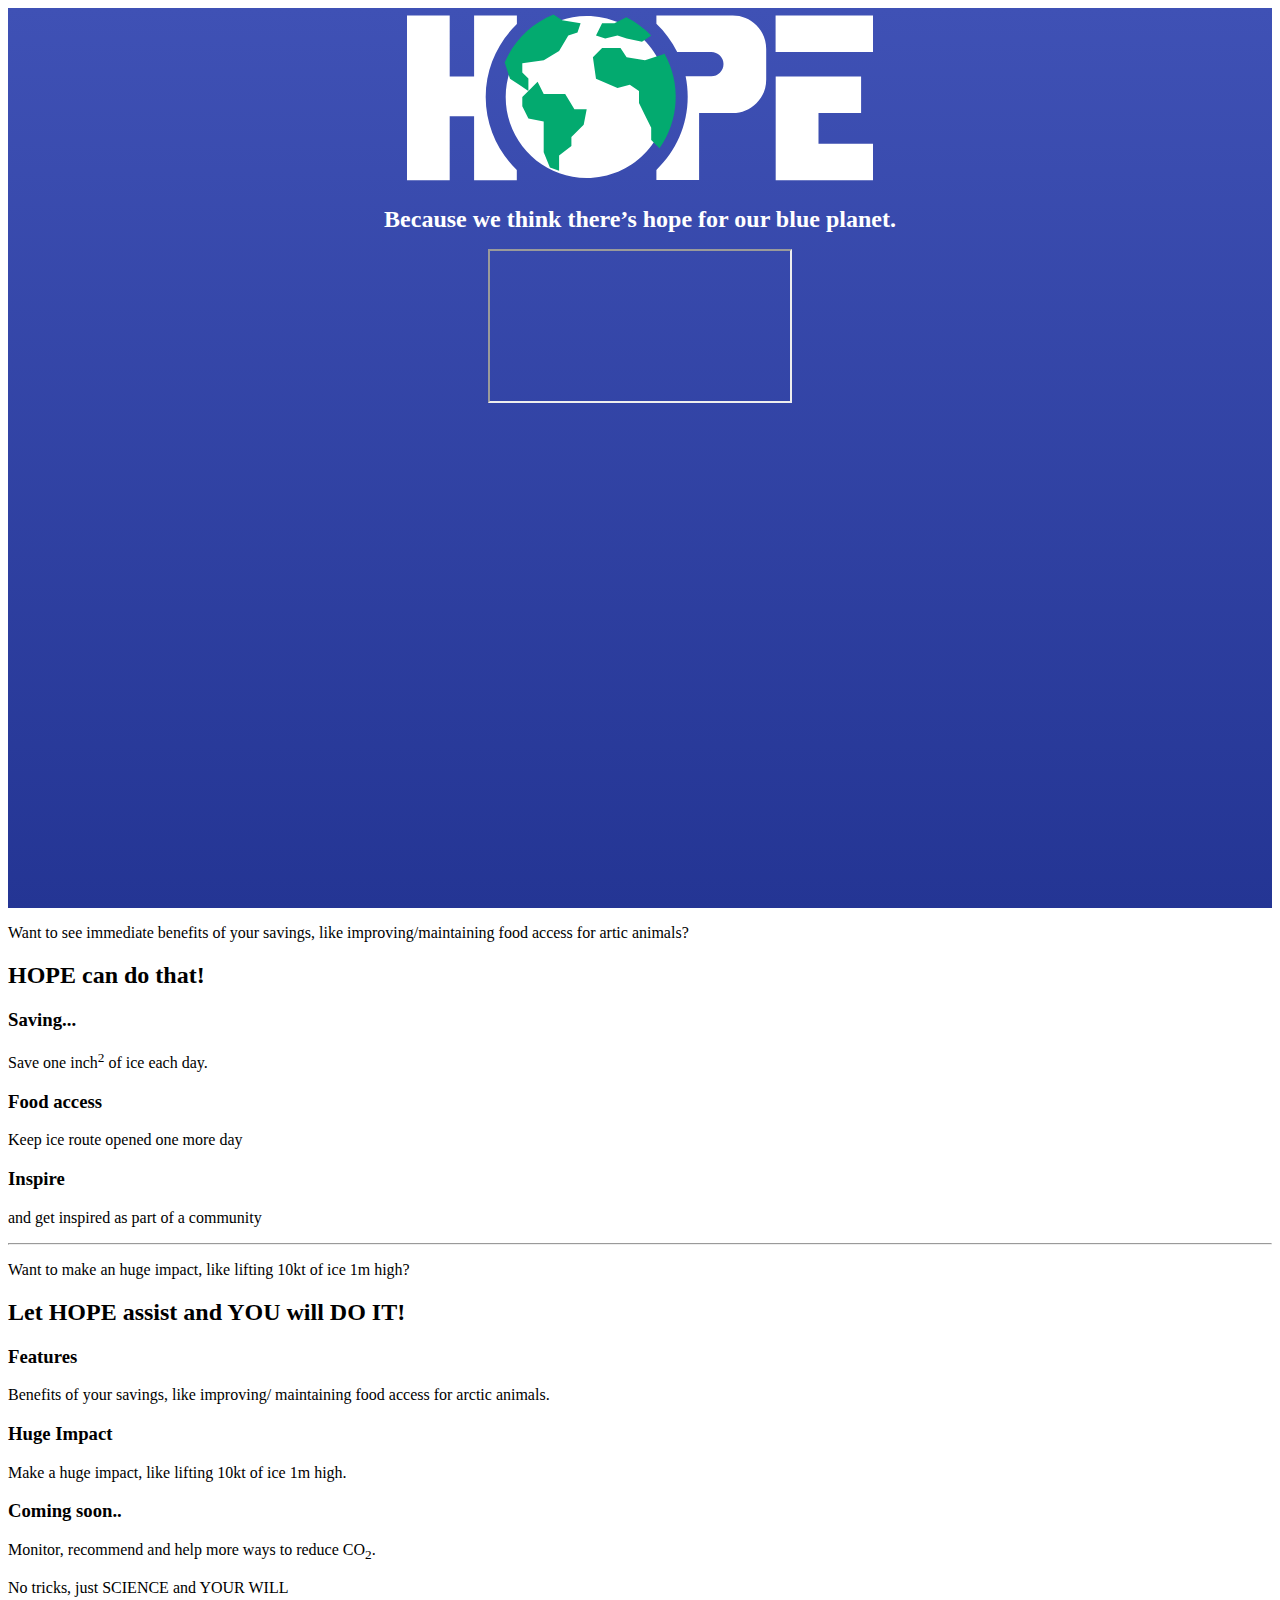
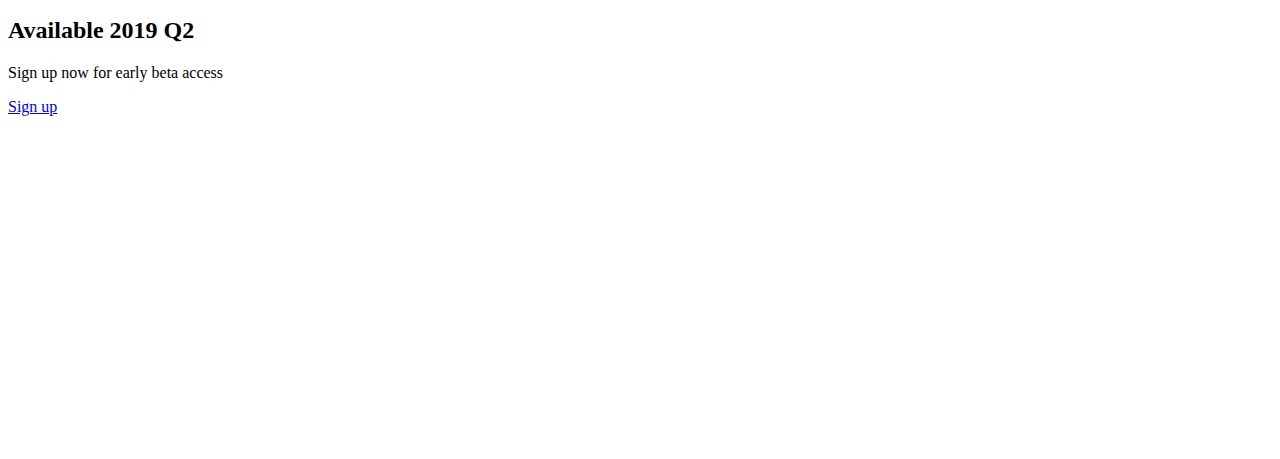
<file: index.html>
<!DOCTYPE html>
<html lang="en">
<head>
    <meta charset="UTF-8">
    <meta name="viewport" content="width=device-width, initial-scale=1.0">
    <meta http-equiv="X-UA-Compatible" content="ie=edge">
    <title>Hope - Because we think there’s hope for our blue planet</title>
    <link rel="stylesheet" href="https://stackpath.bootstrapcdn.com/bootstrap/4.1.3/css/bootstrap.min.css" integrity="sha384-MCw98/SFnGE8fJT3GXwEOngsV7Zt27NXFoaoApmYm81iuXoPkFOJwJ8ERdknLPMO" crossorigin="anonymous">
    <link rel="stylesheet" href="https://use.fontawesome.com/releases/v5.4.1/css/all.css" integrity="sha384-5sAR7xN1Nv6T6+dT2mhtzEpVJvfS3NScPQTrOxhwjIuvcA67KV2R5Jz6kr4abQsz" crossorigin="anonymous">
    <link rel="stylesheet" href="assets/style/style.css">
</head>
<body>

  <div class="align-items-center d-flex justify-content-center mainHeader mb-5 p-3">
    <div>
    <svg class="img-fluid" version="1.1"
    xmlns="http://www.w3.org/2000/svg" xmlns:xlink="http://www.w3.org/1999/xlink" xmlns:a="http://ns.adobe.com/AdobeSVGViewerExtensions/3.0/"
    x="0px" y="0px" width="466.3px" height="178px" viewBox="0 0 466.3 178" style="enable-background:new 0 0 466.3 178;"
    xml:space="preserve">
    <style type="text/css">
    .st0{fill:#FFFFFF;}
    .st1{fill:#03AA6F;}
    .st2{display:none;fill:#86DAF1;}
    </style>
    <defs>
    </defs>
    <path class="st0" d="M349.4,17.3c6.5,6.6,9.8,14.5,9.8,23.7v30.5c0,9.3-3.3,17.2-9.8,23.7c-6.6,6.6-14.5,9.8-23.7,9.8h-33.6v67.1
    h-42.7v-10.2c19.3-18.4,31.3-44.4,31.3-73.1c0-7-0.7-13.9-2.1-20.5h25.7c3.3,0,6.2-1.2,8.6-3.6c2.4-2.4,3.6-5.3,3.6-8.6
    c0-3.3-1.2-6.2-3.6-8.6c-2.4-2.4-5.3-3.6-8.6-3.6h-34.1c-5.3-10.6-12.3-20.1-20.8-28.2V7.5h76.3C334.9,7.5,342.8,10.8,349.4,17.3z
    M78.7,89c0-28.6,12-54.5,31.2-72.9V7.5H67.1v61H42.7v-61H0v164.8h42.7v-64.1h24.4v64.1h42.7v-10.4C90.7,143.5,78.7,117.6,78.7,89z
    M368.6,7.5v36.6h97.7V7.5H368.6z M411.4,105.1h42.7V68.5h-85.4v103.8h97.7v-36.6h-54.9V105.1z M260.7,89c0-44.7-36.3-81-81-81
    s-81,36.3-81,81s36.3,81,81,81S260.7,133.7,260.7,89z"/>
    <g>
    <path class="st1" d="M244.2,27.6l-9.2,6.1l-15.3-3.1l-9.2-3.1l-12.3,3.1l-9.2-3.1l6.1-12.3h12.3l12-6
    C228.7,13.9,237.1,20.1,244.2,27.6z"/>
    <path class="st1" d="M173.6,15.3l-3.1,9.2l-9.2,3.1L152.1,43l-15.3,9.2l-21.5,3.1v9.2l6.1,6.1v12.3l-9.2-6.1l-9.2-6.1l-5.3-16.1
    c9.2-21.9,26.8-39.2,48.8-48.1l8.7,5.8L173.6,15.3z"/>
    <polygon class="st1" points="179.7,101.3 176.7,116.7 164.4,128.9 164.4,138.1 152.1,147.4 152.1,162.7 142.9,159.6 136.7,144.3 
    136.7,113.6 121.4,110.5 115.3,98.2 115.3,89 121.4,82.9 130.6,73.7 136.7,86 158.2,86 167.4,101.3 	"/>
    <path class="st1" d="M257.4,45.5c16.8,29.9,14.8,66.8-4.9,94.8l-8.3-8.3v-12.3l-6.1-12.3l-6.1-12.3V82.9l-9.2-6.1l-12.3,3.1
    l-21.5-9.2l-3.1-21.5l9.2-9.2h18.4l6.1,9.2l18.4,3.1l18.4-6.1L257.4,45.5z"/>
    </g>
    <path class="st2" d="M198.1,30.7l12.3-3.1l9.2,3.1l15.3,3.1l9.2-6.1c5.1,5.4,9.6,11.4,13.2,17.9l-0.9,0.5l-18.4,6.1l-18.4-3.1
    l-6.1-9.2h-18.4l-9.2,9.2l3.1,21.5l21.5,9.2l12.3-3.1l9.2,6.1v12.3l6.1,12.3l6.1,12.3V132l8.3,8.3c-28.4,40.2-83.9,49.8-124.1,21.4
    C94.3,137.6,81.5,93.1,97.6,54.6l5.3,16.1l9.2,6.1l9.2,6.1l-6.1,6.1v9.2l6.1,12.3l15.3,3.1v30.7l6.1,15.3l9.2,3.1v-15.3l12.3-9.2
    v-9.2l12.3-12.3l3.1-15.3h-12.3L158.2,86h-21.5l-6.1-12.3l-9.2,9.2V70.6l-6.1-6.1v-9.2l21.5-3.1l15.3-9.2l9.2-15.3l9.2-3.1l3.1-9.2
    l-18.4-3.1l-8.7-5.8c23.6-9.5,50.2-8.5,72.9,2.9l-12,6h-12.3l-6.1,12.3L198.1,30.7z"/>
    </svg>
    <h1 class="lead mt-3">Because we think there’s hope for our blue planet.</h1>
    <div class="embed-responsive embed-responsive-16by9 mt-5">
  <iframe class="embed-responsive-item" src="https://www.youtube.com/embed/VK0Y2Ke_G0A?rel=0" allowfullscreen></iframe>
</div>
    
    </div>
  </div>

  <div class="container py-5 text-center">
    <p class="lead">Want to see immediate benefits of your savings, like improving/maintaining food access for artic animals?</p>
    <h2>HOPE can do that!</h2>
    <div class="row mt-5">
      <div class="col-sm">
        <div class="bg-light border p-5">
          
          <h3 class="mt-4">Saving...</h3>
          <p>Save one inch<sup>2</sup> of ice each day.</p>
        </div>
      </div>
      <div class="col-sm">
        <div class="bg-light border p-5">
          
          <h3 class="mt-4">Food access</h3>
          <p>Keep ice route opened one more day</p>
        </div>
      </div>
      <div class="col-sm">
        <div class="bg-light border p-5">
          
          <h3 class="mt-4">Inspire</h3>
          <p> and get inspired as part of a community</p>
        </div>
      </div>
    </div>    
  </div>

  <div class="container py-5">
    <hr>
  </div>

  <div class="container py-5 text-center">
    <p class="lead">Want to make an huge impact, like lifting 10kt of ice 1m high?</p>
    <h2>Let HOPE assist and YOU will DO IT!</h2>
    <div class="row mt-5">
      <div class="col-sm">
        <div class="bg-light border p-5">
          
          <h3 class="mt-4">Features</h3>
          <p>Benefits of your savings, like improving/ maintaining food access for arctic animals.</p>
        </div>
      </div>
      <div class="col-sm">
        <div class="bg-light border p-5">
          
          <h3 class="mt-4">Huge Impact</h3>
          <p>Make a huge impact, like lifting 10kt of ice 1m high.</p>
        </div>
      </div>
      <div class="col-sm">
        <div class="bg-light border p-5">
          
          <h3 class="mt-4">Coming soon..</h3>
          <p>Monitor, recommend and help more ways to reduce CO<sub>2</sub>.</p>
        </div>
      </div>
    </div>    
  </div>
<div class="container py-5 text-center">
    <p class="lead">No tricks, just SCIENCE and YOUR WILL</p>
    <h2>Available 2019 Q2</h2>
    <p class="lead">Sign up now for early beta access</p>
       <p class="lead">
    <a class="btn btn-primary btn-lg" href="https://goo.gl/forms/qa6iHihL0zz1fdi83" role="button">Sign up</a>
  </p>
  </div>
<div class="embed-responsive embed-responsive-16by9 mt-5">
  <iframe width="560" height="315" src="https://www.youtube.com/embed/swIgQTJPCgg" frameborder="0" allowfullscreen></iframe>  
    
</div>
  <div class="mainFooter text-center mt-5">
    <div class="container py-5">
      <a  href="https://github.com/MihaiUdrea/HOPE" 
          class="mx-2" 
          title="Hope is on GitHub" 
          data-toggle="tooltip">
        <i class="fab fa-github fa-2x"></i>
      </a>

      <a  href="https://2018.spaceappschallenge.org/challenges/icy-glare/find-my-cryosphere/details" 
          class="mx-2" 
          title="#spaceappschallenge" 
          data-toggle="tooltip">
        <i class="fas fa-space-shuttle fa-2x"></i>
      </a>
    </div>
  </div>

    

  
</body>
</html>
</file>
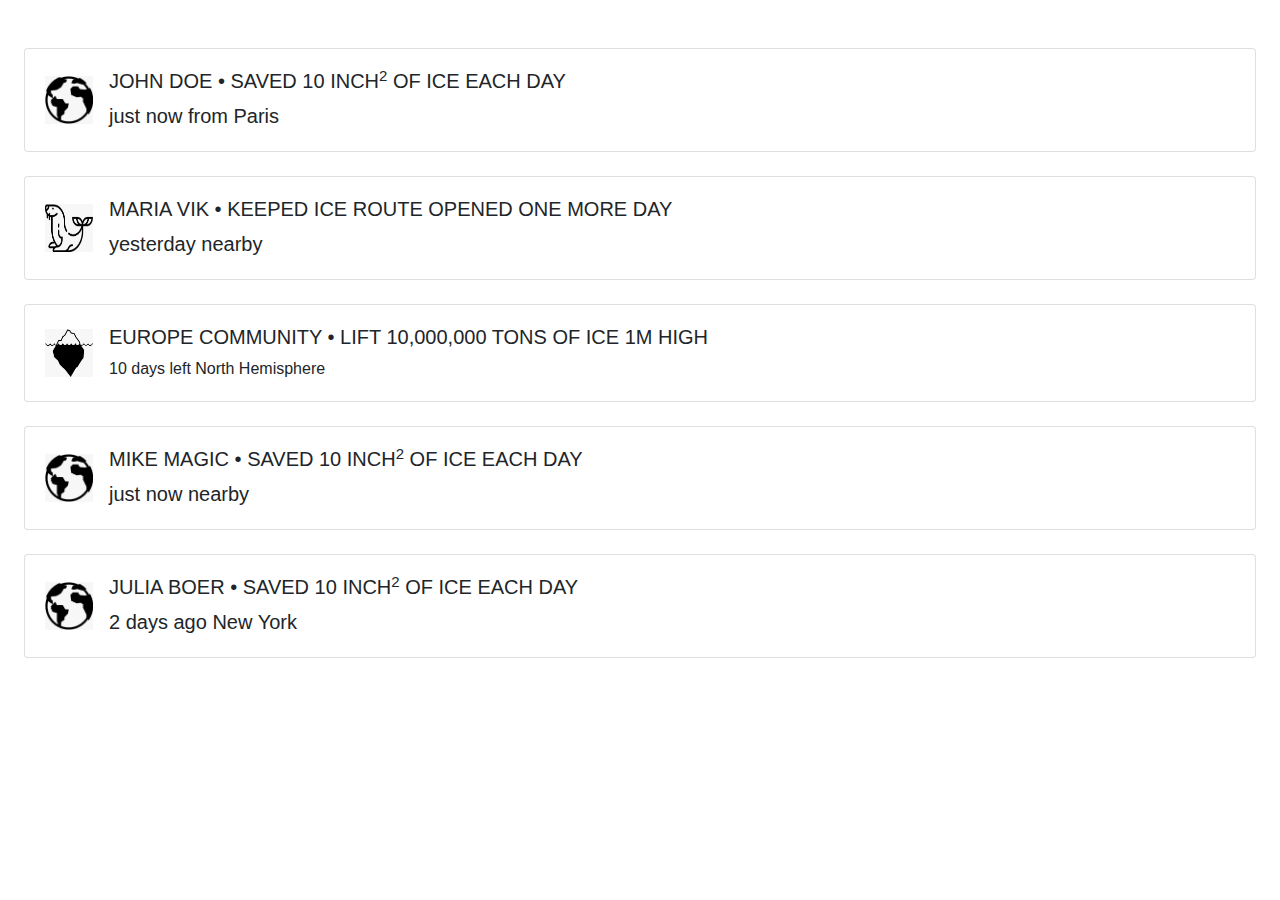
<file: demo/feed.html>
<!DOCTYPE html>
<html lang="en">
<head>
  <meta charset="UTF-8">
  <meta name="viewport" content="width=device-width, initial-scale=1.0">
  <meta http-equiv="X-UA-Compatible" content="ie=edge">
  <title>Document</title>
  <style>
    /*!
    * Bootstrap v4.1.3 (https://getbootstrap.com/)
    * Copyright 2011-2018 The Bootstrap Authors
    * Copyright 2011-2018 Twitter, Inc.
    * Licensed under MIT (https://github.com/twbs/bootstrap/blob/master/LICENSE)
    */:root{--blue:#007bff;--indigo:#6610f2;--purple:#6f42c1;--pink:#e83e8c;--red:#dc3545;--orange:#fd7e14;--yellow:#ffc107;--green:#28a745;--teal:#20c997;--cyan:#17a2b8;--white:#fff;--gray:#6c757d;--gray-dark:#343a40;--primary:#007bff;--secondary:#6c757d;--success:#28a745;--info:#17a2b8;--warning:#ffc107;--danger:#dc3545;--light:#f8f9fa;--dark:#343a40;--breakpoint-xs:0;--breakpoint-sm:576px;--breakpoint-md:768px;--breakpoint-lg:992px;--breakpoint-xl:1200px;--font-family-sans-serif:-apple-system,BlinkMacSystemFont,"Segoe UI",Roboto,"Helvetica Neue",Arial,sans-serif,"Apple Color Emoji","Segoe UI Emoji","Segoe UI Symbol","Noto Color Emoji";--font-family-monospace:SFMono-Regular,Menlo,Monaco,Consolas,"Liberation Mono","Courier New",monospace}*,::after,::before{box-sizing:border-box}html{font-family:sans-serif;line-height:1.15;-webkit-text-size-adjust:100%;-ms-text-size-adjust:100%;-ms-overflow-style:scrollbar;-webkit-tap-highlight-color:transparent}@-ms-viewport{width:device-width}article,aside,figcaption,figure,footer,header,hgroup,main,nav,section{display:block}body{margin:0;font-family:-apple-system,BlinkMacSystemFont,"Segoe UI",Roboto,"Helvetica Neue",Arial,sans-serif,"Apple Color Emoji","Segoe UI Emoji","Segoe UI Symbol","Noto Color Emoji";font-size:1rem;font-weight:400;line-height:1.5;color:#212529;text-align:left;background-color:#fff}[tabindex="-1"]:focus{outline:0!important}hr{box-sizing:content-box;height:0;overflow:visible}h1,h2,h3,h4,h5,h6{margin-top:0;margin-bottom:.5rem}p{margin-top:0;margin-bottom:1rem}abbr[data-original-title],abbr[title]{text-decoration:underline;-webkit-text-decoration:underline dotted;text-decoration:underline dotted;cursor:help;border-bottom:0}address{margin-bottom:1rem;font-style:normal;line-height:inherit}dl,ol,ul{margin-top:0;margin-bottom:1rem}ol ol,ol ul,ul ol,ul ul{margin-bottom:0}dt{font-weight:700}dd{margin-bottom:.5rem;margin-left:0}blockquote{margin:0 0 1rem}dfn{font-style:italic}b,strong{font-weight:bolder}small{font-size:80%}sub,sup{position:relative;font-size:75%;line-height:0;vertical-align:baseline}sub{bottom:-.25em}sup{top:-.5em}a{color:#007bff;text-decoration:none;background-color:transparent;-webkit-text-decoration-skip:objects}a:hover{color:#0056b3;text-decoration:underline}a:not([href]):not([tabindex]){color:inherit;text-decoration:none}a:not([href]):not([tabindex]):focus,a:not([href]):not([tabindex]):hover{color:inherit;text-decoration:none}a:not([href]):not([tabindex]):focus{outline:0}code,kbd,pre,samp{font-family:SFMono-Regular,Menlo,Monaco,Consolas,"Liberation Mono","Courier New",monospace;font-size:1em}pre{margin-top:0;margin-bottom:1rem;overflow:auto;-ms-overflow-style:scrollbar}figure{margin:0 0 1rem}img{vertical-align:middle;border-style:none}svg{overflow:hidden;vertical-align:middle}table{border-collapse:collapse}caption{padding-top:.75rem;padding-bottom:.75rem;color:#6c757d;text-align:left;caption-side:bottom}th{text-align:inherit}label{display:inline-block;margin-bottom:.5rem}button{border-radius:0}button:focus{outline:1px dotted;outline:5px auto -webkit-focus-ring-color}button,input,optgroup,select,textarea{margin:0;font-family:inherit;font-size:inherit;line-height:inherit}button,input{overflow:visible}button,select{text-transform:none}[type=reset],[type=submit],button,html [type=button]{-webkit-appearance:button}[type=button]::-moz-focus-inner,[type=reset]::-moz-focus-inner,[type=submit]::-moz-focus-inner,button::-moz-focus-inner{padding:0;border-style:none}input[type=checkbox],input[type=radio]{box-sizing:border-box;padding:0}input[type=date],input[type=datetime-local],input[type=month],input[type=time]{-webkit-appearance:listbox}textarea{overflow:auto;resize:vertical}fieldset{min-width:0;padding:0;margin:0;border:0}legend{display:block;width:100%;max-width:100%;padding:0;margin-bottom:.5rem;font-size:1.5rem;line-height:inherit;color:inherit;white-space:normal}progress{vertical-align:baseline}[type=number]::-webkit-inner-spin-button,[type=number]::-webkit-outer-spin-button{height:auto}[type=search]{outline-offset:-2px;-webkit-appearance:none}[type=search]::-webkit-search-cancel-button,[type=search]::-webkit-search-decoration{-webkit-appearance:none}::-webkit-file-upload-button{font:inherit;-webkit-appearance:button}output{display:inline-block}summary{display:list-item;cursor:pointer}template{display:none}[hidden]{display:none!important}.h1,.h2,.h3,.h4,.h5,.h6,h1,h2,h3,h4,h5,h6{margin-bottom:.5rem;font-family:inherit;font-weight:500;line-height:1.2;color:inherit}.h1,h1{font-size:2.5rem}.h2,h2{font-size:2rem}.h3,h3{font-size:1.75rem}.h4,h4{font-size:1.5rem}.h5,h5{font-size:1.25rem}.h6,h6{font-size:1rem}.lead{font-size:1.25rem;font-weight:300}.display-1{font-size:6rem;font-weight:300;line-height:1.2}.display-2{font-size:5.5rem;font-weight:300;line-height:1.2}.display-3{font-size:4.5rem;font-weight:300;line-height:1.2}.display-4{font-size:3.5rem;font-weight:300;line-height:1.2}hr{margin-top:1rem;margin-bottom:1rem;border:0;border-top:1px solid rgba(0,0,0,.1)}.small,small{font-size:80%;font-weight:400}.mark,mark{padding:.2em;background-color:#fcf8e3}.list-unstyled{padding-left:0;list-style:none}.list-inline{padding-left:0;list-style:none}.list-inline-item{display:inline-block}.list-inline-item:not(:last-child){margin-right:.5rem}.initialism{font-size:90%;text-transform:uppercase}.blockquote{margin-bottom:1rem;font-size:1.25rem}.blockquote-footer{display:block;font-size:80%;color:#6c757d}.blockquote-footer::before{content:"\2014 \00A0"}.img-fluid{max-width:100%;height:auto}.img-thumbnail{padding:.25rem;background-color:#fff;border:1px solid #dee2e6;border-radius:.25rem;max-width:100%;height:auto}.figure{display:inline-block}.figure-img{margin-bottom:.5rem;line-height:1}.figure-caption{font-size:90%;color:#6c757d}code{font-size:87.5%;color:#e83e8c;word-break:break-word}a>code{color:inherit}kbd{padding:.2rem .4rem;font-size:87.5%;color:#fff;background-color:#212529;border-radius:.2rem}kbd kbd{padding:0;font-size:100%;font-weight:700}pre{display:block;font-size:87.5%;color:#212529}pre code{font-size:inherit;color:inherit;word-break:normal}.pre-scrollable{max-height:340px;overflow-y:scroll}.container{width:100%;padding-right:15px;padding-left:15px;margin-right:auto;margin-left:auto}@media (min-width:576px){.container{max-width:540px}}@media (min-width:768px){.container{max-width:720px}}@media (min-width:992px){.container{max-width:960px}}@media (min-width:1200px){.container{max-width:1140px}}.container-fluid{width:100%;padding-right:15px;padding-left:15px;margin-right:auto;margin-left:auto}.row{display:-ms-flexbox;display:flex;-ms-flex-wrap:wrap;flex-wrap:wrap;margin-right:-15px;margin-left:-15px}.no-gutters{margin-right:0;margin-left:0}.no-gutters>.col,.no-gutters>[class*=col-]{padding-right:0;padding-left:0}.col,.col-1,.col-10,.col-11,.col-12,.col-2,.col-3,.col-4,.col-5,.col-6,.col-7,.col-8,.col-9,.col-auto,.col-lg,.col-lg-1,.col-lg-10,.col-lg-11,.col-lg-12,.col-lg-2,.col-lg-3,.col-lg-4,.col-lg-5,.col-lg-6,.col-lg-7,.col-lg-8,.col-lg-9,.col-lg-auto,.col-md,.col-md-1,.col-md-10,.col-md-11,.col-md-12,.col-md-2,.col-md-3,.col-md-4,.col-md-5,.col-md-6,.col-md-7,.col-md-8,.col-md-9,.col-md-auto,.col-sm,.col-sm-1,.col-sm-10,.col-sm-11,.col-sm-12,.col-sm-2,.col-sm-3,.col-sm-4,.col-sm-5,.col-sm-6,.col-sm-7,.col-sm-8,.col-sm-9,.col-sm-auto,.col-xl,.col-xl-1,.col-xl-10,.col-xl-11,.col-xl-12,.col-xl-2,.col-xl-3,.col-xl-4,.col-xl-5,.col-xl-6,.col-xl-7,.col-xl-8,.col-xl-9,.col-xl-auto{position:relative;width:100%;min-height:1px;padding-right:15px;padding-left:15px}.col{-ms-flex-preferred-size:0;flex-basis:0;-ms-flex-positive:1;flex-grow:1;max-width:100%}.col-auto{-ms-flex:0 0 auto;flex:0 0 auto;width:auto;max-width:none}.col-1{-ms-flex:0 0 8.333333%;flex:0 0 8.333333%;max-width:8.333333%}.col-2{-ms-flex:0 0 16.666667%;flex:0 0 16.666667%;max-width:16.666667%}.col-3{-ms-flex:0 0 25%;flex:0 0 25%;max-width:25%}.col-4{-ms-flex:0 0 33.333333%;flex:0 0 33.333333%;max-width:33.333333%}.col-5{-ms-flex:0 0 41.666667%;flex:0 0 41.666667%;max-width:41.666667%}.col-6{-ms-flex:0 0 50%;flex:0 0 50%;max-width:50%}.col-7{-ms-flex:0 0 58.333333%;flex:0 0 58.333333%;max-width:58.333333%}.col-8{-ms-flex:0 0 66.666667%;flex:0 0 66.666667%;max-width:66.666667%}.col-9{-ms-flex:0 0 75%;flex:0 0 75%;max-width:75%}.col-10{-ms-flex:0 0 83.333333%;flex:0 0 83.333333%;max-width:83.333333%}.col-11{-ms-flex:0 0 91.666667%;flex:0 0 91.666667%;max-width:91.666667%}.col-12{-ms-flex:0 0 100%;flex:0 0 100%;max-width:100%}.order-first{-ms-flex-order:-1;order:-1}.order-last{-ms-flex-order:13;order:13}.order-0{-ms-flex-order:0;order:0}.order-1{-ms-flex-order:1;order:1}.order-2{-ms-flex-order:2;order:2}.order-3{-ms-flex-order:3;order:3}.order-4{-ms-flex-order:4;order:4}.order-5{-ms-flex-order:5;order:5}.order-6{-ms-flex-order:6;order:6}.order-7{-ms-flex-order:7;order:7}.order-8{-ms-flex-order:8;order:8}.order-9{-ms-flex-order:9;order:9}.order-10{-ms-flex-order:10;order:10}.order-11{-ms-flex-order:11;order:11}.order-12{-ms-flex-order:12;order:12}.offset-1{margin-left:8.333333%}.offset-2{margin-left:16.666667%}.offset-3{margin-left:25%}.offset-4{margin-left:33.333333%}.offset-5{margin-left:41.666667%}.offset-6{margin-left:50%}.offset-7{margin-left:58.333333%}.offset-8{margin-left:66.666667%}.offset-9{margin-left:75%}.offset-10{margin-left:83.333333%}.offset-11{margin-left:91.666667%}@media (min-width:576px){.col-sm{-ms-flex-preferred-size:0;flex-basis:0;-ms-flex-positive:1;flex-grow:1;max-width:100%}.col-sm-auto{-ms-flex:0 0 auto;flex:0 0 auto;width:auto;max-width:none}.col-sm-1{-ms-flex:0 0 8.333333%;flex:0 0 8.333333%;max-width:8.333333%}.col-sm-2{-ms-flex:0 0 16.666667%;flex:0 0 16.666667%;max-width:16.666667%}.col-sm-3{-ms-flex:0 0 25%;flex:0 0 25%;max-width:25%}.col-sm-4{-ms-flex:0 0 33.333333%;flex:0 0 33.333333%;max-width:33.333333%}.col-sm-5{-ms-flex:0 0 41.666667%;flex:0 0 41.666667%;max-width:41.666667%}.col-sm-6{-ms-flex:0 0 50%;flex:0 0 50%;max-width:50%}.col-sm-7{-ms-flex:0 0 58.333333%;flex:0 0 58.333333%;max-width:58.333333%}.col-sm-8{-ms-flex:0 0 66.666667%;flex:0 0 66.666667%;max-width:66.666667%}.col-sm-9{-ms-flex:0 0 75%;flex:0 0 75%;max-width:75%}.col-sm-10{-ms-flex:0 0 83.333333%;flex:0 0 83.333333%;max-width:83.333333%}.col-sm-11{-ms-flex:0 0 91.666667%;flex:0 0 91.666667%;max-width:91.666667%}.col-sm-12{-ms-flex:0 0 100%;flex:0 0 100%;max-width:100%}.order-sm-first{-ms-flex-order:-1;order:-1}.order-sm-last{-ms-flex-order:13;order:13}.order-sm-0{-ms-flex-order:0;order:0}.order-sm-1{-ms-flex-order:1;order:1}.order-sm-2{-ms-flex-order:2;order:2}.order-sm-3{-ms-flex-order:3;order:3}.order-sm-4{-ms-flex-order:4;order:4}.order-sm-5{-ms-flex-order:5;order:5}.order-sm-6{-ms-flex-order:6;order:6}.order-sm-7{-ms-flex-order:7;order:7}.order-sm-8{-ms-flex-order:8;order:8}.order-sm-9{-ms-flex-order:9;order:9}.order-sm-10{-ms-flex-order:10;order:10}.order-sm-11{-ms-flex-order:11;order:11}.order-sm-12{-ms-flex-order:12;order:12}.offset-sm-0{margin-left:0}.offset-sm-1{margin-left:8.333333%}.offset-sm-2{margin-left:16.666667%}.offset-sm-3{margin-left:25%}.offset-sm-4{margin-left:33.333333%}.offset-sm-5{margin-left:41.666667%}.offset-sm-6{margin-left:50%}.offset-sm-7{margin-left:58.333333%}.offset-sm-8{margin-left:66.666667%}.offset-sm-9{margin-left:75%}.offset-sm-10{margin-left:83.333333%}.offset-sm-11{margin-left:91.666667%}}@media (min-width:768px){.col-md{-ms-flex-preferred-size:0;flex-basis:0;-ms-flex-positive:1;flex-grow:1;max-width:100%}.col-md-auto{-ms-flex:0 0 auto;flex:0 0 auto;width:auto;max-width:none}.col-md-1{-ms-flex:0 0 8.333333%;flex:0 0 8.333333%;max-width:8.333333%}.col-md-2{-ms-flex:0 0 16.666667%;flex:0 0 16.666667%;max-width:16.666667%}.col-md-3{-ms-flex:0 0 25%;flex:0 0 25%;max-width:25%}.col-md-4{-ms-flex:0 0 33.333333%;flex:0 0 33.333333%;max-width:33.333333%}.col-md-5{-ms-flex:0 0 41.666667%;flex:0 0 41.666667%;max-width:41.666667%}.col-md-6{-ms-flex:0 0 50%;flex:0 0 50%;max-width:50%}.col-md-7{-ms-flex:0 0 58.333333%;flex:0 0 58.333333%;max-width:58.333333%}.col-md-8{-ms-flex:0 0 66.666667%;flex:0 0 66.666667%;max-width:66.666667%}.col-md-9{-ms-flex:0 0 75%;flex:0 0 75%;max-width:75%}.col-md-10{-ms-flex:0 0 83.333333%;flex:0 0 83.333333%;max-width:83.333333%}.col-md-11{-ms-flex:0 0 91.666667%;flex:0 0 91.666667%;max-width:91.666667%}.col-md-12{-ms-flex:0 0 100%;flex:0 0 100%;max-width:100%}.order-md-first{-ms-flex-order:-1;order:-1}.order-md-last{-ms-flex-order:13;order:13}.order-md-0{-ms-flex-order:0;order:0}.order-md-1{-ms-flex-order:1;order:1}.order-md-2{-ms-flex-order:2;order:2}.order-md-3{-ms-flex-order:3;order:3}.order-md-4{-ms-flex-order:4;order:4}.order-md-5{-ms-flex-order:5;order:5}.order-md-6{-ms-flex-order:6;order:6}.order-md-7{-ms-flex-order:7;order:7}.order-md-8{-ms-flex-order:8;order:8}.order-md-9{-ms-flex-order:9;order:9}.order-md-10{-ms-flex-order:10;order:10}.order-md-11{-ms-flex-order:11;order:11}.order-md-12{-ms-flex-order:12;order:12}.offset-md-0{margin-left:0}.offset-md-1{margin-left:8.333333%}.offset-md-2{margin-left:16.666667%}.offset-md-3{margin-left:25%}.offset-md-4{margin-left:33.333333%}.offset-md-5{margin-left:41.666667%}.offset-md-6{margin-left:50%}.offset-md-7{margin-left:58.333333%}.offset-md-8{margin-left:66.666667%}.offset-md-9{margin-left:75%}.offset-md-10{margin-left:83.333333%}.offset-md-11{margin-left:91.666667%}}@media (min-width:992px){.col-lg{-ms-flex-preferred-size:0;flex-basis:0;-ms-flex-positive:1;flex-grow:1;max-width:100%}.col-lg-auto{-ms-flex:0 0 auto;flex:0 0 auto;width:auto;max-width:none}.col-lg-1{-ms-flex:0 0 8.333333%;flex:0 0 8.333333%;max-width:8.333333%}.col-lg-2{-ms-flex:0 0 16.666667%;flex:0 0 16.666667%;max-width:16.666667%}.col-lg-3{-ms-flex:0 0 25%;flex:0 0 25%;max-width:25%}.col-lg-4{-ms-flex:0 0 33.333333%;flex:0 0 33.333333%;max-width:33.333333%}.col-lg-5{-ms-flex:0 0 41.666667%;flex:0 0 41.666667%;max-width:41.666667%}.col-lg-6{-ms-flex:0 0 50%;flex:0 0 50%;max-width:50%}.col-lg-7{-ms-flex:0 0 58.333333%;flex:0 0 58.333333%;max-width:58.333333%}.col-lg-8{-ms-flex:0 0 66.666667%;flex:0 0 66.666667%;max-width:66.666667%}.col-lg-9{-ms-flex:0 0 75%;flex:0 0 75%;max-width:75%}.col-lg-10{-ms-flex:0 0 83.333333%;flex:0 0 83.333333%;max-width:83.333333%}.col-lg-11{-ms-flex:0 0 91.666667%;flex:0 0 91.666667%;max-width:91.666667%}.col-lg-12{-ms-flex:0 0 100%;flex:0 0 100%;max-width:100%}.order-lg-first{-ms-flex-order:-1;order:-1}.order-lg-last{-ms-flex-order:13;order:13}.order-lg-0{-ms-flex-order:0;order:0}.order-lg-1{-ms-flex-order:1;order:1}.order-lg-2{-ms-flex-order:2;order:2}.order-lg-3{-ms-flex-order:3;order:3}.order-lg-4{-ms-flex-order:4;order:4}.order-lg-5{-ms-flex-order:5;order:5}.order-lg-6{-ms-flex-order:6;order:6}.order-lg-7{-ms-flex-order:7;order:7}.order-lg-8{-ms-flex-order:8;order:8}.order-lg-9{-ms-flex-order:9;order:9}.order-lg-10{-ms-flex-order:10;order:10}.order-lg-11{-ms-flex-order:11;order:11}.order-lg-12{-ms-flex-order:12;order:12}.offset-lg-0{margin-left:0}.offset-lg-1{margin-left:8.333333%}.offset-lg-2{margin-left:16.666667%}.offset-lg-3{margin-left:25%}.offset-lg-4{margin-left:33.333333%}.offset-lg-5{margin-left:41.666667%}.offset-lg-6{margin-left:50%}.offset-lg-7{margin-left:58.333333%}.offset-lg-8{margin-left:66.666667%}.offset-lg-9{margin-left:75%}.offset-lg-10{margin-left:83.333333%}.offset-lg-11{margin-left:91.666667%}}@media (min-width:1200px){.col-xl{-ms-flex-preferred-size:0;flex-basis:0;-ms-flex-positive:1;flex-grow:1;max-width:100%}.col-xl-auto{-ms-flex:0 0 auto;flex:0 0 auto;width:auto;max-width:none}.col-xl-1{-ms-flex:0 0 8.333333%;flex:0 0 8.333333%;max-width:8.333333%}.col-xl-2{-ms-flex:0 0 16.666667%;flex:0 0 16.666667%;max-width:16.666667%}.col-xl-3{-ms-flex:0 0 25%;flex:0 0 25%;max-width:25%}.col-xl-4{-ms-flex:0 0 33.333333%;flex:0 0 33.333333%;max-width:33.333333%}.col-xl-5{-ms-flex:0 0 41.666667%;flex:0 0 41.666667%;max-width:41.666667%}.col-xl-6{-ms-flex:0 0 50%;flex:0 0 50%;max-width:50%}.col-xl-7{-ms-flex:0 0 58.333333%;flex:0 0 58.333333%;max-width:58.333333%}.col-xl-8{-ms-flex:0 0 66.666667%;flex:0 0 66.666667%;max-width:66.666667%}.col-xl-9{-ms-flex:0 0 75%;flex:0 0 75%;max-width:75%}.col-xl-10{-ms-flex:0 0 83.333333%;flex:0 0 83.333333%;max-width:83.333333%}.col-xl-11{-ms-flex:0 0 91.666667%;flex:0 0 91.666667%;max-width:91.666667%}.col-xl-12{-ms-flex:0 0 100%;flex:0 0 100%;max-width:100%}.order-xl-first{-ms-flex-order:-1;order:-1}.order-xl-last{-ms-flex-order:13;order:13}.order-xl-0{-ms-flex-order:0;order:0}.order-xl-1{-ms-flex-order:1;order:1}.order-xl-2{-ms-flex-order:2;order:2}.order-xl-3{-ms-flex-order:3;order:3}.order-xl-4{-ms-flex-order:4;order:4}.order-xl-5{-ms-flex-order:5;order:5}.order-xl-6{-ms-flex-order:6;order:6}.order-xl-7{-ms-flex-order:7;order:7}.order-xl-8{-ms-flex-order:8;order:8}.order-xl-9{-ms-flex-order:9;order:9}.order-xl-10{-ms-flex-order:10;order:10}.order-xl-11{-ms-flex-order:11;order:11}.order-xl-12{-ms-flex-order:12;order:12}.offset-xl-0{margin-left:0}.offset-xl-1{margin-left:8.333333%}.offset-xl-2{margin-left:16.666667%}.offset-xl-3{margin-left:25%}.offset-xl-4{margin-left:33.333333%}.offset-xl-5{margin-left:41.666667%}.offset-xl-6{margin-left:50%}.offset-xl-7{margin-left:58.333333%}.offset-xl-8{margin-left:66.666667%}.offset-xl-9{margin-left:75%}.offset-xl-10{margin-left:83.333333%}.offset-xl-11{margin-left:91.666667%}}.table{width:100%;margin-bottom:1rem;background-color:transparent}.table td,.table th{padding:.75rem;vertical-align:top;border-top:1px solid #dee2e6}.table thead th{vertical-align:bottom;border-bottom:2px solid #dee2e6}.table tbody+tbody{border-top:2px solid #dee2e6}.table .table{background-color:#fff}.table-sm td,.table-sm th{padding:.3rem}.table-bordered{border:1px solid #dee2e6}.table-bordered td,.table-bordered th{border:1px solid #dee2e6}.table-bordered thead td,.table-bordered thead th{border-bottom-width:2px}.table-borderless tbody+tbody,.table-borderless td,.table-borderless th,.table-borderless thead th{border:0}.table-striped tbody tr:nth-of-type(odd){background-color:rgba(0,0,0,.05)}.table-hover tbody tr:hover{background-color:rgba(0,0,0,.075)}.table-primary,.table-primary>td,.table-primary>th{background-color:#b8daff}.table-hover .table-primary:hover{background-color:#9fcdff}.table-hover .table-primary:hover>td,.table-hover .table-primary:hover>th{background-color:#9fcdff}.table-secondary,.table-secondary>td,.table-secondary>th{background-color:#d6d8db}.table-hover .table-secondary:hover{background-color:#c8cbcf}.table-hover .table-secondary:hover>td,.table-hover .table-secondary:hover>th{background-color:#c8cbcf}.table-success,.table-success>td,.table-success>th{background-color:#c3e6cb}.table-hover .table-success:hover{background-color:#b1dfbb}.table-hover .table-success:hover>td,.table-hover .table-success:hover>th{background-color:#b1dfbb}.table-info,.table-info>td,.table-info>th{background-color:#bee5eb}.table-hover .table-info:hover{background-color:#abdde5}.table-hover .table-info:hover>td,.table-hover .table-info:hover>th{background-color:#abdde5}.table-warning,.table-warning>td,.table-warning>th{background-color:#ffeeba}.table-hover .table-warning:hover{background-color:#ffe8a1}.table-hover .table-warning:hover>td,.table-hover .table-warning:hover>th{background-color:#ffe8a1}.table-danger,.table-danger>td,.table-danger>th{background-color:#f5c6cb}.table-hover .table-danger:hover{background-color:#f1b0b7}.table-hover .table-danger:hover>td,.table-hover .table-danger:hover>th{background-color:#f1b0b7}.table-light,.table-light>td,.table-light>th{background-color:#fdfdfe}.table-hover .table-light:hover{background-color:#ececf6}.table-hover .table-light:hover>td,.table-hover .table-light:hover>th{background-color:#ececf6}.table-dark,.table-dark>td,.table-dark>th{background-color:#c6c8ca}.table-hover .table-dark:hover{background-color:#b9bbbe}.table-hover .table-dark:hover>td,.table-hover .table-dark:hover>th{background-color:#b9bbbe}.table-active,.table-active>td,.table-active>th{background-color:rgba(0,0,0,.075)}.table-hover .table-active:hover{background-color:rgba(0,0,0,.075)}.table-hover .table-active:hover>td,.table-hover .table-active:hover>th{background-color:rgba(0,0,0,.075)}.table .thead-dark th{color:#fff;background-color:#212529;border-color:#32383e}.table .thead-light th{color:#495057;background-color:#e9ecef;border-color:#dee2e6}.table-dark{color:#fff;background-color:#212529}.table-dark td,.table-dark th,.table-dark thead th{border-color:#32383e}.table-dark.table-bordered{border:0}.table-dark.table-striped tbody tr:nth-of-type(odd){background-color:rgba(255,255,255,.05)}.table-dark.table-hover tbody tr:hover{background-color:rgba(255,255,255,.075)}@media (max-width:575.98px){.table-responsive-sm{display:block;width:100%;overflow-x:auto;-webkit-overflow-scrolling:touch;-ms-overflow-style:-ms-autohiding-scrollbar}.table-responsive-sm>.table-bordered{border:0}}@media (max-width:767.98px){.table-responsive-md{display:block;width:100%;overflow-x:auto;-webkit-overflow-scrolling:touch;-ms-overflow-style:-ms-autohiding-scrollbar}.table-responsive-md>.table-bordered{border:0}}@media (max-width:991.98px){.table-responsive-lg{display:block;width:100%;overflow-x:auto;-webkit-overflow-scrolling:touch;-ms-overflow-style:-ms-autohiding-scrollbar}.table-responsive-lg>.table-bordered{border:0}}@media (max-width:1199.98px){.table-responsive-xl{display:block;width:100%;overflow-x:auto;-webkit-overflow-scrolling:touch;-ms-overflow-style:-ms-autohiding-scrollbar}.table-responsive-xl>.table-bordered{border:0}}.table-responsive{display:block;width:100%;overflow-x:auto;-webkit-overflow-scrolling:touch;-ms-overflow-style:-ms-autohiding-scrollbar}.table-responsive>.table-bordered{border:0}.form-control{display:block;width:100%;height:calc(2.25rem + 2px);padding:.375rem .75rem;font-size:1rem;line-height:1.5;color:#495057;background-color:#fff;background-clip:padding-box;border:1px solid #ced4da;border-radius:.25rem;transition:border-color .15s ease-in-out,box-shadow .15s ease-in-out}@media screen and (prefers-reduced-motion:reduce){.form-control{transition:none}}.form-control::-ms-expand{background-color:transparent;border:0}.form-control:focus{color:#495057;background-color:#fff;border-color:#80bdff;outline:0;box-shadow:0 0 0 .2rem rgba(0,123,255,.25)}.form-control::-webkit-input-placeholder{color:#6c757d;opacity:1}.form-control::-moz-placeholder{color:#6c757d;opacity:1}.form-control:-ms-input-placeholder{color:#6c757d;opacity:1}.form-control::-ms-input-placeholder{color:#6c757d;opacity:1}.form-control::placeholder{color:#6c757d;opacity:1}.form-control:disabled,.form-control[readonly]{background-color:#e9ecef;opacity:1}select.form-control:focus::-ms-value{color:#495057;background-color:#fff}.form-control-file,.form-control-range{display:block;width:100%}.col-form-label{padding-top:calc(.375rem + 1px);padding-bottom:calc(.375rem + 1px);margin-bottom:0;font-size:inherit;line-height:1.5}.col-form-label-lg{padding-top:calc(.5rem + 1px);padding-bottom:calc(.5rem + 1px);font-size:1.25rem;line-height:1.5}.col-form-label-sm{padding-top:calc(.25rem + 1px);padding-bottom:calc(.25rem + 1px);font-size:.875rem;line-height:1.5}.form-control-plaintext{display:block;width:100%;padding-top:.375rem;padding-bottom:.375rem;margin-bottom:0;line-height:1.5;color:#212529;background-color:transparent;border:solid transparent;border-width:1px 0}.form-control-plaintext.form-control-lg,.form-control-plaintext.form-control-sm{padding-right:0;padding-left:0}.form-control-sm{height:calc(1.8125rem + 2px);padding:.25rem .5rem;font-size:.875rem;line-height:1.5;border-radius:.2rem}.form-control-lg{height:calc(2.875rem + 2px);padding:.5rem 1rem;font-size:1.25rem;line-height:1.5;border-radius:.3rem}select.form-control[multiple],select.form-control[size]{height:auto}textarea.form-control{height:auto}.form-group{margin-bottom:1rem}.form-text{display:block;margin-top:.25rem}.form-row{display:-ms-flexbox;display:flex;-ms-flex-wrap:wrap;flex-wrap:wrap;margin-right:-5px;margin-left:-5px}.form-row>.col,.form-row>[class*=col-]{padding-right:5px;padding-left:5px}.form-check{position:relative;display:block;padding-left:1.25rem}.form-check-input{position:absolute;margin-top:.3rem;margin-left:-1.25rem}.form-check-input:disabled~.form-check-label{color:#6c757d}.form-check-label{margin-bottom:0}.form-check-inline{display:-ms-inline-flexbox;display:inline-flex;-ms-flex-align:center;align-items:center;padding-left:0;margin-right:.75rem}.form-check-inline .form-check-input{position:static;margin-top:0;margin-right:.3125rem;margin-left:0}.valid-feedback{display:none;width:100%;margin-top:.25rem;font-size:80%;color:#28a745}.valid-tooltip{position:absolute;top:100%;z-index:5;display:none;max-width:100%;padding:.25rem .5rem;margin-top:.1rem;font-size:.875rem;line-height:1.5;color:#fff;background-color:rgba(40,167,69,.9);border-radius:.25rem}.custom-select.is-valid,.form-control.is-valid,.was-validated .custom-select:valid,.was-validated .form-control:valid{border-color:#28a745}.custom-select.is-valid:focus,.form-control.is-valid:focus,.was-validated .custom-select:valid:focus,.was-validated .form-control:valid:focus{border-color:#28a745;box-shadow:0 0 0 .2rem rgba(40,167,69,.25)}.custom-select.is-valid~.valid-feedback,.custom-select.is-valid~.valid-tooltip,.form-control.is-valid~.valid-feedback,.form-control.is-valid~.valid-tooltip,.was-validated .custom-select:valid~.valid-feedback,.was-validated .custom-select:valid~.valid-tooltip,.was-validated .form-control:valid~.valid-feedback,.was-validated .form-control:valid~.valid-tooltip{display:block}.form-control-file.is-valid~.valid-feedback,.form-control-file.is-valid~.valid-tooltip,.was-validated .form-control-file:valid~.valid-feedback,.was-validated .form-control-file:valid~.valid-tooltip{display:block}.form-check-input.is-valid~.form-check-label,.was-validated .form-check-input:valid~.form-check-label{color:#28a745}.form-check-input.is-valid~.valid-feedback,.form-check-input.is-valid~.valid-tooltip,.was-validated .form-check-input:valid~.valid-feedback,.was-validated .form-check-input:valid~.valid-tooltip{display:block}.custom-control-input.is-valid~.custom-control-label,.was-validated .custom-control-input:valid~.custom-control-label{color:#28a745}.custom-control-input.is-valid~.custom-control-label::before,.was-validated .custom-control-input:valid~.custom-control-label::before{background-color:#71dd8a}.custom-control-input.is-valid~.valid-feedback,.custom-control-input.is-valid~.valid-tooltip,.was-validated .custom-control-input:valid~.valid-feedback,.was-validated .custom-control-input:valid~.valid-tooltip{display:block}.custom-control-input.is-valid:checked~.custom-control-label::before,.was-validated .custom-control-input:valid:checked~.custom-control-label::before{background-color:#34ce57}.custom-control-input.is-valid:focus~.custom-control-label::before,.was-validated .custom-control-input:valid:focus~.custom-control-label::before{box-shadow:0 0 0 1px #fff,0 0 0 .2rem rgba(40,167,69,.25)}.custom-file-input.is-valid~.custom-file-label,.was-validated .custom-file-input:valid~.custom-file-label{border-color:#28a745}.custom-file-input.is-valid~.custom-file-label::after,.was-validated .custom-file-input:valid~.custom-file-label::after{border-color:inherit}.custom-file-input.is-valid~.valid-feedback,.custom-file-input.is-valid~.valid-tooltip,.was-validated .custom-file-input:valid~.valid-feedback,.was-validated .custom-file-input:valid~.valid-tooltip{display:block}.custom-file-input.is-valid:focus~.custom-file-label,.was-validated .custom-file-input:valid:focus~.custom-file-label{box-shadow:0 0 0 .2rem rgba(40,167,69,.25)}.invalid-feedback{display:none;width:100%;margin-top:.25rem;font-size:80%;color:#dc3545}.invalid-tooltip{position:absolute;top:100%;z-index:5;display:none;max-width:100%;padding:.25rem .5rem;margin-top:.1rem;font-size:.875rem;line-height:1.5;color:#fff;background-color:rgba(220,53,69,.9);border-radius:.25rem}.custom-select.is-invalid,.form-control.is-invalid,.was-validated .custom-select:invalid,.was-validated .form-control:invalid{border-color:#dc3545}.custom-select.is-invalid:focus,.form-control.is-invalid:focus,.was-validated .custom-select:invalid:focus,.was-validated .form-control:invalid:focus{border-color:#dc3545;box-shadow:0 0 0 .2rem rgba(220,53,69,.25)}.custom-select.is-invalid~.invalid-feedback,.custom-select.is-invalid~.invalid-tooltip,.form-control.is-invalid~.invalid-feedback,.form-control.is-invalid~.invalid-tooltip,.was-validated .custom-select:invalid~.invalid-feedback,.was-validated .custom-select:invalid~.invalid-tooltip,.was-validated .form-control:invalid~.invalid-feedback,.was-validated .form-control:invalid~.invalid-tooltip{display:block}.form-control-file.is-invalid~.invalid-feedback,.form-control-file.is-invalid~.invalid-tooltip,.was-validated .form-control-file:invalid~.invalid-feedback,.was-validated .form-control-file:invalid~.invalid-tooltip{display:block}.form-check-input.is-invalid~.form-check-label,.was-validated .form-check-input:invalid~.form-check-label{color:#dc3545}.form-check-input.is-invalid~.invalid-feedback,.form-check-input.is-invalid~.invalid-tooltip,.was-validated .form-check-input:invalid~.invalid-feedback,.was-validated .form-check-input:invalid~.invalid-tooltip{display:block}.custom-control-input.is-invalid~.custom-control-label,.was-validated .custom-control-input:invalid~.custom-control-label{color:#dc3545}.custom-control-input.is-invalid~.custom-control-label::before,.was-validated .custom-control-input:invalid~.custom-control-label::before{background-color:#efa2a9}.custom-control-input.is-invalid~.invalid-feedback,.custom-control-input.is-invalid~.invalid-tooltip,.was-validated .custom-control-input:invalid~.invalid-feedback,.was-validated .custom-control-input:invalid~.invalid-tooltip{display:block}.custom-control-input.is-invalid:checked~.custom-control-label::before,.was-validated .custom-control-input:invalid:checked~.custom-control-label::before{background-color:#e4606d}.custom-control-input.is-invalid:focus~.custom-control-label::before,.was-validated .custom-control-input:invalid:focus~.custom-control-label::before{box-shadow:0 0 0 1px #fff,0 0 0 .2rem rgba(220,53,69,.25)}.custom-file-input.is-invalid~.custom-file-label,.was-validated .custom-file-input:invalid~.custom-file-label{border-color:#dc3545}.custom-file-input.is-invalid~.custom-file-label::after,.was-validated .custom-file-input:invalid~.custom-file-label::after{border-color:inherit}.custom-file-input.is-invalid~.invalid-feedback,.custom-file-input.is-invalid~.invalid-tooltip,.was-validated .custom-file-input:invalid~.invalid-feedback,.was-validated .custom-file-input:invalid~.invalid-tooltip{display:block}.custom-file-input.is-invalid:focus~.custom-file-label,.was-validated .custom-file-input:invalid:focus~.custom-file-label{box-shadow:0 0 0 .2rem rgba(220,53,69,.25)}.form-inline{display:-ms-flexbox;display:flex;-ms-flex-flow:row wrap;flex-flow:row wrap;-ms-flex-align:center;align-items:center}.form-inline .form-check{width:100%}@media (min-width:576px){.form-inline label{display:-ms-flexbox;display:flex;-ms-flex-align:center;align-items:center;-ms-flex-pack:center;justify-content:center;margin-bottom:0}.form-inline .form-group{display:-ms-flexbox;display:flex;-ms-flex:0 0 auto;flex:0 0 auto;-ms-flex-flow:row wrap;flex-flow:row wrap;-ms-flex-align:center;align-items:center;margin-bottom:0}.form-inline .form-control{display:inline-block;width:auto;vertical-align:middle}.form-inline .form-control-plaintext{display:inline-block}.form-inline .custom-select,.form-inline .input-group{width:auto}.form-inline .form-check{display:-ms-flexbox;display:flex;-ms-flex-align:center;align-items:center;-ms-flex-pack:center;justify-content:center;width:auto;padding-left:0}.form-inline .form-check-input{position:relative;margin-top:0;margin-right:.25rem;margin-left:0}.form-inline .custom-control{-ms-flex-align:center;align-items:center;-ms-flex-pack:center;justify-content:center}.form-inline .custom-control-label{margin-bottom:0}}.btn{display:inline-block;font-weight:400;text-align:center;white-space:nowrap;vertical-align:middle;-webkit-user-select:none;-moz-user-select:none;-ms-user-select:none;user-select:none;border:1px solid transparent;padding:.375rem .75rem;font-size:1rem;line-height:1.5;border-radius:.25rem;transition:color .15s ease-in-out,background-color .15s ease-in-out,border-color .15s ease-in-out,box-shadow .15s ease-in-out}@media screen and (prefers-reduced-motion:reduce){.btn{transition:none}}.btn:focus,.btn:hover{text-decoration:none}.btn.focus,.btn:focus{outline:0;box-shadow:0 0 0 .2rem rgba(0,123,255,.25)}.btn.disabled,.btn:disabled{opacity:.65}.btn:not(:disabled):not(.disabled){cursor:pointer}a.btn.disabled,fieldset:disabled a.btn{pointer-events:none}.btn-primary{color:#fff;background-color:#007bff;border-color:#007bff}.btn-primary:hover{color:#fff;background-color:#0069d9;border-color:#0062cc}.btn-primary.focus,.btn-primary:focus{box-shadow:0 0 0 .2rem rgba(0,123,255,.5)}.btn-primary.disabled,.btn-primary:disabled{color:#fff;background-color:#007bff;border-color:#007bff}.btn-primary:not(:disabled):not(.disabled).active,.btn-primary:not(:disabled):not(.disabled):active,.show>.btn-primary.dropdown-toggle{color:#fff;background-color:#0062cc;border-color:#005cbf}.btn-primary:not(:disabled):not(.disabled).active:focus,.btn-primary:not(:disabled):not(.disabled):active:focus,.show>.btn-primary.dropdown-toggle:focus{box-shadow:0 0 0 .2rem rgba(0,123,255,.5)}.btn-secondary{color:#fff;background-color:#6c757d;border-color:#6c757d}.btn-secondary:hover{color:#fff;background-color:#5a6268;border-color:#545b62}.btn-secondary.focus,.btn-secondary:focus{box-shadow:0 0 0 .2rem rgba(108,117,125,.5)}.btn-secondary.disabled,.btn-secondary:disabled{color:#fff;background-color:#6c757d;border-color:#6c757d}.btn-secondary:not(:disabled):not(.disabled).active,.btn-secondary:not(:disabled):not(.disabled):active,.show>.btn-secondary.dropdown-toggle{color:#fff;background-color:#545b62;border-color:#4e555b}.btn-secondary:not(:disabled):not(.disabled).active:focus,.btn-secondary:not(:disabled):not(.disabled):active:focus,.show>.btn-secondary.dropdown-toggle:focus{box-shadow:0 0 0 .2rem rgba(108,117,125,.5)}.btn-success{color:#fff;background-color:#28a745;border-color:#28a745}.btn-success:hover{color:#fff;background-color:#218838;border-color:#1e7e34}.btn-success.focus,.btn-success:focus{box-shadow:0 0 0 .2rem rgba(40,167,69,.5)}.btn-success.disabled,.btn-success:disabled{color:#fff;background-color:#28a745;border-color:#28a745}.btn-success:not(:disabled):not(.disabled).active,.btn-success:not(:disabled):not(.disabled):active,.show>.btn-success.dropdown-toggle{color:#fff;background-color:#1e7e34;border-color:#1c7430}.btn-success:not(:disabled):not(.disabled).active:focus,.btn-success:not(:disabled):not(.disabled):active:focus,.show>.btn-success.dropdown-toggle:focus{box-shadow:0 0 0 .2rem rgba(40,167,69,.5)}.btn-info{color:#fff;background-color:#17a2b8;border-color:#17a2b8}.btn-info:hover{color:#fff;background-color:#138496;border-color:#117a8b}.btn-info.focus,.btn-info:focus{box-shadow:0 0 0 .2rem rgba(23,162,184,.5)}.btn-info.disabled,.btn-info:disabled{color:#fff;background-color:#17a2b8;border-color:#17a2b8}.btn-info:not(:disabled):not(.disabled).active,.btn-info:not(:disabled):not(.disabled):active,.show>.btn-info.dropdown-toggle{color:#fff;background-color:#117a8b;border-color:#10707f}.btn-info:not(:disabled):not(.disabled).active:focus,.btn-info:not(:disabled):not(.disabled):active:focus,.show>.btn-info.dropdown-toggle:focus{box-shadow:0 0 0 .2rem rgba(23,162,184,.5)}.btn-warning{color:#212529;background-color:#ffc107;border-color:#ffc107}.btn-warning:hover{color:#212529;background-color:#e0a800;border-color:#d39e00}.btn-warning.focus,.btn-warning:focus{box-shadow:0 0 0 .2rem rgba(255,193,7,.5)}.btn-warning.disabled,.btn-warning:disabled{color:#212529;background-color:#ffc107;border-color:#ffc107}.btn-warning:not(:disabled):not(.disabled).active,.btn-warning:not(:disabled):not(.disabled):active,.show>.btn-warning.dropdown-toggle{color:#212529;background-color:#d39e00;border-color:#c69500}.btn-warning:not(:disabled):not(.disabled).active:focus,.btn-warning:not(:disabled):not(.disabled):active:focus,.show>.btn-warning.dropdown-toggle:focus{box-shadow:0 0 0 .2rem rgba(255,193,7,.5)}.btn-danger{color:#fff;background-color:#dc3545;border-color:#dc3545}.btn-danger:hover{color:#fff;background-color:#c82333;border-color:#bd2130}.btn-danger.focus,.btn-danger:focus{box-shadow:0 0 0 .2rem rgba(220,53,69,.5)}.btn-danger.disabled,.btn-danger:disabled{color:#fff;background-color:#dc3545;border-color:#dc3545}.btn-danger:not(:disabled):not(.disabled).active,.btn-danger:not(:disabled):not(.disabled):active,.show>.btn-danger.dropdown-toggle{color:#fff;background-color:#bd2130;border-color:#b21f2d}.btn-danger:not(:disabled):not(.disabled).active:focus,.btn-danger:not(:disabled):not(.disabled):active:focus,.show>.btn-danger.dropdown-toggle:focus{box-shadow:0 0 0 .2rem rgba(220,53,69,.5)}.btn-light{color:#212529;background-color:#f8f9fa;border-color:#f8f9fa}.btn-light:hover{color:#212529;background-color:#e2e6ea;border-color:#dae0e5}.btn-light.focus,.btn-light:focus{box-shadow:0 0 0 .2rem rgba(248,249,250,.5)}.btn-light.disabled,.btn-light:disabled{color:#212529;background-color:#f8f9fa;border-color:#f8f9fa}.btn-light:not(:disabled):not(.disabled).active,.btn-light:not(:disabled):not(.disabled):active,.show>.btn-light.dropdown-toggle{color:#212529;background-color:#dae0e5;border-color:#d3d9df}.btn-light:not(:disabled):not(.disabled).active:focus,.btn-light:not(:disabled):not(.disabled):active:focus,.show>.btn-light.dropdown-toggle:focus{box-shadow:0 0 0 .2rem rgba(248,249,250,.5)}.btn-dark{color:#fff;background-color:#343a40;border-color:#343a40}.btn-dark:hover{color:#fff;background-color:#23272b;border-color:#1d2124}.btn-dark.focus,.btn-dark:focus{box-shadow:0 0 0 .2rem rgba(52,58,64,.5)}.btn-dark.disabled,.btn-dark:disabled{color:#fff;background-color:#343a40;border-color:#343a40}.btn-dark:not(:disabled):not(.disabled).active,.btn-dark:not(:disabled):not(.disabled):active,.show>.btn-dark.dropdown-toggle{color:#fff;background-color:#1d2124;border-color:#171a1d}.btn-dark:not(:disabled):not(.disabled).active:focus,.btn-dark:not(:disabled):not(.disabled):active:focus,.show>.btn-dark.dropdown-toggle:focus{box-shadow:0 0 0 .2rem rgba(52,58,64,.5)}.btn-outline-primary{color:#007bff;background-color:transparent;background-image:none;border-color:#007bff}.btn-outline-primary:hover{color:#fff;background-color:#007bff;border-color:#007bff}.btn-outline-primary.focus,.btn-outline-primary:focus{box-shadow:0 0 0 .2rem rgba(0,123,255,.5)}.btn-outline-primary.disabled,.btn-outline-primary:disabled{color:#007bff;background-color:transparent}.btn-outline-primary:not(:disabled):not(.disabled).active,.btn-outline-primary:not(:disabled):not(.disabled):active,.show>.btn-outline-primary.dropdown-toggle{color:#fff;background-color:#007bff;border-color:#007bff}.btn-outline-primary:not(:disabled):not(.disabled).active:focus,.btn-outline-primary:not(:disabled):not(.disabled):active:focus,.show>.btn-outline-primary.dropdown-toggle:focus{box-shadow:0 0 0 .2rem rgba(0,123,255,.5)}.btn-outline-secondary{color:#6c757d;background-color:transparent;background-image:none;border-color:#6c757d}.btn-outline-secondary:hover{color:#fff;background-color:#6c757d;border-color:#6c757d}.btn-outline-secondary.focus,.btn-outline-secondary:focus{box-shadow:0 0 0 .2rem rgba(108,117,125,.5)}.btn-outline-secondary.disabled,.btn-outline-secondary:disabled{color:#6c757d;background-color:transparent}.btn-outline-secondary:not(:disabled):not(.disabled).active,.btn-outline-secondary:not(:disabled):not(.disabled):active,.show>.btn-outline-secondary.dropdown-toggle{color:#fff;background-color:#6c757d;border-color:#6c757d}.btn-outline-secondary:not(:disabled):not(.disabled).active:focus,.btn-outline-secondary:not(:disabled):not(.disabled):active:focus,.show>.btn-outline-secondary.dropdown-toggle:focus{box-shadow:0 0 0 .2rem rgba(108,117,125,.5)}.btn-outline-success{color:#28a745;background-color:transparent;background-image:none;border-color:#28a745}.btn-outline-success:hover{color:#fff;background-color:#28a745;border-color:#28a745}.btn-outline-success.focus,.btn-outline-success:focus{box-shadow:0 0 0 .2rem rgba(40,167,69,.5)}.btn-outline-success.disabled,.btn-outline-success:disabled{color:#28a745;background-color:transparent}.btn-outline-success:not(:disabled):not(.disabled).active,.btn-outline-success:not(:disabled):not(.disabled):active,.show>.btn-outline-success.dropdown-toggle{color:#fff;background-color:#28a745;border-color:#28a745}.btn-outline-success:not(:disabled):not(.disabled).active:focus,.btn-outline-success:not(:disabled):not(.disabled):active:focus,.show>.btn-outline-success.dropdown-toggle:focus{box-shadow:0 0 0 .2rem rgba(40,167,69,.5)}.btn-outline-info{color:#17a2b8;background-color:transparent;background-image:none;border-color:#17a2b8}.btn-outline-info:hover{color:#fff;background-color:#17a2b8;border-color:#17a2b8}.btn-outline-info.focus,.btn-outline-info:focus{box-shadow:0 0 0 .2rem rgba(23,162,184,.5)}.btn-outline-info.disabled,.btn-outline-info:disabled{color:#17a2b8;background-color:transparent}.btn-outline-info:not(:disabled):not(.disabled).active,.btn-outline-info:not(:disabled):not(.disabled):active,.show>.btn-outline-info.dropdown-toggle{color:#fff;background-color:#17a2b8;border-color:#17a2b8}.btn-outline-info:not(:disabled):not(.disabled).active:focus,.btn-outline-info:not(:disabled):not(.disabled):active:focus,.show>.btn-outline-info.dropdown-toggle:focus{box-shadow:0 0 0 .2rem rgba(23,162,184,.5)}.btn-outline-warning{color:#ffc107;background-color:transparent;background-image:none;border-color:#ffc107}.btn-outline-warning:hover{color:#212529;background-color:#ffc107;border-color:#ffc107}.btn-outline-warning.focus,.btn-outline-warning:focus{box-shadow:0 0 0 .2rem rgba(255,193,7,.5)}.btn-outline-warning.disabled,.btn-outline-warning:disabled{color:#ffc107;background-color:transparent}.btn-outline-warning:not(:disabled):not(.disabled).active,.btn-outline-warning:not(:disabled):not(.disabled):active,.show>.btn-outline-warning.dropdown-toggle{color:#212529;background-color:#ffc107;border-color:#ffc107}.btn-outline-warning:not(:disabled):not(.disabled).active:focus,.btn-outline-warning:not(:disabled):not(.disabled):active:focus,.show>.btn-outline-warning.dropdown-toggle:focus{box-shadow:0 0 0 .2rem rgba(255,193,7,.5)}.btn-outline-danger{color:#dc3545;background-color:transparent;background-image:none;border-color:#dc3545}.btn-outline-danger:hover{color:#fff;background-color:#dc3545;border-color:#dc3545}.btn-outline-danger.focus,.btn-outline-danger:focus{box-shadow:0 0 0 .2rem rgba(220,53,69,.5)}.btn-outline-danger.disabled,.btn-outline-danger:disabled{color:#dc3545;background-color:transparent}.btn-outline-danger:not(:disabled):not(.disabled).active,.btn-outline-danger:not(:disabled):not(.disabled):active,.show>.btn-outline-danger.dropdown-toggle{color:#fff;background-color:#dc3545;border-color:#dc3545}.btn-outline-danger:not(:disabled):not(.disabled).active:focus,.btn-outline-danger:not(:disabled):not(.disabled):active:focus,.show>.btn-outline-danger.dropdown-toggle:focus{box-shadow:0 0 0 .2rem rgba(220,53,69,.5)}.btn-outline-light{color:#f8f9fa;background-color:transparent;background-image:none;border-color:#f8f9fa}.btn-outline-light:hover{color:#212529;background-color:#f8f9fa;border-color:#f8f9fa}.btn-outline-light.focus,.btn-outline-light:focus{box-shadow:0 0 0 .2rem rgba(248,249,250,.5)}.btn-outline-light.disabled,.btn-outline-light:disabled{color:#f8f9fa;background-color:transparent}.btn-outline-light:not(:disabled):not(.disabled).active,.btn-outline-light:not(:disabled):not(.disabled):active,.show>.btn-outline-light.dropdown-toggle{color:#212529;background-color:#f8f9fa;border-color:#f8f9fa}.btn-outline-light:not(:disabled):not(.disabled).active:focus,.btn-outline-light:not(:disabled):not(.disabled):active:focus,.show>.btn-outline-light.dropdown-toggle:focus{box-shadow:0 0 0 .2rem rgba(248,249,250,.5)}.btn-outline-dark{color:#343a40;background-color:transparent;background-image:none;border-color:#343a40}.btn-outline-dark:hover{color:#fff;background-color:#343a40;border-color:#343a40}.btn-outline-dark.focus,.btn-outline-dark:focus{box-shadow:0 0 0 .2rem rgba(52,58,64,.5)}.btn-outline-dark.disabled,.btn-outline-dark:disabled{color:#343a40;background-color:transparent}.btn-outline-dark:not(:disabled):not(.disabled).active,.btn-outline-dark:not(:disabled):not(.disabled):active,.show>.btn-outline-dark.dropdown-toggle{color:#fff;background-color:#343a40;border-color:#343a40}.btn-outline-dark:not(:disabled):not(.disabled).active:focus,.btn-outline-dark:not(:disabled):not(.disabled):active:focus,.show>.btn-outline-dark.dropdown-toggle:focus{box-shadow:0 0 0 .2rem rgba(52,58,64,.5)}.btn-link{font-weight:400;color:#007bff;background-color:transparent}.btn-link:hover{color:#0056b3;text-decoration:underline;background-color:transparent;border-color:transparent}.btn-link.focus,.btn-link:focus{text-decoration:underline;border-color:transparent;box-shadow:none}.btn-link.disabled,.btn-link:disabled{color:#6c757d;pointer-events:none}.btn-group-lg>.btn,.btn-lg{padding:.5rem 1rem;font-size:1.25rem;line-height:1.5;border-radius:.3rem}.btn-group-sm>.btn,.btn-sm{padding:.25rem .5rem;font-size:.875rem;line-height:1.5;border-radius:.2rem}.btn-block{display:block;width:100%}.btn-block+.btn-block{margin-top:.5rem}input[type=button].btn-block,input[type=reset].btn-block,input[type=submit].btn-block{width:100%}.fade{transition:opacity .15s linear}@media screen and (prefers-reduced-motion:reduce){.fade{transition:none}}.fade:not(.show){opacity:0}.collapse:not(.show){display:none}.collapsing{position:relative;height:0;overflow:hidden;transition:height .35s ease}@media screen and (prefers-reduced-motion:reduce){.collapsing{transition:none}}.dropdown,.dropleft,.dropright,.dropup{position:relative}.dropdown-toggle::after{display:inline-block;width:0;height:0;margin-left:.255em;vertical-align:.255em;content:"";border-top:.3em solid;border-right:.3em solid transparent;border-bottom:0;border-left:.3em solid transparent}.dropdown-toggle:empty::after{margin-left:0}.dropdown-menu{position:absolute;top:100%;left:0;z-index:1000;display:none;float:left;min-width:10rem;padding:.5rem 0;margin:.125rem 0 0;font-size:1rem;color:#212529;text-align:left;list-style:none;background-color:#fff;background-clip:padding-box;border:1px solid rgba(0,0,0,.15);border-radius:.25rem}.dropdown-menu-right{right:0;left:auto}.dropup .dropdown-menu{top:auto;bottom:100%;margin-top:0;margin-bottom:.125rem}.dropup .dropdown-toggle::after{display:inline-block;width:0;height:0;margin-left:.255em;vertical-align:.255em;content:"";border-top:0;border-right:.3em solid transparent;border-bottom:.3em solid;border-left:.3em solid transparent}.dropup .dropdown-toggle:empty::after{margin-left:0}.dropright .dropdown-menu{top:0;right:auto;left:100%;margin-top:0;margin-left:.125rem}.dropright .dropdown-toggle::after{display:inline-block;width:0;height:0;margin-left:.255em;vertical-align:.255em;content:"";border-top:.3em solid transparent;border-right:0;border-bottom:.3em solid transparent;border-left:.3em solid}.dropright .dropdown-toggle:empty::after{margin-left:0}.dropright .dropdown-toggle::after{vertical-align:0}.dropleft .dropdown-menu{top:0;right:100%;left:auto;margin-top:0;margin-right:.125rem}.dropleft .dropdown-toggle::after{display:inline-block;width:0;height:0;margin-left:.255em;vertical-align:.255em;content:""}.dropleft .dropdown-toggle::after{display:none}.dropleft .dropdown-toggle::before{display:inline-block;width:0;height:0;margin-right:.255em;vertical-align:.255em;content:"";border-top:.3em solid transparent;border-right:.3em solid;border-bottom:.3em solid transparent}.dropleft .dropdown-toggle:empty::after{margin-left:0}.dropleft .dropdown-toggle::before{vertical-align:0}.dropdown-menu[x-placement^=bottom],.dropdown-menu[x-placement^=left],.dropdown-menu[x-placement^=right],.dropdown-menu[x-placement^=top]{right:auto;bottom:auto}.dropdown-divider{height:0;margin:.5rem 0;overflow:hidden;border-top:1px solid #e9ecef}.dropdown-item{display:block;width:100%;padding:.25rem 1.5rem;clear:both;font-weight:400;color:#212529;text-align:inherit;white-space:nowrap;background-color:transparent;border:0}.dropdown-item:focus,.dropdown-item:hover{color:#16181b;text-decoration:none;background-color:#f8f9fa}.dropdown-item.active,.dropdown-item:active{color:#fff;text-decoration:none;background-color:#007bff}.dropdown-item.disabled,.dropdown-item:disabled{color:#6c757d;background-color:transparent}.dropdown-menu.show{display:block}.dropdown-header{display:block;padding:.5rem 1.5rem;margin-bottom:0;font-size:.875rem;color:#6c757d;white-space:nowrap}.dropdown-item-text{display:block;padding:.25rem 1.5rem;color:#212529}.btn-group,.btn-group-vertical{position:relative;display:-ms-inline-flexbox;display:inline-flex;vertical-align:middle}.btn-group-vertical>.btn,.btn-group>.btn{position:relative;-ms-flex:0 1 auto;flex:0 1 auto}.btn-group-vertical>.btn:hover,.btn-group>.btn:hover{z-index:1}.btn-group-vertical>.btn.active,.btn-group-vertical>.btn:active,.btn-group-vertical>.btn:focus,.btn-group>.btn.active,.btn-group>.btn:active,.btn-group>.btn:focus{z-index:1}.btn-group .btn+.btn,.btn-group .btn+.btn-group,.btn-group .btn-group+.btn,.btn-group .btn-group+.btn-group,.btn-group-vertical .btn+.btn,.btn-group-vertical .btn+.btn-group,.btn-group-vertical .btn-group+.btn,.btn-group-vertical .btn-group+.btn-group{margin-left:-1px}.btn-toolbar{display:-ms-flexbox;display:flex;-ms-flex-wrap:wrap;flex-wrap:wrap;-ms-flex-pack:start;justify-content:flex-start}.btn-toolbar .input-group{width:auto}.btn-group>.btn:first-child{margin-left:0}.btn-group>.btn-group:not(:last-child)>.btn,.btn-group>.btn:not(:last-child):not(.dropdown-toggle){border-top-right-radius:0;border-bottom-right-radius:0}.btn-group>.btn-group:not(:first-child)>.btn,.btn-group>.btn:not(:first-child){border-top-left-radius:0;border-bottom-left-radius:0}.dropdown-toggle-split{padding-right:.5625rem;padding-left:.5625rem}.dropdown-toggle-split::after,.dropright .dropdown-toggle-split::after,.dropup .dropdown-toggle-split::after{margin-left:0}.dropleft .dropdown-toggle-split::before{margin-right:0}.btn-group-sm>.btn+.dropdown-toggle-split,.btn-sm+.dropdown-toggle-split{padding-right:.375rem;padding-left:.375rem}.btn-group-lg>.btn+.dropdown-toggle-split,.btn-lg+.dropdown-toggle-split{padding-right:.75rem;padding-left:.75rem}.btn-group-vertical{-ms-flex-direction:column;flex-direction:column;-ms-flex-align:start;align-items:flex-start;-ms-flex-pack:center;justify-content:center}.btn-group-vertical .btn,.btn-group-vertical .btn-group{width:100%}.btn-group-vertical>.btn+.btn,.btn-group-vertical>.btn+.btn-group,.btn-group-vertical>.btn-group+.btn,.btn-group-vertical>.btn-group+.btn-group{margin-top:-1px;margin-left:0}.btn-group-vertical>.btn-group:not(:last-child)>.btn,.btn-group-vertical>.btn:not(:last-child):not(.dropdown-toggle){border-bottom-right-radius:0;border-bottom-left-radius:0}.btn-group-vertical>.btn-group:not(:first-child)>.btn,.btn-group-vertical>.btn:not(:first-child){border-top-left-radius:0;border-top-right-radius:0}.btn-group-toggle>.btn,.btn-group-toggle>.btn-group>.btn{margin-bottom:0}.btn-group-toggle>.btn input[type=checkbox],.btn-group-toggle>.btn input[type=radio],.btn-group-toggle>.btn-group>.btn input[type=checkbox],.btn-group-toggle>.btn-group>.btn input[type=radio]{position:absolute;clip:rect(0,0,0,0);pointer-events:none}.input-group{position:relative;display:-ms-flexbox;display:flex;-ms-flex-wrap:wrap;flex-wrap:wrap;-ms-flex-align:stretch;align-items:stretch;width:100%}.input-group>.custom-file,.input-group>.custom-select,.input-group>.form-control{position:relative;-ms-flex:1 1 auto;flex:1 1 auto;width:1%;margin-bottom:0}.input-group>.custom-file+.custom-file,.input-group>.custom-file+.custom-select,.input-group>.custom-file+.form-control,.input-group>.custom-select+.custom-file,.input-group>.custom-select+.custom-select,.input-group>.custom-select+.form-control,.input-group>.form-control+.custom-file,.input-group>.form-control+.custom-select,.input-group>.form-control+.form-control{margin-left:-1px}.input-group>.custom-file .custom-file-input:focus~.custom-file-label,.input-group>.custom-select:focus,.input-group>.form-control:focus{z-index:3}.input-group>.custom-file .custom-file-input:focus{z-index:4}.input-group>.custom-select:not(:last-child),.input-group>.form-control:not(:last-child){border-top-right-radius:0;border-bottom-right-radius:0}.input-group>.custom-select:not(:first-child),.input-group>.form-control:not(:first-child){border-top-left-radius:0;border-bottom-left-radius:0}.input-group>.custom-file{display:-ms-flexbox;display:flex;-ms-flex-align:center;align-items:center}.input-group>.custom-file:not(:last-child) .custom-file-label,.input-group>.custom-file:not(:last-child) .custom-file-label::after{border-top-right-radius:0;border-bottom-right-radius:0}.input-group>.custom-file:not(:first-child) .custom-file-label{border-top-left-radius:0;border-bottom-left-radius:0}.input-group-append,.input-group-prepend{display:-ms-flexbox;display:flex}.input-group-append .btn,.input-group-prepend .btn{position:relative;z-index:2}.input-group-append .btn+.btn,.input-group-append .btn+.input-group-text,.input-group-append .input-group-text+.btn,.input-group-append .input-group-text+.input-group-text,.input-group-prepend .btn+.btn,.input-group-prepend .btn+.input-group-text,.input-group-prepend .input-group-text+.btn,.input-group-prepend .input-group-text+.input-group-text{margin-left:-1px}.input-group-prepend{margin-right:-1px}.input-group-append{margin-left:-1px}.input-group-text{display:-ms-flexbox;display:flex;-ms-flex-align:center;align-items:center;padding:.375rem .75rem;margin-bottom:0;font-size:1rem;font-weight:400;line-height:1.5;color:#495057;text-align:center;white-space:nowrap;background-color:#e9ecef;border:1px solid #ced4da;border-radius:.25rem}.input-group-text input[type=checkbox],.input-group-text input[type=radio]{margin-top:0}.input-group-lg>.form-control,.input-group-lg>.input-group-append>.btn,.input-group-lg>.input-group-append>.input-group-text,.input-group-lg>.input-group-prepend>.btn,.input-group-lg>.input-group-prepend>.input-group-text{height:calc(2.875rem + 2px);padding:.5rem 1rem;font-size:1.25rem;line-height:1.5;border-radius:.3rem}.input-group-sm>.form-control,.input-group-sm>.input-group-append>.btn,.input-group-sm>.input-group-append>.input-group-text,.input-group-sm>.input-group-prepend>.btn,.input-group-sm>.input-group-prepend>.input-group-text{height:calc(1.8125rem + 2px);padding:.25rem .5rem;font-size:.875rem;line-height:1.5;border-radius:.2rem}.input-group>.input-group-append:last-child>.btn:not(:last-child):not(.dropdown-toggle),.input-group>.input-group-append:last-child>.input-group-text:not(:last-child),.input-group>.input-group-append:not(:last-child)>.btn,.input-group>.input-group-append:not(:last-child)>.input-group-text,.input-group>.input-group-prepend>.btn,.input-group>.input-group-prepend>.input-group-text{border-top-right-radius:0;border-bottom-right-radius:0}.input-group>.input-group-append>.btn,.input-group>.input-group-append>.input-group-text,.input-group>.input-group-prepend:first-child>.btn:not(:first-child),.input-group>.input-group-prepend:first-child>.input-group-text:not(:first-child),.input-group>.input-group-prepend:not(:first-child)>.btn,.input-group>.input-group-prepend:not(:first-child)>.input-group-text{border-top-left-radius:0;border-bottom-left-radius:0}.custom-control{position:relative;display:block;min-height:1.5rem;padding-left:1.5rem}.custom-control-inline{display:-ms-inline-flexbox;display:inline-flex;margin-right:1rem}.custom-control-input{position:absolute;z-index:-1;opacity:0}.custom-control-input:checked~.custom-control-label::before{color:#fff;background-color:#007bff}.custom-control-input:focus~.custom-control-label::before{box-shadow:0 0 0 1px #fff,0 0 0 .2rem rgba(0,123,255,.25)}.custom-control-input:active~.custom-control-label::before{color:#fff;background-color:#b3d7ff}.custom-control-input:disabled~.custom-control-label{color:#6c757d}.custom-control-input:disabled~.custom-control-label::before{background-color:#e9ecef}.custom-control-label{position:relative;margin-bottom:0}.custom-control-label::before{position:absolute;top:.25rem;left:-1.5rem;display:block;width:1rem;height:1rem;pointer-events:none;content:"";-webkit-user-select:none;-moz-user-select:none;-ms-user-select:none;user-select:none;background-color:#dee2e6}.custom-control-label::after{position:absolute;top:.25rem;left:-1.5rem;display:block;width:1rem;height:1rem;content:"";background-repeat:no-repeat;background-position:center center;background-size:50% 50%}.custom-checkbox .custom-control-label::before{border-radius:.25rem}.custom-checkbox .custom-control-input:checked~.custom-control-label::before{background-color:#007bff}.custom-checkbox .custom-control-input:checked~.custom-control-label::after{background-image:url("data:image/svg+xml;charset=utf8,%3Csvg xmlns='http://www.w3.org/2000/svg' viewBox='0 0 8 8'%3E%3Cpath fill='%23fff' d='M6.564.75l-3.59 3.612-1.538-1.55L0 4.26 2.974 7.25 8 2.193z'/%3E%3C/svg%3E")}.custom-checkbox .custom-control-input:indeterminate~.custom-control-label::before{background-color:#007bff}.custom-checkbox .custom-control-input:indeterminate~.custom-control-label::after{background-image:url("data:image/svg+xml;charset=utf8,%3Csvg xmlns='http://www.w3.org/2000/svg' viewBox='0 0 4 4'%3E%3Cpath stroke='%23fff' d='M0 2h4'/%3E%3C/svg%3E")}.custom-checkbox .custom-control-input:disabled:checked~.custom-control-label::before{background-color:rgba(0,123,255,.5)}.custom-checkbox .custom-control-input:disabled:indeterminate~.custom-control-label::before{background-color:rgba(0,123,255,.5)}.custom-radio .custom-control-label::before{border-radius:50%}.custom-radio .custom-control-input:checked~.custom-control-label::before{background-color:#007bff}.custom-radio .custom-control-input:checked~.custom-control-label::after{background-image:url("data:image/svg+xml;charset=utf8,%3Csvg xmlns='http://www.w3.org/2000/svg' viewBox='-4 -4 8 8'%3E%3Ccircle r='3' fill='%23fff'/%3E%3C/svg%3E")}.custom-radio .custom-control-input:disabled:checked~.custom-control-label::before{background-color:rgba(0,123,255,.5)}.custom-select{display:inline-block;width:100%;height:calc(2.25rem + 2px);padding:.375rem 1.75rem .375rem .75rem;line-height:1.5;color:#495057;vertical-align:middle;background:#fff url("data:image/svg+xml;charset=utf8,%3Csvg xmlns='http://www.w3.org/2000/svg' viewBox='0 0 4 5'%3E%3Cpath fill='%23343a40' d='M2 0L0 2h4zm0 5L0 3h4z'/%3E%3C/svg%3E") no-repeat right .75rem center;background-size:8px 10px;border:1px solid #ced4da;border-radius:.25rem;-webkit-appearance:none;-moz-appearance:none;appearance:none}.custom-select:focus{border-color:#80bdff;outline:0;box-shadow:0 0 0 .2rem rgba(128,189,255,.5)}.custom-select:focus::-ms-value{color:#495057;background-color:#fff}.custom-select[multiple],.custom-select[size]:not([size="1"]){height:auto;padding-right:.75rem;background-image:none}.custom-select:disabled{color:#6c757d;background-color:#e9ecef}.custom-select::-ms-expand{opacity:0}.custom-select-sm{height:calc(1.8125rem + 2px);padding-top:.375rem;padding-bottom:.375rem;font-size:75%}.custom-select-lg{height:calc(2.875rem + 2px);padding-top:.375rem;padding-bottom:.375rem;font-size:125%}.custom-file{position:relative;display:inline-block;width:100%;height:calc(2.25rem + 2px);margin-bottom:0}.custom-file-input{position:relative;z-index:2;width:100%;height:calc(2.25rem + 2px);margin:0;opacity:0}.custom-file-input:focus~.custom-file-label{border-color:#80bdff;box-shadow:0 0 0 .2rem rgba(0,123,255,.25)}.custom-file-input:focus~.custom-file-label::after{border-color:#80bdff}.custom-file-input:disabled~.custom-file-label{background-color:#e9ecef}.custom-file-input:lang(en)~.custom-file-label::after{content:"Browse"}.custom-file-label{position:absolute;top:0;right:0;left:0;z-index:1;height:calc(2.25rem + 2px);padding:.375rem .75rem;line-height:1.5;color:#495057;background-color:#fff;border:1px solid #ced4da;border-radius:.25rem}.custom-file-label::after{position:absolute;top:0;right:0;bottom:0;z-index:3;display:block;height:2.25rem;padding:.375rem .75rem;line-height:1.5;color:#495057;content:"Browse";background-color:#e9ecef;border-left:1px solid #ced4da;border-radius:0 .25rem .25rem 0}.custom-range{width:100%;padding-left:0;background-color:transparent;-webkit-appearance:none;-moz-appearance:none;appearance:none}.custom-range:focus{outline:0}.custom-range:focus::-webkit-slider-thumb{box-shadow:0 0 0 1px #fff,0 0 0 .2rem rgba(0,123,255,.25)}.custom-range:focus::-moz-range-thumb{box-shadow:0 0 0 1px #fff,0 0 0 .2rem rgba(0,123,255,.25)}.custom-range:focus::-ms-thumb{box-shadow:0 0 0 1px #fff,0 0 0 .2rem rgba(0,123,255,.25)}.custom-range::-moz-focus-outer{border:0}.custom-range::-webkit-slider-thumb{width:1rem;height:1rem;margin-top:-.25rem;background-color:#007bff;border:0;border-radius:1rem;transition:background-color .15s ease-in-out,border-color .15s ease-in-out,box-shadow .15s ease-in-out;-webkit-appearance:none;appearance:none}@media screen and (prefers-reduced-motion:reduce){.custom-range::-webkit-slider-thumb{transition:none}}.custom-range::-webkit-slider-thumb:active{background-color:#b3d7ff}.custom-range::-webkit-slider-runnable-track{width:100%;height:.5rem;color:transparent;cursor:pointer;background-color:#dee2e6;border-color:transparent;border-radius:1rem}.custom-range::-moz-range-thumb{width:1rem;height:1rem;background-color:#007bff;border:0;border-radius:1rem;transition:background-color .15s ease-in-out,border-color .15s ease-in-out,box-shadow .15s ease-in-out;-moz-appearance:none;appearance:none}@media screen and (prefers-reduced-motion:reduce){.custom-range::-moz-range-thumb{transition:none}}.custom-range::-moz-range-thumb:active{background-color:#b3d7ff}.custom-range::-moz-range-track{width:100%;height:.5rem;color:transparent;cursor:pointer;background-color:#dee2e6;border-color:transparent;border-radius:1rem}.custom-range::-ms-thumb{width:1rem;height:1rem;margin-top:0;margin-right:.2rem;margin-left:.2rem;background-color:#007bff;border:0;border-radius:1rem;transition:background-color .15s ease-in-out,border-color .15s ease-in-out,box-shadow .15s ease-in-out;appearance:none}@media screen and (prefers-reduced-motion:reduce){.custom-range::-ms-thumb{transition:none}}.custom-range::-ms-thumb:active{background-color:#b3d7ff}.custom-range::-ms-track{width:100%;height:.5rem;color:transparent;cursor:pointer;background-color:transparent;border-color:transparent;border-width:.5rem}.custom-range::-ms-fill-lower{background-color:#dee2e6;border-radius:1rem}.custom-range::-ms-fill-upper{margin-right:15px;background-color:#dee2e6;border-radius:1rem}.custom-control-label::before,.custom-file-label,.custom-select{transition:background-color .15s ease-in-out,border-color .15s ease-in-out,box-shadow .15s ease-in-out}@media screen and (prefers-reduced-motion:reduce){.custom-control-label::before,.custom-file-label,.custom-select{transition:none}}.nav{display:-ms-flexbox;display:flex;-ms-flex-wrap:wrap;flex-wrap:wrap;padding-left:0;margin-bottom:0;list-style:none}.nav-link{display:block;padding:.5rem 1rem}.nav-link:focus,.nav-link:hover{text-decoration:none}.nav-link.disabled{color:#6c757d}.nav-tabs{border-bottom:1px solid #dee2e6}.nav-tabs .nav-item{margin-bottom:-1px}.nav-tabs .nav-link{border:1px solid transparent;border-top-left-radius:.25rem;border-top-right-radius:.25rem}.nav-tabs .nav-link:focus,.nav-tabs .nav-link:hover{border-color:#e9ecef #e9ecef #dee2e6}.nav-tabs .nav-link.disabled{color:#6c757d;background-color:transparent;border-color:transparent}.nav-tabs .nav-item.show .nav-link,.nav-tabs .nav-link.active{color:#495057;background-color:#fff;border-color:#dee2e6 #dee2e6 #fff}.nav-tabs .dropdown-menu{margin-top:-1px;border-top-left-radius:0;border-top-right-radius:0}.nav-pills .nav-link{border-radius:.25rem}.nav-pills .nav-link.active,.nav-pills .show>.nav-link{color:#fff;background-color:#007bff}.nav-fill .nav-item{-ms-flex:1 1 auto;flex:1 1 auto;text-align:center}.nav-justified .nav-item{-ms-flex-preferred-size:0;flex-basis:0;-ms-flex-positive:1;flex-grow:1;text-align:center}.tab-content>.tab-pane{display:none}.tab-content>.active{display:block}.navbar{position:relative;display:-ms-flexbox;display:flex;-ms-flex-wrap:wrap;flex-wrap:wrap;-ms-flex-align:center;align-items:center;-ms-flex-pack:justify;justify-content:space-between;padding:.5rem 1rem}.navbar>.container,.navbar>.container-fluid{display:-ms-flexbox;display:flex;-ms-flex-wrap:wrap;flex-wrap:wrap;-ms-flex-align:center;align-items:center;-ms-flex-pack:justify;justify-content:space-between}.navbar-brand{display:inline-block;padding-top:.3125rem;padding-bottom:.3125rem;margin-right:1rem;font-size:1.25rem;line-height:inherit;white-space:nowrap}.navbar-brand:focus,.navbar-brand:hover{text-decoration:none}.navbar-nav{display:-ms-flexbox;display:flex;-ms-flex-direction:column;flex-direction:column;padding-left:0;margin-bottom:0;list-style:none}.navbar-nav .nav-link{padding-right:0;padding-left:0}.navbar-nav .dropdown-menu{position:static;float:none}.navbar-text{display:inline-block;padding-top:.5rem;padding-bottom:.5rem}.navbar-collapse{-ms-flex-preferred-size:100%;flex-basis:100%;-ms-flex-positive:1;flex-grow:1;-ms-flex-align:center;align-items:center}.navbar-toggler{padding:.25rem .75rem;font-size:1.25rem;line-height:1;background-color:transparent;border:1px solid transparent;border-radius:.25rem}.navbar-toggler:focus,.navbar-toggler:hover{text-decoration:none}.navbar-toggler:not(:disabled):not(.disabled){cursor:pointer}.navbar-toggler-icon{display:inline-block;width:1.5em;height:1.5em;vertical-align:middle;content:"";background:no-repeat center center;background-size:100% 100%}@media (max-width:575.98px){.navbar-expand-sm>.container,.navbar-expand-sm>.container-fluid{padding-right:0;padding-left:0}}@media (min-width:576px){.navbar-expand-sm{-ms-flex-flow:row nowrap;flex-flow:row nowrap;-ms-flex-pack:start;justify-content:flex-start}.navbar-expand-sm .navbar-nav{-ms-flex-direction:row;flex-direction:row}.navbar-expand-sm .navbar-nav .dropdown-menu{position:absolute}.navbar-expand-sm .navbar-nav .nav-link{padding-right:.5rem;padding-left:.5rem}.navbar-expand-sm>.container,.navbar-expand-sm>.container-fluid{-ms-flex-wrap:nowrap;flex-wrap:nowrap}.navbar-expand-sm .navbar-collapse{display:-ms-flexbox!important;display:flex!important;-ms-flex-preferred-size:auto;flex-basis:auto}.navbar-expand-sm .navbar-toggler{display:none}}@media (max-width:767.98px){.navbar-expand-md>.container,.navbar-expand-md>.container-fluid{padding-right:0;padding-left:0}}@media (min-width:768px){.navbar-expand-md{-ms-flex-flow:row nowrap;flex-flow:row nowrap;-ms-flex-pack:start;justify-content:flex-start}.navbar-expand-md .navbar-nav{-ms-flex-direction:row;flex-direction:row}.navbar-expand-md .navbar-nav .dropdown-menu{position:absolute}.navbar-expand-md .navbar-nav .nav-link{padding-right:.5rem;padding-left:.5rem}.navbar-expand-md>.container,.navbar-expand-md>.container-fluid{-ms-flex-wrap:nowrap;flex-wrap:nowrap}.navbar-expand-md .navbar-collapse{display:-ms-flexbox!important;display:flex!important;-ms-flex-preferred-size:auto;flex-basis:auto}.navbar-expand-md .navbar-toggler{display:none}}@media (max-width:991.98px){.navbar-expand-lg>.container,.navbar-expand-lg>.container-fluid{padding-right:0;padding-left:0}}@media (min-width:992px){.navbar-expand-lg{-ms-flex-flow:row nowrap;flex-flow:row nowrap;-ms-flex-pack:start;justify-content:flex-start}.navbar-expand-lg .navbar-nav{-ms-flex-direction:row;flex-direction:row}.navbar-expand-lg .navbar-nav .dropdown-menu{position:absolute}.navbar-expand-lg .navbar-nav .nav-link{padding-right:.5rem;padding-left:.5rem}.navbar-expand-lg>.container,.navbar-expand-lg>.container-fluid{-ms-flex-wrap:nowrap;flex-wrap:nowrap}.navbar-expand-lg .navbar-collapse{display:-ms-flexbox!important;display:flex!important;-ms-flex-preferred-size:auto;flex-basis:auto}.navbar-expand-lg .navbar-toggler{display:none}}@media (max-width:1199.98px){.navbar-expand-xl>.container,.navbar-expand-xl>.container-fluid{padding-right:0;padding-left:0}}@media (min-width:1200px){.navbar-expand-xl{-ms-flex-flow:row nowrap;flex-flow:row nowrap;-ms-flex-pack:start;justify-content:flex-start}.navbar-expand-xl .navbar-nav{-ms-flex-direction:row;flex-direction:row}.navbar-expand-xl .navbar-nav .dropdown-menu{position:absolute}.navbar-expand-xl .navbar-nav .nav-link{padding-right:.5rem;padding-left:.5rem}.navbar-expand-xl>.container,.navbar-expand-xl>.container-fluid{-ms-flex-wrap:nowrap;flex-wrap:nowrap}.navbar-expand-xl .navbar-collapse{display:-ms-flexbox!important;display:flex!important;-ms-flex-preferred-size:auto;flex-basis:auto}.navbar-expand-xl .navbar-toggler{display:none}}.navbar-expand{-ms-flex-flow:row nowrap;flex-flow:row nowrap;-ms-flex-pack:start;justify-content:flex-start}.navbar-expand>.container,.navbar-expand>.container-fluid{padding-right:0;padding-left:0}.navbar-expand .navbar-nav{-ms-flex-direction:row;flex-direction:row}.navbar-expand .navbar-nav .dropdown-menu{position:absolute}.navbar-expand .navbar-nav .nav-link{padding-right:.5rem;padding-left:.5rem}.navbar-expand>.container,.navbar-expand>.container-fluid{-ms-flex-wrap:nowrap;flex-wrap:nowrap}.navbar-expand .navbar-collapse{display:-ms-flexbox!important;display:flex!important;-ms-flex-preferred-size:auto;flex-basis:auto}.navbar-expand .navbar-toggler{display:none}.navbar-light .navbar-brand{color:rgba(0,0,0,.9)}.navbar-light .navbar-brand:focus,.navbar-light .navbar-brand:hover{color:rgba(0,0,0,.9)}.navbar-light .navbar-nav .nav-link{color:rgba(0,0,0,.5)}.navbar-light .navbar-nav .nav-link:focus,.navbar-light .navbar-nav .nav-link:hover{color:rgba(0,0,0,.7)}.navbar-light .navbar-nav .nav-link.disabled{color:rgba(0,0,0,.3)}.navbar-light .navbar-nav .active>.nav-link,.navbar-light .navbar-nav .nav-link.active,.navbar-light .navbar-nav .nav-link.show,.navbar-light .navbar-nav .show>.nav-link{color:rgba(0,0,0,.9)}.navbar-light .navbar-toggler{color:rgba(0,0,0,.5);border-color:rgba(0,0,0,.1)}.navbar-light .navbar-toggler-icon{background-image:url("data:image/svg+xml;charset=utf8,%3Csvg viewBox='0 0 30 30' xmlns='http://www.w3.org/2000/svg'%3E%3Cpath stroke='rgba(0, 0, 0, 0.5)' stroke-width='2' stroke-linecap='round' stroke-miterlimit='10' d='M4 7h22M4 15h22M4 23h22'/%3E%3C/svg%3E")}.navbar-light .navbar-text{color:rgba(0,0,0,.5)}.navbar-light .navbar-text a{color:rgba(0,0,0,.9)}.navbar-light .navbar-text a:focus,.navbar-light .navbar-text a:hover{color:rgba(0,0,0,.9)}.navbar-dark .navbar-brand{color:#fff}.navbar-dark .navbar-brand:focus,.navbar-dark .navbar-brand:hover{color:#fff}.navbar-dark .navbar-nav .nav-link{color:rgba(255,255,255,.5)}.navbar-dark .navbar-nav .nav-link:focus,.navbar-dark .navbar-nav .nav-link:hover{color:rgba(255,255,255,.75)}.navbar-dark .navbar-nav .nav-link.disabled{color:rgba(255,255,255,.25)}.navbar-dark .navbar-nav .active>.nav-link,.navbar-dark .navbar-nav .nav-link.active,.navbar-dark .navbar-nav .nav-link.show,.navbar-dark .navbar-nav .show>.nav-link{color:#fff}.navbar-dark .navbar-toggler{color:rgba(255,255,255,.5);border-color:rgba(255,255,255,.1)}.navbar-dark .navbar-toggler-icon{background-image:url("data:image/svg+xml;charset=utf8,%3Csvg viewBox='0 0 30 30' xmlns='http://www.w3.org/2000/svg'%3E%3Cpath stroke='rgba(255, 255, 255, 0.5)' stroke-width='2' stroke-linecap='round' stroke-miterlimit='10' d='M4 7h22M4 15h22M4 23h22'/%3E%3C/svg%3E")}.navbar-dark .navbar-text{color:rgba(255,255,255,.5)}.navbar-dark .navbar-text a{color:#fff}.navbar-dark .navbar-text a:focus,.navbar-dark .navbar-text a:hover{color:#fff}.card{position:relative;display:-ms-flexbox;display:flex;-ms-flex-direction:column;flex-direction:column;min-width:0;word-wrap:break-word;background-color:#fff;background-clip:border-box;border:1px solid rgba(0,0,0,.125);border-radius:.25rem}.card>hr{margin-right:0;margin-left:0}.card>.list-group:first-child .list-group-item:first-child{border-top-left-radius:.25rem;border-top-right-radius:.25rem}.card>.list-group:last-child .list-group-item:last-child{border-bottom-right-radius:.25rem;border-bottom-left-radius:.25rem}.card-body{-ms-flex:1 1 auto;flex:1 1 auto;padding:1.25rem}.card-title{margin-bottom:.75rem}.card-subtitle{margin-top:-.375rem;margin-bottom:0}.card-text:last-child{margin-bottom:0}.card-link:hover{text-decoration:none}.card-link+.card-link{margin-left:1.25rem}.card-header{padding:.75rem 1.25rem;margin-bottom:0;background-color:rgba(0,0,0,.03);border-bottom:1px solid rgba(0,0,0,.125)}.card-header:first-child{border-radius:calc(.25rem - 1px) calc(.25rem - 1px) 0 0}.card-header+.list-group .list-group-item:first-child{border-top:0}.card-footer{padding:.75rem 1.25rem;background-color:rgba(0,0,0,.03);border-top:1px solid rgba(0,0,0,.125)}.card-footer:last-child{border-radius:0 0 calc(.25rem - 1px) calc(.25rem - 1px)}.card-header-tabs{margin-right:-.625rem;margin-bottom:-.75rem;margin-left:-.625rem;border-bottom:0}.card-header-pills{margin-right:-.625rem;margin-left:-.625rem}.card-img-overlay{position:absolute;top:0;right:0;bottom:0;left:0;padding:1.25rem}.card-img{width:100%;border-radius:calc(.25rem - 1px)}.card-img-top{width:100%;border-top-left-radius:calc(.25rem - 1px);border-top-right-radius:calc(.25rem - 1px)}.card-img-bottom{width:100%;border-bottom-right-radius:calc(.25rem - 1px);border-bottom-left-radius:calc(.25rem - 1px)}.card-deck{display:-ms-flexbox;display:flex;-ms-flex-direction:column;flex-direction:column}.card-deck .card{margin-bottom:15px}@media (min-width:576px){.card-deck{-ms-flex-flow:row wrap;flex-flow:row wrap;margin-right:-15px;margin-left:-15px}.card-deck .card{display:-ms-flexbox;display:flex;-ms-flex:1 0 0%;flex:1 0 0%;-ms-flex-direction:column;flex-direction:column;margin-right:15px;margin-bottom:0;margin-left:15px}}.card-group{display:-ms-flexbox;display:flex;-ms-flex-direction:column;flex-direction:column}.card-group>.card{margin-bottom:15px}@media (min-width:576px){.card-group{-ms-flex-flow:row wrap;flex-flow:row wrap}.card-group>.card{-ms-flex:1 0 0%;flex:1 0 0%;margin-bottom:0}.card-group>.card+.card{margin-left:0;border-left:0}.card-group>.card:first-child{border-top-right-radius:0;border-bottom-right-radius:0}.card-group>.card:first-child .card-header,.card-group>.card:first-child .card-img-top{border-top-right-radius:0}.card-group>.card:first-child .card-footer,.card-group>.card:first-child .card-img-bottom{border-bottom-right-radius:0}.card-group>.card:last-child{border-top-left-radius:0;border-bottom-left-radius:0}.card-group>.card:last-child .card-header,.card-group>.card:last-child .card-img-top{border-top-left-radius:0}.card-group>.card:last-child .card-footer,.card-group>.card:last-child .card-img-bottom{border-bottom-left-radius:0}.card-group>.card:only-child{border-radius:.25rem}.card-group>.card:only-child .card-header,.card-group>.card:only-child .card-img-top{border-top-left-radius:.25rem;border-top-right-radius:.25rem}.card-group>.card:only-child .card-footer,.card-group>.card:only-child .card-img-bottom{border-bottom-right-radius:.25rem;border-bottom-left-radius:.25rem}.card-group>.card:not(:first-child):not(:last-child):not(:only-child){border-radius:0}.card-group>.card:not(:first-child):not(:last-child):not(:only-child) .card-footer,.card-group>.card:not(:first-child):not(:last-child):not(:only-child) .card-header,.card-group>.card:not(:first-child):not(:last-child):not(:only-child) .card-img-bottom,.card-group>.card:not(:first-child):not(:last-child):not(:only-child) .card-img-top{border-radius:0}}.card-columns .card{margin-bottom:.75rem}@media (min-width:576px){.card-columns{-webkit-column-count:3;-moz-column-count:3;column-count:3;-webkit-column-gap:1.25rem;-moz-column-gap:1.25rem;column-gap:1.25rem;orphans:1;widows:1}.card-columns .card{display:inline-block;width:100%}}.accordion .card:not(:first-of-type):not(:last-of-type){border-bottom:0;border-radius:0}.accordion .card:not(:first-of-type) .card-header:first-child{border-radius:0}.accordion .card:first-of-type{border-bottom:0;border-bottom-right-radius:0;border-bottom-left-radius:0}.accordion .card:last-of-type{border-top-left-radius:0;border-top-right-radius:0}.breadcrumb{display:-ms-flexbox;display:flex;-ms-flex-wrap:wrap;flex-wrap:wrap;padding:.75rem 1rem;margin-bottom:1rem;list-style:none;background-color:#e9ecef;border-radius:.25rem}.breadcrumb-item+.breadcrumb-item{padding-left:.5rem}.breadcrumb-item+.breadcrumb-item::before{display:inline-block;padding-right:.5rem;color:#6c757d;content:"/"}.breadcrumb-item+.breadcrumb-item:hover::before{text-decoration:underline}.breadcrumb-item+.breadcrumb-item:hover::before{text-decoration:none}.breadcrumb-item.active{color:#6c757d}.pagination{display:-ms-flexbox;display:flex;padding-left:0;list-style:none;border-radius:.25rem}.page-link{position:relative;display:block;padding:.5rem .75rem;margin-left:-1px;line-height:1.25;color:#007bff;background-color:#fff;border:1px solid #dee2e6}.page-link:hover{z-index:2;color:#0056b3;text-decoration:none;background-color:#e9ecef;border-color:#dee2e6}.page-link:focus{z-index:2;outline:0;box-shadow:0 0 0 .2rem rgba(0,123,255,.25)}.page-link:not(:disabled):not(.disabled){cursor:pointer}.page-item:first-child .page-link{margin-left:0;border-top-left-radius:.25rem;border-bottom-left-radius:.25rem}.page-item:last-child .page-link{border-top-right-radius:.25rem;border-bottom-right-radius:.25rem}.page-item.active .page-link{z-index:1;color:#fff;background-color:#007bff;border-color:#007bff}.page-item.disabled .page-link{color:#6c757d;pointer-events:none;cursor:auto;background-color:#fff;border-color:#dee2e6}.pagination-lg .page-link{padding:.75rem 1.5rem;font-size:1.25rem;line-height:1.5}.pagination-lg .page-item:first-child .page-link{border-top-left-radius:.3rem;border-bottom-left-radius:.3rem}.pagination-lg .page-item:last-child .page-link{border-top-right-radius:.3rem;border-bottom-right-radius:.3rem}.pagination-sm .page-link{padding:.25rem .5rem;font-size:.875rem;line-height:1.5}.pagination-sm .page-item:first-child .page-link{border-top-left-radius:.2rem;border-bottom-left-radius:.2rem}.pagination-sm .page-item:last-child .page-link{border-top-right-radius:.2rem;border-bottom-right-radius:.2rem}.badge{display:inline-block;padding:.25em .4em;font-size:75%;font-weight:700;line-height:1;text-align:center;white-space:nowrap;vertical-align:baseline;border-radius:.25rem}.badge:empty{display:none}.btn .badge{position:relative;top:-1px}.badge-pill{padding-right:.6em;padding-left:.6em;border-radius:10rem}.badge-primary{color:#fff;background-color:#007bff}.badge-primary[href]:focus,.badge-primary[href]:hover{color:#fff;text-decoration:none;background-color:#0062cc}.badge-secondary{color:#fff;background-color:#6c757d}.badge-secondary[href]:focus,.badge-secondary[href]:hover{color:#fff;text-decoration:none;background-color:#545b62}.badge-success{color:#fff;background-color:#28a745}.badge-success[href]:focus,.badge-success[href]:hover{color:#fff;text-decoration:none;background-color:#1e7e34}.badge-info{color:#fff;background-color:#17a2b8}.badge-info[href]:focus,.badge-info[href]:hover{color:#fff;text-decoration:none;background-color:#117a8b}.badge-warning{color:#212529;background-color:#ffc107}.badge-warning[href]:focus,.badge-warning[href]:hover{color:#212529;text-decoration:none;background-color:#d39e00}.badge-danger{color:#fff;background-color:#dc3545}.badge-danger[href]:focus,.badge-danger[href]:hover{color:#fff;text-decoration:none;background-color:#bd2130}.badge-light{color:#212529;background-color:#f8f9fa}.badge-light[href]:focus,.badge-light[href]:hover{color:#212529;text-decoration:none;background-color:#dae0e5}.badge-dark{color:#fff;background-color:#343a40}.badge-dark[href]:focus,.badge-dark[href]:hover{color:#fff;text-decoration:none;background-color:#1d2124}.jumbotron{padding:2rem 1rem;margin-bottom:2rem;background-color:#e9ecef;border-radius:.3rem}@media (min-width:576px){.jumbotron{padding:4rem 2rem}}.jumbotron-fluid{padding-right:0;padding-left:0;border-radius:0}.alert{position:relative;padding:.75rem 1.25rem;margin-bottom:1rem;border:1px solid transparent;border-radius:.25rem}.alert-heading{color:inherit}.alert-link{font-weight:700}.alert-dismissible{padding-right:4rem}.alert-dismissible .close{position:absolute;top:0;right:0;padding:.75rem 1.25rem;color:inherit}.alert-primary{color:#004085;background-color:#cce5ff;border-color:#b8daff}.alert-primary hr{border-top-color:#9fcdff}.alert-primary .alert-link{color:#002752}.alert-secondary{color:#383d41;background-color:#e2e3e5;border-color:#d6d8db}.alert-secondary hr{border-top-color:#c8cbcf}.alert-secondary .alert-link{color:#202326}.alert-success{color:#155724;background-color:#d4edda;border-color:#c3e6cb}.alert-success hr{border-top-color:#b1dfbb}.alert-success .alert-link{color:#0b2e13}.alert-info{color:#0c5460;background-color:#d1ecf1;border-color:#bee5eb}.alert-info hr{border-top-color:#abdde5}.alert-info .alert-link{color:#062c33}.alert-warning{color:#856404;background-color:#fff3cd;border-color:#ffeeba}.alert-warning hr{border-top-color:#ffe8a1}.alert-warning .alert-link{color:#533f03}.alert-danger{color:#721c24;background-color:#f8d7da;border-color:#f5c6cb}.alert-danger hr{border-top-color:#f1b0b7}.alert-danger .alert-link{color:#491217}.alert-light{color:#818182;background-color:#fefefe;border-color:#fdfdfe}.alert-light hr{border-top-color:#ececf6}.alert-light .alert-link{color:#686868}.alert-dark{color:#1b1e21;background-color:#d6d8d9;border-color:#c6c8ca}.alert-dark hr{border-top-color:#b9bbbe}.alert-dark .alert-link{color:#040505}@-webkit-keyframes progress-bar-stripes{from{background-position:1rem 0}to{background-position:0 0}}@keyframes progress-bar-stripes{from{background-position:1rem 0}to{background-position:0 0}}.progress{display:-ms-flexbox;display:flex;height:1rem;overflow:hidden;font-size:.75rem;background-color:#e9ecef;border-radius:.25rem}.progress-bar{display:-ms-flexbox;display:flex;-ms-flex-direction:column;flex-direction:column;-ms-flex-pack:center;justify-content:center;color:#fff;text-align:center;white-space:nowrap;background-color:#007bff;transition:width .6s ease}@media screen and (prefers-reduced-motion:reduce){.progress-bar{transition:none}}.progress-bar-striped{background-image:linear-gradient(45deg,rgba(255,255,255,.15) 25%,transparent 25%,transparent 50%,rgba(255,255,255,.15) 50%,rgba(255,255,255,.15) 75%,transparent 75%,transparent);background-size:1rem 1rem}.progress-bar-animated{-webkit-animation:progress-bar-stripes 1s linear infinite;animation:progress-bar-stripes 1s linear infinite}.media{display:-ms-flexbox;display:flex;-ms-flex-align:start;align-items:flex-start}.media-body{-ms-flex:1;flex:1}.list-group{display:-ms-flexbox;display:flex;-ms-flex-direction:column;flex-direction:column;padding-left:0;margin-bottom:0}.list-group-item-action{width:100%;color:#495057;text-align:inherit}.list-group-item-action:focus,.list-group-item-action:hover{color:#495057;text-decoration:none;background-color:#f8f9fa}.list-group-item-action:active{color:#212529;background-color:#e9ecef}.list-group-item{position:relative;display:block;padding:.75rem 1.25rem;margin-bottom:-1px;background-color:#fff;border:1px solid rgba(0,0,0,.125)}.list-group-item:first-child{border-top-left-radius:.25rem;border-top-right-radius:.25rem}.list-group-item:last-child{margin-bottom:0;border-bottom-right-radius:.25rem;border-bottom-left-radius:.25rem}.list-group-item:focus,.list-group-item:hover{z-index:1;text-decoration:none}.list-group-item.disabled,.list-group-item:disabled{color:#6c757d;background-color:#fff}.list-group-item.active{z-index:2;color:#fff;background-color:#007bff;border-color:#007bff}.list-group-flush .list-group-item{border-right:0;border-left:0;border-radius:0}.list-group-flush:first-child .list-group-item:first-child{border-top:0}.list-group-flush:last-child .list-group-item:last-child{border-bottom:0}.list-group-item-primary{color:#004085;background-color:#b8daff}.list-group-item-primary.list-group-item-action:focus,.list-group-item-primary.list-group-item-action:hover{color:#004085;background-color:#9fcdff}.list-group-item-primary.list-group-item-action.active{color:#fff;background-color:#004085;border-color:#004085}.list-group-item-secondary{color:#383d41;background-color:#d6d8db}.list-group-item-secondary.list-group-item-action:focus,.list-group-item-secondary.list-group-item-action:hover{color:#383d41;background-color:#c8cbcf}.list-group-item-secondary.list-group-item-action.active{color:#fff;background-color:#383d41;border-color:#383d41}.list-group-item-success{color:#155724;background-color:#c3e6cb}.list-group-item-success.list-group-item-action:focus,.list-group-item-success.list-group-item-action:hover{color:#155724;background-color:#b1dfbb}.list-group-item-success.list-group-item-action.active{color:#fff;background-color:#155724;border-color:#155724}.list-group-item-info{color:#0c5460;background-color:#bee5eb}.list-group-item-info.list-group-item-action:focus,.list-group-item-info.list-group-item-action:hover{color:#0c5460;background-color:#abdde5}.list-group-item-info.list-group-item-action.active{color:#fff;background-color:#0c5460;border-color:#0c5460}.list-group-item-warning{color:#856404;background-color:#ffeeba}.list-group-item-warning.list-group-item-action:focus,.list-group-item-warning.list-group-item-action:hover{color:#856404;background-color:#ffe8a1}.list-group-item-warning.list-group-item-action.active{color:#fff;background-color:#856404;border-color:#856404}.list-group-item-danger{color:#721c24;background-color:#f5c6cb}.list-group-item-danger.list-group-item-action:focus,.list-group-item-danger.list-group-item-action:hover{color:#721c24;background-color:#f1b0b7}.list-group-item-danger.list-group-item-action.active{color:#fff;background-color:#721c24;border-color:#721c24}.list-group-item-light{color:#818182;background-color:#fdfdfe}.list-group-item-light.list-group-item-action:focus,.list-group-item-light.list-group-item-action:hover{color:#818182;background-color:#ececf6}.list-group-item-light.list-group-item-action.active{color:#fff;background-color:#818182;border-color:#818182}.list-group-item-dark{color:#1b1e21;background-color:#c6c8ca}.list-group-item-dark.list-group-item-action:focus,.list-group-item-dark.list-group-item-action:hover{color:#1b1e21;background-color:#b9bbbe}.list-group-item-dark.list-group-item-action.active{color:#fff;background-color:#1b1e21;border-color:#1b1e21}.close{float:right;font-size:1.5rem;font-weight:700;line-height:1;color:#000;text-shadow:0 1px 0 #fff;opacity:.5}.close:not(:disabled):not(.disabled){cursor:pointer}.close:not(:disabled):not(.disabled):focus,.close:not(:disabled):not(.disabled):hover{color:#000;text-decoration:none;opacity:.75}button.close{padding:0;background-color:transparent;border:0;-webkit-appearance:none}.modal-open{overflow:hidden}.modal-open .modal{overflow-x:hidden;overflow-y:auto}.modal{position:fixed;top:0;right:0;bottom:0;left:0;z-index:1050;display:none;overflow:hidden;outline:0}.modal-dialog{position:relative;width:auto;margin:.5rem;pointer-events:none}.modal.fade .modal-dialog{transition:-webkit-transform .3s ease-out;transition:transform .3s ease-out;transition:transform .3s ease-out,-webkit-transform .3s ease-out;-webkit-transform:translate(0,-25%);transform:translate(0,-25%)}@media screen and (prefers-reduced-motion:reduce){.modal.fade .modal-dialog{transition:none}}.modal.show .modal-dialog{-webkit-transform:translate(0,0);transform:translate(0,0)}.modal-dialog-centered{display:-ms-flexbox;display:flex;-ms-flex-align:center;align-items:center;min-height:calc(100% - (.5rem * 2))}.modal-dialog-centered::before{display:block;height:calc(100vh - (.5rem * 2));content:""}.modal-content{position:relative;display:-ms-flexbox;display:flex;-ms-flex-direction:column;flex-direction:column;width:100%;pointer-events:auto;background-color:#fff;background-clip:padding-box;border:1px solid rgba(0,0,0,.2);border-radius:.3rem;outline:0}.modal-backdrop{position:fixed;top:0;right:0;bottom:0;left:0;z-index:1040;background-color:#000}.modal-backdrop.fade{opacity:0}.modal-backdrop.show{opacity:.5}.modal-header{display:-ms-flexbox;display:flex;-ms-flex-align:start;align-items:flex-start;-ms-flex-pack:justify;justify-content:space-between;padding:1rem;border-bottom:1px solid #e9ecef;border-top-left-radius:.3rem;border-top-right-radius:.3rem}.modal-header .close{padding:1rem;margin:-1rem -1rem -1rem auto}.modal-title{margin-bottom:0;line-height:1.5}.modal-body{position:relative;-ms-flex:1 1 auto;flex:1 1 auto;padding:1rem}.modal-footer{display:-ms-flexbox;display:flex;-ms-flex-align:center;align-items:center;-ms-flex-pack:end;justify-content:flex-end;padding:1rem;border-top:1px solid #e9ecef}.modal-footer>:not(:first-child){margin-left:.25rem}.modal-footer>:not(:last-child){margin-right:.25rem}.modal-scrollbar-measure{position:absolute;top:-9999px;width:50px;height:50px;overflow:scroll}@media (min-width:576px){.modal-dialog{max-width:500px;margin:1.75rem auto}.modal-dialog-centered{min-height:calc(100% - (1.75rem * 2))}.modal-dialog-centered::before{height:calc(100vh - (1.75rem * 2))}.modal-sm{max-width:300px}}@media (min-width:992px){.modal-lg{max-width:800px}}.tooltip{position:absolute;z-index:1070;display:block;margin:0;font-family:-apple-system,BlinkMacSystemFont,"Segoe UI",Roboto,"Helvetica Neue",Arial,sans-serif,"Apple Color Emoji","Segoe UI Emoji","Segoe UI Symbol","Noto Color Emoji";font-style:normal;font-weight:400;line-height:1.5;text-align:left;text-align:start;text-decoration:none;text-shadow:none;text-transform:none;letter-spacing:normal;word-break:normal;word-spacing:normal;white-space:normal;line-break:auto;font-size:.875rem;word-wrap:break-word;opacity:0}.tooltip.show{opacity:.9}.tooltip .arrow{position:absolute;display:block;width:.8rem;height:.4rem}.tooltip .arrow::before{position:absolute;content:"";border-color:transparent;border-style:solid}.bs-tooltip-auto[x-placement^=top],.bs-tooltip-top{padding:.4rem 0}.bs-tooltip-auto[x-placement^=top] .arrow,.bs-tooltip-top .arrow{bottom:0}.bs-tooltip-auto[x-placement^=top] .arrow::before,.bs-tooltip-top .arrow::before{top:0;border-width:.4rem .4rem 0;border-top-color:#000}.bs-tooltip-auto[x-placement^=right],.bs-tooltip-right{padding:0 .4rem}.bs-tooltip-auto[x-placement^=right] .arrow,.bs-tooltip-right .arrow{left:0;width:.4rem;height:.8rem}.bs-tooltip-auto[x-placement^=right] .arrow::before,.bs-tooltip-right .arrow::before{right:0;border-width:.4rem .4rem .4rem 0;border-right-color:#000}.bs-tooltip-auto[x-placement^=bottom],.bs-tooltip-bottom{padding:.4rem 0}.bs-tooltip-auto[x-placement^=bottom] .arrow,.bs-tooltip-bottom .arrow{top:0}.bs-tooltip-auto[x-placement^=bottom] .arrow::before,.bs-tooltip-bottom .arrow::before{bottom:0;border-width:0 .4rem .4rem;border-bottom-color:#000}.bs-tooltip-auto[x-placement^=left],.bs-tooltip-left{padding:0 .4rem}.bs-tooltip-auto[x-placement^=left] .arrow,.bs-tooltip-left .arrow{right:0;width:.4rem;height:.8rem}.bs-tooltip-auto[x-placement^=left] .arrow::before,.bs-tooltip-left .arrow::before{left:0;border-width:.4rem 0 .4rem .4rem;border-left-color:#000}.tooltip-inner{max-width:200px;padding:.25rem .5rem;color:#fff;text-align:center;background-color:#000;border-radius:.25rem}.popover{position:absolute;top:0;left:0;z-index:1060;display:block;max-width:276px;font-family:-apple-system,BlinkMacSystemFont,"Segoe UI",Roboto,"Helvetica Neue",Arial,sans-serif,"Apple Color Emoji","Segoe UI Emoji","Segoe UI Symbol","Noto Color Emoji";font-style:normal;font-weight:400;line-height:1.5;text-align:left;text-align:start;text-decoration:none;text-shadow:none;text-transform:none;letter-spacing:normal;word-break:normal;word-spacing:normal;white-space:normal;line-break:auto;font-size:.875rem;word-wrap:break-word;background-color:#fff;background-clip:padding-box;border:1px solid rgba(0,0,0,.2);border-radius:.3rem}.popover .arrow{position:absolute;display:block;width:1rem;height:.5rem;margin:0 .3rem}.popover .arrow::after,.popover .arrow::before{position:absolute;display:block;content:"";border-color:transparent;border-style:solid}.bs-popover-auto[x-placement^=top],.bs-popover-top{margin-bottom:.5rem}.bs-popover-auto[x-placement^=top] .arrow,.bs-popover-top .arrow{bottom:calc((.5rem + 1px) * -1)}.bs-popover-auto[x-placement^=top] .arrow::after,.bs-popover-auto[x-placement^=top] .arrow::before,.bs-popover-top .arrow::after,.bs-popover-top .arrow::before{border-width:.5rem .5rem 0}.bs-popover-auto[x-placement^=top] .arrow::before,.bs-popover-top .arrow::before{bottom:0;border-top-color:rgba(0,0,0,.25)}.bs-popover-auto[x-placement^=top] .arrow::after,.bs-popover-top .arrow::after{bottom:1px;border-top-color:#fff}.bs-popover-auto[x-placement^=right],.bs-popover-right{margin-left:.5rem}.bs-popover-auto[x-placement^=right] .arrow,.bs-popover-right .arrow{left:calc((.5rem + 1px) * -1);width:.5rem;height:1rem;margin:.3rem 0}.bs-popover-auto[x-placement^=right] .arrow::after,.bs-popover-auto[x-placement^=right] .arrow::before,.bs-popover-right .arrow::after,.bs-popover-right .arrow::before{border-width:.5rem .5rem .5rem 0}.bs-popover-auto[x-placement^=right] .arrow::before,.bs-popover-right .arrow::before{left:0;border-right-color:rgba(0,0,0,.25)}.bs-popover-auto[x-placement^=right] .arrow::after,.bs-popover-right .arrow::after{left:1px;border-right-color:#fff}.bs-popover-auto[x-placement^=bottom],.bs-popover-bottom{margin-top:.5rem}.bs-popover-auto[x-placement^=bottom] .arrow,.bs-popover-bottom .arrow{top:calc((.5rem + 1px) * -1)}.bs-popover-auto[x-placement^=bottom] .arrow::after,.bs-popover-auto[x-placement^=bottom] .arrow::before,.bs-popover-bottom .arrow::after,.bs-popover-bottom .arrow::before{border-width:0 .5rem .5rem .5rem}.bs-popover-auto[x-placement^=bottom] .arrow::before,.bs-popover-bottom .arrow::before{top:0;border-bottom-color:rgba(0,0,0,.25)}.bs-popover-auto[x-placement^=bottom] .arrow::after,.bs-popover-bottom .arrow::after{top:1px;border-bottom-color:#fff}.bs-popover-auto[x-placement^=bottom] .popover-header::before,.bs-popover-bottom .popover-header::before{position:absolute;top:0;left:50%;display:block;width:1rem;margin-left:-.5rem;content:"";border-bottom:1px solid #f7f7f7}.bs-popover-auto[x-placement^=left],.bs-popover-left{margin-right:.5rem}.bs-popover-auto[x-placement^=left] .arrow,.bs-popover-left .arrow{right:calc((.5rem + 1px) * -1);width:.5rem;height:1rem;margin:.3rem 0}.bs-popover-auto[x-placement^=left] .arrow::after,.bs-popover-auto[x-placement^=left] .arrow::before,.bs-popover-left .arrow::after,.bs-popover-left .arrow::before{border-width:.5rem 0 .5rem .5rem}.bs-popover-auto[x-placement^=left] .arrow::before,.bs-popover-left .arrow::before{right:0;border-left-color:rgba(0,0,0,.25)}.bs-popover-auto[x-placement^=left] .arrow::after,.bs-popover-left .arrow::after{right:1px;border-left-color:#fff}.popover-header{padding:.5rem .75rem;margin-bottom:0;font-size:1rem;color:inherit;background-color:#f7f7f7;border-bottom:1px solid #ebebeb;border-top-left-radius:calc(.3rem - 1px);border-top-right-radius:calc(.3rem - 1px)}.popover-header:empty{display:none}.popover-body{padding:.5rem .75rem;color:#212529}.carousel{position:relative}.carousel-inner{position:relative;width:100%;overflow:hidden}.carousel-item{position:relative;display:none;-ms-flex-align:center;align-items:center;width:100%;-webkit-backface-visibility:hidden;backface-visibility:hidden;-webkit-perspective:1000px;perspective:1000px}.carousel-item-next,.carousel-item-prev,.carousel-item.active{display:block;transition:-webkit-transform .6s ease;transition:transform .6s ease;transition:transform .6s ease,-webkit-transform .6s ease}@media screen and (prefers-reduced-motion:reduce){.carousel-item-next,.carousel-item-prev,.carousel-item.active{transition:none}}.carousel-item-next,.carousel-item-prev{position:absolute;top:0}.carousel-item-next.carousel-item-left,.carousel-item-prev.carousel-item-right{-webkit-transform:translateX(0);transform:translateX(0)}@supports ((-webkit-transform-style:preserve-3d) or (transform-style:preserve-3d)){.carousel-item-next.carousel-item-left,.carousel-item-prev.carousel-item-right{-webkit-transform:translate3d(0,0,0);transform:translate3d(0,0,0)}}.active.carousel-item-right,.carousel-item-next{-webkit-transform:translateX(100%);transform:translateX(100%)}@supports ((-webkit-transform-style:preserve-3d) or (transform-style:preserve-3d)){.active.carousel-item-right,.carousel-item-next{-webkit-transform:translate3d(100%,0,0);transform:translate3d(100%,0,0)}}.active.carousel-item-left,.carousel-item-prev{-webkit-transform:translateX(-100%);transform:translateX(-100%)}@supports ((-webkit-transform-style:preserve-3d) or (transform-style:preserve-3d)){.active.carousel-item-left,.carousel-item-prev{-webkit-transform:translate3d(-100%,0,0);transform:translate3d(-100%,0,0)}}.carousel-fade .carousel-item{opacity:0;transition-duration:.6s;transition-property:opacity}.carousel-fade .carousel-item-next.carousel-item-left,.carousel-fade .carousel-item-prev.carousel-item-right,.carousel-fade .carousel-item.active{opacity:1}.carousel-fade .active.carousel-item-left,.carousel-fade .active.carousel-item-right{opacity:0}.carousel-fade .active.carousel-item-left,.carousel-fade .active.carousel-item-prev,.carousel-fade .carousel-item-next,.carousel-fade .carousel-item-prev,.carousel-fade .carousel-item.active{-webkit-transform:translateX(0);transform:translateX(0)}@supports ((-webkit-transform-style:preserve-3d) or (transform-style:preserve-3d)){.carousel-fade .active.carousel-item-left,.carousel-fade .active.carousel-item-prev,.carousel-fade .carousel-item-next,.carousel-fade .carousel-item-prev,.carousel-fade .carousel-item.active{-webkit-transform:translate3d(0,0,0);transform:translate3d(0,0,0)}}.carousel-control-next,.carousel-control-prev{position:absolute;top:0;bottom:0;display:-ms-flexbox;display:flex;-ms-flex-align:center;align-items:center;-ms-flex-pack:center;justify-content:center;width:15%;color:#fff;text-align:center;opacity:.5}.carousel-control-next:focus,.carousel-control-next:hover,.carousel-control-prev:focus,.carousel-control-prev:hover{color:#fff;text-decoration:none;outline:0;opacity:.9}.carousel-control-prev{left:0}.carousel-control-next{right:0}.carousel-control-next-icon,.carousel-control-prev-icon{display:inline-block;width:20px;height:20px;background:transparent no-repeat center center;background-size:100% 100%}.carousel-control-prev-icon{background-image:url("data:image/svg+xml;charset=utf8,%3Csvg xmlns='http://www.w3.org/2000/svg' fill='%23fff' viewBox='0 0 8 8'%3E%3Cpath d='M5.25 0l-4 4 4 4 1.5-1.5-2.5-2.5 2.5-2.5-1.5-1.5z'/%3E%3C/svg%3E")}.carousel-control-next-icon{background-image:url("data:image/svg+xml;charset=utf8,%3Csvg xmlns='http://www.w3.org/2000/svg' fill='%23fff' viewBox='0 0 8 8'%3E%3Cpath d='M2.75 0l-1.5 1.5 2.5 2.5-2.5 2.5 1.5 1.5 4-4-4-4z'/%3E%3C/svg%3E")}.carousel-indicators{position:absolute;right:0;bottom:10px;left:0;z-index:15;display:-ms-flexbox;display:flex;-ms-flex-pack:center;justify-content:center;padding-left:0;margin-right:15%;margin-left:15%;list-style:none}.carousel-indicators li{position:relative;-ms-flex:0 1 auto;flex:0 1 auto;width:30px;height:3px;margin-right:3px;margin-left:3px;text-indent:-999px;cursor:pointer;background-color:rgba(255,255,255,.5)}.carousel-indicators li::before{position:absolute;top:-10px;left:0;display:inline-block;width:100%;height:10px;content:""}.carousel-indicators li::after{position:absolute;bottom:-10px;left:0;display:inline-block;width:100%;height:10px;content:""}.carousel-indicators .active{background-color:#fff}.carousel-caption{position:absolute;right:15%;bottom:20px;left:15%;z-index:10;padding-top:20px;padding-bottom:20px;color:#fff;text-align:center}.align-baseline{vertical-align:baseline!important}.align-top{vertical-align:top!important}.align-middle{vertical-align:middle!important}.align-bottom{vertical-align:bottom!important}.align-text-bottom{vertical-align:text-bottom!important}.align-text-top{vertical-align:text-top!important}.bg-primary{background-color:#007bff!important}a.bg-primary:focus,a.bg-primary:hover,button.bg-primary:focus,button.bg-primary:hover{background-color:#0062cc!important}.bg-secondary{background-color:#6c757d!important}a.bg-secondary:focus,a.bg-secondary:hover,button.bg-secondary:focus,button.bg-secondary:hover{background-color:#545b62!important}.bg-success{background-color:#28a745!important}a.bg-success:focus,a.bg-success:hover,button.bg-success:focus,button.bg-success:hover{background-color:#1e7e34!important}.bg-info{background-color:#17a2b8!important}a.bg-info:focus,a.bg-info:hover,button.bg-info:focus,button.bg-info:hover{background-color:#117a8b!important}.bg-warning{background-color:#ffc107!important}a.bg-warning:focus,a.bg-warning:hover,button.bg-warning:focus,button.bg-warning:hover{background-color:#d39e00!important}.bg-danger{background-color:#dc3545!important}a.bg-danger:focus,a.bg-danger:hover,button.bg-danger:focus,button.bg-danger:hover{background-color:#bd2130!important}.bg-light{background-color:#f8f9fa!important}a.bg-light:focus,a.bg-light:hover,button.bg-light:focus,button.bg-light:hover{background-color:#dae0e5!important}.bg-dark{background-color:#343a40!important}a.bg-dark:focus,a.bg-dark:hover,button.bg-dark:focus,button.bg-dark:hover{background-color:#1d2124!important}.bg-white{background-color:#fff!important}.bg-transparent{background-color:transparent!important}.border{border:1px solid #dee2e6!important}.border-top{border-top:1px solid #dee2e6!important}.border-right{border-right:1px solid #dee2e6!important}.border-bottom{border-bottom:1px solid #dee2e6!important}.border-left{border-left:1px solid #dee2e6!important}.border-0{border:0!important}.border-top-0{border-top:0!important}.border-right-0{border-right:0!important}.border-bottom-0{border-bottom:0!important}.border-left-0{border-left:0!important}.border-primary{border-color:#007bff!important}.border-secondary{border-color:#6c757d!important}.border-success{border-color:#28a745!important}.border-info{border-color:#17a2b8!important}.border-warning{border-color:#ffc107!important}.border-danger{border-color:#dc3545!important}.border-light{border-color:#f8f9fa!important}.border-dark{border-color:#343a40!important}.border-white{border-color:#fff!important}.rounded{border-radius:.25rem!important}.rounded-top{border-top-left-radius:.25rem!important;border-top-right-radius:.25rem!important}.rounded-right{border-top-right-radius:.25rem!important;border-bottom-right-radius:.25rem!important}.rounded-bottom{border-bottom-right-radius:.25rem!important;border-bottom-left-radius:.25rem!important}.rounded-left{border-top-left-radius:.25rem!important;border-bottom-left-radius:.25rem!important}.rounded-circle{border-radius:50%!important}.rounded-0{border-radius:0!important}.clearfix::after{display:block;clear:both;content:""}.d-none{display:none!important}.d-inline{display:inline!important}.d-inline-block{display:inline-block!important}.d-block{display:block!important}.d-table{display:table!important}.d-table-row{display:table-row!important}.d-table-cell{display:table-cell!important}.d-flex{display:-ms-flexbox!important;display:flex!important}.d-inline-flex{display:-ms-inline-flexbox!important;display:inline-flex!important}@media (min-width:576px){.d-sm-none{display:none!important}.d-sm-inline{display:inline!important}.d-sm-inline-block{display:inline-block!important}.d-sm-block{display:block!important}.d-sm-table{display:table!important}.d-sm-table-row{display:table-row!important}.d-sm-table-cell{display:table-cell!important}.d-sm-flex{display:-ms-flexbox!important;display:flex!important}.d-sm-inline-flex{display:-ms-inline-flexbox!important;display:inline-flex!important}}@media (min-width:768px){.d-md-none{display:none!important}.d-md-inline{display:inline!important}.d-md-inline-block{display:inline-block!important}.d-md-block{display:block!important}.d-md-table{display:table!important}.d-md-table-row{display:table-row!important}.d-md-table-cell{display:table-cell!important}.d-md-flex{display:-ms-flexbox!important;display:flex!important}.d-md-inline-flex{display:-ms-inline-flexbox!important;display:inline-flex!important}}@media (min-width:992px){.d-lg-none{display:none!important}.d-lg-inline{display:inline!important}.d-lg-inline-block{display:inline-block!important}.d-lg-block{display:block!important}.d-lg-table{display:table!important}.d-lg-table-row{display:table-row!important}.d-lg-table-cell{display:table-cell!important}.d-lg-flex{display:-ms-flexbox!important;display:flex!important}.d-lg-inline-flex{display:-ms-inline-flexbox!important;display:inline-flex!important}}@media (min-width:1200px){.d-xl-none{display:none!important}.d-xl-inline{display:inline!important}.d-xl-inline-block{display:inline-block!important}.d-xl-block{display:block!important}.d-xl-table{display:table!important}.d-xl-table-row{display:table-row!important}.d-xl-table-cell{display:table-cell!important}.d-xl-flex{display:-ms-flexbox!important;display:flex!important}.d-xl-inline-flex{display:-ms-inline-flexbox!important;display:inline-flex!important}}@media print{.d-print-none{display:none!important}.d-print-inline{display:inline!important}.d-print-inline-block{display:inline-block!important}.d-print-block{display:block!important}.d-print-table{display:table!important}.d-print-table-row{display:table-row!important}.d-print-table-cell{display:table-cell!important}.d-print-flex{display:-ms-flexbox!important;display:flex!important}.d-print-inline-flex{display:-ms-inline-flexbox!important;display:inline-flex!important}}.embed-responsive{position:relative;display:block;width:100%;padding:0;overflow:hidden}.embed-responsive::before{display:block;content:""}.embed-responsive .embed-responsive-item,.embed-responsive embed,.embed-responsive iframe,.embed-responsive object,.embed-responsive video{position:absolute;top:0;bottom:0;left:0;width:100%;height:100%;border:0}.embed-responsive-21by9::before{padding-top:42.857143%}.embed-responsive-16by9::before{padding-top:56.25%}.embed-responsive-4by3::before{padding-top:75%}.embed-responsive-1by1::before{padding-top:100%}.flex-row{-ms-flex-direction:row!important;flex-direction:row!important}.flex-column{-ms-flex-direction:column!important;flex-direction:column!important}.flex-row-reverse{-ms-flex-direction:row-reverse!important;flex-direction:row-reverse!important}.flex-column-reverse{-ms-flex-direction:column-reverse!important;flex-direction:column-reverse!important}.flex-wrap{-ms-flex-wrap:wrap!important;flex-wrap:wrap!important}.flex-nowrap{-ms-flex-wrap:nowrap!important;flex-wrap:nowrap!important}.flex-wrap-reverse{-ms-flex-wrap:wrap-reverse!important;flex-wrap:wrap-reverse!important}.flex-fill{-ms-flex:1 1 auto!important;flex:1 1 auto!important}.flex-grow-0{-ms-flex-positive:0!important;flex-grow:0!important}.flex-grow-1{-ms-flex-positive:1!important;flex-grow:1!important}.flex-shrink-0{-ms-flex-negative:0!important;flex-shrink:0!important}.flex-shrink-1{-ms-flex-negative:1!important;flex-shrink:1!important}.justify-content-start{-ms-flex-pack:start!important;justify-content:flex-start!important}.justify-content-end{-ms-flex-pack:end!important;justify-content:flex-end!important}.justify-content-center{-ms-flex-pack:center!important;justify-content:center!important}.justify-content-between{-ms-flex-pack:justify!important;justify-content:space-between!important}.justify-content-around{-ms-flex-pack:distribute!important;justify-content:space-around!important}.align-items-start{-ms-flex-align:start!important;align-items:flex-start!important}.align-items-end{-ms-flex-align:end!important;align-items:flex-end!important}.align-items-center{-ms-flex-align:center!important;align-items:center!important}.align-items-baseline{-ms-flex-align:baseline!important;align-items:baseline!important}.align-items-stretch{-ms-flex-align:stretch!important;align-items:stretch!important}.align-content-start{-ms-flex-line-pack:start!important;align-content:flex-start!important}.align-content-end{-ms-flex-line-pack:end!important;align-content:flex-end!important}.align-content-center{-ms-flex-line-pack:center!important;align-content:center!important}.align-content-between{-ms-flex-line-pack:justify!important;align-content:space-between!important}.align-content-around{-ms-flex-line-pack:distribute!important;align-content:space-around!important}.align-content-stretch{-ms-flex-line-pack:stretch!important;align-content:stretch!important}.align-self-auto{-ms-flex-item-align:auto!important;align-self:auto!important}.align-self-start{-ms-flex-item-align:start!important;align-self:flex-start!important}.align-self-end{-ms-flex-item-align:end!important;align-self:flex-end!important}.align-self-center{-ms-flex-item-align:center!important;align-self:center!important}.align-self-baseline{-ms-flex-item-align:baseline!important;align-self:baseline!important}.align-self-stretch{-ms-flex-item-align:stretch!important;align-self:stretch!important}@media (min-width:576px){.flex-sm-row{-ms-flex-direction:row!important;flex-direction:row!important}.flex-sm-column{-ms-flex-direction:column!important;flex-direction:column!important}.flex-sm-row-reverse{-ms-flex-direction:row-reverse!important;flex-direction:row-reverse!important}.flex-sm-column-reverse{-ms-flex-direction:column-reverse!important;flex-direction:column-reverse!important}.flex-sm-wrap{-ms-flex-wrap:wrap!important;flex-wrap:wrap!important}.flex-sm-nowrap{-ms-flex-wrap:nowrap!important;flex-wrap:nowrap!important}.flex-sm-wrap-reverse{-ms-flex-wrap:wrap-reverse!important;flex-wrap:wrap-reverse!important}.flex-sm-fill{-ms-flex:1 1 auto!important;flex:1 1 auto!important}.flex-sm-grow-0{-ms-flex-positive:0!important;flex-grow:0!important}.flex-sm-grow-1{-ms-flex-positive:1!important;flex-grow:1!important}.flex-sm-shrink-0{-ms-flex-negative:0!important;flex-shrink:0!important}.flex-sm-shrink-1{-ms-flex-negative:1!important;flex-shrink:1!important}.justify-content-sm-start{-ms-flex-pack:start!important;justify-content:flex-start!important}.justify-content-sm-end{-ms-flex-pack:end!important;justify-content:flex-end!important}.justify-content-sm-center{-ms-flex-pack:center!important;justify-content:center!important}.justify-content-sm-between{-ms-flex-pack:justify!important;justify-content:space-between!important}.justify-content-sm-around{-ms-flex-pack:distribute!important;justify-content:space-around!important}.align-items-sm-start{-ms-flex-align:start!important;align-items:flex-start!important}.align-items-sm-end{-ms-flex-align:end!important;align-items:flex-end!important}.align-items-sm-center{-ms-flex-align:center!important;align-items:center!important}.align-items-sm-baseline{-ms-flex-align:baseline!important;align-items:baseline!important}.align-items-sm-stretch{-ms-flex-align:stretch!important;align-items:stretch!important}.align-content-sm-start{-ms-flex-line-pack:start!important;align-content:flex-start!important}.align-content-sm-end{-ms-flex-line-pack:end!important;align-content:flex-end!important}.align-content-sm-center{-ms-flex-line-pack:center!important;align-content:center!important}.align-content-sm-between{-ms-flex-line-pack:justify!important;align-content:space-between!important}.align-content-sm-around{-ms-flex-line-pack:distribute!important;align-content:space-around!important}.align-content-sm-stretch{-ms-flex-line-pack:stretch!important;align-content:stretch!important}.align-self-sm-auto{-ms-flex-item-align:auto!important;align-self:auto!important}.align-self-sm-start{-ms-flex-item-align:start!important;align-self:flex-start!important}.align-self-sm-end{-ms-flex-item-align:end!important;align-self:flex-end!important}.align-self-sm-center{-ms-flex-item-align:center!important;align-self:center!important}.align-self-sm-baseline{-ms-flex-item-align:baseline!important;align-self:baseline!important}.align-self-sm-stretch{-ms-flex-item-align:stretch!important;align-self:stretch!important}}@media (min-width:768px){.flex-md-row{-ms-flex-direction:row!important;flex-direction:row!important}.flex-md-column{-ms-flex-direction:column!important;flex-direction:column!important}.flex-md-row-reverse{-ms-flex-direction:row-reverse!important;flex-direction:row-reverse!important}.flex-md-column-reverse{-ms-flex-direction:column-reverse!important;flex-direction:column-reverse!important}.flex-md-wrap{-ms-flex-wrap:wrap!important;flex-wrap:wrap!important}.flex-md-nowrap{-ms-flex-wrap:nowrap!important;flex-wrap:nowrap!important}.flex-md-wrap-reverse{-ms-flex-wrap:wrap-reverse!important;flex-wrap:wrap-reverse!important}.flex-md-fill{-ms-flex:1 1 auto!important;flex:1 1 auto!important}.flex-md-grow-0{-ms-flex-positive:0!important;flex-grow:0!important}.flex-md-grow-1{-ms-flex-positive:1!important;flex-grow:1!important}.flex-md-shrink-0{-ms-flex-negative:0!important;flex-shrink:0!important}.flex-md-shrink-1{-ms-flex-negative:1!important;flex-shrink:1!important}.justify-content-md-start{-ms-flex-pack:start!important;justify-content:flex-start!important}.justify-content-md-end{-ms-flex-pack:end!important;justify-content:flex-end!important}.justify-content-md-center{-ms-flex-pack:center!important;justify-content:center!important}.justify-content-md-between{-ms-flex-pack:justify!important;justify-content:space-between!important}.justify-content-md-around{-ms-flex-pack:distribute!important;justify-content:space-around!important}.align-items-md-start{-ms-flex-align:start!important;align-items:flex-start!important}.align-items-md-end{-ms-flex-align:end!important;align-items:flex-end!important}.align-items-md-center{-ms-flex-align:center!important;align-items:center!important}.align-items-md-baseline{-ms-flex-align:baseline!important;align-items:baseline!important}.align-items-md-stretch{-ms-flex-align:stretch!important;align-items:stretch!important}.align-content-md-start{-ms-flex-line-pack:start!important;align-content:flex-start!important}.align-content-md-end{-ms-flex-line-pack:end!important;align-content:flex-end!important}.align-content-md-center{-ms-flex-line-pack:center!important;align-content:center!important}.align-content-md-between{-ms-flex-line-pack:justify!important;align-content:space-between!important}.align-content-md-around{-ms-flex-line-pack:distribute!important;align-content:space-around!important}.align-content-md-stretch{-ms-flex-line-pack:stretch!important;align-content:stretch!important}.align-self-md-auto{-ms-flex-item-align:auto!important;align-self:auto!important}.align-self-md-start{-ms-flex-item-align:start!important;align-self:flex-start!important}.align-self-md-end{-ms-flex-item-align:end!important;align-self:flex-end!important}.align-self-md-center{-ms-flex-item-align:center!important;align-self:center!important}.align-self-md-baseline{-ms-flex-item-align:baseline!important;align-self:baseline!important}.align-self-md-stretch{-ms-flex-item-align:stretch!important;align-self:stretch!important}}@media (min-width:992px){.flex-lg-row{-ms-flex-direction:row!important;flex-direction:row!important}.flex-lg-column{-ms-flex-direction:column!important;flex-direction:column!important}.flex-lg-row-reverse{-ms-flex-direction:row-reverse!important;flex-direction:row-reverse!important}.flex-lg-column-reverse{-ms-flex-direction:column-reverse!important;flex-direction:column-reverse!important}.flex-lg-wrap{-ms-flex-wrap:wrap!important;flex-wrap:wrap!important}.flex-lg-nowrap{-ms-flex-wrap:nowrap!important;flex-wrap:nowrap!important}.flex-lg-wrap-reverse{-ms-flex-wrap:wrap-reverse!important;flex-wrap:wrap-reverse!important}.flex-lg-fill{-ms-flex:1 1 auto!important;flex:1 1 auto!important}.flex-lg-grow-0{-ms-flex-positive:0!important;flex-grow:0!important}.flex-lg-grow-1{-ms-flex-positive:1!important;flex-grow:1!important}.flex-lg-shrink-0{-ms-flex-negative:0!important;flex-shrink:0!important}.flex-lg-shrink-1{-ms-flex-negative:1!important;flex-shrink:1!important}.justify-content-lg-start{-ms-flex-pack:start!important;justify-content:flex-start!important}.justify-content-lg-end{-ms-flex-pack:end!important;justify-content:flex-end!important}.justify-content-lg-center{-ms-flex-pack:center!important;justify-content:center!important}.justify-content-lg-between{-ms-flex-pack:justify!important;justify-content:space-between!important}.justify-content-lg-around{-ms-flex-pack:distribute!important;justify-content:space-around!important}.align-items-lg-start{-ms-flex-align:start!important;align-items:flex-start!important}.align-items-lg-end{-ms-flex-align:end!important;align-items:flex-end!important}.align-items-lg-center{-ms-flex-align:center!important;align-items:center!important}.align-items-lg-baseline{-ms-flex-align:baseline!important;align-items:baseline!important}.align-items-lg-stretch{-ms-flex-align:stretch!important;align-items:stretch!important}.align-content-lg-start{-ms-flex-line-pack:start!important;align-content:flex-start!important}.align-content-lg-end{-ms-flex-line-pack:end!important;align-content:flex-end!important}.align-content-lg-center{-ms-flex-line-pack:center!important;align-content:center!important}.align-content-lg-between{-ms-flex-line-pack:justify!important;align-content:space-between!important}.align-content-lg-around{-ms-flex-line-pack:distribute!important;align-content:space-around!important}.align-content-lg-stretch{-ms-flex-line-pack:stretch!important;align-content:stretch!important}.align-self-lg-auto{-ms-flex-item-align:auto!important;align-self:auto!important}.align-self-lg-start{-ms-flex-item-align:start!important;align-self:flex-start!important}.align-self-lg-end{-ms-flex-item-align:end!important;align-self:flex-end!important}.align-self-lg-center{-ms-flex-item-align:center!important;align-self:center!important}.align-self-lg-baseline{-ms-flex-item-align:baseline!important;align-self:baseline!important}.align-self-lg-stretch{-ms-flex-item-align:stretch!important;align-self:stretch!important}}@media (min-width:1200px){.flex-xl-row{-ms-flex-direction:row!important;flex-direction:row!important}.flex-xl-column{-ms-flex-direction:column!important;flex-direction:column!important}.flex-xl-row-reverse{-ms-flex-direction:row-reverse!important;flex-direction:row-reverse!important}.flex-xl-column-reverse{-ms-flex-direction:column-reverse!important;flex-direction:column-reverse!important}.flex-xl-wrap{-ms-flex-wrap:wrap!important;flex-wrap:wrap!important}.flex-xl-nowrap{-ms-flex-wrap:nowrap!important;flex-wrap:nowrap!important}.flex-xl-wrap-reverse{-ms-flex-wrap:wrap-reverse!important;flex-wrap:wrap-reverse!important}.flex-xl-fill{-ms-flex:1 1 auto!important;flex:1 1 auto!important}.flex-xl-grow-0{-ms-flex-positive:0!important;flex-grow:0!important}.flex-xl-grow-1{-ms-flex-positive:1!important;flex-grow:1!important}.flex-xl-shrink-0{-ms-flex-negative:0!important;flex-shrink:0!important}.flex-xl-shrink-1{-ms-flex-negative:1!important;flex-shrink:1!important}.justify-content-xl-start{-ms-flex-pack:start!important;justify-content:flex-start!important}.justify-content-xl-end{-ms-flex-pack:end!important;justify-content:flex-end!important}.justify-content-xl-center{-ms-flex-pack:center!important;justify-content:center!important}.justify-content-xl-between{-ms-flex-pack:justify!important;justify-content:space-between!important}.justify-content-xl-around{-ms-flex-pack:distribute!important;justify-content:space-around!important}.align-items-xl-start{-ms-flex-align:start!important;align-items:flex-start!important}.align-items-xl-end{-ms-flex-align:end!important;align-items:flex-end!important}.align-items-xl-center{-ms-flex-align:center!important;align-items:center!important}.align-items-xl-baseline{-ms-flex-align:baseline!important;align-items:baseline!important}.align-items-xl-stretch{-ms-flex-align:stretch!important;align-items:stretch!important}.align-content-xl-start{-ms-flex-line-pack:start!important;align-content:flex-start!important}.align-content-xl-end{-ms-flex-line-pack:end!important;align-content:flex-end!important}.align-content-xl-center{-ms-flex-line-pack:center!important;align-content:center!important}.align-content-xl-between{-ms-flex-line-pack:justify!important;align-content:space-between!important}.align-content-xl-around{-ms-flex-line-pack:distribute!important;align-content:space-around!important}.align-content-xl-stretch{-ms-flex-line-pack:stretch!important;align-content:stretch!important}.align-self-xl-auto{-ms-flex-item-align:auto!important;align-self:auto!important}.align-self-xl-start{-ms-flex-item-align:start!important;align-self:flex-start!important}.align-self-xl-end{-ms-flex-item-align:end!important;align-self:flex-end!important}.align-self-xl-center{-ms-flex-item-align:center!important;align-self:center!important}.align-self-xl-baseline{-ms-flex-item-align:baseline!important;align-self:baseline!important}.align-self-xl-stretch{-ms-flex-item-align:stretch!important;align-self:stretch!important}}.float-left{float:left!important}.float-right{float:right!important}.float-none{float:none!important}@media (min-width:576px){.float-sm-left{float:left!important}.float-sm-right{float:right!important}.float-sm-none{float:none!important}}@media (min-width:768px){.float-md-left{float:left!important}.float-md-right{float:right!important}.float-md-none{float:none!important}}@media (min-width:992px){.float-lg-left{float:left!important}.float-lg-right{float:right!important}.float-lg-none{float:none!important}}@media (min-width:1200px){.float-xl-left{float:left!important}.float-xl-right{float:right!important}.float-xl-none{float:none!important}}.position-static{position:static!important}.position-relative{position:relative!important}.position-absolute{position:absolute!important}.position-fixed{position:fixed!important}.position-sticky{position:-webkit-sticky!important;position:sticky!important}.fixed-top{position:fixed;top:0;right:0;left:0;z-index:1030}.fixed-bottom{position:fixed;right:0;bottom:0;left:0;z-index:1030}@supports ((position:-webkit-sticky) or (position:sticky)){.sticky-top{position:-webkit-sticky;position:sticky;top:0;z-index:1020}}.sr-only{position:absolute;width:1px;height:1px;padding:0;overflow:hidden;clip:rect(0,0,0,0);white-space:nowrap;border:0}.sr-only-focusable:active,.sr-only-focusable:focus{position:static;width:auto;height:auto;overflow:visible;clip:auto;white-space:normal}.shadow-sm{box-shadow:0 .125rem .25rem rgba(0,0,0,.075)!important}.shadow{box-shadow:0 .5rem 1rem rgba(0,0,0,.15)!important}.shadow-lg{box-shadow:0 1rem 3rem rgba(0,0,0,.175)!important}.shadow-none{box-shadow:none!important}.w-25{width:25%!important}.w-50{width:50%!important}.w-75{width:75%!important}.w-100{width:100%!important}.w-auto{width:auto!important}.h-25{height:25%!important}.h-50{height:50%!important}.h-75{height:75%!important}.h-100{height:100%!important}.h-auto{height:auto!important}.mw-100{max-width:100%!important}.mh-100{max-height:100%!important}.m-0{margin:0!important}.mt-0,.my-0{margin-top:0!important}.mr-0,.mx-0{margin-right:0!important}.mb-0,.my-0{margin-bottom:0!important}.ml-0,.mx-0{margin-left:0!important}.m-1{margin:.25rem!important}.mt-1,.my-1{margin-top:.25rem!important}.mr-1,.mx-1{margin-right:.25rem!important}.mb-1,.my-1{margin-bottom:.25rem!important}.ml-1,.mx-1{margin-left:.25rem!important}.m-2{margin:.5rem!important}.mt-2,.my-2{margin-top:.5rem!important}.mr-2,.mx-2{margin-right:.5rem!important}.mb-2,.my-2{margin-bottom:.5rem!important}.ml-2,.mx-2{margin-left:.5rem!important}.m-3{margin:1rem!important}.mt-3,.my-3{margin-top:1rem!important}.mr-3,.mx-3{margin-right:1rem!important}.mb-3,.my-3{margin-bottom:1rem!important}.ml-3,.mx-3{margin-left:1rem!important}.m-4{margin:1.5rem!important}.mt-4,.my-4{margin-top:1.5rem!important}.mr-4,.mx-4{margin-right:1.5rem!important}.mb-4,.my-4{margin-bottom:1.5rem!important}.ml-4,.mx-4{margin-left:1.5rem!important}.m-5{margin:3rem!important}.mt-5,.my-5{margin-top:3rem!important}.mr-5,.mx-5{margin-right:3rem!important}.mb-5,.my-5{margin-bottom:3rem!important}.ml-5,.mx-5{margin-left:3rem!important}.p-0{padding:0!important}.pt-0,.py-0{padding-top:0!important}.pr-0,.px-0{padding-right:0!important}.pb-0,.py-0{padding-bottom:0!important}.pl-0,.px-0{padding-left:0!important}.p-1{padding:.25rem!important}.pt-1,.py-1{padding-top:.25rem!important}.pr-1,.px-1{padding-right:.25rem!important}.pb-1,.py-1{padding-bottom:.25rem!important}.pl-1,.px-1{padding-left:.25rem!important}.p-2{padding:.5rem!important}.pt-2,.py-2{padding-top:.5rem!important}.pr-2,.px-2{padding-right:.5rem!important}.pb-2,.py-2{padding-bottom:.5rem!important}.pl-2,.px-2{padding-left:.5rem!important}.p-3{padding:1rem!important}.pt-3,.py-3{padding-top:1rem!important}.pr-3,.px-3{padding-right:1rem!important}.pb-3,.py-3{padding-bottom:1rem!important}.pl-3,.px-3{padding-left:1rem!important}.p-4{padding:1.5rem!important}.pt-4,.py-4{padding-top:1.5rem!important}.pr-4,.px-4{padding-right:1.5rem!important}.pb-4,.py-4{padding-bottom:1.5rem!important}.pl-4,.px-4{padding-left:1.5rem!important}.p-5{padding:3rem!important}.pt-5,.py-5{padding-top:3rem!important}.pr-5,.px-5{padding-right:3rem!important}.pb-5,.py-5{padding-bottom:3rem!important}.pl-5,.px-5{padding-left:3rem!important}.m-auto{margin:auto!important}.mt-auto,.my-auto{margin-top:auto!important}.mr-auto,.mx-auto{margin-right:auto!important}.mb-auto,.my-auto{margin-bottom:auto!important}.ml-auto,.mx-auto{margin-left:auto!important}@media (min-width:576px){.m-sm-0{margin:0!important}.mt-sm-0,.my-sm-0{margin-top:0!important}.mr-sm-0,.mx-sm-0{margin-right:0!important}.mb-sm-0,.my-sm-0{margin-bottom:0!important}.ml-sm-0,.mx-sm-0{margin-left:0!important}.m-sm-1{margin:.25rem!important}.mt-sm-1,.my-sm-1{margin-top:.25rem!important}.mr-sm-1,.mx-sm-1{margin-right:.25rem!important}.mb-sm-1,.my-sm-1{margin-bottom:.25rem!important}.ml-sm-1,.mx-sm-1{margin-left:.25rem!important}.m-sm-2{margin:.5rem!important}.mt-sm-2,.my-sm-2{margin-top:.5rem!important}.mr-sm-2,.mx-sm-2{margin-right:.5rem!important}.mb-sm-2,.my-sm-2{margin-bottom:.5rem!important}.ml-sm-2,.mx-sm-2{margin-left:.5rem!important}.m-sm-3{margin:1rem!important}.mt-sm-3,.my-sm-3{margin-top:1rem!important}.mr-sm-3,.mx-sm-3{margin-right:1rem!important}.mb-sm-3,.my-sm-3{margin-bottom:1rem!important}.ml-sm-3,.mx-sm-3{margin-left:1rem!important}.m-sm-4{margin:1.5rem!important}.mt-sm-4,.my-sm-4{margin-top:1.5rem!important}.mr-sm-4,.mx-sm-4{margin-right:1.5rem!important}.mb-sm-4,.my-sm-4{margin-bottom:1.5rem!important}.ml-sm-4,.mx-sm-4{margin-left:1.5rem!important}.m-sm-5{margin:3rem!important}.mt-sm-5,.my-sm-5{margin-top:3rem!important}.mr-sm-5,.mx-sm-5{margin-right:3rem!important}.mb-sm-5,.my-sm-5{margin-bottom:3rem!important}.ml-sm-5,.mx-sm-5{margin-left:3rem!important}.p-sm-0{padding:0!important}.pt-sm-0,.py-sm-0{padding-top:0!important}.pr-sm-0,.px-sm-0{padding-right:0!important}.pb-sm-0,.py-sm-0{padding-bottom:0!important}.pl-sm-0,.px-sm-0{padding-left:0!important}.p-sm-1{padding:.25rem!important}.pt-sm-1,.py-sm-1{padding-top:.25rem!important}.pr-sm-1,.px-sm-1{padding-right:.25rem!important}.pb-sm-1,.py-sm-1{padding-bottom:.25rem!important}.pl-sm-1,.px-sm-1{padding-left:.25rem!important}.p-sm-2{padding:.5rem!important}.pt-sm-2,.py-sm-2{padding-top:.5rem!important}.pr-sm-2,.px-sm-2{padding-right:.5rem!important}.pb-sm-2,.py-sm-2{padding-bottom:.5rem!important}.pl-sm-2,.px-sm-2{padding-left:.5rem!important}.p-sm-3{padding:1rem!important}.pt-sm-3,.py-sm-3{padding-top:1rem!important}.pr-sm-3,.px-sm-3{padding-right:1rem!important}.pb-sm-3,.py-sm-3{padding-bottom:1rem!important}.pl-sm-3,.px-sm-3{padding-left:1rem!important}.p-sm-4{padding:1.5rem!important}.pt-sm-4,.py-sm-4{padding-top:1.5rem!important}.pr-sm-4,.px-sm-4{padding-right:1.5rem!important}.pb-sm-4,.py-sm-4{padding-bottom:1.5rem!important}.pl-sm-4,.px-sm-4{padding-left:1.5rem!important}.p-sm-5{padding:3rem!important}.pt-sm-5,.py-sm-5{padding-top:3rem!important}.pr-sm-5,.px-sm-5{padding-right:3rem!important}.pb-sm-5,.py-sm-5{padding-bottom:3rem!important}.pl-sm-5,.px-sm-5{padding-left:3rem!important}.m-sm-auto{margin:auto!important}.mt-sm-auto,.my-sm-auto{margin-top:auto!important}.mr-sm-auto,.mx-sm-auto{margin-right:auto!important}.mb-sm-auto,.my-sm-auto{margin-bottom:auto!important}.ml-sm-auto,.mx-sm-auto{margin-left:auto!important}}@media (min-width:768px){.m-md-0{margin:0!important}.mt-md-0,.my-md-0{margin-top:0!important}.mr-md-0,.mx-md-0{margin-right:0!important}.mb-md-0,.my-md-0{margin-bottom:0!important}.ml-md-0,.mx-md-0{margin-left:0!important}.m-md-1{margin:.25rem!important}.mt-md-1,.my-md-1{margin-top:.25rem!important}.mr-md-1,.mx-md-1{margin-right:.25rem!important}.mb-md-1,.my-md-1{margin-bottom:.25rem!important}.ml-md-1,.mx-md-1{margin-left:.25rem!important}.m-md-2{margin:.5rem!important}.mt-md-2,.my-md-2{margin-top:.5rem!important}.mr-md-2,.mx-md-2{margin-right:.5rem!important}.mb-md-2,.my-md-2{margin-bottom:.5rem!important}.ml-md-2,.mx-md-2{margin-left:.5rem!important}.m-md-3{margin:1rem!important}.mt-md-3,.my-md-3{margin-top:1rem!important}.mr-md-3,.mx-md-3{margin-right:1rem!important}.mb-md-3,.my-md-3{margin-bottom:1rem!important}.ml-md-3,.mx-md-3{margin-left:1rem!important}.m-md-4{margin:1.5rem!important}.mt-md-4,.my-md-4{margin-top:1.5rem!important}.mr-md-4,.mx-md-4{margin-right:1.5rem!important}.mb-md-4,.my-md-4{margin-bottom:1.5rem!important}.ml-md-4,.mx-md-4{margin-left:1.5rem!important}.m-md-5{margin:3rem!important}.mt-md-5,.my-md-5{margin-top:3rem!important}.mr-md-5,.mx-md-5{margin-right:3rem!important}.mb-md-5,.my-md-5{margin-bottom:3rem!important}.ml-md-5,.mx-md-5{margin-left:3rem!important}.p-md-0{padding:0!important}.pt-md-0,.py-md-0{padding-top:0!important}.pr-md-0,.px-md-0{padding-right:0!important}.pb-md-0,.py-md-0{padding-bottom:0!important}.pl-md-0,.px-md-0{padding-left:0!important}.p-md-1{padding:.25rem!important}.pt-md-1,.py-md-1{padding-top:.25rem!important}.pr-md-1,.px-md-1{padding-right:.25rem!important}.pb-md-1,.py-md-1{padding-bottom:.25rem!important}.pl-md-1,.px-md-1{padding-left:.25rem!important}.p-md-2{padding:.5rem!important}.pt-md-2,.py-md-2{padding-top:.5rem!important}.pr-md-2,.px-md-2{padding-right:.5rem!important}.pb-md-2,.py-md-2{padding-bottom:.5rem!important}.pl-md-2,.px-md-2{padding-left:.5rem!important}.p-md-3{padding:1rem!important}.pt-md-3,.py-md-3{padding-top:1rem!important}.pr-md-3,.px-md-3{padding-right:1rem!important}.pb-md-3,.py-md-3{padding-bottom:1rem!important}.pl-md-3,.px-md-3{padding-left:1rem!important}.p-md-4{padding:1.5rem!important}.pt-md-4,.py-md-4{padding-top:1.5rem!important}.pr-md-4,.px-md-4{padding-right:1.5rem!important}.pb-md-4,.py-md-4{padding-bottom:1.5rem!important}.pl-md-4,.px-md-4{padding-left:1.5rem!important}.p-md-5{padding:3rem!important}.pt-md-5,.py-md-5{padding-top:3rem!important}.pr-md-5,.px-md-5{padding-right:3rem!important}.pb-md-5,.py-md-5{padding-bottom:3rem!important}.pl-md-5,.px-md-5{padding-left:3rem!important}.m-md-auto{margin:auto!important}.mt-md-auto,.my-md-auto{margin-top:auto!important}.mr-md-auto,.mx-md-auto{margin-right:auto!important}.mb-md-auto,.my-md-auto{margin-bottom:auto!important}.ml-md-auto,.mx-md-auto{margin-left:auto!important}}@media (min-width:992px){.m-lg-0{margin:0!important}.mt-lg-0,.my-lg-0{margin-top:0!important}.mr-lg-0,.mx-lg-0{margin-right:0!important}.mb-lg-0,.my-lg-0{margin-bottom:0!important}.ml-lg-0,.mx-lg-0{margin-left:0!important}.m-lg-1{margin:.25rem!important}.mt-lg-1,.my-lg-1{margin-top:.25rem!important}.mr-lg-1,.mx-lg-1{margin-right:.25rem!important}.mb-lg-1,.my-lg-1{margin-bottom:.25rem!important}.ml-lg-1,.mx-lg-1{margin-left:.25rem!important}.m-lg-2{margin:.5rem!important}.mt-lg-2,.my-lg-2{margin-top:.5rem!important}.mr-lg-2,.mx-lg-2{margin-right:.5rem!important}.mb-lg-2,.my-lg-2{margin-bottom:.5rem!important}.ml-lg-2,.mx-lg-2{margin-left:.5rem!important}.m-lg-3{margin:1rem!important}.mt-lg-3,.my-lg-3{margin-top:1rem!important}.mr-lg-3,.mx-lg-3{margin-right:1rem!important}.mb-lg-3,.my-lg-3{margin-bottom:1rem!important}.ml-lg-3,.mx-lg-3{margin-left:1rem!important}.m-lg-4{margin:1.5rem!important}.mt-lg-4,.my-lg-4{margin-top:1.5rem!important}.mr-lg-4,.mx-lg-4{margin-right:1.5rem!important}.mb-lg-4,.my-lg-4{margin-bottom:1.5rem!important}.ml-lg-4,.mx-lg-4{margin-left:1.5rem!important}.m-lg-5{margin:3rem!important}.mt-lg-5,.my-lg-5{margin-top:3rem!important}.mr-lg-5,.mx-lg-5{margin-right:3rem!important}.mb-lg-5,.my-lg-5{margin-bottom:3rem!important}.ml-lg-5,.mx-lg-5{margin-left:3rem!important}.p-lg-0{padding:0!important}.pt-lg-0,.py-lg-0{padding-top:0!important}.pr-lg-0,.px-lg-0{padding-right:0!important}.pb-lg-0,.py-lg-0{padding-bottom:0!important}.pl-lg-0,.px-lg-0{padding-left:0!important}.p-lg-1{padding:.25rem!important}.pt-lg-1,.py-lg-1{padding-top:.25rem!important}.pr-lg-1,.px-lg-1{padding-right:.25rem!important}.pb-lg-1,.py-lg-1{padding-bottom:.25rem!important}.pl-lg-1,.px-lg-1{padding-left:.25rem!important}.p-lg-2{padding:.5rem!important}.pt-lg-2,.py-lg-2{padding-top:.5rem!important}.pr-lg-2,.px-lg-2{padding-right:.5rem!important}.pb-lg-2,.py-lg-2{padding-bottom:.5rem!important}.pl-lg-2,.px-lg-2{padding-left:.5rem!important}.p-lg-3{padding:1rem!important}.pt-lg-3,.py-lg-3{padding-top:1rem!important}.pr-lg-3,.px-lg-3{padding-right:1rem!important}.pb-lg-3,.py-lg-3{padding-bottom:1rem!important}.pl-lg-3,.px-lg-3{padding-left:1rem!important}.p-lg-4{padding:1.5rem!important}.pt-lg-4,.py-lg-4{padding-top:1.5rem!important}.pr-lg-4,.px-lg-4{padding-right:1.5rem!important}.pb-lg-4,.py-lg-4{padding-bottom:1.5rem!important}.pl-lg-4,.px-lg-4{padding-left:1.5rem!important}.p-lg-5{padding:3rem!important}.pt-lg-5,.py-lg-5{padding-top:3rem!important}.pr-lg-5,.px-lg-5{padding-right:3rem!important}.pb-lg-5,.py-lg-5{padding-bottom:3rem!important}.pl-lg-5,.px-lg-5{padding-left:3rem!important}.m-lg-auto{margin:auto!important}.mt-lg-auto,.my-lg-auto{margin-top:auto!important}.mr-lg-auto,.mx-lg-auto{margin-right:auto!important}.mb-lg-auto,.my-lg-auto{margin-bottom:auto!important}.ml-lg-auto,.mx-lg-auto{margin-left:auto!important}}@media (min-width:1200px){.m-xl-0{margin:0!important}.mt-xl-0,.my-xl-0{margin-top:0!important}.mr-xl-0,.mx-xl-0{margin-right:0!important}.mb-xl-0,.my-xl-0{margin-bottom:0!important}.ml-xl-0,.mx-xl-0{margin-left:0!important}.m-xl-1{margin:.25rem!important}.mt-xl-1,.my-xl-1{margin-top:.25rem!important}.mr-xl-1,.mx-xl-1{margin-right:.25rem!important}.mb-xl-1,.my-xl-1{margin-bottom:.25rem!important}.ml-xl-1,.mx-xl-1{margin-left:.25rem!important}.m-xl-2{margin:.5rem!important}.mt-xl-2,.my-xl-2{margin-top:.5rem!important}.mr-xl-2,.mx-xl-2{margin-right:.5rem!important}.mb-xl-2,.my-xl-2{margin-bottom:.5rem!important}.ml-xl-2,.mx-xl-2{margin-left:.5rem!important}.m-xl-3{margin:1rem!important}.mt-xl-3,.my-xl-3{margin-top:1rem!important}.mr-xl-3,.mx-xl-3{margin-right:1rem!important}.mb-xl-3,.my-xl-3{margin-bottom:1rem!important}.ml-xl-3,.mx-xl-3{margin-left:1rem!important}.m-xl-4{margin:1.5rem!important}.mt-xl-4,.my-xl-4{margin-top:1.5rem!important}.mr-xl-4,.mx-xl-4{margin-right:1.5rem!important}.mb-xl-4,.my-xl-4{margin-bottom:1.5rem!important}.ml-xl-4,.mx-xl-4{margin-left:1.5rem!important}.m-xl-5{margin:3rem!important}.mt-xl-5,.my-xl-5{margin-top:3rem!important}.mr-xl-5,.mx-xl-5{margin-right:3rem!important}.mb-xl-5,.my-xl-5{margin-bottom:3rem!important}.ml-xl-5,.mx-xl-5{margin-left:3rem!important}.p-xl-0{padding:0!important}.pt-xl-0,.py-xl-0{padding-top:0!important}.pr-xl-0,.px-xl-0{padding-right:0!important}.pb-xl-0,.py-xl-0{padding-bottom:0!important}.pl-xl-0,.px-xl-0{padding-left:0!important}.p-xl-1{padding:.25rem!important}.pt-xl-1,.py-xl-1{padding-top:.25rem!important}.pr-xl-1,.px-xl-1{padding-right:.25rem!important}.pb-xl-1,.py-xl-1{padding-bottom:.25rem!important}.pl-xl-1,.px-xl-1{padding-left:.25rem!important}.p-xl-2{padding:.5rem!important}.pt-xl-2,.py-xl-2{padding-top:.5rem!important}.pr-xl-2,.px-xl-2{padding-right:.5rem!important}.pb-xl-2,.py-xl-2{padding-bottom:.5rem!important}.pl-xl-2,.px-xl-2{padding-left:.5rem!important}.p-xl-3{padding:1rem!important}.pt-xl-3,.py-xl-3{padding-top:1rem!important}.pr-xl-3,.px-xl-3{padding-right:1rem!important}.pb-xl-3,.py-xl-3{padding-bottom:1rem!important}.pl-xl-3,.px-xl-3{padding-left:1rem!important}.p-xl-4{padding:1.5rem!important}.pt-xl-4,.py-xl-4{padding-top:1.5rem!important}.pr-xl-4,.px-xl-4{padding-right:1.5rem!important}.pb-xl-4,.py-xl-4{padding-bottom:1.5rem!important}.pl-xl-4,.px-xl-4{padding-left:1.5rem!important}.p-xl-5{padding:3rem!important}.pt-xl-5,.py-xl-5{padding-top:3rem!important}.pr-xl-5,.px-xl-5{padding-right:3rem!important}.pb-xl-5,.py-xl-5{padding-bottom:3rem!important}.pl-xl-5,.px-xl-5{padding-left:3rem!important}.m-xl-auto{margin:auto!important}.mt-xl-auto,.my-xl-auto{margin-top:auto!important}.mr-xl-auto,.mx-xl-auto{margin-right:auto!important}.mb-xl-auto,.my-xl-auto{margin-bottom:auto!important}.ml-xl-auto,.mx-xl-auto{margin-left:auto!important}}.text-monospace{font-family:SFMono-Regular,Menlo,Monaco,Consolas,"Liberation Mono","Courier New",monospace}.text-justify{text-align:justify!important}.text-nowrap{white-space:nowrap!important}.text-truncate{overflow:hidden;text-overflow:ellipsis;white-space:nowrap}.text-left{text-align:left!important}.text-right{text-align:right!important}.text-center{text-align:center!important}@media (min-width:576px){.text-sm-left{text-align:left!important}.text-sm-right{text-align:right!important}.text-sm-center{text-align:center!important}}@media (min-width:768px){.text-md-left{text-align:left!important}.text-md-right{text-align:right!important}.text-md-center{text-align:center!important}}@media (min-width:992px){.text-lg-left{text-align:left!important}.text-lg-right{text-align:right!important}.text-lg-center{text-align:center!important}}@media (min-width:1200px){.text-xl-left{text-align:left!important}.text-xl-right{text-align:right!important}.text-xl-center{text-align:center!important}}.text-lowercase{text-transform:lowercase!important}.text-uppercase{text-transform:uppercase!important}.text-capitalize{text-transform:capitalize!important}.font-weight-light{font-weight:300!important}.font-weight-normal{font-weight:400!important}.font-weight-bold{font-weight:700!important}.font-italic{font-style:italic!important}.text-white{color:#fff!important}.text-primary{color:#007bff!important}a.text-primary:focus,a.text-primary:hover{color:#0062cc!important}.text-secondary{color:#6c757d!important}a.text-secondary:focus,a.text-secondary:hover{color:#545b62!important}.text-success{color:#28a745!important}a.text-success:focus,a.text-success:hover{color:#1e7e34!important}.text-info{color:#17a2b8!important}a.text-info:focus,a.text-info:hover{color:#117a8b!important}.text-warning{color:#ffc107!important}a.text-warning:focus,a.text-warning:hover{color:#d39e00!important}.text-danger{color:#dc3545!important}a.text-danger:focus,a.text-danger:hover{color:#bd2130!important}.text-light{color:#f8f9fa!important}a.text-light:focus,a.text-light:hover{color:#dae0e5!important}.text-dark{color:#343a40!important}a.text-dark:focus,a.text-dark:hover{color:#1d2124!important}.text-body{color:#212529!important}.text-muted{color:#6c757d!important}.text-black-50{color:rgba(0,0,0,.5)!important}.text-white-50{color:rgba(255,255,255,.5)!important}.text-hide{font:0/0 a;color:transparent;text-shadow:none;background-color:transparent;border:0}.visible{visibility:visible!important}.invisible{visibility:hidden!important}@media print{*,::after,::before{text-shadow:none!important;box-shadow:none!important}a:not(.btn){text-decoration:underline}abbr[title]::after{content:" (" attr(title) ")"}pre{white-space:pre-wrap!important}blockquote,pre{border:1px solid #adb5bd;page-break-inside:avoid}thead{display:table-header-group}img,tr{page-break-inside:avoid}h2,h3,p{orphans:3;widows:3}h2,h3{page-break-after:avoid}@page{size:a3}body{min-width:992px!important}.container{min-width:992px!important}.navbar{display:none}.badge{border:1px solid #000}.table{border-collapse:collapse!important}.table td,.table th{background-color:#fff!important}.table-bordered td,.table-bordered th{border:1px solid #dee2e6!important}.table-dark{color:inherit}.table-dark tbody+tbody,.table-dark td,.table-dark th,.table-dark thead th{border-color:#dee2e6}.table .thead-dark th{color:inherit;border-color:#dee2e6}}
    /*# sourceMappingURL=bootstrap.min.css.map */      
  </style>
</head>
<body class="p-4">


 

  <div class="card mt-4">
      <div class="card-body">
        <div class="media">
          <img class="align-self-center mr-3" src="../assets/img/earths.jpeg" width="48" height="48"  alt="Generic placeholder image">
          <div class="media-body">
              <h5 class="mt-0 text-uppercase">John Doe • Saved 10 inch<sup>2</sup> of ice each day</h5>              
              <div class="mt-2">
                <div class="lead">
                    <span>just now</span>
                    <span>from Paris</span>
                </div>
              </div>
          </div>
        </div>  
      </div>
  </div>
  
  <div class="card mt-4">
      <div class="card-body">
        <div class="media">
          <img class="align-self-center mr-3" src="../assets/img/seals.jpeg" width="48" height="48"  alt="Generic placeholder image">
          <div class="media-body">
              <h5 class="mt-0 text-uppercase">Maria Vik • Keeped ice route opened one more day</h5>      <div class="mt-2">
                <div class="lead">
                    <span>yesterday</span>
                    <span>nearby</span>
                </div>
              </div> 
          </div>
        </div>  
      </div>
  </div>
  
  
  <div class="card mt-4">
      <div class="card-body">
        <div class="media">
          <img class="align-self-center mr-3" src="../assets/img/icebergs.jpeg" width="48" height="48"  alt="Generic placeholder image">
          <div class="media-body">
              <h5 class="mt-0 text-uppercase">Europe community • Lift 10,000,000 tons of ice 1m high</h5>
                    <span>10 days left</span>
                    <span>North Hemisphere</span>              
          </div>
        </div>  
      </div>
  </div>
  
  <div class="card mt-4">
      <div class="card-body">
        <div class="media">
          <img class="align-self-center mr-3" src="../assets/img/earths.jpeg" width="48" height="48"  alt="Generic placeholder image">
          <div class="media-body">
              <h5 class="mt-0 text-uppercase">Mike Magic • Saved 10 inch<sup>2</sup> of ice each day</h5>              
              <div class="mt-2">
                <div class="lead">
                    <span>just now</span>
                    <span>nearby</span>
                </div>
              </div>
          </div>
        </div>  
      </div>
  </div>
  
  
  <div class="card mt-4">
      <div class="card-body">
        <div class="media">
          <img class="align-self-center mr-3" src="../assets/img/earths.jpeg" width="48" height="48"  alt="Generic placeholder image">
          <div class="media-body">
              <h5 class="mt-0 text-uppercase">Julia Boer • Saved 10 inch<sup>2</sup> of ice each day</h5>              
              <div class="mt-2">
                <div class="lead">
                    <span>2 days ago</span>
                    <span>New York</span>
                </div>
              </div>
          </div>
        </div>  
      </div>
  </div>
  
</body>
</html>
</file>
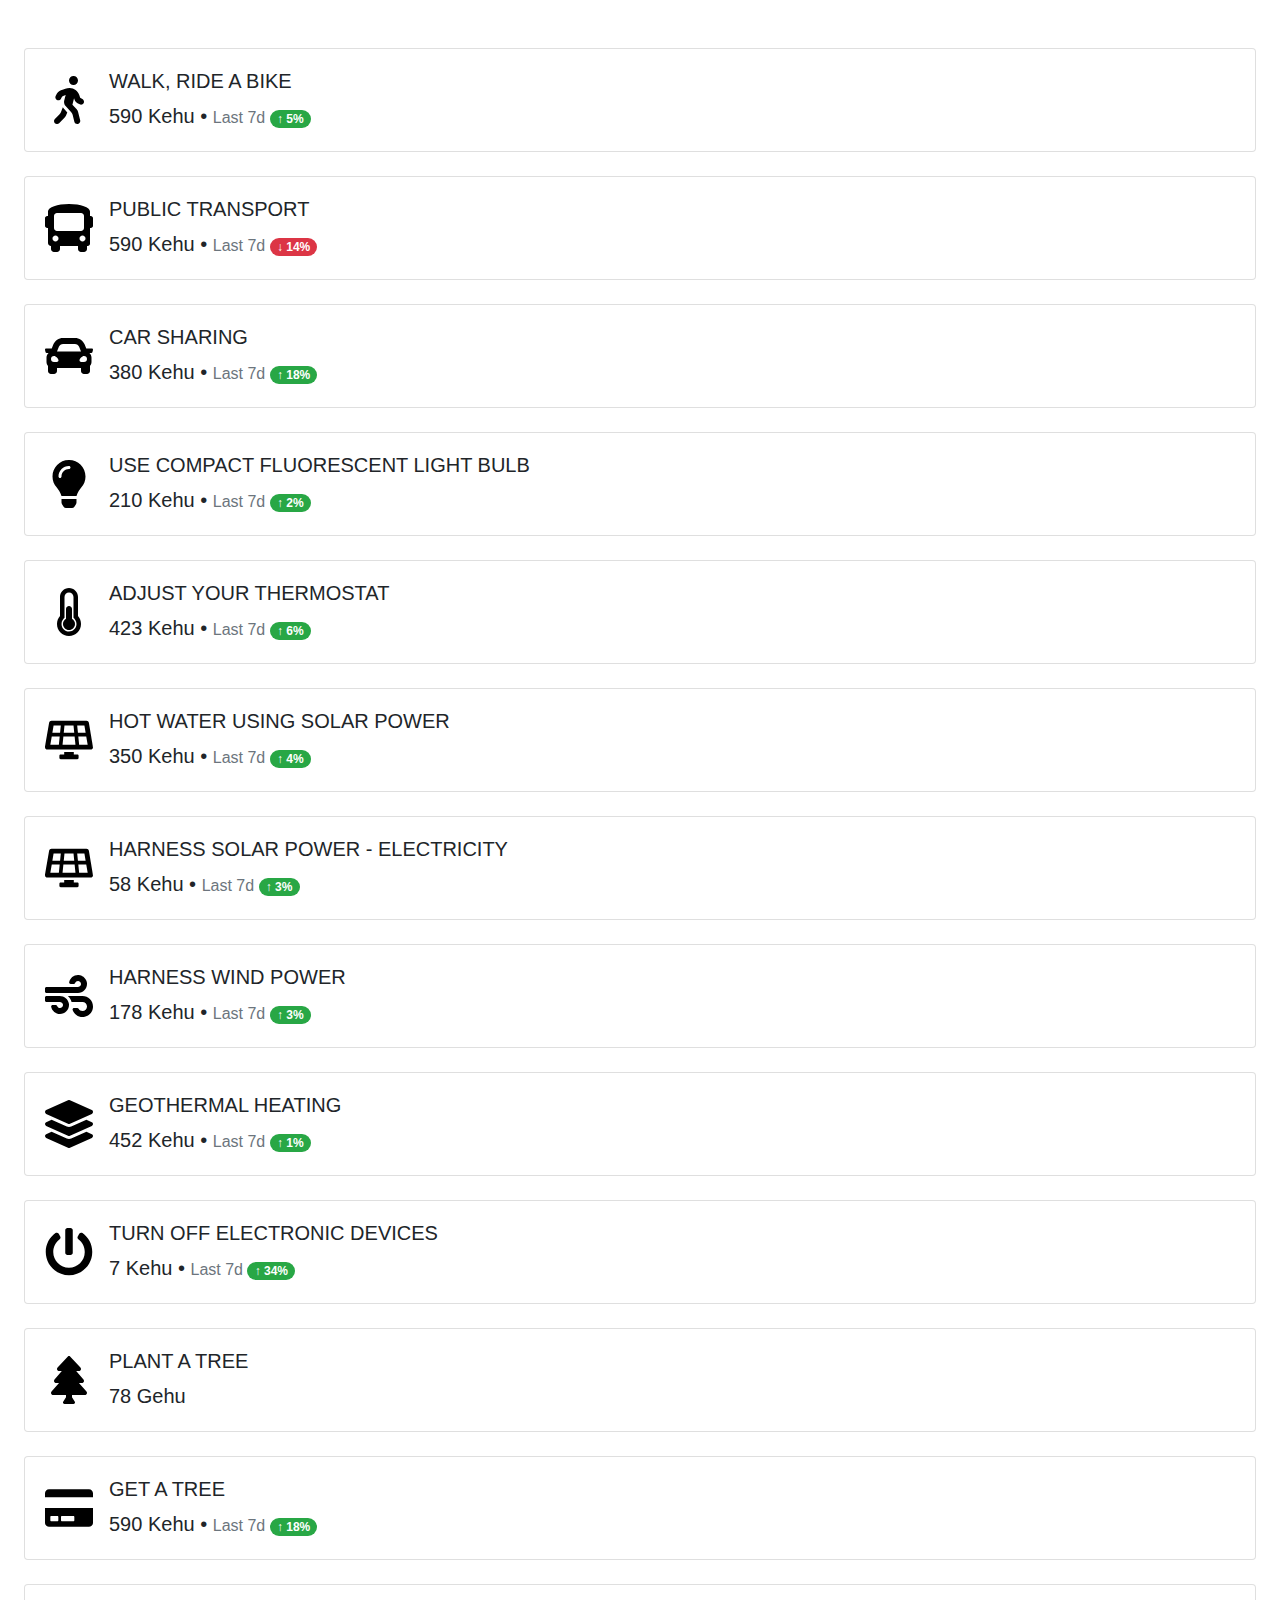
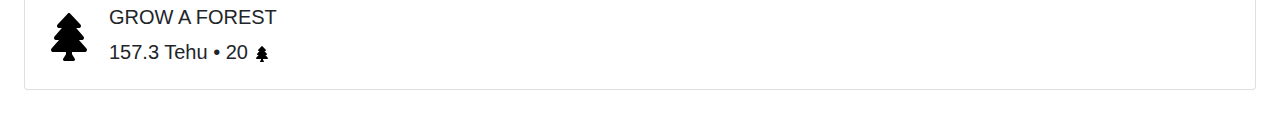
<file: demo/forest.html>
<!DOCTYPE html>
<html lang="en">
<head>
  <meta charset="UTF-8">
  <meta name="viewport" content="width=device-width, initial-scale=1.0">
  <meta http-equiv="X-UA-Compatible" content="ie=edge">
  <title>Document</title>
  <style>
    /*!
    * Bootstrap v4.1.3 (https://getbootstrap.com/)
    * Copyright 2011-2018 The Bootstrap Authors
    * Copyright 2011-2018 Twitter, Inc.
    * Licensed under MIT (https://github.com/twbs/bootstrap/blob/master/LICENSE)
    */:root{--blue:#007bff;--indigo:#6610f2;--purple:#6f42c1;--pink:#e83e8c;--red:#dc3545;--orange:#fd7e14;--yellow:#ffc107;--green:#28a745;--teal:#20c997;--cyan:#17a2b8;--white:#fff;--gray:#6c757d;--gray-dark:#343a40;--primary:#007bff;--secondary:#6c757d;--success:#28a745;--info:#17a2b8;--warning:#ffc107;--danger:#dc3545;--light:#f8f9fa;--dark:#343a40;--breakpoint-xs:0;--breakpoint-sm:576px;--breakpoint-md:768px;--breakpoint-lg:992px;--breakpoint-xl:1200px;--font-family-sans-serif:-apple-system,BlinkMacSystemFont,"Segoe UI",Roboto,"Helvetica Neue",Arial,sans-serif,"Apple Color Emoji","Segoe UI Emoji","Segoe UI Symbol","Noto Color Emoji";--font-family-monospace:SFMono-Regular,Menlo,Monaco,Consolas,"Liberation Mono","Courier New",monospace}*,::after,::before{box-sizing:border-box}html{font-family:sans-serif;line-height:1.15;-webkit-text-size-adjust:100%;-ms-text-size-adjust:100%;-ms-overflow-style:scrollbar;-webkit-tap-highlight-color:transparent}@-ms-viewport{width:device-width}article,aside,figcaption,figure,footer,header,hgroup,main,nav,section{display:block}body{margin:0;font-family:-apple-system,BlinkMacSystemFont,"Segoe UI",Roboto,"Helvetica Neue",Arial,sans-serif,"Apple Color Emoji","Segoe UI Emoji","Segoe UI Symbol","Noto Color Emoji";font-size:1rem;font-weight:400;line-height:1.5;color:#212529;text-align:left;background-color:#fff}[tabindex="-1"]:focus{outline:0!important}hr{box-sizing:content-box;height:0;overflow:visible}h1,h2,h3,h4,h5,h6{margin-top:0;margin-bottom:.5rem}p{margin-top:0;margin-bottom:1rem}abbr[data-original-title],abbr[title]{text-decoration:underline;-webkit-text-decoration:underline dotted;text-decoration:underline dotted;cursor:help;border-bottom:0}address{margin-bottom:1rem;font-style:normal;line-height:inherit}dl,ol,ul{margin-top:0;margin-bottom:1rem}ol ol,ol ul,ul ol,ul ul{margin-bottom:0}dt{font-weight:700}dd{margin-bottom:.5rem;margin-left:0}blockquote{margin:0 0 1rem}dfn{font-style:italic}b,strong{font-weight:bolder}small{font-size:80%}sub,sup{position:relative;font-size:75%;line-height:0;vertical-align:baseline}sub{bottom:-.25em}sup{top:-.5em}a{color:#007bff;text-decoration:none;background-color:transparent;-webkit-text-decoration-skip:objects}a:hover{color:#0056b3;text-decoration:underline}a:not([href]):not([tabindex]){color:inherit;text-decoration:none}a:not([href]):not([tabindex]):focus,a:not([href]):not([tabindex]):hover{color:inherit;text-decoration:none}a:not([href]):not([tabindex]):focus{outline:0}code,kbd,pre,samp{font-family:SFMono-Regular,Menlo,Monaco,Consolas,"Liberation Mono","Courier New",monospace;font-size:1em}pre{margin-top:0;margin-bottom:1rem;overflow:auto;-ms-overflow-style:scrollbar}figure{margin:0 0 1rem}img{vertical-align:middle;border-style:none}svg{overflow:hidden;vertical-align:middle}table{border-collapse:collapse}caption{padding-top:.75rem;padding-bottom:.75rem;color:#6c757d;text-align:left;caption-side:bottom}th{text-align:inherit}label{display:inline-block;margin-bottom:.5rem}button{border-radius:0}button:focus{outline:1px dotted;outline:5px auto -webkit-focus-ring-color}button,input,optgroup,select,textarea{margin:0;font-family:inherit;font-size:inherit;line-height:inherit}button,input{overflow:visible}button,select{text-transform:none}[type=reset],[type=submit],button,html [type=button]{-webkit-appearance:button}[type=button]::-moz-focus-inner,[type=reset]::-moz-focus-inner,[type=submit]::-moz-focus-inner,button::-moz-focus-inner{padding:0;border-style:none}input[type=checkbox],input[type=radio]{box-sizing:border-box;padding:0}input[type=date],input[type=datetime-local],input[type=month],input[type=time]{-webkit-appearance:listbox}textarea{overflow:auto;resize:vertical}fieldset{min-width:0;padding:0;margin:0;border:0}legend{display:block;width:100%;max-width:100%;padding:0;margin-bottom:.5rem;font-size:1.5rem;line-height:inherit;color:inherit;white-space:normal}progress{vertical-align:baseline}[type=number]::-webkit-inner-spin-button,[type=number]::-webkit-outer-spin-button{height:auto}[type=search]{outline-offset:-2px;-webkit-appearance:none}[type=search]::-webkit-search-cancel-button,[type=search]::-webkit-search-decoration{-webkit-appearance:none}::-webkit-file-upload-button{font:inherit;-webkit-appearance:button}output{display:inline-block}summary{display:list-item;cursor:pointer}template{display:none}[hidden]{display:none!important}.h1,.h2,.h3,.h4,.h5,.h6,h1,h2,h3,h4,h5,h6{margin-bottom:.5rem;font-family:inherit;font-weight:500;line-height:1.2;color:inherit}.h1,h1{font-size:2.5rem}.h2,h2{font-size:2rem}.h3,h3{font-size:1.75rem}.h4,h4{font-size:1.5rem}.h5,h5{font-size:1.25rem}.h6,h6{font-size:1rem}.lead{font-size:1.25rem;font-weight:300}.display-1{font-size:6rem;font-weight:300;line-height:1.2}.display-2{font-size:5.5rem;font-weight:300;line-height:1.2}.display-3{font-size:4.5rem;font-weight:300;line-height:1.2}.display-4{font-size:3.5rem;font-weight:300;line-height:1.2}hr{margin-top:1rem;margin-bottom:1rem;border:0;border-top:1px solid rgba(0,0,0,.1)}.small,small{font-size:80%;font-weight:400}.mark,mark{padding:.2em;background-color:#fcf8e3}.list-unstyled{padding-left:0;list-style:none}.list-inline{padding-left:0;list-style:none}.list-inline-item{display:inline-block}.list-inline-item:not(:last-child){margin-right:.5rem}.initialism{font-size:90%;text-transform:uppercase}.blockquote{margin-bottom:1rem;font-size:1.25rem}.blockquote-footer{display:block;font-size:80%;color:#6c757d}.blockquote-footer::before{content:"\2014 \00A0"}.img-fluid{max-width:100%;height:auto}.img-thumbnail{padding:.25rem;background-color:#fff;border:1px solid #dee2e6;border-radius:.25rem;max-width:100%;height:auto}.figure{display:inline-block}.figure-img{margin-bottom:.5rem;line-height:1}.figure-caption{font-size:90%;color:#6c757d}code{font-size:87.5%;color:#e83e8c;word-break:break-word}a>code{color:inherit}kbd{padding:.2rem .4rem;font-size:87.5%;color:#fff;background-color:#212529;border-radius:.2rem}kbd kbd{padding:0;font-size:100%;font-weight:700}pre{display:block;font-size:87.5%;color:#212529}pre code{font-size:inherit;color:inherit;word-break:normal}.pre-scrollable{max-height:340px;overflow-y:scroll}.container{width:100%;padding-right:15px;padding-left:15px;margin-right:auto;margin-left:auto}@media (min-width:576px){.container{max-width:540px}}@media (min-width:768px){.container{max-width:720px}}@media (min-width:992px){.container{max-width:960px}}@media (min-width:1200px){.container{max-width:1140px}}.container-fluid{width:100%;padding-right:15px;padding-left:15px;margin-right:auto;margin-left:auto}.row{display:-ms-flexbox;display:flex;-ms-flex-wrap:wrap;flex-wrap:wrap;margin-right:-15px;margin-left:-15px}.no-gutters{margin-right:0;margin-left:0}.no-gutters>.col,.no-gutters>[class*=col-]{padding-right:0;padding-left:0}.col,.col-1,.col-10,.col-11,.col-12,.col-2,.col-3,.col-4,.col-5,.col-6,.col-7,.col-8,.col-9,.col-auto,.col-lg,.col-lg-1,.col-lg-10,.col-lg-11,.col-lg-12,.col-lg-2,.col-lg-3,.col-lg-4,.col-lg-5,.col-lg-6,.col-lg-7,.col-lg-8,.col-lg-9,.col-lg-auto,.col-md,.col-md-1,.col-md-10,.col-md-11,.col-md-12,.col-md-2,.col-md-3,.col-md-4,.col-md-5,.col-md-6,.col-md-7,.col-md-8,.col-md-9,.col-md-auto,.col-sm,.col-sm-1,.col-sm-10,.col-sm-11,.col-sm-12,.col-sm-2,.col-sm-3,.col-sm-4,.col-sm-5,.col-sm-6,.col-sm-7,.col-sm-8,.col-sm-9,.col-sm-auto,.col-xl,.col-xl-1,.col-xl-10,.col-xl-11,.col-xl-12,.col-xl-2,.col-xl-3,.col-xl-4,.col-xl-5,.col-xl-6,.col-xl-7,.col-xl-8,.col-xl-9,.col-xl-auto{position:relative;width:100%;min-height:1px;padding-right:15px;padding-left:15px}.col{-ms-flex-preferred-size:0;flex-basis:0;-ms-flex-positive:1;flex-grow:1;max-width:100%}.col-auto{-ms-flex:0 0 auto;flex:0 0 auto;width:auto;max-width:none}.col-1{-ms-flex:0 0 8.333333%;flex:0 0 8.333333%;max-width:8.333333%}.col-2{-ms-flex:0 0 16.666667%;flex:0 0 16.666667%;max-width:16.666667%}.col-3{-ms-flex:0 0 25%;flex:0 0 25%;max-width:25%}.col-4{-ms-flex:0 0 33.333333%;flex:0 0 33.333333%;max-width:33.333333%}.col-5{-ms-flex:0 0 41.666667%;flex:0 0 41.666667%;max-width:41.666667%}.col-6{-ms-flex:0 0 50%;flex:0 0 50%;max-width:50%}.col-7{-ms-flex:0 0 58.333333%;flex:0 0 58.333333%;max-width:58.333333%}.col-8{-ms-flex:0 0 66.666667%;flex:0 0 66.666667%;max-width:66.666667%}.col-9{-ms-flex:0 0 75%;flex:0 0 75%;max-width:75%}.col-10{-ms-flex:0 0 83.333333%;flex:0 0 83.333333%;max-width:83.333333%}.col-11{-ms-flex:0 0 91.666667%;flex:0 0 91.666667%;max-width:91.666667%}.col-12{-ms-flex:0 0 100%;flex:0 0 100%;max-width:100%}.order-first{-ms-flex-order:-1;order:-1}.order-last{-ms-flex-order:13;order:13}.order-0{-ms-flex-order:0;order:0}.order-1{-ms-flex-order:1;order:1}.order-2{-ms-flex-order:2;order:2}.order-3{-ms-flex-order:3;order:3}.order-4{-ms-flex-order:4;order:4}.order-5{-ms-flex-order:5;order:5}.order-6{-ms-flex-order:6;order:6}.order-7{-ms-flex-order:7;order:7}.order-8{-ms-flex-order:8;order:8}.order-9{-ms-flex-order:9;order:9}.order-10{-ms-flex-order:10;order:10}.order-11{-ms-flex-order:11;order:11}.order-12{-ms-flex-order:12;order:12}.offset-1{margin-left:8.333333%}.offset-2{margin-left:16.666667%}.offset-3{margin-left:25%}.offset-4{margin-left:33.333333%}.offset-5{margin-left:41.666667%}.offset-6{margin-left:50%}.offset-7{margin-left:58.333333%}.offset-8{margin-left:66.666667%}.offset-9{margin-left:75%}.offset-10{margin-left:83.333333%}.offset-11{margin-left:91.666667%}@media (min-width:576px){.col-sm{-ms-flex-preferred-size:0;flex-basis:0;-ms-flex-positive:1;flex-grow:1;max-width:100%}.col-sm-auto{-ms-flex:0 0 auto;flex:0 0 auto;width:auto;max-width:none}.col-sm-1{-ms-flex:0 0 8.333333%;flex:0 0 8.333333%;max-width:8.333333%}.col-sm-2{-ms-flex:0 0 16.666667%;flex:0 0 16.666667%;max-width:16.666667%}.col-sm-3{-ms-flex:0 0 25%;flex:0 0 25%;max-width:25%}.col-sm-4{-ms-flex:0 0 33.333333%;flex:0 0 33.333333%;max-width:33.333333%}.col-sm-5{-ms-flex:0 0 41.666667%;flex:0 0 41.666667%;max-width:41.666667%}.col-sm-6{-ms-flex:0 0 50%;flex:0 0 50%;max-width:50%}.col-sm-7{-ms-flex:0 0 58.333333%;flex:0 0 58.333333%;max-width:58.333333%}.col-sm-8{-ms-flex:0 0 66.666667%;flex:0 0 66.666667%;max-width:66.666667%}.col-sm-9{-ms-flex:0 0 75%;flex:0 0 75%;max-width:75%}.col-sm-10{-ms-flex:0 0 83.333333%;flex:0 0 83.333333%;max-width:83.333333%}.col-sm-11{-ms-flex:0 0 91.666667%;flex:0 0 91.666667%;max-width:91.666667%}.col-sm-12{-ms-flex:0 0 100%;flex:0 0 100%;max-width:100%}.order-sm-first{-ms-flex-order:-1;order:-1}.order-sm-last{-ms-flex-order:13;order:13}.order-sm-0{-ms-flex-order:0;order:0}.order-sm-1{-ms-flex-order:1;order:1}.order-sm-2{-ms-flex-order:2;order:2}.order-sm-3{-ms-flex-order:3;order:3}.order-sm-4{-ms-flex-order:4;order:4}.order-sm-5{-ms-flex-order:5;order:5}.order-sm-6{-ms-flex-order:6;order:6}.order-sm-7{-ms-flex-order:7;order:7}.order-sm-8{-ms-flex-order:8;order:8}.order-sm-9{-ms-flex-order:9;order:9}.order-sm-10{-ms-flex-order:10;order:10}.order-sm-11{-ms-flex-order:11;order:11}.order-sm-12{-ms-flex-order:12;order:12}.offset-sm-0{margin-left:0}.offset-sm-1{margin-left:8.333333%}.offset-sm-2{margin-left:16.666667%}.offset-sm-3{margin-left:25%}.offset-sm-4{margin-left:33.333333%}.offset-sm-5{margin-left:41.666667%}.offset-sm-6{margin-left:50%}.offset-sm-7{margin-left:58.333333%}.offset-sm-8{margin-left:66.666667%}.offset-sm-9{margin-left:75%}.offset-sm-10{margin-left:83.333333%}.offset-sm-11{margin-left:91.666667%}}@media (min-width:768px){.col-md{-ms-flex-preferred-size:0;flex-basis:0;-ms-flex-positive:1;flex-grow:1;max-width:100%}.col-md-auto{-ms-flex:0 0 auto;flex:0 0 auto;width:auto;max-width:none}.col-md-1{-ms-flex:0 0 8.333333%;flex:0 0 8.333333%;max-width:8.333333%}.col-md-2{-ms-flex:0 0 16.666667%;flex:0 0 16.666667%;max-width:16.666667%}.col-md-3{-ms-flex:0 0 25%;flex:0 0 25%;max-width:25%}.col-md-4{-ms-flex:0 0 33.333333%;flex:0 0 33.333333%;max-width:33.333333%}.col-md-5{-ms-flex:0 0 41.666667%;flex:0 0 41.666667%;max-width:41.666667%}.col-md-6{-ms-flex:0 0 50%;flex:0 0 50%;max-width:50%}.col-md-7{-ms-flex:0 0 58.333333%;flex:0 0 58.333333%;max-width:58.333333%}.col-md-8{-ms-flex:0 0 66.666667%;flex:0 0 66.666667%;max-width:66.666667%}.col-md-9{-ms-flex:0 0 75%;flex:0 0 75%;max-width:75%}.col-md-10{-ms-flex:0 0 83.333333%;flex:0 0 83.333333%;max-width:83.333333%}.col-md-11{-ms-flex:0 0 91.666667%;flex:0 0 91.666667%;max-width:91.666667%}.col-md-12{-ms-flex:0 0 100%;flex:0 0 100%;max-width:100%}.order-md-first{-ms-flex-order:-1;order:-1}.order-md-last{-ms-flex-order:13;order:13}.order-md-0{-ms-flex-order:0;order:0}.order-md-1{-ms-flex-order:1;order:1}.order-md-2{-ms-flex-order:2;order:2}.order-md-3{-ms-flex-order:3;order:3}.order-md-4{-ms-flex-order:4;order:4}.order-md-5{-ms-flex-order:5;order:5}.order-md-6{-ms-flex-order:6;order:6}.order-md-7{-ms-flex-order:7;order:7}.order-md-8{-ms-flex-order:8;order:8}.order-md-9{-ms-flex-order:9;order:9}.order-md-10{-ms-flex-order:10;order:10}.order-md-11{-ms-flex-order:11;order:11}.order-md-12{-ms-flex-order:12;order:12}.offset-md-0{margin-left:0}.offset-md-1{margin-left:8.333333%}.offset-md-2{margin-left:16.666667%}.offset-md-3{margin-left:25%}.offset-md-4{margin-left:33.333333%}.offset-md-5{margin-left:41.666667%}.offset-md-6{margin-left:50%}.offset-md-7{margin-left:58.333333%}.offset-md-8{margin-left:66.666667%}.offset-md-9{margin-left:75%}.offset-md-10{margin-left:83.333333%}.offset-md-11{margin-left:91.666667%}}@media (min-width:992px){.col-lg{-ms-flex-preferred-size:0;flex-basis:0;-ms-flex-positive:1;flex-grow:1;max-width:100%}.col-lg-auto{-ms-flex:0 0 auto;flex:0 0 auto;width:auto;max-width:none}.col-lg-1{-ms-flex:0 0 8.333333%;flex:0 0 8.333333%;max-width:8.333333%}.col-lg-2{-ms-flex:0 0 16.666667%;flex:0 0 16.666667%;max-width:16.666667%}.col-lg-3{-ms-flex:0 0 25%;flex:0 0 25%;max-width:25%}.col-lg-4{-ms-flex:0 0 33.333333%;flex:0 0 33.333333%;max-width:33.333333%}.col-lg-5{-ms-flex:0 0 41.666667%;flex:0 0 41.666667%;max-width:41.666667%}.col-lg-6{-ms-flex:0 0 50%;flex:0 0 50%;max-width:50%}.col-lg-7{-ms-flex:0 0 58.333333%;flex:0 0 58.333333%;max-width:58.333333%}.col-lg-8{-ms-flex:0 0 66.666667%;flex:0 0 66.666667%;max-width:66.666667%}.col-lg-9{-ms-flex:0 0 75%;flex:0 0 75%;max-width:75%}.col-lg-10{-ms-flex:0 0 83.333333%;flex:0 0 83.333333%;max-width:83.333333%}.col-lg-11{-ms-flex:0 0 91.666667%;flex:0 0 91.666667%;max-width:91.666667%}.col-lg-12{-ms-flex:0 0 100%;flex:0 0 100%;max-width:100%}.order-lg-first{-ms-flex-order:-1;order:-1}.order-lg-last{-ms-flex-order:13;order:13}.order-lg-0{-ms-flex-order:0;order:0}.order-lg-1{-ms-flex-order:1;order:1}.order-lg-2{-ms-flex-order:2;order:2}.order-lg-3{-ms-flex-order:3;order:3}.order-lg-4{-ms-flex-order:4;order:4}.order-lg-5{-ms-flex-order:5;order:5}.order-lg-6{-ms-flex-order:6;order:6}.order-lg-7{-ms-flex-order:7;order:7}.order-lg-8{-ms-flex-order:8;order:8}.order-lg-9{-ms-flex-order:9;order:9}.order-lg-10{-ms-flex-order:10;order:10}.order-lg-11{-ms-flex-order:11;order:11}.order-lg-12{-ms-flex-order:12;order:12}.offset-lg-0{margin-left:0}.offset-lg-1{margin-left:8.333333%}.offset-lg-2{margin-left:16.666667%}.offset-lg-3{margin-left:25%}.offset-lg-4{margin-left:33.333333%}.offset-lg-5{margin-left:41.666667%}.offset-lg-6{margin-left:50%}.offset-lg-7{margin-left:58.333333%}.offset-lg-8{margin-left:66.666667%}.offset-lg-9{margin-left:75%}.offset-lg-10{margin-left:83.333333%}.offset-lg-11{margin-left:91.666667%}}@media (min-width:1200px){.col-xl{-ms-flex-preferred-size:0;flex-basis:0;-ms-flex-positive:1;flex-grow:1;max-width:100%}.col-xl-auto{-ms-flex:0 0 auto;flex:0 0 auto;width:auto;max-width:none}.col-xl-1{-ms-flex:0 0 8.333333%;flex:0 0 8.333333%;max-width:8.333333%}.col-xl-2{-ms-flex:0 0 16.666667%;flex:0 0 16.666667%;max-width:16.666667%}.col-xl-3{-ms-flex:0 0 25%;flex:0 0 25%;max-width:25%}.col-xl-4{-ms-flex:0 0 33.333333%;flex:0 0 33.333333%;max-width:33.333333%}.col-xl-5{-ms-flex:0 0 41.666667%;flex:0 0 41.666667%;max-width:41.666667%}.col-xl-6{-ms-flex:0 0 50%;flex:0 0 50%;max-width:50%}.col-xl-7{-ms-flex:0 0 58.333333%;flex:0 0 58.333333%;max-width:58.333333%}.col-xl-8{-ms-flex:0 0 66.666667%;flex:0 0 66.666667%;max-width:66.666667%}.col-xl-9{-ms-flex:0 0 75%;flex:0 0 75%;max-width:75%}.col-xl-10{-ms-flex:0 0 83.333333%;flex:0 0 83.333333%;max-width:83.333333%}.col-xl-11{-ms-flex:0 0 91.666667%;flex:0 0 91.666667%;max-width:91.666667%}.col-xl-12{-ms-flex:0 0 100%;flex:0 0 100%;max-width:100%}.order-xl-first{-ms-flex-order:-1;order:-1}.order-xl-last{-ms-flex-order:13;order:13}.order-xl-0{-ms-flex-order:0;order:0}.order-xl-1{-ms-flex-order:1;order:1}.order-xl-2{-ms-flex-order:2;order:2}.order-xl-3{-ms-flex-order:3;order:3}.order-xl-4{-ms-flex-order:4;order:4}.order-xl-5{-ms-flex-order:5;order:5}.order-xl-6{-ms-flex-order:6;order:6}.order-xl-7{-ms-flex-order:7;order:7}.order-xl-8{-ms-flex-order:8;order:8}.order-xl-9{-ms-flex-order:9;order:9}.order-xl-10{-ms-flex-order:10;order:10}.order-xl-11{-ms-flex-order:11;order:11}.order-xl-12{-ms-flex-order:12;order:12}.offset-xl-0{margin-left:0}.offset-xl-1{margin-left:8.333333%}.offset-xl-2{margin-left:16.666667%}.offset-xl-3{margin-left:25%}.offset-xl-4{margin-left:33.333333%}.offset-xl-5{margin-left:41.666667%}.offset-xl-6{margin-left:50%}.offset-xl-7{margin-left:58.333333%}.offset-xl-8{margin-left:66.666667%}.offset-xl-9{margin-left:75%}.offset-xl-10{margin-left:83.333333%}.offset-xl-11{margin-left:91.666667%}}.table{width:100%;margin-bottom:1rem;background-color:transparent}.table td,.table th{padding:.75rem;vertical-align:top;border-top:1px solid #dee2e6}.table thead th{vertical-align:bottom;border-bottom:2px solid #dee2e6}.table tbody+tbody{border-top:2px solid #dee2e6}.table .table{background-color:#fff}.table-sm td,.table-sm th{padding:.3rem}.table-bordered{border:1px solid #dee2e6}.table-bordered td,.table-bordered th{border:1px solid #dee2e6}.table-bordered thead td,.table-bordered thead th{border-bottom-width:2px}.table-borderless tbody+tbody,.table-borderless td,.table-borderless th,.table-borderless thead th{border:0}.table-striped tbody tr:nth-of-type(odd){background-color:rgba(0,0,0,.05)}.table-hover tbody tr:hover{background-color:rgba(0,0,0,.075)}.table-primary,.table-primary>td,.table-primary>th{background-color:#b8daff}.table-hover .table-primary:hover{background-color:#9fcdff}.table-hover .table-primary:hover>td,.table-hover .table-primary:hover>th{background-color:#9fcdff}.table-secondary,.table-secondary>td,.table-secondary>th{background-color:#d6d8db}.table-hover .table-secondary:hover{background-color:#c8cbcf}.table-hover .table-secondary:hover>td,.table-hover .table-secondary:hover>th{background-color:#c8cbcf}.table-success,.table-success>td,.table-success>th{background-color:#c3e6cb}.table-hover .table-success:hover{background-color:#b1dfbb}.table-hover .table-success:hover>td,.table-hover .table-success:hover>th{background-color:#b1dfbb}.table-info,.table-info>td,.table-info>th{background-color:#bee5eb}.table-hover .table-info:hover{background-color:#abdde5}.table-hover .table-info:hover>td,.table-hover .table-info:hover>th{background-color:#abdde5}.table-warning,.table-warning>td,.table-warning>th{background-color:#ffeeba}.table-hover .table-warning:hover{background-color:#ffe8a1}.table-hover .table-warning:hover>td,.table-hover .table-warning:hover>th{background-color:#ffe8a1}.table-danger,.table-danger>td,.table-danger>th{background-color:#f5c6cb}.table-hover .table-danger:hover{background-color:#f1b0b7}.table-hover .table-danger:hover>td,.table-hover .table-danger:hover>th{background-color:#f1b0b7}.table-light,.table-light>td,.table-light>th{background-color:#fdfdfe}.table-hover .table-light:hover{background-color:#ececf6}.table-hover .table-light:hover>td,.table-hover .table-light:hover>th{background-color:#ececf6}.table-dark,.table-dark>td,.table-dark>th{background-color:#c6c8ca}.table-hover .table-dark:hover{background-color:#b9bbbe}.table-hover .table-dark:hover>td,.table-hover .table-dark:hover>th{background-color:#b9bbbe}.table-active,.table-active>td,.table-active>th{background-color:rgba(0,0,0,.075)}.table-hover .table-active:hover{background-color:rgba(0,0,0,.075)}.table-hover .table-active:hover>td,.table-hover .table-active:hover>th{background-color:rgba(0,0,0,.075)}.table .thead-dark th{color:#fff;background-color:#212529;border-color:#32383e}.table .thead-light th{color:#495057;background-color:#e9ecef;border-color:#dee2e6}.table-dark{color:#fff;background-color:#212529}.table-dark td,.table-dark th,.table-dark thead th{border-color:#32383e}.table-dark.table-bordered{border:0}.table-dark.table-striped tbody tr:nth-of-type(odd){background-color:rgba(255,255,255,.05)}.table-dark.table-hover tbody tr:hover{background-color:rgba(255,255,255,.075)}@media (max-width:575.98px){.table-responsive-sm{display:block;width:100%;overflow-x:auto;-webkit-overflow-scrolling:touch;-ms-overflow-style:-ms-autohiding-scrollbar}.table-responsive-sm>.table-bordered{border:0}}@media (max-width:767.98px){.table-responsive-md{display:block;width:100%;overflow-x:auto;-webkit-overflow-scrolling:touch;-ms-overflow-style:-ms-autohiding-scrollbar}.table-responsive-md>.table-bordered{border:0}}@media (max-width:991.98px){.table-responsive-lg{display:block;width:100%;overflow-x:auto;-webkit-overflow-scrolling:touch;-ms-overflow-style:-ms-autohiding-scrollbar}.table-responsive-lg>.table-bordered{border:0}}@media (max-width:1199.98px){.table-responsive-xl{display:block;width:100%;overflow-x:auto;-webkit-overflow-scrolling:touch;-ms-overflow-style:-ms-autohiding-scrollbar}.table-responsive-xl>.table-bordered{border:0}}.table-responsive{display:block;width:100%;overflow-x:auto;-webkit-overflow-scrolling:touch;-ms-overflow-style:-ms-autohiding-scrollbar}.table-responsive>.table-bordered{border:0}.form-control{display:block;width:100%;height:calc(2.25rem + 2px);padding:.375rem .75rem;font-size:1rem;line-height:1.5;color:#495057;background-color:#fff;background-clip:padding-box;border:1px solid #ced4da;border-radius:.25rem;transition:border-color .15s ease-in-out,box-shadow .15s ease-in-out}@media screen and (prefers-reduced-motion:reduce){.form-control{transition:none}}.form-control::-ms-expand{background-color:transparent;border:0}.form-control:focus{color:#495057;background-color:#fff;border-color:#80bdff;outline:0;box-shadow:0 0 0 .2rem rgba(0,123,255,.25)}.form-control::-webkit-input-placeholder{color:#6c757d;opacity:1}.form-control::-moz-placeholder{color:#6c757d;opacity:1}.form-control:-ms-input-placeholder{color:#6c757d;opacity:1}.form-control::-ms-input-placeholder{color:#6c757d;opacity:1}.form-control::placeholder{color:#6c757d;opacity:1}.form-control:disabled,.form-control[readonly]{background-color:#e9ecef;opacity:1}select.form-control:focus::-ms-value{color:#495057;background-color:#fff}.form-control-file,.form-control-range{display:block;width:100%}.col-form-label{padding-top:calc(.375rem + 1px);padding-bottom:calc(.375rem + 1px);margin-bottom:0;font-size:inherit;line-height:1.5}.col-form-label-lg{padding-top:calc(.5rem + 1px);padding-bottom:calc(.5rem + 1px);font-size:1.25rem;line-height:1.5}.col-form-label-sm{padding-top:calc(.25rem + 1px);padding-bottom:calc(.25rem + 1px);font-size:.875rem;line-height:1.5}.form-control-plaintext{display:block;width:100%;padding-top:.375rem;padding-bottom:.375rem;margin-bottom:0;line-height:1.5;color:#212529;background-color:transparent;border:solid transparent;border-width:1px 0}.form-control-plaintext.form-control-lg,.form-control-plaintext.form-control-sm{padding-right:0;padding-left:0}.form-control-sm{height:calc(1.8125rem + 2px);padding:.25rem .5rem;font-size:.875rem;line-height:1.5;border-radius:.2rem}.form-control-lg{height:calc(2.875rem + 2px);padding:.5rem 1rem;font-size:1.25rem;line-height:1.5;border-radius:.3rem}select.form-control[multiple],select.form-control[size]{height:auto}textarea.form-control{height:auto}.form-group{margin-bottom:1rem}.form-text{display:block;margin-top:.25rem}.form-row{display:-ms-flexbox;display:flex;-ms-flex-wrap:wrap;flex-wrap:wrap;margin-right:-5px;margin-left:-5px}.form-row>.col,.form-row>[class*=col-]{padding-right:5px;padding-left:5px}.form-check{position:relative;display:block;padding-left:1.25rem}.form-check-input{position:absolute;margin-top:.3rem;margin-left:-1.25rem}.form-check-input:disabled~.form-check-label{color:#6c757d}.form-check-label{margin-bottom:0}.form-check-inline{display:-ms-inline-flexbox;display:inline-flex;-ms-flex-align:center;align-items:center;padding-left:0;margin-right:.75rem}.form-check-inline .form-check-input{position:static;margin-top:0;margin-right:.3125rem;margin-left:0}.valid-feedback{display:none;width:100%;margin-top:.25rem;font-size:80%;color:#28a745}.valid-tooltip{position:absolute;top:100%;z-index:5;display:none;max-width:100%;padding:.25rem .5rem;margin-top:.1rem;font-size:.875rem;line-height:1.5;color:#fff;background-color:rgba(40,167,69,.9);border-radius:.25rem}.custom-select.is-valid,.form-control.is-valid,.was-validated .custom-select:valid,.was-validated .form-control:valid{border-color:#28a745}.custom-select.is-valid:focus,.form-control.is-valid:focus,.was-validated .custom-select:valid:focus,.was-validated .form-control:valid:focus{border-color:#28a745;box-shadow:0 0 0 .2rem rgba(40,167,69,.25)}.custom-select.is-valid~.valid-feedback,.custom-select.is-valid~.valid-tooltip,.form-control.is-valid~.valid-feedback,.form-control.is-valid~.valid-tooltip,.was-validated .custom-select:valid~.valid-feedback,.was-validated .custom-select:valid~.valid-tooltip,.was-validated .form-control:valid~.valid-feedback,.was-validated .form-control:valid~.valid-tooltip{display:block}.form-control-file.is-valid~.valid-feedback,.form-control-file.is-valid~.valid-tooltip,.was-validated .form-control-file:valid~.valid-feedback,.was-validated .form-control-file:valid~.valid-tooltip{display:block}.form-check-input.is-valid~.form-check-label,.was-validated .form-check-input:valid~.form-check-label{color:#28a745}.form-check-input.is-valid~.valid-feedback,.form-check-input.is-valid~.valid-tooltip,.was-validated .form-check-input:valid~.valid-feedback,.was-validated .form-check-input:valid~.valid-tooltip{display:block}.custom-control-input.is-valid~.custom-control-label,.was-validated .custom-control-input:valid~.custom-control-label{color:#28a745}.custom-control-input.is-valid~.custom-control-label::before,.was-validated .custom-control-input:valid~.custom-control-label::before{background-color:#71dd8a}.custom-control-input.is-valid~.valid-feedback,.custom-control-input.is-valid~.valid-tooltip,.was-validated .custom-control-input:valid~.valid-feedback,.was-validated .custom-control-input:valid~.valid-tooltip{display:block}.custom-control-input.is-valid:checked~.custom-control-label::before,.was-validated .custom-control-input:valid:checked~.custom-control-label::before{background-color:#34ce57}.custom-control-input.is-valid:focus~.custom-control-label::before,.was-validated .custom-control-input:valid:focus~.custom-control-label::before{box-shadow:0 0 0 1px #fff,0 0 0 .2rem rgba(40,167,69,.25)}.custom-file-input.is-valid~.custom-file-label,.was-validated .custom-file-input:valid~.custom-file-label{border-color:#28a745}.custom-file-input.is-valid~.custom-file-label::after,.was-validated .custom-file-input:valid~.custom-file-label::after{border-color:inherit}.custom-file-input.is-valid~.valid-feedback,.custom-file-input.is-valid~.valid-tooltip,.was-validated .custom-file-input:valid~.valid-feedback,.was-validated .custom-file-input:valid~.valid-tooltip{display:block}.custom-file-input.is-valid:focus~.custom-file-label,.was-validated .custom-file-input:valid:focus~.custom-file-label{box-shadow:0 0 0 .2rem rgba(40,167,69,.25)}.invalid-feedback{display:none;width:100%;margin-top:.25rem;font-size:80%;color:#dc3545}.invalid-tooltip{position:absolute;top:100%;z-index:5;display:none;max-width:100%;padding:.25rem .5rem;margin-top:.1rem;font-size:.875rem;line-height:1.5;color:#fff;background-color:rgba(220,53,69,.9);border-radius:.25rem}.custom-select.is-invalid,.form-control.is-invalid,.was-validated .custom-select:invalid,.was-validated .form-control:invalid{border-color:#dc3545}.custom-select.is-invalid:focus,.form-control.is-invalid:focus,.was-validated .custom-select:invalid:focus,.was-validated .form-control:invalid:focus{border-color:#dc3545;box-shadow:0 0 0 .2rem rgba(220,53,69,.25)}.custom-select.is-invalid~.invalid-feedback,.custom-select.is-invalid~.invalid-tooltip,.form-control.is-invalid~.invalid-feedback,.form-control.is-invalid~.invalid-tooltip,.was-validated .custom-select:invalid~.invalid-feedback,.was-validated .custom-select:invalid~.invalid-tooltip,.was-validated .form-control:invalid~.invalid-feedback,.was-validated .form-control:invalid~.invalid-tooltip{display:block}.form-control-file.is-invalid~.invalid-feedback,.form-control-file.is-invalid~.invalid-tooltip,.was-validated .form-control-file:invalid~.invalid-feedback,.was-validated .form-control-file:invalid~.invalid-tooltip{display:block}.form-check-input.is-invalid~.form-check-label,.was-validated .form-check-input:invalid~.form-check-label{color:#dc3545}.form-check-input.is-invalid~.invalid-feedback,.form-check-input.is-invalid~.invalid-tooltip,.was-validated .form-check-input:invalid~.invalid-feedback,.was-validated .form-check-input:invalid~.invalid-tooltip{display:block}.custom-control-input.is-invalid~.custom-control-label,.was-validated .custom-control-input:invalid~.custom-control-label{color:#dc3545}.custom-control-input.is-invalid~.custom-control-label::before,.was-validated .custom-control-input:invalid~.custom-control-label::before{background-color:#efa2a9}.custom-control-input.is-invalid~.invalid-feedback,.custom-control-input.is-invalid~.invalid-tooltip,.was-validated .custom-control-input:invalid~.invalid-feedback,.was-validated .custom-control-input:invalid~.invalid-tooltip{display:block}.custom-control-input.is-invalid:checked~.custom-control-label::before,.was-validated .custom-control-input:invalid:checked~.custom-control-label::before{background-color:#e4606d}.custom-control-input.is-invalid:focus~.custom-control-label::before,.was-validated .custom-control-input:invalid:focus~.custom-control-label::before{box-shadow:0 0 0 1px #fff,0 0 0 .2rem rgba(220,53,69,.25)}.custom-file-input.is-invalid~.custom-file-label,.was-validated .custom-file-input:invalid~.custom-file-label{border-color:#dc3545}.custom-file-input.is-invalid~.custom-file-label::after,.was-validated .custom-file-input:invalid~.custom-file-label::after{border-color:inherit}.custom-file-input.is-invalid~.invalid-feedback,.custom-file-input.is-invalid~.invalid-tooltip,.was-validated .custom-file-input:invalid~.invalid-feedback,.was-validated .custom-file-input:invalid~.invalid-tooltip{display:block}.custom-file-input.is-invalid:focus~.custom-file-label,.was-validated .custom-file-input:invalid:focus~.custom-file-label{box-shadow:0 0 0 .2rem rgba(220,53,69,.25)}.form-inline{display:-ms-flexbox;display:flex;-ms-flex-flow:row wrap;flex-flow:row wrap;-ms-flex-align:center;align-items:center}.form-inline .form-check{width:100%}@media (min-width:576px){.form-inline label{display:-ms-flexbox;display:flex;-ms-flex-align:center;align-items:center;-ms-flex-pack:center;justify-content:center;margin-bottom:0}.form-inline .form-group{display:-ms-flexbox;display:flex;-ms-flex:0 0 auto;flex:0 0 auto;-ms-flex-flow:row wrap;flex-flow:row wrap;-ms-flex-align:center;align-items:center;margin-bottom:0}.form-inline .form-control{display:inline-block;width:auto;vertical-align:middle}.form-inline .form-control-plaintext{display:inline-block}.form-inline .custom-select,.form-inline .input-group{width:auto}.form-inline .form-check{display:-ms-flexbox;display:flex;-ms-flex-align:center;align-items:center;-ms-flex-pack:center;justify-content:center;width:auto;padding-left:0}.form-inline .form-check-input{position:relative;margin-top:0;margin-right:.25rem;margin-left:0}.form-inline .custom-control{-ms-flex-align:center;align-items:center;-ms-flex-pack:center;justify-content:center}.form-inline .custom-control-label{margin-bottom:0}}.btn{display:inline-block;font-weight:400;text-align:center;white-space:nowrap;vertical-align:middle;-webkit-user-select:none;-moz-user-select:none;-ms-user-select:none;user-select:none;border:1px solid transparent;padding:.375rem .75rem;font-size:1rem;line-height:1.5;border-radius:.25rem;transition:color .15s ease-in-out,background-color .15s ease-in-out,border-color .15s ease-in-out,box-shadow .15s ease-in-out}@media screen and (prefers-reduced-motion:reduce){.btn{transition:none}}.btn:focus,.btn:hover{text-decoration:none}.btn.focus,.btn:focus{outline:0;box-shadow:0 0 0 .2rem rgba(0,123,255,.25)}.btn.disabled,.btn:disabled{opacity:.65}.btn:not(:disabled):not(.disabled){cursor:pointer}a.btn.disabled,fieldset:disabled a.btn{pointer-events:none}.btn-primary{color:#fff;background-color:#007bff;border-color:#007bff}.btn-primary:hover{color:#fff;background-color:#0069d9;border-color:#0062cc}.btn-primary.focus,.btn-primary:focus{box-shadow:0 0 0 .2rem rgba(0,123,255,.5)}.btn-primary.disabled,.btn-primary:disabled{color:#fff;background-color:#007bff;border-color:#007bff}.btn-primary:not(:disabled):not(.disabled).active,.btn-primary:not(:disabled):not(.disabled):active,.show>.btn-primary.dropdown-toggle{color:#fff;background-color:#0062cc;border-color:#005cbf}.btn-primary:not(:disabled):not(.disabled).active:focus,.btn-primary:not(:disabled):not(.disabled):active:focus,.show>.btn-primary.dropdown-toggle:focus{box-shadow:0 0 0 .2rem rgba(0,123,255,.5)}.btn-secondary{color:#fff;background-color:#6c757d;border-color:#6c757d}.btn-secondary:hover{color:#fff;background-color:#5a6268;border-color:#545b62}.btn-secondary.focus,.btn-secondary:focus{box-shadow:0 0 0 .2rem rgba(108,117,125,.5)}.btn-secondary.disabled,.btn-secondary:disabled{color:#fff;background-color:#6c757d;border-color:#6c757d}.btn-secondary:not(:disabled):not(.disabled).active,.btn-secondary:not(:disabled):not(.disabled):active,.show>.btn-secondary.dropdown-toggle{color:#fff;background-color:#545b62;border-color:#4e555b}.btn-secondary:not(:disabled):not(.disabled).active:focus,.btn-secondary:not(:disabled):not(.disabled):active:focus,.show>.btn-secondary.dropdown-toggle:focus{box-shadow:0 0 0 .2rem rgba(108,117,125,.5)}.btn-success{color:#fff;background-color:#28a745;border-color:#28a745}.btn-success:hover{color:#fff;background-color:#218838;border-color:#1e7e34}.btn-success.focus,.btn-success:focus{box-shadow:0 0 0 .2rem rgba(40,167,69,.5)}.btn-success.disabled,.btn-success:disabled{color:#fff;background-color:#28a745;border-color:#28a745}.btn-success:not(:disabled):not(.disabled).active,.btn-success:not(:disabled):not(.disabled):active,.show>.btn-success.dropdown-toggle{color:#fff;background-color:#1e7e34;border-color:#1c7430}.btn-success:not(:disabled):not(.disabled).active:focus,.btn-success:not(:disabled):not(.disabled):active:focus,.show>.btn-success.dropdown-toggle:focus{box-shadow:0 0 0 .2rem rgba(40,167,69,.5)}.btn-info{color:#fff;background-color:#17a2b8;border-color:#17a2b8}.btn-info:hover{color:#fff;background-color:#138496;border-color:#117a8b}.btn-info.focus,.btn-info:focus{box-shadow:0 0 0 .2rem rgba(23,162,184,.5)}.btn-info.disabled,.btn-info:disabled{color:#fff;background-color:#17a2b8;border-color:#17a2b8}.btn-info:not(:disabled):not(.disabled).active,.btn-info:not(:disabled):not(.disabled):active,.show>.btn-info.dropdown-toggle{color:#fff;background-color:#117a8b;border-color:#10707f}.btn-info:not(:disabled):not(.disabled).active:focus,.btn-info:not(:disabled):not(.disabled):active:focus,.show>.btn-info.dropdown-toggle:focus{box-shadow:0 0 0 .2rem rgba(23,162,184,.5)}.btn-warning{color:#212529;background-color:#ffc107;border-color:#ffc107}.btn-warning:hover{color:#212529;background-color:#e0a800;border-color:#d39e00}.btn-warning.focus,.btn-warning:focus{box-shadow:0 0 0 .2rem rgba(255,193,7,.5)}.btn-warning.disabled,.btn-warning:disabled{color:#212529;background-color:#ffc107;border-color:#ffc107}.btn-warning:not(:disabled):not(.disabled).active,.btn-warning:not(:disabled):not(.disabled):active,.show>.btn-warning.dropdown-toggle{color:#212529;background-color:#d39e00;border-color:#c69500}.btn-warning:not(:disabled):not(.disabled).active:focus,.btn-warning:not(:disabled):not(.disabled):active:focus,.show>.btn-warning.dropdown-toggle:focus{box-shadow:0 0 0 .2rem rgba(255,193,7,.5)}.btn-danger{color:#fff;background-color:#dc3545;border-color:#dc3545}.btn-danger:hover{color:#fff;background-color:#c82333;border-color:#bd2130}.btn-danger.focus,.btn-danger:focus{box-shadow:0 0 0 .2rem rgba(220,53,69,.5)}.btn-danger.disabled,.btn-danger:disabled{color:#fff;background-color:#dc3545;border-color:#dc3545}.btn-danger:not(:disabled):not(.disabled).active,.btn-danger:not(:disabled):not(.disabled):active,.show>.btn-danger.dropdown-toggle{color:#fff;background-color:#bd2130;border-color:#b21f2d}.btn-danger:not(:disabled):not(.disabled).active:focus,.btn-danger:not(:disabled):not(.disabled):active:focus,.show>.btn-danger.dropdown-toggle:focus{box-shadow:0 0 0 .2rem rgba(220,53,69,.5)}.btn-light{color:#212529;background-color:#f8f9fa;border-color:#f8f9fa}.btn-light:hover{color:#212529;background-color:#e2e6ea;border-color:#dae0e5}.btn-light.focus,.btn-light:focus{box-shadow:0 0 0 .2rem rgba(248,249,250,.5)}.btn-light.disabled,.btn-light:disabled{color:#212529;background-color:#f8f9fa;border-color:#f8f9fa}.btn-light:not(:disabled):not(.disabled).active,.btn-light:not(:disabled):not(.disabled):active,.show>.btn-light.dropdown-toggle{color:#212529;background-color:#dae0e5;border-color:#d3d9df}.btn-light:not(:disabled):not(.disabled).active:focus,.btn-light:not(:disabled):not(.disabled):active:focus,.show>.btn-light.dropdown-toggle:focus{box-shadow:0 0 0 .2rem rgba(248,249,250,.5)}.btn-dark{color:#fff;background-color:#343a40;border-color:#343a40}.btn-dark:hover{color:#fff;background-color:#23272b;border-color:#1d2124}.btn-dark.focus,.btn-dark:focus{box-shadow:0 0 0 .2rem rgba(52,58,64,.5)}.btn-dark.disabled,.btn-dark:disabled{color:#fff;background-color:#343a40;border-color:#343a40}.btn-dark:not(:disabled):not(.disabled).active,.btn-dark:not(:disabled):not(.disabled):active,.show>.btn-dark.dropdown-toggle{color:#fff;background-color:#1d2124;border-color:#171a1d}.btn-dark:not(:disabled):not(.disabled).active:focus,.btn-dark:not(:disabled):not(.disabled):active:focus,.show>.btn-dark.dropdown-toggle:focus{box-shadow:0 0 0 .2rem rgba(52,58,64,.5)}.btn-outline-primary{color:#007bff;background-color:transparent;background-image:none;border-color:#007bff}.btn-outline-primary:hover{color:#fff;background-color:#007bff;border-color:#007bff}.btn-outline-primary.focus,.btn-outline-primary:focus{box-shadow:0 0 0 .2rem rgba(0,123,255,.5)}.btn-outline-primary.disabled,.btn-outline-primary:disabled{color:#007bff;background-color:transparent}.btn-outline-primary:not(:disabled):not(.disabled).active,.btn-outline-primary:not(:disabled):not(.disabled):active,.show>.btn-outline-primary.dropdown-toggle{color:#fff;background-color:#007bff;border-color:#007bff}.btn-outline-primary:not(:disabled):not(.disabled).active:focus,.btn-outline-primary:not(:disabled):not(.disabled):active:focus,.show>.btn-outline-primary.dropdown-toggle:focus{box-shadow:0 0 0 .2rem rgba(0,123,255,.5)}.btn-outline-secondary{color:#6c757d;background-color:transparent;background-image:none;border-color:#6c757d}.btn-outline-secondary:hover{color:#fff;background-color:#6c757d;border-color:#6c757d}.btn-outline-secondary.focus,.btn-outline-secondary:focus{box-shadow:0 0 0 .2rem rgba(108,117,125,.5)}.btn-outline-secondary.disabled,.btn-outline-secondary:disabled{color:#6c757d;background-color:transparent}.btn-outline-secondary:not(:disabled):not(.disabled).active,.btn-outline-secondary:not(:disabled):not(.disabled):active,.show>.btn-outline-secondary.dropdown-toggle{color:#fff;background-color:#6c757d;border-color:#6c757d}.btn-outline-secondary:not(:disabled):not(.disabled).active:focus,.btn-outline-secondary:not(:disabled):not(.disabled):active:focus,.show>.btn-outline-secondary.dropdown-toggle:focus{box-shadow:0 0 0 .2rem rgba(108,117,125,.5)}.btn-outline-success{color:#28a745;background-color:transparent;background-image:none;border-color:#28a745}.btn-outline-success:hover{color:#fff;background-color:#28a745;border-color:#28a745}.btn-outline-success.focus,.btn-outline-success:focus{box-shadow:0 0 0 .2rem rgba(40,167,69,.5)}.btn-outline-success.disabled,.btn-outline-success:disabled{color:#28a745;background-color:transparent}.btn-outline-success:not(:disabled):not(.disabled).active,.btn-outline-success:not(:disabled):not(.disabled):active,.show>.btn-outline-success.dropdown-toggle{color:#fff;background-color:#28a745;border-color:#28a745}.btn-outline-success:not(:disabled):not(.disabled).active:focus,.btn-outline-success:not(:disabled):not(.disabled):active:focus,.show>.btn-outline-success.dropdown-toggle:focus{box-shadow:0 0 0 .2rem rgba(40,167,69,.5)}.btn-outline-info{color:#17a2b8;background-color:transparent;background-image:none;border-color:#17a2b8}.btn-outline-info:hover{color:#fff;background-color:#17a2b8;border-color:#17a2b8}.btn-outline-info.focus,.btn-outline-info:focus{box-shadow:0 0 0 .2rem rgba(23,162,184,.5)}.btn-outline-info.disabled,.btn-outline-info:disabled{color:#17a2b8;background-color:transparent}.btn-outline-info:not(:disabled):not(.disabled).active,.btn-outline-info:not(:disabled):not(.disabled):active,.show>.btn-outline-info.dropdown-toggle{color:#fff;background-color:#17a2b8;border-color:#17a2b8}.btn-outline-info:not(:disabled):not(.disabled).active:focus,.btn-outline-info:not(:disabled):not(.disabled):active:focus,.show>.btn-outline-info.dropdown-toggle:focus{box-shadow:0 0 0 .2rem rgba(23,162,184,.5)}.btn-outline-warning{color:#ffc107;background-color:transparent;background-image:none;border-color:#ffc107}.btn-outline-warning:hover{color:#212529;background-color:#ffc107;border-color:#ffc107}.btn-outline-warning.focus,.btn-outline-warning:focus{box-shadow:0 0 0 .2rem rgba(255,193,7,.5)}.btn-outline-warning.disabled,.btn-outline-warning:disabled{color:#ffc107;background-color:transparent}.btn-outline-warning:not(:disabled):not(.disabled).active,.btn-outline-warning:not(:disabled):not(.disabled):active,.show>.btn-outline-warning.dropdown-toggle{color:#212529;background-color:#ffc107;border-color:#ffc107}.btn-outline-warning:not(:disabled):not(.disabled).active:focus,.btn-outline-warning:not(:disabled):not(.disabled):active:focus,.show>.btn-outline-warning.dropdown-toggle:focus{box-shadow:0 0 0 .2rem rgba(255,193,7,.5)}.btn-outline-danger{color:#dc3545;background-color:transparent;background-image:none;border-color:#dc3545}.btn-outline-danger:hover{color:#fff;background-color:#dc3545;border-color:#dc3545}.btn-outline-danger.focus,.btn-outline-danger:focus{box-shadow:0 0 0 .2rem rgba(220,53,69,.5)}.btn-outline-danger.disabled,.btn-outline-danger:disabled{color:#dc3545;background-color:transparent}.btn-outline-danger:not(:disabled):not(.disabled).active,.btn-outline-danger:not(:disabled):not(.disabled):active,.show>.btn-outline-danger.dropdown-toggle{color:#fff;background-color:#dc3545;border-color:#dc3545}.btn-outline-danger:not(:disabled):not(.disabled).active:focus,.btn-outline-danger:not(:disabled):not(.disabled):active:focus,.show>.btn-outline-danger.dropdown-toggle:focus{box-shadow:0 0 0 .2rem rgba(220,53,69,.5)}.btn-outline-light{color:#f8f9fa;background-color:transparent;background-image:none;border-color:#f8f9fa}.btn-outline-light:hover{color:#212529;background-color:#f8f9fa;border-color:#f8f9fa}.btn-outline-light.focus,.btn-outline-light:focus{box-shadow:0 0 0 .2rem rgba(248,249,250,.5)}.btn-outline-light.disabled,.btn-outline-light:disabled{color:#f8f9fa;background-color:transparent}.btn-outline-light:not(:disabled):not(.disabled).active,.btn-outline-light:not(:disabled):not(.disabled):active,.show>.btn-outline-light.dropdown-toggle{color:#212529;background-color:#f8f9fa;border-color:#f8f9fa}.btn-outline-light:not(:disabled):not(.disabled).active:focus,.btn-outline-light:not(:disabled):not(.disabled):active:focus,.show>.btn-outline-light.dropdown-toggle:focus{box-shadow:0 0 0 .2rem rgba(248,249,250,.5)}.btn-outline-dark{color:#343a40;background-color:transparent;background-image:none;border-color:#343a40}.btn-outline-dark:hover{color:#fff;background-color:#343a40;border-color:#343a40}.btn-outline-dark.focus,.btn-outline-dark:focus{box-shadow:0 0 0 .2rem rgba(52,58,64,.5)}.btn-outline-dark.disabled,.btn-outline-dark:disabled{color:#343a40;background-color:transparent}.btn-outline-dark:not(:disabled):not(.disabled).active,.btn-outline-dark:not(:disabled):not(.disabled):active,.show>.btn-outline-dark.dropdown-toggle{color:#fff;background-color:#343a40;border-color:#343a40}.btn-outline-dark:not(:disabled):not(.disabled).active:focus,.btn-outline-dark:not(:disabled):not(.disabled):active:focus,.show>.btn-outline-dark.dropdown-toggle:focus{box-shadow:0 0 0 .2rem rgba(52,58,64,.5)}.btn-link{font-weight:400;color:#007bff;background-color:transparent}.btn-link:hover{color:#0056b3;text-decoration:underline;background-color:transparent;border-color:transparent}.btn-link.focus,.btn-link:focus{text-decoration:underline;border-color:transparent;box-shadow:none}.btn-link.disabled,.btn-link:disabled{color:#6c757d;pointer-events:none}.btn-group-lg>.btn,.btn-lg{padding:.5rem 1rem;font-size:1.25rem;line-height:1.5;border-radius:.3rem}.btn-group-sm>.btn,.btn-sm{padding:.25rem .5rem;font-size:.875rem;line-height:1.5;border-radius:.2rem}.btn-block{display:block;width:100%}.btn-block+.btn-block{margin-top:.5rem}input[type=button].btn-block,input[type=reset].btn-block,input[type=submit].btn-block{width:100%}.fade{transition:opacity .15s linear}@media screen and (prefers-reduced-motion:reduce){.fade{transition:none}}.fade:not(.show){opacity:0}.collapse:not(.show){display:none}.collapsing{position:relative;height:0;overflow:hidden;transition:height .35s ease}@media screen and (prefers-reduced-motion:reduce){.collapsing{transition:none}}.dropdown,.dropleft,.dropright,.dropup{position:relative}.dropdown-toggle::after{display:inline-block;width:0;height:0;margin-left:.255em;vertical-align:.255em;content:"";border-top:.3em solid;border-right:.3em solid transparent;border-bottom:0;border-left:.3em solid transparent}.dropdown-toggle:empty::after{margin-left:0}.dropdown-menu{position:absolute;top:100%;left:0;z-index:1000;display:none;float:left;min-width:10rem;padding:.5rem 0;margin:.125rem 0 0;font-size:1rem;color:#212529;text-align:left;list-style:none;background-color:#fff;background-clip:padding-box;border:1px solid rgba(0,0,0,.15);border-radius:.25rem}.dropdown-menu-right{right:0;left:auto}.dropup .dropdown-menu{top:auto;bottom:100%;margin-top:0;margin-bottom:.125rem}.dropup .dropdown-toggle::after{display:inline-block;width:0;height:0;margin-left:.255em;vertical-align:.255em;content:"";border-top:0;border-right:.3em solid transparent;border-bottom:.3em solid;border-left:.3em solid transparent}.dropup .dropdown-toggle:empty::after{margin-left:0}.dropright .dropdown-menu{top:0;right:auto;left:100%;margin-top:0;margin-left:.125rem}.dropright .dropdown-toggle::after{display:inline-block;width:0;height:0;margin-left:.255em;vertical-align:.255em;content:"";border-top:.3em solid transparent;border-right:0;border-bottom:.3em solid transparent;border-left:.3em solid}.dropright .dropdown-toggle:empty::after{margin-left:0}.dropright .dropdown-toggle::after{vertical-align:0}.dropleft .dropdown-menu{top:0;right:100%;left:auto;margin-top:0;margin-right:.125rem}.dropleft .dropdown-toggle::after{display:inline-block;width:0;height:0;margin-left:.255em;vertical-align:.255em;content:""}.dropleft .dropdown-toggle::after{display:none}.dropleft .dropdown-toggle::before{display:inline-block;width:0;height:0;margin-right:.255em;vertical-align:.255em;content:"";border-top:.3em solid transparent;border-right:.3em solid;border-bottom:.3em solid transparent}.dropleft .dropdown-toggle:empty::after{margin-left:0}.dropleft .dropdown-toggle::before{vertical-align:0}.dropdown-menu[x-placement^=bottom],.dropdown-menu[x-placement^=left],.dropdown-menu[x-placement^=right],.dropdown-menu[x-placement^=top]{right:auto;bottom:auto}.dropdown-divider{height:0;margin:.5rem 0;overflow:hidden;border-top:1px solid #e9ecef}.dropdown-item{display:block;width:100%;padding:.25rem 1.5rem;clear:both;font-weight:400;color:#212529;text-align:inherit;white-space:nowrap;background-color:transparent;border:0}.dropdown-item:focus,.dropdown-item:hover{color:#16181b;text-decoration:none;background-color:#f8f9fa}.dropdown-item.active,.dropdown-item:active{color:#fff;text-decoration:none;background-color:#007bff}.dropdown-item.disabled,.dropdown-item:disabled{color:#6c757d;background-color:transparent}.dropdown-menu.show{display:block}.dropdown-header{display:block;padding:.5rem 1.5rem;margin-bottom:0;font-size:.875rem;color:#6c757d;white-space:nowrap}.dropdown-item-text{display:block;padding:.25rem 1.5rem;color:#212529}.btn-group,.btn-group-vertical{position:relative;display:-ms-inline-flexbox;display:inline-flex;vertical-align:middle}.btn-group-vertical>.btn,.btn-group>.btn{position:relative;-ms-flex:0 1 auto;flex:0 1 auto}.btn-group-vertical>.btn:hover,.btn-group>.btn:hover{z-index:1}.btn-group-vertical>.btn.active,.btn-group-vertical>.btn:active,.btn-group-vertical>.btn:focus,.btn-group>.btn.active,.btn-group>.btn:active,.btn-group>.btn:focus{z-index:1}.btn-group .btn+.btn,.btn-group .btn+.btn-group,.btn-group .btn-group+.btn,.btn-group .btn-group+.btn-group,.btn-group-vertical .btn+.btn,.btn-group-vertical .btn+.btn-group,.btn-group-vertical .btn-group+.btn,.btn-group-vertical .btn-group+.btn-group{margin-left:-1px}.btn-toolbar{display:-ms-flexbox;display:flex;-ms-flex-wrap:wrap;flex-wrap:wrap;-ms-flex-pack:start;justify-content:flex-start}.btn-toolbar .input-group{width:auto}.btn-group>.btn:first-child{margin-left:0}.btn-group>.btn-group:not(:last-child)>.btn,.btn-group>.btn:not(:last-child):not(.dropdown-toggle){border-top-right-radius:0;border-bottom-right-radius:0}.btn-group>.btn-group:not(:first-child)>.btn,.btn-group>.btn:not(:first-child){border-top-left-radius:0;border-bottom-left-radius:0}.dropdown-toggle-split{padding-right:.5625rem;padding-left:.5625rem}.dropdown-toggle-split::after,.dropright .dropdown-toggle-split::after,.dropup .dropdown-toggle-split::after{margin-left:0}.dropleft .dropdown-toggle-split::before{margin-right:0}.btn-group-sm>.btn+.dropdown-toggle-split,.btn-sm+.dropdown-toggle-split{padding-right:.375rem;padding-left:.375rem}.btn-group-lg>.btn+.dropdown-toggle-split,.btn-lg+.dropdown-toggle-split{padding-right:.75rem;padding-left:.75rem}.btn-group-vertical{-ms-flex-direction:column;flex-direction:column;-ms-flex-align:start;align-items:flex-start;-ms-flex-pack:center;justify-content:center}.btn-group-vertical .btn,.btn-group-vertical .btn-group{width:100%}.btn-group-vertical>.btn+.btn,.btn-group-vertical>.btn+.btn-group,.btn-group-vertical>.btn-group+.btn,.btn-group-vertical>.btn-group+.btn-group{margin-top:-1px;margin-left:0}.btn-group-vertical>.btn-group:not(:last-child)>.btn,.btn-group-vertical>.btn:not(:last-child):not(.dropdown-toggle){border-bottom-right-radius:0;border-bottom-left-radius:0}.btn-group-vertical>.btn-group:not(:first-child)>.btn,.btn-group-vertical>.btn:not(:first-child){border-top-left-radius:0;border-top-right-radius:0}.btn-group-toggle>.btn,.btn-group-toggle>.btn-group>.btn{margin-bottom:0}.btn-group-toggle>.btn input[type=checkbox],.btn-group-toggle>.btn input[type=radio],.btn-group-toggle>.btn-group>.btn input[type=checkbox],.btn-group-toggle>.btn-group>.btn input[type=radio]{position:absolute;clip:rect(0,0,0,0);pointer-events:none}.input-group{position:relative;display:-ms-flexbox;display:flex;-ms-flex-wrap:wrap;flex-wrap:wrap;-ms-flex-align:stretch;align-items:stretch;width:100%}.input-group>.custom-file,.input-group>.custom-select,.input-group>.form-control{position:relative;-ms-flex:1 1 auto;flex:1 1 auto;width:1%;margin-bottom:0}.input-group>.custom-file+.custom-file,.input-group>.custom-file+.custom-select,.input-group>.custom-file+.form-control,.input-group>.custom-select+.custom-file,.input-group>.custom-select+.custom-select,.input-group>.custom-select+.form-control,.input-group>.form-control+.custom-file,.input-group>.form-control+.custom-select,.input-group>.form-control+.form-control{margin-left:-1px}.input-group>.custom-file .custom-file-input:focus~.custom-file-label,.input-group>.custom-select:focus,.input-group>.form-control:focus{z-index:3}.input-group>.custom-file .custom-file-input:focus{z-index:4}.input-group>.custom-select:not(:last-child),.input-group>.form-control:not(:last-child){border-top-right-radius:0;border-bottom-right-radius:0}.input-group>.custom-select:not(:first-child),.input-group>.form-control:not(:first-child){border-top-left-radius:0;border-bottom-left-radius:0}.input-group>.custom-file{display:-ms-flexbox;display:flex;-ms-flex-align:center;align-items:center}.input-group>.custom-file:not(:last-child) .custom-file-label,.input-group>.custom-file:not(:last-child) .custom-file-label::after{border-top-right-radius:0;border-bottom-right-radius:0}.input-group>.custom-file:not(:first-child) .custom-file-label{border-top-left-radius:0;border-bottom-left-radius:0}.input-group-append,.input-group-prepend{display:-ms-flexbox;display:flex}.input-group-append .btn,.input-group-prepend .btn{position:relative;z-index:2}.input-group-append .btn+.btn,.input-group-append .btn+.input-group-text,.input-group-append .input-group-text+.btn,.input-group-append .input-group-text+.input-group-text,.input-group-prepend .btn+.btn,.input-group-prepend .btn+.input-group-text,.input-group-prepend .input-group-text+.btn,.input-group-prepend .input-group-text+.input-group-text{margin-left:-1px}.input-group-prepend{margin-right:-1px}.input-group-append{margin-left:-1px}.input-group-text{display:-ms-flexbox;display:flex;-ms-flex-align:center;align-items:center;padding:.375rem .75rem;margin-bottom:0;font-size:1rem;font-weight:400;line-height:1.5;color:#495057;text-align:center;white-space:nowrap;background-color:#e9ecef;border:1px solid #ced4da;border-radius:.25rem}.input-group-text input[type=checkbox],.input-group-text input[type=radio]{margin-top:0}.input-group-lg>.form-control,.input-group-lg>.input-group-append>.btn,.input-group-lg>.input-group-append>.input-group-text,.input-group-lg>.input-group-prepend>.btn,.input-group-lg>.input-group-prepend>.input-group-text{height:calc(2.875rem + 2px);padding:.5rem 1rem;font-size:1.25rem;line-height:1.5;border-radius:.3rem}.input-group-sm>.form-control,.input-group-sm>.input-group-append>.btn,.input-group-sm>.input-group-append>.input-group-text,.input-group-sm>.input-group-prepend>.btn,.input-group-sm>.input-group-prepend>.input-group-text{height:calc(1.8125rem + 2px);padding:.25rem .5rem;font-size:.875rem;line-height:1.5;border-radius:.2rem}.input-group>.input-group-append:last-child>.btn:not(:last-child):not(.dropdown-toggle),.input-group>.input-group-append:last-child>.input-group-text:not(:last-child),.input-group>.input-group-append:not(:last-child)>.btn,.input-group>.input-group-append:not(:last-child)>.input-group-text,.input-group>.input-group-prepend>.btn,.input-group>.input-group-prepend>.input-group-text{border-top-right-radius:0;border-bottom-right-radius:0}.input-group>.input-group-append>.btn,.input-group>.input-group-append>.input-group-text,.input-group>.input-group-prepend:first-child>.btn:not(:first-child),.input-group>.input-group-prepend:first-child>.input-group-text:not(:first-child),.input-group>.input-group-prepend:not(:first-child)>.btn,.input-group>.input-group-prepend:not(:first-child)>.input-group-text{border-top-left-radius:0;border-bottom-left-radius:0}.custom-control{position:relative;display:block;min-height:1.5rem;padding-left:1.5rem}.custom-control-inline{display:-ms-inline-flexbox;display:inline-flex;margin-right:1rem}.custom-control-input{position:absolute;z-index:-1;opacity:0}.custom-control-input:checked~.custom-control-label::before{color:#fff;background-color:#007bff}.custom-control-input:focus~.custom-control-label::before{box-shadow:0 0 0 1px #fff,0 0 0 .2rem rgba(0,123,255,.25)}.custom-control-input:active~.custom-control-label::before{color:#fff;background-color:#b3d7ff}.custom-control-input:disabled~.custom-control-label{color:#6c757d}.custom-control-input:disabled~.custom-control-label::before{background-color:#e9ecef}.custom-control-label{position:relative;margin-bottom:0}.custom-control-label::before{position:absolute;top:.25rem;left:-1.5rem;display:block;width:1rem;height:1rem;pointer-events:none;content:"";-webkit-user-select:none;-moz-user-select:none;-ms-user-select:none;user-select:none;background-color:#dee2e6}.custom-control-label::after{position:absolute;top:.25rem;left:-1.5rem;display:block;width:1rem;height:1rem;content:"";background-repeat:no-repeat;background-position:center center;background-size:50% 50%}.custom-checkbox .custom-control-label::before{border-radius:.25rem}.custom-checkbox .custom-control-input:checked~.custom-control-label::before{background-color:#007bff}.custom-checkbox .custom-control-input:checked~.custom-control-label::after{background-image:url("data:image/svg+xml;charset=utf8,%3Csvg xmlns='http://www.w3.org/2000/svg' viewBox='0 0 8 8'%3E%3Cpath fill='%23fff' d='M6.564.75l-3.59 3.612-1.538-1.55L0 4.26 2.974 7.25 8 2.193z'/%3E%3C/svg%3E")}.custom-checkbox .custom-control-input:indeterminate~.custom-control-label::before{background-color:#007bff}.custom-checkbox .custom-control-input:indeterminate~.custom-control-label::after{background-image:url("data:image/svg+xml;charset=utf8,%3Csvg xmlns='http://www.w3.org/2000/svg' viewBox='0 0 4 4'%3E%3Cpath stroke='%23fff' d='M0 2h4'/%3E%3C/svg%3E")}.custom-checkbox .custom-control-input:disabled:checked~.custom-control-label::before{background-color:rgba(0,123,255,.5)}.custom-checkbox .custom-control-input:disabled:indeterminate~.custom-control-label::before{background-color:rgba(0,123,255,.5)}.custom-radio .custom-control-label::before{border-radius:50%}.custom-radio .custom-control-input:checked~.custom-control-label::before{background-color:#007bff}.custom-radio .custom-control-input:checked~.custom-control-label::after{background-image:url("data:image/svg+xml;charset=utf8,%3Csvg xmlns='http://www.w3.org/2000/svg' viewBox='-4 -4 8 8'%3E%3Ccircle r='3' fill='%23fff'/%3E%3C/svg%3E")}.custom-radio .custom-control-input:disabled:checked~.custom-control-label::before{background-color:rgba(0,123,255,.5)}.custom-select{display:inline-block;width:100%;height:calc(2.25rem + 2px);padding:.375rem 1.75rem .375rem .75rem;line-height:1.5;color:#495057;vertical-align:middle;background:#fff url("data:image/svg+xml;charset=utf8,%3Csvg xmlns='http://www.w3.org/2000/svg' viewBox='0 0 4 5'%3E%3Cpath fill='%23343a40' d='M2 0L0 2h4zm0 5L0 3h4z'/%3E%3C/svg%3E") no-repeat right .75rem center;background-size:8px 10px;border:1px solid #ced4da;border-radius:.25rem;-webkit-appearance:none;-moz-appearance:none;appearance:none}.custom-select:focus{border-color:#80bdff;outline:0;box-shadow:0 0 0 .2rem rgba(128,189,255,.5)}.custom-select:focus::-ms-value{color:#495057;background-color:#fff}.custom-select[multiple],.custom-select[size]:not([size="1"]){height:auto;padding-right:.75rem;background-image:none}.custom-select:disabled{color:#6c757d;background-color:#e9ecef}.custom-select::-ms-expand{opacity:0}.custom-select-sm{height:calc(1.8125rem + 2px);padding-top:.375rem;padding-bottom:.375rem;font-size:75%}.custom-select-lg{height:calc(2.875rem + 2px);padding-top:.375rem;padding-bottom:.375rem;font-size:125%}.custom-file{position:relative;display:inline-block;width:100%;height:calc(2.25rem + 2px);margin-bottom:0}.custom-file-input{position:relative;z-index:2;width:100%;height:calc(2.25rem + 2px);margin:0;opacity:0}.custom-file-input:focus~.custom-file-label{border-color:#80bdff;box-shadow:0 0 0 .2rem rgba(0,123,255,.25)}.custom-file-input:focus~.custom-file-label::after{border-color:#80bdff}.custom-file-input:disabled~.custom-file-label{background-color:#e9ecef}.custom-file-input:lang(en)~.custom-file-label::after{content:"Browse"}.custom-file-label{position:absolute;top:0;right:0;left:0;z-index:1;height:calc(2.25rem + 2px);padding:.375rem .75rem;line-height:1.5;color:#495057;background-color:#fff;border:1px solid #ced4da;border-radius:.25rem}.custom-file-label::after{position:absolute;top:0;right:0;bottom:0;z-index:3;display:block;height:2.25rem;padding:.375rem .75rem;line-height:1.5;color:#495057;content:"Browse";background-color:#e9ecef;border-left:1px solid #ced4da;border-radius:0 .25rem .25rem 0}.custom-range{width:100%;padding-left:0;background-color:transparent;-webkit-appearance:none;-moz-appearance:none;appearance:none}.custom-range:focus{outline:0}.custom-range:focus::-webkit-slider-thumb{box-shadow:0 0 0 1px #fff,0 0 0 .2rem rgba(0,123,255,.25)}.custom-range:focus::-moz-range-thumb{box-shadow:0 0 0 1px #fff,0 0 0 .2rem rgba(0,123,255,.25)}.custom-range:focus::-ms-thumb{box-shadow:0 0 0 1px #fff,0 0 0 .2rem rgba(0,123,255,.25)}.custom-range::-moz-focus-outer{border:0}.custom-range::-webkit-slider-thumb{width:1rem;height:1rem;margin-top:-.25rem;background-color:#007bff;border:0;border-radius:1rem;transition:background-color .15s ease-in-out,border-color .15s ease-in-out,box-shadow .15s ease-in-out;-webkit-appearance:none;appearance:none}@media screen and (prefers-reduced-motion:reduce){.custom-range::-webkit-slider-thumb{transition:none}}.custom-range::-webkit-slider-thumb:active{background-color:#b3d7ff}.custom-range::-webkit-slider-runnable-track{width:100%;height:.5rem;color:transparent;cursor:pointer;background-color:#dee2e6;border-color:transparent;border-radius:1rem}.custom-range::-moz-range-thumb{width:1rem;height:1rem;background-color:#007bff;border:0;border-radius:1rem;transition:background-color .15s ease-in-out,border-color .15s ease-in-out,box-shadow .15s ease-in-out;-moz-appearance:none;appearance:none}@media screen and (prefers-reduced-motion:reduce){.custom-range::-moz-range-thumb{transition:none}}.custom-range::-moz-range-thumb:active{background-color:#b3d7ff}.custom-range::-moz-range-track{width:100%;height:.5rem;color:transparent;cursor:pointer;background-color:#dee2e6;border-color:transparent;border-radius:1rem}.custom-range::-ms-thumb{width:1rem;height:1rem;margin-top:0;margin-right:.2rem;margin-left:.2rem;background-color:#007bff;border:0;border-radius:1rem;transition:background-color .15s ease-in-out,border-color .15s ease-in-out,box-shadow .15s ease-in-out;appearance:none}@media screen and (prefers-reduced-motion:reduce){.custom-range::-ms-thumb{transition:none}}.custom-range::-ms-thumb:active{background-color:#b3d7ff}.custom-range::-ms-track{width:100%;height:.5rem;color:transparent;cursor:pointer;background-color:transparent;border-color:transparent;border-width:.5rem}.custom-range::-ms-fill-lower{background-color:#dee2e6;border-radius:1rem}.custom-range::-ms-fill-upper{margin-right:15px;background-color:#dee2e6;border-radius:1rem}.custom-control-label::before,.custom-file-label,.custom-select{transition:background-color .15s ease-in-out,border-color .15s ease-in-out,box-shadow .15s ease-in-out}@media screen and (prefers-reduced-motion:reduce){.custom-control-label::before,.custom-file-label,.custom-select{transition:none}}.nav{display:-ms-flexbox;display:flex;-ms-flex-wrap:wrap;flex-wrap:wrap;padding-left:0;margin-bottom:0;list-style:none}.nav-link{display:block;padding:.5rem 1rem}.nav-link:focus,.nav-link:hover{text-decoration:none}.nav-link.disabled{color:#6c757d}.nav-tabs{border-bottom:1px solid #dee2e6}.nav-tabs .nav-item{margin-bottom:-1px}.nav-tabs .nav-link{border:1px solid transparent;border-top-left-radius:.25rem;border-top-right-radius:.25rem}.nav-tabs .nav-link:focus,.nav-tabs .nav-link:hover{border-color:#e9ecef #e9ecef #dee2e6}.nav-tabs .nav-link.disabled{color:#6c757d;background-color:transparent;border-color:transparent}.nav-tabs .nav-item.show .nav-link,.nav-tabs .nav-link.active{color:#495057;background-color:#fff;border-color:#dee2e6 #dee2e6 #fff}.nav-tabs .dropdown-menu{margin-top:-1px;border-top-left-radius:0;border-top-right-radius:0}.nav-pills .nav-link{border-radius:.25rem}.nav-pills .nav-link.active,.nav-pills .show>.nav-link{color:#fff;background-color:#007bff}.nav-fill .nav-item{-ms-flex:1 1 auto;flex:1 1 auto;text-align:center}.nav-justified .nav-item{-ms-flex-preferred-size:0;flex-basis:0;-ms-flex-positive:1;flex-grow:1;text-align:center}.tab-content>.tab-pane{display:none}.tab-content>.active{display:block}.navbar{position:relative;display:-ms-flexbox;display:flex;-ms-flex-wrap:wrap;flex-wrap:wrap;-ms-flex-align:center;align-items:center;-ms-flex-pack:justify;justify-content:space-between;padding:.5rem 1rem}.navbar>.container,.navbar>.container-fluid{display:-ms-flexbox;display:flex;-ms-flex-wrap:wrap;flex-wrap:wrap;-ms-flex-align:center;align-items:center;-ms-flex-pack:justify;justify-content:space-between}.navbar-brand{display:inline-block;padding-top:.3125rem;padding-bottom:.3125rem;margin-right:1rem;font-size:1.25rem;line-height:inherit;white-space:nowrap}.navbar-brand:focus,.navbar-brand:hover{text-decoration:none}.navbar-nav{display:-ms-flexbox;display:flex;-ms-flex-direction:column;flex-direction:column;padding-left:0;margin-bottom:0;list-style:none}.navbar-nav .nav-link{padding-right:0;padding-left:0}.navbar-nav .dropdown-menu{position:static;float:none}.navbar-text{display:inline-block;padding-top:.5rem;padding-bottom:.5rem}.navbar-collapse{-ms-flex-preferred-size:100%;flex-basis:100%;-ms-flex-positive:1;flex-grow:1;-ms-flex-align:center;align-items:center}.navbar-toggler{padding:.25rem .75rem;font-size:1.25rem;line-height:1;background-color:transparent;border:1px solid transparent;border-radius:.25rem}.navbar-toggler:focus,.navbar-toggler:hover{text-decoration:none}.navbar-toggler:not(:disabled):not(.disabled){cursor:pointer}.navbar-toggler-icon{display:inline-block;width:1.5em;height:1.5em;vertical-align:middle;content:"";background:no-repeat center center;background-size:100% 100%}@media (max-width:575.98px){.navbar-expand-sm>.container,.navbar-expand-sm>.container-fluid{padding-right:0;padding-left:0}}@media (min-width:576px){.navbar-expand-sm{-ms-flex-flow:row nowrap;flex-flow:row nowrap;-ms-flex-pack:start;justify-content:flex-start}.navbar-expand-sm .navbar-nav{-ms-flex-direction:row;flex-direction:row}.navbar-expand-sm .navbar-nav .dropdown-menu{position:absolute}.navbar-expand-sm .navbar-nav .nav-link{padding-right:.5rem;padding-left:.5rem}.navbar-expand-sm>.container,.navbar-expand-sm>.container-fluid{-ms-flex-wrap:nowrap;flex-wrap:nowrap}.navbar-expand-sm .navbar-collapse{display:-ms-flexbox!important;display:flex!important;-ms-flex-preferred-size:auto;flex-basis:auto}.navbar-expand-sm .navbar-toggler{display:none}}@media (max-width:767.98px){.navbar-expand-md>.container,.navbar-expand-md>.container-fluid{padding-right:0;padding-left:0}}@media (min-width:768px){.navbar-expand-md{-ms-flex-flow:row nowrap;flex-flow:row nowrap;-ms-flex-pack:start;justify-content:flex-start}.navbar-expand-md .navbar-nav{-ms-flex-direction:row;flex-direction:row}.navbar-expand-md .navbar-nav .dropdown-menu{position:absolute}.navbar-expand-md .navbar-nav .nav-link{padding-right:.5rem;padding-left:.5rem}.navbar-expand-md>.container,.navbar-expand-md>.container-fluid{-ms-flex-wrap:nowrap;flex-wrap:nowrap}.navbar-expand-md .navbar-collapse{display:-ms-flexbox!important;display:flex!important;-ms-flex-preferred-size:auto;flex-basis:auto}.navbar-expand-md .navbar-toggler{display:none}}@media (max-width:991.98px){.navbar-expand-lg>.container,.navbar-expand-lg>.container-fluid{padding-right:0;padding-left:0}}@media (min-width:992px){.navbar-expand-lg{-ms-flex-flow:row nowrap;flex-flow:row nowrap;-ms-flex-pack:start;justify-content:flex-start}.navbar-expand-lg .navbar-nav{-ms-flex-direction:row;flex-direction:row}.navbar-expand-lg .navbar-nav .dropdown-menu{position:absolute}.navbar-expand-lg .navbar-nav .nav-link{padding-right:.5rem;padding-left:.5rem}.navbar-expand-lg>.container,.navbar-expand-lg>.container-fluid{-ms-flex-wrap:nowrap;flex-wrap:nowrap}.navbar-expand-lg .navbar-collapse{display:-ms-flexbox!important;display:flex!important;-ms-flex-preferred-size:auto;flex-basis:auto}.navbar-expand-lg .navbar-toggler{display:none}}@media (max-width:1199.98px){.navbar-expand-xl>.container,.navbar-expand-xl>.container-fluid{padding-right:0;padding-left:0}}@media (min-width:1200px){.navbar-expand-xl{-ms-flex-flow:row nowrap;flex-flow:row nowrap;-ms-flex-pack:start;justify-content:flex-start}.navbar-expand-xl .navbar-nav{-ms-flex-direction:row;flex-direction:row}.navbar-expand-xl .navbar-nav .dropdown-menu{position:absolute}.navbar-expand-xl .navbar-nav .nav-link{padding-right:.5rem;padding-left:.5rem}.navbar-expand-xl>.container,.navbar-expand-xl>.container-fluid{-ms-flex-wrap:nowrap;flex-wrap:nowrap}.navbar-expand-xl .navbar-collapse{display:-ms-flexbox!important;display:flex!important;-ms-flex-preferred-size:auto;flex-basis:auto}.navbar-expand-xl .navbar-toggler{display:none}}.navbar-expand{-ms-flex-flow:row nowrap;flex-flow:row nowrap;-ms-flex-pack:start;justify-content:flex-start}.navbar-expand>.container,.navbar-expand>.container-fluid{padding-right:0;padding-left:0}.navbar-expand .navbar-nav{-ms-flex-direction:row;flex-direction:row}.navbar-expand .navbar-nav .dropdown-menu{position:absolute}.navbar-expand .navbar-nav .nav-link{padding-right:.5rem;padding-left:.5rem}.navbar-expand>.container,.navbar-expand>.container-fluid{-ms-flex-wrap:nowrap;flex-wrap:nowrap}.navbar-expand .navbar-collapse{display:-ms-flexbox!important;display:flex!important;-ms-flex-preferred-size:auto;flex-basis:auto}.navbar-expand .navbar-toggler{display:none}.navbar-light .navbar-brand{color:rgba(0,0,0,.9)}.navbar-light .navbar-brand:focus,.navbar-light .navbar-brand:hover{color:rgba(0,0,0,.9)}.navbar-light .navbar-nav .nav-link{color:rgba(0,0,0,.5)}.navbar-light .navbar-nav .nav-link:focus,.navbar-light .navbar-nav .nav-link:hover{color:rgba(0,0,0,.7)}.navbar-light .navbar-nav .nav-link.disabled{color:rgba(0,0,0,.3)}.navbar-light .navbar-nav .active>.nav-link,.navbar-light .navbar-nav .nav-link.active,.navbar-light .navbar-nav .nav-link.show,.navbar-light .navbar-nav .show>.nav-link{color:rgba(0,0,0,.9)}.navbar-light .navbar-toggler{color:rgba(0,0,0,.5);border-color:rgba(0,0,0,.1)}.navbar-light .navbar-toggler-icon{background-image:url("data:image/svg+xml;charset=utf8,%3Csvg viewBox='0 0 30 30' xmlns='http://www.w3.org/2000/svg'%3E%3Cpath stroke='rgba(0, 0, 0, 0.5)' stroke-width='2' stroke-linecap='round' stroke-miterlimit='10' d='M4 7h22M4 15h22M4 23h22'/%3E%3C/svg%3E")}.navbar-light .navbar-text{color:rgba(0,0,0,.5)}.navbar-light .navbar-text a{color:rgba(0,0,0,.9)}.navbar-light .navbar-text a:focus,.navbar-light .navbar-text a:hover{color:rgba(0,0,0,.9)}.navbar-dark .navbar-brand{color:#fff}.navbar-dark .navbar-brand:focus,.navbar-dark .navbar-brand:hover{color:#fff}.navbar-dark .navbar-nav .nav-link{color:rgba(255,255,255,.5)}.navbar-dark .navbar-nav .nav-link:focus,.navbar-dark .navbar-nav .nav-link:hover{color:rgba(255,255,255,.75)}.navbar-dark .navbar-nav .nav-link.disabled{color:rgba(255,255,255,.25)}.navbar-dark .navbar-nav .active>.nav-link,.navbar-dark .navbar-nav .nav-link.active,.navbar-dark .navbar-nav .nav-link.show,.navbar-dark .navbar-nav .show>.nav-link{color:#fff}.navbar-dark .navbar-toggler{color:rgba(255,255,255,.5);border-color:rgba(255,255,255,.1)}.navbar-dark .navbar-toggler-icon{background-image:url("data:image/svg+xml;charset=utf8,%3Csvg viewBox='0 0 30 30' xmlns='http://www.w3.org/2000/svg'%3E%3Cpath stroke='rgba(255, 255, 255, 0.5)' stroke-width='2' stroke-linecap='round' stroke-miterlimit='10' d='M4 7h22M4 15h22M4 23h22'/%3E%3C/svg%3E")}.navbar-dark .navbar-text{color:rgba(255,255,255,.5)}.navbar-dark .navbar-text a{color:#fff}.navbar-dark .navbar-text a:focus,.navbar-dark .navbar-text a:hover{color:#fff}.card{position:relative;display:-ms-flexbox;display:flex;-ms-flex-direction:column;flex-direction:column;min-width:0;word-wrap:break-word;background-color:#fff;background-clip:border-box;border:1px solid rgba(0,0,0,.125);border-radius:.25rem}.card>hr{margin-right:0;margin-left:0}.card>.list-group:first-child .list-group-item:first-child{border-top-left-radius:.25rem;border-top-right-radius:.25rem}.card>.list-group:last-child .list-group-item:last-child{border-bottom-right-radius:.25rem;border-bottom-left-radius:.25rem}.card-body{-ms-flex:1 1 auto;flex:1 1 auto;padding:1.25rem}.card-title{margin-bottom:.75rem}.card-subtitle{margin-top:-.375rem;margin-bottom:0}.card-text:last-child{margin-bottom:0}.card-link:hover{text-decoration:none}.card-link+.card-link{margin-left:1.25rem}.card-header{padding:.75rem 1.25rem;margin-bottom:0;background-color:rgba(0,0,0,.03);border-bottom:1px solid rgba(0,0,0,.125)}.card-header:first-child{border-radius:calc(.25rem - 1px) calc(.25rem - 1px) 0 0}.card-header+.list-group .list-group-item:first-child{border-top:0}.card-footer{padding:.75rem 1.25rem;background-color:rgba(0,0,0,.03);border-top:1px solid rgba(0,0,0,.125)}.card-footer:last-child{border-radius:0 0 calc(.25rem - 1px) calc(.25rem - 1px)}.card-header-tabs{margin-right:-.625rem;margin-bottom:-.75rem;margin-left:-.625rem;border-bottom:0}.card-header-pills{margin-right:-.625rem;margin-left:-.625rem}.card-img-overlay{position:absolute;top:0;right:0;bottom:0;left:0;padding:1.25rem}.card-img{width:100%;border-radius:calc(.25rem - 1px)}.card-img-top{width:100%;border-top-left-radius:calc(.25rem - 1px);border-top-right-radius:calc(.25rem - 1px)}.card-img-bottom{width:100%;border-bottom-right-radius:calc(.25rem - 1px);border-bottom-left-radius:calc(.25rem - 1px)}.card-deck{display:-ms-flexbox;display:flex;-ms-flex-direction:column;flex-direction:column}.card-deck .card{margin-bottom:15px}@media (min-width:576px){.card-deck{-ms-flex-flow:row wrap;flex-flow:row wrap;margin-right:-15px;margin-left:-15px}.card-deck .card{display:-ms-flexbox;display:flex;-ms-flex:1 0 0%;flex:1 0 0%;-ms-flex-direction:column;flex-direction:column;margin-right:15px;margin-bottom:0;margin-left:15px}}.card-group{display:-ms-flexbox;display:flex;-ms-flex-direction:column;flex-direction:column}.card-group>.card{margin-bottom:15px}@media (min-width:576px){.card-group{-ms-flex-flow:row wrap;flex-flow:row wrap}.card-group>.card{-ms-flex:1 0 0%;flex:1 0 0%;margin-bottom:0}.card-group>.card+.card{margin-left:0;border-left:0}.card-group>.card:first-child{border-top-right-radius:0;border-bottom-right-radius:0}.card-group>.card:first-child .card-header,.card-group>.card:first-child .card-img-top{border-top-right-radius:0}.card-group>.card:first-child .card-footer,.card-group>.card:first-child .card-img-bottom{border-bottom-right-radius:0}.card-group>.card:last-child{border-top-left-radius:0;border-bottom-left-radius:0}.card-group>.card:last-child .card-header,.card-group>.card:last-child .card-img-top{border-top-left-radius:0}.card-group>.card:last-child .card-footer,.card-group>.card:last-child .card-img-bottom{border-bottom-left-radius:0}.card-group>.card:only-child{border-radius:.25rem}.card-group>.card:only-child .card-header,.card-group>.card:only-child .card-img-top{border-top-left-radius:.25rem;border-top-right-radius:.25rem}.card-group>.card:only-child .card-footer,.card-group>.card:only-child .card-img-bottom{border-bottom-right-radius:.25rem;border-bottom-left-radius:.25rem}.card-group>.card:not(:first-child):not(:last-child):not(:only-child){border-radius:0}.card-group>.card:not(:first-child):not(:last-child):not(:only-child) .card-footer,.card-group>.card:not(:first-child):not(:last-child):not(:only-child) .card-header,.card-group>.card:not(:first-child):not(:last-child):not(:only-child) .card-img-bottom,.card-group>.card:not(:first-child):not(:last-child):not(:only-child) .card-img-top{border-radius:0}}.card-columns .card{margin-bottom:.75rem}@media (min-width:576px){.card-columns{-webkit-column-count:3;-moz-column-count:3;column-count:3;-webkit-column-gap:1.25rem;-moz-column-gap:1.25rem;column-gap:1.25rem;orphans:1;widows:1}.card-columns .card{display:inline-block;width:100%}}.accordion .card:not(:first-of-type):not(:last-of-type){border-bottom:0;border-radius:0}.accordion .card:not(:first-of-type) .card-header:first-child{border-radius:0}.accordion .card:first-of-type{border-bottom:0;border-bottom-right-radius:0;border-bottom-left-radius:0}.accordion .card:last-of-type{border-top-left-radius:0;border-top-right-radius:0}.breadcrumb{display:-ms-flexbox;display:flex;-ms-flex-wrap:wrap;flex-wrap:wrap;padding:.75rem 1rem;margin-bottom:1rem;list-style:none;background-color:#e9ecef;border-radius:.25rem}.breadcrumb-item+.breadcrumb-item{padding-left:.5rem}.breadcrumb-item+.breadcrumb-item::before{display:inline-block;padding-right:.5rem;color:#6c757d;content:"/"}.breadcrumb-item+.breadcrumb-item:hover::before{text-decoration:underline}.breadcrumb-item+.breadcrumb-item:hover::before{text-decoration:none}.breadcrumb-item.active{color:#6c757d}.pagination{display:-ms-flexbox;display:flex;padding-left:0;list-style:none;border-radius:.25rem}.page-link{position:relative;display:block;padding:.5rem .75rem;margin-left:-1px;line-height:1.25;color:#007bff;background-color:#fff;border:1px solid #dee2e6}.page-link:hover{z-index:2;color:#0056b3;text-decoration:none;background-color:#e9ecef;border-color:#dee2e6}.page-link:focus{z-index:2;outline:0;box-shadow:0 0 0 .2rem rgba(0,123,255,.25)}.page-link:not(:disabled):not(.disabled){cursor:pointer}.page-item:first-child .page-link{margin-left:0;border-top-left-radius:.25rem;border-bottom-left-radius:.25rem}.page-item:last-child .page-link{border-top-right-radius:.25rem;border-bottom-right-radius:.25rem}.page-item.active .page-link{z-index:1;color:#fff;background-color:#007bff;border-color:#007bff}.page-item.disabled .page-link{color:#6c757d;pointer-events:none;cursor:auto;background-color:#fff;border-color:#dee2e6}.pagination-lg .page-link{padding:.75rem 1.5rem;font-size:1.25rem;line-height:1.5}.pagination-lg .page-item:first-child .page-link{border-top-left-radius:.3rem;border-bottom-left-radius:.3rem}.pagination-lg .page-item:last-child .page-link{border-top-right-radius:.3rem;border-bottom-right-radius:.3rem}.pagination-sm .page-link{padding:.25rem .5rem;font-size:.875rem;line-height:1.5}.pagination-sm .page-item:first-child .page-link{border-top-left-radius:.2rem;border-bottom-left-radius:.2rem}.pagination-sm .page-item:last-child .page-link{border-top-right-radius:.2rem;border-bottom-right-radius:.2rem}.badge{display:inline-block;padding:.25em .4em;font-size:75%;font-weight:700;line-height:1;text-align:center;white-space:nowrap;vertical-align:baseline;border-radius:.25rem}.badge:empty{display:none}.btn .badge{position:relative;top:-1px}.badge-pill{padding-right:.6em;padding-left:.6em;border-radius:10rem}.badge-primary{color:#fff;background-color:#007bff}.badge-primary[href]:focus,.badge-primary[href]:hover{color:#fff;text-decoration:none;background-color:#0062cc}.badge-secondary{color:#fff;background-color:#6c757d}.badge-secondary[href]:focus,.badge-secondary[href]:hover{color:#fff;text-decoration:none;background-color:#545b62}.badge-success{color:#fff;background-color:#28a745}.badge-success[href]:focus,.badge-success[href]:hover{color:#fff;text-decoration:none;background-color:#1e7e34}.badge-info{color:#fff;background-color:#17a2b8}.badge-info[href]:focus,.badge-info[href]:hover{color:#fff;text-decoration:none;background-color:#117a8b}.badge-warning{color:#212529;background-color:#ffc107}.badge-warning[href]:focus,.badge-warning[href]:hover{color:#212529;text-decoration:none;background-color:#d39e00}.badge-danger{color:#fff;background-color:#dc3545}.badge-danger[href]:focus,.badge-danger[href]:hover{color:#fff;text-decoration:none;background-color:#bd2130}.badge-light{color:#212529;background-color:#f8f9fa}.badge-light[href]:focus,.badge-light[href]:hover{color:#212529;text-decoration:none;background-color:#dae0e5}.badge-dark{color:#fff;background-color:#343a40}.badge-dark[href]:focus,.badge-dark[href]:hover{color:#fff;text-decoration:none;background-color:#1d2124}.jumbotron{padding:2rem 1rem;margin-bottom:2rem;background-color:#e9ecef;border-radius:.3rem}@media (min-width:576px){.jumbotron{padding:4rem 2rem}}.jumbotron-fluid{padding-right:0;padding-left:0;border-radius:0}.alert{position:relative;padding:.75rem 1.25rem;margin-bottom:1rem;border:1px solid transparent;border-radius:.25rem}.alert-heading{color:inherit}.alert-link{font-weight:700}.alert-dismissible{padding-right:4rem}.alert-dismissible .close{position:absolute;top:0;right:0;padding:.75rem 1.25rem;color:inherit}.alert-primary{color:#004085;background-color:#cce5ff;border-color:#b8daff}.alert-primary hr{border-top-color:#9fcdff}.alert-primary .alert-link{color:#002752}.alert-secondary{color:#383d41;background-color:#e2e3e5;border-color:#d6d8db}.alert-secondary hr{border-top-color:#c8cbcf}.alert-secondary .alert-link{color:#202326}.alert-success{color:#155724;background-color:#d4edda;border-color:#c3e6cb}.alert-success hr{border-top-color:#b1dfbb}.alert-success .alert-link{color:#0b2e13}.alert-info{color:#0c5460;background-color:#d1ecf1;border-color:#bee5eb}.alert-info hr{border-top-color:#abdde5}.alert-info .alert-link{color:#062c33}.alert-warning{color:#856404;background-color:#fff3cd;border-color:#ffeeba}.alert-warning hr{border-top-color:#ffe8a1}.alert-warning .alert-link{color:#533f03}.alert-danger{color:#721c24;background-color:#f8d7da;border-color:#f5c6cb}.alert-danger hr{border-top-color:#f1b0b7}.alert-danger .alert-link{color:#491217}.alert-light{color:#818182;background-color:#fefefe;border-color:#fdfdfe}.alert-light hr{border-top-color:#ececf6}.alert-light .alert-link{color:#686868}.alert-dark{color:#1b1e21;background-color:#d6d8d9;border-color:#c6c8ca}.alert-dark hr{border-top-color:#b9bbbe}.alert-dark .alert-link{color:#040505}@-webkit-keyframes progress-bar-stripes{from{background-position:1rem 0}to{background-position:0 0}}@keyframes progress-bar-stripes{from{background-position:1rem 0}to{background-position:0 0}}.progress{display:-ms-flexbox;display:flex;height:1rem;overflow:hidden;font-size:.75rem;background-color:#e9ecef;border-radius:.25rem}.progress-bar{display:-ms-flexbox;display:flex;-ms-flex-direction:column;flex-direction:column;-ms-flex-pack:center;justify-content:center;color:#fff;text-align:center;white-space:nowrap;background-color:#007bff;transition:width .6s ease}@media screen and (prefers-reduced-motion:reduce){.progress-bar{transition:none}}.progress-bar-striped{background-image:linear-gradient(45deg,rgba(255,255,255,.15) 25%,transparent 25%,transparent 50%,rgba(255,255,255,.15) 50%,rgba(255,255,255,.15) 75%,transparent 75%,transparent);background-size:1rem 1rem}.progress-bar-animated{-webkit-animation:progress-bar-stripes 1s linear infinite;animation:progress-bar-stripes 1s linear infinite}.media{display:-ms-flexbox;display:flex;-ms-flex-align:start;align-items:flex-start}.media-body{-ms-flex:1;flex:1}.list-group{display:-ms-flexbox;display:flex;-ms-flex-direction:column;flex-direction:column;padding-left:0;margin-bottom:0}.list-group-item-action{width:100%;color:#495057;text-align:inherit}.list-group-item-action:focus,.list-group-item-action:hover{color:#495057;text-decoration:none;background-color:#f8f9fa}.list-group-item-action:active{color:#212529;background-color:#e9ecef}.list-group-item{position:relative;display:block;padding:.75rem 1.25rem;margin-bottom:-1px;background-color:#fff;border:1px solid rgba(0,0,0,.125)}.list-group-item:first-child{border-top-left-radius:.25rem;border-top-right-radius:.25rem}.list-group-item:last-child{margin-bottom:0;border-bottom-right-radius:.25rem;border-bottom-left-radius:.25rem}.list-group-item:focus,.list-group-item:hover{z-index:1;text-decoration:none}.list-group-item.disabled,.list-group-item:disabled{color:#6c757d;background-color:#fff}.list-group-item.active{z-index:2;color:#fff;background-color:#007bff;border-color:#007bff}.list-group-flush .list-group-item{border-right:0;border-left:0;border-radius:0}.list-group-flush:first-child .list-group-item:first-child{border-top:0}.list-group-flush:last-child .list-group-item:last-child{border-bottom:0}.list-group-item-primary{color:#004085;background-color:#b8daff}.list-group-item-primary.list-group-item-action:focus,.list-group-item-primary.list-group-item-action:hover{color:#004085;background-color:#9fcdff}.list-group-item-primary.list-group-item-action.active{color:#fff;background-color:#004085;border-color:#004085}.list-group-item-secondary{color:#383d41;background-color:#d6d8db}.list-group-item-secondary.list-group-item-action:focus,.list-group-item-secondary.list-group-item-action:hover{color:#383d41;background-color:#c8cbcf}.list-group-item-secondary.list-group-item-action.active{color:#fff;background-color:#383d41;border-color:#383d41}.list-group-item-success{color:#155724;background-color:#c3e6cb}.list-group-item-success.list-group-item-action:focus,.list-group-item-success.list-group-item-action:hover{color:#155724;background-color:#b1dfbb}.list-group-item-success.list-group-item-action.active{color:#fff;background-color:#155724;border-color:#155724}.list-group-item-info{color:#0c5460;background-color:#bee5eb}.list-group-item-info.list-group-item-action:focus,.list-group-item-info.list-group-item-action:hover{color:#0c5460;background-color:#abdde5}.list-group-item-info.list-group-item-action.active{color:#fff;background-color:#0c5460;border-color:#0c5460}.list-group-item-warning{color:#856404;background-color:#ffeeba}.list-group-item-warning.list-group-item-action:focus,.list-group-item-warning.list-group-item-action:hover{color:#856404;background-color:#ffe8a1}.list-group-item-warning.list-group-item-action.active{color:#fff;background-color:#856404;border-color:#856404}.list-group-item-danger{color:#721c24;background-color:#f5c6cb}.list-group-item-danger.list-group-item-action:focus,.list-group-item-danger.list-group-item-action:hover{color:#721c24;background-color:#f1b0b7}.list-group-item-danger.list-group-item-action.active{color:#fff;background-color:#721c24;border-color:#721c24}.list-group-item-light{color:#818182;background-color:#fdfdfe}.list-group-item-light.list-group-item-action:focus,.list-group-item-light.list-group-item-action:hover{color:#818182;background-color:#ececf6}.list-group-item-light.list-group-item-action.active{color:#fff;background-color:#818182;border-color:#818182}.list-group-item-dark{color:#1b1e21;background-color:#c6c8ca}.list-group-item-dark.list-group-item-action:focus,.list-group-item-dark.list-group-item-action:hover{color:#1b1e21;background-color:#b9bbbe}.list-group-item-dark.list-group-item-action.active{color:#fff;background-color:#1b1e21;border-color:#1b1e21}.close{float:right;font-size:1.5rem;font-weight:700;line-height:1;color:#000;text-shadow:0 1px 0 #fff;opacity:.5}.close:not(:disabled):not(.disabled){cursor:pointer}.close:not(:disabled):not(.disabled):focus,.close:not(:disabled):not(.disabled):hover{color:#000;text-decoration:none;opacity:.75}button.close{padding:0;background-color:transparent;border:0;-webkit-appearance:none}.modal-open{overflow:hidden}.modal-open .modal{overflow-x:hidden;overflow-y:auto}.modal{position:fixed;top:0;right:0;bottom:0;left:0;z-index:1050;display:none;overflow:hidden;outline:0}.modal-dialog{position:relative;width:auto;margin:.5rem;pointer-events:none}.modal.fade .modal-dialog{transition:-webkit-transform .3s ease-out;transition:transform .3s ease-out;transition:transform .3s ease-out,-webkit-transform .3s ease-out;-webkit-transform:translate(0,-25%);transform:translate(0,-25%)}@media screen and (prefers-reduced-motion:reduce){.modal.fade .modal-dialog{transition:none}}.modal.show .modal-dialog{-webkit-transform:translate(0,0);transform:translate(0,0)}.modal-dialog-centered{display:-ms-flexbox;display:flex;-ms-flex-align:center;align-items:center;min-height:calc(100% - (.5rem * 2))}.modal-dialog-centered::before{display:block;height:calc(100vh - (.5rem * 2));content:""}.modal-content{position:relative;display:-ms-flexbox;display:flex;-ms-flex-direction:column;flex-direction:column;width:100%;pointer-events:auto;background-color:#fff;background-clip:padding-box;border:1px solid rgba(0,0,0,.2);border-radius:.3rem;outline:0}.modal-backdrop{position:fixed;top:0;right:0;bottom:0;left:0;z-index:1040;background-color:#000}.modal-backdrop.fade{opacity:0}.modal-backdrop.show{opacity:.5}.modal-header{display:-ms-flexbox;display:flex;-ms-flex-align:start;align-items:flex-start;-ms-flex-pack:justify;justify-content:space-between;padding:1rem;border-bottom:1px solid #e9ecef;border-top-left-radius:.3rem;border-top-right-radius:.3rem}.modal-header .close{padding:1rem;margin:-1rem -1rem -1rem auto}.modal-title{margin-bottom:0;line-height:1.5}.modal-body{position:relative;-ms-flex:1 1 auto;flex:1 1 auto;padding:1rem}.modal-footer{display:-ms-flexbox;display:flex;-ms-flex-align:center;align-items:center;-ms-flex-pack:end;justify-content:flex-end;padding:1rem;border-top:1px solid #e9ecef}.modal-footer>:not(:first-child){margin-left:.25rem}.modal-footer>:not(:last-child){margin-right:.25rem}.modal-scrollbar-measure{position:absolute;top:-9999px;width:50px;height:50px;overflow:scroll}@media (min-width:576px){.modal-dialog{max-width:500px;margin:1.75rem auto}.modal-dialog-centered{min-height:calc(100% - (1.75rem * 2))}.modal-dialog-centered::before{height:calc(100vh - (1.75rem * 2))}.modal-sm{max-width:300px}}@media (min-width:992px){.modal-lg{max-width:800px}}.tooltip{position:absolute;z-index:1070;display:block;margin:0;font-family:-apple-system,BlinkMacSystemFont,"Segoe UI",Roboto,"Helvetica Neue",Arial,sans-serif,"Apple Color Emoji","Segoe UI Emoji","Segoe UI Symbol","Noto Color Emoji";font-style:normal;font-weight:400;line-height:1.5;text-align:left;text-align:start;text-decoration:none;text-shadow:none;text-transform:none;letter-spacing:normal;word-break:normal;word-spacing:normal;white-space:normal;line-break:auto;font-size:.875rem;word-wrap:break-word;opacity:0}.tooltip.show{opacity:.9}.tooltip .arrow{position:absolute;display:block;width:.8rem;height:.4rem}.tooltip .arrow::before{position:absolute;content:"";border-color:transparent;border-style:solid}.bs-tooltip-auto[x-placement^=top],.bs-tooltip-top{padding:.4rem 0}.bs-tooltip-auto[x-placement^=top] .arrow,.bs-tooltip-top .arrow{bottom:0}.bs-tooltip-auto[x-placement^=top] .arrow::before,.bs-tooltip-top .arrow::before{top:0;border-width:.4rem .4rem 0;border-top-color:#000}.bs-tooltip-auto[x-placement^=right],.bs-tooltip-right{padding:0 .4rem}.bs-tooltip-auto[x-placement^=right] .arrow,.bs-tooltip-right .arrow{left:0;width:.4rem;height:.8rem}.bs-tooltip-auto[x-placement^=right] .arrow::before,.bs-tooltip-right .arrow::before{right:0;border-width:.4rem .4rem .4rem 0;border-right-color:#000}.bs-tooltip-auto[x-placement^=bottom],.bs-tooltip-bottom{padding:.4rem 0}.bs-tooltip-auto[x-placement^=bottom] .arrow,.bs-tooltip-bottom .arrow{top:0}.bs-tooltip-auto[x-placement^=bottom] .arrow::before,.bs-tooltip-bottom .arrow::before{bottom:0;border-width:0 .4rem .4rem;border-bottom-color:#000}.bs-tooltip-auto[x-placement^=left],.bs-tooltip-left{padding:0 .4rem}.bs-tooltip-auto[x-placement^=left] .arrow,.bs-tooltip-left .arrow{right:0;width:.4rem;height:.8rem}.bs-tooltip-auto[x-placement^=left] .arrow::before,.bs-tooltip-left .arrow::before{left:0;border-width:.4rem 0 .4rem .4rem;border-left-color:#000}.tooltip-inner{max-width:200px;padding:.25rem .5rem;color:#fff;text-align:center;background-color:#000;border-radius:.25rem}.popover{position:absolute;top:0;left:0;z-index:1060;display:block;max-width:276px;font-family:-apple-system,BlinkMacSystemFont,"Segoe UI",Roboto,"Helvetica Neue",Arial,sans-serif,"Apple Color Emoji","Segoe UI Emoji","Segoe UI Symbol","Noto Color Emoji";font-style:normal;font-weight:400;line-height:1.5;text-align:left;text-align:start;text-decoration:none;text-shadow:none;text-transform:none;letter-spacing:normal;word-break:normal;word-spacing:normal;white-space:normal;line-break:auto;font-size:.875rem;word-wrap:break-word;background-color:#fff;background-clip:padding-box;border:1px solid rgba(0,0,0,.2);border-radius:.3rem}.popover .arrow{position:absolute;display:block;width:1rem;height:.5rem;margin:0 .3rem}.popover .arrow::after,.popover .arrow::before{position:absolute;display:block;content:"";border-color:transparent;border-style:solid}.bs-popover-auto[x-placement^=top],.bs-popover-top{margin-bottom:.5rem}.bs-popover-auto[x-placement^=top] .arrow,.bs-popover-top .arrow{bottom:calc((.5rem + 1px) * -1)}.bs-popover-auto[x-placement^=top] .arrow::after,.bs-popover-auto[x-placement^=top] .arrow::before,.bs-popover-top .arrow::after,.bs-popover-top .arrow::before{border-width:.5rem .5rem 0}.bs-popover-auto[x-placement^=top] .arrow::before,.bs-popover-top .arrow::before{bottom:0;border-top-color:rgba(0,0,0,.25)}.bs-popover-auto[x-placement^=top] .arrow::after,.bs-popover-top .arrow::after{bottom:1px;border-top-color:#fff}.bs-popover-auto[x-placement^=right],.bs-popover-right{margin-left:.5rem}.bs-popover-auto[x-placement^=right] .arrow,.bs-popover-right .arrow{left:calc((.5rem + 1px) * -1);width:.5rem;height:1rem;margin:.3rem 0}.bs-popover-auto[x-placement^=right] .arrow::after,.bs-popover-auto[x-placement^=right] .arrow::before,.bs-popover-right .arrow::after,.bs-popover-right .arrow::before{border-width:.5rem .5rem .5rem 0}.bs-popover-auto[x-placement^=right] .arrow::before,.bs-popover-right .arrow::before{left:0;border-right-color:rgba(0,0,0,.25)}.bs-popover-auto[x-placement^=right] .arrow::after,.bs-popover-right .arrow::after{left:1px;border-right-color:#fff}.bs-popover-auto[x-placement^=bottom],.bs-popover-bottom{margin-top:.5rem}.bs-popover-auto[x-placement^=bottom] .arrow,.bs-popover-bottom .arrow{top:calc((.5rem + 1px) * -1)}.bs-popover-auto[x-placement^=bottom] .arrow::after,.bs-popover-auto[x-placement^=bottom] .arrow::before,.bs-popover-bottom .arrow::after,.bs-popover-bottom .arrow::before{border-width:0 .5rem .5rem .5rem}.bs-popover-auto[x-placement^=bottom] .arrow::before,.bs-popover-bottom .arrow::before{top:0;border-bottom-color:rgba(0,0,0,.25)}.bs-popover-auto[x-placement^=bottom] .arrow::after,.bs-popover-bottom .arrow::after{top:1px;border-bottom-color:#fff}.bs-popover-auto[x-placement^=bottom] .popover-header::before,.bs-popover-bottom .popover-header::before{position:absolute;top:0;left:50%;display:block;width:1rem;margin-left:-.5rem;content:"";border-bottom:1px solid #f7f7f7}.bs-popover-auto[x-placement^=left],.bs-popover-left{margin-right:.5rem}.bs-popover-auto[x-placement^=left] .arrow,.bs-popover-left .arrow{right:calc((.5rem + 1px) * -1);width:.5rem;height:1rem;margin:.3rem 0}.bs-popover-auto[x-placement^=left] .arrow::after,.bs-popover-auto[x-placement^=left] .arrow::before,.bs-popover-left .arrow::after,.bs-popover-left .arrow::before{border-width:.5rem 0 .5rem .5rem}.bs-popover-auto[x-placement^=left] .arrow::before,.bs-popover-left .arrow::before{right:0;border-left-color:rgba(0,0,0,.25)}.bs-popover-auto[x-placement^=left] .arrow::after,.bs-popover-left .arrow::after{right:1px;border-left-color:#fff}.popover-header{padding:.5rem .75rem;margin-bottom:0;font-size:1rem;color:inherit;background-color:#f7f7f7;border-bottom:1px solid #ebebeb;border-top-left-radius:calc(.3rem - 1px);border-top-right-radius:calc(.3rem - 1px)}.popover-header:empty{display:none}.popover-body{padding:.5rem .75rem;color:#212529}.carousel{position:relative}.carousel-inner{position:relative;width:100%;overflow:hidden}.carousel-item{position:relative;display:none;-ms-flex-align:center;align-items:center;width:100%;-webkit-backface-visibility:hidden;backface-visibility:hidden;-webkit-perspective:1000px;perspective:1000px}.carousel-item-next,.carousel-item-prev,.carousel-item.active{display:block;transition:-webkit-transform .6s ease;transition:transform .6s ease;transition:transform .6s ease,-webkit-transform .6s ease}@media screen and (prefers-reduced-motion:reduce){.carousel-item-next,.carousel-item-prev,.carousel-item.active{transition:none}}.carousel-item-next,.carousel-item-prev{position:absolute;top:0}.carousel-item-next.carousel-item-left,.carousel-item-prev.carousel-item-right{-webkit-transform:translateX(0);transform:translateX(0)}@supports ((-webkit-transform-style:preserve-3d) or (transform-style:preserve-3d)){.carousel-item-next.carousel-item-left,.carousel-item-prev.carousel-item-right{-webkit-transform:translate3d(0,0,0);transform:translate3d(0,0,0)}}.active.carousel-item-right,.carousel-item-next{-webkit-transform:translateX(100%);transform:translateX(100%)}@supports ((-webkit-transform-style:preserve-3d) or (transform-style:preserve-3d)){.active.carousel-item-right,.carousel-item-next{-webkit-transform:translate3d(100%,0,0);transform:translate3d(100%,0,0)}}.active.carousel-item-left,.carousel-item-prev{-webkit-transform:translateX(-100%);transform:translateX(-100%)}@supports ((-webkit-transform-style:preserve-3d) or (transform-style:preserve-3d)){.active.carousel-item-left,.carousel-item-prev{-webkit-transform:translate3d(-100%,0,0);transform:translate3d(-100%,0,0)}}.carousel-fade .carousel-item{opacity:0;transition-duration:.6s;transition-property:opacity}.carousel-fade .carousel-item-next.carousel-item-left,.carousel-fade .carousel-item-prev.carousel-item-right,.carousel-fade .carousel-item.active{opacity:1}.carousel-fade .active.carousel-item-left,.carousel-fade .active.carousel-item-right{opacity:0}.carousel-fade .active.carousel-item-left,.carousel-fade .active.carousel-item-prev,.carousel-fade .carousel-item-next,.carousel-fade .carousel-item-prev,.carousel-fade .carousel-item.active{-webkit-transform:translateX(0);transform:translateX(0)}@supports ((-webkit-transform-style:preserve-3d) or (transform-style:preserve-3d)){.carousel-fade .active.carousel-item-left,.carousel-fade .active.carousel-item-prev,.carousel-fade .carousel-item-next,.carousel-fade .carousel-item-prev,.carousel-fade .carousel-item.active{-webkit-transform:translate3d(0,0,0);transform:translate3d(0,0,0)}}.carousel-control-next,.carousel-control-prev{position:absolute;top:0;bottom:0;display:-ms-flexbox;display:flex;-ms-flex-align:center;align-items:center;-ms-flex-pack:center;justify-content:center;width:15%;color:#fff;text-align:center;opacity:.5}.carousel-control-next:focus,.carousel-control-next:hover,.carousel-control-prev:focus,.carousel-control-prev:hover{color:#fff;text-decoration:none;outline:0;opacity:.9}.carousel-control-prev{left:0}.carousel-control-next{right:0}.carousel-control-next-icon,.carousel-control-prev-icon{display:inline-block;width:20px;height:20px;background:transparent no-repeat center center;background-size:100% 100%}.carousel-control-prev-icon{background-image:url("data:image/svg+xml;charset=utf8,%3Csvg xmlns='http://www.w3.org/2000/svg' fill='%23fff' viewBox='0 0 8 8'%3E%3Cpath d='M5.25 0l-4 4 4 4 1.5-1.5-2.5-2.5 2.5-2.5-1.5-1.5z'/%3E%3C/svg%3E")}.carousel-control-next-icon{background-image:url("data:image/svg+xml;charset=utf8,%3Csvg xmlns='http://www.w3.org/2000/svg' fill='%23fff' viewBox='0 0 8 8'%3E%3Cpath d='M2.75 0l-1.5 1.5 2.5 2.5-2.5 2.5 1.5 1.5 4-4-4-4z'/%3E%3C/svg%3E")}.carousel-indicators{position:absolute;right:0;bottom:10px;left:0;z-index:15;display:-ms-flexbox;display:flex;-ms-flex-pack:center;justify-content:center;padding-left:0;margin-right:15%;margin-left:15%;list-style:none}.carousel-indicators li{position:relative;-ms-flex:0 1 auto;flex:0 1 auto;width:30px;height:3px;margin-right:3px;margin-left:3px;text-indent:-999px;cursor:pointer;background-color:rgba(255,255,255,.5)}.carousel-indicators li::before{position:absolute;top:-10px;left:0;display:inline-block;width:100%;height:10px;content:""}.carousel-indicators li::after{position:absolute;bottom:-10px;left:0;display:inline-block;width:100%;height:10px;content:""}.carousel-indicators .active{background-color:#fff}.carousel-caption{position:absolute;right:15%;bottom:20px;left:15%;z-index:10;padding-top:20px;padding-bottom:20px;color:#fff;text-align:center}.align-baseline{vertical-align:baseline!important}.align-top{vertical-align:top!important}.align-middle{vertical-align:middle!important}.align-bottom{vertical-align:bottom!important}.align-text-bottom{vertical-align:text-bottom!important}.align-text-top{vertical-align:text-top!important}.bg-primary{background-color:#007bff!important}a.bg-primary:focus,a.bg-primary:hover,button.bg-primary:focus,button.bg-primary:hover{background-color:#0062cc!important}.bg-secondary{background-color:#6c757d!important}a.bg-secondary:focus,a.bg-secondary:hover,button.bg-secondary:focus,button.bg-secondary:hover{background-color:#545b62!important}.bg-success{background-color:#28a745!important}a.bg-success:focus,a.bg-success:hover,button.bg-success:focus,button.bg-success:hover{background-color:#1e7e34!important}.bg-info{background-color:#17a2b8!important}a.bg-info:focus,a.bg-info:hover,button.bg-info:focus,button.bg-info:hover{background-color:#117a8b!important}.bg-warning{background-color:#ffc107!important}a.bg-warning:focus,a.bg-warning:hover,button.bg-warning:focus,button.bg-warning:hover{background-color:#d39e00!important}.bg-danger{background-color:#dc3545!important}a.bg-danger:focus,a.bg-danger:hover,button.bg-danger:focus,button.bg-danger:hover{background-color:#bd2130!important}.bg-light{background-color:#f8f9fa!important}a.bg-light:focus,a.bg-light:hover,button.bg-light:focus,button.bg-light:hover{background-color:#dae0e5!important}.bg-dark{background-color:#343a40!important}a.bg-dark:focus,a.bg-dark:hover,button.bg-dark:focus,button.bg-dark:hover{background-color:#1d2124!important}.bg-white{background-color:#fff!important}.bg-transparent{background-color:transparent!important}.border{border:1px solid #dee2e6!important}.border-top{border-top:1px solid #dee2e6!important}.border-right{border-right:1px solid #dee2e6!important}.border-bottom{border-bottom:1px solid #dee2e6!important}.border-left{border-left:1px solid #dee2e6!important}.border-0{border:0!important}.border-top-0{border-top:0!important}.border-right-0{border-right:0!important}.border-bottom-0{border-bottom:0!important}.border-left-0{border-left:0!important}.border-primary{border-color:#007bff!important}.border-secondary{border-color:#6c757d!important}.border-success{border-color:#28a745!important}.border-info{border-color:#17a2b8!important}.border-warning{border-color:#ffc107!important}.border-danger{border-color:#dc3545!important}.border-light{border-color:#f8f9fa!important}.border-dark{border-color:#343a40!important}.border-white{border-color:#fff!important}.rounded{border-radius:.25rem!important}.rounded-top{border-top-left-radius:.25rem!important;border-top-right-radius:.25rem!important}.rounded-right{border-top-right-radius:.25rem!important;border-bottom-right-radius:.25rem!important}.rounded-bottom{border-bottom-right-radius:.25rem!important;border-bottom-left-radius:.25rem!important}.rounded-left{border-top-left-radius:.25rem!important;border-bottom-left-radius:.25rem!important}.rounded-circle{border-radius:50%!important}.rounded-0{border-radius:0!important}.clearfix::after{display:block;clear:both;content:""}.d-none{display:none!important}.d-inline{display:inline!important}.d-inline-block{display:inline-block!important}.d-block{display:block!important}.d-table{display:table!important}.d-table-row{display:table-row!important}.d-table-cell{display:table-cell!important}.d-flex{display:-ms-flexbox!important;display:flex!important}.d-inline-flex{display:-ms-inline-flexbox!important;display:inline-flex!important}@media (min-width:576px){.d-sm-none{display:none!important}.d-sm-inline{display:inline!important}.d-sm-inline-block{display:inline-block!important}.d-sm-block{display:block!important}.d-sm-table{display:table!important}.d-sm-table-row{display:table-row!important}.d-sm-table-cell{display:table-cell!important}.d-sm-flex{display:-ms-flexbox!important;display:flex!important}.d-sm-inline-flex{display:-ms-inline-flexbox!important;display:inline-flex!important}}@media (min-width:768px){.d-md-none{display:none!important}.d-md-inline{display:inline!important}.d-md-inline-block{display:inline-block!important}.d-md-block{display:block!important}.d-md-table{display:table!important}.d-md-table-row{display:table-row!important}.d-md-table-cell{display:table-cell!important}.d-md-flex{display:-ms-flexbox!important;display:flex!important}.d-md-inline-flex{display:-ms-inline-flexbox!important;display:inline-flex!important}}@media (min-width:992px){.d-lg-none{display:none!important}.d-lg-inline{display:inline!important}.d-lg-inline-block{display:inline-block!important}.d-lg-block{display:block!important}.d-lg-table{display:table!important}.d-lg-table-row{display:table-row!important}.d-lg-table-cell{display:table-cell!important}.d-lg-flex{display:-ms-flexbox!important;display:flex!important}.d-lg-inline-flex{display:-ms-inline-flexbox!important;display:inline-flex!important}}@media (min-width:1200px){.d-xl-none{display:none!important}.d-xl-inline{display:inline!important}.d-xl-inline-block{display:inline-block!important}.d-xl-block{display:block!important}.d-xl-table{display:table!important}.d-xl-table-row{display:table-row!important}.d-xl-table-cell{display:table-cell!important}.d-xl-flex{display:-ms-flexbox!important;display:flex!important}.d-xl-inline-flex{display:-ms-inline-flexbox!important;display:inline-flex!important}}@media print{.d-print-none{display:none!important}.d-print-inline{display:inline!important}.d-print-inline-block{display:inline-block!important}.d-print-block{display:block!important}.d-print-table{display:table!important}.d-print-table-row{display:table-row!important}.d-print-table-cell{display:table-cell!important}.d-print-flex{display:-ms-flexbox!important;display:flex!important}.d-print-inline-flex{display:-ms-inline-flexbox!important;display:inline-flex!important}}.embed-responsive{position:relative;display:block;width:100%;padding:0;overflow:hidden}.embed-responsive::before{display:block;content:""}.embed-responsive .embed-responsive-item,.embed-responsive embed,.embed-responsive iframe,.embed-responsive object,.embed-responsive video{position:absolute;top:0;bottom:0;left:0;width:100%;height:100%;border:0}.embed-responsive-21by9::before{padding-top:42.857143%}.embed-responsive-16by9::before{padding-top:56.25%}.embed-responsive-4by3::before{padding-top:75%}.embed-responsive-1by1::before{padding-top:100%}.flex-row{-ms-flex-direction:row!important;flex-direction:row!important}.flex-column{-ms-flex-direction:column!important;flex-direction:column!important}.flex-row-reverse{-ms-flex-direction:row-reverse!important;flex-direction:row-reverse!important}.flex-column-reverse{-ms-flex-direction:column-reverse!important;flex-direction:column-reverse!important}.flex-wrap{-ms-flex-wrap:wrap!important;flex-wrap:wrap!important}.flex-nowrap{-ms-flex-wrap:nowrap!important;flex-wrap:nowrap!important}.flex-wrap-reverse{-ms-flex-wrap:wrap-reverse!important;flex-wrap:wrap-reverse!important}.flex-fill{-ms-flex:1 1 auto!important;flex:1 1 auto!important}.flex-grow-0{-ms-flex-positive:0!important;flex-grow:0!important}.flex-grow-1{-ms-flex-positive:1!important;flex-grow:1!important}.flex-shrink-0{-ms-flex-negative:0!important;flex-shrink:0!important}.flex-shrink-1{-ms-flex-negative:1!important;flex-shrink:1!important}.justify-content-start{-ms-flex-pack:start!important;justify-content:flex-start!important}.justify-content-end{-ms-flex-pack:end!important;justify-content:flex-end!important}.justify-content-center{-ms-flex-pack:center!important;justify-content:center!important}.justify-content-between{-ms-flex-pack:justify!important;justify-content:space-between!important}.justify-content-around{-ms-flex-pack:distribute!important;justify-content:space-around!important}.align-items-start{-ms-flex-align:start!important;align-items:flex-start!important}.align-items-end{-ms-flex-align:end!important;align-items:flex-end!important}.align-items-center{-ms-flex-align:center!important;align-items:center!important}.align-items-baseline{-ms-flex-align:baseline!important;align-items:baseline!important}.align-items-stretch{-ms-flex-align:stretch!important;align-items:stretch!important}.align-content-start{-ms-flex-line-pack:start!important;align-content:flex-start!important}.align-content-end{-ms-flex-line-pack:end!important;align-content:flex-end!important}.align-content-center{-ms-flex-line-pack:center!important;align-content:center!important}.align-content-between{-ms-flex-line-pack:justify!important;align-content:space-between!important}.align-content-around{-ms-flex-line-pack:distribute!important;align-content:space-around!important}.align-content-stretch{-ms-flex-line-pack:stretch!important;align-content:stretch!important}.align-self-auto{-ms-flex-item-align:auto!important;align-self:auto!important}.align-self-start{-ms-flex-item-align:start!important;align-self:flex-start!important}.align-self-end{-ms-flex-item-align:end!important;align-self:flex-end!important}.align-self-center{-ms-flex-item-align:center!important;align-self:center!important}.align-self-baseline{-ms-flex-item-align:baseline!important;align-self:baseline!important}.align-self-stretch{-ms-flex-item-align:stretch!important;align-self:stretch!important}@media (min-width:576px){.flex-sm-row{-ms-flex-direction:row!important;flex-direction:row!important}.flex-sm-column{-ms-flex-direction:column!important;flex-direction:column!important}.flex-sm-row-reverse{-ms-flex-direction:row-reverse!important;flex-direction:row-reverse!important}.flex-sm-column-reverse{-ms-flex-direction:column-reverse!important;flex-direction:column-reverse!important}.flex-sm-wrap{-ms-flex-wrap:wrap!important;flex-wrap:wrap!important}.flex-sm-nowrap{-ms-flex-wrap:nowrap!important;flex-wrap:nowrap!important}.flex-sm-wrap-reverse{-ms-flex-wrap:wrap-reverse!important;flex-wrap:wrap-reverse!important}.flex-sm-fill{-ms-flex:1 1 auto!important;flex:1 1 auto!important}.flex-sm-grow-0{-ms-flex-positive:0!important;flex-grow:0!important}.flex-sm-grow-1{-ms-flex-positive:1!important;flex-grow:1!important}.flex-sm-shrink-0{-ms-flex-negative:0!important;flex-shrink:0!important}.flex-sm-shrink-1{-ms-flex-negative:1!important;flex-shrink:1!important}.justify-content-sm-start{-ms-flex-pack:start!important;justify-content:flex-start!important}.justify-content-sm-end{-ms-flex-pack:end!important;justify-content:flex-end!important}.justify-content-sm-center{-ms-flex-pack:center!important;justify-content:center!important}.justify-content-sm-between{-ms-flex-pack:justify!important;justify-content:space-between!important}.justify-content-sm-around{-ms-flex-pack:distribute!important;justify-content:space-around!important}.align-items-sm-start{-ms-flex-align:start!important;align-items:flex-start!important}.align-items-sm-end{-ms-flex-align:end!important;align-items:flex-end!important}.align-items-sm-center{-ms-flex-align:center!important;align-items:center!important}.align-items-sm-baseline{-ms-flex-align:baseline!important;align-items:baseline!important}.align-items-sm-stretch{-ms-flex-align:stretch!important;align-items:stretch!important}.align-content-sm-start{-ms-flex-line-pack:start!important;align-content:flex-start!important}.align-content-sm-end{-ms-flex-line-pack:end!important;align-content:flex-end!important}.align-content-sm-center{-ms-flex-line-pack:center!important;align-content:center!important}.align-content-sm-between{-ms-flex-line-pack:justify!important;align-content:space-between!important}.align-content-sm-around{-ms-flex-line-pack:distribute!important;align-content:space-around!important}.align-content-sm-stretch{-ms-flex-line-pack:stretch!important;align-content:stretch!important}.align-self-sm-auto{-ms-flex-item-align:auto!important;align-self:auto!important}.align-self-sm-start{-ms-flex-item-align:start!important;align-self:flex-start!important}.align-self-sm-end{-ms-flex-item-align:end!important;align-self:flex-end!important}.align-self-sm-center{-ms-flex-item-align:center!important;align-self:center!important}.align-self-sm-baseline{-ms-flex-item-align:baseline!important;align-self:baseline!important}.align-self-sm-stretch{-ms-flex-item-align:stretch!important;align-self:stretch!important}}@media (min-width:768px){.flex-md-row{-ms-flex-direction:row!important;flex-direction:row!important}.flex-md-column{-ms-flex-direction:column!important;flex-direction:column!important}.flex-md-row-reverse{-ms-flex-direction:row-reverse!important;flex-direction:row-reverse!important}.flex-md-column-reverse{-ms-flex-direction:column-reverse!important;flex-direction:column-reverse!important}.flex-md-wrap{-ms-flex-wrap:wrap!important;flex-wrap:wrap!important}.flex-md-nowrap{-ms-flex-wrap:nowrap!important;flex-wrap:nowrap!important}.flex-md-wrap-reverse{-ms-flex-wrap:wrap-reverse!important;flex-wrap:wrap-reverse!important}.flex-md-fill{-ms-flex:1 1 auto!important;flex:1 1 auto!important}.flex-md-grow-0{-ms-flex-positive:0!important;flex-grow:0!important}.flex-md-grow-1{-ms-flex-positive:1!important;flex-grow:1!important}.flex-md-shrink-0{-ms-flex-negative:0!important;flex-shrink:0!important}.flex-md-shrink-1{-ms-flex-negative:1!important;flex-shrink:1!important}.justify-content-md-start{-ms-flex-pack:start!important;justify-content:flex-start!important}.justify-content-md-end{-ms-flex-pack:end!important;justify-content:flex-end!important}.justify-content-md-center{-ms-flex-pack:center!important;justify-content:center!important}.justify-content-md-between{-ms-flex-pack:justify!important;justify-content:space-between!important}.justify-content-md-around{-ms-flex-pack:distribute!important;justify-content:space-around!important}.align-items-md-start{-ms-flex-align:start!important;align-items:flex-start!important}.align-items-md-end{-ms-flex-align:end!important;align-items:flex-end!important}.align-items-md-center{-ms-flex-align:center!important;align-items:center!important}.align-items-md-baseline{-ms-flex-align:baseline!important;align-items:baseline!important}.align-items-md-stretch{-ms-flex-align:stretch!important;align-items:stretch!important}.align-content-md-start{-ms-flex-line-pack:start!important;align-content:flex-start!important}.align-content-md-end{-ms-flex-line-pack:end!important;align-content:flex-end!important}.align-content-md-center{-ms-flex-line-pack:center!important;align-content:center!important}.align-content-md-between{-ms-flex-line-pack:justify!important;align-content:space-between!important}.align-content-md-around{-ms-flex-line-pack:distribute!important;align-content:space-around!important}.align-content-md-stretch{-ms-flex-line-pack:stretch!important;align-content:stretch!important}.align-self-md-auto{-ms-flex-item-align:auto!important;align-self:auto!important}.align-self-md-start{-ms-flex-item-align:start!important;align-self:flex-start!important}.align-self-md-end{-ms-flex-item-align:end!important;align-self:flex-end!important}.align-self-md-center{-ms-flex-item-align:center!important;align-self:center!important}.align-self-md-baseline{-ms-flex-item-align:baseline!important;align-self:baseline!important}.align-self-md-stretch{-ms-flex-item-align:stretch!important;align-self:stretch!important}}@media (min-width:992px){.flex-lg-row{-ms-flex-direction:row!important;flex-direction:row!important}.flex-lg-column{-ms-flex-direction:column!important;flex-direction:column!important}.flex-lg-row-reverse{-ms-flex-direction:row-reverse!important;flex-direction:row-reverse!important}.flex-lg-column-reverse{-ms-flex-direction:column-reverse!important;flex-direction:column-reverse!important}.flex-lg-wrap{-ms-flex-wrap:wrap!important;flex-wrap:wrap!important}.flex-lg-nowrap{-ms-flex-wrap:nowrap!important;flex-wrap:nowrap!important}.flex-lg-wrap-reverse{-ms-flex-wrap:wrap-reverse!important;flex-wrap:wrap-reverse!important}.flex-lg-fill{-ms-flex:1 1 auto!important;flex:1 1 auto!important}.flex-lg-grow-0{-ms-flex-positive:0!important;flex-grow:0!important}.flex-lg-grow-1{-ms-flex-positive:1!important;flex-grow:1!important}.flex-lg-shrink-0{-ms-flex-negative:0!important;flex-shrink:0!important}.flex-lg-shrink-1{-ms-flex-negative:1!important;flex-shrink:1!important}.justify-content-lg-start{-ms-flex-pack:start!important;justify-content:flex-start!important}.justify-content-lg-end{-ms-flex-pack:end!important;justify-content:flex-end!important}.justify-content-lg-center{-ms-flex-pack:center!important;justify-content:center!important}.justify-content-lg-between{-ms-flex-pack:justify!important;justify-content:space-between!important}.justify-content-lg-around{-ms-flex-pack:distribute!important;justify-content:space-around!important}.align-items-lg-start{-ms-flex-align:start!important;align-items:flex-start!important}.align-items-lg-end{-ms-flex-align:end!important;align-items:flex-end!important}.align-items-lg-center{-ms-flex-align:center!important;align-items:center!important}.align-items-lg-baseline{-ms-flex-align:baseline!important;align-items:baseline!important}.align-items-lg-stretch{-ms-flex-align:stretch!important;align-items:stretch!important}.align-content-lg-start{-ms-flex-line-pack:start!important;align-content:flex-start!important}.align-content-lg-end{-ms-flex-line-pack:end!important;align-content:flex-end!important}.align-content-lg-center{-ms-flex-line-pack:center!important;align-content:center!important}.align-content-lg-between{-ms-flex-line-pack:justify!important;align-content:space-between!important}.align-content-lg-around{-ms-flex-line-pack:distribute!important;align-content:space-around!important}.align-content-lg-stretch{-ms-flex-line-pack:stretch!important;align-content:stretch!important}.align-self-lg-auto{-ms-flex-item-align:auto!important;align-self:auto!important}.align-self-lg-start{-ms-flex-item-align:start!important;align-self:flex-start!important}.align-self-lg-end{-ms-flex-item-align:end!important;align-self:flex-end!important}.align-self-lg-center{-ms-flex-item-align:center!important;align-self:center!important}.align-self-lg-baseline{-ms-flex-item-align:baseline!important;align-self:baseline!important}.align-self-lg-stretch{-ms-flex-item-align:stretch!important;align-self:stretch!important}}@media (min-width:1200px){.flex-xl-row{-ms-flex-direction:row!important;flex-direction:row!important}.flex-xl-column{-ms-flex-direction:column!important;flex-direction:column!important}.flex-xl-row-reverse{-ms-flex-direction:row-reverse!important;flex-direction:row-reverse!important}.flex-xl-column-reverse{-ms-flex-direction:column-reverse!important;flex-direction:column-reverse!important}.flex-xl-wrap{-ms-flex-wrap:wrap!important;flex-wrap:wrap!important}.flex-xl-nowrap{-ms-flex-wrap:nowrap!important;flex-wrap:nowrap!important}.flex-xl-wrap-reverse{-ms-flex-wrap:wrap-reverse!important;flex-wrap:wrap-reverse!important}.flex-xl-fill{-ms-flex:1 1 auto!important;flex:1 1 auto!important}.flex-xl-grow-0{-ms-flex-positive:0!important;flex-grow:0!important}.flex-xl-grow-1{-ms-flex-positive:1!important;flex-grow:1!important}.flex-xl-shrink-0{-ms-flex-negative:0!important;flex-shrink:0!important}.flex-xl-shrink-1{-ms-flex-negative:1!important;flex-shrink:1!important}.justify-content-xl-start{-ms-flex-pack:start!important;justify-content:flex-start!important}.justify-content-xl-end{-ms-flex-pack:end!important;justify-content:flex-end!important}.justify-content-xl-center{-ms-flex-pack:center!important;justify-content:center!important}.justify-content-xl-between{-ms-flex-pack:justify!important;justify-content:space-between!important}.justify-content-xl-around{-ms-flex-pack:distribute!important;justify-content:space-around!important}.align-items-xl-start{-ms-flex-align:start!important;align-items:flex-start!important}.align-items-xl-end{-ms-flex-align:end!important;align-items:flex-end!important}.align-items-xl-center{-ms-flex-align:center!important;align-items:center!important}.align-items-xl-baseline{-ms-flex-align:baseline!important;align-items:baseline!important}.align-items-xl-stretch{-ms-flex-align:stretch!important;align-items:stretch!important}.align-content-xl-start{-ms-flex-line-pack:start!important;align-content:flex-start!important}.align-content-xl-end{-ms-flex-line-pack:end!important;align-content:flex-end!important}.align-content-xl-center{-ms-flex-line-pack:center!important;align-content:center!important}.align-content-xl-between{-ms-flex-line-pack:justify!important;align-content:space-between!important}.align-content-xl-around{-ms-flex-line-pack:distribute!important;align-content:space-around!important}.align-content-xl-stretch{-ms-flex-line-pack:stretch!important;align-content:stretch!important}.align-self-xl-auto{-ms-flex-item-align:auto!important;align-self:auto!important}.align-self-xl-start{-ms-flex-item-align:start!important;align-self:flex-start!important}.align-self-xl-end{-ms-flex-item-align:end!important;align-self:flex-end!important}.align-self-xl-center{-ms-flex-item-align:center!important;align-self:center!important}.align-self-xl-baseline{-ms-flex-item-align:baseline!important;align-self:baseline!important}.align-self-xl-stretch{-ms-flex-item-align:stretch!important;align-self:stretch!important}}.float-left{float:left!important}.float-right{float:right!important}.float-none{float:none!important}@media (min-width:576px){.float-sm-left{float:left!important}.float-sm-right{float:right!important}.float-sm-none{float:none!important}}@media (min-width:768px){.float-md-left{float:left!important}.float-md-right{float:right!important}.float-md-none{float:none!important}}@media (min-width:992px){.float-lg-left{float:left!important}.float-lg-right{float:right!important}.float-lg-none{float:none!important}}@media (min-width:1200px){.float-xl-left{float:left!important}.float-xl-right{float:right!important}.float-xl-none{float:none!important}}.position-static{position:static!important}.position-relative{position:relative!important}.position-absolute{position:absolute!important}.position-fixed{position:fixed!important}.position-sticky{position:-webkit-sticky!important;position:sticky!important}.fixed-top{position:fixed;top:0;right:0;left:0;z-index:1030}.fixed-bottom{position:fixed;right:0;bottom:0;left:0;z-index:1030}@supports ((position:-webkit-sticky) or (position:sticky)){.sticky-top{position:-webkit-sticky;position:sticky;top:0;z-index:1020}}.sr-only{position:absolute;width:1px;height:1px;padding:0;overflow:hidden;clip:rect(0,0,0,0);white-space:nowrap;border:0}.sr-only-focusable:active,.sr-only-focusable:focus{position:static;width:auto;height:auto;overflow:visible;clip:auto;white-space:normal}.shadow-sm{box-shadow:0 .125rem .25rem rgba(0,0,0,.075)!important}.shadow{box-shadow:0 .5rem 1rem rgba(0,0,0,.15)!important}.shadow-lg{box-shadow:0 1rem 3rem rgba(0,0,0,.175)!important}.shadow-none{box-shadow:none!important}.w-25{width:25%!important}.w-50{width:50%!important}.w-75{width:75%!important}.w-100{width:100%!important}.w-auto{width:auto!important}.h-25{height:25%!important}.h-50{height:50%!important}.h-75{height:75%!important}.h-100{height:100%!important}.h-auto{height:auto!important}.mw-100{max-width:100%!important}.mh-100{max-height:100%!important}.m-0{margin:0!important}.mt-0,.my-0{margin-top:0!important}.mr-0,.mx-0{margin-right:0!important}.mb-0,.my-0{margin-bottom:0!important}.ml-0,.mx-0{margin-left:0!important}.m-1{margin:.25rem!important}.mt-1,.my-1{margin-top:.25rem!important}.mr-1,.mx-1{margin-right:.25rem!important}.mb-1,.my-1{margin-bottom:.25rem!important}.ml-1,.mx-1{margin-left:.25rem!important}.m-2{margin:.5rem!important}.mt-2,.my-2{margin-top:.5rem!important}.mr-2,.mx-2{margin-right:.5rem!important}.mb-2,.my-2{margin-bottom:.5rem!important}.ml-2,.mx-2{margin-left:.5rem!important}.m-3{margin:1rem!important}.mt-3,.my-3{margin-top:1rem!important}.mr-3,.mx-3{margin-right:1rem!important}.mb-3,.my-3{margin-bottom:1rem!important}.ml-3,.mx-3{margin-left:1rem!important}.m-4{margin:1.5rem!important}.mt-4,.my-4{margin-top:1.5rem!important}.mr-4,.mx-4{margin-right:1.5rem!important}.mb-4,.my-4{margin-bottom:1.5rem!important}.ml-4,.mx-4{margin-left:1.5rem!important}.m-5{margin:3rem!important}.mt-5,.my-5{margin-top:3rem!important}.mr-5,.mx-5{margin-right:3rem!important}.mb-5,.my-5{margin-bottom:3rem!important}.ml-5,.mx-5{margin-left:3rem!important}.p-0{padding:0!important}.pt-0,.py-0{padding-top:0!important}.pr-0,.px-0{padding-right:0!important}.pb-0,.py-0{padding-bottom:0!important}.pl-0,.px-0{padding-left:0!important}.p-1{padding:.25rem!important}.pt-1,.py-1{padding-top:.25rem!important}.pr-1,.px-1{padding-right:.25rem!important}.pb-1,.py-1{padding-bottom:.25rem!important}.pl-1,.px-1{padding-left:.25rem!important}.p-2{padding:.5rem!important}.pt-2,.py-2{padding-top:.5rem!important}.pr-2,.px-2{padding-right:.5rem!important}.pb-2,.py-2{padding-bottom:.5rem!important}.pl-2,.px-2{padding-left:.5rem!important}.p-3{padding:1rem!important}.pt-3,.py-3{padding-top:1rem!important}.pr-3,.px-3{padding-right:1rem!important}.pb-3,.py-3{padding-bottom:1rem!important}.pl-3,.px-3{padding-left:1rem!important}.p-4{padding:1.5rem!important}.pt-4,.py-4{padding-top:1.5rem!important}.pr-4,.px-4{padding-right:1.5rem!important}.pb-4,.py-4{padding-bottom:1.5rem!important}.pl-4,.px-4{padding-left:1.5rem!important}.p-5{padding:3rem!important}.pt-5,.py-5{padding-top:3rem!important}.pr-5,.px-5{padding-right:3rem!important}.pb-5,.py-5{padding-bottom:3rem!important}.pl-5,.px-5{padding-left:3rem!important}.m-auto{margin:auto!important}.mt-auto,.my-auto{margin-top:auto!important}.mr-auto,.mx-auto{margin-right:auto!important}.mb-auto,.my-auto{margin-bottom:auto!important}.ml-auto,.mx-auto{margin-left:auto!important}@media (min-width:576px){.m-sm-0{margin:0!important}.mt-sm-0,.my-sm-0{margin-top:0!important}.mr-sm-0,.mx-sm-0{margin-right:0!important}.mb-sm-0,.my-sm-0{margin-bottom:0!important}.ml-sm-0,.mx-sm-0{margin-left:0!important}.m-sm-1{margin:.25rem!important}.mt-sm-1,.my-sm-1{margin-top:.25rem!important}.mr-sm-1,.mx-sm-1{margin-right:.25rem!important}.mb-sm-1,.my-sm-1{margin-bottom:.25rem!important}.ml-sm-1,.mx-sm-1{margin-left:.25rem!important}.m-sm-2{margin:.5rem!important}.mt-sm-2,.my-sm-2{margin-top:.5rem!important}.mr-sm-2,.mx-sm-2{margin-right:.5rem!important}.mb-sm-2,.my-sm-2{margin-bottom:.5rem!important}.ml-sm-2,.mx-sm-2{margin-left:.5rem!important}.m-sm-3{margin:1rem!important}.mt-sm-3,.my-sm-3{margin-top:1rem!important}.mr-sm-3,.mx-sm-3{margin-right:1rem!important}.mb-sm-3,.my-sm-3{margin-bottom:1rem!important}.ml-sm-3,.mx-sm-3{margin-left:1rem!important}.m-sm-4{margin:1.5rem!important}.mt-sm-4,.my-sm-4{margin-top:1.5rem!important}.mr-sm-4,.mx-sm-4{margin-right:1.5rem!important}.mb-sm-4,.my-sm-4{margin-bottom:1.5rem!important}.ml-sm-4,.mx-sm-4{margin-left:1.5rem!important}.m-sm-5{margin:3rem!important}.mt-sm-5,.my-sm-5{margin-top:3rem!important}.mr-sm-5,.mx-sm-5{margin-right:3rem!important}.mb-sm-5,.my-sm-5{margin-bottom:3rem!important}.ml-sm-5,.mx-sm-5{margin-left:3rem!important}.p-sm-0{padding:0!important}.pt-sm-0,.py-sm-0{padding-top:0!important}.pr-sm-0,.px-sm-0{padding-right:0!important}.pb-sm-0,.py-sm-0{padding-bottom:0!important}.pl-sm-0,.px-sm-0{padding-left:0!important}.p-sm-1{padding:.25rem!important}.pt-sm-1,.py-sm-1{padding-top:.25rem!important}.pr-sm-1,.px-sm-1{padding-right:.25rem!important}.pb-sm-1,.py-sm-1{padding-bottom:.25rem!important}.pl-sm-1,.px-sm-1{padding-left:.25rem!important}.p-sm-2{padding:.5rem!important}.pt-sm-2,.py-sm-2{padding-top:.5rem!important}.pr-sm-2,.px-sm-2{padding-right:.5rem!important}.pb-sm-2,.py-sm-2{padding-bottom:.5rem!important}.pl-sm-2,.px-sm-2{padding-left:.5rem!important}.p-sm-3{padding:1rem!important}.pt-sm-3,.py-sm-3{padding-top:1rem!important}.pr-sm-3,.px-sm-3{padding-right:1rem!important}.pb-sm-3,.py-sm-3{padding-bottom:1rem!important}.pl-sm-3,.px-sm-3{padding-left:1rem!important}.p-sm-4{padding:1.5rem!important}.pt-sm-4,.py-sm-4{padding-top:1.5rem!important}.pr-sm-4,.px-sm-4{padding-right:1.5rem!important}.pb-sm-4,.py-sm-4{padding-bottom:1.5rem!important}.pl-sm-4,.px-sm-4{padding-left:1.5rem!important}.p-sm-5{padding:3rem!important}.pt-sm-5,.py-sm-5{padding-top:3rem!important}.pr-sm-5,.px-sm-5{padding-right:3rem!important}.pb-sm-5,.py-sm-5{padding-bottom:3rem!important}.pl-sm-5,.px-sm-5{padding-left:3rem!important}.m-sm-auto{margin:auto!important}.mt-sm-auto,.my-sm-auto{margin-top:auto!important}.mr-sm-auto,.mx-sm-auto{margin-right:auto!important}.mb-sm-auto,.my-sm-auto{margin-bottom:auto!important}.ml-sm-auto,.mx-sm-auto{margin-left:auto!important}}@media (min-width:768px){.m-md-0{margin:0!important}.mt-md-0,.my-md-0{margin-top:0!important}.mr-md-0,.mx-md-0{margin-right:0!important}.mb-md-0,.my-md-0{margin-bottom:0!important}.ml-md-0,.mx-md-0{margin-left:0!important}.m-md-1{margin:.25rem!important}.mt-md-1,.my-md-1{margin-top:.25rem!important}.mr-md-1,.mx-md-1{margin-right:.25rem!important}.mb-md-1,.my-md-1{margin-bottom:.25rem!important}.ml-md-1,.mx-md-1{margin-left:.25rem!important}.m-md-2{margin:.5rem!important}.mt-md-2,.my-md-2{margin-top:.5rem!important}.mr-md-2,.mx-md-2{margin-right:.5rem!important}.mb-md-2,.my-md-2{margin-bottom:.5rem!important}.ml-md-2,.mx-md-2{margin-left:.5rem!important}.m-md-3{margin:1rem!important}.mt-md-3,.my-md-3{margin-top:1rem!important}.mr-md-3,.mx-md-3{margin-right:1rem!important}.mb-md-3,.my-md-3{margin-bottom:1rem!important}.ml-md-3,.mx-md-3{margin-left:1rem!important}.m-md-4{margin:1.5rem!important}.mt-md-4,.my-md-4{margin-top:1.5rem!important}.mr-md-4,.mx-md-4{margin-right:1.5rem!important}.mb-md-4,.my-md-4{margin-bottom:1.5rem!important}.ml-md-4,.mx-md-4{margin-left:1.5rem!important}.m-md-5{margin:3rem!important}.mt-md-5,.my-md-5{margin-top:3rem!important}.mr-md-5,.mx-md-5{margin-right:3rem!important}.mb-md-5,.my-md-5{margin-bottom:3rem!important}.ml-md-5,.mx-md-5{margin-left:3rem!important}.p-md-0{padding:0!important}.pt-md-0,.py-md-0{padding-top:0!important}.pr-md-0,.px-md-0{padding-right:0!important}.pb-md-0,.py-md-0{padding-bottom:0!important}.pl-md-0,.px-md-0{padding-left:0!important}.p-md-1{padding:.25rem!important}.pt-md-1,.py-md-1{padding-top:.25rem!important}.pr-md-1,.px-md-1{padding-right:.25rem!important}.pb-md-1,.py-md-1{padding-bottom:.25rem!important}.pl-md-1,.px-md-1{padding-left:.25rem!important}.p-md-2{padding:.5rem!important}.pt-md-2,.py-md-2{padding-top:.5rem!important}.pr-md-2,.px-md-2{padding-right:.5rem!important}.pb-md-2,.py-md-2{padding-bottom:.5rem!important}.pl-md-2,.px-md-2{padding-left:.5rem!important}.p-md-3{padding:1rem!important}.pt-md-3,.py-md-3{padding-top:1rem!important}.pr-md-3,.px-md-3{padding-right:1rem!important}.pb-md-3,.py-md-3{padding-bottom:1rem!important}.pl-md-3,.px-md-3{padding-left:1rem!important}.p-md-4{padding:1.5rem!important}.pt-md-4,.py-md-4{padding-top:1.5rem!important}.pr-md-4,.px-md-4{padding-right:1.5rem!important}.pb-md-4,.py-md-4{padding-bottom:1.5rem!important}.pl-md-4,.px-md-4{padding-left:1.5rem!important}.p-md-5{padding:3rem!important}.pt-md-5,.py-md-5{padding-top:3rem!important}.pr-md-5,.px-md-5{padding-right:3rem!important}.pb-md-5,.py-md-5{padding-bottom:3rem!important}.pl-md-5,.px-md-5{padding-left:3rem!important}.m-md-auto{margin:auto!important}.mt-md-auto,.my-md-auto{margin-top:auto!important}.mr-md-auto,.mx-md-auto{margin-right:auto!important}.mb-md-auto,.my-md-auto{margin-bottom:auto!important}.ml-md-auto,.mx-md-auto{margin-left:auto!important}}@media (min-width:992px){.m-lg-0{margin:0!important}.mt-lg-0,.my-lg-0{margin-top:0!important}.mr-lg-0,.mx-lg-0{margin-right:0!important}.mb-lg-0,.my-lg-0{margin-bottom:0!important}.ml-lg-0,.mx-lg-0{margin-left:0!important}.m-lg-1{margin:.25rem!important}.mt-lg-1,.my-lg-1{margin-top:.25rem!important}.mr-lg-1,.mx-lg-1{margin-right:.25rem!important}.mb-lg-1,.my-lg-1{margin-bottom:.25rem!important}.ml-lg-1,.mx-lg-1{margin-left:.25rem!important}.m-lg-2{margin:.5rem!important}.mt-lg-2,.my-lg-2{margin-top:.5rem!important}.mr-lg-2,.mx-lg-2{margin-right:.5rem!important}.mb-lg-2,.my-lg-2{margin-bottom:.5rem!important}.ml-lg-2,.mx-lg-2{margin-left:.5rem!important}.m-lg-3{margin:1rem!important}.mt-lg-3,.my-lg-3{margin-top:1rem!important}.mr-lg-3,.mx-lg-3{margin-right:1rem!important}.mb-lg-3,.my-lg-3{margin-bottom:1rem!important}.ml-lg-3,.mx-lg-3{margin-left:1rem!important}.m-lg-4{margin:1.5rem!important}.mt-lg-4,.my-lg-4{margin-top:1.5rem!important}.mr-lg-4,.mx-lg-4{margin-right:1.5rem!important}.mb-lg-4,.my-lg-4{margin-bottom:1.5rem!important}.ml-lg-4,.mx-lg-4{margin-left:1.5rem!important}.m-lg-5{margin:3rem!important}.mt-lg-5,.my-lg-5{margin-top:3rem!important}.mr-lg-5,.mx-lg-5{margin-right:3rem!important}.mb-lg-5,.my-lg-5{margin-bottom:3rem!important}.ml-lg-5,.mx-lg-5{margin-left:3rem!important}.p-lg-0{padding:0!important}.pt-lg-0,.py-lg-0{padding-top:0!important}.pr-lg-0,.px-lg-0{padding-right:0!important}.pb-lg-0,.py-lg-0{padding-bottom:0!important}.pl-lg-0,.px-lg-0{padding-left:0!important}.p-lg-1{padding:.25rem!important}.pt-lg-1,.py-lg-1{padding-top:.25rem!important}.pr-lg-1,.px-lg-1{padding-right:.25rem!important}.pb-lg-1,.py-lg-1{padding-bottom:.25rem!important}.pl-lg-1,.px-lg-1{padding-left:.25rem!important}.p-lg-2{padding:.5rem!important}.pt-lg-2,.py-lg-2{padding-top:.5rem!important}.pr-lg-2,.px-lg-2{padding-right:.5rem!important}.pb-lg-2,.py-lg-2{padding-bottom:.5rem!important}.pl-lg-2,.px-lg-2{padding-left:.5rem!important}.p-lg-3{padding:1rem!important}.pt-lg-3,.py-lg-3{padding-top:1rem!important}.pr-lg-3,.px-lg-3{padding-right:1rem!important}.pb-lg-3,.py-lg-3{padding-bottom:1rem!important}.pl-lg-3,.px-lg-3{padding-left:1rem!important}.p-lg-4{padding:1.5rem!important}.pt-lg-4,.py-lg-4{padding-top:1.5rem!important}.pr-lg-4,.px-lg-4{padding-right:1.5rem!important}.pb-lg-4,.py-lg-4{padding-bottom:1.5rem!important}.pl-lg-4,.px-lg-4{padding-left:1.5rem!important}.p-lg-5{padding:3rem!important}.pt-lg-5,.py-lg-5{padding-top:3rem!important}.pr-lg-5,.px-lg-5{padding-right:3rem!important}.pb-lg-5,.py-lg-5{padding-bottom:3rem!important}.pl-lg-5,.px-lg-5{padding-left:3rem!important}.m-lg-auto{margin:auto!important}.mt-lg-auto,.my-lg-auto{margin-top:auto!important}.mr-lg-auto,.mx-lg-auto{margin-right:auto!important}.mb-lg-auto,.my-lg-auto{margin-bottom:auto!important}.ml-lg-auto,.mx-lg-auto{margin-left:auto!important}}@media (min-width:1200px){.m-xl-0{margin:0!important}.mt-xl-0,.my-xl-0{margin-top:0!important}.mr-xl-0,.mx-xl-0{margin-right:0!important}.mb-xl-0,.my-xl-0{margin-bottom:0!important}.ml-xl-0,.mx-xl-0{margin-left:0!important}.m-xl-1{margin:.25rem!important}.mt-xl-1,.my-xl-1{margin-top:.25rem!important}.mr-xl-1,.mx-xl-1{margin-right:.25rem!important}.mb-xl-1,.my-xl-1{margin-bottom:.25rem!important}.ml-xl-1,.mx-xl-1{margin-left:.25rem!important}.m-xl-2{margin:.5rem!important}.mt-xl-2,.my-xl-2{margin-top:.5rem!important}.mr-xl-2,.mx-xl-2{margin-right:.5rem!important}.mb-xl-2,.my-xl-2{margin-bottom:.5rem!important}.ml-xl-2,.mx-xl-2{margin-left:.5rem!important}.m-xl-3{margin:1rem!important}.mt-xl-3,.my-xl-3{margin-top:1rem!important}.mr-xl-3,.mx-xl-3{margin-right:1rem!important}.mb-xl-3,.my-xl-3{margin-bottom:1rem!important}.ml-xl-3,.mx-xl-3{margin-left:1rem!important}.m-xl-4{margin:1.5rem!important}.mt-xl-4,.my-xl-4{margin-top:1.5rem!important}.mr-xl-4,.mx-xl-4{margin-right:1.5rem!important}.mb-xl-4,.my-xl-4{margin-bottom:1.5rem!important}.ml-xl-4,.mx-xl-4{margin-left:1.5rem!important}.m-xl-5{margin:3rem!important}.mt-xl-5,.my-xl-5{margin-top:3rem!important}.mr-xl-5,.mx-xl-5{margin-right:3rem!important}.mb-xl-5,.my-xl-5{margin-bottom:3rem!important}.ml-xl-5,.mx-xl-5{margin-left:3rem!important}.p-xl-0{padding:0!important}.pt-xl-0,.py-xl-0{padding-top:0!important}.pr-xl-0,.px-xl-0{padding-right:0!important}.pb-xl-0,.py-xl-0{padding-bottom:0!important}.pl-xl-0,.px-xl-0{padding-left:0!important}.p-xl-1{padding:.25rem!important}.pt-xl-1,.py-xl-1{padding-top:.25rem!important}.pr-xl-1,.px-xl-1{padding-right:.25rem!important}.pb-xl-1,.py-xl-1{padding-bottom:.25rem!important}.pl-xl-1,.px-xl-1{padding-left:.25rem!important}.p-xl-2{padding:.5rem!important}.pt-xl-2,.py-xl-2{padding-top:.5rem!important}.pr-xl-2,.px-xl-2{padding-right:.5rem!important}.pb-xl-2,.py-xl-2{padding-bottom:.5rem!important}.pl-xl-2,.px-xl-2{padding-left:.5rem!important}.p-xl-3{padding:1rem!important}.pt-xl-3,.py-xl-3{padding-top:1rem!important}.pr-xl-3,.px-xl-3{padding-right:1rem!important}.pb-xl-3,.py-xl-3{padding-bottom:1rem!important}.pl-xl-3,.px-xl-3{padding-left:1rem!important}.p-xl-4{padding:1.5rem!important}.pt-xl-4,.py-xl-4{padding-top:1.5rem!important}.pr-xl-4,.px-xl-4{padding-right:1.5rem!important}.pb-xl-4,.py-xl-4{padding-bottom:1.5rem!important}.pl-xl-4,.px-xl-4{padding-left:1.5rem!important}.p-xl-5{padding:3rem!important}.pt-xl-5,.py-xl-5{padding-top:3rem!important}.pr-xl-5,.px-xl-5{padding-right:3rem!important}.pb-xl-5,.py-xl-5{padding-bottom:3rem!important}.pl-xl-5,.px-xl-5{padding-left:3rem!important}.m-xl-auto{margin:auto!important}.mt-xl-auto,.my-xl-auto{margin-top:auto!important}.mr-xl-auto,.mx-xl-auto{margin-right:auto!important}.mb-xl-auto,.my-xl-auto{margin-bottom:auto!important}.ml-xl-auto,.mx-xl-auto{margin-left:auto!important}}.text-monospace{font-family:SFMono-Regular,Menlo,Monaco,Consolas,"Liberation Mono","Courier New",monospace}.text-justify{text-align:justify!important}.text-nowrap{white-space:nowrap!important}.text-truncate{overflow:hidden;text-overflow:ellipsis;white-space:nowrap}.text-left{text-align:left!important}.text-right{text-align:right!important}.text-center{text-align:center!important}@media (min-width:576px){.text-sm-left{text-align:left!important}.text-sm-right{text-align:right!important}.text-sm-center{text-align:center!important}}@media (min-width:768px){.text-md-left{text-align:left!important}.text-md-right{text-align:right!important}.text-md-center{text-align:center!important}}@media (min-width:992px){.text-lg-left{text-align:left!important}.text-lg-right{text-align:right!important}.text-lg-center{text-align:center!important}}@media (min-width:1200px){.text-xl-left{text-align:left!important}.text-xl-right{text-align:right!important}.text-xl-center{text-align:center!important}}.text-lowercase{text-transform:lowercase!important}.text-uppercase{text-transform:uppercase!important}.text-capitalize{text-transform:capitalize!important}.font-weight-light{font-weight:300!important}.font-weight-normal{font-weight:400!important}.font-weight-bold{font-weight:700!important}.font-italic{font-style:italic!important}.text-white{color:#fff!important}.text-primary{color:#007bff!important}a.text-primary:focus,a.text-primary:hover{color:#0062cc!important}.text-secondary{color:#6c757d!important}a.text-secondary:focus,a.text-secondary:hover{color:#545b62!important}.text-success{color:#28a745!important}a.text-success:focus,a.text-success:hover{color:#1e7e34!important}.text-info{color:#17a2b8!important}a.text-info:focus,a.text-info:hover{color:#117a8b!important}.text-warning{color:#ffc107!important}a.text-warning:focus,a.text-warning:hover{color:#d39e00!important}.text-danger{color:#dc3545!important}a.text-danger:focus,a.text-danger:hover{color:#bd2130!important}.text-light{color:#f8f9fa!important}a.text-light:focus,a.text-light:hover{color:#dae0e5!important}.text-dark{color:#343a40!important}a.text-dark:focus,a.text-dark:hover{color:#1d2124!important}.text-body{color:#212529!important}.text-muted{color:#6c757d!important}.text-black-50{color:rgba(0,0,0,.5)!important}.text-white-50{color:rgba(255,255,255,.5)!important}.text-hide{font:0/0 a;color:transparent;text-shadow:none;background-color:transparent;border:0}.visible{visibility:visible!important}.invisible{visibility:hidden!important}@media print{*,::after,::before{text-shadow:none!important;box-shadow:none!important}a:not(.btn){text-decoration:underline}abbr[title]::after{content:" (" attr(title) ")"}pre{white-space:pre-wrap!important}blockquote,pre{border:1px solid #adb5bd;page-break-inside:avoid}thead{display:table-header-group}img,tr{page-break-inside:avoid}h2,h3,p{orphans:3;widows:3}h2,h3{page-break-after:avoid}@page{size:a3}body{min-width:992px!important}.container{min-width:992px!important}.navbar{display:none}.badge{border:1px solid #000}.table{border-collapse:collapse!important}.table td,.table th{background-color:#fff!important}.table-bordered td,.table-bordered th{border:1px solid #dee2e6!important}.table-dark{color:inherit}.table-dark tbody+tbody,.table-dark td,.table-dark th,.table-dark thead th{border-color:#dee2e6}.table .thead-dark th{color:inherit;border-color:#dee2e6}}
    /*# sourceMappingURL=bootstrap.min.css.map */      
  </style>
</head>
  
<body class="p-4">


  <div class="card mt-4">
      <div class="card-body">
        <div class="media">
          <img class="align-self-center mr-3" src="../assets/img/walking.svg" width="48" height="48"  alt="Generic placeholder image">
          <div class="media-body">
              <h5 class="mt-0 text-uppercase">Walk, ride a bike</h5>
              <div class="mt-2">
                <div class="lead">
                    <span>590 Kehu</span>
                    •
                    <small>
                      <span class="text-muted">Last 7d</span>
                    <span class="badge badge-pill badge-success"> ↑ 5%</span>
                  </small>
                </div>
              </div>
          </div>
        </div>  
      </div>
  </div>
  
<div class="card mt-4">
      <div class="card-body">
        <div class="media">
          <img class="align-self-center mr-3" src="../assets/img/bus.svg" width="48" height="48"  alt="Generic placeholder image">
          <div class="media-body">
              <h5 class="mt-0 text-uppercase">Public transport</h5>
              <div class="mt-2">
                <div class="lead">
                    <span>590 Kehu</span>
                    •
                    <small>
                      <span class="text-muted">Last 7d</span>
                    <span class="badge badge-pill badge-danger"> ↓ 14%</span>
                  </small>
                </div>
              </div>
          </div>
        </div>  
      </div>
  </div>

  <div class="card mt-4">
      <div class="card-body">
        <div class="media">
          <img class="align-self-center mr-3" src="../assets/img/car.svg" width="48" height="48"  alt="Generic placeholder image">
          <div class="media-body">
              <h5 class="mt-0 text-uppercase">Car sharing</h5>
              <div class="mt-2">
                <div class="lead">
                    <span>380 Kehu</span>
                    •
                    <small>
                      <span class="text-muted">Last 7d</span>
                    <span class="badge badge-pill badge-success"> ↑ 18%</span>
                  </small>
                </div>
              </div>
          </div>
        </div>  
      </div>
  </div>
  
  
  <div class="card mt-4">
      <div class="card-body">
        <div class="media">
          <img class="align-self-center mr-3" src="../assets/img/lightbulb.svg" width="48" height="48"  alt="Generic placeholder image">
          <div class="media-body">
              <h5 class="mt-0 text-uppercase">Use compact fluorescent light bulb</h5>
              <div class="mt-2">
                <div class="lead">
                    <span>210 Kehu</span>
                    •
                    <small>
                      <span class="text-muted">Last 7d</span>
                    <span class="badge badge-pill badge-success"> ↑ 2%</span>
                  </small>
                </div>
              </div>
          </div>
        </div>  
      </div>
  </div>
  
  <div class="card mt-4">
      <div class="card-body">
        <div class="media">
          <img class="align-self-center mr-3" src="../assets/img/thermometer-half.svg" width="48" height="48"  alt="Generic placeholder image">
          <div class="media-body">
              <h5 class="mt-0 text-uppercase">Adjust your thermostat</h5>
              <div class="mt-2">
                <div class="lead">
                    <span>423 Kehu</span>
                    •
                    <small>
                      <span class="text-muted">Last 7d</span>
                    <span class="badge badge-pill badge-success"> ↑ 6%</span>
                  </small>
                </div>
              </div>
          </div>
        </div>  
      </div>
  </div>
  
  <div class="card mt-4">
      <div class="card-body">
        <div class="media">
          <img class="align-self-center mr-3" src="../assets/img/solar-panel.svg" width="48" height="48"  alt="Generic placeholder image">
          <div class="media-body">
              <h5 class="mt-0 text-uppercase">Hot water using solar power</h5>
              <div class="mt-2">
                <div class="lead">
                    <span>350 Kehu</span>
                    •
                    <small>
                      <span class="text-muted">Last 7d</span>
                    <span class="badge badge-pill badge-success"> ↑ 4%</span>
                  </small>
                </div>
              </div>
          </div>
        </div>  
      </div>
  </div>
  
  <div class="card mt-4">
      <div class="card-body">
        <div class="media">
          <img class="align-self-center mr-3" src="../assets/img/solar-panel.svg" width="48" height="48"  alt="Generic placeholder image">
          <div class="media-body">
              <h5 class="mt-0 text-uppercase">Harness solar power - electricity</h5>
              <div class="mt-2">
                <div class="lead">
                    <span>58 Kehu</span>
                    •
                    <small>
                      <span class="text-muted">Last 7d</span>
                    <span class="badge badge-pill badge-success"> ↑ 3%</span>
                  </small>
                </div>
              </div>
          </div>
        </div>  
      </div>
  </div>
  
  <div class="card mt-4">
      <div class="card-body">
        <div class="media">
          <img class="align-self-center mr-3" src="../assets/img/wind.svg" width="48" height="48"  alt="Generic placeholder image">
          <div class="media-body">
              <h5 class="mt-0 text-uppercase">Harness wind power</h5>
              <div class="mt-2">
                <div class="lead">
                    <span>178 Kehu</span>
                    •
                    <small>
                      <span class="text-muted">Last 7d</span>
                    <span class="badge badge-pill badge-success"> ↑ 3%</span>
                  </small>
                </div>
              </div>
          </div>
        </div>  
      </div>
  </div>
  
  <div class="card mt-4">
      <div class="card-body">
        <div class="media">
          <img class="align-self-center mr-3" src="../assets/img/layer-group.svg" width="48" height="48"  alt="Generic placeholder image">
          <div class="media-body">
              <h5 class="mt-0 text-uppercase">Geothermal heating</h5>
              <div class="mt-2">
                <div class="lead">
                    <span>452 Kehu</span>
                    •
                    <small>
                      <span class="text-muted">Last 7d</span>
                    <span class="badge badge-pill badge-success"> ↑ 1%</span>
                  </small>
                </div>
              </div>
          </div>
        </div>  
      </div>
  </div>
  
  <div class="card mt-4">
      <div class="card-body">
        <div class="media">
          <img class="align-self-center mr-3" src="../assets/img/power-off.svg" width="48" height="48"  alt="Generic placeholder image">
          <div class="media-body">
              <h5 class="mt-0 text-uppercase">Turn off electronic devices</h5>
              <div class="mt-2">
                <div class="lead">
                    <span>7 Kehu</span>
                    •
                    <small>
                      <span class="text-muted">Last 7d</span>
                    <span class="badge badge-pill badge-success"> ↑ 34%</span>
                  </small>
                </div>
              </div>
          </div>
        </div>  
      </div>
  </div>
  
  <div class="card mt-4">
      <div class="card-body">
        <div class="media">
          <img class="align-self-center mr-3" src="../assets/img/tree.svg" width="48" height="48"  alt="Generic placeholder image">
          <div class="media-body">
              <h5 class="mt-0 text-uppercase">Plant a tree</h5>
              <div class="mt-2">
                <div class="lead">
                    <span>78 Gehu</span>
                </div>
              </div>
          </div>
        </div>  
      </div>
  </div>
  
  <div class="card mt-4">
      <div class="card-body">
        <div class="media">
          <img class="align-self-center mr-3" src="../assets/img/credit-card.svg" width="48" height="48"  alt="Generic placeholder image">
          <div class="media-body">
              <h5 class="mt-0 text-uppercase">Get a tree</h5>
              <div class="mt-2">
                <div class="lead">
                    <span>590 Kehu</span>
                    •
                    <small>
                      <span class="text-muted">Last 7d</span>
                    <span class="badge badge-pill badge-success"> ↑ 18%</span>
                  </small>
                </div>
              </div>
          </div>
        </div>  
      </div>
  </div>
  
  <div class="card mt-4">
      <div class="card-body">
        <div class="media">
          <img class="align-self-center mr-3" src="../assets/img/tree-solid.svg" width="48" height="48"  alt="Generic placeholder image">
          <div class="media-body">
              <h5 class="mt-0 text-uppercase">Grow a forest</h5>
              <div class="mt-2">
                <div class="lead">
                    <span>157.3 Tehu</span>
                    •
                    <span>
                      <span class="align-middle"></span> 20 
                      <img class="align-middle" src="../assets/img/tree-solid.svg" width="16" height="16" alt="tree"></span>
                </div>
              </div>
          </div>
        </div>  
      </div>
  </div> 

</body>
</html>
</file>
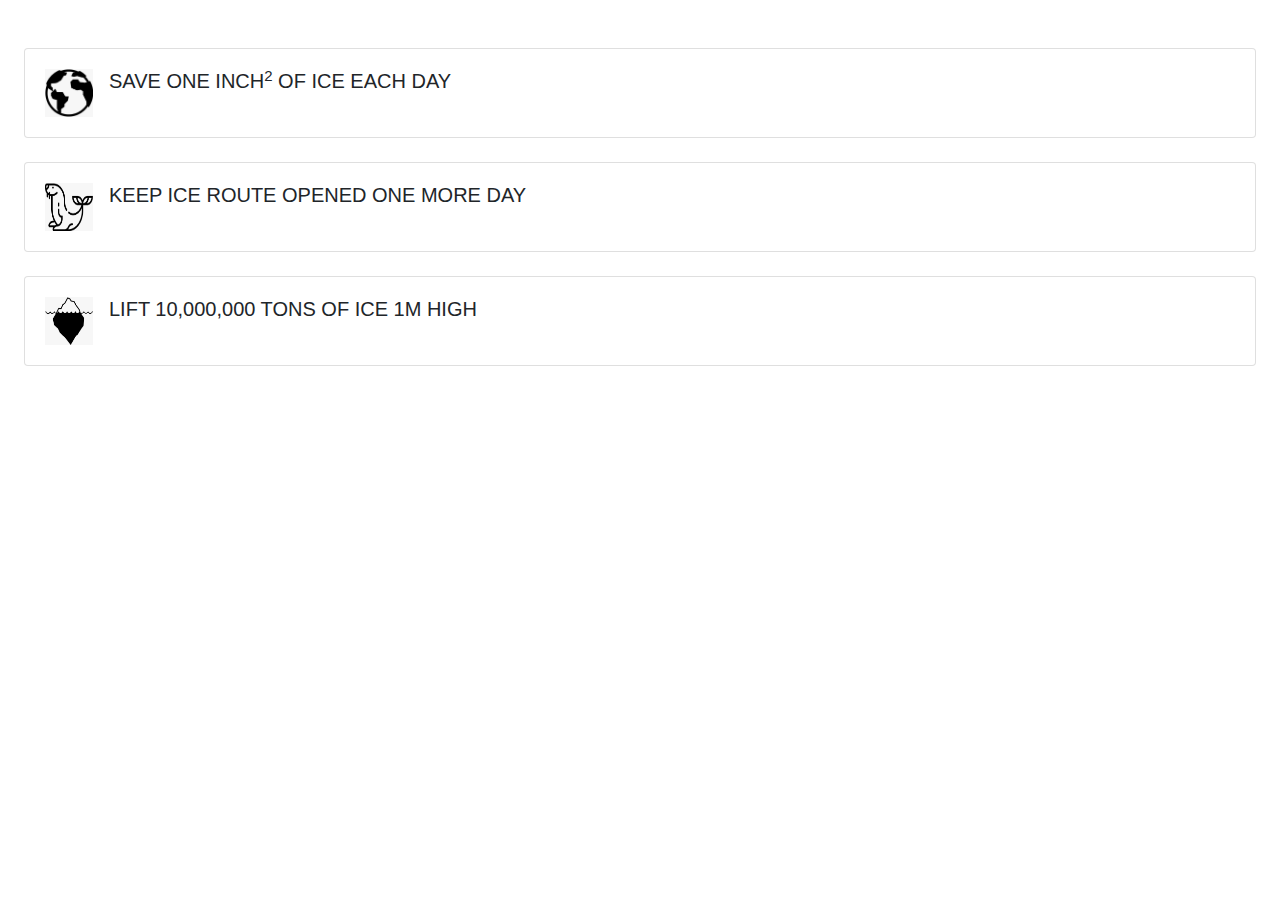
<file: demo/objective.html>
<!DOCTYPE html>
<html lang="en">
<head>
  <meta charset="UTF-8">
  <meta name="viewport" content="width=device-width, initial-scale=1.0">
  <meta http-equiv="X-UA-Compatible" content="ie=edge">
  <title>Document</title>
  <style>
    /*!
    * Bootstrap v4.1.3 (https://getbootstrap.com/)
    * Copyright 2011-2018 The Bootstrap Authors
    * Copyright 2011-2018 Twitter, Inc.
    * Licensed under MIT (https://github.com/twbs/bootstrap/blob/master/LICENSE)
    */:root{--blue:#007bff;--indigo:#6610f2;--purple:#6f42c1;--pink:#e83e8c;--red:#dc3545;--orange:#fd7e14;--yellow:#ffc107;--green:#28a745;--teal:#20c997;--cyan:#17a2b8;--white:#fff;--gray:#6c757d;--gray-dark:#343a40;--primary:#007bff;--secondary:#6c757d;--success:#28a745;--info:#17a2b8;--warning:#ffc107;--danger:#dc3545;--light:#f8f9fa;--dark:#343a40;--breakpoint-xs:0;--breakpoint-sm:576px;--breakpoint-md:768px;--breakpoint-lg:992px;--breakpoint-xl:1200px;--font-family-sans-serif:-apple-system,BlinkMacSystemFont,"Segoe UI",Roboto,"Helvetica Neue",Arial,sans-serif,"Apple Color Emoji","Segoe UI Emoji","Segoe UI Symbol","Noto Color Emoji";--font-family-monospace:SFMono-Regular,Menlo,Monaco,Consolas,"Liberation Mono","Courier New",monospace}*,::after,::before{box-sizing:border-box}html{font-family:sans-serif;line-height:1.15;-webkit-text-size-adjust:100%;-ms-text-size-adjust:100%;-ms-overflow-style:scrollbar;-webkit-tap-highlight-color:transparent}@-ms-viewport{width:device-width}article,aside,figcaption,figure,footer,header,hgroup,main,nav,section{display:block}body{margin:0;font-family:-apple-system,BlinkMacSystemFont,"Segoe UI",Roboto,"Helvetica Neue",Arial,sans-serif,"Apple Color Emoji","Segoe UI Emoji","Segoe UI Symbol","Noto Color Emoji";font-size:1rem;font-weight:400;line-height:1.5;color:#212529;text-align:left;background-color:#fff}[tabindex="-1"]:focus{outline:0!important}hr{box-sizing:content-box;height:0;overflow:visible}h1,h2,h3,h4,h5,h6{margin-top:0;margin-bottom:.5rem}p{margin-top:0;margin-bottom:1rem}abbr[data-original-title],abbr[title]{text-decoration:underline;-webkit-text-decoration:underline dotted;text-decoration:underline dotted;cursor:help;border-bottom:0}address{margin-bottom:1rem;font-style:normal;line-height:inherit}dl,ol,ul{margin-top:0;margin-bottom:1rem}ol ol,ol ul,ul ol,ul ul{margin-bottom:0}dt{font-weight:700}dd{margin-bottom:.5rem;margin-left:0}blockquote{margin:0 0 1rem}dfn{font-style:italic}b,strong{font-weight:bolder}small{font-size:80%}sub,sup{position:relative;font-size:75%;line-height:0;vertical-align:baseline}sub{bottom:-.25em}sup{top:-.5em}a{color:#007bff;text-decoration:none;background-color:transparent;-webkit-text-decoration-skip:objects}a:hover{color:#0056b3;text-decoration:underline}a:not([href]):not([tabindex]){color:inherit;text-decoration:none}a:not([href]):not([tabindex]):focus,a:not([href]):not([tabindex]):hover{color:inherit;text-decoration:none}a:not([href]):not([tabindex]):focus{outline:0}code,kbd,pre,samp{font-family:SFMono-Regular,Menlo,Monaco,Consolas,"Liberation Mono","Courier New",monospace;font-size:1em}pre{margin-top:0;margin-bottom:1rem;overflow:auto;-ms-overflow-style:scrollbar}figure{margin:0 0 1rem}img{vertical-align:middle;border-style:none}svg{overflow:hidden;vertical-align:middle}table{border-collapse:collapse}caption{padding-top:.75rem;padding-bottom:.75rem;color:#6c757d;text-align:left;caption-side:bottom}th{text-align:inherit}label{display:inline-block;margin-bottom:.5rem}button{border-radius:0}button:focus{outline:1px dotted;outline:5px auto -webkit-focus-ring-color}button,input,optgroup,select,textarea{margin:0;font-family:inherit;font-size:inherit;line-height:inherit}button,input{overflow:visible}button,select{text-transform:none}[type=reset],[type=submit],button,html [type=button]{-webkit-appearance:button}[type=button]::-moz-focus-inner,[type=reset]::-moz-focus-inner,[type=submit]::-moz-focus-inner,button::-moz-focus-inner{padding:0;border-style:none}input[type=checkbox],input[type=radio]{box-sizing:border-box;padding:0}input[type=date],input[type=datetime-local],input[type=month],input[type=time]{-webkit-appearance:listbox}textarea{overflow:auto;resize:vertical}fieldset{min-width:0;padding:0;margin:0;border:0}legend{display:block;width:100%;max-width:100%;padding:0;margin-bottom:.5rem;font-size:1.5rem;line-height:inherit;color:inherit;white-space:normal}progress{vertical-align:baseline}[type=number]::-webkit-inner-spin-button,[type=number]::-webkit-outer-spin-button{height:auto}[type=search]{outline-offset:-2px;-webkit-appearance:none}[type=search]::-webkit-search-cancel-button,[type=search]::-webkit-search-decoration{-webkit-appearance:none}::-webkit-file-upload-button{font:inherit;-webkit-appearance:button}output{display:inline-block}summary{display:list-item;cursor:pointer}template{display:none}[hidden]{display:none!important}.h1,.h2,.h3,.h4,.h5,.h6,h1,h2,h3,h4,h5,h6{margin-bottom:.5rem;font-family:inherit;font-weight:500;line-height:1.2;color:inherit}.h1,h1{font-size:2.5rem}.h2,h2{font-size:2rem}.h3,h3{font-size:1.75rem}.h4,h4{font-size:1.5rem}.h5,h5{font-size:1.25rem}.h6,h6{font-size:1rem}.lead{font-size:1.25rem;font-weight:300}.display-1{font-size:6rem;font-weight:300;line-height:1.2}.display-2{font-size:5.5rem;font-weight:300;line-height:1.2}.display-3{font-size:4.5rem;font-weight:300;line-height:1.2}.display-4{font-size:3.5rem;font-weight:300;line-height:1.2}hr{margin-top:1rem;margin-bottom:1rem;border:0;border-top:1px solid rgba(0,0,0,.1)}.small,small{font-size:80%;font-weight:400}.mark,mark{padding:.2em;background-color:#fcf8e3}.list-unstyled{padding-left:0;list-style:none}.list-inline{padding-left:0;list-style:none}.list-inline-item{display:inline-block}.list-inline-item:not(:last-child){margin-right:.5rem}.initialism{font-size:90%;text-transform:uppercase}.blockquote{margin-bottom:1rem;font-size:1.25rem}.blockquote-footer{display:block;font-size:80%;color:#6c757d}.blockquote-footer::before{content:"\2014 \00A0"}.img-fluid{max-width:100%;height:auto}.img-thumbnail{padding:.25rem;background-color:#fff;border:1px solid #dee2e6;border-radius:.25rem;max-width:100%;height:auto}.figure{display:inline-block}.figure-img{margin-bottom:.5rem;line-height:1}.figure-caption{font-size:90%;color:#6c757d}code{font-size:87.5%;color:#e83e8c;word-break:break-word}a>code{color:inherit}kbd{padding:.2rem .4rem;font-size:87.5%;color:#fff;background-color:#212529;border-radius:.2rem}kbd kbd{padding:0;font-size:100%;font-weight:700}pre{display:block;font-size:87.5%;color:#212529}pre code{font-size:inherit;color:inherit;word-break:normal}.pre-scrollable{max-height:340px;overflow-y:scroll}.container{width:100%;padding-right:15px;padding-left:15px;margin-right:auto;margin-left:auto}@media (min-width:576px){.container{max-width:540px}}@media (min-width:768px){.container{max-width:720px}}@media (min-width:992px){.container{max-width:960px}}@media (min-width:1200px){.container{max-width:1140px}}.container-fluid{width:100%;padding-right:15px;padding-left:15px;margin-right:auto;margin-left:auto}.row{display:-ms-flexbox;display:flex;-ms-flex-wrap:wrap;flex-wrap:wrap;margin-right:-15px;margin-left:-15px}.no-gutters{margin-right:0;margin-left:0}.no-gutters>.col,.no-gutters>[class*=col-]{padding-right:0;padding-left:0}.col,.col-1,.col-10,.col-11,.col-12,.col-2,.col-3,.col-4,.col-5,.col-6,.col-7,.col-8,.col-9,.col-auto,.col-lg,.col-lg-1,.col-lg-10,.col-lg-11,.col-lg-12,.col-lg-2,.col-lg-3,.col-lg-4,.col-lg-5,.col-lg-6,.col-lg-7,.col-lg-8,.col-lg-9,.col-lg-auto,.col-md,.col-md-1,.col-md-10,.col-md-11,.col-md-12,.col-md-2,.col-md-3,.col-md-4,.col-md-5,.col-md-6,.col-md-7,.col-md-8,.col-md-9,.col-md-auto,.col-sm,.col-sm-1,.col-sm-10,.col-sm-11,.col-sm-12,.col-sm-2,.col-sm-3,.col-sm-4,.col-sm-5,.col-sm-6,.col-sm-7,.col-sm-8,.col-sm-9,.col-sm-auto,.col-xl,.col-xl-1,.col-xl-10,.col-xl-11,.col-xl-12,.col-xl-2,.col-xl-3,.col-xl-4,.col-xl-5,.col-xl-6,.col-xl-7,.col-xl-8,.col-xl-9,.col-xl-auto{position:relative;width:100%;min-height:1px;padding-right:15px;padding-left:15px}.col{-ms-flex-preferred-size:0;flex-basis:0;-ms-flex-positive:1;flex-grow:1;max-width:100%}.col-auto{-ms-flex:0 0 auto;flex:0 0 auto;width:auto;max-width:none}.col-1{-ms-flex:0 0 8.333333%;flex:0 0 8.333333%;max-width:8.333333%}.col-2{-ms-flex:0 0 16.666667%;flex:0 0 16.666667%;max-width:16.666667%}.col-3{-ms-flex:0 0 25%;flex:0 0 25%;max-width:25%}.col-4{-ms-flex:0 0 33.333333%;flex:0 0 33.333333%;max-width:33.333333%}.col-5{-ms-flex:0 0 41.666667%;flex:0 0 41.666667%;max-width:41.666667%}.col-6{-ms-flex:0 0 50%;flex:0 0 50%;max-width:50%}.col-7{-ms-flex:0 0 58.333333%;flex:0 0 58.333333%;max-width:58.333333%}.col-8{-ms-flex:0 0 66.666667%;flex:0 0 66.666667%;max-width:66.666667%}.col-9{-ms-flex:0 0 75%;flex:0 0 75%;max-width:75%}.col-10{-ms-flex:0 0 83.333333%;flex:0 0 83.333333%;max-width:83.333333%}.col-11{-ms-flex:0 0 91.666667%;flex:0 0 91.666667%;max-width:91.666667%}.col-12{-ms-flex:0 0 100%;flex:0 0 100%;max-width:100%}.order-first{-ms-flex-order:-1;order:-1}.order-last{-ms-flex-order:13;order:13}.order-0{-ms-flex-order:0;order:0}.order-1{-ms-flex-order:1;order:1}.order-2{-ms-flex-order:2;order:2}.order-3{-ms-flex-order:3;order:3}.order-4{-ms-flex-order:4;order:4}.order-5{-ms-flex-order:5;order:5}.order-6{-ms-flex-order:6;order:6}.order-7{-ms-flex-order:7;order:7}.order-8{-ms-flex-order:8;order:8}.order-9{-ms-flex-order:9;order:9}.order-10{-ms-flex-order:10;order:10}.order-11{-ms-flex-order:11;order:11}.order-12{-ms-flex-order:12;order:12}.offset-1{margin-left:8.333333%}.offset-2{margin-left:16.666667%}.offset-3{margin-left:25%}.offset-4{margin-left:33.333333%}.offset-5{margin-left:41.666667%}.offset-6{margin-left:50%}.offset-7{margin-left:58.333333%}.offset-8{margin-left:66.666667%}.offset-9{margin-left:75%}.offset-10{margin-left:83.333333%}.offset-11{margin-left:91.666667%}@media (min-width:576px){.col-sm{-ms-flex-preferred-size:0;flex-basis:0;-ms-flex-positive:1;flex-grow:1;max-width:100%}.col-sm-auto{-ms-flex:0 0 auto;flex:0 0 auto;width:auto;max-width:none}.col-sm-1{-ms-flex:0 0 8.333333%;flex:0 0 8.333333%;max-width:8.333333%}.col-sm-2{-ms-flex:0 0 16.666667%;flex:0 0 16.666667%;max-width:16.666667%}.col-sm-3{-ms-flex:0 0 25%;flex:0 0 25%;max-width:25%}.col-sm-4{-ms-flex:0 0 33.333333%;flex:0 0 33.333333%;max-width:33.333333%}.col-sm-5{-ms-flex:0 0 41.666667%;flex:0 0 41.666667%;max-width:41.666667%}.col-sm-6{-ms-flex:0 0 50%;flex:0 0 50%;max-width:50%}.col-sm-7{-ms-flex:0 0 58.333333%;flex:0 0 58.333333%;max-width:58.333333%}.col-sm-8{-ms-flex:0 0 66.666667%;flex:0 0 66.666667%;max-width:66.666667%}.col-sm-9{-ms-flex:0 0 75%;flex:0 0 75%;max-width:75%}.col-sm-10{-ms-flex:0 0 83.333333%;flex:0 0 83.333333%;max-width:83.333333%}.col-sm-11{-ms-flex:0 0 91.666667%;flex:0 0 91.666667%;max-width:91.666667%}.col-sm-12{-ms-flex:0 0 100%;flex:0 0 100%;max-width:100%}.order-sm-first{-ms-flex-order:-1;order:-1}.order-sm-last{-ms-flex-order:13;order:13}.order-sm-0{-ms-flex-order:0;order:0}.order-sm-1{-ms-flex-order:1;order:1}.order-sm-2{-ms-flex-order:2;order:2}.order-sm-3{-ms-flex-order:3;order:3}.order-sm-4{-ms-flex-order:4;order:4}.order-sm-5{-ms-flex-order:5;order:5}.order-sm-6{-ms-flex-order:6;order:6}.order-sm-7{-ms-flex-order:7;order:7}.order-sm-8{-ms-flex-order:8;order:8}.order-sm-9{-ms-flex-order:9;order:9}.order-sm-10{-ms-flex-order:10;order:10}.order-sm-11{-ms-flex-order:11;order:11}.order-sm-12{-ms-flex-order:12;order:12}.offset-sm-0{margin-left:0}.offset-sm-1{margin-left:8.333333%}.offset-sm-2{margin-left:16.666667%}.offset-sm-3{margin-left:25%}.offset-sm-4{margin-left:33.333333%}.offset-sm-5{margin-left:41.666667%}.offset-sm-6{margin-left:50%}.offset-sm-7{margin-left:58.333333%}.offset-sm-8{margin-left:66.666667%}.offset-sm-9{margin-left:75%}.offset-sm-10{margin-left:83.333333%}.offset-sm-11{margin-left:91.666667%}}@media (min-width:768px){.col-md{-ms-flex-preferred-size:0;flex-basis:0;-ms-flex-positive:1;flex-grow:1;max-width:100%}.col-md-auto{-ms-flex:0 0 auto;flex:0 0 auto;width:auto;max-width:none}.col-md-1{-ms-flex:0 0 8.333333%;flex:0 0 8.333333%;max-width:8.333333%}.col-md-2{-ms-flex:0 0 16.666667%;flex:0 0 16.666667%;max-width:16.666667%}.col-md-3{-ms-flex:0 0 25%;flex:0 0 25%;max-width:25%}.col-md-4{-ms-flex:0 0 33.333333%;flex:0 0 33.333333%;max-width:33.333333%}.col-md-5{-ms-flex:0 0 41.666667%;flex:0 0 41.666667%;max-width:41.666667%}.col-md-6{-ms-flex:0 0 50%;flex:0 0 50%;max-width:50%}.col-md-7{-ms-flex:0 0 58.333333%;flex:0 0 58.333333%;max-width:58.333333%}.col-md-8{-ms-flex:0 0 66.666667%;flex:0 0 66.666667%;max-width:66.666667%}.col-md-9{-ms-flex:0 0 75%;flex:0 0 75%;max-width:75%}.col-md-10{-ms-flex:0 0 83.333333%;flex:0 0 83.333333%;max-width:83.333333%}.col-md-11{-ms-flex:0 0 91.666667%;flex:0 0 91.666667%;max-width:91.666667%}.col-md-12{-ms-flex:0 0 100%;flex:0 0 100%;max-width:100%}.order-md-first{-ms-flex-order:-1;order:-1}.order-md-last{-ms-flex-order:13;order:13}.order-md-0{-ms-flex-order:0;order:0}.order-md-1{-ms-flex-order:1;order:1}.order-md-2{-ms-flex-order:2;order:2}.order-md-3{-ms-flex-order:3;order:3}.order-md-4{-ms-flex-order:4;order:4}.order-md-5{-ms-flex-order:5;order:5}.order-md-6{-ms-flex-order:6;order:6}.order-md-7{-ms-flex-order:7;order:7}.order-md-8{-ms-flex-order:8;order:8}.order-md-9{-ms-flex-order:9;order:9}.order-md-10{-ms-flex-order:10;order:10}.order-md-11{-ms-flex-order:11;order:11}.order-md-12{-ms-flex-order:12;order:12}.offset-md-0{margin-left:0}.offset-md-1{margin-left:8.333333%}.offset-md-2{margin-left:16.666667%}.offset-md-3{margin-left:25%}.offset-md-4{margin-left:33.333333%}.offset-md-5{margin-left:41.666667%}.offset-md-6{margin-left:50%}.offset-md-7{margin-left:58.333333%}.offset-md-8{margin-left:66.666667%}.offset-md-9{margin-left:75%}.offset-md-10{margin-left:83.333333%}.offset-md-11{margin-left:91.666667%}}@media (min-width:992px){.col-lg{-ms-flex-preferred-size:0;flex-basis:0;-ms-flex-positive:1;flex-grow:1;max-width:100%}.col-lg-auto{-ms-flex:0 0 auto;flex:0 0 auto;width:auto;max-width:none}.col-lg-1{-ms-flex:0 0 8.333333%;flex:0 0 8.333333%;max-width:8.333333%}.col-lg-2{-ms-flex:0 0 16.666667%;flex:0 0 16.666667%;max-width:16.666667%}.col-lg-3{-ms-flex:0 0 25%;flex:0 0 25%;max-width:25%}.col-lg-4{-ms-flex:0 0 33.333333%;flex:0 0 33.333333%;max-width:33.333333%}.col-lg-5{-ms-flex:0 0 41.666667%;flex:0 0 41.666667%;max-width:41.666667%}.col-lg-6{-ms-flex:0 0 50%;flex:0 0 50%;max-width:50%}.col-lg-7{-ms-flex:0 0 58.333333%;flex:0 0 58.333333%;max-width:58.333333%}.col-lg-8{-ms-flex:0 0 66.666667%;flex:0 0 66.666667%;max-width:66.666667%}.col-lg-9{-ms-flex:0 0 75%;flex:0 0 75%;max-width:75%}.col-lg-10{-ms-flex:0 0 83.333333%;flex:0 0 83.333333%;max-width:83.333333%}.col-lg-11{-ms-flex:0 0 91.666667%;flex:0 0 91.666667%;max-width:91.666667%}.col-lg-12{-ms-flex:0 0 100%;flex:0 0 100%;max-width:100%}.order-lg-first{-ms-flex-order:-1;order:-1}.order-lg-last{-ms-flex-order:13;order:13}.order-lg-0{-ms-flex-order:0;order:0}.order-lg-1{-ms-flex-order:1;order:1}.order-lg-2{-ms-flex-order:2;order:2}.order-lg-3{-ms-flex-order:3;order:3}.order-lg-4{-ms-flex-order:4;order:4}.order-lg-5{-ms-flex-order:5;order:5}.order-lg-6{-ms-flex-order:6;order:6}.order-lg-7{-ms-flex-order:7;order:7}.order-lg-8{-ms-flex-order:8;order:8}.order-lg-9{-ms-flex-order:9;order:9}.order-lg-10{-ms-flex-order:10;order:10}.order-lg-11{-ms-flex-order:11;order:11}.order-lg-12{-ms-flex-order:12;order:12}.offset-lg-0{margin-left:0}.offset-lg-1{margin-left:8.333333%}.offset-lg-2{margin-left:16.666667%}.offset-lg-3{margin-left:25%}.offset-lg-4{margin-left:33.333333%}.offset-lg-5{margin-left:41.666667%}.offset-lg-6{margin-left:50%}.offset-lg-7{margin-left:58.333333%}.offset-lg-8{margin-left:66.666667%}.offset-lg-9{margin-left:75%}.offset-lg-10{margin-left:83.333333%}.offset-lg-11{margin-left:91.666667%}}@media (min-width:1200px){.col-xl{-ms-flex-preferred-size:0;flex-basis:0;-ms-flex-positive:1;flex-grow:1;max-width:100%}.col-xl-auto{-ms-flex:0 0 auto;flex:0 0 auto;width:auto;max-width:none}.col-xl-1{-ms-flex:0 0 8.333333%;flex:0 0 8.333333%;max-width:8.333333%}.col-xl-2{-ms-flex:0 0 16.666667%;flex:0 0 16.666667%;max-width:16.666667%}.col-xl-3{-ms-flex:0 0 25%;flex:0 0 25%;max-width:25%}.col-xl-4{-ms-flex:0 0 33.333333%;flex:0 0 33.333333%;max-width:33.333333%}.col-xl-5{-ms-flex:0 0 41.666667%;flex:0 0 41.666667%;max-width:41.666667%}.col-xl-6{-ms-flex:0 0 50%;flex:0 0 50%;max-width:50%}.col-xl-7{-ms-flex:0 0 58.333333%;flex:0 0 58.333333%;max-width:58.333333%}.col-xl-8{-ms-flex:0 0 66.666667%;flex:0 0 66.666667%;max-width:66.666667%}.col-xl-9{-ms-flex:0 0 75%;flex:0 0 75%;max-width:75%}.col-xl-10{-ms-flex:0 0 83.333333%;flex:0 0 83.333333%;max-width:83.333333%}.col-xl-11{-ms-flex:0 0 91.666667%;flex:0 0 91.666667%;max-width:91.666667%}.col-xl-12{-ms-flex:0 0 100%;flex:0 0 100%;max-width:100%}.order-xl-first{-ms-flex-order:-1;order:-1}.order-xl-last{-ms-flex-order:13;order:13}.order-xl-0{-ms-flex-order:0;order:0}.order-xl-1{-ms-flex-order:1;order:1}.order-xl-2{-ms-flex-order:2;order:2}.order-xl-3{-ms-flex-order:3;order:3}.order-xl-4{-ms-flex-order:4;order:4}.order-xl-5{-ms-flex-order:5;order:5}.order-xl-6{-ms-flex-order:6;order:6}.order-xl-7{-ms-flex-order:7;order:7}.order-xl-8{-ms-flex-order:8;order:8}.order-xl-9{-ms-flex-order:9;order:9}.order-xl-10{-ms-flex-order:10;order:10}.order-xl-11{-ms-flex-order:11;order:11}.order-xl-12{-ms-flex-order:12;order:12}.offset-xl-0{margin-left:0}.offset-xl-1{margin-left:8.333333%}.offset-xl-2{margin-left:16.666667%}.offset-xl-3{margin-left:25%}.offset-xl-4{margin-left:33.333333%}.offset-xl-5{margin-left:41.666667%}.offset-xl-6{margin-left:50%}.offset-xl-7{margin-left:58.333333%}.offset-xl-8{margin-left:66.666667%}.offset-xl-9{margin-left:75%}.offset-xl-10{margin-left:83.333333%}.offset-xl-11{margin-left:91.666667%}}.table{width:100%;margin-bottom:1rem;background-color:transparent}.table td,.table th{padding:.75rem;vertical-align:top;border-top:1px solid #dee2e6}.table thead th{vertical-align:bottom;border-bottom:2px solid #dee2e6}.table tbody+tbody{border-top:2px solid #dee2e6}.table .table{background-color:#fff}.table-sm td,.table-sm th{padding:.3rem}.table-bordered{border:1px solid #dee2e6}.table-bordered td,.table-bordered th{border:1px solid #dee2e6}.table-bordered thead td,.table-bordered thead th{border-bottom-width:2px}.table-borderless tbody+tbody,.table-borderless td,.table-borderless th,.table-borderless thead th{border:0}.table-striped tbody tr:nth-of-type(odd){background-color:rgba(0,0,0,.05)}.table-hover tbody tr:hover{background-color:rgba(0,0,0,.075)}.table-primary,.table-primary>td,.table-primary>th{background-color:#b8daff}.table-hover .table-primary:hover{background-color:#9fcdff}.table-hover .table-primary:hover>td,.table-hover .table-primary:hover>th{background-color:#9fcdff}.table-secondary,.table-secondary>td,.table-secondary>th{background-color:#d6d8db}.table-hover .table-secondary:hover{background-color:#c8cbcf}.table-hover .table-secondary:hover>td,.table-hover .table-secondary:hover>th{background-color:#c8cbcf}.table-success,.table-success>td,.table-success>th{background-color:#c3e6cb}.table-hover .table-success:hover{background-color:#b1dfbb}.table-hover .table-success:hover>td,.table-hover .table-success:hover>th{background-color:#b1dfbb}.table-info,.table-info>td,.table-info>th{background-color:#bee5eb}.table-hover .table-info:hover{background-color:#abdde5}.table-hover .table-info:hover>td,.table-hover .table-info:hover>th{background-color:#abdde5}.table-warning,.table-warning>td,.table-warning>th{background-color:#ffeeba}.table-hover .table-warning:hover{background-color:#ffe8a1}.table-hover .table-warning:hover>td,.table-hover .table-warning:hover>th{background-color:#ffe8a1}.table-danger,.table-danger>td,.table-danger>th{background-color:#f5c6cb}.table-hover .table-danger:hover{background-color:#f1b0b7}.table-hover .table-danger:hover>td,.table-hover .table-danger:hover>th{background-color:#f1b0b7}.table-light,.table-light>td,.table-light>th{background-color:#fdfdfe}.table-hover .table-light:hover{background-color:#ececf6}.table-hover .table-light:hover>td,.table-hover .table-light:hover>th{background-color:#ececf6}.table-dark,.table-dark>td,.table-dark>th{background-color:#c6c8ca}.table-hover .table-dark:hover{background-color:#b9bbbe}.table-hover .table-dark:hover>td,.table-hover .table-dark:hover>th{background-color:#b9bbbe}.table-active,.table-active>td,.table-active>th{background-color:rgba(0,0,0,.075)}.table-hover .table-active:hover{background-color:rgba(0,0,0,.075)}.table-hover .table-active:hover>td,.table-hover .table-active:hover>th{background-color:rgba(0,0,0,.075)}.table .thead-dark th{color:#fff;background-color:#212529;border-color:#32383e}.table .thead-light th{color:#495057;background-color:#e9ecef;border-color:#dee2e6}.table-dark{color:#fff;background-color:#212529}.table-dark td,.table-dark th,.table-dark thead th{border-color:#32383e}.table-dark.table-bordered{border:0}.table-dark.table-striped tbody tr:nth-of-type(odd){background-color:rgba(255,255,255,.05)}.table-dark.table-hover tbody tr:hover{background-color:rgba(255,255,255,.075)}@media (max-width:575.98px){.table-responsive-sm{display:block;width:100%;overflow-x:auto;-webkit-overflow-scrolling:touch;-ms-overflow-style:-ms-autohiding-scrollbar}.table-responsive-sm>.table-bordered{border:0}}@media (max-width:767.98px){.table-responsive-md{display:block;width:100%;overflow-x:auto;-webkit-overflow-scrolling:touch;-ms-overflow-style:-ms-autohiding-scrollbar}.table-responsive-md>.table-bordered{border:0}}@media (max-width:991.98px){.table-responsive-lg{display:block;width:100%;overflow-x:auto;-webkit-overflow-scrolling:touch;-ms-overflow-style:-ms-autohiding-scrollbar}.table-responsive-lg>.table-bordered{border:0}}@media (max-width:1199.98px){.table-responsive-xl{display:block;width:100%;overflow-x:auto;-webkit-overflow-scrolling:touch;-ms-overflow-style:-ms-autohiding-scrollbar}.table-responsive-xl>.table-bordered{border:0}}.table-responsive{display:block;width:100%;overflow-x:auto;-webkit-overflow-scrolling:touch;-ms-overflow-style:-ms-autohiding-scrollbar}.table-responsive>.table-bordered{border:0}.form-control{display:block;width:100%;height:calc(2.25rem + 2px);padding:.375rem .75rem;font-size:1rem;line-height:1.5;color:#495057;background-color:#fff;background-clip:padding-box;border:1px solid #ced4da;border-radius:.25rem;transition:border-color .15s ease-in-out,box-shadow .15s ease-in-out}@media screen and (prefers-reduced-motion:reduce){.form-control{transition:none}}.form-control::-ms-expand{background-color:transparent;border:0}.form-control:focus{color:#495057;background-color:#fff;border-color:#80bdff;outline:0;box-shadow:0 0 0 .2rem rgba(0,123,255,.25)}.form-control::-webkit-input-placeholder{color:#6c757d;opacity:1}.form-control::-moz-placeholder{color:#6c757d;opacity:1}.form-control:-ms-input-placeholder{color:#6c757d;opacity:1}.form-control::-ms-input-placeholder{color:#6c757d;opacity:1}.form-control::placeholder{color:#6c757d;opacity:1}.form-control:disabled,.form-control[readonly]{background-color:#e9ecef;opacity:1}select.form-control:focus::-ms-value{color:#495057;background-color:#fff}.form-control-file,.form-control-range{display:block;width:100%}.col-form-label{padding-top:calc(.375rem + 1px);padding-bottom:calc(.375rem + 1px);margin-bottom:0;font-size:inherit;line-height:1.5}.col-form-label-lg{padding-top:calc(.5rem + 1px);padding-bottom:calc(.5rem + 1px);font-size:1.25rem;line-height:1.5}.col-form-label-sm{padding-top:calc(.25rem + 1px);padding-bottom:calc(.25rem + 1px);font-size:.875rem;line-height:1.5}.form-control-plaintext{display:block;width:100%;padding-top:.375rem;padding-bottom:.375rem;margin-bottom:0;line-height:1.5;color:#212529;background-color:transparent;border:solid transparent;border-width:1px 0}.form-control-plaintext.form-control-lg,.form-control-plaintext.form-control-sm{padding-right:0;padding-left:0}.form-control-sm{height:calc(1.8125rem + 2px);padding:.25rem .5rem;font-size:.875rem;line-height:1.5;border-radius:.2rem}.form-control-lg{height:calc(2.875rem + 2px);padding:.5rem 1rem;font-size:1.25rem;line-height:1.5;border-radius:.3rem}select.form-control[multiple],select.form-control[size]{height:auto}textarea.form-control{height:auto}.form-group{margin-bottom:1rem}.form-text{display:block;margin-top:.25rem}.form-row{display:-ms-flexbox;display:flex;-ms-flex-wrap:wrap;flex-wrap:wrap;margin-right:-5px;margin-left:-5px}.form-row>.col,.form-row>[class*=col-]{padding-right:5px;padding-left:5px}.form-check{position:relative;display:block;padding-left:1.25rem}.form-check-input{position:absolute;margin-top:.3rem;margin-left:-1.25rem}.form-check-input:disabled~.form-check-label{color:#6c757d}.form-check-label{margin-bottom:0}.form-check-inline{display:-ms-inline-flexbox;display:inline-flex;-ms-flex-align:center;align-items:center;padding-left:0;margin-right:.75rem}.form-check-inline .form-check-input{position:static;margin-top:0;margin-right:.3125rem;margin-left:0}.valid-feedback{display:none;width:100%;margin-top:.25rem;font-size:80%;color:#28a745}.valid-tooltip{position:absolute;top:100%;z-index:5;display:none;max-width:100%;padding:.25rem .5rem;margin-top:.1rem;font-size:.875rem;line-height:1.5;color:#fff;background-color:rgba(40,167,69,.9);border-radius:.25rem}.custom-select.is-valid,.form-control.is-valid,.was-validated .custom-select:valid,.was-validated .form-control:valid{border-color:#28a745}.custom-select.is-valid:focus,.form-control.is-valid:focus,.was-validated .custom-select:valid:focus,.was-validated .form-control:valid:focus{border-color:#28a745;box-shadow:0 0 0 .2rem rgba(40,167,69,.25)}.custom-select.is-valid~.valid-feedback,.custom-select.is-valid~.valid-tooltip,.form-control.is-valid~.valid-feedback,.form-control.is-valid~.valid-tooltip,.was-validated .custom-select:valid~.valid-feedback,.was-validated .custom-select:valid~.valid-tooltip,.was-validated .form-control:valid~.valid-feedback,.was-validated .form-control:valid~.valid-tooltip{display:block}.form-control-file.is-valid~.valid-feedback,.form-control-file.is-valid~.valid-tooltip,.was-validated .form-control-file:valid~.valid-feedback,.was-validated .form-control-file:valid~.valid-tooltip{display:block}.form-check-input.is-valid~.form-check-label,.was-validated .form-check-input:valid~.form-check-label{color:#28a745}.form-check-input.is-valid~.valid-feedback,.form-check-input.is-valid~.valid-tooltip,.was-validated .form-check-input:valid~.valid-feedback,.was-validated .form-check-input:valid~.valid-tooltip{display:block}.custom-control-input.is-valid~.custom-control-label,.was-validated .custom-control-input:valid~.custom-control-label{color:#28a745}.custom-control-input.is-valid~.custom-control-label::before,.was-validated .custom-control-input:valid~.custom-control-label::before{background-color:#71dd8a}.custom-control-input.is-valid~.valid-feedback,.custom-control-input.is-valid~.valid-tooltip,.was-validated .custom-control-input:valid~.valid-feedback,.was-validated .custom-control-input:valid~.valid-tooltip{display:block}.custom-control-input.is-valid:checked~.custom-control-label::before,.was-validated .custom-control-input:valid:checked~.custom-control-label::before{background-color:#34ce57}.custom-control-input.is-valid:focus~.custom-control-label::before,.was-validated .custom-control-input:valid:focus~.custom-control-label::before{box-shadow:0 0 0 1px #fff,0 0 0 .2rem rgba(40,167,69,.25)}.custom-file-input.is-valid~.custom-file-label,.was-validated .custom-file-input:valid~.custom-file-label{border-color:#28a745}.custom-file-input.is-valid~.custom-file-label::after,.was-validated .custom-file-input:valid~.custom-file-label::after{border-color:inherit}.custom-file-input.is-valid~.valid-feedback,.custom-file-input.is-valid~.valid-tooltip,.was-validated .custom-file-input:valid~.valid-feedback,.was-validated .custom-file-input:valid~.valid-tooltip{display:block}.custom-file-input.is-valid:focus~.custom-file-label,.was-validated .custom-file-input:valid:focus~.custom-file-label{box-shadow:0 0 0 .2rem rgba(40,167,69,.25)}.invalid-feedback{display:none;width:100%;margin-top:.25rem;font-size:80%;color:#dc3545}.invalid-tooltip{position:absolute;top:100%;z-index:5;display:none;max-width:100%;padding:.25rem .5rem;margin-top:.1rem;font-size:.875rem;line-height:1.5;color:#fff;background-color:rgba(220,53,69,.9);border-radius:.25rem}.custom-select.is-invalid,.form-control.is-invalid,.was-validated .custom-select:invalid,.was-validated .form-control:invalid{border-color:#dc3545}.custom-select.is-invalid:focus,.form-control.is-invalid:focus,.was-validated .custom-select:invalid:focus,.was-validated .form-control:invalid:focus{border-color:#dc3545;box-shadow:0 0 0 .2rem rgba(220,53,69,.25)}.custom-select.is-invalid~.invalid-feedback,.custom-select.is-invalid~.invalid-tooltip,.form-control.is-invalid~.invalid-feedback,.form-control.is-invalid~.invalid-tooltip,.was-validated .custom-select:invalid~.invalid-feedback,.was-validated .custom-select:invalid~.invalid-tooltip,.was-validated .form-control:invalid~.invalid-feedback,.was-validated .form-control:invalid~.invalid-tooltip{display:block}.form-control-file.is-invalid~.invalid-feedback,.form-control-file.is-invalid~.invalid-tooltip,.was-validated .form-control-file:invalid~.invalid-feedback,.was-validated .form-control-file:invalid~.invalid-tooltip{display:block}.form-check-input.is-invalid~.form-check-label,.was-validated .form-check-input:invalid~.form-check-label{color:#dc3545}.form-check-input.is-invalid~.invalid-feedback,.form-check-input.is-invalid~.invalid-tooltip,.was-validated .form-check-input:invalid~.invalid-feedback,.was-validated .form-check-input:invalid~.invalid-tooltip{display:block}.custom-control-input.is-invalid~.custom-control-label,.was-validated .custom-control-input:invalid~.custom-control-label{color:#dc3545}.custom-control-input.is-invalid~.custom-control-label::before,.was-validated .custom-control-input:invalid~.custom-control-label::before{background-color:#efa2a9}.custom-control-input.is-invalid~.invalid-feedback,.custom-control-input.is-invalid~.invalid-tooltip,.was-validated .custom-control-input:invalid~.invalid-feedback,.was-validated .custom-control-input:invalid~.invalid-tooltip{display:block}.custom-control-input.is-invalid:checked~.custom-control-label::before,.was-validated .custom-control-input:invalid:checked~.custom-control-label::before{background-color:#e4606d}.custom-control-input.is-invalid:focus~.custom-control-label::before,.was-validated .custom-control-input:invalid:focus~.custom-control-label::before{box-shadow:0 0 0 1px #fff,0 0 0 .2rem rgba(220,53,69,.25)}.custom-file-input.is-invalid~.custom-file-label,.was-validated .custom-file-input:invalid~.custom-file-label{border-color:#dc3545}.custom-file-input.is-invalid~.custom-file-label::after,.was-validated .custom-file-input:invalid~.custom-file-label::after{border-color:inherit}.custom-file-input.is-invalid~.invalid-feedback,.custom-file-input.is-invalid~.invalid-tooltip,.was-validated .custom-file-input:invalid~.invalid-feedback,.was-validated .custom-file-input:invalid~.invalid-tooltip{display:block}.custom-file-input.is-invalid:focus~.custom-file-label,.was-validated .custom-file-input:invalid:focus~.custom-file-label{box-shadow:0 0 0 .2rem rgba(220,53,69,.25)}.form-inline{display:-ms-flexbox;display:flex;-ms-flex-flow:row wrap;flex-flow:row wrap;-ms-flex-align:center;align-items:center}.form-inline .form-check{width:100%}@media (min-width:576px){.form-inline label{display:-ms-flexbox;display:flex;-ms-flex-align:center;align-items:center;-ms-flex-pack:center;justify-content:center;margin-bottom:0}.form-inline .form-group{display:-ms-flexbox;display:flex;-ms-flex:0 0 auto;flex:0 0 auto;-ms-flex-flow:row wrap;flex-flow:row wrap;-ms-flex-align:center;align-items:center;margin-bottom:0}.form-inline .form-control{display:inline-block;width:auto;vertical-align:middle}.form-inline .form-control-plaintext{display:inline-block}.form-inline .custom-select,.form-inline .input-group{width:auto}.form-inline .form-check{display:-ms-flexbox;display:flex;-ms-flex-align:center;align-items:center;-ms-flex-pack:center;justify-content:center;width:auto;padding-left:0}.form-inline .form-check-input{position:relative;margin-top:0;margin-right:.25rem;margin-left:0}.form-inline .custom-control{-ms-flex-align:center;align-items:center;-ms-flex-pack:center;justify-content:center}.form-inline .custom-control-label{margin-bottom:0}}.btn{display:inline-block;font-weight:400;text-align:center;white-space:nowrap;vertical-align:middle;-webkit-user-select:none;-moz-user-select:none;-ms-user-select:none;user-select:none;border:1px solid transparent;padding:.375rem .75rem;font-size:1rem;line-height:1.5;border-radius:.25rem;transition:color .15s ease-in-out,background-color .15s ease-in-out,border-color .15s ease-in-out,box-shadow .15s ease-in-out}@media screen and (prefers-reduced-motion:reduce){.btn{transition:none}}.btn:focus,.btn:hover{text-decoration:none}.btn.focus,.btn:focus{outline:0;box-shadow:0 0 0 .2rem rgba(0,123,255,.25)}.btn.disabled,.btn:disabled{opacity:.65}.btn:not(:disabled):not(.disabled){cursor:pointer}a.btn.disabled,fieldset:disabled a.btn{pointer-events:none}.btn-primary{color:#fff;background-color:#007bff;border-color:#007bff}.btn-primary:hover{color:#fff;background-color:#0069d9;border-color:#0062cc}.btn-primary.focus,.btn-primary:focus{box-shadow:0 0 0 .2rem rgba(0,123,255,.5)}.btn-primary.disabled,.btn-primary:disabled{color:#fff;background-color:#007bff;border-color:#007bff}.btn-primary:not(:disabled):not(.disabled).active,.btn-primary:not(:disabled):not(.disabled):active,.show>.btn-primary.dropdown-toggle{color:#fff;background-color:#0062cc;border-color:#005cbf}.btn-primary:not(:disabled):not(.disabled).active:focus,.btn-primary:not(:disabled):not(.disabled):active:focus,.show>.btn-primary.dropdown-toggle:focus{box-shadow:0 0 0 .2rem rgba(0,123,255,.5)}.btn-secondary{color:#fff;background-color:#6c757d;border-color:#6c757d}.btn-secondary:hover{color:#fff;background-color:#5a6268;border-color:#545b62}.btn-secondary.focus,.btn-secondary:focus{box-shadow:0 0 0 .2rem rgba(108,117,125,.5)}.btn-secondary.disabled,.btn-secondary:disabled{color:#fff;background-color:#6c757d;border-color:#6c757d}.btn-secondary:not(:disabled):not(.disabled).active,.btn-secondary:not(:disabled):not(.disabled):active,.show>.btn-secondary.dropdown-toggle{color:#fff;background-color:#545b62;border-color:#4e555b}.btn-secondary:not(:disabled):not(.disabled).active:focus,.btn-secondary:not(:disabled):not(.disabled):active:focus,.show>.btn-secondary.dropdown-toggle:focus{box-shadow:0 0 0 .2rem rgba(108,117,125,.5)}.btn-success{color:#fff;background-color:#28a745;border-color:#28a745}.btn-success:hover{color:#fff;background-color:#218838;border-color:#1e7e34}.btn-success.focus,.btn-success:focus{box-shadow:0 0 0 .2rem rgba(40,167,69,.5)}.btn-success.disabled,.btn-success:disabled{color:#fff;background-color:#28a745;border-color:#28a745}.btn-success:not(:disabled):not(.disabled).active,.btn-success:not(:disabled):not(.disabled):active,.show>.btn-success.dropdown-toggle{color:#fff;background-color:#1e7e34;border-color:#1c7430}.btn-success:not(:disabled):not(.disabled).active:focus,.btn-success:not(:disabled):not(.disabled):active:focus,.show>.btn-success.dropdown-toggle:focus{box-shadow:0 0 0 .2rem rgba(40,167,69,.5)}.btn-info{color:#fff;background-color:#17a2b8;border-color:#17a2b8}.btn-info:hover{color:#fff;background-color:#138496;border-color:#117a8b}.btn-info.focus,.btn-info:focus{box-shadow:0 0 0 .2rem rgba(23,162,184,.5)}.btn-info.disabled,.btn-info:disabled{color:#fff;background-color:#17a2b8;border-color:#17a2b8}.btn-info:not(:disabled):not(.disabled).active,.btn-info:not(:disabled):not(.disabled):active,.show>.btn-info.dropdown-toggle{color:#fff;background-color:#117a8b;border-color:#10707f}.btn-info:not(:disabled):not(.disabled).active:focus,.btn-info:not(:disabled):not(.disabled):active:focus,.show>.btn-info.dropdown-toggle:focus{box-shadow:0 0 0 .2rem rgba(23,162,184,.5)}.btn-warning{color:#212529;background-color:#ffc107;border-color:#ffc107}.btn-warning:hover{color:#212529;background-color:#e0a800;border-color:#d39e00}.btn-warning.focus,.btn-warning:focus{box-shadow:0 0 0 .2rem rgba(255,193,7,.5)}.btn-warning.disabled,.btn-warning:disabled{color:#212529;background-color:#ffc107;border-color:#ffc107}.btn-warning:not(:disabled):not(.disabled).active,.btn-warning:not(:disabled):not(.disabled):active,.show>.btn-warning.dropdown-toggle{color:#212529;background-color:#d39e00;border-color:#c69500}.btn-warning:not(:disabled):not(.disabled).active:focus,.btn-warning:not(:disabled):not(.disabled):active:focus,.show>.btn-warning.dropdown-toggle:focus{box-shadow:0 0 0 .2rem rgba(255,193,7,.5)}.btn-danger{color:#fff;background-color:#dc3545;border-color:#dc3545}.btn-danger:hover{color:#fff;background-color:#c82333;border-color:#bd2130}.btn-danger.focus,.btn-danger:focus{box-shadow:0 0 0 .2rem rgba(220,53,69,.5)}.btn-danger.disabled,.btn-danger:disabled{color:#fff;background-color:#dc3545;border-color:#dc3545}.btn-danger:not(:disabled):not(.disabled).active,.btn-danger:not(:disabled):not(.disabled):active,.show>.btn-danger.dropdown-toggle{color:#fff;background-color:#bd2130;border-color:#b21f2d}.btn-danger:not(:disabled):not(.disabled).active:focus,.btn-danger:not(:disabled):not(.disabled):active:focus,.show>.btn-danger.dropdown-toggle:focus{box-shadow:0 0 0 .2rem rgba(220,53,69,.5)}.btn-light{color:#212529;background-color:#f8f9fa;border-color:#f8f9fa}.btn-light:hover{color:#212529;background-color:#e2e6ea;border-color:#dae0e5}.btn-light.focus,.btn-light:focus{box-shadow:0 0 0 .2rem rgba(248,249,250,.5)}.btn-light.disabled,.btn-light:disabled{color:#212529;background-color:#f8f9fa;border-color:#f8f9fa}.btn-light:not(:disabled):not(.disabled).active,.btn-light:not(:disabled):not(.disabled):active,.show>.btn-light.dropdown-toggle{color:#212529;background-color:#dae0e5;border-color:#d3d9df}.btn-light:not(:disabled):not(.disabled).active:focus,.btn-light:not(:disabled):not(.disabled):active:focus,.show>.btn-light.dropdown-toggle:focus{box-shadow:0 0 0 .2rem rgba(248,249,250,.5)}.btn-dark{color:#fff;background-color:#343a40;border-color:#343a40}.btn-dark:hover{color:#fff;background-color:#23272b;border-color:#1d2124}.btn-dark.focus,.btn-dark:focus{box-shadow:0 0 0 .2rem rgba(52,58,64,.5)}.btn-dark.disabled,.btn-dark:disabled{color:#fff;background-color:#343a40;border-color:#343a40}.btn-dark:not(:disabled):not(.disabled).active,.btn-dark:not(:disabled):not(.disabled):active,.show>.btn-dark.dropdown-toggle{color:#fff;background-color:#1d2124;border-color:#171a1d}.btn-dark:not(:disabled):not(.disabled).active:focus,.btn-dark:not(:disabled):not(.disabled):active:focus,.show>.btn-dark.dropdown-toggle:focus{box-shadow:0 0 0 .2rem rgba(52,58,64,.5)}.btn-outline-primary{color:#007bff;background-color:transparent;background-image:none;border-color:#007bff}.btn-outline-primary:hover{color:#fff;background-color:#007bff;border-color:#007bff}.btn-outline-primary.focus,.btn-outline-primary:focus{box-shadow:0 0 0 .2rem rgba(0,123,255,.5)}.btn-outline-primary.disabled,.btn-outline-primary:disabled{color:#007bff;background-color:transparent}.btn-outline-primary:not(:disabled):not(.disabled).active,.btn-outline-primary:not(:disabled):not(.disabled):active,.show>.btn-outline-primary.dropdown-toggle{color:#fff;background-color:#007bff;border-color:#007bff}.btn-outline-primary:not(:disabled):not(.disabled).active:focus,.btn-outline-primary:not(:disabled):not(.disabled):active:focus,.show>.btn-outline-primary.dropdown-toggle:focus{box-shadow:0 0 0 .2rem rgba(0,123,255,.5)}.btn-outline-secondary{color:#6c757d;background-color:transparent;background-image:none;border-color:#6c757d}.btn-outline-secondary:hover{color:#fff;background-color:#6c757d;border-color:#6c757d}.btn-outline-secondary.focus,.btn-outline-secondary:focus{box-shadow:0 0 0 .2rem rgba(108,117,125,.5)}.btn-outline-secondary.disabled,.btn-outline-secondary:disabled{color:#6c757d;background-color:transparent}.btn-outline-secondary:not(:disabled):not(.disabled).active,.btn-outline-secondary:not(:disabled):not(.disabled):active,.show>.btn-outline-secondary.dropdown-toggle{color:#fff;background-color:#6c757d;border-color:#6c757d}.btn-outline-secondary:not(:disabled):not(.disabled).active:focus,.btn-outline-secondary:not(:disabled):not(.disabled):active:focus,.show>.btn-outline-secondary.dropdown-toggle:focus{box-shadow:0 0 0 .2rem rgba(108,117,125,.5)}.btn-outline-success{color:#28a745;background-color:transparent;background-image:none;border-color:#28a745}.btn-outline-success:hover{color:#fff;background-color:#28a745;border-color:#28a745}.btn-outline-success.focus,.btn-outline-success:focus{box-shadow:0 0 0 .2rem rgba(40,167,69,.5)}.btn-outline-success.disabled,.btn-outline-success:disabled{color:#28a745;background-color:transparent}.btn-outline-success:not(:disabled):not(.disabled).active,.btn-outline-success:not(:disabled):not(.disabled):active,.show>.btn-outline-success.dropdown-toggle{color:#fff;background-color:#28a745;border-color:#28a745}.btn-outline-success:not(:disabled):not(.disabled).active:focus,.btn-outline-success:not(:disabled):not(.disabled):active:focus,.show>.btn-outline-success.dropdown-toggle:focus{box-shadow:0 0 0 .2rem rgba(40,167,69,.5)}.btn-outline-info{color:#17a2b8;background-color:transparent;background-image:none;border-color:#17a2b8}.btn-outline-info:hover{color:#fff;background-color:#17a2b8;border-color:#17a2b8}.btn-outline-info.focus,.btn-outline-info:focus{box-shadow:0 0 0 .2rem rgba(23,162,184,.5)}.btn-outline-info.disabled,.btn-outline-info:disabled{color:#17a2b8;background-color:transparent}.btn-outline-info:not(:disabled):not(.disabled).active,.btn-outline-info:not(:disabled):not(.disabled):active,.show>.btn-outline-info.dropdown-toggle{color:#fff;background-color:#17a2b8;border-color:#17a2b8}.btn-outline-info:not(:disabled):not(.disabled).active:focus,.btn-outline-info:not(:disabled):not(.disabled):active:focus,.show>.btn-outline-info.dropdown-toggle:focus{box-shadow:0 0 0 .2rem rgba(23,162,184,.5)}.btn-outline-warning{color:#ffc107;background-color:transparent;background-image:none;border-color:#ffc107}.btn-outline-warning:hover{color:#212529;background-color:#ffc107;border-color:#ffc107}.btn-outline-warning.focus,.btn-outline-warning:focus{box-shadow:0 0 0 .2rem rgba(255,193,7,.5)}.btn-outline-warning.disabled,.btn-outline-warning:disabled{color:#ffc107;background-color:transparent}.btn-outline-warning:not(:disabled):not(.disabled).active,.btn-outline-warning:not(:disabled):not(.disabled):active,.show>.btn-outline-warning.dropdown-toggle{color:#212529;background-color:#ffc107;border-color:#ffc107}.btn-outline-warning:not(:disabled):not(.disabled).active:focus,.btn-outline-warning:not(:disabled):not(.disabled):active:focus,.show>.btn-outline-warning.dropdown-toggle:focus{box-shadow:0 0 0 .2rem rgba(255,193,7,.5)}.btn-outline-danger{color:#dc3545;background-color:transparent;background-image:none;border-color:#dc3545}.btn-outline-danger:hover{color:#fff;background-color:#dc3545;border-color:#dc3545}.btn-outline-danger.focus,.btn-outline-danger:focus{box-shadow:0 0 0 .2rem rgba(220,53,69,.5)}.btn-outline-danger.disabled,.btn-outline-danger:disabled{color:#dc3545;background-color:transparent}.btn-outline-danger:not(:disabled):not(.disabled).active,.btn-outline-danger:not(:disabled):not(.disabled):active,.show>.btn-outline-danger.dropdown-toggle{color:#fff;background-color:#dc3545;border-color:#dc3545}.btn-outline-danger:not(:disabled):not(.disabled).active:focus,.btn-outline-danger:not(:disabled):not(.disabled):active:focus,.show>.btn-outline-danger.dropdown-toggle:focus{box-shadow:0 0 0 .2rem rgba(220,53,69,.5)}.btn-outline-light{color:#f8f9fa;background-color:transparent;background-image:none;border-color:#f8f9fa}.btn-outline-light:hover{color:#212529;background-color:#f8f9fa;border-color:#f8f9fa}.btn-outline-light.focus,.btn-outline-light:focus{box-shadow:0 0 0 .2rem rgba(248,249,250,.5)}.btn-outline-light.disabled,.btn-outline-light:disabled{color:#f8f9fa;background-color:transparent}.btn-outline-light:not(:disabled):not(.disabled).active,.btn-outline-light:not(:disabled):not(.disabled):active,.show>.btn-outline-light.dropdown-toggle{color:#212529;background-color:#f8f9fa;border-color:#f8f9fa}.btn-outline-light:not(:disabled):not(.disabled).active:focus,.btn-outline-light:not(:disabled):not(.disabled):active:focus,.show>.btn-outline-light.dropdown-toggle:focus{box-shadow:0 0 0 .2rem rgba(248,249,250,.5)}.btn-outline-dark{color:#343a40;background-color:transparent;background-image:none;border-color:#343a40}.btn-outline-dark:hover{color:#fff;background-color:#343a40;border-color:#343a40}.btn-outline-dark.focus,.btn-outline-dark:focus{box-shadow:0 0 0 .2rem rgba(52,58,64,.5)}.btn-outline-dark.disabled,.btn-outline-dark:disabled{color:#343a40;background-color:transparent}.btn-outline-dark:not(:disabled):not(.disabled).active,.btn-outline-dark:not(:disabled):not(.disabled):active,.show>.btn-outline-dark.dropdown-toggle{color:#fff;background-color:#343a40;border-color:#343a40}.btn-outline-dark:not(:disabled):not(.disabled).active:focus,.btn-outline-dark:not(:disabled):not(.disabled):active:focus,.show>.btn-outline-dark.dropdown-toggle:focus{box-shadow:0 0 0 .2rem rgba(52,58,64,.5)}.btn-link{font-weight:400;color:#007bff;background-color:transparent}.btn-link:hover{color:#0056b3;text-decoration:underline;background-color:transparent;border-color:transparent}.btn-link.focus,.btn-link:focus{text-decoration:underline;border-color:transparent;box-shadow:none}.btn-link.disabled,.btn-link:disabled{color:#6c757d;pointer-events:none}.btn-group-lg>.btn,.btn-lg{padding:.5rem 1rem;font-size:1.25rem;line-height:1.5;border-radius:.3rem}.btn-group-sm>.btn,.btn-sm{padding:.25rem .5rem;font-size:.875rem;line-height:1.5;border-radius:.2rem}.btn-block{display:block;width:100%}.btn-block+.btn-block{margin-top:.5rem}input[type=button].btn-block,input[type=reset].btn-block,input[type=submit].btn-block{width:100%}.fade{transition:opacity .15s linear}@media screen and (prefers-reduced-motion:reduce){.fade{transition:none}}.fade:not(.show){opacity:0}.collapse:not(.show){display:none}.collapsing{position:relative;height:0;overflow:hidden;transition:height .35s ease}@media screen and (prefers-reduced-motion:reduce){.collapsing{transition:none}}.dropdown,.dropleft,.dropright,.dropup{position:relative}.dropdown-toggle::after{display:inline-block;width:0;height:0;margin-left:.255em;vertical-align:.255em;content:"";border-top:.3em solid;border-right:.3em solid transparent;border-bottom:0;border-left:.3em solid transparent}.dropdown-toggle:empty::after{margin-left:0}.dropdown-menu{position:absolute;top:100%;left:0;z-index:1000;display:none;float:left;min-width:10rem;padding:.5rem 0;margin:.125rem 0 0;font-size:1rem;color:#212529;text-align:left;list-style:none;background-color:#fff;background-clip:padding-box;border:1px solid rgba(0,0,0,.15);border-radius:.25rem}.dropdown-menu-right{right:0;left:auto}.dropup .dropdown-menu{top:auto;bottom:100%;margin-top:0;margin-bottom:.125rem}.dropup .dropdown-toggle::after{display:inline-block;width:0;height:0;margin-left:.255em;vertical-align:.255em;content:"";border-top:0;border-right:.3em solid transparent;border-bottom:.3em solid;border-left:.3em solid transparent}.dropup .dropdown-toggle:empty::after{margin-left:0}.dropright .dropdown-menu{top:0;right:auto;left:100%;margin-top:0;margin-left:.125rem}.dropright .dropdown-toggle::after{display:inline-block;width:0;height:0;margin-left:.255em;vertical-align:.255em;content:"";border-top:.3em solid transparent;border-right:0;border-bottom:.3em solid transparent;border-left:.3em solid}.dropright .dropdown-toggle:empty::after{margin-left:0}.dropright .dropdown-toggle::after{vertical-align:0}.dropleft .dropdown-menu{top:0;right:100%;left:auto;margin-top:0;margin-right:.125rem}.dropleft .dropdown-toggle::after{display:inline-block;width:0;height:0;margin-left:.255em;vertical-align:.255em;content:""}.dropleft .dropdown-toggle::after{display:none}.dropleft .dropdown-toggle::before{display:inline-block;width:0;height:0;margin-right:.255em;vertical-align:.255em;content:"";border-top:.3em solid transparent;border-right:.3em solid;border-bottom:.3em solid transparent}.dropleft .dropdown-toggle:empty::after{margin-left:0}.dropleft .dropdown-toggle::before{vertical-align:0}.dropdown-menu[x-placement^=bottom],.dropdown-menu[x-placement^=left],.dropdown-menu[x-placement^=right],.dropdown-menu[x-placement^=top]{right:auto;bottom:auto}.dropdown-divider{height:0;margin:.5rem 0;overflow:hidden;border-top:1px solid #e9ecef}.dropdown-item{display:block;width:100%;padding:.25rem 1.5rem;clear:both;font-weight:400;color:#212529;text-align:inherit;white-space:nowrap;background-color:transparent;border:0}.dropdown-item:focus,.dropdown-item:hover{color:#16181b;text-decoration:none;background-color:#f8f9fa}.dropdown-item.active,.dropdown-item:active{color:#fff;text-decoration:none;background-color:#007bff}.dropdown-item.disabled,.dropdown-item:disabled{color:#6c757d;background-color:transparent}.dropdown-menu.show{display:block}.dropdown-header{display:block;padding:.5rem 1.5rem;margin-bottom:0;font-size:.875rem;color:#6c757d;white-space:nowrap}.dropdown-item-text{display:block;padding:.25rem 1.5rem;color:#212529}.btn-group,.btn-group-vertical{position:relative;display:-ms-inline-flexbox;display:inline-flex;vertical-align:middle}.btn-group-vertical>.btn,.btn-group>.btn{position:relative;-ms-flex:0 1 auto;flex:0 1 auto}.btn-group-vertical>.btn:hover,.btn-group>.btn:hover{z-index:1}.btn-group-vertical>.btn.active,.btn-group-vertical>.btn:active,.btn-group-vertical>.btn:focus,.btn-group>.btn.active,.btn-group>.btn:active,.btn-group>.btn:focus{z-index:1}.btn-group .btn+.btn,.btn-group .btn+.btn-group,.btn-group .btn-group+.btn,.btn-group .btn-group+.btn-group,.btn-group-vertical .btn+.btn,.btn-group-vertical .btn+.btn-group,.btn-group-vertical .btn-group+.btn,.btn-group-vertical .btn-group+.btn-group{margin-left:-1px}.btn-toolbar{display:-ms-flexbox;display:flex;-ms-flex-wrap:wrap;flex-wrap:wrap;-ms-flex-pack:start;justify-content:flex-start}.btn-toolbar .input-group{width:auto}.btn-group>.btn:first-child{margin-left:0}.btn-group>.btn-group:not(:last-child)>.btn,.btn-group>.btn:not(:last-child):not(.dropdown-toggle){border-top-right-radius:0;border-bottom-right-radius:0}.btn-group>.btn-group:not(:first-child)>.btn,.btn-group>.btn:not(:first-child){border-top-left-radius:0;border-bottom-left-radius:0}.dropdown-toggle-split{padding-right:.5625rem;padding-left:.5625rem}.dropdown-toggle-split::after,.dropright .dropdown-toggle-split::after,.dropup .dropdown-toggle-split::after{margin-left:0}.dropleft .dropdown-toggle-split::before{margin-right:0}.btn-group-sm>.btn+.dropdown-toggle-split,.btn-sm+.dropdown-toggle-split{padding-right:.375rem;padding-left:.375rem}.btn-group-lg>.btn+.dropdown-toggle-split,.btn-lg+.dropdown-toggle-split{padding-right:.75rem;padding-left:.75rem}.btn-group-vertical{-ms-flex-direction:column;flex-direction:column;-ms-flex-align:start;align-items:flex-start;-ms-flex-pack:center;justify-content:center}.btn-group-vertical .btn,.btn-group-vertical .btn-group{width:100%}.btn-group-vertical>.btn+.btn,.btn-group-vertical>.btn+.btn-group,.btn-group-vertical>.btn-group+.btn,.btn-group-vertical>.btn-group+.btn-group{margin-top:-1px;margin-left:0}.btn-group-vertical>.btn-group:not(:last-child)>.btn,.btn-group-vertical>.btn:not(:last-child):not(.dropdown-toggle){border-bottom-right-radius:0;border-bottom-left-radius:0}.btn-group-vertical>.btn-group:not(:first-child)>.btn,.btn-group-vertical>.btn:not(:first-child){border-top-left-radius:0;border-top-right-radius:0}.btn-group-toggle>.btn,.btn-group-toggle>.btn-group>.btn{margin-bottom:0}.btn-group-toggle>.btn input[type=checkbox],.btn-group-toggle>.btn input[type=radio],.btn-group-toggle>.btn-group>.btn input[type=checkbox],.btn-group-toggle>.btn-group>.btn input[type=radio]{position:absolute;clip:rect(0,0,0,0);pointer-events:none}.input-group{position:relative;display:-ms-flexbox;display:flex;-ms-flex-wrap:wrap;flex-wrap:wrap;-ms-flex-align:stretch;align-items:stretch;width:100%}.input-group>.custom-file,.input-group>.custom-select,.input-group>.form-control{position:relative;-ms-flex:1 1 auto;flex:1 1 auto;width:1%;margin-bottom:0}.input-group>.custom-file+.custom-file,.input-group>.custom-file+.custom-select,.input-group>.custom-file+.form-control,.input-group>.custom-select+.custom-file,.input-group>.custom-select+.custom-select,.input-group>.custom-select+.form-control,.input-group>.form-control+.custom-file,.input-group>.form-control+.custom-select,.input-group>.form-control+.form-control{margin-left:-1px}.input-group>.custom-file .custom-file-input:focus~.custom-file-label,.input-group>.custom-select:focus,.input-group>.form-control:focus{z-index:3}.input-group>.custom-file .custom-file-input:focus{z-index:4}.input-group>.custom-select:not(:last-child),.input-group>.form-control:not(:last-child){border-top-right-radius:0;border-bottom-right-radius:0}.input-group>.custom-select:not(:first-child),.input-group>.form-control:not(:first-child){border-top-left-radius:0;border-bottom-left-radius:0}.input-group>.custom-file{display:-ms-flexbox;display:flex;-ms-flex-align:center;align-items:center}.input-group>.custom-file:not(:last-child) .custom-file-label,.input-group>.custom-file:not(:last-child) .custom-file-label::after{border-top-right-radius:0;border-bottom-right-radius:0}.input-group>.custom-file:not(:first-child) .custom-file-label{border-top-left-radius:0;border-bottom-left-radius:0}.input-group-append,.input-group-prepend{display:-ms-flexbox;display:flex}.input-group-append .btn,.input-group-prepend .btn{position:relative;z-index:2}.input-group-append .btn+.btn,.input-group-append .btn+.input-group-text,.input-group-append .input-group-text+.btn,.input-group-append .input-group-text+.input-group-text,.input-group-prepend .btn+.btn,.input-group-prepend .btn+.input-group-text,.input-group-prepend .input-group-text+.btn,.input-group-prepend .input-group-text+.input-group-text{margin-left:-1px}.input-group-prepend{margin-right:-1px}.input-group-append{margin-left:-1px}.input-group-text{display:-ms-flexbox;display:flex;-ms-flex-align:center;align-items:center;padding:.375rem .75rem;margin-bottom:0;font-size:1rem;font-weight:400;line-height:1.5;color:#495057;text-align:center;white-space:nowrap;background-color:#e9ecef;border:1px solid #ced4da;border-radius:.25rem}.input-group-text input[type=checkbox],.input-group-text input[type=radio]{margin-top:0}.input-group-lg>.form-control,.input-group-lg>.input-group-append>.btn,.input-group-lg>.input-group-append>.input-group-text,.input-group-lg>.input-group-prepend>.btn,.input-group-lg>.input-group-prepend>.input-group-text{height:calc(2.875rem + 2px);padding:.5rem 1rem;font-size:1.25rem;line-height:1.5;border-radius:.3rem}.input-group-sm>.form-control,.input-group-sm>.input-group-append>.btn,.input-group-sm>.input-group-append>.input-group-text,.input-group-sm>.input-group-prepend>.btn,.input-group-sm>.input-group-prepend>.input-group-text{height:calc(1.8125rem + 2px);padding:.25rem .5rem;font-size:.875rem;line-height:1.5;border-radius:.2rem}.input-group>.input-group-append:last-child>.btn:not(:last-child):not(.dropdown-toggle),.input-group>.input-group-append:last-child>.input-group-text:not(:last-child),.input-group>.input-group-append:not(:last-child)>.btn,.input-group>.input-group-append:not(:last-child)>.input-group-text,.input-group>.input-group-prepend>.btn,.input-group>.input-group-prepend>.input-group-text{border-top-right-radius:0;border-bottom-right-radius:0}.input-group>.input-group-append>.btn,.input-group>.input-group-append>.input-group-text,.input-group>.input-group-prepend:first-child>.btn:not(:first-child),.input-group>.input-group-prepend:first-child>.input-group-text:not(:first-child),.input-group>.input-group-prepend:not(:first-child)>.btn,.input-group>.input-group-prepend:not(:first-child)>.input-group-text{border-top-left-radius:0;border-bottom-left-radius:0}.custom-control{position:relative;display:block;min-height:1.5rem;padding-left:1.5rem}.custom-control-inline{display:-ms-inline-flexbox;display:inline-flex;margin-right:1rem}.custom-control-input{position:absolute;z-index:-1;opacity:0}.custom-control-input:checked~.custom-control-label::before{color:#fff;background-color:#007bff}.custom-control-input:focus~.custom-control-label::before{box-shadow:0 0 0 1px #fff,0 0 0 .2rem rgba(0,123,255,.25)}.custom-control-input:active~.custom-control-label::before{color:#fff;background-color:#b3d7ff}.custom-control-input:disabled~.custom-control-label{color:#6c757d}.custom-control-input:disabled~.custom-control-label::before{background-color:#e9ecef}.custom-control-label{position:relative;margin-bottom:0}.custom-control-label::before{position:absolute;top:.25rem;left:-1.5rem;display:block;width:1rem;height:1rem;pointer-events:none;content:"";-webkit-user-select:none;-moz-user-select:none;-ms-user-select:none;user-select:none;background-color:#dee2e6}.custom-control-label::after{position:absolute;top:.25rem;left:-1.5rem;display:block;width:1rem;height:1rem;content:"";background-repeat:no-repeat;background-position:center center;background-size:50% 50%}.custom-checkbox .custom-control-label::before{border-radius:.25rem}.custom-checkbox .custom-control-input:checked~.custom-control-label::before{background-color:#007bff}.custom-checkbox .custom-control-input:checked~.custom-control-label::after{background-image:url("data:image/svg+xml;charset=utf8,%3Csvg xmlns='http://www.w3.org/2000/svg' viewBox='0 0 8 8'%3E%3Cpath fill='%23fff' d='M6.564.75l-3.59 3.612-1.538-1.55L0 4.26 2.974 7.25 8 2.193z'/%3E%3C/svg%3E")}.custom-checkbox .custom-control-input:indeterminate~.custom-control-label::before{background-color:#007bff}.custom-checkbox .custom-control-input:indeterminate~.custom-control-label::after{background-image:url("data:image/svg+xml;charset=utf8,%3Csvg xmlns='http://www.w3.org/2000/svg' viewBox='0 0 4 4'%3E%3Cpath stroke='%23fff' d='M0 2h4'/%3E%3C/svg%3E")}.custom-checkbox .custom-control-input:disabled:checked~.custom-control-label::before{background-color:rgba(0,123,255,.5)}.custom-checkbox .custom-control-input:disabled:indeterminate~.custom-control-label::before{background-color:rgba(0,123,255,.5)}.custom-radio .custom-control-label::before{border-radius:50%}.custom-radio .custom-control-input:checked~.custom-control-label::before{background-color:#007bff}.custom-radio .custom-control-input:checked~.custom-control-label::after{background-image:url("data:image/svg+xml;charset=utf8,%3Csvg xmlns='http://www.w3.org/2000/svg' viewBox='-4 -4 8 8'%3E%3Ccircle r='3' fill='%23fff'/%3E%3C/svg%3E")}.custom-radio .custom-control-input:disabled:checked~.custom-control-label::before{background-color:rgba(0,123,255,.5)}.custom-select{display:inline-block;width:100%;height:calc(2.25rem + 2px);padding:.375rem 1.75rem .375rem .75rem;line-height:1.5;color:#495057;vertical-align:middle;background:#fff url("data:image/svg+xml;charset=utf8,%3Csvg xmlns='http://www.w3.org/2000/svg' viewBox='0 0 4 5'%3E%3Cpath fill='%23343a40' d='M2 0L0 2h4zm0 5L0 3h4z'/%3E%3C/svg%3E") no-repeat right .75rem center;background-size:8px 10px;border:1px solid #ced4da;border-radius:.25rem;-webkit-appearance:none;-moz-appearance:none;appearance:none}.custom-select:focus{border-color:#80bdff;outline:0;box-shadow:0 0 0 .2rem rgba(128,189,255,.5)}.custom-select:focus::-ms-value{color:#495057;background-color:#fff}.custom-select[multiple],.custom-select[size]:not([size="1"]){height:auto;padding-right:.75rem;background-image:none}.custom-select:disabled{color:#6c757d;background-color:#e9ecef}.custom-select::-ms-expand{opacity:0}.custom-select-sm{height:calc(1.8125rem + 2px);padding-top:.375rem;padding-bottom:.375rem;font-size:75%}.custom-select-lg{height:calc(2.875rem + 2px);padding-top:.375rem;padding-bottom:.375rem;font-size:125%}.custom-file{position:relative;display:inline-block;width:100%;height:calc(2.25rem + 2px);margin-bottom:0}.custom-file-input{position:relative;z-index:2;width:100%;height:calc(2.25rem + 2px);margin:0;opacity:0}.custom-file-input:focus~.custom-file-label{border-color:#80bdff;box-shadow:0 0 0 .2rem rgba(0,123,255,.25)}.custom-file-input:focus~.custom-file-label::after{border-color:#80bdff}.custom-file-input:disabled~.custom-file-label{background-color:#e9ecef}.custom-file-input:lang(en)~.custom-file-label::after{content:"Browse"}.custom-file-label{position:absolute;top:0;right:0;left:0;z-index:1;height:calc(2.25rem + 2px);padding:.375rem .75rem;line-height:1.5;color:#495057;background-color:#fff;border:1px solid #ced4da;border-radius:.25rem}.custom-file-label::after{position:absolute;top:0;right:0;bottom:0;z-index:3;display:block;height:2.25rem;padding:.375rem .75rem;line-height:1.5;color:#495057;content:"Browse";background-color:#e9ecef;border-left:1px solid #ced4da;border-radius:0 .25rem .25rem 0}.custom-range{width:100%;padding-left:0;background-color:transparent;-webkit-appearance:none;-moz-appearance:none;appearance:none}.custom-range:focus{outline:0}.custom-range:focus::-webkit-slider-thumb{box-shadow:0 0 0 1px #fff,0 0 0 .2rem rgba(0,123,255,.25)}.custom-range:focus::-moz-range-thumb{box-shadow:0 0 0 1px #fff,0 0 0 .2rem rgba(0,123,255,.25)}.custom-range:focus::-ms-thumb{box-shadow:0 0 0 1px #fff,0 0 0 .2rem rgba(0,123,255,.25)}.custom-range::-moz-focus-outer{border:0}.custom-range::-webkit-slider-thumb{width:1rem;height:1rem;margin-top:-.25rem;background-color:#007bff;border:0;border-radius:1rem;transition:background-color .15s ease-in-out,border-color .15s ease-in-out,box-shadow .15s ease-in-out;-webkit-appearance:none;appearance:none}@media screen and (prefers-reduced-motion:reduce){.custom-range::-webkit-slider-thumb{transition:none}}.custom-range::-webkit-slider-thumb:active{background-color:#b3d7ff}.custom-range::-webkit-slider-runnable-track{width:100%;height:.5rem;color:transparent;cursor:pointer;background-color:#dee2e6;border-color:transparent;border-radius:1rem}.custom-range::-moz-range-thumb{width:1rem;height:1rem;background-color:#007bff;border:0;border-radius:1rem;transition:background-color .15s ease-in-out,border-color .15s ease-in-out,box-shadow .15s ease-in-out;-moz-appearance:none;appearance:none}@media screen and (prefers-reduced-motion:reduce){.custom-range::-moz-range-thumb{transition:none}}.custom-range::-moz-range-thumb:active{background-color:#b3d7ff}.custom-range::-moz-range-track{width:100%;height:.5rem;color:transparent;cursor:pointer;background-color:#dee2e6;border-color:transparent;border-radius:1rem}.custom-range::-ms-thumb{width:1rem;height:1rem;margin-top:0;margin-right:.2rem;margin-left:.2rem;background-color:#007bff;border:0;border-radius:1rem;transition:background-color .15s ease-in-out,border-color .15s ease-in-out,box-shadow .15s ease-in-out;appearance:none}@media screen and (prefers-reduced-motion:reduce){.custom-range::-ms-thumb{transition:none}}.custom-range::-ms-thumb:active{background-color:#b3d7ff}.custom-range::-ms-track{width:100%;height:.5rem;color:transparent;cursor:pointer;background-color:transparent;border-color:transparent;border-width:.5rem}.custom-range::-ms-fill-lower{background-color:#dee2e6;border-radius:1rem}.custom-range::-ms-fill-upper{margin-right:15px;background-color:#dee2e6;border-radius:1rem}.custom-control-label::before,.custom-file-label,.custom-select{transition:background-color .15s ease-in-out,border-color .15s ease-in-out,box-shadow .15s ease-in-out}@media screen and (prefers-reduced-motion:reduce){.custom-control-label::before,.custom-file-label,.custom-select{transition:none}}.nav{display:-ms-flexbox;display:flex;-ms-flex-wrap:wrap;flex-wrap:wrap;padding-left:0;margin-bottom:0;list-style:none}.nav-link{display:block;padding:.5rem 1rem}.nav-link:focus,.nav-link:hover{text-decoration:none}.nav-link.disabled{color:#6c757d}.nav-tabs{border-bottom:1px solid #dee2e6}.nav-tabs .nav-item{margin-bottom:-1px}.nav-tabs .nav-link{border:1px solid transparent;border-top-left-radius:.25rem;border-top-right-radius:.25rem}.nav-tabs .nav-link:focus,.nav-tabs .nav-link:hover{border-color:#e9ecef #e9ecef #dee2e6}.nav-tabs .nav-link.disabled{color:#6c757d;background-color:transparent;border-color:transparent}.nav-tabs .nav-item.show .nav-link,.nav-tabs .nav-link.active{color:#495057;background-color:#fff;border-color:#dee2e6 #dee2e6 #fff}.nav-tabs .dropdown-menu{margin-top:-1px;border-top-left-radius:0;border-top-right-radius:0}.nav-pills .nav-link{border-radius:.25rem}.nav-pills .nav-link.active,.nav-pills .show>.nav-link{color:#fff;background-color:#007bff}.nav-fill .nav-item{-ms-flex:1 1 auto;flex:1 1 auto;text-align:center}.nav-justified .nav-item{-ms-flex-preferred-size:0;flex-basis:0;-ms-flex-positive:1;flex-grow:1;text-align:center}.tab-content>.tab-pane{display:none}.tab-content>.active{display:block}.navbar{position:relative;display:-ms-flexbox;display:flex;-ms-flex-wrap:wrap;flex-wrap:wrap;-ms-flex-align:center;align-items:center;-ms-flex-pack:justify;justify-content:space-between;padding:.5rem 1rem}.navbar>.container,.navbar>.container-fluid{display:-ms-flexbox;display:flex;-ms-flex-wrap:wrap;flex-wrap:wrap;-ms-flex-align:center;align-items:center;-ms-flex-pack:justify;justify-content:space-between}.navbar-brand{display:inline-block;padding-top:.3125rem;padding-bottom:.3125rem;margin-right:1rem;font-size:1.25rem;line-height:inherit;white-space:nowrap}.navbar-brand:focus,.navbar-brand:hover{text-decoration:none}.navbar-nav{display:-ms-flexbox;display:flex;-ms-flex-direction:column;flex-direction:column;padding-left:0;margin-bottom:0;list-style:none}.navbar-nav .nav-link{padding-right:0;padding-left:0}.navbar-nav .dropdown-menu{position:static;float:none}.navbar-text{display:inline-block;padding-top:.5rem;padding-bottom:.5rem}.navbar-collapse{-ms-flex-preferred-size:100%;flex-basis:100%;-ms-flex-positive:1;flex-grow:1;-ms-flex-align:center;align-items:center}.navbar-toggler{padding:.25rem .75rem;font-size:1.25rem;line-height:1;background-color:transparent;border:1px solid transparent;border-radius:.25rem}.navbar-toggler:focus,.navbar-toggler:hover{text-decoration:none}.navbar-toggler:not(:disabled):not(.disabled){cursor:pointer}.navbar-toggler-icon{display:inline-block;width:1.5em;height:1.5em;vertical-align:middle;content:"";background:no-repeat center center;background-size:100% 100%}@media (max-width:575.98px){.navbar-expand-sm>.container,.navbar-expand-sm>.container-fluid{padding-right:0;padding-left:0}}@media (min-width:576px){.navbar-expand-sm{-ms-flex-flow:row nowrap;flex-flow:row nowrap;-ms-flex-pack:start;justify-content:flex-start}.navbar-expand-sm .navbar-nav{-ms-flex-direction:row;flex-direction:row}.navbar-expand-sm .navbar-nav .dropdown-menu{position:absolute}.navbar-expand-sm .navbar-nav .nav-link{padding-right:.5rem;padding-left:.5rem}.navbar-expand-sm>.container,.navbar-expand-sm>.container-fluid{-ms-flex-wrap:nowrap;flex-wrap:nowrap}.navbar-expand-sm .navbar-collapse{display:-ms-flexbox!important;display:flex!important;-ms-flex-preferred-size:auto;flex-basis:auto}.navbar-expand-sm .navbar-toggler{display:none}}@media (max-width:767.98px){.navbar-expand-md>.container,.navbar-expand-md>.container-fluid{padding-right:0;padding-left:0}}@media (min-width:768px){.navbar-expand-md{-ms-flex-flow:row nowrap;flex-flow:row nowrap;-ms-flex-pack:start;justify-content:flex-start}.navbar-expand-md .navbar-nav{-ms-flex-direction:row;flex-direction:row}.navbar-expand-md .navbar-nav .dropdown-menu{position:absolute}.navbar-expand-md .navbar-nav .nav-link{padding-right:.5rem;padding-left:.5rem}.navbar-expand-md>.container,.navbar-expand-md>.container-fluid{-ms-flex-wrap:nowrap;flex-wrap:nowrap}.navbar-expand-md .navbar-collapse{display:-ms-flexbox!important;display:flex!important;-ms-flex-preferred-size:auto;flex-basis:auto}.navbar-expand-md .navbar-toggler{display:none}}@media (max-width:991.98px){.navbar-expand-lg>.container,.navbar-expand-lg>.container-fluid{padding-right:0;padding-left:0}}@media (min-width:992px){.navbar-expand-lg{-ms-flex-flow:row nowrap;flex-flow:row nowrap;-ms-flex-pack:start;justify-content:flex-start}.navbar-expand-lg .navbar-nav{-ms-flex-direction:row;flex-direction:row}.navbar-expand-lg .navbar-nav .dropdown-menu{position:absolute}.navbar-expand-lg .navbar-nav .nav-link{padding-right:.5rem;padding-left:.5rem}.navbar-expand-lg>.container,.navbar-expand-lg>.container-fluid{-ms-flex-wrap:nowrap;flex-wrap:nowrap}.navbar-expand-lg .navbar-collapse{display:-ms-flexbox!important;display:flex!important;-ms-flex-preferred-size:auto;flex-basis:auto}.navbar-expand-lg .navbar-toggler{display:none}}@media (max-width:1199.98px){.navbar-expand-xl>.container,.navbar-expand-xl>.container-fluid{padding-right:0;padding-left:0}}@media (min-width:1200px){.navbar-expand-xl{-ms-flex-flow:row nowrap;flex-flow:row nowrap;-ms-flex-pack:start;justify-content:flex-start}.navbar-expand-xl .navbar-nav{-ms-flex-direction:row;flex-direction:row}.navbar-expand-xl .navbar-nav .dropdown-menu{position:absolute}.navbar-expand-xl .navbar-nav .nav-link{padding-right:.5rem;padding-left:.5rem}.navbar-expand-xl>.container,.navbar-expand-xl>.container-fluid{-ms-flex-wrap:nowrap;flex-wrap:nowrap}.navbar-expand-xl .navbar-collapse{display:-ms-flexbox!important;display:flex!important;-ms-flex-preferred-size:auto;flex-basis:auto}.navbar-expand-xl .navbar-toggler{display:none}}.navbar-expand{-ms-flex-flow:row nowrap;flex-flow:row nowrap;-ms-flex-pack:start;justify-content:flex-start}.navbar-expand>.container,.navbar-expand>.container-fluid{padding-right:0;padding-left:0}.navbar-expand .navbar-nav{-ms-flex-direction:row;flex-direction:row}.navbar-expand .navbar-nav .dropdown-menu{position:absolute}.navbar-expand .navbar-nav .nav-link{padding-right:.5rem;padding-left:.5rem}.navbar-expand>.container,.navbar-expand>.container-fluid{-ms-flex-wrap:nowrap;flex-wrap:nowrap}.navbar-expand .navbar-collapse{display:-ms-flexbox!important;display:flex!important;-ms-flex-preferred-size:auto;flex-basis:auto}.navbar-expand .navbar-toggler{display:none}.navbar-light .navbar-brand{color:rgba(0,0,0,.9)}.navbar-light .navbar-brand:focus,.navbar-light .navbar-brand:hover{color:rgba(0,0,0,.9)}.navbar-light .navbar-nav .nav-link{color:rgba(0,0,0,.5)}.navbar-light .navbar-nav .nav-link:focus,.navbar-light .navbar-nav .nav-link:hover{color:rgba(0,0,0,.7)}.navbar-light .navbar-nav .nav-link.disabled{color:rgba(0,0,0,.3)}.navbar-light .navbar-nav .active>.nav-link,.navbar-light .navbar-nav .nav-link.active,.navbar-light .navbar-nav .nav-link.show,.navbar-light .navbar-nav .show>.nav-link{color:rgba(0,0,0,.9)}.navbar-light .navbar-toggler{color:rgba(0,0,0,.5);border-color:rgba(0,0,0,.1)}.navbar-light .navbar-toggler-icon{background-image:url("data:image/svg+xml;charset=utf8,%3Csvg viewBox='0 0 30 30' xmlns='http://www.w3.org/2000/svg'%3E%3Cpath stroke='rgba(0, 0, 0, 0.5)' stroke-width='2' stroke-linecap='round' stroke-miterlimit='10' d='M4 7h22M4 15h22M4 23h22'/%3E%3C/svg%3E")}.navbar-light .navbar-text{color:rgba(0,0,0,.5)}.navbar-light .navbar-text a{color:rgba(0,0,0,.9)}.navbar-light .navbar-text a:focus,.navbar-light .navbar-text a:hover{color:rgba(0,0,0,.9)}.navbar-dark .navbar-brand{color:#fff}.navbar-dark .navbar-brand:focus,.navbar-dark .navbar-brand:hover{color:#fff}.navbar-dark .navbar-nav .nav-link{color:rgba(255,255,255,.5)}.navbar-dark .navbar-nav .nav-link:focus,.navbar-dark .navbar-nav .nav-link:hover{color:rgba(255,255,255,.75)}.navbar-dark .navbar-nav .nav-link.disabled{color:rgba(255,255,255,.25)}.navbar-dark .navbar-nav .active>.nav-link,.navbar-dark .navbar-nav .nav-link.active,.navbar-dark .navbar-nav .nav-link.show,.navbar-dark .navbar-nav .show>.nav-link{color:#fff}.navbar-dark .navbar-toggler{color:rgba(255,255,255,.5);border-color:rgba(255,255,255,.1)}.navbar-dark .navbar-toggler-icon{background-image:url("data:image/svg+xml;charset=utf8,%3Csvg viewBox='0 0 30 30' xmlns='http://www.w3.org/2000/svg'%3E%3Cpath stroke='rgba(255, 255, 255, 0.5)' stroke-width='2' stroke-linecap='round' stroke-miterlimit='10' d='M4 7h22M4 15h22M4 23h22'/%3E%3C/svg%3E")}.navbar-dark .navbar-text{color:rgba(255,255,255,.5)}.navbar-dark .navbar-text a{color:#fff}.navbar-dark .navbar-text a:focus,.navbar-dark .navbar-text a:hover{color:#fff}.card{position:relative;display:-ms-flexbox;display:flex;-ms-flex-direction:column;flex-direction:column;min-width:0;word-wrap:break-word;background-color:#fff;background-clip:border-box;border:1px solid rgba(0,0,0,.125);border-radius:.25rem}.card>hr{margin-right:0;margin-left:0}.card>.list-group:first-child .list-group-item:first-child{border-top-left-radius:.25rem;border-top-right-radius:.25rem}.card>.list-group:last-child .list-group-item:last-child{border-bottom-right-radius:.25rem;border-bottom-left-radius:.25rem}.card-body{-ms-flex:1 1 auto;flex:1 1 auto;padding:1.25rem}.card-title{margin-bottom:.75rem}.card-subtitle{margin-top:-.375rem;margin-bottom:0}.card-text:last-child{margin-bottom:0}.card-link:hover{text-decoration:none}.card-link+.card-link{margin-left:1.25rem}.card-header{padding:.75rem 1.25rem;margin-bottom:0;background-color:rgba(0,0,0,.03);border-bottom:1px solid rgba(0,0,0,.125)}.card-header:first-child{border-radius:calc(.25rem - 1px) calc(.25rem - 1px) 0 0}.card-header+.list-group .list-group-item:first-child{border-top:0}.card-footer{padding:.75rem 1.25rem;background-color:rgba(0,0,0,.03);border-top:1px solid rgba(0,0,0,.125)}.card-footer:last-child{border-radius:0 0 calc(.25rem - 1px) calc(.25rem - 1px)}.card-header-tabs{margin-right:-.625rem;margin-bottom:-.75rem;margin-left:-.625rem;border-bottom:0}.card-header-pills{margin-right:-.625rem;margin-left:-.625rem}.card-img-overlay{position:absolute;top:0;right:0;bottom:0;left:0;padding:1.25rem}.card-img{width:100%;border-radius:calc(.25rem - 1px)}.card-img-top{width:100%;border-top-left-radius:calc(.25rem - 1px);border-top-right-radius:calc(.25rem - 1px)}.card-img-bottom{width:100%;border-bottom-right-radius:calc(.25rem - 1px);border-bottom-left-radius:calc(.25rem - 1px)}.card-deck{display:-ms-flexbox;display:flex;-ms-flex-direction:column;flex-direction:column}.card-deck .card{margin-bottom:15px}@media (min-width:576px){.card-deck{-ms-flex-flow:row wrap;flex-flow:row wrap;margin-right:-15px;margin-left:-15px}.card-deck .card{display:-ms-flexbox;display:flex;-ms-flex:1 0 0%;flex:1 0 0%;-ms-flex-direction:column;flex-direction:column;margin-right:15px;margin-bottom:0;margin-left:15px}}.card-group{display:-ms-flexbox;display:flex;-ms-flex-direction:column;flex-direction:column}.card-group>.card{margin-bottom:15px}@media (min-width:576px){.card-group{-ms-flex-flow:row wrap;flex-flow:row wrap}.card-group>.card{-ms-flex:1 0 0%;flex:1 0 0%;margin-bottom:0}.card-group>.card+.card{margin-left:0;border-left:0}.card-group>.card:first-child{border-top-right-radius:0;border-bottom-right-radius:0}.card-group>.card:first-child .card-header,.card-group>.card:first-child .card-img-top{border-top-right-radius:0}.card-group>.card:first-child .card-footer,.card-group>.card:first-child .card-img-bottom{border-bottom-right-radius:0}.card-group>.card:last-child{border-top-left-radius:0;border-bottom-left-radius:0}.card-group>.card:last-child .card-header,.card-group>.card:last-child .card-img-top{border-top-left-radius:0}.card-group>.card:last-child .card-footer,.card-group>.card:last-child .card-img-bottom{border-bottom-left-radius:0}.card-group>.card:only-child{border-radius:.25rem}.card-group>.card:only-child .card-header,.card-group>.card:only-child .card-img-top{border-top-left-radius:.25rem;border-top-right-radius:.25rem}.card-group>.card:only-child .card-footer,.card-group>.card:only-child .card-img-bottom{border-bottom-right-radius:.25rem;border-bottom-left-radius:.25rem}.card-group>.card:not(:first-child):not(:last-child):not(:only-child){border-radius:0}.card-group>.card:not(:first-child):not(:last-child):not(:only-child) .card-footer,.card-group>.card:not(:first-child):not(:last-child):not(:only-child) .card-header,.card-group>.card:not(:first-child):not(:last-child):not(:only-child) .card-img-bottom,.card-group>.card:not(:first-child):not(:last-child):not(:only-child) .card-img-top{border-radius:0}}.card-columns .card{margin-bottom:.75rem}@media (min-width:576px){.card-columns{-webkit-column-count:3;-moz-column-count:3;column-count:3;-webkit-column-gap:1.25rem;-moz-column-gap:1.25rem;column-gap:1.25rem;orphans:1;widows:1}.card-columns .card{display:inline-block;width:100%}}.accordion .card:not(:first-of-type):not(:last-of-type){border-bottom:0;border-radius:0}.accordion .card:not(:first-of-type) .card-header:first-child{border-radius:0}.accordion .card:first-of-type{border-bottom:0;border-bottom-right-radius:0;border-bottom-left-radius:0}.accordion .card:last-of-type{border-top-left-radius:0;border-top-right-radius:0}.breadcrumb{display:-ms-flexbox;display:flex;-ms-flex-wrap:wrap;flex-wrap:wrap;padding:.75rem 1rem;margin-bottom:1rem;list-style:none;background-color:#e9ecef;border-radius:.25rem}.breadcrumb-item+.breadcrumb-item{padding-left:.5rem}.breadcrumb-item+.breadcrumb-item::before{display:inline-block;padding-right:.5rem;color:#6c757d;content:"/"}.breadcrumb-item+.breadcrumb-item:hover::before{text-decoration:underline}.breadcrumb-item+.breadcrumb-item:hover::before{text-decoration:none}.breadcrumb-item.active{color:#6c757d}.pagination{display:-ms-flexbox;display:flex;padding-left:0;list-style:none;border-radius:.25rem}.page-link{position:relative;display:block;padding:.5rem .75rem;margin-left:-1px;line-height:1.25;color:#007bff;background-color:#fff;border:1px solid #dee2e6}.page-link:hover{z-index:2;color:#0056b3;text-decoration:none;background-color:#e9ecef;border-color:#dee2e6}.page-link:focus{z-index:2;outline:0;box-shadow:0 0 0 .2rem rgba(0,123,255,.25)}.page-link:not(:disabled):not(.disabled){cursor:pointer}.page-item:first-child .page-link{margin-left:0;border-top-left-radius:.25rem;border-bottom-left-radius:.25rem}.page-item:last-child .page-link{border-top-right-radius:.25rem;border-bottom-right-radius:.25rem}.page-item.active .page-link{z-index:1;color:#fff;background-color:#007bff;border-color:#007bff}.page-item.disabled .page-link{color:#6c757d;pointer-events:none;cursor:auto;background-color:#fff;border-color:#dee2e6}.pagination-lg .page-link{padding:.75rem 1.5rem;font-size:1.25rem;line-height:1.5}.pagination-lg .page-item:first-child .page-link{border-top-left-radius:.3rem;border-bottom-left-radius:.3rem}.pagination-lg .page-item:last-child .page-link{border-top-right-radius:.3rem;border-bottom-right-radius:.3rem}.pagination-sm .page-link{padding:.25rem .5rem;font-size:.875rem;line-height:1.5}.pagination-sm .page-item:first-child .page-link{border-top-left-radius:.2rem;border-bottom-left-radius:.2rem}.pagination-sm .page-item:last-child .page-link{border-top-right-radius:.2rem;border-bottom-right-radius:.2rem}.badge{display:inline-block;padding:.25em .4em;font-size:75%;font-weight:700;line-height:1;text-align:center;white-space:nowrap;vertical-align:baseline;border-radius:.25rem}.badge:empty{display:none}.btn .badge{position:relative;top:-1px}.badge-pill{padding-right:.6em;padding-left:.6em;border-radius:10rem}.badge-primary{color:#fff;background-color:#007bff}.badge-primary[href]:focus,.badge-primary[href]:hover{color:#fff;text-decoration:none;background-color:#0062cc}.badge-secondary{color:#fff;background-color:#6c757d}.badge-secondary[href]:focus,.badge-secondary[href]:hover{color:#fff;text-decoration:none;background-color:#545b62}.badge-success{color:#fff;background-color:#28a745}.badge-success[href]:focus,.badge-success[href]:hover{color:#fff;text-decoration:none;background-color:#1e7e34}.badge-info{color:#fff;background-color:#17a2b8}.badge-info[href]:focus,.badge-info[href]:hover{color:#fff;text-decoration:none;background-color:#117a8b}.badge-warning{color:#212529;background-color:#ffc107}.badge-warning[href]:focus,.badge-warning[href]:hover{color:#212529;text-decoration:none;background-color:#d39e00}.badge-danger{color:#fff;background-color:#dc3545}.badge-danger[href]:focus,.badge-danger[href]:hover{color:#fff;text-decoration:none;background-color:#bd2130}.badge-light{color:#212529;background-color:#f8f9fa}.badge-light[href]:focus,.badge-light[href]:hover{color:#212529;text-decoration:none;background-color:#dae0e5}.badge-dark{color:#fff;background-color:#343a40}.badge-dark[href]:focus,.badge-dark[href]:hover{color:#fff;text-decoration:none;background-color:#1d2124}.jumbotron{padding:2rem 1rem;margin-bottom:2rem;background-color:#e9ecef;border-radius:.3rem}@media (min-width:576px){.jumbotron{padding:4rem 2rem}}.jumbotron-fluid{padding-right:0;padding-left:0;border-radius:0}.alert{position:relative;padding:.75rem 1.25rem;margin-bottom:1rem;border:1px solid transparent;border-radius:.25rem}.alert-heading{color:inherit}.alert-link{font-weight:700}.alert-dismissible{padding-right:4rem}.alert-dismissible .close{position:absolute;top:0;right:0;padding:.75rem 1.25rem;color:inherit}.alert-primary{color:#004085;background-color:#cce5ff;border-color:#b8daff}.alert-primary hr{border-top-color:#9fcdff}.alert-primary .alert-link{color:#002752}.alert-secondary{color:#383d41;background-color:#e2e3e5;border-color:#d6d8db}.alert-secondary hr{border-top-color:#c8cbcf}.alert-secondary .alert-link{color:#202326}.alert-success{color:#155724;background-color:#d4edda;border-color:#c3e6cb}.alert-success hr{border-top-color:#b1dfbb}.alert-success .alert-link{color:#0b2e13}.alert-info{color:#0c5460;background-color:#d1ecf1;border-color:#bee5eb}.alert-info hr{border-top-color:#abdde5}.alert-info .alert-link{color:#062c33}.alert-warning{color:#856404;background-color:#fff3cd;border-color:#ffeeba}.alert-warning hr{border-top-color:#ffe8a1}.alert-warning .alert-link{color:#533f03}.alert-danger{color:#721c24;background-color:#f8d7da;border-color:#f5c6cb}.alert-danger hr{border-top-color:#f1b0b7}.alert-danger .alert-link{color:#491217}.alert-light{color:#818182;background-color:#fefefe;border-color:#fdfdfe}.alert-light hr{border-top-color:#ececf6}.alert-light .alert-link{color:#686868}.alert-dark{color:#1b1e21;background-color:#d6d8d9;border-color:#c6c8ca}.alert-dark hr{border-top-color:#b9bbbe}.alert-dark .alert-link{color:#040505}@-webkit-keyframes progress-bar-stripes{from{background-position:1rem 0}to{background-position:0 0}}@keyframes progress-bar-stripes{from{background-position:1rem 0}to{background-position:0 0}}.progress{display:-ms-flexbox;display:flex;height:1rem;overflow:hidden;font-size:.75rem;background-color:#e9ecef;border-radius:.25rem}.progress-bar{display:-ms-flexbox;display:flex;-ms-flex-direction:column;flex-direction:column;-ms-flex-pack:center;justify-content:center;color:#fff;text-align:center;white-space:nowrap;background-color:#007bff;transition:width .6s ease}@media screen and (prefers-reduced-motion:reduce){.progress-bar{transition:none}}.progress-bar-striped{background-image:linear-gradient(45deg,rgba(255,255,255,.15) 25%,transparent 25%,transparent 50%,rgba(255,255,255,.15) 50%,rgba(255,255,255,.15) 75%,transparent 75%,transparent);background-size:1rem 1rem}.progress-bar-animated{-webkit-animation:progress-bar-stripes 1s linear infinite;animation:progress-bar-stripes 1s linear infinite}.media{display:-ms-flexbox;display:flex;-ms-flex-align:start;align-items:flex-start}.media-body{-ms-flex:1;flex:1}.list-group{display:-ms-flexbox;display:flex;-ms-flex-direction:column;flex-direction:column;padding-left:0;margin-bottom:0}.list-group-item-action{width:100%;color:#495057;text-align:inherit}.list-group-item-action:focus,.list-group-item-action:hover{color:#495057;text-decoration:none;background-color:#f8f9fa}.list-group-item-action:active{color:#212529;background-color:#e9ecef}.list-group-item{position:relative;display:block;padding:.75rem 1.25rem;margin-bottom:-1px;background-color:#fff;border:1px solid rgba(0,0,0,.125)}.list-group-item:first-child{border-top-left-radius:.25rem;border-top-right-radius:.25rem}.list-group-item:last-child{margin-bottom:0;border-bottom-right-radius:.25rem;border-bottom-left-radius:.25rem}.list-group-item:focus,.list-group-item:hover{z-index:1;text-decoration:none}.list-group-item.disabled,.list-group-item:disabled{color:#6c757d;background-color:#fff}.list-group-item.active{z-index:2;color:#fff;background-color:#007bff;border-color:#007bff}.list-group-flush .list-group-item{border-right:0;border-left:0;border-radius:0}.list-group-flush:first-child .list-group-item:first-child{border-top:0}.list-group-flush:last-child .list-group-item:last-child{border-bottom:0}.list-group-item-primary{color:#004085;background-color:#b8daff}.list-group-item-primary.list-group-item-action:focus,.list-group-item-primary.list-group-item-action:hover{color:#004085;background-color:#9fcdff}.list-group-item-primary.list-group-item-action.active{color:#fff;background-color:#004085;border-color:#004085}.list-group-item-secondary{color:#383d41;background-color:#d6d8db}.list-group-item-secondary.list-group-item-action:focus,.list-group-item-secondary.list-group-item-action:hover{color:#383d41;background-color:#c8cbcf}.list-group-item-secondary.list-group-item-action.active{color:#fff;background-color:#383d41;border-color:#383d41}.list-group-item-success{color:#155724;background-color:#c3e6cb}.list-group-item-success.list-group-item-action:focus,.list-group-item-success.list-group-item-action:hover{color:#155724;background-color:#b1dfbb}.list-group-item-success.list-group-item-action.active{color:#fff;background-color:#155724;border-color:#155724}.list-group-item-info{color:#0c5460;background-color:#bee5eb}.list-group-item-info.list-group-item-action:focus,.list-group-item-info.list-group-item-action:hover{color:#0c5460;background-color:#abdde5}.list-group-item-info.list-group-item-action.active{color:#fff;background-color:#0c5460;border-color:#0c5460}.list-group-item-warning{color:#856404;background-color:#ffeeba}.list-group-item-warning.list-group-item-action:focus,.list-group-item-warning.list-group-item-action:hover{color:#856404;background-color:#ffe8a1}.list-group-item-warning.list-group-item-action.active{color:#fff;background-color:#856404;border-color:#856404}.list-group-item-danger{color:#721c24;background-color:#f5c6cb}.list-group-item-danger.list-group-item-action:focus,.list-group-item-danger.list-group-item-action:hover{color:#721c24;background-color:#f1b0b7}.list-group-item-danger.list-group-item-action.active{color:#fff;background-color:#721c24;border-color:#721c24}.list-group-item-light{color:#818182;background-color:#fdfdfe}.list-group-item-light.list-group-item-action:focus,.list-group-item-light.list-group-item-action:hover{color:#818182;background-color:#ececf6}.list-group-item-light.list-group-item-action.active{color:#fff;background-color:#818182;border-color:#818182}.list-group-item-dark{color:#1b1e21;background-color:#c6c8ca}.list-group-item-dark.list-group-item-action:focus,.list-group-item-dark.list-group-item-action:hover{color:#1b1e21;background-color:#b9bbbe}.list-group-item-dark.list-group-item-action.active{color:#fff;background-color:#1b1e21;border-color:#1b1e21}.close{float:right;font-size:1.5rem;font-weight:700;line-height:1;color:#000;text-shadow:0 1px 0 #fff;opacity:.5}.close:not(:disabled):not(.disabled){cursor:pointer}.close:not(:disabled):not(.disabled):focus,.close:not(:disabled):not(.disabled):hover{color:#000;text-decoration:none;opacity:.75}button.close{padding:0;background-color:transparent;border:0;-webkit-appearance:none}.modal-open{overflow:hidden}.modal-open .modal{overflow-x:hidden;overflow-y:auto}.modal{position:fixed;top:0;right:0;bottom:0;left:0;z-index:1050;display:none;overflow:hidden;outline:0}.modal-dialog{position:relative;width:auto;margin:.5rem;pointer-events:none}.modal.fade .modal-dialog{transition:-webkit-transform .3s ease-out;transition:transform .3s ease-out;transition:transform .3s ease-out,-webkit-transform .3s ease-out;-webkit-transform:translate(0,-25%);transform:translate(0,-25%)}@media screen and (prefers-reduced-motion:reduce){.modal.fade .modal-dialog{transition:none}}.modal.show .modal-dialog{-webkit-transform:translate(0,0);transform:translate(0,0)}.modal-dialog-centered{display:-ms-flexbox;display:flex;-ms-flex-align:center;align-items:center;min-height:calc(100% - (.5rem * 2))}.modal-dialog-centered::before{display:block;height:calc(100vh - (.5rem * 2));content:""}.modal-content{position:relative;display:-ms-flexbox;display:flex;-ms-flex-direction:column;flex-direction:column;width:100%;pointer-events:auto;background-color:#fff;background-clip:padding-box;border:1px solid rgba(0,0,0,.2);border-radius:.3rem;outline:0}.modal-backdrop{position:fixed;top:0;right:0;bottom:0;left:0;z-index:1040;background-color:#000}.modal-backdrop.fade{opacity:0}.modal-backdrop.show{opacity:.5}.modal-header{display:-ms-flexbox;display:flex;-ms-flex-align:start;align-items:flex-start;-ms-flex-pack:justify;justify-content:space-between;padding:1rem;border-bottom:1px solid #e9ecef;border-top-left-radius:.3rem;border-top-right-radius:.3rem}.modal-header .close{padding:1rem;margin:-1rem -1rem -1rem auto}.modal-title{margin-bottom:0;line-height:1.5}.modal-body{position:relative;-ms-flex:1 1 auto;flex:1 1 auto;padding:1rem}.modal-footer{display:-ms-flexbox;display:flex;-ms-flex-align:center;align-items:center;-ms-flex-pack:end;justify-content:flex-end;padding:1rem;border-top:1px solid #e9ecef}.modal-footer>:not(:first-child){margin-left:.25rem}.modal-footer>:not(:last-child){margin-right:.25rem}.modal-scrollbar-measure{position:absolute;top:-9999px;width:50px;height:50px;overflow:scroll}@media (min-width:576px){.modal-dialog{max-width:500px;margin:1.75rem auto}.modal-dialog-centered{min-height:calc(100% - (1.75rem * 2))}.modal-dialog-centered::before{height:calc(100vh - (1.75rem * 2))}.modal-sm{max-width:300px}}@media (min-width:992px){.modal-lg{max-width:800px}}.tooltip{position:absolute;z-index:1070;display:block;margin:0;font-family:-apple-system,BlinkMacSystemFont,"Segoe UI",Roboto,"Helvetica Neue",Arial,sans-serif,"Apple Color Emoji","Segoe UI Emoji","Segoe UI Symbol","Noto Color Emoji";font-style:normal;font-weight:400;line-height:1.5;text-align:left;text-align:start;text-decoration:none;text-shadow:none;text-transform:none;letter-spacing:normal;word-break:normal;word-spacing:normal;white-space:normal;line-break:auto;font-size:.875rem;word-wrap:break-word;opacity:0}.tooltip.show{opacity:.9}.tooltip .arrow{position:absolute;display:block;width:.8rem;height:.4rem}.tooltip .arrow::before{position:absolute;content:"";border-color:transparent;border-style:solid}.bs-tooltip-auto[x-placement^=top],.bs-tooltip-top{padding:.4rem 0}.bs-tooltip-auto[x-placement^=top] .arrow,.bs-tooltip-top .arrow{bottom:0}.bs-tooltip-auto[x-placement^=top] .arrow::before,.bs-tooltip-top .arrow::before{top:0;border-width:.4rem .4rem 0;border-top-color:#000}.bs-tooltip-auto[x-placement^=right],.bs-tooltip-right{padding:0 .4rem}.bs-tooltip-auto[x-placement^=right] .arrow,.bs-tooltip-right .arrow{left:0;width:.4rem;height:.8rem}.bs-tooltip-auto[x-placement^=right] .arrow::before,.bs-tooltip-right .arrow::before{right:0;border-width:.4rem .4rem .4rem 0;border-right-color:#000}.bs-tooltip-auto[x-placement^=bottom],.bs-tooltip-bottom{padding:.4rem 0}.bs-tooltip-auto[x-placement^=bottom] .arrow,.bs-tooltip-bottom .arrow{top:0}.bs-tooltip-auto[x-placement^=bottom] .arrow::before,.bs-tooltip-bottom .arrow::before{bottom:0;border-width:0 .4rem .4rem;border-bottom-color:#000}.bs-tooltip-auto[x-placement^=left],.bs-tooltip-left{padding:0 .4rem}.bs-tooltip-auto[x-placement^=left] .arrow,.bs-tooltip-left .arrow{right:0;width:.4rem;height:.8rem}.bs-tooltip-auto[x-placement^=left] .arrow::before,.bs-tooltip-left .arrow::before{left:0;border-width:.4rem 0 .4rem .4rem;border-left-color:#000}.tooltip-inner{max-width:200px;padding:.25rem .5rem;color:#fff;text-align:center;background-color:#000;border-radius:.25rem}.popover{position:absolute;top:0;left:0;z-index:1060;display:block;max-width:276px;font-family:-apple-system,BlinkMacSystemFont,"Segoe UI",Roboto,"Helvetica Neue",Arial,sans-serif,"Apple Color Emoji","Segoe UI Emoji","Segoe UI Symbol","Noto Color Emoji";font-style:normal;font-weight:400;line-height:1.5;text-align:left;text-align:start;text-decoration:none;text-shadow:none;text-transform:none;letter-spacing:normal;word-break:normal;word-spacing:normal;white-space:normal;line-break:auto;font-size:.875rem;word-wrap:break-word;background-color:#fff;background-clip:padding-box;border:1px solid rgba(0,0,0,.2);border-radius:.3rem}.popover .arrow{position:absolute;display:block;width:1rem;height:.5rem;margin:0 .3rem}.popover .arrow::after,.popover .arrow::before{position:absolute;display:block;content:"";border-color:transparent;border-style:solid}.bs-popover-auto[x-placement^=top],.bs-popover-top{margin-bottom:.5rem}.bs-popover-auto[x-placement^=top] .arrow,.bs-popover-top .arrow{bottom:calc((.5rem + 1px) * -1)}.bs-popover-auto[x-placement^=top] .arrow::after,.bs-popover-auto[x-placement^=top] .arrow::before,.bs-popover-top .arrow::after,.bs-popover-top .arrow::before{border-width:.5rem .5rem 0}.bs-popover-auto[x-placement^=top] .arrow::before,.bs-popover-top .arrow::before{bottom:0;border-top-color:rgba(0,0,0,.25)}.bs-popover-auto[x-placement^=top] .arrow::after,.bs-popover-top .arrow::after{bottom:1px;border-top-color:#fff}.bs-popover-auto[x-placement^=right],.bs-popover-right{margin-left:.5rem}.bs-popover-auto[x-placement^=right] .arrow,.bs-popover-right .arrow{left:calc((.5rem + 1px) * -1);width:.5rem;height:1rem;margin:.3rem 0}.bs-popover-auto[x-placement^=right] .arrow::after,.bs-popover-auto[x-placement^=right] .arrow::before,.bs-popover-right .arrow::after,.bs-popover-right .arrow::before{border-width:.5rem .5rem .5rem 0}.bs-popover-auto[x-placement^=right] .arrow::before,.bs-popover-right .arrow::before{left:0;border-right-color:rgba(0,0,0,.25)}.bs-popover-auto[x-placement^=right] .arrow::after,.bs-popover-right .arrow::after{left:1px;border-right-color:#fff}.bs-popover-auto[x-placement^=bottom],.bs-popover-bottom{margin-top:.5rem}.bs-popover-auto[x-placement^=bottom] .arrow,.bs-popover-bottom .arrow{top:calc((.5rem + 1px) * -1)}.bs-popover-auto[x-placement^=bottom] .arrow::after,.bs-popover-auto[x-placement^=bottom] .arrow::before,.bs-popover-bottom .arrow::after,.bs-popover-bottom .arrow::before{border-width:0 .5rem .5rem .5rem}.bs-popover-auto[x-placement^=bottom] .arrow::before,.bs-popover-bottom .arrow::before{top:0;border-bottom-color:rgba(0,0,0,.25)}.bs-popover-auto[x-placement^=bottom] .arrow::after,.bs-popover-bottom .arrow::after{top:1px;border-bottom-color:#fff}.bs-popover-auto[x-placement^=bottom] .popover-header::before,.bs-popover-bottom .popover-header::before{position:absolute;top:0;left:50%;display:block;width:1rem;margin-left:-.5rem;content:"";border-bottom:1px solid #f7f7f7}.bs-popover-auto[x-placement^=left],.bs-popover-left{margin-right:.5rem}.bs-popover-auto[x-placement^=left] .arrow,.bs-popover-left .arrow{right:calc((.5rem + 1px) * -1);width:.5rem;height:1rem;margin:.3rem 0}.bs-popover-auto[x-placement^=left] .arrow::after,.bs-popover-auto[x-placement^=left] .arrow::before,.bs-popover-left .arrow::after,.bs-popover-left .arrow::before{border-width:.5rem 0 .5rem .5rem}.bs-popover-auto[x-placement^=left] .arrow::before,.bs-popover-left .arrow::before{right:0;border-left-color:rgba(0,0,0,.25)}.bs-popover-auto[x-placement^=left] .arrow::after,.bs-popover-left .arrow::after{right:1px;border-left-color:#fff}.popover-header{padding:.5rem .75rem;margin-bottom:0;font-size:1rem;color:inherit;background-color:#f7f7f7;border-bottom:1px solid #ebebeb;border-top-left-radius:calc(.3rem - 1px);border-top-right-radius:calc(.3rem - 1px)}.popover-header:empty{display:none}.popover-body{padding:.5rem .75rem;color:#212529}.carousel{position:relative}.carousel-inner{position:relative;width:100%;overflow:hidden}.carousel-item{position:relative;display:none;-ms-flex-align:center;align-items:center;width:100%;-webkit-backface-visibility:hidden;backface-visibility:hidden;-webkit-perspective:1000px;perspective:1000px}.carousel-item-next,.carousel-item-prev,.carousel-item.active{display:block;transition:-webkit-transform .6s ease;transition:transform .6s ease;transition:transform .6s ease,-webkit-transform .6s ease}@media screen and (prefers-reduced-motion:reduce){.carousel-item-next,.carousel-item-prev,.carousel-item.active{transition:none}}.carousel-item-next,.carousel-item-prev{position:absolute;top:0}.carousel-item-next.carousel-item-left,.carousel-item-prev.carousel-item-right{-webkit-transform:translateX(0);transform:translateX(0)}@supports ((-webkit-transform-style:preserve-3d) or (transform-style:preserve-3d)){.carousel-item-next.carousel-item-left,.carousel-item-prev.carousel-item-right{-webkit-transform:translate3d(0,0,0);transform:translate3d(0,0,0)}}.active.carousel-item-right,.carousel-item-next{-webkit-transform:translateX(100%);transform:translateX(100%)}@supports ((-webkit-transform-style:preserve-3d) or (transform-style:preserve-3d)){.active.carousel-item-right,.carousel-item-next{-webkit-transform:translate3d(100%,0,0);transform:translate3d(100%,0,0)}}.active.carousel-item-left,.carousel-item-prev{-webkit-transform:translateX(-100%);transform:translateX(-100%)}@supports ((-webkit-transform-style:preserve-3d) or (transform-style:preserve-3d)){.active.carousel-item-left,.carousel-item-prev{-webkit-transform:translate3d(-100%,0,0);transform:translate3d(-100%,0,0)}}.carousel-fade .carousel-item{opacity:0;transition-duration:.6s;transition-property:opacity}.carousel-fade .carousel-item-next.carousel-item-left,.carousel-fade .carousel-item-prev.carousel-item-right,.carousel-fade .carousel-item.active{opacity:1}.carousel-fade .active.carousel-item-left,.carousel-fade .active.carousel-item-right{opacity:0}.carousel-fade .active.carousel-item-left,.carousel-fade .active.carousel-item-prev,.carousel-fade .carousel-item-next,.carousel-fade .carousel-item-prev,.carousel-fade .carousel-item.active{-webkit-transform:translateX(0);transform:translateX(0)}@supports ((-webkit-transform-style:preserve-3d) or (transform-style:preserve-3d)){.carousel-fade .active.carousel-item-left,.carousel-fade .active.carousel-item-prev,.carousel-fade .carousel-item-next,.carousel-fade .carousel-item-prev,.carousel-fade .carousel-item.active{-webkit-transform:translate3d(0,0,0);transform:translate3d(0,0,0)}}.carousel-control-next,.carousel-control-prev{position:absolute;top:0;bottom:0;display:-ms-flexbox;display:flex;-ms-flex-align:center;align-items:center;-ms-flex-pack:center;justify-content:center;width:15%;color:#fff;text-align:center;opacity:.5}.carousel-control-next:focus,.carousel-control-next:hover,.carousel-control-prev:focus,.carousel-control-prev:hover{color:#fff;text-decoration:none;outline:0;opacity:.9}.carousel-control-prev{left:0}.carousel-control-next{right:0}.carousel-control-next-icon,.carousel-control-prev-icon{display:inline-block;width:20px;height:20px;background:transparent no-repeat center center;background-size:100% 100%}.carousel-control-prev-icon{background-image:url("data:image/svg+xml;charset=utf8,%3Csvg xmlns='http://www.w3.org/2000/svg' fill='%23fff' viewBox='0 0 8 8'%3E%3Cpath d='M5.25 0l-4 4 4 4 1.5-1.5-2.5-2.5 2.5-2.5-1.5-1.5z'/%3E%3C/svg%3E")}.carousel-control-next-icon{background-image:url("data:image/svg+xml;charset=utf8,%3Csvg xmlns='http://www.w3.org/2000/svg' fill='%23fff' viewBox='0 0 8 8'%3E%3Cpath d='M2.75 0l-1.5 1.5 2.5 2.5-2.5 2.5 1.5 1.5 4-4-4-4z'/%3E%3C/svg%3E")}.carousel-indicators{position:absolute;right:0;bottom:10px;left:0;z-index:15;display:-ms-flexbox;display:flex;-ms-flex-pack:center;justify-content:center;padding-left:0;margin-right:15%;margin-left:15%;list-style:none}.carousel-indicators li{position:relative;-ms-flex:0 1 auto;flex:0 1 auto;width:30px;height:3px;margin-right:3px;margin-left:3px;text-indent:-999px;cursor:pointer;background-color:rgba(255,255,255,.5)}.carousel-indicators li::before{position:absolute;top:-10px;left:0;display:inline-block;width:100%;height:10px;content:""}.carousel-indicators li::after{position:absolute;bottom:-10px;left:0;display:inline-block;width:100%;height:10px;content:""}.carousel-indicators .active{background-color:#fff}.carousel-caption{position:absolute;right:15%;bottom:20px;left:15%;z-index:10;padding-top:20px;padding-bottom:20px;color:#fff;text-align:center}.align-baseline{vertical-align:baseline!important}.align-top{vertical-align:top!important}.align-middle{vertical-align:middle!important}.align-bottom{vertical-align:bottom!important}.align-text-bottom{vertical-align:text-bottom!important}.align-text-top{vertical-align:text-top!important}.bg-primary{background-color:#007bff!important}a.bg-primary:focus,a.bg-primary:hover,button.bg-primary:focus,button.bg-primary:hover{background-color:#0062cc!important}.bg-secondary{background-color:#6c757d!important}a.bg-secondary:focus,a.bg-secondary:hover,button.bg-secondary:focus,button.bg-secondary:hover{background-color:#545b62!important}.bg-success{background-color:#28a745!important}a.bg-success:focus,a.bg-success:hover,button.bg-success:focus,button.bg-success:hover{background-color:#1e7e34!important}.bg-info{background-color:#17a2b8!important}a.bg-info:focus,a.bg-info:hover,button.bg-info:focus,button.bg-info:hover{background-color:#117a8b!important}.bg-warning{background-color:#ffc107!important}a.bg-warning:focus,a.bg-warning:hover,button.bg-warning:focus,button.bg-warning:hover{background-color:#d39e00!important}.bg-danger{background-color:#dc3545!important}a.bg-danger:focus,a.bg-danger:hover,button.bg-danger:focus,button.bg-danger:hover{background-color:#bd2130!important}.bg-light{background-color:#f8f9fa!important}a.bg-light:focus,a.bg-light:hover,button.bg-light:focus,button.bg-light:hover{background-color:#dae0e5!important}.bg-dark{background-color:#343a40!important}a.bg-dark:focus,a.bg-dark:hover,button.bg-dark:focus,button.bg-dark:hover{background-color:#1d2124!important}.bg-white{background-color:#fff!important}.bg-transparent{background-color:transparent!important}.border{border:1px solid #dee2e6!important}.border-top{border-top:1px solid #dee2e6!important}.border-right{border-right:1px solid #dee2e6!important}.border-bottom{border-bottom:1px solid #dee2e6!important}.border-left{border-left:1px solid #dee2e6!important}.border-0{border:0!important}.border-top-0{border-top:0!important}.border-right-0{border-right:0!important}.border-bottom-0{border-bottom:0!important}.border-left-0{border-left:0!important}.border-primary{border-color:#007bff!important}.border-secondary{border-color:#6c757d!important}.border-success{border-color:#28a745!important}.border-info{border-color:#17a2b8!important}.border-warning{border-color:#ffc107!important}.border-danger{border-color:#dc3545!important}.border-light{border-color:#f8f9fa!important}.border-dark{border-color:#343a40!important}.border-white{border-color:#fff!important}.rounded{border-radius:.25rem!important}.rounded-top{border-top-left-radius:.25rem!important;border-top-right-radius:.25rem!important}.rounded-right{border-top-right-radius:.25rem!important;border-bottom-right-radius:.25rem!important}.rounded-bottom{border-bottom-right-radius:.25rem!important;border-bottom-left-radius:.25rem!important}.rounded-left{border-top-left-radius:.25rem!important;border-bottom-left-radius:.25rem!important}.rounded-circle{border-radius:50%!important}.rounded-0{border-radius:0!important}.clearfix::after{display:block;clear:both;content:""}.d-none{display:none!important}.d-inline{display:inline!important}.d-inline-block{display:inline-block!important}.d-block{display:block!important}.d-table{display:table!important}.d-table-row{display:table-row!important}.d-table-cell{display:table-cell!important}.d-flex{display:-ms-flexbox!important;display:flex!important}.d-inline-flex{display:-ms-inline-flexbox!important;display:inline-flex!important}@media (min-width:576px){.d-sm-none{display:none!important}.d-sm-inline{display:inline!important}.d-sm-inline-block{display:inline-block!important}.d-sm-block{display:block!important}.d-sm-table{display:table!important}.d-sm-table-row{display:table-row!important}.d-sm-table-cell{display:table-cell!important}.d-sm-flex{display:-ms-flexbox!important;display:flex!important}.d-sm-inline-flex{display:-ms-inline-flexbox!important;display:inline-flex!important}}@media (min-width:768px){.d-md-none{display:none!important}.d-md-inline{display:inline!important}.d-md-inline-block{display:inline-block!important}.d-md-block{display:block!important}.d-md-table{display:table!important}.d-md-table-row{display:table-row!important}.d-md-table-cell{display:table-cell!important}.d-md-flex{display:-ms-flexbox!important;display:flex!important}.d-md-inline-flex{display:-ms-inline-flexbox!important;display:inline-flex!important}}@media (min-width:992px){.d-lg-none{display:none!important}.d-lg-inline{display:inline!important}.d-lg-inline-block{display:inline-block!important}.d-lg-block{display:block!important}.d-lg-table{display:table!important}.d-lg-table-row{display:table-row!important}.d-lg-table-cell{display:table-cell!important}.d-lg-flex{display:-ms-flexbox!important;display:flex!important}.d-lg-inline-flex{display:-ms-inline-flexbox!important;display:inline-flex!important}}@media (min-width:1200px){.d-xl-none{display:none!important}.d-xl-inline{display:inline!important}.d-xl-inline-block{display:inline-block!important}.d-xl-block{display:block!important}.d-xl-table{display:table!important}.d-xl-table-row{display:table-row!important}.d-xl-table-cell{display:table-cell!important}.d-xl-flex{display:-ms-flexbox!important;display:flex!important}.d-xl-inline-flex{display:-ms-inline-flexbox!important;display:inline-flex!important}}@media print{.d-print-none{display:none!important}.d-print-inline{display:inline!important}.d-print-inline-block{display:inline-block!important}.d-print-block{display:block!important}.d-print-table{display:table!important}.d-print-table-row{display:table-row!important}.d-print-table-cell{display:table-cell!important}.d-print-flex{display:-ms-flexbox!important;display:flex!important}.d-print-inline-flex{display:-ms-inline-flexbox!important;display:inline-flex!important}}.embed-responsive{position:relative;display:block;width:100%;padding:0;overflow:hidden}.embed-responsive::before{display:block;content:""}.embed-responsive .embed-responsive-item,.embed-responsive embed,.embed-responsive iframe,.embed-responsive object,.embed-responsive video{position:absolute;top:0;bottom:0;left:0;width:100%;height:100%;border:0}.embed-responsive-21by9::before{padding-top:42.857143%}.embed-responsive-16by9::before{padding-top:56.25%}.embed-responsive-4by3::before{padding-top:75%}.embed-responsive-1by1::before{padding-top:100%}.flex-row{-ms-flex-direction:row!important;flex-direction:row!important}.flex-column{-ms-flex-direction:column!important;flex-direction:column!important}.flex-row-reverse{-ms-flex-direction:row-reverse!important;flex-direction:row-reverse!important}.flex-column-reverse{-ms-flex-direction:column-reverse!important;flex-direction:column-reverse!important}.flex-wrap{-ms-flex-wrap:wrap!important;flex-wrap:wrap!important}.flex-nowrap{-ms-flex-wrap:nowrap!important;flex-wrap:nowrap!important}.flex-wrap-reverse{-ms-flex-wrap:wrap-reverse!important;flex-wrap:wrap-reverse!important}.flex-fill{-ms-flex:1 1 auto!important;flex:1 1 auto!important}.flex-grow-0{-ms-flex-positive:0!important;flex-grow:0!important}.flex-grow-1{-ms-flex-positive:1!important;flex-grow:1!important}.flex-shrink-0{-ms-flex-negative:0!important;flex-shrink:0!important}.flex-shrink-1{-ms-flex-negative:1!important;flex-shrink:1!important}.justify-content-start{-ms-flex-pack:start!important;justify-content:flex-start!important}.justify-content-end{-ms-flex-pack:end!important;justify-content:flex-end!important}.justify-content-center{-ms-flex-pack:center!important;justify-content:center!important}.justify-content-between{-ms-flex-pack:justify!important;justify-content:space-between!important}.justify-content-around{-ms-flex-pack:distribute!important;justify-content:space-around!important}.align-items-start{-ms-flex-align:start!important;align-items:flex-start!important}.align-items-end{-ms-flex-align:end!important;align-items:flex-end!important}.align-items-center{-ms-flex-align:center!important;align-items:center!important}.align-items-baseline{-ms-flex-align:baseline!important;align-items:baseline!important}.align-items-stretch{-ms-flex-align:stretch!important;align-items:stretch!important}.align-content-start{-ms-flex-line-pack:start!important;align-content:flex-start!important}.align-content-end{-ms-flex-line-pack:end!important;align-content:flex-end!important}.align-content-center{-ms-flex-line-pack:center!important;align-content:center!important}.align-content-between{-ms-flex-line-pack:justify!important;align-content:space-between!important}.align-content-around{-ms-flex-line-pack:distribute!important;align-content:space-around!important}.align-content-stretch{-ms-flex-line-pack:stretch!important;align-content:stretch!important}.align-self-auto{-ms-flex-item-align:auto!important;align-self:auto!important}.align-self-start{-ms-flex-item-align:start!important;align-self:flex-start!important}.align-self-end{-ms-flex-item-align:end!important;align-self:flex-end!important}.align-self-center{-ms-flex-item-align:center!important;align-self:center!important}.align-self-baseline{-ms-flex-item-align:baseline!important;align-self:baseline!important}.align-self-stretch{-ms-flex-item-align:stretch!important;align-self:stretch!important}@media (min-width:576px){.flex-sm-row{-ms-flex-direction:row!important;flex-direction:row!important}.flex-sm-column{-ms-flex-direction:column!important;flex-direction:column!important}.flex-sm-row-reverse{-ms-flex-direction:row-reverse!important;flex-direction:row-reverse!important}.flex-sm-column-reverse{-ms-flex-direction:column-reverse!important;flex-direction:column-reverse!important}.flex-sm-wrap{-ms-flex-wrap:wrap!important;flex-wrap:wrap!important}.flex-sm-nowrap{-ms-flex-wrap:nowrap!important;flex-wrap:nowrap!important}.flex-sm-wrap-reverse{-ms-flex-wrap:wrap-reverse!important;flex-wrap:wrap-reverse!important}.flex-sm-fill{-ms-flex:1 1 auto!important;flex:1 1 auto!important}.flex-sm-grow-0{-ms-flex-positive:0!important;flex-grow:0!important}.flex-sm-grow-1{-ms-flex-positive:1!important;flex-grow:1!important}.flex-sm-shrink-0{-ms-flex-negative:0!important;flex-shrink:0!important}.flex-sm-shrink-1{-ms-flex-negative:1!important;flex-shrink:1!important}.justify-content-sm-start{-ms-flex-pack:start!important;justify-content:flex-start!important}.justify-content-sm-end{-ms-flex-pack:end!important;justify-content:flex-end!important}.justify-content-sm-center{-ms-flex-pack:center!important;justify-content:center!important}.justify-content-sm-between{-ms-flex-pack:justify!important;justify-content:space-between!important}.justify-content-sm-around{-ms-flex-pack:distribute!important;justify-content:space-around!important}.align-items-sm-start{-ms-flex-align:start!important;align-items:flex-start!important}.align-items-sm-end{-ms-flex-align:end!important;align-items:flex-end!important}.align-items-sm-center{-ms-flex-align:center!important;align-items:center!important}.align-items-sm-baseline{-ms-flex-align:baseline!important;align-items:baseline!important}.align-items-sm-stretch{-ms-flex-align:stretch!important;align-items:stretch!important}.align-content-sm-start{-ms-flex-line-pack:start!important;align-content:flex-start!important}.align-content-sm-end{-ms-flex-line-pack:end!important;align-content:flex-end!important}.align-content-sm-center{-ms-flex-line-pack:center!important;align-content:center!important}.align-content-sm-between{-ms-flex-line-pack:justify!important;align-content:space-between!important}.align-content-sm-around{-ms-flex-line-pack:distribute!important;align-content:space-around!important}.align-content-sm-stretch{-ms-flex-line-pack:stretch!important;align-content:stretch!important}.align-self-sm-auto{-ms-flex-item-align:auto!important;align-self:auto!important}.align-self-sm-start{-ms-flex-item-align:start!important;align-self:flex-start!important}.align-self-sm-end{-ms-flex-item-align:end!important;align-self:flex-end!important}.align-self-sm-center{-ms-flex-item-align:center!important;align-self:center!important}.align-self-sm-baseline{-ms-flex-item-align:baseline!important;align-self:baseline!important}.align-self-sm-stretch{-ms-flex-item-align:stretch!important;align-self:stretch!important}}@media (min-width:768px){.flex-md-row{-ms-flex-direction:row!important;flex-direction:row!important}.flex-md-column{-ms-flex-direction:column!important;flex-direction:column!important}.flex-md-row-reverse{-ms-flex-direction:row-reverse!important;flex-direction:row-reverse!important}.flex-md-column-reverse{-ms-flex-direction:column-reverse!important;flex-direction:column-reverse!important}.flex-md-wrap{-ms-flex-wrap:wrap!important;flex-wrap:wrap!important}.flex-md-nowrap{-ms-flex-wrap:nowrap!important;flex-wrap:nowrap!important}.flex-md-wrap-reverse{-ms-flex-wrap:wrap-reverse!important;flex-wrap:wrap-reverse!important}.flex-md-fill{-ms-flex:1 1 auto!important;flex:1 1 auto!important}.flex-md-grow-0{-ms-flex-positive:0!important;flex-grow:0!important}.flex-md-grow-1{-ms-flex-positive:1!important;flex-grow:1!important}.flex-md-shrink-0{-ms-flex-negative:0!important;flex-shrink:0!important}.flex-md-shrink-1{-ms-flex-negative:1!important;flex-shrink:1!important}.justify-content-md-start{-ms-flex-pack:start!important;justify-content:flex-start!important}.justify-content-md-end{-ms-flex-pack:end!important;justify-content:flex-end!important}.justify-content-md-center{-ms-flex-pack:center!important;justify-content:center!important}.justify-content-md-between{-ms-flex-pack:justify!important;justify-content:space-between!important}.justify-content-md-around{-ms-flex-pack:distribute!important;justify-content:space-around!important}.align-items-md-start{-ms-flex-align:start!important;align-items:flex-start!important}.align-items-md-end{-ms-flex-align:end!important;align-items:flex-end!important}.align-items-md-center{-ms-flex-align:center!important;align-items:center!important}.align-items-md-baseline{-ms-flex-align:baseline!important;align-items:baseline!important}.align-items-md-stretch{-ms-flex-align:stretch!important;align-items:stretch!important}.align-content-md-start{-ms-flex-line-pack:start!important;align-content:flex-start!important}.align-content-md-end{-ms-flex-line-pack:end!important;align-content:flex-end!important}.align-content-md-center{-ms-flex-line-pack:center!important;align-content:center!important}.align-content-md-between{-ms-flex-line-pack:justify!important;align-content:space-between!important}.align-content-md-around{-ms-flex-line-pack:distribute!important;align-content:space-around!important}.align-content-md-stretch{-ms-flex-line-pack:stretch!important;align-content:stretch!important}.align-self-md-auto{-ms-flex-item-align:auto!important;align-self:auto!important}.align-self-md-start{-ms-flex-item-align:start!important;align-self:flex-start!important}.align-self-md-end{-ms-flex-item-align:end!important;align-self:flex-end!important}.align-self-md-center{-ms-flex-item-align:center!important;align-self:center!important}.align-self-md-baseline{-ms-flex-item-align:baseline!important;align-self:baseline!important}.align-self-md-stretch{-ms-flex-item-align:stretch!important;align-self:stretch!important}}@media (min-width:992px){.flex-lg-row{-ms-flex-direction:row!important;flex-direction:row!important}.flex-lg-column{-ms-flex-direction:column!important;flex-direction:column!important}.flex-lg-row-reverse{-ms-flex-direction:row-reverse!important;flex-direction:row-reverse!important}.flex-lg-column-reverse{-ms-flex-direction:column-reverse!important;flex-direction:column-reverse!important}.flex-lg-wrap{-ms-flex-wrap:wrap!important;flex-wrap:wrap!important}.flex-lg-nowrap{-ms-flex-wrap:nowrap!important;flex-wrap:nowrap!important}.flex-lg-wrap-reverse{-ms-flex-wrap:wrap-reverse!important;flex-wrap:wrap-reverse!important}.flex-lg-fill{-ms-flex:1 1 auto!important;flex:1 1 auto!important}.flex-lg-grow-0{-ms-flex-positive:0!important;flex-grow:0!important}.flex-lg-grow-1{-ms-flex-positive:1!important;flex-grow:1!important}.flex-lg-shrink-0{-ms-flex-negative:0!important;flex-shrink:0!important}.flex-lg-shrink-1{-ms-flex-negative:1!important;flex-shrink:1!important}.justify-content-lg-start{-ms-flex-pack:start!important;justify-content:flex-start!important}.justify-content-lg-end{-ms-flex-pack:end!important;justify-content:flex-end!important}.justify-content-lg-center{-ms-flex-pack:center!important;justify-content:center!important}.justify-content-lg-between{-ms-flex-pack:justify!important;justify-content:space-between!important}.justify-content-lg-around{-ms-flex-pack:distribute!important;justify-content:space-around!important}.align-items-lg-start{-ms-flex-align:start!important;align-items:flex-start!important}.align-items-lg-end{-ms-flex-align:end!important;align-items:flex-end!important}.align-items-lg-center{-ms-flex-align:center!important;align-items:center!important}.align-items-lg-baseline{-ms-flex-align:baseline!important;align-items:baseline!important}.align-items-lg-stretch{-ms-flex-align:stretch!important;align-items:stretch!important}.align-content-lg-start{-ms-flex-line-pack:start!important;align-content:flex-start!important}.align-content-lg-end{-ms-flex-line-pack:end!important;align-content:flex-end!important}.align-content-lg-center{-ms-flex-line-pack:center!important;align-content:center!important}.align-content-lg-between{-ms-flex-line-pack:justify!important;align-content:space-between!important}.align-content-lg-around{-ms-flex-line-pack:distribute!important;align-content:space-around!important}.align-content-lg-stretch{-ms-flex-line-pack:stretch!important;align-content:stretch!important}.align-self-lg-auto{-ms-flex-item-align:auto!important;align-self:auto!important}.align-self-lg-start{-ms-flex-item-align:start!important;align-self:flex-start!important}.align-self-lg-end{-ms-flex-item-align:end!important;align-self:flex-end!important}.align-self-lg-center{-ms-flex-item-align:center!important;align-self:center!important}.align-self-lg-baseline{-ms-flex-item-align:baseline!important;align-self:baseline!important}.align-self-lg-stretch{-ms-flex-item-align:stretch!important;align-self:stretch!important}}@media (min-width:1200px){.flex-xl-row{-ms-flex-direction:row!important;flex-direction:row!important}.flex-xl-column{-ms-flex-direction:column!important;flex-direction:column!important}.flex-xl-row-reverse{-ms-flex-direction:row-reverse!important;flex-direction:row-reverse!important}.flex-xl-column-reverse{-ms-flex-direction:column-reverse!important;flex-direction:column-reverse!important}.flex-xl-wrap{-ms-flex-wrap:wrap!important;flex-wrap:wrap!important}.flex-xl-nowrap{-ms-flex-wrap:nowrap!important;flex-wrap:nowrap!important}.flex-xl-wrap-reverse{-ms-flex-wrap:wrap-reverse!important;flex-wrap:wrap-reverse!important}.flex-xl-fill{-ms-flex:1 1 auto!important;flex:1 1 auto!important}.flex-xl-grow-0{-ms-flex-positive:0!important;flex-grow:0!important}.flex-xl-grow-1{-ms-flex-positive:1!important;flex-grow:1!important}.flex-xl-shrink-0{-ms-flex-negative:0!important;flex-shrink:0!important}.flex-xl-shrink-1{-ms-flex-negative:1!important;flex-shrink:1!important}.justify-content-xl-start{-ms-flex-pack:start!important;justify-content:flex-start!important}.justify-content-xl-end{-ms-flex-pack:end!important;justify-content:flex-end!important}.justify-content-xl-center{-ms-flex-pack:center!important;justify-content:center!important}.justify-content-xl-between{-ms-flex-pack:justify!important;justify-content:space-between!important}.justify-content-xl-around{-ms-flex-pack:distribute!important;justify-content:space-around!important}.align-items-xl-start{-ms-flex-align:start!important;align-items:flex-start!important}.align-items-xl-end{-ms-flex-align:end!important;align-items:flex-end!important}.align-items-xl-center{-ms-flex-align:center!important;align-items:center!important}.align-items-xl-baseline{-ms-flex-align:baseline!important;align-items:baseline!important}.align-items-xl-stretch{-ms-flex-align:stretch!important;align-items:stretch!important}.align-content-xl-start{-ms-flex-line-pack:start!important;align-content:flex-start!important}.align-content-xl-end{-ms-flex-line-pack:end!important;align-content:flex-end!important}.align-content-xl-center{-ms-flex-line-pack:center!important;align-content:center!important}.align-content-xl-between{-ms-flex-line-pack:justify!important;align-content:space-between!important}.align-content-xl-around{-ms-flex-line-pack:distribute!important;align-content:space-around!important}.align-content-xl-stretch{-ms-flex-line-pack:stretch!important;align-content:stretch!important}.align-self-xl-auto{-ms-flex-item-align:auto!important;align-self:auto!important}.align-self-xl-start{-ms-flex-item-align:start!important;align-self:flex-start!important}.align-self-xl-end{-ms-flex-item-align:end!important;align-self:flex-end!important}.align-self-xl-center{-ms-flex-item-align:center!important;align-self:center!important}.align-self-xl-baseline{-ms-flex-item-align:baseline!important;align-self:baseline!important}.align-self-xl-stretch{-ms-flex-item-align:stretch!important;align-self:stretch!important}}.float-left{float:left!important}.float-right{float:right!important}.float-none{float:none!important}@media (min-width:576px){.float-sm-left{float:left!important}.float-sm-right{float:right!important}.float-sm-none{float:none!important}}@media (min-width:768px){.float-md-left{float:left!important}.float-md-right{float:right!important}.float-md-none{float:none!important}}@media (min-width:992px){.float-lg-left{float:left!important}.float-lg-right{float:right!important}.float-lg-none{float:none!important}}@media (min-width:1200px){.float-xl-left{float:left!important}.float-xl-right{float:right!important}.float-xl-none{float:none!important}}.position-static{position:static!important}.position-relative{position:relative!important}.position-absolute{position:absolute!important}.position-fixed{position:fixed!important}.position-sticky{position:-webkit-sticky!important;position:sticky!important}.fixed-top{position:fixed;top:0;right:0;left:0;z-index:1030}.fixed-bottom{position:fixed;right:0;bottom:0;left:0;z-index:1030}@supports ((position:-webkit-sticky) or (position:sticky)){.sticky-top{position:-webkit-sticky;position:sticky;top:0;z-index:1020}}.sr-only{position:absolute;width:1px;height:1px;padding:0;overflow:hidden;clip:rect(0,0,0,0);white-space:nowrap;border:0}.sr-only-focusable:active,.sr-only-focusable:focus{position:static;width:auto;height:auto;overflow:visible;clip:auto;white-space:normal}.shadow-sm{box-shadow:0 .125rem .25rem rgba(0,0,0,.075)!important}.shadow{box-shadow:0 .5rem 1rem rgba(0,0,0,.15)!important}.shadow-lg{box-shadow:0 1rem 3rem rgba(0,0,0,.175)!important}.shadow-none{box-shadow:none!important}.w-25{width:25%!important}.w-50{width:50%!important}.w-75{width:75%!important}.w-100{width:100%!important}.w-auto{width:auto!important}.h-25{height:25%!important}.h-50{height:50%!important}.h-75{height:75%!important}.h-100{height:100%!important}.h-auto{height:auto!important}.mw-100{max-width:100%!important}.mh-100{max-height:100%!important}.m-0{margin:0!important}.mt-0,.my-0{margin-top:0!important}.mr-0,.mx-0{margin-right:0!important}.mb-0,.my-0{margin-bottom:0!important}.ml-0,.mx-0{margin-left:0!important}.m-1{margin:.25rem!important}.mt-1,.my-1{margin-top:.25rem!important}.mr-1,.mx-1{margin-right:.25rem!important}.mb-1,.my-1{margin-bottom:.25rem!important}.ml-1,.mx-1{margin-left:.25rem!important}.m-2{margin:.5rem!important}.mt-2,.my-2{margin-top:.5rem!important}.mr-2,.mx-2{margin-right:.5rem!important}.mb-2,.my-2{margin-bottom:.5rem!important}.ml-2,.mx-2{margin-left:.5rem!important}.m-3{margin:1rem!important}.mt-3,.my-3{margin-top:1rem!important}.mr-3,.mx-3{margin-right:1rem!important}.mb-3,.my-3{margin-bottom:1rem!important}.ml-3,.mx-3{margin-left:1rem!important}.m-4{margin:1.5rem!important}.mt-4,.my-4{margin-top:1.5rem!important}.mr-4,.mx-4{margin-right:1.5rem!important}.mb-4,.my-4{margin-bottom:1.5rem!important}.ml-4,.mx-4{margin-left:1.5rem!important}.m-5{margin:3rem!important}.mt-5,.my-5{margin-top:3rem!important}.mr-5,.mx-5{margin-right:3rem!important}.mb-5,.my-5{margin-bottom:3rem!important}.ml-5,.mx-5{margin-left:3rem!important}.p-0{padding:0!important}.pt-0,.py-0{padding-top:0!important}.pr-0,.px-0{padding-right:0!important}.pb-0,.py-0{padding-bottom:0!important}.pl-0,.px-0{padding-left:0!important}.p-1{padding:.25rem!important}.pt-1,.py-1{padding-top:.25rem!important}.pr-1,.px-1{padding-right:.25rem!important}.pb-1,.py-1{padding-bottom:.25rem!important}.pl-1,.px-1{padding-left:.25rem!important}.p-2{padding:.5rem!important}.pt-2,.py-2{padding-top:.5rem!important}.pr-2,.px-2{padding-right:.5rem!important}.pb-2,.py-2{padding-bottom:.5rem!important}.pl-2,.px-2{padding-left:.5rem!important}.p-3{padding:1rem!important}.pt-3,.py-3{padding-top:1rem!important}.pr-3,.px-3{padding-right:1rem!important}.pb-3,.py-3{padding-bottom:1rem!important}.pl-3,.px-3{padding-left:1rem!important}.p-4{padding:1.5rem!important}.pt-4,.py-4{padding-top:1.5rem!important}.pr-4,.px-4{padding-right:1.5rem!important}.pb-4,.py-4{padding-bottom:1.5rem!important}.pl-4,.px-4{padding-left:1.5rem!important}.p-5{padding:3rem!important}.pt-5,.py-5{padding-top:3rem!important}.pr-5,.px-5{padding-right:3rem!important}.pb-5,.py-5{padding-bottom:3rem!important}.pl-5,.px-5{padding-left:3rem!important}.m-auto{margin:auto!important}.mt-auto,.my-auto{margin-top:auto!important}.mr-auto,.mx-auto{margin-right:auto!important}.mb-auto,.my-auto{margin-bottom:auto!important}.ml-auto,.mx-auto{margin-left:auto!important}@media (min-width:576px){.m-sm-0{margin:0!important}.mt-sm-0,.my-sm-0{margin-top:0!important}.mr-sm-0,.mx-sm-0{margin-right:0!important}.mb-sm-0,.my-sm-0{margin-bottom:0!important}.ml-sm-0,.mx-sm-0{margin-left:0!important}.m-sm-1{margin:.25rem!important}.mt-sm-1,.my-sm-1{margin-top:.25rem!important}.mr-sm-1,.mx-sm-1{margin-right:.25rem!important}.mb-sm-1,.my-sm-1{margin-bottom:.25rem!important}.ml-sm-1,.mx-sm-1{margin-left:.25rem!important}.m-sm-2{margin:.5rem!important}.mt-sm-2,.my-sm-2{margin-top:.5rem!important}.mr-sm-2,.mx-sm-2{margin-right:.5rem!important}.mb-sm-2,.my-sm-2{margin-bottom:.5rem!important}.ml-sm-2,.mx-sm-2{margin-left:.5rem!important}.m-sm-3{margin:1rem!important}.mt-sm-3,.my-sm-3{margin-top:1rem!important}.mr-sm-3,.mx-sm-3{margin-right:1rem!important}.mb-sm-3,.my-sm-3{margin-bottom:1rem!important}.ml-sm-3,.mx-sm-3{margin-left:1rem!important}.m-sm-4{margin:1.5rem!important}.mt-sm-4,.my-sm-4{margin-top:1.5rem!important}.mr-sm-4,.mx-sm-4{margin-right:1.5rem!important}.mb-sm-4,.my-sm-4{margin-bottom:1.5rem!important}.ml-sm-4,.mx-sm-4{margin-left:1.5rem!important}.m-sm-5{margin:3rem!important}.mt-sm-5,.my-sm-5{margin-top:3rem!important}.mr-sm-5,.mx-sm-5{margin-right:3rem!important}.mb-sm-5,.my-sm-5{margin-bottom:3rem!important}.ml-sm-5,.mx-sm-5{margin-left:3rem!important}.p-sm-0{padding:0!important}.pt-sm-0,.py-sm-0{padding-top:0!important}.pr-sm-0,.px-sm-0{padding-right:0!important}.pb-sm-0,.py-sm-0{padding-bottom:0!important}.pl-sm-0,.px-sm-0{padding-left:0!important}.p-sm-1{padding:.25rem!important}.pt-sm-1,.py-sm-1{padding-top:.25rem!important}.pr-sm-1,.px-sm-1{padding-right:.25rem!important}.pb-sm-1,.py-sm-1{padding-bottom:.25rem!important}.pl-sm-1,.px-sm-1{padding-left:.25rem!important}.p-sm-2{padding:.5rem!important}.pt-sm-2,.py-sm-2{padding-top:.5rem!important}.pr-sm-2,.px-sm-2{padding-right:.5rem!important}.pb-sm-2,.py-sm-2{padding-bottom:.5rem!important}.pl-sm-2,.px-sm-2{padding-left:.5rem!important}.p-sm-3{padding:1rem!important}.pt-sm-3,.py-sm-3{padding-top:1rem!important}.pr-sm-3,.px-sm-3{padding-right:1rem!important}.pb-sm-3,.py-sm-3{padding-bottom:1rem!important}.pl-sm-3,.px-sm-3{padding-left:1rem!important}.p-sm-4{padding:1.5rem!important}.pt-sm-4,.py-sm-4{padding-top:1.5rem!important}.pr-sm-4,.px-sm-4{padding-right:1.5rem!important}.pb-sm-4,.py-sm-4{padding-bottom:1.5rem!important}.pl-sm-4,.px-sm-4{padding-left:1.5rem!important}.p-sm-5{padding:3rem!important}.pt-sm-5,.py-sm-5{padding-top:3rem!important}.pr-sm-5,.px-sm-5{padding-right:3rem!important}.pb-sm-5,.py-sm-5{padding-bottom:3rem!important}.pl-sm-5,.px-sm-5{padding-left:3rem!important}.m-sm-auto{margin:auto!important}.mt-sm-auto,.my-sm-auto{margin-top:auto!important}.mr-sm-auto,.mx-sm-auto{margin-right:auto!important}.mb-sm-auto,.my-sm-auto{margin-bottom:auto!important}.ml-sm-auto,.mx-sm-auto{margin-left:auto!important}}@media (min-width:768px){.m-md-0{margin:0!important}.mt-md-0,.my-md-0{margin-top:0!important}.mr-md-0,.mx-md-0{margin-right:0!important}.mb-md-0,.my-md-0{margin-bottom:0!important}.ml-md-0,.mx-md-0{margin-left:0!important}.m-md-1{margin:.25rem!important}.mt-md-1,.my-md-1{margin-top:.25rem!important}.mr-md-1,.mx-md-1{margin-right:.25rem!important}.mb-md-1,.my-md-1{margin-bottom:.25rem!important}.ml-md-1,.mx-md-1{margin-left:.25rem!important}.m-md-2{margin:.5rem!important}.mt-md-2,.my-md-2{margin-top:.5rem!important}.mr-md-2,.mx-md-2{margin-right:.5rem!important}.mb-md-2,.my-md-2{margin-bottom:.5rem!important}.ml-md-2,.mx-md-2{margin-left:.5rem!important}.m-md-3{margin:1rem!important}.mt-md-3,.my-md-3{margin-top:1rem!important}.mr-md-3,.mx-md-3{margin-right:1rem!important}.mb-md-3,.my-md-3{margin-bottom:1rem!important}.ml-md-3,.mx-md-3{margin-left:1rem!important}.m-md-4{margin:1.5rem!important}.mt-md-4,.my-md-4{margin-top:1.5rem!important}.mr-md-4,.mx-md-4{margin-right:1.5rem!important}.mb-md-4,.my-md-4{margin-bottom:1.5rem!important}.ml-md-4,.mx-md-4{margin-left:1.5rem!important}.m-md-5{margin:3rem!important}.mt-md-5,.my-md-5{margin-top:3rem!important}.mr-md-5,.mx-md-5{margin-right:3rem!important}.mb-md-5,.my-md-5{margin-bottom:3rem!important}.ml-md-5,.mx-md-5{margin-left:3rem!important}.p-md-0{padding:0!important}.pt-md-0,.py-md-0{padding-top:0!important}.pr-md-0,.px-md-0{padding-right:0!important}.pb-md-0,.py-md-0{padding-bottom:0!important}.pl-md-0,.px-md-0{padding-left:0!important}.p-md-1{padding:.25rem!important}.pt-md-1,.py-md-1{padding-top:.25rem!important}.pr-md-1,.px-md-1{padding-right:.25rem!important}.pb-md-1,.py-md-1{padding-bottom:.25rem!important}.pl-md-1,.px-md-1{padding-left:.25rem!important}.p-md-2{padding:.5rem!important}.pt-md-2,.py-md-2{padding-top:.5rem!important}.pr-md-2,.px-md-2{padding-right:.5rem!important}.pb-md-2,.py-md-2{padding-bottom:.5rem!important}.pl-md-2,.px-md-2{padding-left:.5rem!important}.p-md-3{padding:1rem!important}.pt-md-3,.py-md-3{padding-top:1rem!important}.pr-md-3,.px-md-3{padding-right:1rem!important}.pb-md-3,.py-md-3{padding-bottom:1rem!important}.pl-md-3,.px-md-3{padding-left:1rem!important}.p-md-4{padding:1.5rem!important}.pt-md-4,.py-md-4{padding-top:1.5rem!important}.pr-md-4,.px-md-4{padding-right:1.5rem!important}.pb-md-4,.py-md-4{padding-bottom:1.5rem!important}.pl-md-4,.px-md-4{padding-left:1.5rem!important}.p-md-5{padding:3rem!important}.pt-md-5,.py-md-5{padding-top:3rem!important}.pr-md-5,.px-md-5{padding-right:3rem!important}.pb-md-5,.py-md-5{padding-bottom:3rem!important}.pl-md-5,.px-md-5{padding-left:3rem!important}.m-md-auto{margin:auto!important}.mt-md-auto,.my-md-auto{margin-top:auto!important}.mr-md-auto,.mx-md-auto{margin-right:auto!important}.mb-md-auto,.my-md-auto{margin-bottom:auto!important}.ml-md-auto,.mx-md-auto{margin-left:auto!important}}@media (min-width:992px){.m-lg-0{margin:0!important}.mt-lg-0,.my-lg-0{margin-top:0!important}.mr-lg-0,.mx-lg-0{margin-right:0!important}.mb-lg-0,.my-lg-0{margin-bottom:0!important}.ml-lg-0,.mx-lg-0{margin-left:0!important}.m-lg-1{margin:.25rem!important}.mt-lg-1,.my-lg-1{margin-top:.25rem!important}.mr-lg-1,.mx-lg-1{margin-right:.25rem!important}.mb-lg-1,.my-lg-1{margin-bottom:.25rem!important}.ml-lg-1,.mx-lg-1{margin-left:.25rem!important}.m-lg-2{margin:.5rem!important}.mt-lg-2,.my-lg-2{margin-top:.5rem!important}.mr-lg-2,.mx-lg-2{margin-right:.5rem!important}.mb-lg-2,.my-lg-2{margin-bottom:.5rem!important}.ml-lg-2,.mx-lg-2{margin-left:.5rem!important}.m-lg-3{margin:1rem!important}.mt-lg-3,.my-lg-3{margin-top:1rem!important}.mr-lg-3,.mx-lg-3{margin-right:1rem!important}.mb-lg-3,.my-lg-3{margin-bottom:1rem!important}.ml-lg-3,.mx-lg-3{margin-left:1rem!important}.m-lg-4{margin:1.5rem!important}.mt-lg-4,.my-lg-4{margin-top:1.5rem!important}.mr-lg-4,.mx-lg-4{margin-right:1.5rem!important}.mb-lg-4,.my-lg-4{margin-bottom:1.5rem!important}.ml-lg-4,.mx-lg-4{margin-left:1.5rem!important}.m-lg-5{margin:3rem!important}.mt-lg-5,.my-lg-5{margin-top:3rem!important}.mr-lg-5,.mx-lg-5{margin-right:3rem!important}.mb-lg-5,.my-lg-5{margin-bottom:3rem!important}.ml-lg-5,.mx-lg-5{margin-left:3rem!important}.p-lg-0{padding:0!important}.pt-lg-0,.py-lg-0{padding-top:0!important}.pr-lg-0,.px-lg-0{padding-right:0!important}.pb-lg-0,.py-lg-0{padding-bottom:0!important}.pl-lg-0,.px-lg-0{padding-left:0!important}.p-lg-1{padding:.25rem!important}.pt-lg-1,.py-lg-1{padding-top:.25rem!important}.pr-lg-1,.px-lg-1{padding-right:.25rem!important}.pb-lg-1,.py-lg-1{padding-bottom:.25rem!important}.pl-lg-1,.px-lg-1{padding-left:.25rem!important}.p-lg-2{padding:.5rem!important}.pt-lg-2,.py-lg-2{padding-top:.5rem!important}.pr-lg-2,.px-lg-2{padding-right:.5rem!important}.pb-lg-2,.py-lg-2{padding-bottom:.5rem!important}.pl-lg-2,.px-lg-2{padding-left:.5rem!important}.p-lg-3{padding:1rem!important}.pt-lg-3,.py-lg-3{padding-top:1rem!important}.pr-lg-3,.px-lg-3{padding-right:1rem!important}.pb-lg-3,.py-lg-3{padding-bottom:1rem!important}.pl-lg-3,.px-lg-3{padding-left:1rem!important}.p-lg-4{padding:1.5rem!important}.pt-lg-4,.py-lg-4{padding-top:1.5rem!important}.pr-lg-4,.px-lg-4{padding-right:1.5rem!important}.pb-lg-4,.py-lg-4{padding-bottom:1.5rem!important}.pl-lg-4,.px-lg-4{padding-left:1.5rem!important}.p-lg-5{padding:3rem!important}.pt-lg-5,.py-lg-5{padding-top:3rem!important}.pr-lg-5,.px-lg-5{padding-right:3rem!important}.pb-lg-5,.py-lg-5{padding-bottom:3rem!important}.pl-lg-5,.px-lg-5{padding-left:3rem!important}.m-lg-auto{margin:auto!important}.mt-lg-auto,.my-lg-auto{margin-top:auto!important}.mr-lg-auto,.mx-lg-auto{margin-right:auto!important}.mb-lg-auto,.my-lg-auto{margin-bottom:auto!important}.ml-lg-auto,.mx-lg-auto{margin-left:auto!important}}@media (min-width:1200px){.m-xl-0{margin:0!important}.mt-xl-0,.my-xl-0{margin-top:0!important}.mr-xl-0,.mx-xl-0{margin-right:0!important}.mb-xl-0,.my-xl-0{margin-bottom:0!important}.ml-xl-0,.mx-xl-0{margin-left:0!important}.m-xl-1{margin:.25rem!important}.mt-xl-1,.my-xl-1{margin-top:.25rem!important}.mr-xl-1,.mx-xl-1{margin-right:.25rem!important}.mb-xl-1,.my-xl-1{margin-bottom:.25rem!important}.ml-xl-1,.mx-xl-1{margin-left:.25rem!important}.m-xl-2{margin:.5rem!important}.mt-xl-2,.my-xl-2{margin-top:.5rem!important}.mr-xl-2,.mx-xl-2{margin-right:.5rem!important}.mb-xl-2,.my-xl-2{margin-bottom:.5rem!important}.ml-xl-2,.mx-xl-2{margin-left:.5rem!important}.m-xl-3{margin:1rem!important}.mt-xl-3,.my-xl-3{margin-top:1rem!important}.mr-xl-3,.mx-xl-3{margin-right:1rem!important}.mb-xl-3,.my-xl-3{margin-bottom:1rem!important}.ml-xl-3,.mx-xl-3{margin-left:1rem!important}.m-xl-4{margin:1.5rem!important}.mt-xl-4,.my-xl-4{margin-top:1.5rem!important}.mr-xl-4,.mx-xl-4{margin-right:1.5rem!important}.mb-xl-4,.my-xl-4{margin-bottom:1.5rem!important}.ml-xl-4,.mx-xl-4{margin-left:1.5rem!important}.m-xl-5{margin:3rem!important}.mt-xl-5,.my-xl-5{margin-top:3rem!important}.mr-xl-5,.mx-xl-5{margin-right:3rem!important}.mb-xl-5,.my-xl-5{margin-bottom:3rem!important}.ml-xl-5,.mx-xl-5{margin-left:3rem!important}.p-xl-0{padding:0!important}.pt-xl-0,.py-xl-0{padding-top:0!important}.pr-xl-0,.px-xl-0{padding-right:0!important}.pb-xl-0,.py-xl-0{padding-bottom:0!important}.pl-xl-0,.px-xl-0{padding-left:0!important}.p-xl-1{padding:.25rem!important}.pt-xl-1,.py-xl-1{padding-top:.25rem!important}.pr-xl-1,.px-xl-1{padding-right:.25rem!important}.pb-xl-1,.py-xl-1{padding-bottom:.25rem!important}.pl-xl-1,.px-xl-1{padding-left:.25rem!important}.p-xl-2{padding:.5rem!important}.pt-xl-2,.py-xl-2{padding-top:.5rem!important}.pr-xl-2,.px-xl-2{padding-right:.5rem!important}.pb-xl-2,.py-xl-2{padding-bottom:.5rem!important}.pl-xl-2,.px-xl-2{padding-left:.5rem!important}.p-xl-3{padding:1rem!important}.pt-xl-3,.py-xl-3{padding-top:1rem!important}.pr-xl-3,.px-xl-3{padding-right:1rem!important}.pb-xl-3,.py-xl-3{padding-bottom:1rem!important}.pl-xl-3,.px-xl-3{padding-left:1rem!important}.p-xl-4{padding:1.5rem!important}.pt-xl-4,.py-xl-4{padding-top:1.5rem!important}.pr-xl-4,.px-xl-4{padding-right:1.5rem!important}.pb-xl-4,.py-xl-4{padding-bottom:1.5rem!important}.pl-xl-4,.px-xl-4{padding-left:1.5rem!important}.p-xl-5{padding:3rem!important}.pt-xl-5,.py-xl-5{padding-top:3rem!important}.pr-xl-5,.px-xl-5{padding-right:3rem!important}.pb-xl-5,.py-xl-5{padding-bottom:3rem!important}.pl-xl-5,.px-xl-5{padding-left:3rem!important}.m-xl-auto{margin:auto!important}.mt-xl-auto,.my-xl-auto{margin-top:auto!important}.mr-xl-auto,.mx-xl-auto{margin-right:auto!important}.mb-xl-auto,.my-xl-auto{margin-bottom:auto!important}.ml-xl-auto,.mx-xl-auto{margin-left:auto!important}}.text-monospace{font-family:SFMono-Regular,Menlo,Monaco,Consolas,"Liberation Mono","Courier New",monospace}.text-justify{text-align:justify!important}.text-nowrap{white-space:nowrap!important}.text-truncate{overflow:hidden;text-overflow:ellipsis;white-space:nowrap}.text-left{text-align:left!important}.text-right{text-align:right!important}.text-center{text-align:center!important}@media (min-width:576px){.text-sm-left{text-align:left!important}.text-sm-right{text-align:right!important}.text-sm-center{text-align:center!important}}@media (min-width:768px){.text-md-left{text-align:left!important}.text-md-right{text-align:right!important}.text-md-center{text-align:center!important}}@media (min-width:992px){.text-lg-left{text-align:left!important}.text-lg-right{text-align:right!important}.text-lg-center{text-align:center!important}}@media (min-width:1200px){.text-xl-left{text-align:left!important}.text-xl-right{text-align:right!important}.text-xl-center{text-align:center!important}}.text-lowercase{text-transform:lowercase!important}.text-uppercase{text-transform:uppercase!important}.text-capitalize{text-transform:capitalize!important}.font-weight-light{font-weight:300!important}.font-weight-normal{font-weight:400!important}.font-weight-bold{font-weight:700!important}.font-italic{font-style:italic!important}.text-white{color:#fff!important}.text-primary{color:#007bff!important}a.text-primary:focus,a.text-primary:hover{color:#0062cc!important}.text-secondary{color:#6c757d!important}a.text-secondary:focus,a.text-secondary:hover{color:#545b62!important}.text-success{color:#28a745!important}a.text-success:focus,a.text-success:hover{color:#1e7e34!important}.text-info{color:#17a2b8!important}a.text-info:focus,a.text-info:hover{color:#117a8b!important}.text-warning{color:#ffc107!important}a.text-warning:focus,a.text-warning:hover{color:#d39e00!important}.text-danger{color:#dc3545!important}a.text-danger:focus,a.text-danger:hover{color:#bd2130!important}.text-light{color:#f8f9fa!important}a.text-light:focus,a.text-light:hover{color:#dae0e5!important}.text-dark{color:#343a40!important}a.text-dark:focus,a.text-dark:hover{color:#1d2124!important}.text-body{color:#212529!important}.text-muted{color:#6c757d!important}.text-black-50{color:rgba(0,0,0,.5)!important}.text-white-50{color:rgba(255,255,255,.5)!important}.text-hide{font:0/0 a;color:transparent;text-shadow:none;background-color:transparent;border:0}.visible{visibility:visible!important}.invisible{visibility:hidden!important}@media print{*,::after,::before{text-shadow:none!important;box-shadow:none!important}a:not(.btn){text-decoration:underline}abbr[title]::after{content:" (" attr(title) ")"}pre{white-space:pre-wrap!important}blockquote,pre{border:1px solid #adb5bd;page-break-inside:avoid}thead{display:table-header-group}img,tr{page-break-inside:avoid}h2,h3,p{orphans:3;widows:3}h2,h3{page-break-after:avoid}@page{size:a3}body{min-width:992px!important}.container{min-width:992px!important}.navbar{display:none}.badge{border:1px solid #000}.table{border-collapse:collapse!important}.table td,.table th{background-color:#fff!important}.table-bordered td,.table-bordered th{border:1px solid #dee2e6!important}.table-dark{color:inherit}.table-dark tbody+tbody,.table-dark td,.table-dark th,.table-dark thead th{border-color:#dee2e6}.table .thead-dark th{color:inherit;border-color:#dee2e6}}
    /*# sourceMappingURL=bootstrap.min.css.map */      
  </style>
</head>
<body class="p-4">


 

  <div class="card mt-4">
      <div class="card-body">
        <div class="media">
          <img class="align-self-center mr-3" src="../assets/img/earths.jpeg" width="48" height="48"  alt="Generic placeholder image">
          <div class="media-body">
              <h5 class="mt-0 text-uppercase">Save one inch<sup>2</sup> of ice each day</h5>              
          </div>
        </div>  
      </div>
  </div>
  
  <div class="card mt-4">
      <div class="card-body">
        <div class="media">
          <img class="align-self-center mr-3" src="../assets/img/seals.jpeg" width="48" height="48"  alt="Generic placeholder image">
          <div class="media-body">
              <h5 class="mt-0 text-uppercase">Keep ice route opened one more day</h5>       
          </div>
        </div>  
      </div>
  </div>
  
  
  <div class="card mt-4">
      <div class="card-body">
        <div class="media">
          <img class="align-self-center mr-3" src="../assets/img/icebergs.jpeg" width="48" height="48"  alt="Generic placeholder image">
          <div class="media-body">
              <h5 class="mt-0 text-uppercase">Lift 10,000,000 tons of ice 1m high</h5       
          </div>
        </div>  
      </div>
  </div>
  
</body>
</html>
</file>
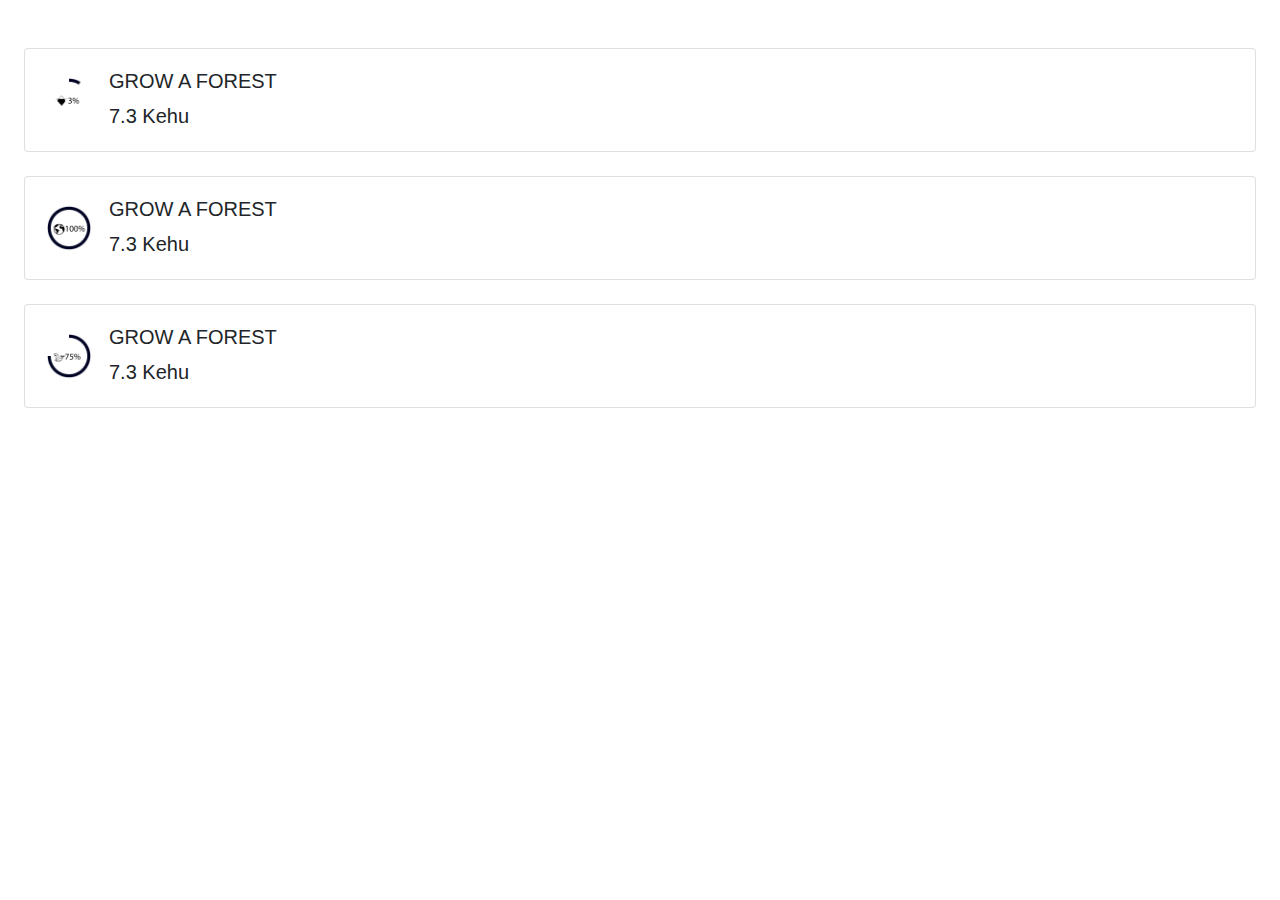
<file: demo/progress.html>
<!DOCTYPE html>
<html lang="en">
<head>
  <meta charset="UTF-8">
  <meta name="viewport" content="width=device-width, initial-scale=1.0">
  <meta http-equiv="X-UA-Compatible" content="ie=edge">
  <title>Document</title>
  <style>
    /*!
    * Bootstrap v4.1.3 (https://getbootstrap.com/)
    * Copyright 2011-2018 The Bootstrap Authors
    * Copyright 2011-2018 Twitter, Inc.
    * Licensed under MIT (https://github.com/twbs/bootstrap/blob/master/LICENSE)
    */:root{--blue:#007bff;--indigo:#6610f2;--purple:#6f42c1;--pink:#e83e8c;--red:#dc3545;--orange:#fd7e14;--yellow:#ffc107;--green:#28a745;--teal:#20c997;--cyan:#17a2b8;--white:#fff;--gray:#6c757d;--gray-dark:#343a40;--primary:#007bff;--secondary:#6c757d;--success:#28a745;--info:#17a2b8;--warning:#ffc107;--danger:#dc3545;--light:#f8f9fa;--dark:#343a40;--breakpoint-xs:0;--breakpoint-sm:576px;--breakpoint-md:768px;--breakpoint-lg:992px;--breakpoint-xl:1200px;--font-family-sans-serif:-apple-system,BlinkMacSystemFont,"Segoe UI",Roboto,"Helvetica Neue",Arial,sans-serif,"Apple Color Emoji","Segoe UI Emoji","Segoe UI Symbol","Noto Color Emoji";--font-family-monospace:SFMono-Regular,Menlo,Monaco,Consolas,"Liberation Mono","Courier New",monospace}*,::after,::before{box-sizing:border-box}html{font-family:sans-serif;line-height:1.15;-webkit-text-size-adjust:100%;-ms-text-size-adjust:100%;-ms-overflow-style:scrollbar;-webkit-tap-highlight-color:transparent}@-ms-viewport{width:device-width}article,aside,figcaption,figure,footer,header,hgroup,main,nav,section{display:block}body{margin:0;font-family:-apple-system,BlinkMacSystemFont,"Segoe UI",Roboto,"Helvetica Neue",Arial,sans-serif,"Apple Color Emoji","Segoe UI Emoji","Segoe UI Symbol","Noto Color Emoji";font-size:1rem;font-weight:400;line-height:1.5;color:#212529;text-align:left;background-color:#fff}[tabindex="-1"]:focus{outline:0!important}hr{box-sizing:content-box;height:0;overflow:visible}h1,h2,h3,h4,h5,h6{margin-top:0;margin-bottom:.5rem}p{margin-top:0;margin-bottom:1rem}abbr[data-original-title],abbr[title]{text-decoration:underline;-webkit-text-decoration:underline dotted;text-decoration:underline dotted;cursor:help;border-bottom:0}address{margin-bottom:1rem;font-style:normal;line-height:inherit}dl,ol,ul{margin-top:0;margin-bottom:1rem}ol ol,ol ul,ul ol,ul ul{margin-bottom:0}dt{font-weight:700}dd{margin-bottom:.5rem;margin-left:0}blockquote{margin:0 0 1rem}dfn{font-style:italic}b,strong{font-weight:bolder}small{font-size:80%}sub,sup{position:relative;font-size:75%;line-height:0;vertical-align:baseline}sub{bottom:-.25em}sup{top:-.5em}a{color:#007bff;text-decoration:none;background-color:transparent;-webkit-text-decoration-skip:objects}a:hover{color:#0056b3;text-decoration:underline}a:not([href]):not([tabindex]){color:inherit;text-decoration:none}a:not([href]):not([tabindex]):focus,a:not([href]):not([tabindex]):hover{color:inherit;text-decoration:none}a:not([href]):not([tabindex]):focus{outline:0}code,kbd,pre,samp{font-family:SFMono-Regular,Menlo,Monaco,Consolas,"Liberation Mono","Courier New",monospace;font-size:1em}pre{margin-top:0;margin-bottom:1rem;overflow:auto;-ms-overflow-style:scrollbar}figure{margin:0 0 1rem}img{vertical-align:middle;border-style:none}svg{overflow:hidden;vertical-align:middle}table{border-collapse:collapse}caption{padding-top:.75rem;padding-bottom:.75rem;color:#6c757d;text-align:left;caption-side:bottom}th{text-align:inherit}label{display:inline-block;margin-bottom:.5rem}button{border-radius:0}button:focus{outline:1px dotted;outline:5px auto -webkit-focus-ring-color}button,input,optgroup,select,textarea{margin:0;font-family:inherit;font-size:inherit;line-height:inherit}button,input{overflow:visible}button,select{text-transform:none}[type=reset],[type=submit],button,html [type=button]{-webkit-appearance:button}[type=button]::-moz-focus-inner,[type=reset]::-moz-focus-inner,[type=submit]::-moz-focus-inner,button::-moz-focus-inner{padding:0;border-style:none}input[type=checkbox],input[type=radio]{box-sizing:border-box;padding:0}input[type=date],input[type=datetime-local],input[type=month],input[type=time]{-webkit-appearance:listbox}textarea{overflow:auto;resize:vertical}fieldset{min-width:0;padding:0;margin:0;border:0}legend{display:block;width:100%;max-width:100%;padding:0;margin-bottom:.5rem;font-size:1.5rem;line-height:inherit;color:inherit;white-space:normal}progress{vertical-align:baseline}[type=number]::-webkit-inner-spin-button,[type=number]::-webkit-outer-spin-button{height:auto}[type=search]{outline-offset:-2px;-webkit-appearance:none}[type=search]::-webkit-search-cancel-button,[type=search]::-webkit-search-decoration{-webkit-appearance:none}::-webkit-file-upload-button{font:inherit;-webkit-appearance:button}output{display:inline-block}summary{display:list-item;cursor:pointer}template{display:none}[hidden]{display:none!important}.h1,.h2,.h3,.h4,.h5,.h6,h1,h2,h3,h4,h5,h6{margin-bottom:.5rem;font-family:inherit;font-weight:500;line-height:1.2;color:inherit}.h1,h1{font-size:2.5rem}.h2,h2{font-size:2rem}.h3,h3{font-size:1.75rem}.h4,h4{font-size:1.5rem}.h5,h5{font-size:1.25rem}.h6,h6{font-size:1rem}.lead{font-size:1.25rem;font-weight:300}.display-1{font-size:6rem;font-weight:300;line-height:1.2}.display-2{font-size:5.5rem;font-weight:300;line-height:1.2}.display-3{font-size:4.5rem;font-weight:300;line-height:1.2}.display-4{font-size:3.5rem;font-weight:300;line-height:1.2}hr{margin-top:1rem;margin-bottom:1rem;border:0;border-top:1px solid rgba(0,0,0,.1)}.small,small{font-size:80%;font-weight:400}.mark,mark{padding:.2em;background-color:#fcf8e3}.list-unstyled{padding-left:0;list-style:none}.list-inline{padding-left:0;list-style:none}.list-inline-item{display:inline-block}.list-inline-item:not(:last-child){margin-right:.5rem}.initialism{font-size:90%;text-transform:uppercase}.blockquote{margin-bottom:1rem;font-size:1.25rem}.blockquote-footer{display:block;font-size:80%;color:#6c757d}.blockquote-footer::before{content:"\2014 \00A0"}.img-fluid{max-width:100%;height:auto}.img-thumbnail{padding:.25rem;background-color:#fff;border:1px solid #dee2e6;border-radius:.25rem;max-width:100%;height:auto}.figure{display:inline-block}.figure-img{margin-bottom:.5rem;line-height:1}.figure-caption{font-size:90%;color:#6c757d}code{font-size:87.5%;color:#e83e8c;word-break:break-word}a>code{color:inherit}kbd{padding:.2rem .4rem;font-size:87.5%;color:#fff;background-color:#212529;border-radius:.2rem}kbd kbd{padding:0;font-size:100%;font-weight:700}pre{display:block;font-size:87.5%;color:#212529}pre code{font-size:inherit;color:inherit;word-break:normal}.pre-scrollable{max-height:340px;overflow-y:scroll}.container{width:100%;padding-right:15px;padding-left:15px;margin-right:auto;margin-left:auto}@media (min-width:576px){.container{max-width:540px}}@media (min-width:768px){.container{max-width:720px}}@media (min-width:992px){.container{max-width:960px}}@media (min-width:1200px){.container{max-width:1140px}}.container-fluid{width:100%;padding-right:15px;padding-left:15px;margin-right:auto;margin-left:auto}.row{display:-ms-flexbox;display:flex;-ms-flex-wrap:wrap;flex-wrap:wrap;margin-right:-15px;margin-left:-15px}.no-gutters{margin-right:0;margin-left:0}.no-gutters>.col,.no-gutters>[class*=col-]{padding-right:0;padding-left:0}.col,.col-1,.col-10,.col-11,.col-12,.col-2,.col-3,.col-4,.col-5,.col-6,.col-7,.col-8,.col-9,.col-auto,.col-lg,.col-lg-1,.col-lg-10,.col-lg-11,.col-lg-12,.col-lg-2,.col-lg-3,.col-lg-4,.col-lg-5,.col-lg-6,.col-lg-7,.col-lg-8,.col-lg-9,.col-lg-auto,.col-md,.col-md-1,.col-md-10,.col-md-11,.col-md-12,.col-md-2,.col-md-3,.col-md-4,.col-md-5,.col-md-6,.col-md-7,.col-md-8,.col-md-9,.col-md-auto,.col-sm,.col-sm-1,.col-sm-10,.col-sm-11,.col-sm-12,.col-sm-2,.col-sm-3,.col-sm-4,.col-sm-5,.col-sm-6,.col-sm-7,.col-sm-8,.col-sm-9,.col-sm-auto,.col-xl,.col-xl-1,.col-xl-10,.col-xl-11,.col-xl-12,.col-xl-2,.col-xl-3,.col-xl-4,.col-xl-5,.col-xl-6,.col-xl-7,.col-xl-8,.col-xl-9,.col-xl-auto{position:relative;width:100%;min-height:1px;padding-right:15px;padding-left:15px}.col{-ms-flex-preferred-size:0;flex-basis:0;-ms-flex-positive:1;flex-grow:1;max-width:100%}.col-auto{-ms-flex:0 0 auto;flex:0 0 auto;width:auto;max-width:none}.col-1{-ms-flex:0 0 8.333333%;flex:0 0 8.333333%;max-width:8.333333%}.col-2{-ms-flex:0 0 16.666667%;flex:0 0 16.666667%;max-width:16.666667%}.col-3{-ms-flex:0 0 25%;flex:0 0 25%;max-width:25%}.col-4{-ms-flex:0 0 33.333333%;flex:0 0 33.333333%;max-width:33.333333%}.col-5{-ms-flex:0 0 41.666667%;flex:0 0 41.666667%;max-width:41.666667%}.col-6{-ms-flex:0 0 50%;flex:0 0 50%;max-width:50%}.col-7{-ms-flex:0 0 58.333333%;flex:0 0 58.333333%;max-width:58.333333%}.col-8{-ms-flex:0 0 66.666667%;flex:0 0 66.666667%;max-width:66.666667%}.col-9{-ms-flex:0 0 75%;flex:0 0 75%;max-width:75%}.col-10{-ms-flex:0 0 83.333333%;flex:0 0 83.333333%;max-width:83.333333%}.col-11{-ms-flex:0 0 91.666667%;flex:0 0 91.666667%;max-width:91.666667%}.col-12{-ms-flex:0 0 100%;flex:0 0 100%;max-width:100%}.order-first{-ms-flex-order:-1;order:-1}.order-last{-ms-flex-order:13;order:13}.order-0{-ms-flex-order:0;order:0}.order-1{-ms-flex-order:1;order:1}.order-2{-ms-flex-order:2;order:2}.order-3{-ms-flex-order:3;order:3}.order-4{-ms-flex-order:4;order:4}.order-5{-ms-flex-order:5;order:5}.order-6{-ms-flex-order:6;order:6}.order-7{-ms-flex-order:7;order:7}.order-8{-ms-flex-order:8;order:8}.order-9{-ms-flex-order:9;order:9}.order-10{-ms-flex-order:10;order:10}.order-11{-ms-flex-order:11;order:11}.order-12{-ms-flex-order:12;order:12}.offset-1{margin-left:8.333333%}.offset-2{margin-left:16.666667%}.offset-3{margin-left:25%}.offset-4{margin-left:33.333333%}.offset-5{margin-left:41.666667%}.offset-6{margin-left:50%}.offset-7{margin-left:58.333333%}.offset-8{margin-left:66.666667%}.offset-9{margin-left:75%}.offset-10{margin-left:83.333333%}.offset-11{margin-left:91.666667%}@media (min-width:576px){.col-sm{-ms-flex-preferred-size:0;flex-basis:0;-ms-flex-positive:1;flex-grow:1;max-width:100%}.col-sm-auto{-ms-flex:0 0 auto;flex:0 0 auto;width:auto;max-width:none}.col-sm-1{-ms-flex:0 0 8.333333%;flex:0 0 8.333333%;max-width:8.333333%}.col-sm-2{-ms-flex:0 0 16.666667%;flex:0 0 16.666667%;max-width:16.666667%}.col-sm-3{-ms-flex:0 0 25%;flex:0 0 25%;max-width:25%}.col-sm-4{-ms-flex:0 0 33.333333%;flex:0 0 33.333333%;max-width:33.333333%}.col-sm-5{-ms-flex:0 0 41.666667%;flex:0 0 41.666667%;max-width:41.666667%}.col-sm-6{-ms-flex:0 0 50%;flex:0 0 50%;max-width:50%}.col-sm-7{-ms-flex:0 0 58.333333%;flex:0 0 58.333333%;max-width:58.333333%}.col-sm-8{-ms-flex:0 0 66.666667%;flex:0 0 66.666667%;max-width:66.666667%}.col-sm-9{-ms-flex:0 0 75%;flex:0 0 75%;max-width:75%}.col-sm-10{-ms-flex:0 0 83.333333%;flex:0 0 83.333333%;max-width:83.333333%}.col-sm-11{-ms-flex:0 0 91.666667%;flex:0 0 91.666667%;max-width:91.666667%}.col-sm-12{-ms-flex:0 0 100%;flex:0 0 100%;max-width:100%}.order-sm-first{-ms-flex-order:-1;order:-1}.order-sm-last{-ms-flex-order:13;order:13}.order-sm-0{-ms-flex-order:0;order:0}.order-sm-1{-ms-flex-order:1;order:1}.order-sm-2{-ms-flex-order:2;order:2}.order-sm-3{-ms-flex-order:3;order:3}.order-sm-4{-ms-flex-order:4;order:4}.order-sm-5{-ms-flex-order:5;order:5}.order-sm-6{-ms-flex-order:6;order:6}.order-sm-7{-ms-flex-order:7;order:7}.order-sm-8{-ms-flex-order:8;order:8}.order-sm-9{-ms-flex-order:9;order:9}.order-sm-10{-ms-flex-order:10;order:10}.order-sm-11{-ms-flex-order:11;order:11}.order-sm-12{-ms-flex-order:12;order:12}.offset-sm-0{margin-left:0}.offset-sm-1{margin-left:8.333333%}.offset-sm-2{margin-left:16.666667%}.offset-sm-3{margin-left:25%}.offset-sm-4{margin-left:33.333333%}.offset-sm-5{margin-left:41.666667%}.offset-sm-6{margin-left:50%}.offset-sm-7{margin-left:58.333333%}.offset-sm-8{margin-left:66.666667%}.offset-sm-9{margin-left:75%}.offset-sm-10{margin-left:83.333333%}.offset-sm-11{margin-left:91.666667%}}@media (min-width:768px){.col-md{-ms-flex-preferred-size:0;flex-basis:0;-ms-flex-positive:1;flex-grow:1;max-width:100%}.col-md-auto{-ms-flex:0 0 auto;flex:0 0 auto;width:auto;max-width:none}.col-md-1{-ms-flex:0 0 8.333333%;flex:0 0 8.333333%;max-width:8.333333%}.col-md-2{-ms-flex:0 0 16.666667%;flex:0 0 16.666667%;max-width:16.666667%}.col-md-3{-ms-flex:0 0 25%;flex:0 0 25%;max-width:25%}.col-md-4{-ms-flex:0 0 33.333333%;flex:0 0 33.333333%;max-width:33.333333%}.col-md-5{-ms-flex:0 0 41.666667%;flex:0 0 41.666667%;max-width:41.666667%}.col-md-6{-ms-flex:0 0 50%;flex:0 0 50%;max-width:50%}.col-md-7{-ms-flex:0 0 58.333333%;flex:0 0 58.333333%;max-width:58.333333%}.col-md-8{-ms-flex:0 0 66.666667%;flex:0 0 66.666667%;max-width:66.666667%}.col-md-9{-ms-flex:0 0 75%;flex:0 0 75%;max-width:75%}.col-md-10{-ms-flex:0 0 83.333333%;flex:0 0 83.333333%;max-width:83.333333%}.col-md-11{-ms-flex:0 0 91.666667%;flex:0 0 91.666667%;max-width:91.666667%}.col-md-12{-ms-flex:0 0 100%;flex:0 0 100%;max-width:100%}.order-md-first{-ms-flex-order:-1;order:-1}.order-md-last{-ms-flex-order:13;order:13}.order-md-0{-ms-flex-order:0;order:0}.order-md-1{-ms-flex-order:1;order:1}.order-md-2{-ms-flex-order:2;order:2}.order-md-3{-ms-flex-order:3;order:3}.order-md-4{-ms-flex-order:4;order:4}.order-md-5{-ms-flex-order:5;order:5}.order-md-6{-ms-flex-order:6;order:6}.order-md-7{-ms-flex-order:7;order:7}.order-md-8{-ms-flex-order:8;order:8}.order-md-9{-ms-flex-order:9;order:9}.order-md-10{-ms-flex-order:10;order:10}.order-md-11{-ms-flex-order:11;order:11}.order-md-12{-ms-flex-order:12;order:12}.offset-md-0{margin-left:0}.offset-md-1{margin-left:8.333333%}.offset-md-2{margin-left:16.666667%}.offset-md-3{margin-left:25%}.offset-md-4{margin-left:33.333333%}.offset-md-5{margin-left:41.666667%}.offset-md-6{margin-left:50%}.offset-md-7{margin-left:58.333333%}.offset-md-8{margin-left:66.666667%}.offset-md-9{margin-left:75%}.offset-md-10{margin-left:83.333333%}.offset-md-11{margin-left:91.666667%}}@media (min-width:992px){.col-lg{-ms-flex-preferred-size:0;flex-basis:0;-ms-flex-positive:1;flex-grow:1;max-width:100%}.col-lg-auto{-ms-flex:0 0 auto;flex:0 0 auto;width:auto;max-width:none}.col-lg-1{-ms-flex:0 0 8.333333%;flex:0 0 8.333333%;max-width:8.333333%}.col-lg-2{-ms-flex:0 0 16.666667%;flex:0 0 16.666667%;max-width:16.666667%}.col-lg-3{-ms-flex:0 0 25%;flex:0 0 25%;max-width:25%}.col-lg-4{-ms-flex:0 0 33.333333%;flex:0 0 33.333333%;max-width:33.333333%}.col-lg-5{-ms-flex:0 0 41.666667%;flex:0 0 41.666667%;max-width:41.666667%}.col-lg-6{-ms-flex:0 0 50%;flex:0 0 50%;max-width:50%}.col-lg-7{-ms-flex:0 0 58.333333%;flex:0 0 58.333333%;max-width:58.333333%}.col-lg-8{-ms-flex:0 0 66.666667%;flex:0 0 66.666667%;max-width:66.666667%}.col-lg-9{-ms-flex:0 0 75%;flex:0 0 75%;max-width:75%}.col-lg-10{-ms-flex:0 0 83.333333%;flex:0 0 83.333333%;max-width:83.333333%}.col-lg-11{-ms-flex:0 0 91.666667%;flex:0 0 91.666667%;max-width:91.666667%}.col-lg-12{-ms-flex:0 0 100%;flex:0 0 100%;max-width:100%}.order-lg-first{-ms-flex-order:-1;order:-1}.order-lg-last{-ms-flex-order:13;order:13}.order-lg-0{-ms-flex-order:0;order:0}.order-lg-1{-ms-flex-order:1;order:1}.order-lg-2{-ms-flex-order:2;order:2}.order-lg-3{-ms-flex-order:3;order:3}.order-lg-4{-ms-flex-order:4;order:4}.order-lg-5{-ms-flex-order:5;order:5}.order-lg-6{-ms-flex-order:6;order:6}.order-lg-7{-ms-flex-order:7;order:7}.order-lg-8{-ms-flex-order:8;order:8}.order-lg-9{-ms-flex-order:9;order:9}.order-lg-10{-ms-flex-order:10;order:10}.order-lg-11{-ms-flex-order:11;order:11}.order-lg-12{-ms-flex-order:12;order:12}.offset-lg-0{margin-left:0}.offset-lg-1{margin-left:8.333333%}.offset-lg-2{margin-left:16.666667%}.offset-lg-3{margin-left:25%}.offset-lg-4{margin-left:33.333333%}.offset-lg-5{margin-left:41.666667%}.offset-lg-6{margin-left:50%}.offset-lg-7{margin-left:58.333333%}.offset-lg-8{margin-left:66.666667%}.offset-lg-9{margin-left:75%}.offset-lg-10{margin-left:83.333333%}.offset-lg-11{margin-left:91.666667%}}@media (min-width:1200px){.col-xl{-ms-flex-preferred-size:0;flex-basis:0;-ms-flex-positive:1;flex-grow:1;max-width:100%}.col-xl-auto{-ms-flex:0 0 auto;flex:0 0 auto;width:auto;max-width:none}.col-xl-1{-ms-flex:0 0 8.333333%;flex:0 0 8.333333%;max-width:8.333333%}.col-xl-2{-ms-flex:0 0 16.666667%;flex:0 0 16.666667%;max-width:16.666667%}.col-xl-3{-ms-flex:0 0 25%;flex:0 0 25%;max-width:25%}.col-xl-4{-ms-flex:0 0 33.333333%;flex:0 0 33.333333%;max-width:33.333333%}.col-xl-5{-ms-flex:0 0 41.666667%;flex:0 0 41.666667%;max-width:41.666667%}.col-xl-6{-ms-flex:0 0 50%;flex:0 0 50%;max-width:50%}.col-xl-7{-ms-flex:0 0 58.333333%;flex:0 0 58.333333%;max-width:58.333333%}.col-xl-8{-ms-flex:0 0 66.666667%;flex:0 0 66.666667%;max-width:66.666667%}.col-xl-9{-ms-flex:0 0 75%;flex:0 0 75%;max-width:75%}.col-xl-10{-ms-flex:0 0 83.333333%;flex:0 0 83.333333%;max-width:83.333333%}.col-xl-11{-ms-flex:0 0 91.666667%;flex:0 0 91.666667%;max-width:91.666667%}.col-xl-12{-ms-flex:0 0 100%;flex:0 0 100%;max-width:100%}.order-xl-first{-ms-flex-order:-1;order:-1}.order-xl-last{-ms-flex-order:13;order:13}.order-xl-0{-ms-flex-order:0;order:0}.order-xl-1{-ms-flex-order:1;order:1}.order-xl-2{-ms-flex-order:2;order:2}.order-xl-3{-ms-flex-order:3;order:3}.order-xl-4{-ms-flex-order:4;order:4}.order-xl-5{-ms-flex-order:5;order:5}.order-xl-6{-ms-flex-order:6;order:6}.order-xl-7{-ms-flex-order:7;order:7}.order-xl-8{-ms-flex-order:8;order:8}.order-xl-9{-ms-flex-order:9;order:9}.order-xl-10{-ms-flex-order:10;order:10}.order-xl-11{-ms-flex-order:11;order:11}.order-xl-12{-ms-flex-order:12;order:12}.offset-xl-0{margin-left:0}.offset-xl-1{margin-left:8.333333%}.offset-xl-2{margin-left:16.666667%}.offset-xl-3{margin-left:25%}.offset-xl-4{margin-left:33.333333%}.offset-xl-5{margin-left:41.666667%}.offset-xl-6{margin-left:50%}.offset-xl-7{margin-left:58.333333%}.offset-xl-8{margin-left:66.666667%}.offset-xl-9{margin-left:75%}.offset-xl-10{margin-left:83.333333%}.offset-xl-11{margin-left:91.666667%}}.table{width:100%;margin-bottom:1rem;background-color:transparent}.table td,.table th{padding:.75rem;vertical-align:top;border-top:1px solid #dee2e6}.table thead th{vertical-align:bottom;border-bottom:2px solid #dee2e6}.table tbody+tbody{border-top:2px solid #dee2e6}.table .table{background-color:#fff}.table-sm td,.table-sm th{padding:.3rem}.table-bordered{border:1px solid #dee2e6}.table-bordered td,.table-bordered th{border:1px solid #dee2e6}.table-bordered thead td,.table-bordered thead th{border-bottom-width:2px}.table-borderless tbody+tbody,.table-borderless td,.table-borderless th,.table-borderless thead th{border:0}.table-striped tbody tr:nth-of-type(odd){background-color:rgba(0,0,0,.05)}.table-hover tbody tr:hover{background-color:rgba(0,0,0,.075)}.table-primary,.table-primary>td,.table-primary>th{background-color:#b8daff}.table-hover .table-primary:hover{background-color:#9fcdff}.table-hover .table-primary:hover>td,.table-hover .table-primary:hover>th{background-color:#9fcdff}.table-secondary,.table-secondary>td,.table-secondary>th{background-color:#d6d8db}.table-hover .table-secondary:hover{background-color:#c8cbcf}.table-hover .table-secondary:hover>td,.table-hover .table-secondary:hover>th{background-color:#c8cbcf}.table-success,.table-success>td,.table-success>th{background-color:#c3e6cb}.table-hover .table-success:hover{background-color:#b1dfbb}.table-hover .table-success:hover>td,.table-hover .table-success:hover>th{background-color:#b1dfbb}.table-info,.table-info>td,.table-info>th{background-color:#bee5eb}.table-hover .table-info:hover{background-color:#abdde5}.table-hover .table-info:hover>td,.table-hover .table-info:hover>th{background-color:#abdde5}.table-warning,.table-warning>td,.table-warning>th{background-color:#ffeeba}.table-hover .table-warning:hover{background-color:#ffe8a1}.table-hover .table-warning:hover>td,.table-hover .table-warning:hover>th{background-color:#ffe8a1}.table-danger,.table-danger>td,.table-danger>th{background-color:#f5c6cb}.table-hover .table-danger:hover{background-color:#f1b0b7}.table-hover .table-danger:hover>td,.table-hover .table-danger:hover>th{background-color:#f1b0b7}.table-light,.table-light>td,.table-light>th{background-color:#fdfdfe}.table-hover .table-light:hover{background-color:#ececf6}.table-hover .table-light:hover>td,.table-hover .table-light:hover>th{background-color:#ececf6}.table-dark,.table-dark>td,.table-dark>th{background-color:#c6c8ca}.table-hover .table-dark:hover{background-color:#b9bbbe}.table-hover .table-dark:hover>td,.table-hover .table-dark:hover>th{background-color:#b9bbbe}.table-active,.table-active>td,.table-active>th{background-color:rgba(0,0,0,.075)}.table-hover .table-active:hover{background-color:rgba(0,0,0,.075)}.table-hover .table-active:hover>td,.table-hover .table-active:hover>th{background-color:rgba(0,0,0,.075)}.table .thead-dark th{color:#fff;background-color:#212529;border-color:#32383e}.table .thead-light th{color:#495057;background-color:#e9ecef;border-color:#dee2e6}.table-dark{color:#fff;background-color:#212529}.table-dark td,.table-dark th,.table-dark thead th{border-color:#32383e}.table-dark.table-bordered{border:0}.table-dark.table-striped tbody tr:nth-of-type(odd){background-color:rgba(255,255,255,.05)}.table-dark.table-hover tbody tr:hover{background-color:rgba(255,255,255,.075)}@media (max-width:575.98px){.table-responsive-sm{display:block;width:100%;overflow-x:auto;-webkit-overflow-scrolling:touch;-ms-overflow-style:-ms-autohiding-scrollbar}.table-responsive-sm>.table-bordered{border:0}}@media (max-width:767.98px){.table-responsive-md{display:block;width:100%;overflow-x:auto;-webkit-overflow-scrolling:touch;-ms-overflow-style:-ms-autohiding-scrollbar}.table-responsive-md>.table-bordered{border:0}}@media (max-width:991.98px){.table-responsive-lg{display:block;width:100%;overflow-x:auto;-webkit-overflow-scrolling:touch;-ms-overflow-style:-ms-autohiding-scrollbar}.table-responsive-lg>.table-bordered{border:0}}@media (max-width:1199.98px){.table-responsive-xl{display:block;width:100%;overflow-x:auto;-webkit-overflow-scrolling:touch;-ms-overflow-style:-ms-autohiding-scrollbar}.table-responsive-xl>.table-bordered{border:0}}.table-responsive{display:block;width:100%;overflow-x:auto;-webkit-overflow-scrolling:touch;-ms-overflow-style:-ms-autohiding-scrollbar}.table-responsive>.table-bordered{border:0}.form-control{display:block;width:100%;height:calc(2.25rem + 2px);padding:.375rem .75rem;font-size:1rem;line-height:1.5;color:#495057;background-color:#fff;background-clip:padding-box;border:1px solid #ced4da;border-radius:.25rem;transition:border-color .15s ease-in-out,box-shadow .15s ease-in-out}@media screen and (prefers-reduced-motion:reduce){.form-control{transition:none}}.form-control::-ms-expand{background-color:transparent;border:0}.form-control:focus{color:#495057;background-color:#fff;border-color:#80bdff;outline:0;box-shadow:0 0 0 .2rem rgba(0,123,255,.25)}.form-control::-webkit-input-placeholder{color:#6c757d;opacity:1}.form-control::-moz-placeholder{color:#6c757d;opacity:1}.form-control:-ms-input-placeholder{color:#6c757d;opacity:1}.form-control::-ms-input-placeholder{color:#6c757d;opacity:1}.form-control::placeholder{color:#6c757d;opacity:1}.form-control:disabled,.form-control[readonly]{background-color:#e9ecef;opacity:1}select.form-control:focus::-ms-value{color:#495057;background-color:#fff}.form-control-file,.form-control-range{display:block;width:100%}.col-form-label{padding-top:calc(.375rem + 1px);padding-bottom:calc(.375rem + 1px);margin-bottom:0;font-size:inherit;line-height:1.5}.col-form-label-lg{padding-top:calc(.5rem + 1px);padding-bottom:calc(.5rem + 1px);font-size:1.25rem;line-height:1.5}.col-form-label-sm{padding-top:calc(.25rem + 1px);padding-bottom:calc(.25rem + 1px);font-size:.875rem;line-height:1.5}.form-control-plaintext{display:block;width:100%;padding-top:.375rem;padding-bottom:.375rem;margin-bottom:0;line-height:1.5;color:#212529;background-color:transparent;border:solid transparent;border-width:1px 0}.form-control-plaintext.form-control-lg,.form-control-plaintext.form-control-sm{padding-right:0;padding-left:0}.form-control-sm{height:calc(1.8125rem + 2px);padding:.25rem .5rem;font-size:.875rem;line-height:1.5;border-radius:.2rem}.form-control-lg{height:calc(2.875rem + 2px);padding:.5rem 1rem;font-size:1.25rem;line-height:1.5;border-radius:.3rem}select.form-control[multiple],select.form-control[size]{height:auto}textarea.form-control{height:auto}.form-group{margin-bottom:1rem}.form-text{display:block;margin-top:.25rem}.form-row{display:-ms-flexbox;display:flex;-ms-flex-wrap:wrap;flex-wrap:wrap;margin-right:-5px;margin-left:-5px}.form-row>.col,.form-row>[class*=col-]{padding-right:5px;padding-left:5px}.form-check{position:relative;display:block;padding-left:1.25rem}.form-check-input{position:absolute;margin-top:.3rem;margin-left:-1.25rem}.form-check-input:disabled~.form-check-label{color:#6c757d}.form-check-label{margin-bottom:0}.form-check-inline{display:-ms-inline-flexbox;display:inline-flex;-ms-flex-align:center;align-items:center;padding-left:0;margin-right:.75rem}.form-check-inline .form-check-input{position:static;margin-top:0;margin-right:.3125rem;margin-left:0}.valid-feedback{display:none;width:100%;margin-top:.25rem;font-size:80%;color:#28a745}.valid-tooltip{position:absolute;top:100%;z-index:5;display:none;max-width:100%;padding:.25rem .5rem;margin-top:.1rem;font-size:.875rem;line-height:1.5;color:#fff;background-color:rgba(40,167,69,.9);border-radius:.25rem}.custom-select.is-valid,.form-control.is-valid,.was-validated .custom-select:valid,.was-validated .form-control:valid{border-color:#28a745}.custom-select.is-valid:focus,.form-control.is-valid:focus,.was-validated .custom-select:valid:focus,.was-validated .form-control:valid:focus{border-color:#28a745;box-shadow:0 0 0 .2rem rgba(40,167,69,.25)}.custom-select.is-valid~.valid-feedback,.custom-select.is-valid~.valid-tooltip,.form-control.is-valid~.valid-feedback,.form-control.is-valid~.valid-tooltip,.was-validated .custom-select:valid~.valid-feedback,.was-validated .custom-select:valid~.valid-tooltip,.was-validated .form-control:valid~.valid-feedback,.was-validated .form-control:valid~.valid-tooltip{display:block}.form-control-file.is-valid~.valid-feedback,.form-control-file.is-valid~.valid-tooltip,.was-validated .form-control-file:valid~.valid-feedback,.was-validated .form-control-file:valid~.valid-tooltip{display:block}.form-check-input.is-valid~.form-check-label,.was-validated .form-check-input:valid~.form-check-label{color:#28a745}.form-check-input.is-valid~.valid-feedback,.form-check-input.is-valid~.valid-tooltip,.was-validated .form-check-input:valid~.valid-feedback,.was-validated .form-check-input:valid~.valid-tooltip{display:block}.custom-control-input.is-valid~.custom-control-label,.was-validated .custom-control-input:valid~.custom-control-label{color:#28a745}.custom-control-input.is-valid~.custom-control-label::before,.was-validated .custom-control-input:valid~.custom-control-label::before{background-color:#71dd8a}.custom-control-input.is-valid~.valid-feedback,.custom-control-input.is-valid~.valid-tooltip,.was-validated .custom-control-input:valid~.valid-feedback,.was-validated .custom-control-input:valid~.valid-tooltip{display:block}.custom-control-input.is-valid:checked~.custom-control-label::before,.was-validated .custom-control-input:valid:checked~.custom-control-label::before{background-color:#34ce57}.custom-control-input.is-valid:focus~.custom-control-label::before,.was-validated .custom-control-input:valid:focus~.custom-control-label::before{box-shadow:0 0 0 1px #fff,0 0 0 .2rem rgba(40,167,69,.25)}.custom-file-input.is-valid~.custom-file-label,.was-validated .custom-file-input:valid~.custom-file-label{border-color:#28a745}.custom-file-input.is-valid~.custom-file-label::after,.was-validated .custom-file-input:valid~.custom-file-label::after{border-color:inherit}.custom-file-input.is-valid~.valid-feedback,.custom-file-input.is-valid~.valid-tooltip,.was-validated .custom-file-input:valid~.valid-feedback,.was-validated .custom-file-input:valid~.valid-tooltip{display:block}.custom-file-input.is-valid:focus~.custom-file-label,.was-validated .custom-file-input:valid:focus~.custom-file-label{box-shadow:0 0 0 .2rem rgba(40,167,69,.25)}.invalid-feedback{display:none;width:100%;margin-top:.25rem;font-size:80%;color:#dc3545}.invalid-tooltip{position:absolute;top:100%;z-index:5;display:none;max-width:100%;padding:.25rem .5rem;margin-top:.1rem;font-size:.875rem;line-height:1.5;color:#fff;background-color:rgba(220,53,69,.9);border-radius:.25rem}.custom-select.is-invalid,.form-control.is-invalid,.was-validated .custom-select:invalid,.was-validated .form-control:invalid{border-color:#dc3545}.custom-select.is-invalid:focus,.form-control.is-invalid:focus,.was-validated .custom-select:invalid:focus,.was-validated .form-control:invalid:focus{border-color:#dc3545;box-shadow:0 0 0 .2rem rgba(220,53,69,.25)}.custom-select.is-invalid~.invalid-feedback,.custom-select.is-invalid~.invalid-tooltip,.form-control.is-invalid~.invalid-feedback,.form-control.is-invalid~.invalid-tooltip,.was-validated .custom-select:invalid~.invalid-feedback,.was-validated .custom-select:invalid~.invalid-tooltip,.was-validated .form-control:invalid~.invalid-feedback,.was-validated .form-control:invalid~.invalid-tooltip{display:block}.form-control-file.is-invalid~.invalid-feedback,.form-control-file.is-invalid~.invalid-tooltip,.was-validated .form-control-file:invalid~.invalid-feedback,.was-validated .form-control-file:invalid~.invalid-tooltip{display:block}.form-check-input.is-invalid~.form-check-label,.was-validated .form-check-input:invalid~.form-check-label{color:#dc3545}.form-check-input.is-invalid~.invalid-feedback,.form-check-input.is-invalid~.invalid-tooltip,.was-validated .form-check-input:invalid~.invalid-feedback,.was-validated .form-check-input:invalid~.invalid-tooltip{display:block}.custom-control-input.is-invalid~.custom-control-label,.was-validated .custom-control-input:invalid~.custom-control-label{color:#dc3545}.custom-control-input.is-invalid~.custom-control-label::before,.was-validated .custom-control-input:invalid~.custom-control-label::before{background-color:#efa2a9}.custom-control-input.is-invalid~.invalid-feedback,.custom-control-input.is-invalid~.invalid-tooltip,.was-validated .custom-control-input:invalid~.invalid-feedback,.was-validated .custom-control-input:invalid~.invalid-tooltip{display:block}.custom-control-input.is-invalid:checked~.custom-control-label::before,.was-validated .custom-control-input:invalid:checked~.custom-control-label::before{background-color:#e4606d}.custom-control-input.is-invalid:focus~.custom-control-label::before,.was-validated .custom-control-input:invalid:focus~.custom-control-label::before{box-shadow:0 0 0 1px #fff,0 0 0 .2rem rgba(220,53,69,.25)}.custom-file-input.is-invalid~.custom-file-label,.was-validated .custom-file-input:invalid~.custom-file-label{border-color:#dc3545}.custom-file-input.is-invalid~.custom-file-label::after,.was-validated .custom-file-input:invalid~.custom-file-label::after{border-color:inherit}.custom-file-input.is-invalid~.invalid-feedback,.custom-file-input.is-invalid~.invalid-tooltip,.was-validated .custom-file-input:invalid~.invalid-feedback,.was-validated .custom-file-input:invalid~.invalid-tooltip{display:block}.custom-file-input.is-invalid:focus~.custom-file-label,.was-validated .custom-file-input:invalid:focus~.custom-file-label{box-shadow:0 0 0 .2rem rgba(220,53,69,.25)}.form-inline{display:-ms-flexbox;display:flex;-ms-flex-flow:row wrap;flex-flow:row wrap;-ms-flex-align:center;align-items:center}.form-inline .form-check{width:100%}@media (min-width:576px){.form-inline label{display:-ms-flexbox;display:flex;-ms-flex-align:center;align-items:center;-ms-flex-pack:center;justify-content:center;margin-bottom:0}.form-inline .form-group{display:-ms-flexbox;display:flex;-ms-flex:0 0 auto;flex:0 0 auto;-ms-flex-flow:row wrap;flex-flow:row wrap;-ms-flex-align:center;align-items:center;margin-bottom:0}.form-inline .form-control{display:inline-block;width:auto;vertical-align:middle}.form-inline .form-control-plaintext{display:inline-block}.form-inline .custom-select,.form-inline .input-group{width:auto}.form-inline .form-check{display:-ms-flexbox;display:flex;-ms-flex-align:center;align-items:center;-ms-flex-pack:center;justify-content:center;width:auto;padding-left:0}.form-inline .form-check-input{position:relative;margin-top:0;margin-right:.25rem;margin-left:0}.form-inline .custom-control{-ms-flex-align:center;align-items:center;-ms-flex-pack:center;justify-content:center}.form-inline .custom-control-label{margin-bottom:0}}.btn{display:inline-block;font-weight:400;text-align:center;white-space:nowrap;vertical-align:middle;-webkit-user-select:none;-moz-user-select:none;-ms-user-select:none;user-select:none;border:1px solid transparent;padding:.375rem .75rem;font-size:1rem;line-height:1.5;border-radius:.25rem;transition:color .15s ease-in-out,background-color .15s ease-in-out,border-color .15s ease-in-out,box-shadow .15s ease-in-out}@media screen and (prefers-reduced-motion:reduce){.btn{transition:none}}.btn:focus,.btn:hover{text-decoration:none}.btn.focus,.btn:focus{outline:0;box-shadow:0 0 0 .2rem rgba(0,123,255,.25)}.btn.disabled,.btn:disabled{opacity:.65}.btn:not(:disabled):not(.disabled){cursor:pointer}a.btn.disabled,fieldset:disabled a.btn{pointer-events:none}.btn-primary{color:#fff;background-color:#007bff;border-color:#007bff}.btn-primary:hover{color:#fff;background-color:#0069d9;border-color:#0062cc}.btn-primary.focus,.btn-primary:focus{box-shadow:0 0 0 .2rem rgba(0,123,255,.5)}.btn-primary.disabled,.btn-primary:disabled{color:#fff;background-color:#007bff;border-color:#007bff}.btn-primary:not(:disabled):not(.disabled).active,.btn-primary:not(:disabled):not(.disabled):active,.show>.btn-primary.dropdown-toggle{color:#fff;background-color:#0062cc;border-color:#005cbf}.btn-primary:not(:disabled):not(.disabled).active:focus,.btn-primary:not(:disabled):not(.disabled):active:focus,.show>.btn-primary.dropdown-toggle:focus{box-shadow:0 0 0 .2rem rgba(0,123,255,.5)}.btn-secondary{color:#fff;background-color:#6c757d;border-color:#6c757d}.btn-secondary:hover{color:#fff;background-color:#5a6268;border-color:#545b62}.btn-secondary.focus,.btn-secondary:focus{box-shadow:0 0 0 .2rem rgba(108,117,125,.5)}.btn-secondary.disabled,.btn-secondary:disabled{color:#fff;background-color:#6c757d;border-color:#6c757d}.btn-secondary:not(:disabled):not(.disabled).active,.btn-secondary:not(:disabled):not(.disabled):active,.show>.btn-secondary.dropdown-toggle{color:#fff;background-color:#545b62;border-color:#4e555b}.btn-secondary:not(:disabled):not(.disabled).active:focus,.btn-secondary:not(:disabled):not(.disabled):active:focus,.show>.btn-secondary.dropdown-toggle:focus{box-shadow:0 0 0 .2rem rgba(108,117,125,.5)}.btn-success{color:#fff;background-color:#28a745;border-color:#28a745}.btn-success:hover{color:#fff;background-color:#218838;border-color:#1e7e34}.btn-success.focus,.btn-success:focus{box-shadow:0 0 0 .2rem rgba(40,167,69,.5)}.btn-success.disabled,.btn-success:disabled{color:#fff;background-color:#28a745;border-color:#28a745}.btn-success:not(:disabled):not(.disabled).active,.btn-success:not(:disabled):not(.disabled):active,.show>.btn-success.dropdown-toggle{color:#fff;background-color:#1e7e34;border-color:#1c7430}.btn-success:not(:disabled):not(.disabled).active:focus,.btn-success:not(:disabled):not(.disabled):active:focus,.show>.btn-success.dropdown-toggle:focus{box-shadow:0 0 0 .2rem rgba(40,167,69,.5)}.btn-info{color:#fff;background-color:#17a2b8;border-color:#17a2b8}.btn-info:hover{color:#fff;background-color:#138496;border-color:#117a8b}.btn-info.focus,.btn-info:focus{box-shadow:0 0 0 .2rem rgba(23,162,184,.5)}.btn-info.disabled,.btn-info:disabled{color:#fff;background-color:#17a2b8;border-color:#17a2b8}.btn-info:not(:disabled):not(.disabled).active,.btn-info:not(:disabled):not(.disabled):active,.show>.btn-info.dropdown-toggle{color:#fff;background-color:#117a8b;border-color:#10707f}.btn-info:not(:disabled):not(.disabled).active:focus,.btn-info:not(:disabled):not(.disabled):active:focus,.show>.btn-info.dropdown-toggle:focus{box-shadow:0 0 0 .2rem rgba(23,162,184,.5)}.btn-warning{color:#212529;background-color:#ffc107;border-color:#ffc107}.btn-warning:hover{color:#212529;background-color:#e0a800;border-color:#d39e00}.btn-warning.focus,.btn-warning:focus{box-shadow:0 0 0 .2rem rgba(255,193,7,.5)}.btn-warning.disabled,.btn-warning:disabled{color:#212529;background-color:#ffc107;border-color:#ffc107}.btn-warning:not(:disabled):not(.disabled).active,.btn-warning:not(:disabled):not(.disabled):active,.show>.btn-warning.dropdown-toggle{color:#212529;background-color:#d39e00;border-color:#c69500}.btn-warning:not(:disabled):not(.disabled).active:focus,.btn-warning:not(:disabled):not(.disabled):active:focus,.show>.btn-warning.dropdown-toggle:focus{box-shadow:0 0 0 .2rem rgba(255,193,7,.5)}.btn-danger{color:#fff;background-color:#dc3545;border-color:#dc3545}.btn-danger:hover{color:#fff;background-color:#c82333;border-color:#bd2130}.btn-danger.focus,.btn-danger:focus{box-shadow:0 0 0 .2rem rgba(220,53,69,.5)}.btn-danger.disabled,.btn-danger:disabled{color:#fff;background-color:#dc3545;border-color:#dc3545}.btn-danger:not(:disabled):not(.disabled).active,.btn-danger:not(:disabled):not(.disabled):active,.show>.btn-danger.dropdown-toggle{color:#fff;background-color:#bd2130;border-color:#b21f2d}.btn-danger:not(:disabled):not(.disabled).active:focus,.btn-danger:not(:disabled):not(.disabled):active:focus,.show>.btn-danger.dropdown-toggle:focus{box-shadow:0 0 0 .2rem rgba(220,53,69,.5)}.btn-light{color:#212529;background-color:#f8f9fa;border-color:#f8f9fa}.btn-light:hover{color:#212529;background-color:#e2e6ea;border-color:#dae0e5}.btn-light.focus,.btn-light:focus{box-shadow:0 0 0 .2rem rgba(248,249,250,.5)}.btn-light.disabled,.btn-light:disabled{color:#212529;background-color:#f8f9fa;border-color:#f8f9fa}.btn-light:not(:disabled):not(.disabled).active,.btn-light:not(:disabled):not(.disabled):active,.show>.btn-light.dropdown-toggle{color:#212529;background-color:#dae0e5;border-color:#d3d9df}.btn-light:not(:disabled):not(.disabled).active:focus,.btn-light:not(:disabled):not(.disabled):active:focus,.show>.btn-light.dropdown-toggle:focus{box-shadow:0 0 0 .2rem rgba(248,249,250,.5)}.btn-dark{color:#fff;background-color:#343a40;border-color:#343a40}.btn-dark:hover{color:#fff;background-color:#23272b;border-color:#1d2124}.btn-dark.focus,.btn-dark:focus{box-shadow:0 0 0 .2rem rgba(52,58,64,.5)}.btn-dark.disabled,.btn-dark:disabled{color:#fff;background-color:#343a40;border-color:#343a40}.btn-dark:not(:disabled):not(.disabled).active,.btn-dark:not(:disabled):not(.disabled):active,.show>.btn-dark.dropdown-toggle{color:#fff;background-color:#1d2124;border-color:#171a1d}.btn-dark:not(:disabled):not(.disabled).active:focus,.btn-dark:not(:disabled):not(.disabled):active:focus,.show>.btn-dark.dropdown-toggle:focus{box-shadow:0 0 0 .2rem rgba(52,58,64,.5)}.btn-outline-primary{color:#007bff;background-color:transparent;background-image:none;border-color:#007bff}.btn-outline-primary:hover{color:#fff;background-color:#007bff;border-color:#007bff}.btn-outline-primary.focus,.btn-outline-primary:focus{box-shadow:0 0 0 .2rem rgba(0,123,255,.5)}.btn-outline-primary.disabled,.btn-outline-primary:disabled{color:#007bff;background-color:transparent}.btn-outline-primary:not(:disabled):not(.disabled).active,.btn-outline-primary:not(:disabled):not(.disabled):active,.show>.btn-outline-primary.dropdown-toggle{color:#fff;background-color:#007bff;border-color:#007bff}.btn-outline-primary:not(:disabled):not(.disabled).active:focus,.btn-outline-primary:not(:disabled):not(.disabled):active:focus,.show>.btn-outline-primary.dropdown-toggle:focus{box-shadow:0 0 0 .2rem rgba(0,123,255,.5)}.btn-outline-secondary{color:#6c757d;background-color:transparent;background-image:none;border-color:#6c757d}.btn-outline-secondary:hover{color:#fff;background-color:#6c757d;border-color:#6c757d}.btn-outline-secondary.focus,.btn-outline-secondary:focus{box-shadow:0 0 0 .2rem rgba(108,117,125,.5)}.btn-outline-secondary.disabled,.btn-outline-secondary:disabled{color:#6c757d;background-color:transparent}.btn-outline-secondary:not(:disabled):not(.disabled).active,.btn-outline-secondary:not(:disabled):not(.disabled):active,.show>.btn-outline-secondary.dropdown-toggle{color:#fff;background-color:#6c757d;border-color:#6c757d}.btn-outline-secondary:not(:disabled):not(.disabled).active:focus,.btn-outline-secondary:not(:disabled):not(.disabled):active:focus,.show>.btn-outline-secondary.dropdown-toggle:focus{box-shadow:0 0 0 .2rem rgba(108,117,125,.5)}.btn-outline-success{color:#28a745;background-color:transparent;background-image:none;border-color:#28a745}.btn-outline-success:hover{color:#fff;background-color:#28a745;border-color:#28a745}.btn-outline-success.focus,.btn-outline-success:focus{box-shadow:0 0 0 .2rem rgba(40,167,69,.5)}.btn-outline-success.disabled,.btn-outline-success:disabled{color:#28a745;background-color:transparent}.btn-outline-success:not(:disabled):not(.disabled).active,.btn-outline-success:not(:disabled):not(.disabled):active,.show>.btn-outline-success.dropdown-toggle{color:#fff;background-color:#28a745;border-color:#28a745}.btn-outline-success:not(:disabled):not(.disabled).active:focus,.btn-outline-success:not(:disabled):not(.disabled):active:focus,.show>.btn-outline-success.dropdown-toggle:focus{box-shadow:0 0 0 .2rem rgba(40,167,69,.5)}.btn-outline-info{color:#17a2b8;background-color:transparent;background-image:none;border-color:#17a2b8}.btn-outline-info:hover{color:#fff;background-color:#17a2b8;border-color:#17a2b8}.btn-outline-info.focus,.btn-outline-info:focus{box-shadow:0 0 0 .2rem rgba(23,162,184,.5)}.btn-outline-info.disabled,.btn-outline-info:disabled{color:#17a2b8;background-color:transparent}.btn-outline-info:not(:disabled):not(.disabled).active,.btn-outline-info:not(:disabled):not(.disabled):active,.show>.btn-outline-info.dropdown-toggle{color:#fff;background-color:#17a2b8;border-color:#17a2b8}.btn-outline-info:not(:disabled):not(.disabled).active:focus,.btn-outline-info:not(:disabled):not(.disabled):active:focus,.show>.btn-outline-info.dropdown-toggle:focus{box-shadow:0 0 0 .2rem rgba(23,162,184,.5)}.btn-outline-warning{color:#ffc107;background-color:transparent;background-image:none;border-color:#ffc107}.btn-outline-warning:hover{color:#212529;background-color:#ffc107;border-color:#ffc107}.btn-outline-warning.focus,.btn-outline-warning:focus{box-shadow:0 0 0 .2rem rgba(255,193,7,.5)}.btn-outline-warning.disabled,.btn-outline-warning:disabled{color:#ffc107;background-color:transparent}.btn-outline-warning:not(:disabled):not(.disabled).active,.btn-outline-warning:not(:disabled):not(.disabled):active,.show>.btn-outline-warning.dropdown-toggle{color:#212529;background-color:#ffc107;border-color:#ffc107}.btn-outline-warning:not(:disabled):not(.disabled).active:focus,.btn-outline-warning:not(:disabled):not(.disabled):active:focus,.show>.btn-outline-warning.dropdown-toggle:focus{box-shadow:0 0 0 .2rem rgba(255,193,7,.5)}.btn-outline-danger{color:#dc3545;background-color:transparent;background-image:none;border-color:#dc3545}.btn-outline-danger:hover{color:#fff;background-color:#dc3545;border-color:#dc3545}.btn-outline-danger.focus,.btn-outline-danger:focus{box-shadow:0 0 0 .2rem rgba(220,53,69,.5)}.btn-outline-danger.disabled,.btn-outline-danger:disabled{color:#dc3545;background-color:transparent}.btn-outline-danger:not(:disabled):not(.disabled).active,.btn-outline-danger:not(:disabled):not(.disabled):active,.show>.btn-outline-danger.dropdown-toggle{color:#fff;background-color:#dc3545;border-color:#dc3545}.btn-outline-danger:not(:disabled):not(.disabled).active:focus,.btn-outline-danger:not(:disabled):not(.disabled):active:focus,.show>.btn-outline-danger.dropdown-toggle:focus{box-shadow:0 0 0 .2rem rgba(220,53,69,.5)}.btn-outline-light{color:#f8f9fa;background-color:transparent;background-image:none;border-color:#f8f9fa}.btn-outline-light:hover{color:#212529;background-color:#f8f9fa;border-color:#f8f9fa}.btn-outline-light.focus,.btn-outline-light:focus{box-shadow:0 0 0 .2rem rgba(248,249,250,.5)}.btn-outline-light.disabled,.btn-outline-light:disabled{color:#f8f9fa;background-color:transparent}.btn-outline-light:not(:disabled):not(.disabled).active,.btn-outline-light:not(:disabled):not(.disabled):active,.show>.btn-outline-light.dropdown-toggle{color:#212529;background-color:#f8f9fa;border-color:#f8f9fa}.btn-outline-light:not(:disabled):not(.disabled).active:focus,.btn-outline-light:not(:disabled):not(.disabled):active:focus,.show>.btn-outline-light.dropdown-toggle:focus{box-shadow:0 0 0 .2rem rgba(248,249,250,.5)}.btn-outline-dark{color:#343a40;background-color:transparent;background-image:none;border-color:#343a40}.btn-outline-dark:hover{color:#fff;background-color:#343a40;border-color:#343a40}.btn-outline-dark.focus,.btn-outline-dark:focus{box-shadow:0 0 0 .2rem rgba(52,58,64,.5)}.btn-outline-dark.disabled,.btn-outline-dark:disabled{color:#343a40;background-color:transparent}.btn-outline-dark:not(:disabled):not(.disabled).active,.btn-outline-dark:not(:disabled):not(.disabled):active,.show>.btn-outline-dark.dropdown-toggle{color:#fff;background-color:#343a40;border-color:#343a40}.btn-outline-dark:not(:disabled):not(.disabled).active:focus,.btn-outline-dark:not(:disabled):not(.disabled):active:focus,.show>.btn-outline-dark.dropdown-toggle:focus{box-shadow:0 0 0 .2rem rgba(52,58,64,.5)}.btn-link{font-weight:400;color:#007bff;background-color:transparent}.btn-link:hover{color:#0056b3;text-decoration:underline;background-color:transparent;border-color:transparent}.btn-link.focus,.btn-link:focus{text-decoration:underline;border-color:transparent;box-shadow:none}.btn-link.disabled,.btn-link:disabled{color:#6c757d;pointer-events:none}.btn-group-lg>.btn,.btn-lg{padding:.5rem 1rem;font-size:1.25rem;line-height:1.5;border-radius:.3rem}.btn-group-sm>.btn,.btn-sm{padding:.25rem .5rem;font-size:.875rem;line-height:1.5;border-radius:.2rem}.btn-block{display:block;width:100%}.btn-block+.btn-block{margin-top:.5rem}input[type=button].btn-block,input[type=reset].btn-block,input[type=submit].btn-block{width:100%}.fade{transition:opacity .15s linear}@media screen and (prefers-reduced-motion:reduce){.fade{transition:none}}.fade:not(.show){opacity:0}.collapse:not(.show){display:none}.collapsing{position:relative;height:0;overflow:hidden;transition:height .35s ease}@media screen and (prefers-reduced-motion:reduce){.collapsing{transition:none}}.dropdown,.dropleft,.dropright,.dropup{position:relative}.dropdown-toggle::after{display:inline-block;width:0;height:0;margin-left:.255em;vertical-align:.255em;content:"";border-top:.3em solid;border-right:.3em solid transparent;border-bottom:0;border-left:.3em solid transparent}.dropdown-toggle:empty::after{margin-left:0}.dropdown-menu{position:absolute;top:100%;left:0;z-index:1000;display:none;float:left;min-width:10rem;padding:.5rem 0;margin:.125rem 0 0;font-size:1rem;color:#212529;text-align:left;list-style:none;background-color:#fff;background-clip:padding-box;border:1px solid rgba(0,0,0,.15);border-radius:.25rem}.dropdown-menu-right{right:0;left:auto}.dropup .dropdown-menu{top:auto;bottom:100%;margin-top:0;margin-bottom:.125rem}.dropup .dropdown-toggle::after{display:inline-block;width:0;height:0;margin-left:.255em;vertical-align:.255em;content:"";border-top:0;border-right:.3em solid transparent;border-bottom:.3em solid;border-left:.3em solid transparent}.dropup .dropdown-toggle:empty::after{margin-left:0}.dropright .dropdown-menu{top:0;right:auto;left:100%;margin-top:0;margin-left:.125rem}.dropright .dropdown-toggle::after{display:inline-block;width:0;height:0;margin-left:.255em;vertical-align:.255em;content:"";border-top:.3em solid transparent;border-right:0;border-bottom:.3em solid transparent;border-left:.3em solid}.dropright .dropdown-toggle:empty::after{margin-left:0}.dropright .dropdown-toggle::after{vertical-align:0}.dropleft .dropdown-menu{top:0;right:100%;left:auto;margin-top:0;margin-right:.125rem}.dropleft .dropdown-toggle::after{display:inline-block;width:0;height:0;margin-left:.255em;vertical-align:.255em;content:""}.dropleft .dropdown-toggle::after{display:none}.dropleft .dropdown-toggle::before{display:inline-block;width:0;height:0;margin-right:.255em;vertical-align:.255em;content:"";border-top:.3em solid transparent;border-right:.3em solid;border-bottom:.3em solid transparent}.dropleft .dropdown-toggle:empty::after{margin-left:0}.dropleft .dropdown-toggle::before{vertical-align:0}.dropdown-menu[x-placement^=bottom],.dropdown-menu[x-placement^=left],.dropdown-menu[x-placement^=right],.dropdown-menu[x-placement^=top]{right:auto;bottom:auto}.dropdown-divider{height:0;margin:.5rem 0;overflow:hidden;border-top:1px solid #e9ecef}.dropdown-item{display:block;width:100%;padding:.25rem 1.5rem;clear:both;font-weight:400;color:#212529;text-align:inherit;white-space:nowrap;background-color:transparent;border:0}.dropdown-item:focus,.dropdown-item:hover{color:#16181b;text-decoration:none;background-color:#f8f9fa}.dropdown-item.active,.dropdown-item:active{color:#fff;text-decoration:none;background-color:#007bff}.dropdown-item.disabled,.dropdown-item:disabled{color:#6c757d;background-color:transparent}.dropdown-menu.show{display:block}.dropdown-header{display:block;padding:.5rem 1.5rem;margin-bottom:0;font-size:.875rem;color:#6c757d;white-space:nowrap}.dropdown-item-text{display:block;padding:.25rem 1.5rem;color:#212529}.btn-group,.btn-group-vertical{position:relative;display:-ms-inline-flexbox;display:inline-flex;vertical-align:middle}.btn-group-vertical>.btn,.btn-group>.btn{position:relative;-ms-flex:0 1 auto;flex:0 1 auto}.btn-group-vertical>.btn:hover,.btn-group>.btn:hover{z-index:1}.btn-group-vertical>.btn.active,.btn-group-vertical>.btn:active,.btn-group-vertical>.btn:focus,.btn-group>.btn.active,.btn-group>.btn:active,.btn-group>.btn:focus{z-index:1}.btn-group .btn+.btn,.btn-group .btn+.btn-group,.btn-group .btn-group+.btn,.btn-group .btn-group+.btn-group,.btn-group-vertical .btn+.btn,.btn-group-vertical .btn+.btn-group,.btn-group-vertical .btn-group+.btn,.btn-group-vertical .btn-group+.btn-group{margin-left:-1px}.btn-toolbar{display:-ms-flexbox;display:flex;-ms-flex-wrap:wrap;flex-wrap:wrap;-ms-flex-pack:start;justify-content:flex-start}.btn-toolbar .input-group{width:auto}.btn-group>.btn:first-child{margin-left:0}.btn-group>.btn-group:not(:last-child)>.btn,.btn-group>.btn:not(:last-child):not(.dropdown-toggle){border-top-right-radius:0;border-bottom-right-radius:0}.btn-group>.btn-group:not(:first-child)>.btn,.btn-group>.btn:not(:first-child){border-top-left-radius:0;border-bottom-left-radius:0}.dropdown-toggle-split{padding-right:.5625rem;padding-left:.5625rem}.dropdown-toggle-split::after,.dropright .dropdown-toggle-split::after,.dropup .dropdown-toggle-split::after{margin-left:0}.dropleft .dropdown-toggle-split::before{margin-right:0}.btn-group-sm>.btn+.dropdown-toggle-split,.btn-sm+.dropdown-toggle-split{padding-right:.375rem;padding-left:.375rem}.btn-group-lg>.btn+.dropdown-toggle-split,.btn-lg+.dropdown-toggle-split{padding-right:.75rem;padding-left:.75rem}.btn-group-vertical{-ms-flex-direction:column;flex-direction:column;-ms-flex-align:start;align-items:flex-start;-ms-flex-pack:center;justify-content:center}.btn-group-vertical .btn,.btn-group-vertical .btn-group{width:100%}.btn-group-vertical>.btn+.btn,.btn-group-vertical>.btn+.btn-group,.btn-group-vertical>.btn-group+.btn,.btn-group-vertical>.btn-group+.btn-group{margin-top:-1px;margin-left:0}.btn-group-vertical>.btn-group:not(:last-child)>.btn,.btn-group-vertical>.btn:not(:last-child):not(.dropdown-toggle){border-bottom-right-radius:0;border-bottom-left-radius:0}.btn-group-vertical>.btn-group:not(:first-child)>.btn,.btn-group-vertical>.btn:not(:first-child){border-top-left-radius:0;border-top-right-radius:0}.btn-group-toggle>.btn,.btn-group-toggle>.btn-group>.btn{margin-bottom:0}.btn-group-toggle>.btn input[type=checkbox],.btn-group-toggle>.btn input[type=radio],.btn-group-toggle>.btn-group>.btn input[type=checkbox],.btn-group-toggle>.btn-group>.btn input[type=radio]{position:absolute;clip:rect(0,0,0,0);pointer-events:none}.input-group{position:relative;display:-ms-flexbox;display:flex;-ms-flex-wrap:wrap;flex-wrap:wrap;-ms-flex-align:stretch;align-items:stretch;width:100%}.input-group>.custom-file,.input-group>.custom-select,.input-group>.form-control{position:relative;-ms-flex:1 1 auto;flex:1 1 auto;width:1%;margin-bottom:0}.input-group>.custom-file+.custom-file,.input-group>.custom-file+.custom-select,.input-group>.custom-file+.form-control,.input-group>.custom-select+.custom-file,.input-group>.custom-select+.custom-select,.input-group>.custom-select+.form-control,.input-group>.form-control+.custom-file,.input-group>.form-control+.custom-select,.input-group>.form-control+.form-control{margin-left:-1px}.input-group>.custom-file .custom-file-input:focus~.custom-file-label,.input-group>.custom-select:focus,.input-group>.form-control:focus{z-index:3}.input-group>.custom-file .custom-file-input:focus{z-index:4}.input-group>.custom-select:not(:last-child),.input-group>.form-control:not(:last-child){border-top-right-radius:0;border-bottom-right-radius:0}.input-group>.custom-select:not(:first-child),.input-group>.form-control:not(:first-child){border-top-left-radius:0;border-bottom-left-radius:0}.input-group>.custom-file{display:-ms-flexbox;display:flex;-ms-flex-align:center;align-items:center}.input-group>.custom-file:not(:last-child) .custom-file-label,.input-group>.custom-file:not(:last-child) .custom-file-label::after{border-top-right-radius:0;border-bottom-right-radius:0}.input-group>.custom-file:not(:first-child) .custom-file-label{border-top-left-radius:0;border-bottom-left-radius:0}.input-group-append,.input-group-prepend{display:-ms-flexbox;display:flex}.input-group-append .btn,.input-group-prepend .btn{position:relative;z-index:2}.input-group-append .btn+.btn,.input-group-append .btn+.input-group-text,.input-group-append .input-group-text+.btn,.input-group-append .input-group-text+.input-group-text,.input-group-prepend .btn+.btn,.input-group-prepend .btn+.input-group-text,.input-group-prepend .input-group-text+.btn,.input-group-prepend .input-group-text+.input-group-text{margin-left:-1px}.input-group-prepend{margin-right:-1px}.input-group-append{margin-left:-1px}.input-group-text{display:-ms-flexbox;display:flex;-ms-flex-align:center;align-items:center;padding:.375rem .75rem;margin-bottom:0;font-size:1rem;font-weight:400;line-height:1.5;color:#495057;text-align:center;white-space:nowrap;background-color:#e9ecef;border:1px solid #ced4da;border-radius:.25rem}.input-group-text input[type=checkbox],.input-group-text input[type=radio]{margin-top:0}.input-group-lg>.form-control,.input-group-lg>.input-group-append>.btn,.input-group-lg>.input-group-append>.input-group-text,.input-group-lg>.input-group-prepend>.btn,.input-group-lg>.input-group-prepend>.input-group-text{height:calc(2.875rem + 2px);padding:.5rem 1rem;font-size:1.25rem;line-height:1.5;border-radius:.3rem}.input-group-sm>.form-control,.input-group-sm>.input-group-append>.btn,.input-group-sm>.input-group-append>.input-group-text,.input-group-sm>.input-group-prepend>.btn,.input-group-sm>.input-group-prepend>.input-group-text{height:calc(1.8125rem + 2px);padding:.25rem .5rem;font-size:.875rem;line-height:1.5;border-radius:.2rem}.input-group>.input-group-append:last-child>.btn:not(:last-child):not(.dropdown-toggle),.input-group>.input-group-append:last-child>.input-group-text:not(:last-child),.input-group>.input-group-append:not(:last-child)>.btn,.input-group>.input-group-append:not(:last-child)>.input-group-text,.input-group>.input-group-prepend>.btn,.input-group>.input-group-prepend>.input-group-text{border-top-right-radius:0;border-bottom-right-radius:0}.input-group>.input-group-append>.btn,.input-group>.input-group-append>.input-group-text,.input-group>.input-group-prepend:first-child>.btn:not(:first-child),.input-group>.input-group-prepend:first-child>.input-group-text:not(:first-child),.input-group>.input-group-prepend:not(:first-child)>.btn,.input-group>.input-group-prepend:not(:first-child)>.input-group-text{border-top-left-radius:0;border-bottom-left-radius:0}.custom-control{position:relative;display:block;min-height:1.5rem;padding-left:1.5rem}.custom-control-inline{display:-ms-inline-flexbox;display:inline-flex;margin-right:1rem}.custom-control-input{position:absolute;z-index:-1;opacity:0}.custom-control-input:checked~.custom-control-label::before{color:#fff;background-color:#007bff}.custom-control-input:focus~.custom-control-label::before{box-shadow:0 0 0 1px #fff,0 0 0 .2rem rgba(0,123,255,.25)}.custom-control-input:active~.custom-control-label::before{color:#fff;background-color:#b3d7ff}.custom-control-input:disabled~.custom-control-label{color:#6c757d}.custom-control-input:disabled~.custom-control-label::before{background-color:#e9ecef}.custom-control-label{position:relative;margin-bottom:0}.custom-control-label::before{position:absolute;top:.25rem;left:-1.5rem;display:block;width:1rem;height:1rem;pointer-events:none;content:"";-webkit-user-select:none;-moz-user-select:none;-ms-user-select:none;user-select:none;background-color:#dee2e6}.custom-control-label::after{position:absolute;top:.25rem;left:-1.5rem;display:block;width:1rem;height:1rem;content:"";background-repeat:no-repeat;background-position:center center;background-size:50% 50%}.custom-checkbox .custom-control-label::before{border-radius:.25rem}.custom-checkbox .custom-control-input:checked~.custom-control-label::before{background-color:#007bff}.custom-checkbox .custom-control-input:checked~.custom-control-label::after{background-image:url("data:image/svg+xml;charset=utf8,%3Csvg xmlns='http://www.w3.org/2000/svg' viewBox='0 0 8 8'%3E%3Cpath fill='%23fff' d='M6.564.75l-3.59 3.612-1.538-1.55L0 4.26 2.974 7.25 8 2.193z'/%3E%3C/svg%3E")}.custom-checkbox .custom-control-input:indeterminate~.custom-control-label::before{background-color:#007bff}.custom-checkbox .custom-control-input:indeterminate~.custom-control-label::after{background-image:url("data:image/svg+xml;charset=utf8,%3Csvg xmlns='http://www.w3.org/2000/svg' viewBox='0 0 4 4'%3E%3Cpath stroke='%23fff' d='M0 2h4'/%3E%3C/svg%3E")}.custom-checkbox .custom-control-input:disabled:checked~.custom-control-label::before{background-color:rgba(0,123,255,.5)}.custom-checkbox .custom-control-input:disabled:indeterminate~.custom-control-label::before{background-color:rgba(0,123,255,.5)}.custom-radio .custom-control-label::before{border-radius:50%}.custom-radio .custom-control-input:checked~.custom-control-label::before{background-color:#007bff}.custom-radio .custom-control-input:checked~.custom-control-label::after{background-image:url("data:image/svg+xml;charset=utf8,%3Csvg xmlns='http://www.w3.org/2000/svg' viewBox='-4 -4 8 8'%3E%3Ccircle r='3' fill='%23fff'/%3E%3C/svg%3E")}.custom-radio .custom-control-input:disabled:checked~.custom-control-label::before{background-color:rgba(0,123,255,.5)}.custom-select{display:inline-block;width:100%;height:calc(2.25rem + 2px);padding:.375rem 1.75rem .375rem .75rem;line-height:1.5;color:#495057;vertical-align:middle;background:#fff url("data:image/svg+xml;charset=utf8,%3Csvg xmlns='http://www.w3.org/2000/svg' viewBox='0 0 4 5'%3E%3Cpath fill='%23343a40' d='M2 0L0 2h4zm0 5L0 3h4z'/%3E%3C/svg%3E") no-repeat right .75rem center;background-size:8px 10px;border:1px solid #ced4da;border-radius:.25rem;-webkit-appearance:none;-moz-appearance:none;appearance:none}.custom-select:focus{border-color:#80bdff;outline:0;box-shadow:0 0 0 .2rem rgba(128,189,255,.5)}.custom-select:focus::-ms-value{color:#495057;background-color:#fff}.custom-select[multiple],.custom-select[size]:not([size="1"]){height:auto;padding-right:.75rem;background-image:none}.custom-select:disabled{color:#6c757d;background-color:#e9ecef}.custom-select::-ms-expand{opacity:0}.custom-select-sm{height:calc(1.8125rem + 2px);padding-top:.375rem;padding-bottom:.375rem;font-size:75%}.custom-select-lg{height:calc(2.875rem + 2px);padding-top:.375rem;padding-bottom:.375rem;font-size:125%}.custom-file{position:relative;display:inline-block;width:100%;height:calc(2.25rem + 2px);margin-bottom:0}.custom-file-input{position:relative;z-index:2;width:100%;height:calc(2.25rem + 2px);margin:0;opacity:0}.custom-file-input:focus~.custom-file-label{border-color:#80bdff;box-shadow:0 0 0 .2rem rgba(0,123,255,.25)}.custom-file-input:focus~.custom-file-label::after{border-color:#80bdff}.custom-file-input:disabled~.custom-file-label{background-color:#e9ecef}.custom-file-input:lang(en)~.custom-file-label::after{content:"Browse"}.custom-file-label{position:absolute;top:0;right:0;left:0;z-index:1;height:calc(2.25rem + 2px);padding:.375rem .75rem;line-height:1.5;color:#495057;background-color:#fff;border:1px solid #ced4da;border-radius:.25rem}.custom-file-label::after{position:absolute;top:0;right:0;bottom:0;z-index:3;display:block;height:2.25rem;padding:.375rem .75rem;line-height:1.5;color:#495057;content:"Browse";background-color:#e9ecef;border-left:1px solid #ced4da;border-radius:0 .25rem .25rem 0}.custom-range{width:100%;padding-left:0;background-color:transparent;-webkit-appearance:none;-moz-appearance:none;appearance:none}.custom-range:focus{outline:0}.custom-range:focus::-webkit-slider-thumb{box-shadow:0 0 0 1px #fff,0 0 0 .2rem rgba(0,123,255,.25)}.custom-range:focus::-moz-range-thumb{box-shadow:0 0 0 1px #fff,0 0 0 .2rem rgba(0,123,255,.25)}.custom-range:focus::-ms-thumb{box-shadow:0 0 0 1px #fff,0 0 0 .2rem rgba(0,123,255,.25)}.custom-range::-moz-focus-outer{border:0}.custom-range::-webkit-slider-thumb{width:1rem;height:1rem;margin-top:-.25rem;background-color:#007bff;border:0;border-radius:1rem;transition:background-color .15s ease-in-out,border-color .15s ease-in-out,box-shadow .15s ease-in-out;-webkit-appearance:none;appearance:none}@media screen and (prefers-reduced-motion:reduce){.custom-range::-webkit-slider-thumb{transition:none}}.custom-range::-webkit-slider-thumb:active{background-color:#b3d7ff}.custom-range::-webkit-slider-runnable-track{width:100%;height:.5rem;color:transparent;cursor:pointer;background-color:#dee2e6;border-color:transparent;border-radius:1rem}.custom-range::-moz-range-thumb{width:1rem;height:1rem;background-color:#007bff;border:0;border-radius:1rem;transition:background-color .15s ease-in-out,border-color .15s ease-in-out,box-shadow .15s ease-in-out;-moz-appearance:none;appearance:none}@media screen and (prefers-reduced-motion:reduce){.custom-range::-moz-range-thumb{transition:none}}.custom-range::-moz-range-thumb:active{background-color:#b3d7ff}.custom-range::-moz-range-track{width:100%;height:.5rem;color:transparent;cursor:pointer;background-color:#dee2e6;border-color:transparent;border-radius:1rem}.custom-range::-ms-thumb{width:1rem;height:1rem;margin-top:0;margin-right:.2rem;margin-left:.2rem;background-color:#007bff;border:0;border-radius:1rem;transition:background-color .15s ease-in-out,border-color .15s ease-in-out,box-shadow .15s ease-in-out;appearance:none}@media screen and (prefers-reduced-motion:reduce){.custom-range::-ms-thumb{transition:none}}.custom-range::-ms-thumb:active{background-color:#b3d7ff}.custom-range::-ms-track{width:100%;height:.5rem;color:transparent;cursor:pointer;background-color:transparent;border-color:transparent;border-width:.5rem}.custom-range::-ms-fill-lower{background-color:#dee2e6;border-radius:1rem}.custom-range::-ms-fill-upper{margin-right:15px;background-color:#dee2e6;border-radius:1rem}.custom-control-label::before,.custom-file-label,.custom-select{transition:background-color .15s ease-in-out,border-color .15s ease-in-out,box-shadow .15s ease-in-out}@media screen and (prefers-reduced-motion:reduce){.custom-control-label::before,.custom-file-label,.custom-select{transition:none}}.nav{display:-ms-flexbox;display:flex;-ms-flex-wrap:wrap;flex-wrap:wrap;padding-left:0;margin-bottom:0;list-style:none}.nav-link{display:block;padding:.5rem 1rem}.nav-link:focus,.nav-link:hover{text-decoration:none}.nav-link.disabled{color:#6c757d}.nav-tabs{border-bottom:1px solid #dee2e6}.nav-tabs .nav-item{margin-bottom:-1px}.nav-tabs .nav-link{border:1px solid transparent;border-top-left-radius:.25rem;border-top-right-radius:.25rem}.nav-tabs .nav-link:focus,.nav-tabs .nav-link:hover{border-color:#e9ecef #e9ecef #dee2e6}.nav-tabs .nav-link.disabled{color:#6c757d;background-color:transparent;border-color:transparent}.nav-tabs .nav-item.show .nav-link,.nav-tabs .nav-link.active{color:#495057;background-color:#fff;border-color:#dee2e6 #dee2e6 #fff}.nav-tabs .dropdown-menu{margin-top:-1px;border-top-left-radius:0;border-top-right-radius:0}.nav-pills .nav-link{border-radius:.25rem}.nav-pills .nav-link.active,.nav-pills .show>.nav-link{color:#fff;background-color:#007bff}.nav-fill .nav-item{-ms-flex:1 1 auto;flex:1 1 auto;text-align:center}.nav-justified .nav-item{-ms-flex-preferred-size:0;flex-basis:0;-ms-flex-positive:1;flex-grow:1;text-align:center}.tab-content>.tab-pane{display:none}.tab-content>.active{display:block}.navbar{position:relative;display:-ms-flexbox;display:flex;-ms-flex-wrap:wrap;flex-wrap:wrap;-ms-flex-align:center;align-items:center;-ms-flex-pack:justify;justify-content:space-between;padding:.5rem 1rem}.navbar>.container,.navbar>.container-fluid{display:-ms-flexbox;display:flex;-ms-flex-wrap:wrap;flex-wrap:wrap;-ms-flex-align:center;align-items:center;-ms-flex-pack:justify;justify-content:space-between}.navbar-brand{display:inline-block;padding-top:.3125rem;padding-bottom:.3125rem;margin-right:1rem;font-size:1.25rem;line-height:inherit;white-space:nowrap}.navbar-brand:focus,.navbar-brand:hover{text-decoration:none}.navbar-nav{display:-ms-flexbox;display:flex;-ms-flex-direction:column;flex-direction:column;padding-left:0;margin-bottom:0;list-style:none}.navbar-nav .nav-link{padding-right:0;padding-left:0}.navbar-nav .dropdown-menu{position:static;float:none}.navbar-text{display:inline-block;padding-top:.5rem;padding-bottom:.5rem}.navbar-collapse{-ms-flex-preferred-size:100%;flex-basis:100%;-ms-flex-positive:1;flex-grow:1;-ms-flex-align:center;align-items:center}.navbar-toggler{padding:.25rem .75rem;font-size:1.25rem;line-height:1;background-color:transparent;border:1px solid transparent;border-radius:.25rem}.navbar-toggler:focus,.navbar-toggler:hover{text-decoration:none}.navbar-toggler:not(:disabled):not(.disabled){cursor:pointer}.navbar-toggler-icon{display:inline-block;width:1.5em;height:1.5em;vertical-align:middle;content:"";background:no-repeat center center;background-size:100% 100%}@media (max-width:575.98px){.navbar-expand-sm>.container,.navbar-expand-sm>.container-fluid{padding-right:0;padding-left:0}}@media (min-width:576px){.navbar-expand-sm{-ms-flex-flow:row nowrap;flex-flow:row nowrap;-ms-flex-pack:start;justify-content:flex-start}.navbar-expand-sm .navbar-nav{-ms-flex-direction:row;flex-direction:row}.navbar-expand-sm .navbar-nav .dropdown-menu{position:absolute}.navbar-expand-sm .navbar-nav .nav-link{padding-right:.5rem;padding-left:.5rem}.navbar-expand-sm>.container,.navbar-expand-sm>.container-fluid{-ms-flex-wrap:nowrap;flex-wrap:nowrap}.navbar-expand-sm .navbar-collapse{display:-ms-flexbox!important;display:flex!important;-ms-flex-preferred-size:auto;flex-basis:auto}.navbar-expand-sm .navbar-toggler{display:none}}@media (max-width:767.98px){.navbar-expand-md>.container,.navbar-expand-md>.container-fluid{padding-right:0;padding-left:0}}@media (min-width:768px){.navbar-expand-md{-ms-flex-flow:row nowrap;flex-flow:row nowrap;-ms-flex-pack:start;justify-content:flex-start}.navbar-expand-md .navbar-nav{-ms-flex-direction:row;flex-direction:row}.navbar-expand-md .navbar-nav .dropdown-menu{position:absolute}.navbar-expand-md .navbar-nav .nav-link{padding-right:.5rem;padding-left:.5rem}.navbar-expand-md>.container,.navbar-expand-md>.container-fluid{-ms-flex-wrap:nowrap;flex-wrap:nowrap}.navbar-expand-md .navbar-collapse{display:-ms-flexbox!important;display:flex!important;-ms-flex-preferred-size:auto;flex-basis:auto}.navbar-expand-md .navbar-toggler{display:none}}@media (max-width:991.98px){.navbar-expand-lg>.container,.navbar-expand-lg>.container-fluid{padding-right:0;padding-left:0}}@media (min-width:992px){.navbar-expand-lg{-ms-flex-flow:row nowrap;flex-flow:row nowrap;-ms-flex-pack:start;justify-content:flex-start}.navbar-expand-lg .navbar-nav{-ms-flex-direction:row;flex-direction:row}.navbar-expand-lg .navbar-nav .dropdown-menu{position:absolute}.navbar-expand-lg .navbar-nav .nav-link{padding-right:.5rem;padding-left:.5rem}.navbar-expand-lg>.container,.navbar-expand-lg>.container-fluid{-ms-flex-wrap:nowrap;flex-wrap:nowrap}.navbar-expand-lg .navbar-collapse{display:-ms-flexbox!important;display:flex!important;-ms-flex-preferred-size:auto;flex-basis:auto}.navbar-expand-lg .navbar-toggler{display:none}}@media (max-width:1199.98px){.navbar-expand-xl>.container,.navbar-expand-xl>.container-fluid{padding-right:0;padding-left:0}}@media (min-width:1200px){.navbar-expand-xl{-ms-flex-flow:row nowrap;flex-flow:row nowrap;-ms-flex-pack:start;justify-content:flex-start}.navbar-expand-xl .navbar-nav{-ms-flex-direction:row;flex-direction:row}.navbar-expand-xl .navbar-nav .dropdown-menu{position:absolute}.navbar-expand-xl .navbar-nav .nav-link{padding-right:.5rem;padding-left:.5rem}.navbar-expand-xl>.container,.navbar-expand-xl>.container-fluid{-ms-flex-wrap:nowrap;flex-wrap:nowrap}.navbar-expand-xl .navbar-collapse{display:-ms-flexbox!important;display:flex!important;-ms-flex-preferred-size:auto;flex-basis:auto}.navbar-expand-xl .navbar-toggler{display:none}}.navbar-expand{-ms-flex-flow:row nowrap;flex-flow:row nowrap;-ms-flex-pack:start;justify-content:flex-start}.navbar-expand>.container,.navbar-expand>.container-fluid{padding-right:0;padding-left:0}.navbar-expand .navbar-nav{-ms-flex-direction:row;flex-direction:row}.navbar-expand .navbar-nav .dropdown-menu{position:absolute}.navbar-expand .navbar-nav .nav-link{padding-right:.5rem;padding-left:.5rem}.navbar-expand>.container,.navbar-expand>.container-fluid{-ms-flex-wrap:nowrap;flex-wrap:nowrap}.navbar-expand .navbar-collapse{display:-ms-flexbox!important;display:flex!important;-ms-flex-preferred-size:auto;flex-basis:auto}.navbar-expand .navbar-toggler{display:none}.navbar-light .navbar-brand{color:rgba(0,0,0,.9)}.navbar-light .navbar-brand:focus,.navbar-light .navbar-brand:hover{color:rgba(0,0,0,.9)}.navbar-light .navbar-nav .nav-link{color:rgba(0,0,0,.5)}.navbar-light .navbar-nav .nav-link:focus,.navbar-light .navbar-nav .nav-link:hover{color:rgba(0,0,0,.7)}.navbar-light .navbar-nav .nav-link.disabled{color:rgba(0,0,0,.3)}.navbar-light .navbar-nav .active>.nav-link,.navbar-light .navbar-nav .nav-link.active,.navbar-light .navbar-nav .nav-link.show,.navbar-light .navbar-nav .show>.nav-link{color:rgba(0,0,0,.9)}.navbar-light .navbar-toggler{color:rgba(0,0,0,.5);border-color:rgba(0,0,0,.1)}.navbar-light .navbar-toggler-icon{background-image:url("data:image/svg+xml;charset=utf8,%3Csvg viewBox='0 0 30 30' xmlns='http://www.w3.org/2000/svg'%3E%3Cpath stroke='rgba(0, 0, 0, 0.5)' stroke-width='2' stroke-linecap='round' stroke-miterlimit='10' d='M4 7h22M4 15h22M4 23h22'/%3E%3C/svg%3E")}.navbar-light .navbar-text{color:rgba(0,0,0,.5)}.navbar-light .navbar-text a{color:rgba(0,0,0,.9)}.navbar-light .navbar-text a:focus,.navbar-light .navbar-text a:hover{color:rgba(0,0,0,.9)}.navbar-dark .navbar-brand{color:#fff}.navbar-dark .navbar-brand:focus,.navbar-dark .navbar-brand:hover{color:#fff}.navbar-dark .navbar-nav .nav-link{color:rgba(255,255,255,.5)}.navbar-dark .navbar-nav .nav-link:focus,.navbar-dark .navbar-nav .nav-link:hover{color:rgba(255,255,255,.75)}.navbar-dark .navbar-nav .nav-link.disabled{color:rgba(255,255,255,.25)}.navbar-dark .navbar-nav .active>.nav-link,.navbar-dark .navbar-nav .nav-link.active,.navbar-dark .navbar-nav .nav-link.show,.navbar-dark .navbar-nav .show>.nav-link{color:#fff}.navbar-dark .navbar-toggler{color:rgba(255,255,255,.5);border-color:rgba(255,255,255,.1)}.navbar-dark .navbar-toggler-icon{background-image:url("data:image/svg+xml;charset=utf8,%3Csvg viewBox='0 0 30 30' xmlns='http://www.w3.org/2000/svg'%3E%3Cpath stroke='rgba(255, 255, 255, 0.5)' stroke-width='2' stroke-linecap='round' stroke-miterlimit='10' d='M4 7h22M4 15h22M4 23h22'/%3E%3C/svg%3E")}.navbar-dark .navbar-text{color:rgba(255,255,255,.5)}.navbar-dark .navbar-text a{color:#fff}.navbar-dark .navbar-text a:focus,.navbar-dark .navbar-text a:hover{color:#fff}.card{position:relative;display:-ms-flexbox;display:flex;-ms-flex-direction:column;flex-direction:column;min-width:0;word-wrap:break-word;background-color:#fff;background-clip:border-box;border:1px solid rgba(0,0,0,.125);border-radius:.25rem}.card>hr{margin-right:0;margin-left:0}.card>.list-group:first-child .list-group-item:first-child{border-top-left-radius:.25rem;border-top-right-radius:.25rem}.card>.list-group:last-child .list-group-item:last-child{border-bottom-right-radius:.25rem;border-bottom-left-radius:.25rem}.card-body{-ms-flex:1 1 auto;flex:1 1 auto;padding:1.25rem}.card-title{margin-bottom:.75rem}.card-subtitle{margin-top:-.375rem;margin-bottom:0}.card-text:last-child{margin-bottom:0}.card-link:hover{text-decoration:none}.card-link+.card-link{margin-left:1.25rem}.card-header{padding:.75rem 1.25rem;margin-bottom:0;background-color:rgba(0,0,0,.03);border-bottom:1px solid rgba(0,0,0,.125)}.card-header:first-child{border-radius:calc(.25rem - 1px) calc(.25rem - 1px) 0 0}.card-header+.list-group .list-group-item:first-child{border-top:0}.card-footer{padding:.75rem 1.25rem;background-color:rgba(0,0,0,.03);border-top:1px solid rgba(0,0,0,.125)}.card-footer:last-child{border-radius:0 0 calc(.25rem - 1px) calc(.25rem - 1px)}.card-header-tabs{margin-right:-.625rem;margin-bottom:-.75rem;margin-left:-.625rem;border-bottom:0}.card-header-pills{margin-right:-.625rem;margin-left:-.625rem}.card-img-overlay{position:absolute;top:0;right:0;bottom:0;left:0;padding:1.25rem}.card-img{width:100%;border-radius:calc(.25rem - 1px)}.card-img-top{width:100%;border-top-left-radius:calc(.25rem - 1px);border-top-right-radius:calc(.25rem - 1px)}.card-img-bottom{width:100%;border-bottom-right-radius:calc(.25rem - 1px);border-bottom-left-radius:calc(.25rem - 1px)}.card-deck{display:-ms-flexbox;display:flex;-ms-flex-direction:column;flex-direction:column}.card-deck .card{margin-bottom:15px}@media (min-width:576px){.card-deck{-ms-flex-flow:row wrap;flex-flow:row wrap;margin-right:-15px;margin-left:-15px}.card-deck .card{display:-ms-flexbox;display:flex;-ms-flex:1 0 0%;flex:1 0 0%;-ms-flex-direction:column;flex-direction:column;margin-right:15px;margin-bottom:0;margin-left:15px}}.card-group{display:-ms-flexbox;display:flex;-ms-flex-direction:column;flex-direction:column}.card-group>.card{margin-bottom:15px}@media (min-width:576px){.card-group{-ms-flex-flow:row wrap;flex-flow:row wrap}.card-group>.card{-ms-flex:1 0 0%;flex:1 0 0%;margin-bottom:0}.card-group>.card+.card{margin-left:0;border-left:0}.card-group>.card:first-child{border-top-right-radius:0;border-bottom-right-radius:0}.card-group>.card:first-child .card-header,.card-group>.card:first-child .card-img-top{border-top-right-radius:0}.card-group>.card:first-child .card-footer,.card-group>.card:first-child .card-img-bottom{border-bottom-right-radius:0}.card-group>.card:last-child{border-top-left-radius:0;border-bottom-left-radius:0}.card-group>.card:last-child .card-header,.card-group>.card:last-child .card-img-top{border-top-left-radius:0}.card-group>.card:last-child .card-footer,.card-group>.card:last-child .card-img-bottom{border-bottom-left-radius:0}.card-group>.card:only-child{border-radius:.25rem}.card-group>.card:only-child .card-header,.card-group>.card:only-child .card-img-top{border-top-left-radius:.25rem;border-top-right-radius:.25rem}.card-group>.card:only-child .card-footer,.card-group>.card:only-child .card-img-bottom{border-bottom-right-radius:.25rem;border-bottom-left-radius:.25rem}.card-group>.card:not(:first-child):not(:last-child):not(:only-child){border-radius:0}.card-group>.card:not(:first-child):not(:last-child):not(:only-child) .card-footer,.card-group>.card:not(:first-child):not(:last-child):not(:only-child) .card-header,.card-group>.card:not(:first-child):not(:last-child):not(:only-child) .card-img-bottom,.card-group>.card:not(:first-child):not(:last-child):not(:only-child) .card-img-top{border-radius:0}}.card-columns .card{margin-bottom:.75rem}@media (min-width:576px){.card-columns{-webkit-column-count:3;-moz-column-count:3;column-count:3;-webkit-column-gap:1.25rem;-moz-column-gap:1.25rem;column-gap:1.25rem;orphans:1;widows:1}.card-columns .card{display:inline-block;width:100%}}.accordion .card:not(:first-of-type):not(:last-of-type){border-bottom:0;border-radius:0}.accordion .card:not(:first-of-type) .card-header:first-child{border-radius:0}.accordion .card:first-of-type{border-bottom:0;border-bottom-right-radius:0;border-bottom-left-radius:0}.accordion .card:last-of-type{border-top-left-radius:0;border-top-right-radius:0}.breadcrumb{display:-ms-flexbox;display:flex;-ms-flex-wrap:wrap;flex-wrap:wrap;padding:.75rem 1rem;margin-bottom:1rem;list-style:none;background-color:#e9ecef;border-radius:.25rem}.breadcrumb-item+.breadcrumb-item{padding-left:.5rem}.breadcrumb-item+.breadcrumb-item::before{display:inline-block;padding-right:.5rem;color:#6c757d;content:"/"}.breadcrumb-item+.breadcrumb-item:hover::before{text-decoration:underline}.breadcrumb-item+.breadcrumb-item:hover::before{text-decoration:none}.breadcrumb-item.active{color:#6c757d}.pagination{display:-ms-flexbox;display:flex;padding-left:0;list-style:none;border-radius:.25rem}.page-link{position:relative;display:block;padding:.5rem .75rem;margin-left:-1px;line-height:1.25;color:#007bff;background-color:#fff;border:1px solid #dee2e6}.page-link:hover{z-index:2;color:#0056b3;text-decoration:none;background-color:#e9ecef;border-color:#dee2e6}.page-link:focus{z-index:2;outline:0;box-shadow:0 0 0 .2rem rgba(0,123,255,.25)}.page-link:not(:disabled):not(.disabled){cursor:pointer}.page-item:first-child .page-link{margin-left:0;border-top-left-radius:.25rem;border-bottom-left-radius:.25rem}.page-item:last-child .page-link{border-top-right-radius:.25rem;border-bottom-right-radius:.25rem}.page-item.active .page-link{z-index:1;color:#fff;background-color:#007bff;border-color:#007bff}.page-item.disabled .page-link{color:#6c757d;pointer-events:none;cursor:auto;background-color:#fff;border-color:#dee2e6}.pagination-lg .page-link{padding:.75rem 1.5rem;font-size:1.25rem;line-height:1.5}.pagination-lg .page-item:first-child .page-link{border-top-left-radius:.3rem;border-bottom-left-radius:.3rem}.pagination-lg .page-item:last-child .page-link{border-top-right-radius:.3rem;border-bottom-right-radius:.3rem}.pagination-sm .page-link{padding:.25rem .5rem;font-size:.875rem;line-height:1.5}.pagination-sm .page-item:first-child .page-link{border-top-left-radius:.2rem;border-bottom-left-radius:.2rem}.pagination-sm .page-item:last-child .page-link{border-top-right-radius:.2rem;border-bottom-right-radius:.2rem}.badge{display:inline-block;padding:.25em .4em;font-size:75%;font-weight:700;line-height:1;text-align:center;white-space:nowrap;vertical-align:baseline;border-radius:.25rem}.badge:empty{display:none}.btn .badge{position:relative;top:-1px}.badge-pill{padding-right:.6em;padding-left:.6em;border-radius:10rem}.badge-primary{color:#fff;background-color:#007bff}.badge-primary[href]:focus,.badge-primary[href]:hover{color:#fff;text-decoration:none;background-color:#0062cc}.badge-secondary{color:#fff;background-color:#6c757d}.badge-secondary[href]:focus,.badge-secondary[href]:hover{color:#fff;text-decoration:none;background-color:#545b62}.badge-success{color:#fff;background-color:#28a745}.badge-success[href]:focus,.badge-success[href]:hover{color:#fff;text-decoration:none;background-color:#1e7e34}.badge-info{color:#fff;background-color:#17a2b8}.badge-info[href]:focus,.badge-info[href]:hover{color:#fff;text-decoration:none;background-color:#117a8b}.badge-warning{color:#212529;background-color:#ffc107}.badge-warning[href]:focus,.badge-warning[href]:hover{color:#212529;text-decoration:none;background-color:#d39e00}.badge-danger{color:#fff;background-color:#dc3545}.badge-danger[href]:focus,.badge-danger[href]:hover{color:#fff;text-decoration:none;background-color:#bd2130}.badge-light{color:#212529;background-color:#f8f9fa}.badge-light[href]:focus,.badge-light[href]:hover{color:#212529;text-decoration:none;background-color:#dae0e5}.badge-dark{color:#fff;background-color:#343a40}.badge-dark[href]:focus,.badge-dark[href]:hover{color:#fff;text-decoration:none;background-color:#1d2124}.jumbotron{padding:2rem 1rem;margin-bottom:2rem;background-color:#e9ecef;border-radius:.3rem}@media (min-width:576px){.jumbotron{padding:4rem 2rem}}.jumbotron-fluid{padding-right:0;padding-left:0;border-radius:0}.alert{position:relative;padding:.75rem 1.25rem;margin-bottom:1rem;border:1px solid transparent;border-radius:.25rem}.alert-heading{color:inherit}.alert-link{font-weight:700}.alert-dismissible{padding-right:4rem}.alert-dismissible .close{position:absolute;top:0;right:0;padding:.75rem 1.25rem;color:inherit}.alert-primary{color:#004085;background-color:#cce5ff;border-color:#b8daff}.alert-primary hr{border-top-color:#9fcdff}.alert-primary .alert-link{color:#002752}.alert-secondary{color:#383d41;background-color:#e2e3e5;border-color:#d6d8db}.alert-secondary hr{border-top-color:#c8cbcf}.alert-secondary .alert-link{color:#202326}.alert-success{color:#155724;background-color:#d4edda;border-color:#c3e6cb}.alert-success hr{border-top-color:#b1dfbb}.alert-success .alert-link{color:#0b2e13}.alert-info{color:#0c5460;background-color:#d1ecf1;border-color:#bee5eb}.alert-info hr{border-top-color:#abdde5}.alert-info .alert-link{color:#062c33}.alert-warning{color:#856404;background-color:#fff3cd;border-color:#ffeeba}.alert-warning hr{border-top-color:#ffe8a1}.alert-warning .alert-link{color:#533f03}.alert-danger{color:#721c24;background-color:#f8d7da;border-color:#f5c6cb}.alert-danger hr{border-top-color:#f1b0b7}.alert-danger .alert-link{color:#491217}.alert-light{color:#818182;background-color:#fefefe;border-color:#fdfdfe}.alert-light hr{border-top-color:#ececf6}.alert-light .alert-link{color:#686868}.alert-dark{color:#1b1e21;background-color:#d6d8d9;border-color:#c6c8ca}.alert-dark hr{border-top-color:#b9bbbe}.alert-dark .alert-link{color:#040505}@-webkit-keyframes progress-bar-stripes{from{background-position:1rem 0}to{background-position:0 0}}@keyframes progress-bar-stripes{from{background-position:1rem 0}to{background-position:0 0}}.progress{display:-ms-flexbox;display:flex;height:1rem;overflow:hidden;font-size:.75rem;background-color:#e9ecef;border-radius:.25rem}.progress-bar{display:-ms-flexbox;display:flex;-ms-flex-direction:column;flex-direction:column;-ms-flex-pack:center;justify-content:center;color:#fff;text-align:center;white-space:nowrap;background-color:#007bff;transition:width .6s ease}@media screen and (prefers-reduced-motion:reduce){.progress-bar{transition:none}}.progress-bar-striped{background-image:linear-gradient(45deg,rgba(255,255,255,.15) 25%,transparent 25%,transparent 50%,rgba(255,255,255,.15) 50%,rgba(255,255,255,.15) 75%,transparent 75%,transparent);background-size:1rem 1rem}.progress-bar-animated{-webkit-animation:progress-bar-stripes 1s linear infinite;animation:progress-bar-stripes 1s linear infinite}.media{display:-ms-flexbox;display:flex;-ms-flex-align:start;align-items:flex-start}.media-body{-ms-flex:1;flex:1}.list-group{display:-ms-flexbox;display:flex;-ms-flex-direction:column;flex-direction:column;padding-left:0;margin-bottom:0}.list-group-item-action{width:100%;color:#495057;text-align:inherit}.list-group-item-action:focus,.list-group-item-action:hover{color:#495057;text-decoration:none;background-color:#f8f9fa}.list-group-item-action:active{color:#212529;background-color:#e9ecef}.list-group-item{position:relative;display:block;padding:.75rem 1.25rem;margin-bottom:-1px;background-color:#fff;border:1px solid rgba(0,0,0,.125)}.list-group-item:first-child{border-top-left-radius:.25rem;border-top-right-radius:.25rem}.list-group-item:last-child{margin-bottom:0;border-bottom-right-radius:.25rem;border-bottom-left-radius:.25rem}.list-group-item:focus,.list-group-item:hover{z-index:1;text-decoration:none}.list-group-item.disabled,.list-group-item:disabled{color:#6c757d;background-color:#fff}.list-group-item.active{z-index:2;color:#fff;background-color:#007bff;border-color:#007bff}.list-group-flush .list-group-item{border-right:0;border-left:0;border-radius:0}.list-group-flush:first-child .list-group-item:first-child{border-top:0}.list-group-flush:last-child .list-group-item:last-child{border-bottom:0}.list-group-item-primary{color:#004085;background-color:#b8daff}.list-group-item-primary.list-group-item-action:focus,.list-group-item-primary.list-group-item-action:hover{color:#004085;background-color:#9fcdff}.list-group-item-primary.list-group-item-action.active{color:#fff;background-color:#004085;border-color:#004085}.list-group-item-secondary{color:#383d41;background-color:#d6d8db}.list-group-item-secondary.list-group-item-action:focus,.list-group-item-secondary.list-group-item-action:hover{color:#383d41;background-color:#c8cbcf}.list-group-item-secondary.list-group-item-action.active{color:#fff;background-color:#383d41;border-color:#383d41}.list-group-item-success{color:#155724;background-color:#c3e6cb}.list-group-item-success.list-group-item-action:focus,.list-group-item-success.list-group-item-action:hover{color:#155724;background-color:#b1dfbb}.list-group-item-success.list-group-item-action.active{color:#fff;background-color:#155724;border-color:#155724}.list-group-item-info{color:#0c5460;background-color:#bee5eb}.list-group-item-info.list-group-item-action:focus,.list-group-item-info.list-group-item-action:hover{color:#0c5460;background-color:#abdde5}.list-group-item-info.list-group-item-action.active{color:#fff;background-color:#0c5460;border-color:#0c5460}.list-group-item-warning{color:#856404;background-color:#ffeeba}.list-group-item-warning.list-group-item-action:focus,.list-group-item-warning.list-group-item-action:hover{color:#856404;background-color:#ffe8a1}.list-group-item-warning.list-group-item-action.active{color:#fff;background-color:#856404;border-color:#856404}.list-group-item-danger{color:#721c24;background-color:#f5c6cb}.list-group-item-danger.list-group-item-action:focus,.list-group-item-danger.list-group-item-action:hover{color:#721c24;background-color:#f1b0b7}.list-group-item-danger.list-group-item-action.active{color:#fff;background-color:#721c24;border-color:#721c24}.list-group-item-light{color:#818182;background-color:#fdfdfe}.list-group-item-light.list-group-item-action:focus,.list-group-item-light.list-group-item-action:hover{color:#818182;background-color:#ececf6}.list-group-item-light.list-group-item-action.active{color:#fff;background-color:#818182;border-color:#818182}.list-group-item-dark{color:#1b1e21;background-color:#c6c8ca}.list-group-item-dark.list-group-item-action:focus,.list-group-item-dark.list-group-item-action:hover{color:#1b1e21;background-color:#b9bbbe}.list-group-item-dark.list-group-item-action.active{color:#fff;background-color:#1b1e21;border-color:#1b1e21}.close{float:right;font-size:1.5rem;font-weight:700;line-height:1;color:#000;text-shadow:0 1px 0 #fff;opacity:.5}.close:not(:disabled):not(.disabled){cursor:pointer}.close:not(:disabled):not(.disabled):focus,.close:not(:disabled):not(.disabled):hover{color:#000;text-decoration:none;opacity:.75}button.close{padding:0;background-color:transparent;border:0;-webkit-appearance:none}.modal-open{overflow:hidden}.modal-open .modal{overflow-x:hidden;overflow-y:auto}.modal{position:fixed;top:0;right:0;bottom:0;left:0;z-index:1050;display:none;overflow:hidden;outline:0}.modal-dialog{position:relative;width:auto;margin:.5rem;pointer-events:none}.modal.fade .modal-dialog{transition:-webkit-transform .3s ease-out;transition:transform .3s ease-out;transition:transform .3s ease-out,-webkit-transform .3s ease-out;-webkit-transform:translate(0,-25%);transform:translate(0,-25%)}@media screen and (prefers-reduced-motion:reduce){.modal.fade .modal-dialog{transition:none}}.modal.show .modal-dialog{-webkit-transform:translate(0,0);transform:translate(0,0)}.modal-dialog-centered{display:-ms-flexbox;display:flex;-ms-flex-align:center;align-items:center;min-height:calc(100% - (.5rem * 2))}.modal-dialog-centered::before{display:block;height:calc(100vh - (.5rem * 2));content:""}.modal-content{position:relative;display:-ms-flexbox;display:flex;-ms-flex-direction:column;flex-direction:column;width:100%;pointer-events:auto;background-color:#fff;background-clip:padding-box;border:1px solid rgba(0,0,0,.2);border-radius:.3rem;outline:0}.modal-backdrop{position:fixed;top:0;right:0;bottom:0;left:0;z-index:1040;background-color:#000}.modal-backdrop.fade{opacity:0}.modal-backdrop.show{opacity:.5}.modal-header{display:-ms-flexbox;display:flex;-ms-flex-align:start;align-items:flex-start;-ms-flex-pack:justify;justify-content:space-between;padding:1rem;border-bottom:1px solid #e9ecef;border-top-left-radius:.3rem;border-top-right-radius:.3rem}.modal-header .close{padding:1rem;margin:-1rem -1rem -1rem auto}.modal-title{margin-bottom:0;line-height:1.5}.modal-body{position:relative;-ms-flex:1 1 auto;flex:1 1 auto;padding:1rem}.modal-footer{display:-ms-flexbox;display:flex;-ms-flex-align:center;align-items:center;-ms-flex-pack:end;justify-content:flex-end;padding:1rem;border-top:1px solid #e9ecef}.modal-footer>:not(:first-child){margin-left:.25rem}.modal-footer>:not(:last-child){margin-right:.25rem}.modal-scrollbar-measure{position:absolute;top:-9999px;width:50px;height:50px;overflow:scroll}@media (min-width:576px){.modal-dialog{max-width:500px;margin:1.75rem auto}.modal-dialog-centered{min-height:calc(100% - (1.75rem * 2))}.modal-dialog-centered::before{height:calc(100vh - (1.75rem * 2))}.modal-sm{max-width:300px}}@media (min-width:992px){.modal-lg{max-width:800px}}.tooltip{position:absolute;z-index:1070;display:block;margin:0;font-family:-apple-system,BlinkMacSystemFont,"Segoe UI",Roboto,"Helvetica Neue",Arial,sans-serif,"Apple Color Emoji","Segoe UI Emoji","Segoe UI Symbol","Noto Color Emoji";font-style:normal;font-weight:400;line-height:1.5;text-align:left;text-align:start;text-decoration:none;text-shadow:none;text-transform:none;letter-spacing:normal;word-break:normal;word-spacing:normal;white-space:normal;line-break:auto;font-size:.875rem;word-wrap:break-word;opacity:0}.tooltip.show{opacity:.9}.tooltip .arrow{position:absolute;display:block;width:.8rem;height:.4rem}.tooltip .arrow::before{position:absolute;content:"";border-color:transparent;border-style:solid}.bs-tooltip-auto[x-placement^=top],.bs-tooltip-top{padding:.4rem 0}.bs-tooltip-auto[x-placement^=top] .arrow,.bs-tooltip-top .arrow{bottom:0}.bs-tooltip-auto[x-placement^=top] .arrow::before,.bs-tooltip-top .arrow::before{top:0;border-width:.4rem .4rem 0;border-top-color:#000}.bs-tooltip-auto[x-placement^=right],.bs-tooltip-right{padding:0 .4rem}.bs-tooltip-auto[x-placement^=right] .arrow,.bs-tooltip-right .arrow{left:0;width:.4rem;height:.8rem}.bs-tooltip-auto[x-placement^=right] .arrow::before,.bs-tooltip-right .arrow::before{right:0;border-width:.4rem .4rem .4rem 0;border-right-color:#000}.bs-tooltip-auto[x-placement^=bottom],.bs-tooltip-bottom{padding:.4rem 0}.bs-tooltip-auto[x-placement^=bottom] .arrow,.bs-tooltip-bottom .arrow{top:0}.bs-tooltip-auto[x-placement^=bottom] .arrow::before,.bs-tooltip-bottom .arrow::before{bottom:0;border-width:0 .4rem .4rem;border-bottom-color:#000}.bs-tooltip-auto[x-placement^=left],.bs-tooltip-left{padding:0 .4rem}.bs-tooltip-auto[x-placement^=left] .arrow,.bs-tooltip-left .arrow{right:0;width:.4rem;height:.8rem}.bs-tooltip-auto[x-placement^=left] .arrow::before,.bs-tooltip-left .arrow::before{left:0;border-width:.4rem 0 .4rem .4rem;border-left-color:#000}.tooltip-inner{max-width:200px;padding:.25rem .5rem;color:#fff;text-align:center;background-color:#000;border-radius:.25rem}.popover{position:absolute;top:0;left:0;z-index:1060;display:block;max-width:276px;font-family:-apple-system,BlinkMacSystemFont,"Segoe UI",Roboto,"Helvetica Neue",Arial,sans-serif,"Apple Color Emoji","Segoe UI Emoji","Segoe UI Symbol","Noto Color Emoji";font-style:normal;font-weight:400;line-height:1.5;text-align:left;text-align:start;text-decoration:none;text-shadow:none;text-transform:none;letter-spacing:normal;word-break:normal;word-spacing:normal;white-space:normal;line-break:auto;font-size:.875rem;word-wrap:break-word;background-color:#fff;background-clip:padding-box;border:1px solid rgba(0,0,0,.2);border-radius:.3rem}.popover .arrow{position:absolute;display:block;width:1rem;height:.5rem;margin:0 .3rem}.popover .arrow::after,.popover .arrow::before{position:absolute;display:block;content:"";border-color:transparent;border-style:solid}.bs-popover-auto[x-placement^=top],.bs-popover-top{margin-bottom:.5rem}.bs-popover-auto[x-placement^=top] .arrow,.bs-popover-top .arrow{bottom:calc((.5rem + 1px) * -1)}.bs-popover-auto[x-placement^=top] .arrow::after,.bs-popover-auto[x-placement^=top] .arrow::before,.bs-popover-top .arrow::after,.bs-popover-top .arrow::before{border-width:.5rem .5rem 0}.bs-popover-auto[x-placement^=top] .arrow::before,.bs-popover-top .arrow::before{bottom:0;border-top-color:rgba(0,0,0,.25)}.bs-popover-auto[x-placement^=top] .arrow::after,.bs-popover-top .arrow::after{bottom:1px;border-top-color:#fff}.bs-popover-auto[x-placement^=right],.bs-popover-right{margin-left:.5rem}.bs-popover-auto[x-placement^=right] .arrow,.bs-popover-right .arrow{left:calc((.5rem + 1px) * -1);width:.5rem;height:1rem;margin:.3rem 0}.bs-popover-auto[x-placement^=right] .arrow::after,.bs-popover-auto[x-placement^=right] .arrow::before,.bs-popover-right .arrow::after,.bs-popover-right .arrow::before{border-width:.5rem .5rem .5rem 0}.bs-popover-auto[x-placement^=right] .arrow::before,.bs-popover-right .arrow::before{left:0;border-right-color:rgba(0,0,0,.25)}.bs-popover-auto[x-placement^=right] .arrow::after,.bs-popover-right .arrow::after{left:1px;border-right-color:#fff}.bs-popover-auto[x-placement^=bottom],.bs-popover-bottom{margin-top:.5rem}.bs-popover-auto[x-placement^=bottom] .arrow,.bs-popover-bottom .arrow{top:calc((.5rem + 1px) * -1)}.bs-popover-auto[x-placement^=bottom] .arrow::after,.bs-popover-auto[x-placement^=bottom] .arrow::before,.bs-popover-bottom .arrow::after,.bs-popover-bottom .arrow::before{border-width:0 .5rem .5rem .5rem}.bs-popover-auto[x-placement^=bottom] .arrow::before,.bs-popover-bottom .arrow::before{top:0;border-bottom-color:rgba(0,0,0,.25)}.bs-popover-auto[x-placement^=bottom] .arrow::after,.bs-popover-bottom .arrow::after{top:1px;border-bottom-color:#fff}.bs-popover-auto[x-placement^=bottom] .popover-header::before,.bs-popover-bottom .popover-header::before{position:absolute;top:0;left:50%;display:block;width:1rem;margin-left:-.5rem;content:"";border-bottom:1px solid #f7f7f7}.bs-popover-auto[x-placement^=left],.bs-popover-left{margin-right:.5rem}.bs-popover-auto[x-placement^=left] .arrow,.bs-popover-left .arrow{right:calc((.5rem + 1px) * -1);width:.5rem;height:1rem;margin:.3rem 0}.bs-popover-auto[x-placement^=left] .arrow::after,.bs-popover-auto[x-placement^=left] .arrow::before,.bs-popover-left .arrow::after,.bs-popover-left .arrow::before{border-width:.5rem 0 .5rem .5rem}.bs-popover-auto[x-placement^=left] .arrow::before,.bs-popover-left .arrow::before{right:0;border-left-color:rgba(0,0,0,.25)}.bs-popover-auto[x-placement^=left] .arrow::after,.bs-popover-left .arrow::after{right:1px;border-left-color:#fff}.popover-header{padding:.5rem .75rem;margin-bottom:0;font-size:1rem;color:inherit;background-color:#f7f7f7;border-bottom:1px solid #ebebeb;border-top-left-radius:calc(.3rem - 1px);border-top-right-radius:calc(.3rem - 1px)}.popover-header:empty{display:none}.popover-body{padding:.5rem .75rem;color:#212529}.carousel{position:relative}.carousel-inner{position:relative;width:100%;overflow:hidden}.carousel-item{position:relative;display:none;-ms-flex-align:center;align-items:center;width:100%;-webkit-backface-visibility:hidden;backface-visibility:hidden;-webkit-perspective:1000px;perspective:1000px}.carousel-item-next,.carousel-item-prev,.carousel-item.active{display:block;transition:-webkit-transform .6s ease;transition:transform .6s ease;transition:transform .6s ease,-webkit-transform .6s ease}@media screen and (prefers-reduced-motion:reduce){.carousel-item-next,.carousel-item-prev,.carousel-item.active{transition:none}}.carousel-item-next,.carousel-item-prev{position:absolute;top:0}.carousel-item-next.carousel-item-left,.carousel-item-prev.carousel-item-right{-webkit-transform:translateX(0);transform:translateX(0)}@supports ((-webkit-transform-style:preserve-3d) or (transform-style:preserve-3d)){.carousel-item-next.carousel-item-left,.carousel-item-prev.carousel-item-right{-webkit-transform:translate3d(0,0,0);transform:translate3d(0,0,0)}}.active.carousel-item-right,.carousel-item-next{-webkit-transform:translateX(100%);transform:translateX(100%)}@supports ((-webkit-transform-style:preserve-3d) or (transform-style:preserve-3d)){.active.carousel-item-right,.carousel-item-next{-webkit-transform:translate3d(100%,0,0);transform:translate3d(100%,0,0)}}.active.carousel-item-left,.carousel-item-prev{-webkit-transform:translateX(-100%);transform:translateX(-100%)}@supports ((-webkit-transform-style:preserve-3d) or (transform-style:preserve-3d)){.active.carousel-item-left,.carousel-item-prev{-webkit-transform:translate3d(-100%,0,0);transform:translate3d(-100%,0,0)}}.carousel-fade .carousel-item{opacity:0;transition-duration:.6s;transition-property:opacity}.carousel-fade .carousel-item-next.carousel-item-left,.carousel-fade .carousel-item-prev.carousel-item-right,.carousel-fade .carousel-item.active{opacity:1}.carousel-fade .active.carousel-item-left,.carousel-fade .active.carousel-item-right{opacity:0}.carousel-fade .active.carousel-item-left,.carousel-fade .active.carousel-item-prev,.carousel-fade .carousel-item-next,.carousel-fade .carousel-item-prev,.carousel-fade .carousel-item.active{-webkit-transform:translateX(0);transform:translateX(0)}@supports ((-webkit-transform-style:preserve-3d) or (transform-style:preserve-3d)){.carousel-fade .active.carousel-item-left,.carousel-fade .active.carousel-item-prev,.carousel-fade .carousel-item-next,.carousel-fade .carousel-item-prev,.carousel-fade .carousel-item.active{-webkit-transform:translate3d(0,0,0);transform:translate3d(0,0,0)}}.carousel-control-next,.carousel-control-prev{position:absolute;top:0;bottom:0;display:-ms-flexbox;display:flex;-ms-flex-align:center;align-items:center;-ms-flex-pack:center;justify-content:center;width:15%;color:#fff;text-align:center;opacity:.5}.carousel-control-next:focus,.carousel-control-next:hover,.carousel-control-prev:focus,.carousel-control-prev:hover{color:#fff;text-decoration:none;outline:0;opacity:.9}.carousel-control-prev{left:0}.carousel-control-next{right:0}.carousel-control-next-icon,.carousel-control-prev-icon{display:inline-block;width:20px;height:20px;background:transparent no-repeat center center;background-size:100% 100%}.carousel-control-prev-icon{background-image:url("data:image/svg+xml;charset=utf8,%3Csvg xmlns='http://www.w3.org/2000/svg' fill='%23fff' viewBox='0 0 8 8'%3E%3Cpath d='M5.25 0l-4 4 4 4 1.5-1.5-2.5-2.5 2.5-2.5-1.5-1.5z'/%3E%3C/svg%3E")}.carousel-control-next-icon{background-image:url("data:image/svg+xml;charset=utf8,%3Csvg xmlns='http://www.w3.org/2000/svg' fill='%23fff' viewBox='0 0 8 8'%3E%3Cpath d='M2.75 0l-1.5 1.5 2.5 2.5-2.5 2.5 1.5 1.5 4-4-4-4z'/%3E%3C/svg%3E")}.carousel-indicators{position:absolute;right:0;bottom:10px;left:0;z-index:15;display:-ms-flexbox;display:flex;-ms-flex-pack:center;justify-content:center;padding-left:0;margin-right:15%;margin-left:15%;list-style:none}.carousel-indicators li{position:relative;-ms-flex:0 1 auto;flex:0 1 auto;width:30px;height:3px;margin-right:3px;margin-left:3px;text-indent:-999px;cursor:pointer;background-color:rgba(255,255,255,.5)}.carousel-indicators li::before{position:absolute;top:-10px;left:0;display:inline-block;width:100%;height:10px;content:""}.carousel-indicators li::after{position:absolute;bottom:-10px;left:0;display:inline-block;width:100%;height:10px;content:""}.carousel-indicators .active{background-color:#fff}.carousel-caption{position:absolute;right:15%;bottom:20px;left:15%;z-index:10;padding-top:20px;padding-bottom:20px;color:#fff;text-align:center}.align-baseline{vertical-align:baseline!important}.align-top{vertical-align:top!important}.align-middle{vertical-align:middle!important}.align-bottom{vertical-align:bottom!important}.align-text-bottom{vertical-align:text-bottom!important}.align-text-top{vertical-align:text-top!important}.bg-primary{background-color:#007bff!important}a.bg-primary:focus,a.bg-primary:hover,button.bg-primary:focus,button.bg-primary:hover{background-color:#0062cc!important}.bg-secondary{background-color:#6c757d!important}a.bg-secondary:focus,a.bg-secondary:hover,button.bg-secondary:focus,button.bg-secondary:hover{background-color:#545b62!important}.bg-success{background-color:#28a745!important}a.bg-success:focus,a.bg-success:hover,button.bg-success:focus,button.bg-success:hover{background-color:#1e7e34!important}.bg-info{background-color:#17a2b8!important}a.bg-info:focus,a.bg-info:hover,button.bg-info:focus,button.bg-info:hover{background-color:#117a8b!important}.bg-warning{background-color:#ffc107!important}a.bg-warning:focus,a.bg-warning:hover,button.bg-warning:focus,button.bg-warning:hover{background-color:#d39e00!important}.bg-danger{background-color:#dc3545!important}a.bg-danger:focus,a.bg-danger:hover,button.bg-danger:focus,button.bg-danger:hover{background-color:#bd2130!important}.bg-light{background-color:#f8f9fa!important}a.bg-light:focus,a.bg-light:hover,button.bg-light:focus,button.bg-light:hover{background-color:#dae0e5!important}.bg-dark{background-color:#343a40!important}a.bg-dark:focus,a.bg-dark:hover,button.bg-dark:focus,button.bg-dark:hover{background-color:#1d2124!important}.bg-white{background-color:#fff!important}.bg-transparent{background-color:transparent!important}.border{border:1px solid #dee2e6!important}.border-top{border-top:1px solid #dee2e6!important}.border-right{border-right:1px solid #dee2e6!important}.border-bottom{border-bottom:1px solid #dee2e6!important}.border-left{border-left:1px solid #dee2e6!important}.border-0{border:0!important}.border-top-0{border-top:0!important}.border-right-0{border-right:0!important}.border-bottom-0{border-bottom:0!important}.border-left-0{border-left:0!important}.border-primary{border-color:#007bff!important}.border-secondary{border-color:#6c757d!important}.border-success{border-color:#28a745!important}.border-info{border-color:#17a2b8!important}.border-warning{border-color:#ffc107!important}.border-danger{border-color:#dc3545!important}.border-light{border-color:#f8f9fa!important}.border-dark{border-color:#343a40!important}.border-white{border-color:#fff!important}.rounded{border-radius:.25rem!important}.rounded-top{border-top-left-radius:.25rem!important;border-top-right-radius:.25rem!important}.rounded-right{border-top-right-radius:.25rem!important;border-bottom-right-radius:.25rem!important}.rounded-bottom{border-bottom-right-radius:.25rem!important;border-bottom-left-radius:.25rem!important}.rounded-left{border-top-left-radius:.25rem!important;border-bottom-left-radius:.25rem!important}.rounded-circle{border-radius:50%!important}.rounded-0{border-radius:0!important}.clearfix::after{display:block;clear:both;content:""}.d-none{display:none!important}.d-inline{display:inline!important}.d-inline-block{display:inline-block!important}.d-block{display:block!important}.d-table{display:table!important}.d-table-row{display:table-row!important}.d-table-cell{display:table-cell!important}.d-flex{display:-ms-flexbox!important;display:flex!important}.d-inline-flex{display:-ms-inline-flexbox!important;display:inline-flex!important}@media (min-width:576px){.d-sm-none{display:none!important}.d-sm-inline{display:inline!important}.d-sm-inline-block{display:inline-block!important}.d-sm-block{display:block!important}.d-sm-table{display:table!important}.d-sm-table-row{display:table-row!important}.d-sm-table-cell{display:table-cell!important}.d-sm-flex{display:-ms-flexbox!important;display:flex!important}.d-sm-inline-flex{display:-ms-inline-flexbox!important;display:inline-flex!important}}@media (min-width:768px){.d-md-none{display:none!important}.d-md-inline{display:inline!important}.d-md-inline-block{display:inline-block!important}.d-md-block{display:block!important}.d-md-table{display:table!important}.d-md-table-row{display:table-row!important}.d-md-table-cell{display:table-cell!important}.d-md-flex{display:-ms-flexbox!important;display:flex!important}.d-md-inline-flex{display:-ms-inline-flexbox!important;display:inline-flex!important}}@media (min-width:992px){.d-lg-none{display:none!important}.d-lg-inline{display:inline!important}.d-lg-inline-block{display:inline-block!important}.d-lg-block{display:block!important}.d-lg-table{display:table!important}.d-lg-table-row{display:table-row!important}.d-lg-table-cell{display:table-cell!important}.d-lg-flex{display:-ms-flexbox!important;display:flex!important}.d-lg-inline-flex{display:-ms-inline-flexbox!important;display:inline-flex!important}}@media (min-width:1200px){.d-xl-none{display:none!important}.d-xl-inline{display:inline!important}.d-xl-inline-block{display:inline-block!important}.d-xl-block{display:block!important}.d-xl-table{display:table!important}.d-xl-table-row{display:table-row!important}.d-xl-table-cell{display:table-cell!important}.d-xl-flex{display:-ms-flexbox!important;display:flex!important}.d-xl-inline-flex{display:-ms-inline-flexbox!important;display:inline-flex!important}}@media print{.d-print-none{display:none!important}.d-print-inline{display:inline!important}.d-print-inline-block{display:inline-block!important}.d-print-block{display:block!important}.d-print-table{display:table!important}.d-print-table-row{display:table-row!important}.d-print-table-cell{display:table-cell!important}.d-print-flex{display:-ms-flexbox!important;display:flex!important}.d-print-inline-flex{display:-ms-inline-flexbox!important;display:inline-flex!important}}.embed-responsive{position:relative;display:block;width:100%;padding:0;overflow:hidden}.embed-responsive::before{display:block;content:""}.embed-responsive .embed-responsive-item,.embed-responsive embed,.embed-responsive iframe,.embed-responsive object,.embed-responsive video{position:absolute;top:0;bottom:0;left:0;width:100%;height:100%;border:0}.embed-responsive-21by9::before{padding-top:42.857143%}.embed-responsive-16by9::before{padding-top:56.25%}.embed-responsive-4by3::before{padding-top:75%}.embed-responsive-1by1::before{padding-top:100%}.flex-row{-ms-flex-direction:row!important;flex-direction:row!important}.flex-column{-ms-flex-direction:column!important;flex-direction:column!important}.flex-row-reverse{-ms-flex-direction:row-reverse!important;flex-direction:row-reverse!important}.flex-column-reverse{-ms-flex-direction:column-reverse!important;flex-direction:column-reverse!important}.flex-wrap{-ms-flex-wrap:wrap!important;flex-wrap:wrap!important}.flex-nowrap{-ms-flex-wrap:nowrap!important;flex-wrap:nowrap!important}.flex-wrap-reverse{-ms-flex-wrap:wrap-reverse!important;flex-wrap:wrap-reverse!important}.flex-fill{-ms-flex:1 1 auto!important;flex:1 1 auto!important}.flex-grow-0{-ms-flex-positive:0!important;flex-grow:0!important}.flex-grow-1{-ms-flex-positive:1!important;flex-grow:1!important}.flex-shrink-0{-ms-flex-negative:0!important;flex-shrink:0!important}.flex-shrink-1{-ms-flex-negative:1!important;flex-shrink:1!important}.justify-content-start{-ms-flex-pack:start!important;justify-content:flex-start!important}.justify-content-end{-ms-flex-pack:end!important;justify-content:flex-end!important}.justify-content-center{-ms-flex-pack:center!important;justify-content:center!important}.justify-content-between{-ms-flex-pack:justify!important;justify-content:space-between!important}.justify-content-around{-ms-flex-pack:distribute!important;justify-content:space-around!important}.align-items-start{-ms-flex-align:start!important;align-items:flex-start!important}.align-items-end{-ms-flex-align:end!important;align-items:flex-end!important}.align-items-center{-ms-flex-align:center!important;align-items:center!important}.align-items-baseline{-ms-flex-align:baseline!important;align-items:baseline!important}.align-items-stretch{-ms-flex-align:stretch!important;align-items:stretch!important}.align-content-start{-ms-flex-line-pack:start!important;align-content:flex-start!important}.align-content-end{-ms-flex-line-pack:end!important;align-content:flex-end!important}.align-content-center{-ms-flex-line-pack:center!important;align-content:center!important}.align-content-between{-ms-flex-line-pack:justify!important;align-content:space-between!important}.align-content-around{-ms-flex-line-pack:distribute!important;align-content:space-around!important}.align-content-stretch{-ms-flex-line-pack:stretch!important;align-content:stretch!important}.align-self-auto{-ms-flex-item-align:auto!important;align-self:auto!important}.align-self-start{-ms-flex-item-align:start!important;align-self:flex-start!important}.align-self-end{-ms-flex-item-align:end!important;align-self:flex-end!important}.align-self-center{-ms-flex-item-align:center!important;align-self:center!important}.align-self-baseline{-ms-flex-item-align:baseline!important;align-self:baseline!important}.align-self-stretch{-ms-flex-item-align:stretch!important;align-self:stretch!important}@media (min-width:576px){.flex-sm-row{-ms-flex-direction:row!important;flex-direction:row!important}.flex-sm-column{-ms-flex-direction:column!important;flex-direction:column!important}.flex-sm-row-reverse{-ms-flex-direction:row-reverse!important;flex-direction:row-reverse!important}.flex-sm-column-reverse{-ms-flex-direction:column-reverse!important;flex-direction:column-reverse!important}.flex-sm-wrap{-ms-flex-wrap:wrap!important;flex-wrap:wrap!important}.flex-sm-nowrap{-ms-flex-wrap:nowrap!important;flex-wrap:nowrap!important}.flex-sm-wrap-reverse{-ms-flex-wrap:wrap-reverse!important;flex-wrap:wrap-reverse!important}.flex-sm-fill{-ms-flex:1 1 auto!important;flex:1 1 auto!important}.flex-sm-grow-0{-ms-flex-positive:0!important;flex-grow:0!important}.flex-sm-grow-1{-ms-flex-positive:1!important;flex-grow:1!important}.flex-sm-shrink-0{-ms-flex-negative:0!important;flex-shrink:0!important}.flex-sm-shrink-1{-ms-flex-negative:1!important;flex-shrink:1!important}.justify-content-sm-start{-ms-flex-pack:start!important;justify-content:flex-start!important}.justify-content-sm-end{-ms-flex-pack:end!important;justify-content:flex-end!important}.justify-content-sm-center{-ms-flex-pack:center!important;justify-content:center!important}.justify-content-sm-between{-ms-flex-pack:justify!important;justify-content:space-between!important}.justify-content-sm-around{-ms-flex-pack:distribute!important;justify-content:space-around!important}.align-items-sm-start{-ms-flex-align:start!important;align-items:flex-start!important}.align-items-sm-end{-ms-flex-align:end!important;align-items:flex-end!important}.align-items-sm-center{-ms-flex-align:center!important;align-items:center!important}.align-items-sm-baseline{-ms-flex-align:baseline!important;align-items:baseline!important}.align-items-sm-stretch{-ms-flex-align:stretch!important;align-items:stretch!important}.align-content-sm-start{-ms-flex-line-pack:start!important;align-content:flex-start!important}.align-content-sm-end{-ms-flex-line-pack:end!important;align-content:flex-end!important}.align-content-sm-center{-ms-flex-line-pack:center!important;align-content:center!important}.align-content-sm-between{-ms-flex-line-pack:justify!important;align-content:space-between!important}.align-content-sm-around{-ms-flex-line-pack:distribute!important;align-content:space-around!important}.align-content-sm-stretch{-ms-flex-line-pack:stretch!important;align-content:stretch!important}.align-self-sm-auto{-ms-flex-item-align:auto!important;align-self:auto!important}.align-self-sm-start{-ms-flex-item-align:start!important;align-self:flex-start!important}.align-self-sm-end{-ms-flex-item-align:end!important;align-self:flex-end!important}.align-self-sm-center{-ms-flex-item-align:center!important;align-self:center!important}.align-self-sm-baseline{-ms-flex-item-align:baseline!important;align-self:baseline!important}.align-self-sm-stretch{-ms-flex-item-align:stretch!important;align-self:stretch!important}}@media (min-width:768px){.flex-md-row{-ms-flex-direction:row!important;flex-direction:row!important}.flex-md-column{-ms-flex-direction:column!important;flex-direction:column!important}.flex-md-row-reverse{-ms-flex-direction:row-reverse!important;flex-direction:row-reverse!important}.flex-md-column-reverse{-ms-flex-direction:column-reverse!important;flex-direction:column-reverse!important}.flex-md-wrap{-ms-flex-wrap:wrap!important;flex-wrap:wrap!important}.flex-md-nowrap{-ms-flex-wrap:nowrap!important;flex-wrap:nowrap!important}.flex-md-wrap-reverse{-ms-flex-wrap:wrap-reverse!important;flex-wrap:wrap-reverse!important}.flex-md-fill{-ms-flex:1 1 auto!important;flex:1 1 auto!important}.flex-md-grow-0{-ms-flex-positive:0!important;flex-grow:0!important}.flex-md-grow-1{-ms-flex-positive:1!important;flex-grow:1!important}.flex-md-shrink-0{-ms-flex-negative:0!important;flex-shrink:0!important}.flex-md-shrink-1{-ms-flex-negative:1!important;flex-shrink:1!important}.justify-content-md-start{-ms-flex-pack:start!important;justify-content:flex-start!important}.justify-content-md-end{-ms-flex-pack:end!important;justify-content:flex-end!important}.justify-content-md-center{-ms-flex-pack:center!important;justify-content:center!important}.justify-content-md-between{-ms-flex-pack:justify!important;justify-content:space-between!important}.justify-content-md-around{-ms-flex-pack:distribute!important;justify-content:space-around!important}.align-items-md-start{-ms-flex-align:start!important;align-items:flex-start!important}.align-items-md-end{-ms-flex-align:end!important;align-items:flex-end!important}.align-items-md-center{-ms-flex-align:center!important;align-items:center!important}.align-items-md-baseline{-ms-flex-align:baseline!important;align-items:baseline!important}.align-items-md-stretch{-ms-flex-align:stretch!important;align-items:stretch!important}.align-content-md-start{-ms-flex-line-pack:start!important;align-content:flex-start!important}.align-content-md-end{-ms-flex-line-pack:end!important;align-content:flex-end!important}.align-content-md-center{-ms-flex-line-pack:center!important;align-content:center!important}.align-content-md-between{-ms-flex-line-pack:justify!important;align-content:space-between!important}.align-content-md-around{-ms-flex-line-pack:distribute!important;align-content:space-around!important}.align-content-md-stretch{-ms-flex-line-pack:stretch!important;align-content:stretch!important}.align-self-md-auto{-ms-flex-item-align:auto!important;align-self:auto!important}.align-self-md-start{-ms-flex-item-align:start!important;align-self:flex-start!important}.align-self-md-end{-ms-flex-item-align:end!important;align-self:flex-end!important}.align-self-md-center{-ms-flex-item-align:center!important;align-self:center!important}.align-self-md-baseline{-ms-flex-item-align:baseline!important;align-self:baseline!important}.align-self-md-stretch{-ms-flex-item-align:stretch!important;align-self:stretch!important}}@media (min-width:992px){.flex-lg-row{-ms-flex-direction:row!important;flex-direction:row!important}.flex-lg-column{-ms-flex-direction:column!important;flex-direction:column!important}.flex-lg-row-reverse{-ms-flex-direction:row-reverse!important;flex-direction:row-reverse!important}.flex-lg-column-reverse{-ms-flex-direction:column-reverse!important;flex-direction:column-reverse!important}.flex-lg-wrap{-ms-flex-wrap:wrap!important;flex-wrap:wrap!important}.flex-lg-nowrap{-ms-flex-wrap:nowrap!important;flex-wrap:nowrap!important}.flex-lg-wrap-reverse{-ms-flex-wrap:wrap-reverse!important;flex-wrap:wrap-reverse!important}.flex-lg-fill{-ms-flex:1 1 auto!important;flex:1 1 auto!important}.flex-lg-grow-0{-ms-flex-positive:0!important;flex-grow:0!important}.flex-lg-grow-1{-ms-flex-positive:1!important;flex-grow:1!important}.flex-lg-shrink-0{-ms-flex-negative:0!important;flex-shrink:0!important}.flex-lg-shrink-1{-ms-flex-negative:1!important;flex-shrink:1!important}.justify-content-lg-start{-ms-flex-pack:start!important;justify-content:flex-start!important}.justify-content-lg-end{-ms-flex-pack:end!important;justify-content:flex-end!important}.justify-content-lg-center{-ms-flex-pack:center!important;justify-content:center!important}.justify-content-lg-between{-ms-flex-pack:justify!important;justify-content:space-between!important}.justify-content-lg-around{-ms-flex-pack:distribute!important;justify-content:space-around!important}.align-items-lg-start{-ms-flex-align:start!important;align-items:flex-start!important}.align-items-lg-end{-ms-flex-align:end!important;align-items:flex-end!important}.align-items-lg-center{-ms-flex-align:center!important;align-items:center!important}.align-items-lg-baseline{-ms-flex-align:baseline!important;align-items:baseline!important}.align-items-lg-stretch{-ms-flex-align:stretch!important;align-items:stretch!important}.align-content-lg-start{-ms-flex-line-pack:start!important;align-content:flex-start!important}.align-content-lg-end{-ms-flex-line-pack:end!important;align-content:flex-end!important}.align-content-lg-center{-ms-flex-line-pack:center!important;align-content:center!important}.align-content-lg-between{-ms-flex-line-pack:justify!important;align-content:space-between!important}.align-content-lg-around{-ms-flex-line-pack:distribute!important;align-content:space-around!important}.align-content-lg-stretch{-ms-flex-line-pack:stretch!important;align-content:stretch!important}.align-self-lg-auto{-ms-flex-item-align:auto!important;align-self:auto!important}.align-self-lg-start{-ms-flex-item-align:start!important;align-self:flex-start!important}.align-self-lg-end{-ms-flex-item-align:end!important;align-self:flex-end!important}.align-self-lg-center{-ms-flex-item-align:center!important;align-self:center!important}.align-self-lg-baseline{-ms-flex-item-align:baseline!important;align-self:baseline!important}.align-self-lg-stretch{-ms-flex-item-align:stretch!important;align-self:stretch!important}}@media (min-width:1200px){.flex-xl-row{-ms-flex-direction:row!important;flex-direction:row!important}.flex-xl-column{-ms-flex-direction:column!important;flex-direction:column!important}.flex-xl-row-reverse{-ms-flex-direction:row-reverse!important;flex-direction:row-reverse!important}.flex-xl-column-reverse{-ms-flex-direction:column-reverse!important;flex-direction:column-reverse!important}.flex-xl-wrap{-ms-flex-wrap:wrap!important;flex-wrap:wrap!important}.flex-xl-nowrap{-ms-flex-wrap:nowrap!important;flex-wrap:nowrap!important}.flex-xl-wrap-reverse{-ms-flex-wrap:wrap-reverse!important;flex-wrap:wrap-reverse!important}.flex-xl-fill{-ms-flex:1 1 auto!important;flex:1 1 auto!important}.flex-xl-grow-0{-ms-flex-positive:0!important;flex-grow:0!important}.flex-xl-grow-1{-ms-flex-positive:1!important;flex-grow:1!important}.flex-xl-shrink-0{-ms-flex-negative:0!important;flex-shrink:0!important}.flex-xl-shrink-1{-ms-flex-negative:1!important;flex-shrink:1!important}.justify-content-xl-start{-ms-flex-pack:start!important;justify-content:flex-start!important}.justify-content-xl-end{-ms-flex-pack:end!important;justify-content:flex-end!important}.justify-content-xl-center{-ms-flex-pack:center!important;justify-content:center!important}.justify-content-xl-between{-ms-flex-pack:justify!important;justify-content:space-between!important}.justify-content-xl-around{-ms-flex-pack:distribute!important;justify-content:space-around!important}.align-items-xl-start{-ms-flex-align:start!important;align-items:flex-start!important}.align-items-xl-end{-ms-flex-align:end!important;align-items:flex-end!important}.align-items-xl-center{-ms-flex-align:center!important;align-items:center!important}.align-items-xl-baseline{-ms-flex-align:baseline!important;align-items:baseline!important}.align-items-xl-stretch{-ms-flex-align:stretch!important;align-items:stretch!important}.align-content-xl-start{-ms-flex-line-pack:start!important;align-content:flex-start!important}.align-content-xl-end{-ms-flex-line-pack:end!important;align-content:flex-end!important}.align-content-xl-center{-ms-flex-line-pack:center!important;align-content:center!important}.align-content-xl-between{-ms-flex-line-pack:justify!important;align-content:space-between!important}.align-content-xl-around{-ms-flex-line-pack:distribute!important;align-content:space-around!important}.align-content-xl-stretch{-ms-flex-line-pack:stretch!important;align-content:stretch!important}.align-self-xl-auto{-ms-flex-item-align:auto!important;align-self:auto!important}.align-self-xl-start{-ms-flex-item-align:start!important;align-self:flex-start!important}.align-self-xl-end{-ms-flex-item-align:end!important;align-self:flex-end!important}.align-self-xl-center{-ms-flex-item-align:center!important;align-self:center!important}.align-self-xl-baseline{-ms-flex-item-align:baseline!important;align-self:baseline!important}.align-self-xl-stretch{-ms-flex-item-align:stretch!important;align-self:stretch!important}}.float-left{float:left!important}.float-right{float:right!important}.float-none{float:none!important}@media (min-width:576px){.float-sm-left{float:left!important}.float-sm-right{float:right!important}.float-sm-none{float:none!important}}@media (min-width:768px){.float-md-left{float:left!important}.float-md-right{float:right!important}.float-md-none{float:none!important}}@media (min-width:992px){.float-lg-left{float:left!important}.float-lg-right{float:right!important}.float-lg-none{float:none!important}}@media (min-width:1200px){.float-xl-left{float:left!important}.float-xl-right{float:right!important}.float-xl-none{float:none!important}}.position-static{position:static!important}.position-relative{position:relative!important}.position-absolute{position:absolute!important}.position-fixed{position:fixed!important}.position-sticky{position:-webkit-sticky!important;position:sticky!important}.fixed-top{position:fixed;top:0;right:0;left:0;z-index:1030}.fixed-bottom{position:fixed;right:0;bottom:0;left:0;z-index:1030}@supports ((position:-webkit-sticky) or (position:sticky)){.sticky-top{position:-webkit-sticky;position:sticky;top:0;z-index:1020}}.sr-only{position:absolute;width:1px;height:1px;padding:0;overflow:hidden;clip:rect(0,0,0,0);white-space:nowrap;border:0}.sr-only-focusable:active,.sr-only-focusable:focus{position:static;width:auto;height:auto;overflow:visible;clip:auto;white-space:normal}.shadow-sm{box-shadow:0 .125rem .25rem rgba(0,0,0,.075)!important}.shadow{box-shadow:0 .5rem 1rem rgba(0,0,0,.15)!important}.shadow-lg{box-shadow:0 1rem 3rem rgba(0,0,0,.175)!important}.shadow-none{box-shadow:none!important}.w-25{width:25%!important}.w-50{width:50%!important}.w-75{width:75%!important}.w-100{width:100%!important}.w-auto{width:auto!important}.h-25{height:25%!important}.h-50{height:50%!important}.h-75{height:75%!important}.h-100{height:100%!important}.h-auto{height:auto!important}.mw-100{max-width:100%!important}.mh-100{max-height:100%!important}.m-0{margin:0!important}.mt-0,.my-0{margin-top:0!important}.mr-0,.mx-0{margin-right:0!important}.mb-0,.my-0{margin-bottom:0!important}.ml-0,.mx-0{margin-left:0!important}.m-1{margin:.25rem!important}.mt-1,.my-1{margin-top:.25rem!important}.mr-1,.mx-1{margin-right:.25rem!important}.mb-1,.my-1{margin-bottom:.25rem!important}.ml-1,.mx-1{margin-left:.25rem!important}.m-2{margin:.5rem!important}.mt-2,.my-2{margin-top:.5rem!important}.mr-2,.mx-2{margin-right:.5rem!important}.mb-2,.my-2{margin-bottom:.5rem!important}.ml-2,.mx-2{margin-left:.5rem!important}.m-3{margin:1rem!important}.mt-3,.my-3{margin-top:1rem!important}.mr-3,.mx-3{margin-right:1rem!important}.mb-3,.my-3{margin-bottom:1rem!important}.ml-3,.mx-3{margin-left:1rem!important}.m-4{margin:1.5rem!important}.mt-4,.my-4{margin-top:1.5rem!important}.mr-4,.mx-4{margin-right:1.5rem!important}.mb-4,.my-4{margin-bottom:1.5rem!important}.ml-4,.mx-4{margin-left:1.5rem!important}.m-5{margin:3rem!important}.mt-5,.my-5{margin-top:3rem!important}.mr-5,.mx-5{margin-right:3rem!important}.mb-5,.my-5{margin-bottom:3rem!important}.ml-5,.mx-5{margin-left:3rem!important}.p-0{padding:0!important}.pt-0,.py-0{padding-top:0!important}.pr-0,.px-0{padding-right:0!important}.pb-0,.py-0{padding-bottom:0!important}.pl-0,.px-0{padding-left:0!important}.p-1{padding:.25rem!important}.pt-1,.py-1{padding-top:.25rem!important}.pr-1,.px-1{padding-right:.25rem!important}.pb-1,.py-1{padding-bottom:.25rem!important}.pl-1,.px-1{padding-left:.25rem!important}.p-2{padding:.5rem!important}.pt-2,.py-2{padding-top:.5rem!important}.pr-2,.px-2{padding-right:.5rem!important}.pb-2,.py-2{padding-bottom:.5rem!important}.pl-2,.px-2{padding-left:.5rem!important}.p-3{padding:1rem!important}.pt-3,.py-3{padding-top:1rem!important}.pr-3,.px-3{padding-right:1rem!important}.pb-3,.py-3{padding-bottom:1rem!important}.pl-3,.px-3{padding-left:1rem!important}.p-4{padding:1.5rem!important}.pt-4,.py-4{padding-top:1.5rem!important}.pr-4,.px-4{padding-right:1.5rem!important}.pb-4,.py-4{padding-bottom:1.5rem!important}.pl-4,.px-4{padding-left:1.5rem!important}.p-5{padding:3rem!important}.pt-5,.py-5{padding-top:3rem!important}.pr-5,.px-5{padding-right:3rem!important}.pb-5,.py-5{padding-bottom:3rem!important}.pl-5,.px-5{padding-left:3rem!important}.m-auto{margin:auto!important}.mt-auto,.my-auto{margin-top:auto!important}.mr-auto,.mx-auto{margin-right:auto!important}.mb-auto,.my-auto{margin-bottom:auto!important}.ml-auto,.mx-auto{margin-left:auto!important}@media (min-width:576px){.m-sm-0{margin:0!important}.mt-sm-0,.my-sm-0{margin-top:0!important}.mr-sm-0,.mx-sm-0{margin-right:0!important}.mb-sm-0,.my-sm-0{margin-bottom:0!important}.ml-sm-0,.mx-sm-0{margin-left:0!important}.m-sm-1{margin:.25rem!important}.mt-sm-1,.my-sm-1{margin-top:.25rem!important}.mr-sm-1,.mx-sm-1{margin-right:.25rem!important}.mb-sm-1,.my-sm-1{margin-bottom:.25rem!important}.ml-sm-1,.mx-sm-1{margin-left:.25rem!important}.m-sm-2{margin:.5rem!important}.mt-sm-2,.my-sm-2{margin-top:.5rem!important}.mr-sm-2,.mx-sm-2{margin-right:.5rem!important}.mb-sm-2,.my-sm-2{margin-bottom:.5rem!important}.ml-sm-2,.mx-sm-2{margin-left:.5rem!important}.m-sm-3{margin:1rem!important}.mt-sm-3,.my-sm-3{margin-top:1rem!important}.mr-sm-3,.mx-sm-3{margin-right:1rem!important}.mb-sm-3,.my-sm-3{margin-bottom:1rem!important}.ml-sm-3,.mx-sm-3{margin-left:1rem!important}.m-sm-4{margin:1.5rem!important}.mt-sm-4,.my-sm-4{margin-top:1.5rem!important}.mr-sm-4,.mx-sm-4{margin-right:1.5rem!important}.mb-sm-4,.my-sm-4{margin-bottom:1.5rem!important}.ml-sm-4,.mx-sm-4{margin-left:1.5rem!important}.m-sm-5{margin:3rem!important}.mt-sm-5,.my-sm-5{margin-top:3rem!important}.mr-sm-5,.mx-sm-5{margin-right:3rem!important}.mb-sm-5,.my-sm-5{margin-bottom:3rem!important}.ml-sm-5,.mx-sm-5{margin-left:3rem!important}.p-sm-0{padding:0!important}.pt-sm-0,.py-sm-0{padding-top:0!important}.pr-sm-0,.px-sm-0{padding-right:0!important}.pb-sm-0,.py-sm-0{padding-bottom:0!important}.pl-sm-0,.px-sm-0{padding-left:0!important}.p-sm-1{padding:.25rem!important}.pt-sm-1,.py-sm-1{padding-top:.25rem!important}.pr-sm-1,.px-sm-1{padding-right:.25rem!important}.pb-sm-1,.py-sm-1{padding-bottom:.25rem!important}.pl-sm-1,.px-sm-1{padding-left:.25rem!important}.p-sm-2{padding:.5rem!important}.pt-sm-2,.py-sm-2{padding-top:.5rem!important}.pr-sm-2,.px-sm-2{padding-right:.5rem!important}.pb-sm-2,.py-sm-2{padding-bottom:.5rem!important}.pl-sm-2,.px-sm-2{padding-left:.5rem!important}.p-sm-3{padding:1rem!important}.pt-sm-3,.py-sm-3{padding-top:1rem!important}.pr-sm-3,.px-sm-3{padding-right:1rem!important}.pb-sm-3,.py-sm-3{padding-bottom:1rem!important}.pl-sm-3,.px-sm-3{padding-left:1rem!important}.p-sm-4{padding:1.5rem!important}.pt-sm-4,.py-sm-4{padding-top:1.5rem!important}.pr-sm-4,.px-sm-4{padding-right:1.5rem!important}.pb-sm-4,.py-sm-4{padding-bottom:1.5rem!important}.pl-sm-4,.px-sm-4{padding-left:1.5rem!important}.p-sm-5{padding:3rem!important}.pt-sm-5,.py-sm-5{padding-top:3rem!important}.pr-sm-5,.px-sm-5{padding-right:3rem!important}.pb-sm-5,.py-sm-5{padding-bottom:3rem!important}.pl-sm-5,.px-sm-5{padding-left:3rem!important}.m-sm-auto{margin:auto!important}.mt-sm-auto,.my-sm-auto{margin-top:auto!important}.mr-sm-auto,.mx-sm-auto{margin-right:auto!important}.mb-sm-auto,.my-sm-auto{margin-bottom:auto!important}.ml-sm-auto,.mx-sm-auto{margin-left:auto!important}}@media (min-width:768px){.m-md-0{margin:0!important}.mt-md-0,.my-md-0{margin-top:0!important}.mr-md-0,.mx-md-0{margin-right:0!important}.mb-md-0,.my-md-0{margin-bottom:0!important}.ml-md-0,.mx-md-0{margin-left:0!important}.m-md-1{margin:.25rem!important}.mt-md-1,.my-md-1{margin-top:.25rem!important}.mr-md-1,.mx-md-1{margin-right:.25rem!important}.mb-md-1,.my-md-1{margin-bottom:.25rem!important}.ml-md-1,.mx-md-1{margin-left:.25rem!important}.m-md-2{margin:.5rem!important}.mt-md-2,.my-md-2{margin-top:.5rem!important}.mr-md-2,.mx-md-2{margin-right:.5rem!important}.mb-md-2,.my-md-2{margin-bottom:.5rem!important}.ml-md-2,.mx-md-2{margin-left:.5rem!important}.m-md-3{margin:1rem!important}.mt-md-3,.my-md-3{margin-top:1rem!important}.mr-md-3,.mx-md-3{margin-right:1rem!important}.mb-md-3,.my-md-3{margin-bottom:1rem!important}.ml-md-3,.mx-md-3{margin-left:1rem!important}.m-md-4{margin:1.5rem!important}.mt-md-4,.my-md-4{margin-top:1.5rem!important}.mr-md-4,.mx-md-4{margin-right:1.5rem!important}.mb-md-4,.my-md-4{margin-bottom:1.5rem!important}.ml-md-4,.mx-md-4{margin-left:1.5rem!important}.m-md-5{margin:3rem!important}.mt-md-5,.my-md-5{margin-top:3rem!important}.mr-md-5,.mx-md-5{margin-right:3rem!important}.mb-md-5,.my-md-5{margin-bottom:3rem!important}.ml-md-5,.mx-md-5{margin-left:3rem!important}.p-md-0{padding:0!important}.pt-md-0,.py-md-0{padding-top:0!important}.pr-md-0,.px-md-0{padding-right:0!important}.pb-md-0,.py-md-0{padding-bottom:0!important}.pl-md-0,.px-md-0{padding-left:0!important}.p-md-1{padding:.25rem!important}.pt-md-1,.py-md-1{padding-top:.25rem!important}.pr-md-1,.px-md-1{padding-right:.25rem!important}.pb-md-1,.py-md-1{padding-bottom:.25rem!important}.pl-md-1,.px-md-1{padding-left:.25rem!important}.p-md-2{padding:.5rem!important}.pt-md-2,.py-md-2{padding-top:.5rem!important}.pr-md-2,.px-md-2{padding-right:.5rem!important}.pb-md-2,.py-md-2{padding-bottom:.5rem!important}.pl-md-2,.px-md-2{padding-left:.5rem!important}.p-md-3{padding:1rem!important}.pt-md-3,.py-md-3{padding-top:1rem!important}.pr-md-3,.px-md-3{padding-right:1rem!important}.pb-md-3,.py-md-3{padding-bottom:1rem!important}.pl-md-3,.px-md-3{padding-left:1rem!important}.p-md-4{padding:1.5rem!important}.pt-md-4,.py-md-4{padding-top:1.5rem!important}.pr-md-4,.px-md-4{padding-right:1.5rem!important}.pb-md-4,.py-md-4{padding-bottom:1.5rem!important}.pl-md-4,.px-md-4{padding-left:1.5rem!important}.p-md-5{padding:3rem!important}.pt-md-5,.py-md-5{padding-top:3rem!important}.pr-md-5,.px-md-5{padding-right:3rem!important}.pb-md-5,.py-md-5{padding-bottom:3rem!important}.pl-md-5,.px-md-5{padding-left:3rem!important}.m-md-auto{margin:auto!important}.mt-md-auto,.my-md-auto{margin-top:auto!important}.mr-md-auto,.mx-md-auto{margin-right:auto!important}.mb-md-auto,.my-md-auto{margin-bottom:auto!important}.ml-md-auto,.mx-md-auto{margin-left:auto!important}}@media (min-width:992px){.m-lg-0{margin:0!important}.mt-lg-0,.my-lg-0{margin-top:0!important}.mr-lg-0,.mx-lg-0{margin-right:0!important}.mb-lg-0,.my-lg-0{margin-bottom:0!important}.ml-lg-0,.mx-lg-0{margin-left:0!important}.m-lg-1{margin:.25rem!important}.mt-lg-1,.my-lg-1{margin-top:.25rem!important}.mr-lg-1,.mx-lg-1{margin-right:.25rem!important}.mb-lg-1,.my-lg-1{margin-bottom:.25rem!important}.ml-lg-1,.mx-lg-1{margin-left:.25rem!important}.m-lg-2{margin:.5rem!important}.mt-lg-2,.my-lg-2{margin-top:.5rem!important}.mr-lg-2,.mx-lg-2{margin-right:.5rem!important}.mb-lg-2,.my-lg-2{margin-bottom:.5rem!important}.ml-lg-2,.mx-lg-2{margin-left:.5rem!important}.m-lg-3{margin:1rem!important}.mt-lg-3,.my-lg-3{margin-top:1rem!important}.mr-lg-3,.mx-lg-3{margin-right:1rem!important}.mb-lg-3,.my-lg-3{margin-bottom:1rem!important}.ml-lg-3,.mx-lg-3{margin-left:1rem!important}.m-lg-4{margin:1.5rem!important}.mt-lg-4,.my-lg-4{margin-top:1.5rem!important}.mr-lg-4,.mx-lg-4{margin-right:1.5rem!important}.mb-lg-4,.my-lg-4{margin-bottom:1.5rem!important}.ml-lg-4,.mx-lg-4{margin-left:1.5rem!important}.m-lg-5{margin:3rem!important}.mt-lg-5,.my-lg-5{margin-top:3rem!important}.mr-lg-5,.mx-lg-5{margin-right:3rem!important}.mb-lg-5,.my-lg-5{margin-bottom:3rem!important}.ml-lg-5,.mx-lg-5{margin-left:3rem!important}.p-lg-0{padding:0!important}.pt-lg-0,.py-lg-0{padding-top:0!important}.pr-lg-0,.px-lg-0{padding-right:0!important}.pb-lg-0,.py-lg-0{padding-bottom:0!important}.pl-lg-0,.px-lg-0{padding-left:0!important}.p-lg-1{padding:.25rem!important}.pt-lg-1,.py-lg-1{padding-top:.25rem!important}.pr-lg-1,.px-lg-1{padding-right:.25rem!important}.pb-lg-1,.py-lg-1{padding-bottom:.25rem!important}.pl-lg-1,.px-lg-1{padding-left:.25rem!important}.p-lg-2{padding:.5rem!important}.pt-lg-2,.py-lg-2{padding-top:.5rem!important}.pr-lg-2,.px-lg-2{padding-right:.5rem!important}.pb-lg-2,.py-lg-2{padding-bottom:.5rem!important}.pl-lg-2,.px-lg-2{padding-left:.5rem!important}.p-lg-3{padding:1rem!important}.pt-lg-3,.py-lg-3{padding-top:1rem!important}.pr-lg-3,.px-lg-3{padding-right:1rem!important}.pb-lg-3,.py-lg-3{padding-bottom:1rem!important}.pl-lg-3,.px-lg-3{padding-left:1rem!important}.p-lg-4{padding:1.5rem!important}.pt-lg-4,.py-lg-4{padding-top:1.5rem!important}.pr-lg-4,.px-lg-4{padding-right:1.5rem!important}.pb-lg-4,.py-lg-4{padding-bottom:1.5rem!important}.pl-lg-4,.px-lg-4{padding-left:1.5rem!important}.p-lg-5{padding:3rem!important}.pt-lg-5,.py-lg-5{padding-top:3rem!important}.pr-lg-5,.px-lg-5{padding-right:3rem!important}.pb-lg-5,.py-lg-5{padding-bottom:3rem!important}.pl-lg-5,.px-lg-5{padding-left:3rem!important}.m-lg-auto{margin:auto!important}.mt-lg-auto,.my-lg-auto{margin-top:auto!important}.mr-lg-auto,.mx-lg-auto{margin-right:auto!important}.mb-lg-auto,.my-lg-auto{margin-bottom:auto!important}.ml-lg-auto,.mx-lg-auto{margin-left:auto!important}}@media (min-width:1200px){.m-xl-0{margin:0!important}.mt-xl-0,.my-xl-0{margin-top:0!important}.mr-xl-0,.mx-xl-0{margin-right:0!important}.mb-xl-0,.my-xl-0{margin-bottom:0!important}.ml-xl-0,.mx-xl-0{margin-left:0!important}.m-xl-1{margin:.25rem!important}.mt-xl-1,.my-xl-1{margin-top:.25rem!important}.mr-xl-1,.mx-xl-1{margin-right:.25rem!important}.mb-xl-1,.my-xl-1{margin-bottom:.25rem!important}.ml-xl-1,.mx-xl-1{margin-left:.25rem!important}.m-xl-2{margin:.5rem!important}.mt-xl-2,.my-xl-2{margin-top:.5rem!important}.mr-xl-2,.mx-xl-2{margin-right:.5rem!important}.mb-xl-2,.my-xl-2{margin-bottom:.5rem!important}.ml-xl-2,.mx-xl-2{margin-left:.5rem!important}.m-xl-3{margin:1rem!important}.mt-xl-3,.my-xl-3{margin-top:1rem!important}.mr-xl-3,.mx-xl-3{margin-right:1rem!important}.mb-xl-3,.my-xl-3{margin-bottom:1rem!important}.ml-xl-3,.mx-xl-3{margin-left:1rem!important}.m-xl-4{margin:1.5rem!important}.mt-xl-4,.my-xl-4{margin-top:1.5rem!important}.mr-xl-4,.mx-xl-4{margin-right:1.5rem!important}.mb-xl-4,.my-xl-4{margin-bottom:1.5rem!important}.ml-xl-4,.mx-xl-4{margin-left:1.5rem!important}.m-xl-5{margin:3rem!important}.mt-xl-5,.my-xl-5{margin-top:3rem!important}.mr-xl-5,.mx-xl-5{margin-right:3rem!important}.mb-xl-5,.my-xl-5{margin-bottom:3rem!important}.ml-xl-5,.mx-xl-5{margin-left:3rem!important}.p-xl-0{padding:0!important}.pt-xl-0,.py-xl-0{padding-top:0!important}.pr-xl-0,.px-xl-0{padding-right:0!important}.pb-xl-0,.py-xl-0{padding-bottom:0!important}.pl-xl-0,.px-xl-0{padding-left:0!important}.p-xl-1{padding:.25rem!important}.pt-xl-1,.py-xl-1{padding-top:.25rem!important}.pr-xl-1,.px-xl-1{padding-right:.25rem!important}.pb-xl-1,.py-xl-1{padding-bottom:.25rem!important}.pl-xl-1,.px-xl-1{padding-left:.25rem!important}.p-xl-2{padding:.5rem!important}.pt-xl-2,.py-xl-2{padding-top:.5rem!important}.pr-xl-2,.px-xl-2{padding-right:.5rem!important}.pb-xl-2,.py-xl-2{padding-bottom:.5rem!important}.pl-xl-2,.px-xl-2{padding-left:.5rem!important}.p-xl-3{padding:1rem!important}.pt-xl-3,.py-xl-3{padding-top:1rem!important}.pr-xl-3,.px-xl-3{padding-right:1rem!important}.pb-xl-3,.py-xl-3{padding-bottom:1rem!important}.pl-xl-3,.px-xl-3{padding-left:1rem!important}.p-xl-4{padding:1.5rem!important}.pt-xl-4,.py-xl-4{padding-top:1.5rem!important}.pr-xl-4,.px-xl-4{padding-right:1.5rem!important}.pb-xl-4,.py-xl-4{padding-bottom:1.5rem!important}.pl-xl-4,.px-xl-4{padding-left:1.5rem!important}.p-xl-5{padding:3rem!important}.pt-xl-5,.py-xl-5{padding-top:3rem!important}.pr-xl-5,.px-xl-5{padding-right:3rem!important}.pb-xl-5,.py-xl-5{padding-bottom:3rem!important}.pl-xl-5,.px-xl-5{padding-left:3rem!important}.m-xl-auto{margin:auto!important}.mt-xl-auto,.my-xl-auto{margin-top:auto!important}.mr-xl-auto,.mx-xl-auto{margin-right:auto!important}.mb-xl-auto,.my-xl-auto{margin-bottom:auto!important}.ml-xl-auto,.mx-xl-auto{margin-left:auto!important}}.text-monospace{font-family:SFMono-Regular,Menlo,Monaco,Consolas,"Liberation Mono","Courier New",monospace}.text-justify{text-align:justify!important}.text-nowrap{white-space:nowrap!important}.text-truncate{overflow:hidden;text-overflow:ellipsis;white-space:nowrap}.text-left{text-align:left!important}.text-right{text-align:right!important}.text-center{text-align:center!important}@media (min-width:576px){.text-sm-left{text-align:left!important}.text-sm-right{text-align:right!important}.text-sm-center{text-align:center!important}}@media (min-width:768px){.text-md-left{text-align:left!important}.text-md-right{text-align:right!important}.text-md-center{text-align:center!important}}@media (min-width:992px){.text-lg-left{text-align:left!important}.text-lg-right{text-align:right!important}.text-lg-center{text-align:center!important}}@media (min-width:1200px){.text-xl-left{text-align:left!important}.text-xl-right{text-align:right!important}.text-xl-center{text-align:center!important}}.text-lowercase{text-transform:lowercase!important}.text-uppercase{text-transform:uppercase!important}.text-capitalize{text-transform:capitalize!important}.font-weight-light{font-weight:300!important}.font-weight-normal{font-weight:400!important}.font-weight-bold{font-weight:700!important}.font-italic{font-style:italic!important}.text-white{color:#fff!important}.text-primary{color:#007bff!important}a.text-primary:focus,a.text-primary:hover{color:#0062cc!important}.text-secondary{color:#6c757d!important}a.text-secondary:focus,a.text-secondary:hover{color:#545b62!important}.text-success{color:#28a745!important}a.text-success:focus,a.text-success:hover{color:#1e7e34!important}.text-info{color:#17a2b8!important}a.text-info:focus,a.text-info:hover{color:#117a8b!important}.text-warning{color:#ffc107!important}a.text-warning:focus,a.text-warning:hover{color:#d39e00!important}.text-danger{color:#dc3545!important}a.text-danger:focus,a.text-danger:hover{color:#bd2130!important}.text-light{color:#f8f9fa!important}a.text-light:focus,a.text-light:hover{color:#dae0e5!important}.text-dark{color:#343a40!important}a.text-dark:focus,a.text-dark:hover{color:#1d2124!important}.text-body{color:#212529!important}.text-muted{color:#6c757d!important}.text-black-50{color:rgba(0,0,0,.5)!important}.text-white-50{color:rgba(255,255,255,.5)!important}.text-hide{font:0/0 a;color:transparent;text-shadow:none;background-color:transparent;border:0}.visible{visibility:visible!important}.invisible{visibility:hidden!important}@media print{*,::after,::before{text-shadow:none!important;box-shadow:none!important}a:not(.btn){text-decoration:underline}abbr[title]::after{content:" (" attr(title) ")"}pre{white-space:pre-wrap!important}blockquote,pre{border:1px solid #adb5bd;page-break-inside:avoid}thead{display:table-header-group}img,tr{page-break-inside:avoid}h2,h3,p{orphans:3;widows:3}h2,h3{page-break-after:avoid}@page{size:a3}body{min-width:992px!important}.container{min-width:992px!important}.navbar{display:none}.badge{border:1px solid #000}.table{border-collapse:collapse!important}.table td,.table th{background-color:#fff!important}.table-bordered td,.table-bordered th{border:1px solid #dee2e6!important}.table-dark{color:inherit}.table-dark tbody+tbody,.table-dark td,.table-dark th,.table-dark thead th{border-color:#dee2e6}.table .thead-dark th{color:inherit;border-color:#dee2e6}}
    /*# sourceMappingURL=bootstrap.min.css.map */      
  </style>
</head>
<body class="p-4">

  <div class="card mt-4">
      <div class="card-body">
        <div class="media">
          <img class="align-self-center mr-3" src="../assets/img/iceberg.png" width="48" height="48"  alt="Generic placeholder image">
          <div class="media-body">
              <h5 class="mt-0 text-uppercase">Grow a forest</h5>
              <div class="mt-2">
                <div class="lead">
                    <span>7.3 Kehu</span>
                </div>
              </div>
          </div>
        </div>  
      </div>
  </div> 

  <div class="card mt-4">
      <div class="card-body">
        <div class="media">
          <img class="align-self-center mr-3" src="../assets/img/land.png" width="48" height="48"  alt="Generic placeholder image">
          <div class="media-body">
              <h5 class="mt-0 text-uppercase">Grow a forest</h5>
              <div class="mt-2">
                <div class="lead">
                    <span>7.3 Kehu</span>
                </div>
              </div>
          </div>
        </div>  
      </div>
  </div> 

  <div class="card mt-4">
      <div class="card-body">
        <div class="media">
          <img class="align-self-center mr-3" src="../assets/img/seal.png" width="48" height="48"  alt="Generic placeholder image">
          <div class="media-body">
              <h5 class="mt-0 text-uppercase">Grow a forest</h5>
              <div class="mt-2">
                <div class="lead">
                    <span>7.3 Kehu</span>
                </div>
              </div>
          </div>
        </div>  
      </div>
  </div> 

</body>
</html>
</file>
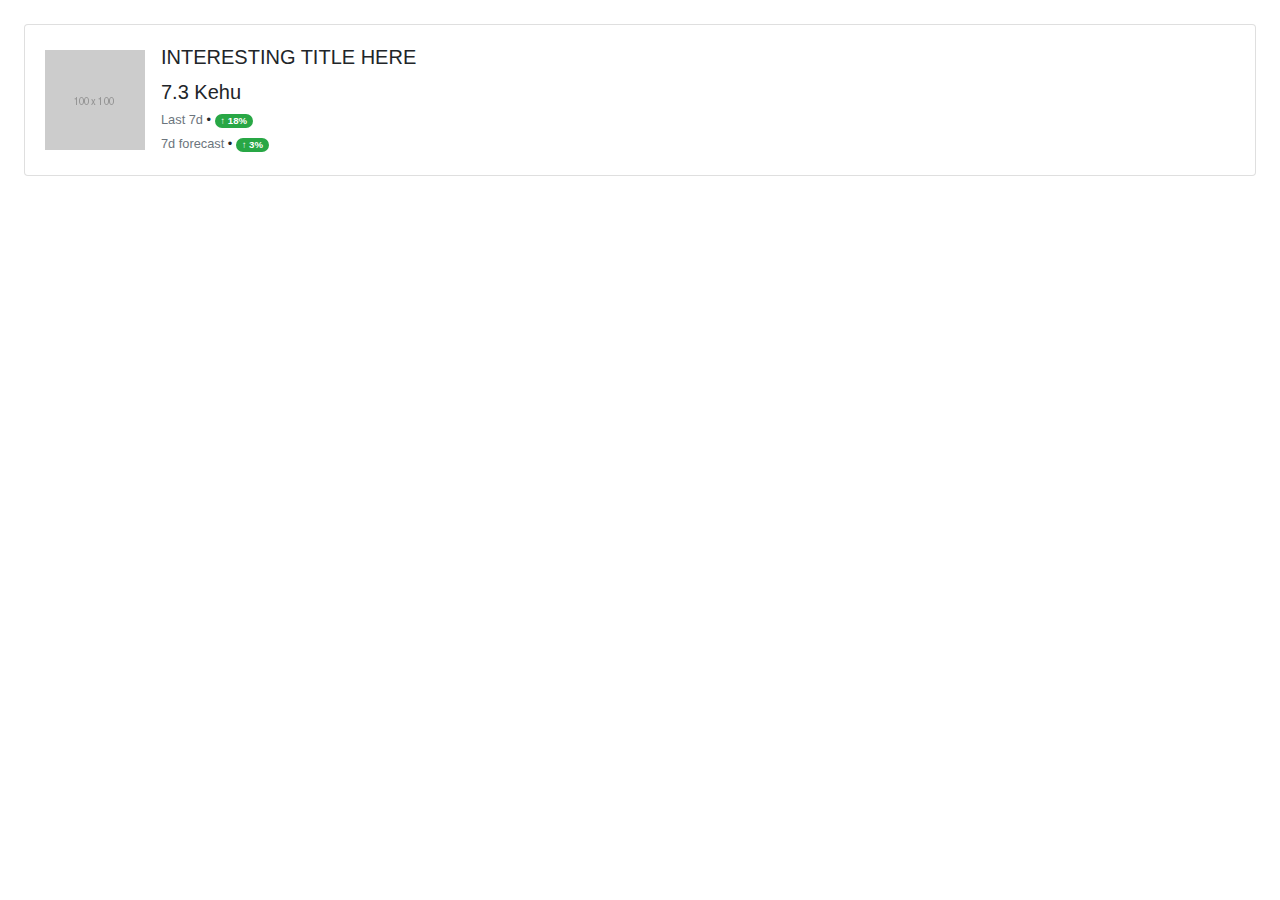
<file: ios/Hope/Hope/test.html>
<!DOCTYPE html>
<html lang="en">
<head>
  <meta charset="UTF-8">
  <meta name="viewport" content="width=device-width, initial-scale=1.0">
  <meta http-equiv="X-UA-Compatible" content="ie=edge">
  <title>Document</title>
  <style>
    /*!
    * Bootstrap v4.1.3 (https://getbootstrap.com/)
    * Copyright 2011-2018 The Bootstrap Authors
    * Copyright 2011-2018 Twitter, Inc.
    * Licensed under MIT (https://github.com/twbs/bootstrap/blob/master/LICENSE)
    */:root{--blue:#007bff;--indigo:#6610f2;--purple:#6f42c1;--pink:#e83e8c;--red:#dc3545;--orange:#fd7e14;--yellow:#ffc107;--green:#28a745;--teal:#20c997;--cyan:#17a2b8;--white:#fff;--gray:#6c757d;--gray-dark:#343a40;--primary:#007bff;--secondary:#6c757d;--success:#28a745;--info:#17a2b8;--warning:#ffc107;--danger:#dc3545;--light:#f8f9fa;--dark:#343a40;--breakpoint-xs:0;--breakpoint-sm:576px;--breakpoint-md:768px;--breakpoint-lg:992px;--breakpoint-xl:1200px;--font-family-sans-serif:-apple-system,BlinkMacSystemFont,"Segoe UI",Roboto,"Helvetica Neue",Arial,sans-serif,"Apple Color Emoji","Segoe UI Emoji","Segoe UI Symbol","Noto Color Emoji";--font-family-monospace:SFMono-Regular,Menlo,Monaco,Consolas,"Liberation Mono","Courier New",monospace}*,::after,::before{box-sizing:border-box}html{font-family:sans-serif;line-height:1.15;-webkit-text-size-adjust:100%;-ms-text-size-adjust:100%;-ms-overflow-style:scrollbar;-webkit-tap-highlight-color:transparent}@-ms-viewport{width:device-width}article,aside,figcaption,figure,footer,header,hgroup,main,nav,section{display:block}body{margin:0;font-family:-apple-system,BlinkMacSystemFont,"Segoe UI",Roboto,"Helvetica Neue",Arial,sans-serif,"Apple Color Emoji","Segoe UI Emoji","Segoe UI Symbol","Noto Color Emoji";font-size:1rem;font-weight:400;line-height:1.5;color:#212529;text-align:left;background-color:#fff}[tabindex="-1"]:focus{outline:0!important}hr{box-sizing:content-box;height:0;overflow:visible}h1,h2,h3,h4,h5,h6{margin-top:0;margin-bottom:.5rem}p{margin-top:0;margin-bottom:1rem}abbr[data-original-title],abbr[title]{text-decoration:underline;-webkit-text-decoration:underline dotted;text-decoration:underline dotted;cursor:help;border-bottom:0}address{margin-bottom:1rem;font-style:normal;line-height:inherit}dl,ol,ul{margin-top:0;margin-bottom:1rem}ol ol,ol ul,ul ol,ul ul{margin-bottom:0}dt{font-weight:700}dd{margin-bottom:.5rem;margin-left:0}blockquote{margin:0 0 1rem}dfn{font-style:italic}b,strong{font-weight:bolder}small{font-size:80%}sub,sup{position:relative;font-size:75%;line-height:0;vertical-align:baseline}sub{bottom:-.25em}sup{top:-.5em}a{color:#007bff;text-decoration:none;background-color:transparent;-webkit-text-decoration-skip:objects}a:hover{color:#0056b3;text-decoration:underline}a:not([href]):not([tabindex]){color:inherit;text-decoration:none}a:not([href]):not([tabindex]):focus,a:not([href]):not([tabindex]):hover{color:inherit;text-decoration:none}a:not([href]):not([tabindex]):focus{outline:0}code,kbd,pre,samp{font-family:SFMono-Regular,Menlo,Monaco,Consolas,"Liberation Mono","Courier New",monospace;font-size:1em}pre{margin-top:0;margin-bottom:1rem;overflow:auto;-ms-overflow-style:scrollbar}figure{margin:0 0 1rem}img{vertical-align:middle;border-style:none}svg{overflow:hidden;vertical-align:middle}table{border-collapse:collapse}caption{padding-top:.75rem;padding-bottom:.75rem;color:#6c757d;text-align:left;caption-side:bottom}th{text-align:inherit}label{display:inline-block;margin-bottom:.5rem}button{border-radius:0}button:focus{outline:1px dotted;outline:5px auto -webkit-focus-ring-color}button,input,optgroup,select,textarea{margin:0;font-family:inherit;font-size:inherit;line-height:inherit}button,input{overflow:visible}button,select{text-transform:none}[type=reset],[type=submit],button,html [type=button]{-webkit-appearance:button}[type=button]::-moz-focus-inner,[type=reset]::-moz-focus-inner,[type=submit]::-moz-focus-inner,button::-moz-focus-inner{padding:0;border-style:none}input[type=checkbox],input[type=radio]{box-sizing:border-box;padding:0}input[type=date],input[type=datetime-local],input[type=month],input[type=time]{-webkit-appearance:listbox}textarea{overflow:auto;resize:vertical}fieldset{min-width:0;padding:0;margin:0;border:0}legend{display:block;width:100%;max-width:100%;padding:0;margin-bottom:.5rem;font-size:1.5rem;line-height:inherit;color:inherit;white-space:normal}progress{vertical-align:baseline}[type=number]::-webkit-inner-spin-button,[type=number]::-webkit-outer-spin-button{height:auto}[type=search]{outline-offset:-2px;-webkit-appearance:none}[type=search]::-webkit-search-cancel-button,[type=search]::-webkit-search-decoration{-webkit-appearance:none}::-webkit-file-upload-button{font:inherit;-webkit-appearance:button}output{display:inline-block}summary{display:list-item;cursor:pointer}template{display:none}[hidden]{display:none!important}.h1,.h2,.h3,.h4,.h5,.h6,h1,h2,h3,h4,h5,h6{margin-bottom:.5rem;font-family:inherit;font-weight:500;line-height:1.2;color:inherit}.h1,h1{font-size:2.5rem}.h2,h2{font-size:2rem}.h3,h3{font-size:1.75rem}.h4,h4{font-size:1.5rem}.h5,h5{font-size:1.25rem}.h6,h6{font-size:1rem}.lead{font-size:1.25rem;font-weight:300}.display-1{font-size:6rem;font-weight:300;line-height:1.2}.display-2{font-size:5.5rem;font-weight:300;line-height:1.2}.display-3{font-size:4.5rem;font-weight:300;line-height:1.2}.display-4{font-size:3.5rem;font-weight:300;line-height:1.2}hr{margin-top:1rem;margin-bottom:1rem;border:0;border-top:1px solid rgba(0,0,0,.1)}.small,small{font-size:80%;font-weight:400}.mark,mark{padding:.2em;background-color:#fcf8e3}.list-unstyled{padding-left:0;list-style:none}.list-inline{padding-left:0;list-style:none}.list-inline-item{display:inline-block}.list-inline-item:not(:last-child){margin-right:.5rem}.initialism{font-size:90%;text-transform:uppercase}.blockquote{margin-bottom:1rem;font-size:1.25rem}.blockquote-footer{display:block;font-size:80%;color:#6c757d}.blockquote-footer::before{content:"\2014 \00A0"}.img-fluid{max-width:100%;height:auto}.img-thumbnail{padding:.25rem;background-color:#fff;border:1px solid #dee2e6;border-radius:.25rem;max-width:100%;height:auto}.figure{display:inline-block}.figure-img{margin-bottom:.5rem;line-height:1}.figure-caption{font-size:90%;color:#6c757d}code{font-size:87.5%;color:#e83e8c;word-break:break-word}a>code{color:inherit}kbd{padding:.2rem .4rem;font-size:87.5%;color:#fff;background-color:#212529;border-radius:.2rem}kbd kbd{padding:0;font-size:100%;font-weight:700}pre{display:block;font-size:87.5%;color:#212529}pre code{font-size:inherit;color:inherit;word-break:normal}.pre-scrollable{max-height:340px;overflow-y:scroll}.container{width:100%;padding-right:15px;padding-left:15px;margin-right:auto;margin-left:auto}@media (min-width:576px){.container{max-width:540px}}@media (min-width:768px){.container{max-width:720px}}@media (min-width:992px){.container{max-width:960px}}@media (min-width:1200px){.container{max-width:1140px}}.container-fluid{width:100%;padding-right:15px;padding-left:15px;margin-right:auto;margin-left:auto}.row{display:-ms-flexbox;display:flex;-ms-flex-wrap:wrap;flex-wrap:wrap;margin-right:-15px;margin-left:-15px}.no-gutters{margin-right:0;margin-left:0}.no-gutters>.col,.no-gutters>[class*=col-]{padding-right:0;padding-left:0}.col,.col-1,.col-10,.col-11,.col-12,.col-2,.col-3,.col-4,.col-5,.col-6,.col-7,.col-8,.col-9,.col-auto,.col-lg,.col-lg-1,.col-lg-10,.col-lg-11,.col-lg-12,.col-lg-2,.col-lg-3,.col-lg-4,.col-lg-5,.col-lg-6,.col-lg-7,.col-lg-8,.col-lg-9,.col-lg-auto,.col-md,.col-md-1,.col-md-10,.col-md-11,.col-md-12,.col-md-2,.col-md-3,.col-md-4,.col-md-5,.col-md-6,.col-md-7,.col-md-8,.col-md-9,.col-md-auto,.col-sm,.col-sm-1,.col-sm-10,.col-sm-11,.col-sm-12,.col-sm-2,.col-sm-3,.col-sm-4,.col-sm-5,.col-sm-6,.col-sm-7,.col-sm-8,.col-sm-9,.col-sm-auto,.col-xl,.col-xl-1,.col-xl-10,.col-xl-11,.col-xl-12,.col-xl-2,.col-xl-3,.col-xl-4,.col-xl-5,.col-xl-6,.col-xl-7,.col-xl-8,.col-xl-9,.col-xl-auto{position:relative;width:100%;min-height:1px;padding-right:15px;padding-left:15px}.col{-ms-flex-preferred-size:0;flex-basis:0;-ms-flex-positive:1;flex-grow:1;max-width:100%}.col-auto{-ms-flex:0 0 auto;flex:0 0 auto;width:auto;max-width:none}.col-1{-ms-flex:0 0 8.333333%;flex:0 0 8.333333%;max-width:8.333333%}.col-2{-ms-flex:0 0 16.666667%;flex:0 0 16.666667%;max-width:16.666667%}.col-3{-ms-flex:0 0 25%;flex:0 0 25%;max-width:25%}.col-4{-ms-flex:0 0 33.333333%;flex:0 0 33.333333%;max-width:33.333333%}.col-5{-ms-flex:0 0 41.666667%;flex:0 0 41.666667%;max-width:41.666667%}.col-6{-ms-flex:0 0 50%;flex:0 0 50%;max-width:50%}.col-7{-ms-flex:0 0 58.333333%;flex:0 0 58.333333%;max-width:58.333333%}.col-8{-ms-flex:0 0 66.666667%;flex:0 0 66.666667%;max-width:66.666667%}.col-9{-ms-flex:0 0 75%;flex:0 0 75%;max-width:75%}.col-10{-ms-flex:0 0 83.333333%;flex:0 0 83.333333%;max-width:83.333333%}.col-11{-ms-flex:0 0 91.666667%;flex:0 0 91.666667%;max-width:91.666667%}.col-12{-ms-flex:0 0 100%;flex:0 0 100%;max-width:100%}.order-first{-ms-flex-order:-1;order:-1}.order-last{-ms-flex-order:13;order:13}.order-0{-ms-flex-order:0;order:0}.order-1{-ms-flex-order:1;order:1}.order-2{-ms-flex-order:2;order:2}.order-3{-ms-flex-order:3;order:3}.order-4{-ms-flex-order:4;order:4}.order-5{-ms-flex-order:5;order:5}.order-6{-ms-flex-order:6;order:6}.order-7{-ms-flex-order:7;order:7}.order-8{-ms-flex-order:8;order:8}.order-9{-ms-flex-order:9;order:9}.order-10{-ms-flex-order:10;order:10}.order-11{-ms-flex-order:11;order:11}.order-12{-ms-flex-order:12;order:12}.offset-1{margin-left:8.333333%}.offset-2{margin-left:16.666667%}.offset-3{margin-left:25%}.offset-4{margin-left:33.333333%}.offset-5{margin-left:41.666667%}.offset-6{margin-left:50%}.offset-7{margin-left:58.333333%}.offset-8{margin-left:66.666667%}.offset-9{margin-left:75%}.offset-10{margin-left:83.333333%}.offset-11{margin-left:91.666667%}@media (min-width:576px){.col-sm{-ms-flex-preferred-size:0;flex-basis:0;-ms-flex-positive:1;flex-grow:1;max-width:100%}.col-sm-auto{-ms-flex:0 0 auto;flex:0 0 auto;width:auto;max-width:none}.col-sm-1{-ms-flex:0 0 8.333333%;flex:0 0 8.333333%;max-width:8.333333%}.col-sm-2{-ms-flex:0 0 16.666667%;flex:0 0 16.666667%;max-width:16.666667%}.col-sm-3{-ms-flex:0 0 25%;flex:0 0 25%;max-width:25%}.col-sm-4{-ms-flex:0 0 33.333333%;flex:0 0 33.333333%;max-width:33.333333%}.col-sm-5{-ms-flex:0 0 41.666667%;flex:0 0 41.666667%;max-width:41.666667%}.col-sm-6{-ms-flex:0 0 50%;flex:0 0 50%;max-width:50%}.col-sm-7{-ms-flex:0 0 58.333333%;flex:0 0 58.333333%;max-width:58.333333%}.col-sm-8{-ms-flex:0 0 66.666667%;flex:0 0 66.666667%;max-width:66.666667%}.col-sm-9{-ms-flex:0 0 75%;flex:0 0 75%;max-width:75%}.col-sm-10{-ms-flex:0 0 83.333333%;flex:0 0 83.333333%;max-width:83.333333%}.col-sm-11{-ms-flex:0 0 91.666667%;flex:0 0 91.666667%;max-width:91.666667%}.col-sm-12{-ms-flex:0 0 100%;flex:0 0 100%;max-width:100%}.order-sm-first{-ms-flex-order:-1;order:-1}.order-sm-last{-ms-flex-order:13;order:13}.order-sm-0{-ms-flex-order:0;order:0}.order-sm-1{-ms-flex-order:1;order:1}.order-sm-2{-ms-flex-order:2;order:2}.order-sm-3{-ms-flex-order:3;order:3}.order-sm-4{-ms-flex-order:4;order:4}.order-sm-5{-ms-flex-order:5;order:5}.order-sm-6{-ms-flex-order:6;order:6}.order-sm-7{-ms-flex-order:7;order:7}.order-sm-8{-ms-flex-order:8;order:8}.order-sm-9{-ms-flex-order:9;order:9}.order-sm-10{-ms-flex-order:10;order:10}.order-sm-11{-ms-flex-order:11;order:11}.order-sm-12{-ms-flex-order:12;order:12}.offset-sm-0{margin-left:0}.offset-sm-1{margin-left:8.333333%}.offset-sm-2{margin-left:16.666667%}.offset-sm-3{margin-left:25%}.offset-sm-4{margin-left:33.333333%}.offset-sm-5{margin-left:41.666667%}.offset-sm-6{margin-left:50%}.offset-sm-7{margin-left:58.333333%}.offset-sm-8{margin-left:66.666667%}.offset-sm-9{margin-left:75%}.offset-sm-10{margin-left:83.333333%}.offset-sm-11{margin-left:91.666667%}}@media (min-width:768px){.col-md{-ms-flex-preferred-size:0;flex-basis:0;-ms-flex-positive:1;flex-grow:1;max-width:100%}.col-md-auto{-ms-flex:0 0 auto;flex:0 0 auto;width:auto;max-width:none}.col-md-1{-ms-flex:0 0 8.333333%;flex:0 0 8.333333%;max-width:8.333333%}.col-md-2{-ms-flex:0 0 16.666667%;flex:0 0 16.666667%;max-width:16.666667%}.col-md-3{-ms-flex:0 0 25%;flex:0 0 25%;max-width:25%}.col-md-4{-ms-flex:0 0 33.333333%;flex:0 0 33.333333%;max-width:33.333333%}.col-md-5{-ms-flex:0 0 41.666667%;flex:0 0 41.666667%;max-width:41.666667%}.col-md-6{-ms-flex:0 0 50%;flex:0 0 50%;max-width:50%}.col-md-7{-ms-flex:0 0 58.333333%;flex:0 0 58.333333%;max-width:58.333333%}.col-md-8{-ms-flex:0 0 66.666667%;flex:0 0 66.666667%;max-width:66.666667%}.col-md-9{-ms-flex:0 0 75%;flex:0 0 75%;max-width:75%}.col-md-10{-ms-flex:0 0 83.333333%;flex:0 0 83.333333%;max-width:83.333333%}.col-md-11{-ms-flex:0 0 91.666667%;flex:0 0 91.666667%;max-width:91.666667%}.col-md-12{-ms-flex:0 0 100%;flex:0 0 100%;max-width:100%}.order-md-first{-ms-flex-order:-1;order:-1}.order-md-last{-ms-flex-order:13;order:13}.order-md-0{-ms-flex-order:0;order:0}.order-md-1{-ms-flex-order:1;order:1}.order-md-2{-ms-flex-order:2;order:2}.order-md-3{-ms-flex-order:3;order:3}.order-md-4{-ms-flex-order:4;order:4}.order-md-5{-ms-flex-order:5;order:5}.order-md-6{-ms-flex-order:6;order:6}.order-md-7{-ms-flex-order:7;order:7}.order-md-8{-ms-flex-order:8;order:8}.order-md-9{-ms-flex-order:9;order:9}.order-md-10{-ms-flex-order:10;order:10}.order-md-11{-ms-flex-order:11;order:11}.order-md-12{-ms-flex-order:12;order:12}.offset-md-0{margin-left:0}.offset-md-1{margin-left:8.333333%}.offset-md-2{margin-left:16.666667%}.offset-md-3{margin-left:25%}.offset-md-4{margin-left:33.333333%}.offset-md-5{margin-left:41.666667%}.offset-md-6{margin-left:50%}.offset-md-7{margin-left:58.333333%}.offset-md-8{margin-left:66.666667%}.offset-md-9{margin-left:75%}.offset-md-10{margin-left:83.333333%}.offset-md-11{margin-left:91.666667%}}@media (min-width:992px){.col-lg{-ms-flex-preferred-size:0;flex-basis:0;-ms-flex-positive:1;flex-grow:1;max-width:100%}.col-lg-auto{-ms-flex:0 0 auto;flex:0 0 auto;width:auto;max-width:none}.col-lg-1{-ms-flex:0 0 8.333333%;flex:0 0 8.333333%;max-width:8.333333%}.col-lg-2{-ms-flex:0 0 16.666667%;flex:0 0 16.666667%;max-width:16.666667%}.col-lg-3{-ms-flex:0 0 25%;flex:0 0 25%;max-width:25%}.col-lg-4{-ms-flex:0 0 33.333333%;flex:0 0 33.333333%;max-width:33.333333%}.col-lg-5{-ms-flex:0 0 41.666667%;flex:0 0 41.666667%;max-width:41.666667%}.col-lg-6{-ms-flex:0 0 50%;flex:0 0 50%;max-width:50%}.col-lg-7{-ms-flex:0 0 58.333333%;flex:0 0 58.333333%;max-width:58.333333%}.col-lg-8{-ms-flex:0 0 66.666667%;flex:0 0 66.666667%;max-width:66.666667%}.col-lg-9{-ms-flex:0 0 75%;flex:0 0 75%;max-width:75%}.col-lg-10{-ms-flex:0 0 83.333333%;flex:0 0 83.333333%;max-width:83.333333%}.col-lg-11{-ms-flex:0 0 91.666667%;flex:0 0 91.666667%;max-width:91.666667%}.col-lg-12{-ms-flex:0 0 100%;flex:0 0 100%;max-width:100%}.order-lg-first{-ms-flex-order:-1;order:-1}.order-lg-last{-ms-flex-order:13;order:13}.order-lg-0{-ms-flex-order:0;order:0}.order-lg-1{-ms-flex-order:1;order:1}.order-lg-2{-ms-flex-order:2;order:2}.order-lg-3{-ms-flex-order:3;order:3}.order-lg-4{-ms-flex-order:4;order:4}.order-lg-5{-ms-flex-order:5;order:5}.order-lg-6{-ms-flex-order:6;order:6}.order-lg-7{-ms-flex-order:7;order:7}.order-lg-8{-ms-flex-order:8;order:8}.order-lg-9{-ms-flex-order:9;order:9}.order-lg-10{-ms-flex-order:10;order:10}.order-lg-11{-ms-flex-order:11;order:11}.order-lg-12{-ms-flex-order:12;order:12}.offset-lg-0{margin-left:0}.offset-lg-1{margin-left:8.333333%}.offset-lg-2{margin-left:16.666667%}.offset-lg-3{margin-left:25%}.offset-lg-4{margin-left:33.333333%}.offset-lg-5{margin-left:41.666667%}.offset-lg-6{margin-left:50%}.offset-lg-7{margin-left:58.333333%}.offset-lg-8{margin-left:66.666667%}.offset-lg-9{margin-left:75%}.offset-lg-10{margin-left:83.333333%}.offset-lg-11{margin-left:91.666667%}}@media (min-width:1200px){.col-xl{-ms-flex-preferred-size:0;flex-basis:0;-ms-flex-positive:1;flex-grow:1;max-width:100%}.col-xl-auto{-ms-flex:0 0 auto;flex:0 0 auto;width:auto;max-width:none}.col-xl-1{-ms-flex:0 0 8.333333%;flex:0 0 8.333333%;max-width:8.333333%}.col-xl-2{-ms-flex:0 0 16.666667%;flex:0 0 16.666667%;max-width:16.666667%}.col-xl-3{-ms-flex:0 0 25%;flex:0 0 25%;max-width:25%}.col-xl-4{-ms-flex:0 0 33.333333%;flex:0 0 33.333333%;max-width:33.333333%}.col-xl-5{-ms-flex:0 0 41.666667%;flex:0 0 41.666667%;max-width:41.666667%}.col-xl-6{-ms-flex:0 0 50%;flex:0 0 50%;max-width:50%}.col-xl-7{-ms-flex:0 0 58.333333%;flex:0 0 58.333333%;max-width:58.333333%}.col-xl-8{-ms-flex:0 0 66.666667%;flex:0 0 66.666667%;max-width:66.666667%}.col-xl-9{-ms-flex:0 0 75%;flex:0 0 75%;max-width:75%}.col-xl-10{-ms-flex:0 0 83.333333%;flex:0 0 83.333333%;max-width:83.333333%}.col-xl-11{-ms-flex:0 0 91.666667%;flex:0 0 91.666667%;max-width:91.666667%}.col-xl-12{-ms-flex:0 0 100%;flex:0 0 100%;max-width:100%}.order-xl-first{-ms-flex-order:-1;order:-1}.order-xl-last{-ms-flex-order:13;order:13}.order-xl-0{-ms-flex-order:0;order:0}.order-xl-1{-ms-flex-order:1;order:1}.order-xl-2{-ms-flex-order:2;order:2}.order-xl-3{-ms-flex-order:3;order:3}.order-xl-4{-ms-flex-order:4;order:4}.order-xl-5{-ms-flex-order:5;order:5}.order-xl-6{-ms-flex-order:6;order:6}.order-xl-7{-ms-flex-order:7;order:7}.order-xl-8{-ms-flex-order:8;order:8}.order-xl-9{-ms-flex-order:9;order:9}.order-xl-10{-ms-flex-order:10;order:10}.order-xl-11{-ms-flex-order:11;order:11}.order-xl-12{-ms-flex-order:12;order:12}.offset-xl-0{margin-left:0}.offset-xl-1{margin-left:8.333333%}.offset-xl-2{margin-left:16.666667%}.offset-xl-3{margin-left:25%}.offset-xl-4{margin-left:33.333333%}.offset-xl-5{margin-left:41.666667%}.offset-xl-6{margin-left:50%}.offset-xl-7{margin-left:58.333333%}.offset-xl-8{margin-left:66.666667%}.offset-xl-9{margin-left:75%}.offset-xl-10{margin-left:83.333333%}.offset-xl-11{margin-left:91.666667%}}.table{width:100%;margin-bottom:1rem;background-color:transparent}.table td,.table th{padding:.75rem;vertical-align:top;border-top:1px solid #dee2e6}.table thead th{vertical-align:bottom;border-bottom:2px solid #dee2e6}.table tbody+tbody{border-top:2px solid #dee2e6}.table .table{background-color:#fff}.table-sm td,.table-sm th{padding:.3rem}.table-bordered{border:1px solid #dee2e6}.table-bordered td,.table-bordered th{border:1px solid #dee2e6}.table-bordered thead td,.table-bordered thead th{border-bottom-width:2px}.table-borderless tbody+tbody,.table-borderless td,.table-borderless th,.table-borderless thead th{border:0}.table-striped tbody tr:nth-of-type(odd){background-color:rgba(0,0,0,.05)}.table-hover tbody tr:hover{background-color:rgba(0,0,0,.075)}.table-primary,.table-primary>td,.table-primary>th{background-color:#b8daff}.table-hover .table-primary:hover{background-color:#9fcdff}.table-hover .table-primary:hover>td,.table-hover .table-primary:hover>th{background-color:#9fcdff}.table-secondary,.table-secondary>td,.table-secondary>th{background-color:#d6d8db}.table-hover .table-secondary:hover{background-color:#c8cbcf}.table-hover .table-secondary:hover>td,.table-hover .table-secondary:hover>th{background-color:#c8cbcf}.table-success,.table-success>td,.table-success>th{background-color:#c3e6cb}.table-hover .table-success:hover{background-color:#b1dfbb}.table-hover .table-success:hover>td,.table-hover .table-success:hover>th{background-color:#b1dfbb}.table-info,.table-info>td,.table-info>th{background-color:#bee5eb}.table-hover .table-info:hover{background-color:#abdde5}.table-hover .table-info:hover>td,.table-hover .table-info:hover>th{background-color:#abdde5}.table-warning,.table-warning>td,.table-warning>th{background-color:#ffeeba}.table-hover .table-warning:hover{background-color:#ffe8a1}.table-hover .table-warning:hover>td,.table-hover .table-warning:hover>th{background-color:#ffe8a1}.table-danger,.table-danger>td,.table-danger>th{background-color:#f5c6cb}.table-hover .table-danger:hover{background-color:#f1b0b7}.table-hover .table-danger:hover>td,.table-hover .table-danger:hover>th{background-color:#f1b0b7}.table-light,.table-light>td,.table-light>th{background-color:#fdfdfe}.table-hover .table-light:hover{background-color:#ececf6}.table-hover .table-light:hover>td,.table-hover .table-light:hover>th{background-color:#ececf6}.table-dark,.table-dark>td,.table-dark>th{background-color:#c6c8ca}.table-hover .table-dark:hover{background-color:#b9bbbe}.table-hover .table-dark:hover>td,.table-hover .table-dark:hover>th{background-color:#b9bbbe}.table-active,.table-active>td,.table-active>th{background-color:rgba(0,0,0,.075)}.table-hover .table-active:hover{background-color:rgba(0,0,0,.075)}.table-hover .table-active:hover>td,.table-hover .table-active:hover>th{background-color:rgba(0,0,0,.075)}.table .thead-dark th{color:#fff;background-color:#212529;border-color:#32383e}.table .thead-light th{color:#495057;background-color:#e9ecef;border-color:#dee2e6}.table-dark{color:#fff;background-color:#212529}.table-dark td,.table-dark th,.table-dark thead th{border-color:#32383e}.table-dark.table-bordered{border:0}.table-dark.table-striped tbody tr:nth-of-type(odd){background-color:rgba(255,255,255,.05)}.table-dark.table-hover tbody tr:hover{background-color:rgba(255,255,255,.075)}@media (max-width:575.98px){.table-responsive-sm{display:block;width:100%;overflow-x:auto;-webkit-overflow-scrolling:touch;-ms-overflow-style:-ms-autohiding-scrollbar}.table-responsive-sm>.table-bordered{border:0}}@media (max-width:767.98px){.table-responsive-md{display:block;width:100%;overflow-x:auto;-webkit-overflow-scrolling:touch;-ms-overflow-style:-ms-autohiding-scrollbar}.table-responsive-md>.table-bordered{border:0}}@media (max-width:991.98px){.table-responsive-lg{display:block;width:100%;overflow-x:auto;-webkit-overflow-scrolling:touch;-ms-overflow-style:-ms-autohiding-scrollbar}.table-responsive-lg>.table-bordered{border:0}}@media (max-width:1199.98px){.table-responsive-xl{display:block;width:100%;overflow-x:auto;-webkit-overflow-scrolling:touch;-ms-overflow-style:-ms-autohiding-scrollbar}.table-responsive-xl>.table-bordered{border:0}}.table-responsive{display:block;width:100%;overflow-x:auto;-webkit-overflow-scrolling:touch;-ms-overflow-style:-ms-autohiding-scrollbar}.table-responsive>.table-bordered{border:0}.form-control{display:block;width:100%;height:calc(2.25rem + 2px);padding:.375rem .75rem;font-size:1rem;line-height:1.5;color:#495057;background-color:#fff;background-clip:padding-box;border:1px solid #ced4da;border-radius:.25rem;transition:border-color .15s ease-in-out,box-shadow .15s ease-in-out}@media screen and (prefers-reduced-motion:reduce){.form-control{transition:none}}.form-control::-ms-expand{background-color:transparent;border:0}.form-control:focus{color:#495057;background-color:#fff;border-color:#80bdff;outline:0;box-shadow:0 0 0 .2rem rgba(0,123,255,.25)}.form-control::-webkit-input-placeholder{color:#6c757d;opacity:1}.form-control::-moz-placeholder{color:#6c757d;opacity:1}.form-control:-ms-input-placeholder{color:#6c757d;opacity:1}.form-control::-ms-input-placeholder{color:#6c757d;opacity:1}.form-control::placeholder{color:#6c757d;opacity:1}.form-control:disabled,.form-control[readonly]{background-color:#e9ecef;opacity:1}select.form-control:focus::-ms-value{color:#495057;background-color:#fff}.form-control-file,.form-control-range{display:block;width:100%}.col-form-label{padding-top:calc(.375rem + 1px);padding-bottom:calc(.375rem + 1px);margin-bottom:0;font-size:inherit;line-height:1.5}.col-form-label-lg{padding-top:calc(.5rem + 1px);padding-bottom:calc(.5rem + 1px);font-size:1.25rem;line-height:1.5}.col-form-label-sm{padding-top:calc(.25rem + 1px);padding-bottom:calc(.25rem + 1px);font-size:.875rem;line-height:1.5}.form-control-plaintext{display:block;width:100%;padding-top:.375rem;padding-bottom:.375rem;margin-bottom:0;line-height:1.5;color:#212529;background-color:transparent;border:solid transparent;border-width:1px 0}.form-control-plaintext.form-control-lg,.form-control-plaintext.form-control-sm{padding-right:0;padding-left:0}.form-control-sm{height:calc(1.8125rem + 2px);padding:.25rem .5rem;font-size:.875rem;line-height:1.5;border-radius:.2rem}.form-control-lg{height:calc(2.875rem + 2px);padding:.5rem 1rem;font-size:1.25rem;line-height:1.5;border-radius:.3rem}select.form-control[multiple],select.form-control[size]{height:auto}textarea.form-control{height:auto}.form-group{margin-bottom:1rem}.form-text{display:block;margin-top:.25rem}.form-row{display:-ms-flexbox;display:flex;-ms-flex-wrap:wrap;flex-wrap:wrap;margin-right:-5px;margin-left:-5px}.form-row>.col,.form-row>[class*=col-]{padding-right:5px;padding-left:5px}.form-check{position:relative;display:block;padding-left:1.25rem}.form-check-input{position:absolute;margin-top:.3rem;margin-left:-1.25rem}.form-check-input:disabled~.form-check-label{color:#6c757d}.form-check-label{margin-bottom:0}.form-check-inline{display:-ms-inline-flexbox;display:inline-flex;-ms-flex-align:center;align-items:center;padding-left:0;margin-right:.75rem}.form-check-inline .form-check-input{position:static;margin-top:0;margin-right:.3125rem;margin-left:0}.valid-feedback{display:none;width:100%;margin-top:.25rem;font-size:80%;color:#28a745}.valid-tooltip{position:absolute;top:100%;z-index:5;display:none;max-width:100%;padding:.25rem .5rem;margin-top:.1rem;font-size:.875rem;line-height:1.5;color:#fff;background-color:rgba(40,167,69,.9);border-radius:.25rem}.custom-select.is-valid,.form-control.is-valid,.was-validated .custom-select:valid,.was-validated .form-control:valid{border-color:#28a745}.custom-select.is-valid:focus,.form-control.is-valid:focus,.was-validated .custom-select:valid:focus,.was-validated .form-control:valid:focus{border-color:#28a745;box-shadow:0 0 0 .2rem rgba(40,167,69,.25)}.custom-select.is-valid~.valid-feedback,.custom-select.is-valid~.valid-tooltip,.form-control.is-valid~.valid-feedback,.form-control.is-valid~.valid-tooltip,.was-validated .custom-select:valid~.valid-feedback,.was-validated .custom-select:valid~.valid-tooltip,.was-validated .form-control:valid~.valid-feedback,.was-validated .form-control:valid~.valid-tooltip{display:block}.form-control-file.is-valid~.valid-feedback,.form-control-file.is-valid~.valid-tooltip,.was-validated .form-control-file:valid~.valid-feedback,.was-validated .form-control-file:valid~.valid-tooltip{display:block}.form-check-input.is-valid~.form-check-label,.was-validated .form-check-input:valid~.form-check-label{color:#28a745}.form-check-input.is-valid~.valid-feedback,.form-check-input.is-valid~.valid-tooltip,.was-validated .form-check-input:valid~.valid-feedback,.was-validated .form-check-input:valid~.valid-tooltip{display:block}.custom-control-input.is-valid~.custom-control-label,.was-validated .custom-control-input:valid~.custom-control-label{color:#28a745}.custom-control-input.is-valid~.custom-control-label::before,.was-validated .custom-control-input:valid~.custom-control-label::before{background-color:#71dd8a}.custom-control-input.is-valid~.valid-feedback,.custom-control-input.is-valid~.valid-tooltip,.was-validated .custom-control-input:valid~.valid-feedback,.was-validated .custom-control-input:valid~.valid-tooltip{display:block}.custom-control-input.is-valid:checked~.custom-control-label::before,.was-validated .custom-control-input:valid:checked~.custom-control-label::before{background-color:#34ce57}.custom-control-input.is-valid:focus~.custom-control-label::before,.was-validated .custom-control-input:valid:focus~.custom-control-label::before{box-shadow:0 0 0 1px #fff,0 0 0 .2rem rgba(40,167,69,.25)}.custom-file-input.is-valid~.custom-file-label,.was-validated .custom-file-input:valid~.custom-file-label{border-color:#28a745}.custom-file-input.is-valid~.custom-file-label::after,.was-validated .custom-file-input:valid~.custom-file-label::after{border-color:inherit}.custom-file-input.is-valid~.valid-feedback,.custom-file-input.is-valid~.valid-tooltip,.was-validated .custom-file-input:valid~.valid-feedback,.was-validated .custom-file-input:valid~.valid-tooltip{display:block}.custom-file-input.is-valid:focus~.custom-file-label,.was-validated .custom-file-input:valid:focus~.custom-file-label{box-shadow:0 0 0 .2rem rgba(40,167,69,.25)}.invalid-feedback{display:none;width:100%;margin-top:.25rem;font-size:80%;color:#dc3545}.invalid-tooltip{position:absolute;top:100%;z-index:5;display:none;max-width:100%;padding:.25rem .5rem;margin-top:.1rem;font-size:.875rem;line-height:1.5;color:#fff;background-color:rgba(220,53,69,.9);border-radius:.25rem}.custom-select.is-invalid,.form-control.is-invalid,.was-validated .custom-select:invalid,.was-validated .form-control:invalid{border-color:#dc3545}.custom-select.is-invalid:focus,.form-control.is-invalid:focus,.was-validated .custom-select:invalid:focus,.was-validated .form-control:invalid:focus{border-color:#dc3545;box-shadow:0 0 0 .2rem rgba(220,53,69,.25)}.custom-select.is-invalid~.invalid-feedback,.custom-select.is-invalid~.invalid-tooltip,.form-control.is-invalid~.invalid-feedback,.form-control.is-invalid~.invalid-tooltip,.was-validated .custom-select:invalid~.invalid-feedback,.was-validated .custom-select:invalid~.invalid-tooltip,.was-validated .form-control:invalid~.invalid-feedback,.was-validated .form-control:invalid~.invalid-tooltip{display:block}.form-control-file.is-invalid~.invalid-feedback,.form-control-file.is-invalid~.invalid-tooltip,.was-validated .form-control-file:invalid~.invalid-feedback,.was-validated .form-control-file:invalid~.invalid-tooltip{display:block}.form-check-input.is-invalid~.form-check-label,.was-validated .form-check-input:invalid~.form-check-label{color:#dc3545}.form-check-input.is-invalid~.invalid-feedback,.form-check-input.is-invalid~.invalid-tooltip,.was-validated .form-check-input:invalid~.invalid-feedback,.was-validated .form-check-input:invalid~.invalid-tooltip{display:block}.custom-control-input.is-invalid~.custom-control-label,.was-validated .custom-control-input:invalid~.custom-control-label{color:#dc3545}.custom-control-input.is-invalid~.custom-control-label::before,.was-validated .custom-control-input:invalid~.custom-control-label::before{background-color:#efa2a9}.custom-control-input.is-invalid~.invalid-feedback,.custom-control-input.is-invalid~.invalid-tooltip,.was-validated .custom-control-input:invalid~.invalid-feedback,.was-validated .custom-control-input:invalid~.invalid-tooltip{display:block}.custom-control-input.is-invalid:checked~.custom-control-label::before,.was-validated .custom-control-input:invalid:checked~.custom-control-label::before{background-color:#e4606d}.custom-control-input.is-invalid:focus~.custom-control-label::before,.was-validated .custom-control-input:invalid:focus~.custom-control-label::before{box-shadow:0 0 0 1px #fff,0 0 0 .2rem rgba(220,53,69,.25)}.custom-file-input.is-invalid~.custom-file-label,.was-validated .custom-file-input:invalid~.custom-file-label{border-color:#dc3545}.custom-file-input.is-invalid~.custom-file-label::after,.was-validated .custom-file-input:invalid~.custom-file-label::after{border-color:inherit}.custom-file-input.is-invalid~.invalid-feedback,.custom-file-input.is-invalid~.invalid-tooltip,.was-validated .custom-file-input:invalid~.invalid-feedback,.was-validated .custom-file-input:invalid~.invalid-tooltip{display:block}.custom-file-input.is-invalid:focus~.custom-file-label,.was-validated .custom-file-input:invalid:focus~.custom-file-label{box-shadow:0 0 0 .2rem rgba(220,53,69,.25)}.form-inline{display:-ms-flexbox;display:flex;-ms-flex-flow:row wrap;flex-flow:row wrap;-ms-flex-align:center;align-items:center}.form-inline .form-check{width:100%}@media (min-width:576px){.form-inline label{display:-ms-flexbox;display:flex;-ms-flex-align:center;align-items:center;-ms-flex-pack:center;justify-content:center;margin-bottom:0}.form-inline .form-group{display:-ms-flexbox;display:flex;-ms-flex:0 0 auto;flex:0 0 auto;-ms-flex-flow:row wrap;flex-flow:row wrap;-ms-flex-align:center;align-items:center;margin-bottom:0}.form-inline .form-control{display:inline-block;width:auto;vertical-align:middle}.form-inline .form-control-plaintext{display:inline-block}.form-inline .custom-select,.form-inline .input-group{width:auto}.form-inline .form-check{display:-ms-flexbox;display:flex;-ms-flex-align:center;align-items:center;-ms-flex-pack:center;justify-content:center;width:auto;padding-left:0}.form-inline .form-check-input{position:relative;margin-top:0;margin-right:.25rem;margin-left:0}.form-inline .custom-control{-ms-flex-align:center;align-items:center;-ms-flex-pack:center;justify-content:center}.form-inline .custom-control-label{margin-bottom:0}}.btn{display:inline-block;font-weight:400;text-align:center;white-space:nowrap;vertical-align:middle;-webkit-user-select:none;-moz-user-select:none;-ms-user-select:none;user-select:none;border:1px solid transparent;padding:.375rem .75rem;font-size:1rem;line-height:1.5;border-radius:.25rem;transition:color .15s ease-in-out,background-color .15s ease-in-out,border-color .15s ease-in-out,box-shadow .15s ease-in-out}@media screen and (prefers-reduced-motion:reduce){.btn{transition:none}}.btn:focus,.btn:hover{text-decoration:none}.btn.focus,.btn:focus{outline:0;box-shadow:0 0 0 .2rem rgba(0,123,255,.25)}.btn.disabled,.btn:disabled{opacity:.65}.btn:not(:disabled):not(.disabled){cursor:pointer}a.btn.disabled,fieldset:disabled a.btn{pointer-events:none}.btn-primary{color:#fff;background-color:#007bff;border-color:#007bff}.btn-primary:hover{color:#fff;background-color:#0069d9;border-color:#0062cc}.btn-primary.focus,.btn-primary:focus{box-shadow:0 0 0 .2rem rgba(0,123,255,.5)}.btn-primary.disabled,.btn-primary:disabled{color:#fff;background-color:#007bff;border-color:#007bff}.btn-primary:not(:disabled):not(.disabled).active,.btn-primary:not(:disabled):not(.disabled):active,.show>.btn-primary.dropdown-toggle{color:#fff;background-color:#0062cc;border-color:#005cbf}.btn-primary:not(:disabled):not(.disabled).active:focus,.btn-primary:not(:disabled):not(.disabled):active:focus,.show>.btn-primary.dropdown-toggle:focus{box-shadow:0 0 0 .2rem rgba(0,123,255,.5)}.btn-secondary{color:#fff;background-color:#6c757d;border-color:#6c757d}.btn-secondary:hover{color:#fff;background-color:#5a6268;border-color:#545b62}.btn-secondary.focus,.btn-secondary:focus{box-shadow:0 0 0 .2rem rgba(108,117,125,.5)}.btn-secondary.disabled,.btn-secondary:disabled{color:#fff;background-color:#6c757d;border-color:#6c757d}.btn-secondary:not(:disabled):not(.disabled).active,.btn-secondary:not(:disabled):not(.disabled):active,.show>.btn-secondary.dropdown-toggle{color:#fff;background-color:#545b62;border-color:#4e555b}.btn-secondary:not(:disabled):not(.disabled).active:focus,.btn-secondary:not(:disabled):not(.disabled):active:focus,.show>.btn-secondary.dropdown-toggle:focus{box-shadow:0 0 0 .2rem rgba(108,117,125,.5)}.btn-success{color:#fff;background-color:#28a745;border-color:#28a745}.btn-success:hover{color:#fff;background-color:#218838;border-color:#1e7e34}.btn-success.focus,.btn-success:focus{box-shadow:0 0 0 .2rem rgba(40,167,69,.5)}.btn-success.disabled,.btn-success:disabled{color:#fff;background-color:#28a745;border-color:#28a745}.btn-success:not(:disabled):not(.disabled).active,.btn-success:not(:disabled):not(.disabled):active,.show>.btn-success.dropdown-toggle{color:#fff;background-color:#1e7e34;border-color:#1c7430}.btn-success:not(:disabled):not(.disabled).active:focus,.btn-success:not(:disabled):not(.disabled):active:focus,.show>.btn-success.dropdown-toggle:focus{box-shadow:0 0 0 .2rem rgba(40,167,69,.5)}.btn-info{color:#fff;background-color:#17a2b8;border-color:#17a2b8}.btn-info:hover{color:#fff;background-color:#138496;border-color:#117a8b}.btn-info.focus,.btn-info:focus{box-shadow:0 0 0 .2rem rgba(23,162,184,.5)}.btn-info.disabled,.btn-info:disabled{color:#fff;background-color:#17a2b8;border-color:#17a2b8}.btn-info:not(:disabled):not(.disabled).active,.btn-info:not(:disabled):not(.disabled):active,.show>.btn-info.dropdown-toggle{color:#fff;background-color:#117a8b;border-color:#10707f}.btn-info:not(:disabled):not(.disabled).active:focus,.btn-info:not(:disabled):not(.disabled):active:focus,.show>.btn-info.dropdown-toggle:focus{box-shadow:0 0 0 .2rem rgba(23,162,184,.5)}.btn-warning{color:#212529;background-color:#ffc107;border-color:#ffc107}.btn-warning:hover{color:#212529;background-color:#e0a800;border-color:#d39e00}.btn-warning.focus,.btn-warning:focus{box-shadow:0 0 0 .2rem rgba(255,193,7,.5)}.btn-warning.disabled,.btn-warning:disabled{color:#212529;background-color:#ffc107;border-color:#ffc107}.btn-warning:not(:disabled):not(.disabled).active,.btn-warning:not(:disabled):not(.disabled):active,.show>.btn-warning.dropdown-toggle{color:#212529;background-color:#d39e00;border-color:#c69500}.btn-warning:not(:disabled):not(.disabled).active:focus,.btn-warning:not(:disabled):not(.disabled):active:focus,.show>.btn-warning.dropdown-toggle:focus{box-shadow:0 0 0 .2rem rgba(255,193,7,.5)}.btn-danger{color:#fff;background-color:#dc3545;border-color:#dc3545}.btn-danger:hover{color:#fff;background-color:#c82333;border-color:#bd2130}.btn-danger.focus,.btn-danger:focus{box-shadow:0 0 0 .2rem rgba(220,53,69,.5)}.btn-danger.disabled,.btn-danger:disabled{color:#fff;background-color:#dc3545;border-color:#dc3545}.btn-danger:not(:disabled):not(.disabled).active,.btn-danger:not(:disabled):not(.disabled):active,.show>.btn-danger.dropdown-toggle{color:#fff;background-color:#bd2130;border-color:#b21f2d}.btn-danger:not(:disabled):not(.disabled).active:focus,.btn-danger:not(:disabled):not(.disabled):active:focus,.show>.btn-danger.dropdown-toggle:focus{box-shadow:0 0 0 .2rem rgba(220,53,69,.5)}.btn-light{color:#212529;background-color:#f8f9fa;border-color:#f8f9fa}.btn-light:hover{color:#212529;background-color:#e2e6ea;border-color:#dae0e5}.btn-light.focus,.btn-light:focus{box-shadow:0 0 0 .2rem rgba(248,249,250,.5)}.btn-light.disabled,.btn-light:disabled{color:#212529;background-color:#f8f9fa;border-color:#f8f9fa}.btn-light:not(:disabled):not(.disabled).active,.btn-light:not(:disabled):not(.disabled):active,.show>.btn-light.dropdown-toggle{color:#212529;background-color:#dae0e5;border-color:#d3d9df}.btn-light:not(:disabled):not(.disabled).active:focus,.btn-light:not(:disabled):not(.disabled):active:focus,.show>.btn-light.dropdown-toggle:focus{box-shadow:0 0 0 .2rem rgba(248,249,250,.5)}.btn-dark{color:#fff;background-color:#343a40;border-color:#343a40}.btn-dark:hover{color:#fff;background-color:#23272b;border-color:#1d2124}.btn-dark.focus,.btn-dark:focus{box-shadow:0 0 0 .2rem rgba(52,58,64,.5)}.btn-dark.disabled,.btn-dark:disabled{color:#fff;background-color:#343a40;border-color:#343a40}.btn-dark:not(:disabled):not(.disabled).active,.btn-dark:not(:disabled):not(.disabled):active,.show>.btn-dark.dropdown-toggle{color:#fff;background-color:#1d2124;border-color:#171a1d}.btn-dark:not(:disabled):not(.disabled).active:focus,.btn-dark:not(:disabled):not(.disabled):active:focus,.show>.btn-dark.dropdown-toggle:focus{box-shadow:0 0 0 .2rem rgba(52,58,64,.5)}.btn-outline-primary{color:#007bff;background-color:transparent;background-image:none;border-color:#007bff}.btn-outline-primary:hover{color:#fff;background-color:#007bff;border-color:#007bff}.btn-outline-primary.focus,.btn-outline-primary:focus{box-shadow:0 0 0 .2rem rgba(0,123,255,.5)}.btn-outline-primary.disabled,.btn-outline-primary:disabled{color:#007bff;background-color:transparent}.btn-outline-primary:not(:disabled):not(.disabled).active,.btn-outline-primary:not(:disabled):not(.disabled):active,.show>.btn-outline-primary.dropdown-toggle{color:#fff;background-color:#007bff;border-color:#007bff}.btn-outline-primary:not(:disabled):not(.disabled).active:focus,.btn-outline-primary:not(:disabled):not(.disabled):active:focus,.show>.btn-outline-primary.dropdown-toggle:focus{box-shadow:0 0 0 .2rem rgba(0,123,255,.5)}.btn-outline-secondary{color:#6c757d;background-color:transparent;background-image:none;border-color:#6c757d}.btn-outline-secondary:hover{color:#fff;background-color:#6c757d;border-color:#6c757d}.btn-outline-secondary.focus,.btn-outline-secondary:focus{box-shadow:0 0 0 .2rem rgba(108,117,125,.5)}.btn-outline-secondary.disabled,.btn-outline-secondary:disabled{color:#6c757d;background-color:transparent}.btn-outline-secondary:not(:disabled):not(.disabled).active,.btn-outline-secondary:not(:disabled):not(.disabled):active,.show>.btn-outline-secondary.dropdown-toggle{color:#fff;background-color:#6c757d;border-color:#6c757d}.btn-outline-secondary:not(:disabled):not(.disabled).active:focus,.btn-outline-secondary:not(:disabled):not(.disabled):active:focus,.show>.btn-outline-secondary.dropdown-toggle:focus{box-shadow:0 0 0 .2rem rgba(108,117,125,.5)}.btn-outline-success{color:#28a745;background-color:transparent;background-image:none;border-color:#28a745}.btn-outline-success:hover{color:#fff;background-color:#28a745;border-color:#28a745}.btn-outline-success.focus,.btn-outline-success:focus{box-shadow:0 0 0 .2rem rgba(40,167,69,.5)}.btn-outline-success.disabled,.btn-outline-success:disabled{color:#28a745;background-color:transparent}.btn-outline-success:not(:disabled):not(.disabled).active,.btn-outline-success:not(:disabled):not(.disabled):active,.show>.btn-outline-success.dropdown-toggle{color:#fff;background-color:#28a745;border-color:#28a745}.btn-outline-success:not(:disabled):not(.disabled).active:focus,.btn-outline-success:not(:disabled):not(.disabled):active:focus,.show>.btn-outline-success.dropdown-toggle:focus{box-shadow:0 0 0 .2rem rgba(40,167,69,.5)}.btn-outline-info{color:#17a2b8;background-color:transparent;background-image:none;border-color:#17a2b8}.btn-outline-info:hover{color:#fff;background-color:#17a2b8;border-color:#17a2b8}.btn-outline-info.focus,.btn-outline-info:focus{box-shadow:0 0 0 .2rem rgba(23,162,184,.5)}.btn-outline-info.disabled,.btn-outline-info:disabled{color:#17a2b8;background-color:transparent}.btn-outline-info:not(:disabled):not(.disabled).active,.btn-outline-info:not(:disabled):not(.disabled):active,.show>.btn-outline-info.dropdown-toggle{color:#fff;background-color:#17a2b8;border-color:#17a2b8}.btn-outline-info:not(:disabled):not(.disabled).active:focus,.btn-outline-info:not(:disabled):not(.disabled):active:focus,.show>.btn-outline-info.dropdown-toggle:focus{box-shadow:0 0 0 .2rem rgba(23,162,184,.5)}.btn-outline-warning{color:#ffc107;background-color:transparent;background-image:none;border-color:#ffc107}.btn-outline-warning:hover{color:#212529;background-color:#ffc107;border-color:#ffc107}.btn-outline-warning.focus,.btn-outline-warning:focus{box-shadow:0 0 0 .2rem rgba(255,193,7,.5)}.btn-outline-warning.disabled,.btn-outline-warning:disabled{color:#ffc107;background-color:transparent}.btn-outline-warning:not(:disabled):not(.disabled).active,.btn-outline-warning:not(:disabled):not(.disabled):active,.show>.btn-outline-warning.dropdown-toggle{color:#212529;background-color:#ffc107;border-color:#ffc107}.btn-outline-warning:not(:disabled):not(.disabled).active:focus,.btn-outline-warning:not(:disabled):not(.disabled):active:focus,.show>.btn-outline-warning.dropdown-toggle:focus{box-shadow:0 0 0 .2rem rgba(255,193,7,.5)}.btn-outline-danger{color:#dc3545;background-color:transparent;background-image:none;border-color:#dc3545}.btn-outline-danger:hover{color:#fff;background-color:#dc3545;border-color:#dc3545}.btn-outline-danger.focus,.btn-outline-danger:focus{box-shadow:0 0 0 .2rem rgba(220,53,69,.5)}.btn-outline-danger.disabled,.btn-outline-danger:disabled{color:#dc3545;background-color:transparent}.btn-outline-danger:not(:disabled):not(.disabled).active,.btn-outline-danger:not(:disabled):not(.disabled):active,.show>.btn-outline-danger.dropdown-toggle{color:#fff;background-color:#dc3545;border-color:#dc3545}.btn-outline-danger:not(:disabled):not(.disabled).active:focus,.btn-outline-danger:not(:disabled):not(.disabled):active:focus,.show>.btn-outline-danger.dropdown-toggle:focus{box-shadow:0 0 0 .2rem rgba(220,53,69,.5)}.btn-outline-light{color:#f8f9fa;background-color:transparent;background-image:none;border-color:#f8f9fa}.btn-outline-light:hover{color:#212529;background-color:#f8f9fa;border-color:#f8f9fa}.btn-outline-light.focus,.btn-outline-light:focus{box-shadow:0 0 0 .2rem rgba(248,249,250,.5)}.btn-outline-light.disabled,.btn-outline-light:disabled{color:#f8f9fa;background-color:transparent}.btn-outline-light:not(:disabled):not(.disabled).active,.btn-outline-light:not(:disabled):not(.disabled):active,.show>.btn-outline-light.dropdown-toggle{color:#212529;background-color:#f8f9fa;border-color:#f8f9fa}.btn-outline-light:not(:disabled):not(.disabled).active:focus,.btn-outline-light:not(:disabled):not(.disabled):active:focus,.show>.btn-outline-light.dropdown-toggle:focus{box-shadow:0 0 0 .2rem rgba(248,249,250,.5)}.btn-outline-dark{color:#343a40;background-color:transparent;background-image:none;border-color:#343a40}.btn-outline-dark:hover{color:#fff;background-color:#343a40;border-color:#343a40}.btn-outline-dark.focus,.btn-outline-dark:focus{box-shadow:0 0 0 .2rem rgba(52,58,64,.5)}.btn-outline-dark.disabled,.btn-outline-dark:disabled{color:#343a40;background-color:transparent}.btn-outline-dark:not(:disabled):not(.disabled).active,.btn-outline-dark:not(:disabled):not(.disabled):active,.show>.btn-outline-dark.dropdown-toggle{color:#fff;background-color:#343a40;border-color:#343a40}.btn-outline-dark:not(:disabled):not(.disabled).active:focus,.btn-outline-dark:not(:disabled):not(.disabled):active:focus,.show>.btn-outline-dark.dropdown-toggle:focus{box-shadow:0 0 0 .2rem rgba(52,58,64,.5)}.btn-link{font-weight:400;color:#007bff;background-color:transparent}.btn-link:hover{color:#0056b3;text-decoration:underline;background-color:transparent;border-color:transparent}.btn-link.focus,.btn-link:focus{text-decoration:underline;border-color:transparent;box-shadow:none}.btn-link.disabled,.btn-link:disabled{color:#6c757d;pointer-events:none}.btn-group-lg>.btn,.btn-lg{padding:.5rem 1rem;font-size:1.25rem;line-height:1.5;border-radius:.3rem}.btn-group-sm>.btn,.btn-sm{padding:.25rem .5rem;font-size:.875rem;line-height:1.5;border-radius:.2rem}.btn-block{display:block;width:100%}.btn-block+.btn-block{margin-top:.5rem}input[type=button].btn-block,input[type=reset].btn-block,input[type=submit].btn-block{width:100%}.fade{transition:opacity .15s linear}@media screen and (prefers-reduced-motion:reduce){.fade{transition:none}}.fade:not(.show){opacity:0}.collapse:not(.show){display:none}.collapsing{position:relative;height:0;overflow:hidden;transition:height .35s ease}@media screen and (prefers-reduced-motion:reduce){.collapsing{transition:none}}.dropdown,.dropleft,.dropright,.dropup{position:relative}.dropdown-toggle::after{display:inline-block;width:0;height:0;margin-left:.255em;vertical-align:.255em;content:"";border-top:.3em solid;border-right:.3em solid transparent;border-bottom:0;border-left:.3em solid transparent}.dropdown-toggle:empty::after{margin-left:0}.dropdown-menu{position:absolute;top:100%;left:0;z-index:1000;display:none;float:left;min-width:10rem;padding:.5rem 0;margin:.125rem 0 0;font-size:1rem;color:#212529;text-align:left;list-style:none;background-color:#fff;background-clip:padding-box;border:1px solid rgba(0,0,0,.15);border-radius:.25rem}.dropdown-menu-right{right:0;left:auto}.dropup .dropdown-menu{top:auto;bottom:100%;margin-top:0;margin-bottom:.125rem}.dropup .dropdown-toggle::after{display:inline-block;width:0;height:0;margin-left:.255em;vertical-align:.255em;content:"";border-top:0;border-right:.3em solid transparent;border-bottom:.3em solid;border-left:.3em solid transparent}.dropup .dropdown-toggle:empty::after{margin-left:0}.dropright .dropdown-menu{top:0;right:auto;left:100%;margin-top:0;margin-left:.125rem}.dropright .dropdown-toggle::after{display:inline-block;width:0;height:0;margin-left:.255em;vertical-align:.255em;content:"";border-top:.3em solid transparent;border-right:0;border-bottom:.3em solid transparent;border-left:.3em solid}.dropright .dropdown-toggle:empty::after{margin-left:0}.dropright .dropdown-toggle::after{vertical-align:0}.dropleft .dropdown-menu{top:0;right:100%;left:auto;margin-top:0;margin-right:.125rem}.dropleft .dropdown-toggle::after{display:inline-block;width:0;height:0;margin-left:.255em;vertical-align:.255em;content:""}.dropleft .dropdown-toggle::after{display:none}.dropleft .dropdown-toggle::before{display:inline-block;width:0;height:0;margin-right:.255em;vertical-align:.255em;content:"";border-top:.3em solid transparent;border-right:.3em solid;border-bottom:.3em solid transparent}.dropleft .dropdown-toggle:empty::after{margin-left:0}.dropleft .dropdown-toggle::before{vertical-align:0}.dropdown-menu[x-placement^=bottom],.dropdown-menu[x-placement^=left],.dropdown-menu[x-placement^=right],.dropdown-menu[x-placement^=top]{right:auto;bottom:auto}.dropdown-divider{height:0;margin:.5rem 0;overflow:hidden;border-top:1px solid #e9ecef}.dropdown-item{display:block;width:100%;padding:.25rem 1.5rem;clear:both;font-weight:400;color:#212529;text-align:inherit;white-space:nowrap;background-color:transparent;border:0}.dropdown-item:focus,.dropdown-item:hover{color:#16181b;text-decoration:none;background-color:#f8f9fa}.dropdown-item.active,.dropdown-item:active{color:#fff;text-decoration:none;background-color:#007bff}.dropdown-item.disabled,.dropdown-item:disabled{color:#6c757d;background-color:transparent}.dropdown-menu.show{display:block}.dropdown-header{display:block;padding:.5rem 1.5rem;margin-bottom:0;font-size:.875rem;color:#6c757d;white-space:nowrap}.dropdown-item-text{display:block;padding:.25rem 1.5rem;color:#212529}.btn-group,.btn-group-vertical{position:relative;display:-ms-inline-flexbox;display:inline-flex;vertical-align:middle}.btn-group-vertical>.btn,.btn-group>.btn{position:relative;-ms-flex:0 1 auto;flex:0 1 auto}.btn-group-vertical>.btn:hover,.btn-group>.btn:hover{z-index:1}.btn-group-vertical>.btn.active,.btn-group-vertical>.btn:active,.btn-group-vertical>.btn:focus,.btn-group>.btn.active,.btn-group>.btn:active,.btn-group>.btn:focus{z-index:1}.btn-group .btn+.btn,.btn-group .btn+.btn-group,.btn-group .btn-group+.btn,.btn-group .btn-group+.btn-group,.btn-group-vertical .btn+.btn,.btn-group-vertical .btn+.btn-group,.btn-group-vertical .btn-group+.btn,.btn-group-vertical .btn-group+.btn-group{margin-left:-1px}.btn-toolbar{display:-ms-flexbox;display:flex;-ms-flex-wrap:wrap;flex-wrap:wrap;-ms-flex-pack:start;justify-content:flex-start}.btn-toolbar .input-group{width:auto}.btn-group>.btn:first-child{margin-left:0}.btn-group>.btn-group:not(:last-child)>.btn,.btn-group>.btn:not(:last-child):not(.dropdown-toggle){border-top-right-radius:0;border-bottom-right-radius:0}.btn-group>.btn-group:not(:first-child)>.btn,.btn-group>.btn:not(:first-child){border-top-left-radius:0;border-bottom-left-radius:0}.dropdown-toggle-split{padding-right:.5625rem;padding-left:.5625rem}.dropdown-toggle-split::after,.dropright .dropdown-toggle-split::after,.dropup .dropdown-toggle-split::after{margin-left:0}.dropleft .dropdown-toggle-split::before{margin-right:0}.btn-group-sm>.btn+.dropdown-toggle-split,.btn-sm+.dropdown-toggle-split{padding-right:.375rem;padding-left:.375rem}.btn-group-lg>.btn+.dropdown-toggle-split,.btn-lg+.dropdown-toggle-split{padding-right:.75rem;padding-left:.75rem}.btn-group-vertical{-ms-flex-direction:column;flex-direction:column;-ms-flex-align:start;align-items:flex-start;-ms-flex-pack:center;justify-content:center}.btn-group-vertical .btn,.btn-group-vertical .btn-group{width:100%}.btn-group-vertical>.btn+.btn,.btn-group-vertical>.btn+.btn-group,.btn-group-vertical>.btn-group+.btn,.btn-group-vertical>.btn-group+.btn-group{margin-top:-1px;margin-left:0}.btn-group-vertical>.btn-group:not(:last-child)>.btn,.btn-group-vertical>.btn:not(:last-child):not(.dropdown-toggle){border-bottom-right-radius:0;border-bottom-left-radius:0}.btn-group-vertical>.btn-group:not(:first-child)>.btn,.btn-group-vertical>.btn:not(:first-child){border-top-left-radius:0;border-top-right-radius:0}.btn-group-toggle>.btn,.btn-group-toggle>.btn-group>.btn{margin-bottom:0}.btn-group-toggle>.btn input[type=checkbox],.btn-group-toggle>.btn input[type=radio],.btn-group-toggle>.btn-group>.btn input[type=checkbox],.btn-group-toggle>.btn-group>.btn input[type=radio]{position:absolute;clip:rect(0,0,0,0);pointer-events:none}.input-group{position:relative;display:-ms-flexbox;display:flex;-ms-flex-wrap:wrap;flex-wrap:wrap;-ms-flex-align:stretch;align-items:stretch;width:100%}.input-group>.custom-file,.input-group>.custom-select,.input-group>.form-control{position:relative;-ms-flex:1 1 auto;flex:1 1 auto;width:1%;margin-bottom:0}.input-group>.custom-file+.custom-file,.input-group>.custom-file+.custom-select,.input-group>.custom-file+.form-control,.input-group>.custom-select+.custom-file,.input-group>.custom-select+.custom-select,.input-group>.custom-select+.form-control,.input-group>.form-control+.custom-file,.input-group>.form-control+.custom-select,.input-group>.form-control+.form-control{margin-left:-1px}.input-group>.custom-file .custom-file-input:focus~.custom-file-label,.input-group>.custom-select:focus,.input-group>.form-control:focus{z-index:3}.input-group>.custom-file .custom-file-input:focus{z-index:4}.input-group>.custom-select:not(:last-child),.input-group>.form-control:not(:last-child){border-top-right-radius:0;border-bottom-right-radius:0}.input-group>.custom-select:not(:first-child),.input-group>.form-control:not(:first-child){border-top-left-radius:0;border-bottom-left-radius:0}.input-group>.custom-file{display:-ms-flexbox;display:flex;-ms-flex-align:center;align-items:center}.input-group>.custom-file:not(:last-child) .custom-file-label,.input-group>.custom-file:not(:last-child) .custom-file-label::after{border-top-right-radius:0;border-bottom-right-radius:0}.input-group>.custom-file:not(:first-child) .custom-file-label{border-top-left-radius:0;border-bottom-left-radius:0}.input-group-append,.input-group-prepend{display:-ms-flexbox;display:flex}.input-group-append .btn,.input-group-prepend .btn{position:relative;z-index:2}.input-group-append .btn+.btn,.input-group-append .btn+.input-group-text,.input-group-append .input-group-text+.btn,.input-group-append .input-group-text+.input-group-text,.input-group-prepend .btn+.btn,.input-group-prepend .btn+.input-group-text,.input-group-prepend .input-group-text+.btn,.input-group-prepend .input-group-text+.input-group-text{margin-left:-1px}.input-group-prepend{margin-right:-1px}.input-group-append{margin-left:-1px}.input-group-text{display:-ms-flexbox;display:flex;-ms-flex-align:center;align-items:center;padding:.375rem .75rem;margin-bottom:0;font-size:1rem;font-weight:400;line-height:1.5;color:#495057;text-align:center;white-space:nowrap;background-color:#e9ecef;border:1px solid #ced4da;border-radius:.25rem}.input-group-text input[type=checkbox],.input-group-text input[type=radio]{margin-top:0}.input-group-lg>.form-control,.input-group-lg>.input-group-append>.btn,.input-group-lg>.input-group-append>.input-group-text,.input-group-lg>.input-group-prepend>.btn,.input-group-lg>.input-group-prepend>.input-group-text{height:calc(2.875rem + 2px);padding:.5rem 1rem;font-size:1.25rem;line-height:1.5;border-radius:.3rem}.input-group-sm>.form-control,.input-group-sm>.input-group-append>.btn,.input-group-sm>.input-group-append>.input-group-text,.input-group-sm>.input-group-prepend>.btn,.input-group-sm>.input-group-prepend>.input-group-text{height:calc(1.8125rem + 2px);padding:.25rem .5rem;font-size:.875rem;line-height:1.5;border-radius:.2rem}.input-group>.input-group-append:last-child>.btn:not(:last-child):not(.dropdown-toggle),.input-group>.input-group-append:last-child>.input-group-text:not(:last-child),.input-group>.input-group-append:not(:last-child)>.btn,.input-group>.input-group-append:not(:last-child)>.input-group-text,.input-group>.input-group-prepend>.btn,.input-group>.input-group-prepend>.input-group-text{border-top-right-radius:0;border-bottom-right-radius:0}.input-group>.input-group-append>.btn,.input-group>.input-group-append>.input-group-text,.input-group>.input-group-prepend:first-child>.btn:not(:first-child),.input-group>.input-group-prepend:first-child>.input-group-text:not(:first-child),.input-group>.input-group-prepend:not(:first-child)>.btn,.input-group>.input-group-prepend:not(:first-child)>.input-group-text{border-top-left-radius:0;border-bottom-left-radius:0}.custom-control{position:relative;display:block;min-height:1.5rem;padding-left:1.5rem}.custom-control-inline{display:-ms-inline-flexbox;display:inline-flex;margin-right:1rem}.custom-control-input{position:absolute;z-index:-1;opacity:0}.custom-control-input:checked~.custom-control-label::before{color:#fff;background-color:#007bff}.custom-control-input:focus~.custom-control-label::before{box-shadow:0 0 0 1px #fff,0 0 0 .2rem rgba(0,123,255,.25)}.custom-control-input:active~.custom-control-label::before{color:#fff;background-color:#b3d7ff}.custom-control-input:disabled~.custom-control-label{color:#6c757d}.custom-control-input:disabled~.custom-control-label::before{background-color:#e9ecef}.custom-control-label{position:relative;margin-bottom:0}.custom-control-label::before{position:absolute;top:.25rem;left:-1.5rem;display:block;width:1rem;height:1rem;pointer-events:none;content:"";-webkit-user-select:none;-moz-user-select:none;-ms-user-select:none;user-select:none;background-color:#dee2e6}.custom-control-label::after{position:absolute;top:.25rem;left:-1.5rem;display:block;width:1rem;height:1rem;content:"";background-repeat:no-repeat;background-position:center center;background-size:50% 50%}.custom-checkbox .custom-control-label::before{border-radius:.25rem}.custom-checkbox .custom-control-input:checked~.custom-control-label::before{background-color:#007bff}.custom-checkbox .custom-control-input:checked~.custom-control-label::after{background-image:url("data:image/svg+xml;charset=utf8,%3Csvg xmlns='http://www.w3.org/2000/svg' viewBox='0 0 8 8'%3E%3Cpath fill='%23fff' d='M6.564.75l-3.59 3.612-1.538-1.55L0 4.26 2.974 7.25 8 2.193z'/%3E%3C/svg%3E")}.custom-checkbox .custom-control-input:indeterminate~.custom-control-label::before{background-color:#007bff}.custom-checkbox .custom-control-input:indeterminate~.custom-control-label::after{background-image:url("data:image/svg+xml;charset=utf8,%3Csvg xmlns='http://www.w3.org/2000/svg' viewBox='0 0 4 4'%3E%3Cpath stroke='%23fff' d='M0 2h4'/%3E%3C/svg%3E")}.custom-checkbox .custom-control-input:disabled:checked~.custom-control-label::before{background-color:rgba(0,123,255,.5)}.custom-checkbox .custom-control-input:disabled:indeterminate~.custom-control-label::before{background-color:rgba(0,123,255,.5)}.custom-radio .custom-control-label::before{border-radius:50%}.custom-radio .custom-control-input:checked~.custom-control-label::before{background-color:#007bff}.custom-radio .custom-control-input:checked~.custom-control-label::after{background-image:url("data:image/svg+xml;charset=utf8,%3Csvg xmlns='http://www.w3.org/2000/svg' viewBox='-4 -4 8 8'%3E%3Ccircle r='3' fill='%23fff'/%3E%3C/svg%3E")}.custom-radio .custom-control-input:disabled:checked~.custom-control-label::before{background-color:rgba(0,123,255,.5)}.custom-select{display:inline-block;width:100%;height:calc(2.25rem + 2px);padding:.375rem 1.75rem .375rem .75rem;line-height:1.5;color:#495057;vertical-align:middle;background:#fff url("data:image/svg+xml;charset=utf8,%3Csvg xmlns='http://www.w3.org/2000/svg' viewBox='0 0 4 5'%3E%3Cpath fill='%23343a40' d='M2 0L0 2h4zm0 5L0 3h4z'/%3E%3C/svg%3E") no-repeat right .75rem center;background-size:8px 10px;border:1px solid #ced4da;border-radius:.25rem;-webkit-appearance:none;-moz-appearance:none;appearance:none}.custom-select:focus{border-color:#80bdff;outline:0;box-shadow:0 0 0 .2rem rgba(128,189,255,.5)}.custom-select:focus::-ms-value{color:#495057;background-color:#fff}.custom-select[multiple],.custom-select[size]:not([size="1"]){height:auto;padding-right:.75rem;background-image:none}.custom-select:disabled{color:#6c757d;background-color:#e9ecef}.custom-select::-ms-expand{opacity:0}.custom-select-sm{height:calc(1.8125rem + 2px);padding-top:.375rem;padding-bottom:.375rem;font-size:75%}.custom-select-lg{height:calc(2.875rem + 2px);padding-top:.375rem;padding-bottom:.375rem;font-size:125%}.custom-file{position:relative;display:inline-block;width:100%;height:calc(2.25rem + 2px);margin-bottom:0}.custom-file-input{position:relative;z-index:2;width:100%;height:calc(2.25rem + 2px);margin:0;opacity:0}.custom-file-input:focus~.custom-file-label{border-color:#80bdff;box-shadow:0 0 0 .2rem rgba(0,123,255,.25)}.custom-file-input:focus~.custom-file-label::after{border-color:#80bdff}.custom-file-input:disabled~.custom-file-label{background-color:#e9ecef}.custom-file-input:lang(en)~.custom-file-label::after{content:"Browse"}.custom-file-label{position:absolute;top:0;right:0;left:0;z-index:1;height:calc(2.25rem + 2px);padding:.375rem .75rem;line-height:1.5;color:#495057;background-color:#fff;border:1px solid #ced4da;border-radius:.25rem}.custom-file-label::after{position:absolute;top:0;right:0;bottom:0;z-index:3;display:block;height:2.25rem;padding:.375rem .75rem;line-height:1.5;color:#495057;content:"Browse";background-color:#e9ecef;border-left:1px solid #ced4da;border-radius:0 .25rem .25rem 0}.custom-range{width:100%;padding-left:0;background-color:transparent;-webkit-appearance:none;-moz-appearance:none;appearance:none}.custom-range:focus{outline:0}.custom-range:focus::-webkit-slider-thumb{box-shadow:0 0 0 1px #fff,0 0 0 .2rem rgba(0,123,255,.25)}.custom-range:focus::-moz-range-thumb{box-shadow:0 0 0 1px #fff,0 0 0 .2rem rgba(0,123,255,.25)}.custom-range:focus::-ms-thumb{box-shadow:0 0 0 1px #fff,0 0 0 .2rem rgba(0,123,255,.25)}.custom-range::-moz-focus-outer{border:0}.custom-range::-webkit-slider-thumb{width:1rem;height:1rem;margin-top:-.25rem;background-color:#007bff;border:0;border-radius:1rem;transition:background-color .15s ease-in-out,border-color .15s ease-in-out,box-shadow .15s ease-in-out;-webkit-appearance:none;appearance:none}@media screen and (prefers-reduced-motion:reduce){.custom-range::-webkit-slider-thumb{transition:none}}.custom-range::-webkit-slider-thumb:active{background-color:#b3d7ff}.custom-range::-webkit-slider-runnable-track{width:100%;height:.5rem;color:transparent;cursor:pointer;background-color:#dee2e6;border-color:transparent;border-radius:1rem}.custom-range::-moz-range-thumb{width:1rem;height:1rem;background-color:#007bff;border:0;border-radius:1rem;transition:background-color .15s ease-in-out,border-color .15s ease-in-out,box-shadow .15s ease-in-out;-moz-appearance:none;appearance:none}@media screen and (prefers-reduced-motion:reduce){.custom-range::-moz-range-thumb{transition:none}}.custom-range::-moz-range-thumb:active{background-color:#b3d7ff}.custom-range::-moz-range-track{width:100%;height:.5rem;color:transparent;cursor:pointer;background-color:#dee2e6;border-color:transparent;border-radius:1rem}.custom-range::-ms-thumb{width:1rem;height:1rem;margin-top:0;margin-right:.2rem;margin-left:.2rem;background-color:#007bff;border:0;border-radius:1rem;transition:background-color .15s ease-in-out,border-color .15s ease-in-out,box-shadow .15s ease-in-out;appearance:none}@media screen and (prefers-reduced-motion:reduce){.custom-range::-ms-thumb{transition:none}}.custom-range::-ms-thumb:active{background-color:#b3d7ff}.custom-range::-ms-track{width:100%;height:.5rem;color:transparent;cursor:pointer;background-color:transparent;border-color:transparent;border-width:.5rem}.custom-range::-ms-fill-lower{background-color:#dee2e6;border-radius:1rem}.custom-range::-ms-fill-upper{margin-right:15px;background-color:#dee2e6;border-radius:1rem}.custom-control-label::before,.custom-file-label,.custom-select{transition:background-color .15s ease-in-out,border-color .15s ease-in-out,box-shadow .15s ease-in-out}@media screen and (prefers-reduced-motion:reduce){.custom-control-label::before,.custom-file-label,.custom-select{transition:none}}.nav{display:-ms-flexbox;display:flex;-ms-flex-wrap:wrap;flex-wrap:wrap;padding-left:0;margin-bottom:0;list-style:none}.nav-link{display:block;padding:.5rem 1rem}.nav-link:focus,.nav-link:hover{text-decoration:none}.nav-link.disabled{color:#6c757d}.nav-tabs{border-bottom:1px solid #dee2e6}.nav-tabs .nav-item{margin-bottom:-1px}.nav-tabs .nav-link{border:1px solid transparent;border-top-left-radius:.25rem;border-top-right-radius:.25rem}.nav-tabs .nav-link:focus,.nav-tabs .nav-link:hover{border-color:#e9ecef #e9ecef #dee2e6}.nav-tabs .nav-link.disabled{color:#6c757d;background-color:transparent;border-color:transparent}.nav-tabs .nav-item.show .nav-link,.nav-tabs .nav-link.active{color:#495057;background-color:#fff;border-color:#dee2e6 #dee2e6 #fff}.nav-tabs .dropdown-menu{margin-top:-1px;border-top-left-radius:0;border-top-right-radius:0}.nav-pills .nav-link{border-radius:.25rem}.nav-pills .nav-link.active,.nav-pills .show>.nav-link{color:#fff;background-color:#007bff}.nav-fill .nav-item{-ms-flex:1 1 auto;flex:1 1 auto;text-align:center}.nav-justified .nav-item{-ms-flex-preferred-size:0;flex-basis:0;-ms-flex-positive:1;flex-grow:1;text-align:center}.tab-content>.tab-pane{display:none}.tab-content>.active{display:block}.navbar{position:relative;display:-ms-flexbox;display:flex;-ms-flex-wrap:wrap;flex-wrap:wrap;-ms-flex-align:center;align-items:center;-ms-flex-pack:justify;justify-content:space-between;padding:.5rem 1rem}.navbar>.container,.navbar>.container-fluid{display:-ms-flexbox;display:flex;-ms-flex-wrap:wrap;flex-wrap:wrap;-ms-flex-align:center;align-items:center;-ms-flex-pack:justify;justify-content:space-between}.navbar-brand{display:inline-block;padding-top:.3125rem;padding-bottom:.3125rem;margin-right:1rem;font-size:1.25rem;line-height:inherit;white-space:nowrap}.navbar-brand:focus,.navbar-brand:hover{text-decoration:none}.navbar-nav{display:-ms-flexbox;display:flex;-ms-flex-direction:column;flex-direction:column;padding-left:0;margin-bottom:0;list-style:none}.navbar-nav .nav-link{padding-right:0;padding-left:0}.navbar-nav .dropdown-menu{position:static;float:none}.navbar-text{display:inline-block;padding-top:.5rem;padding-bottom:.5rem}.navbar-collapse{-ms-flex-preferred-size:100%;flex-basis:100%;-ms-flex-positive:1;flex-grow:1;-ms-flex-align:center;align-items:center}.navbar-toggler{padding:.25rem .75rem;font-size:1.25rem;line-height:1;background-color:transparent;border:1px solid transparent;border-radius:.25rem}.navbar-toggler:focus,.navbar-toggler:hover{text-decoration:none}.navbar-toggler:not(:disabled):not(.disabled){cursor:pointer}.navbar-toggler-icon{display:inline-block;width:1.5em;height:1.5em;vertical-align:middle;content:"";background:no-repeat center center;background-size:100% 100%}@media (max-width:575.98px){.navbar-expand-sm>.container,.navbar-expand-sm>.container-fluid{padding-right:0;padding-left:0}}@media (min-width:576px){.navbar-expand-sm{-ms-flex-flow:row nowrap;flex-flow:row nowrap;-ms-flex-pack:start;justify-content:flex-start}.navbar-expand-sm .navbar-nav{-ms-flex-direction:row;flex-direction:row}.navbar-expand-sm .navbar-nav .dropdown-menu{position:absolute}.navbar-expand-sm .navbar-nav .nav-link{padding-right:.5rem;padding-left:.5rem}.navbar-expand-sm>.container,.navbar-expand-sm>.container-fluid{-ms-flex-wrap:nowrap;flex-wrap:nowrap}.navbar-expand-sm .navbar-collapse{display:-ms-flexbox!important;display:flex!important;-ms-flex-preferred-size:auto;flex-basis:auto}.navbar-expand-sm .navbar-toggler{display:none}}@media (max-width:767.98px){.navbar-expand-md>.container,.navbar-expand-md>.container-fluid{padding-right:0;padding-left:0}}@media (min-width:768px){.navbar-expand-md{-ms-flex-flow:row nowrap;flex-flow:row nowrap;-ms-flex-pack:start;justify-content:flex-start}.navbar-expand-md .navbar-nav{-ms-flex-direction:row;flex-direction:row}.navbar-expand-md .navbar-nav .dropdown-menu{position:absolute}.navbar-expand-md .navbar-nav .nav-link{padding-right:.5rem;padding-left:.5rem}.navbar-expand-md>.container,.navbar-expand-md>.container-fluid{-ms-flex-wrap:nowrap;flex-wrap:nowrap}.navbar-expand-md .navbar-collapse{display:-ms-flexbox!important;display:flex!important;-ms-flex-preferred-size:auto;flex-basis:auto}.navbar-expand-md .navbar-toggler{display:none}}@media (max-width:991.98px){.navbar-expand-lg>.container,.navbar-expand-lg>.container-fluid{padding-right:0;padding-left:0}}@media (min-width:992px){.navbar-expand-lg{-ms-flex-flow:row nowrap;flex-flow:row nowrap;-ms-flex-pack:start;justify-content:flex-start}.navbar-expand-lg .navbar-nav{-ms-flex-direction:row;flex-direction:row}.navbar-expand-lg .navbar-nav .dropdown-menu{position:absolute}.navbar-expand-lg .navbar-nav .nav-link{padding-right:.5rem;padding-left:.5rem}.navbar-expand-lg>.container,.navbar-expand-lg>.container-fluid{-ms-flex-wrap:nowrap;flex-wrap:nowrap}.navbar-expand-lg .navbar-collapse{display:-ms-flexbox!important;display:flex!important;-ms-flex-preferred-size:auto;flex-basis:auto}.navbar-expand-lg .navbar-toggler{display:none}}@media (max-width:1199.98px){.navbar-expand-xl>.container,.navbar-expand-xl>.container-fluid{padding-right:0;padding-left:0}}@media (min-width:1200px){.navbar-expand-xl{-ms-flex-flow:row nowrap;flex-flow:row nowrap;-ms-flex-pack:start;justify-content:flex-start}.navbar-expand-xl .navbar-nav{-ms-flex-direction:row;flex-direction:row}.navbar-expand-xl .navbar-nav .dropdown-menu{position:absolute}.navbar-expand-xl .navbar-nav .nav-link{padding-right:.5rem;padding-left:.5rem}.navbar-expand-xl>.container,.navbar-expand-xl>.container-fluid{-ms-flex-wrap:nowrap;flex-wrap:nowrap}.navbar-expand-xl .navbar-collapse{display:-ms-flexbox!important;display:flex!important;-ms-flex-preferred-size:auto;flex-basis:auto}.navbar-expand-xl .navbar-toggler{display:none}}.navbar-expand{-ms-flex-flow:row nowrap;flex-flow:row nowrap;-ms-flex-pack:start;justify-content:flex-start}.navbar-expand>.container,.navbar-expand>.container-fluid{padding-right:0;padding-left:0}.navbar-expand .navbar-nav{-ms-flex-direction:row;flex-direction:row}.navbar-expand .navbar-nav .dropdown-menu{position:absolute}.navbar-expand .navbar-nav .nav-link{padding-right:.5rem;padding-left:.5rem}.navbar-expand>.container,.navbar-expand>.container-fluid{-ms-flex-wrap:nowrap;flex-wrap:nowrap}.navbar-expand .navbar-collapse{display:-ms-flexbox!important;display:flex!important;-ms-flex-preferred-size:auto;flex-basis:auto}.navbar-expand .navbar-toggler{display:none}.navbar-light .navbar-brand{color:rgba(0,0,0,.9)}.navbar-light .navbar-brand:focus,.navbar-light .navbar-brand:hover{color:rgba(0,0,0,.9)}.navbar-light .navbar-nav .nav-link{color:rgba(0,0,0,.5)}.navbar-light .navbar-nav .nav-link:focus,.navbar-light .navbar-nav .nav-link:hover{color:rgba(0,0,0,.7)}.navbar-light .navbar-nav .nav-link.disabled{color:rgba(0,0,0,.3)}.navbar-light .navbar-nav .active>.nav-link,.navbar-light .navbar-nav .nav-link.active,.navbar-light .navbar-nav .nav-link.show,.navbar-light .navbar-nav .show>.nav-link{color:rgba(0,0,0,.9)}.navbar-light .navbar-toggler{color:rgba(0,0,0,.5);border-color:rgba(0,0,0,.1)}.navbar-light .navbar-toggler-icon{background-image:url("data:image/svg+xml;charset=utf8,%3Csvg viewBox='0 0 30 30' xmlns='http://www.w3.org/2000/svg'%3E%3Cpath stroke='rgba(0, 0, 0, 0.5)' stroke-width='2' stroke-linecap='round' stroke-miterlimit='10' d='M4 7h22M4 15h22M4 23h22'/%3E%3C/svg%3E")}.navbar-light .navbar-text{color:rgba(0,0,0,.5)}.navbar-light .navbar-text a{color:rgba(0,0,0,.9)}.navbar-light .navbar-text a:focus,.navbar-light .navbar-text a:hover{color:rgba(0,0,0,.9)}.navbar-dark .navbar-brand{color:#fff}.navbar-dark .navbar-brand:focus,.navbar-dark .navbar-brand:hover{color:#fff}.navbar-dark .navbar-nav .nav-link{color:rgba(255,255,255,.5)}.navbar-dark .navbar-nav .nav-link:focus,.navbar-dark .navbar-nav .nav-link:hover{color:rgba(255,255,255,.75)}.navbar-dark .navbar-nav .nav-link.disabled{color:rgba(255,255,255,.25)}.navbar-dark .navbar-nav .active>.nav-link,.navbar-dark .navbar-nav .nav-link.active,.navbar-dark .navbar-nav .nav-link.show,.navbar-dark .navbar-nav .show>.nav-link{color:#fff}.navbar-dark .navbar-toggler{color:rgba(255,255,255,.5);border-color:rgba(255,255,255,.1)}.navbar-dark .navbar-toggler-icon{background-image:url("data:image/svg+xml;charset=utf8,%3Csvg viewBox='0 0 30 30' xmlns='http://www.w3.org/2000/svg'%3E%3Cpath stroke='rgba(255, 255, 255, 0.5)' stroke-width='2' stroke-linecap='round' stroke-miterlimit='10' d='M4 7h22M4 15h22M4 23h22'/%3E%3C/svg%3E")}.navbar-dark .navbar-text{color:rgba(255,255,255,.5)}.navbar-dark .navbar-text a{color:#fff}.navbar-dark .navbar-text a:focus,.navbar-dark .navbar-text a:hover{color:#fff}.card{position:relative;display:-ms-flexbox;display:flex;-ms-flex-direction:column;flex-direction:column;min-width:0;word-wrap:break-word;background-color:#fff;background-clip:border-box;border:1px solid rgba(0,0,0,.125);border-radius:.25rem}.card>hr{margin-right:0;margin-left:0}.card>.list-group:first-child .list-group-item:first-child{border-top-left-radius:.25rem;border-top-right-radius:.25rem}.card>.list-group:last-child .list-group-item:last-child{border-bottom-right-radius:.25rem;border-bottom-left-radius:.25rem}.card-body{-ms-flex:1 1 auto;flex:1 1 auto;padding:1.25rem}.card-title{margin-bottom:.75rem}.card-subtitle{margin-top:-.375rem;margin-bottom:0}.card-text:last-child{margin-bottom:0}.card-link:hover{text-decoration:none}.card-link+.card-link{margin-left:1.25rem}.card-header{padding:.75rem 1.25rem;margin-bottom:0;background-color:rgba(0,0,0,.03);border-bottom:1px solid rgba(0,0,0,.125)}.card-header:first-child{border-radius:calc(.25rem - 1px) calc(.25rem - 1px) 0 0}.card-header+.list-group .list-group-item:first-child{border-top:0}.card-footer{padding:.75rem 1.25rem;background-color:rgba(0,0,0,.03);border-top:1px solid rgba(0,0,0,.125)}.card-footer:last-child{border-radius:0 0 calc(.25rem - 1px) calc(.25rem - 1px)}.card-header-tabs{margin-right:-.625rem;margin-bottom:-.75rem;margin-left:-.625rem;border-bottom:0}.card-header-pills{margin-right:-.625rem;margin-left:-.625rem}.card-img-overlay{position:absolute;top:0;right:0;bottom:0;left:0;padding:1.25rem}.card-img{width:100%;border-radius:calc(.25rem - 1px)}.card-img-top{width:100%;border-top-left-radius:calc(.25rem - 1px);border-top-right-radius:calc(.25rem - 1px)}.card-img-bottom{width:100%;border-bottom-right-radius:calc(.25rem - 1px);border-bottom-left-radius:calc(.25rem - 1px)}.card-deck{display:-ms-flexbox;display:flex;-ms-flex-direction:column;flex-direction:column}.card-deck .card{margin-bottom:15px}@media (min-width:576px){.card-deck{-ms-flex-flow:row wrap;flex-flow:row wrap;margin-right:-15px;margin-left:-15px}.card-deck .card{display:-ms-flexbox;display:flex;-ms-flex:1 0 0%;flex:1 0 0%;-ms-flex-direction:column;flex-direction:column;margin-right:15px;margin-bottom:0;margin-left:15px}}.card-group{display:-ms-flexbox;display:flex;-ms-flex-direction:column;flex-direction:column}.card-group>.card{margin-bottom:15px}@media (min-width:576px){.card-group{-ms-flex-flow:row wrap;flex-flow:row wrap}.card-group>.card{-ms-flex:1 0 0%;flex:1 0 0%;margin-bottom:0}.card-group>.card+.card{margin-left:0;border-left:0}.card-group>.card:first-child{border-top-right-radius:0;border-bottom-right-radius:0}.card-group>.card:first-child .card-header,.card-group>.card:first-child .card-img-top{border-top-right-radius:0}.card-group>.card:first-child .card-footer,.card-group>.card:first-child .card-img-bottom{border-bottom-right-radius:0}.card-group>.card:last-child{border-top-left-radius:0;border-bottom-left-radius:0}.card-group>.card:last-child .card-header,.card-group>.card:last-child .card-img-top{border-top-left-radius:0}.card-group>.card:last-child .card-footer,.card-group>.card:last-child .card-img-bottom{border-bottom-left-radius:0}.card-group>.card:only-child{border-radius:.25rem}.card-group>.card:only-child .card-header,.card-group>.card:only-child .card-img-top{border-top-left-radius:.25rem;border-top-right-radius:.25rem}.card-group>.card:only-child .card-footer,.card-group>.card:only-child .card-img-bottom{border-bottom-right-radius:.25rem;border-bottom-left-radius:.25rem}.card-group>.card:not(:first-child):not(:last-child):not(:only-child){border-radius:0}.card-group>.card:not(:first-child):not(:last-child):not(:only-child) .card-footer,.card-group>.card:not(:first-child):not(:last-child):not(:only-child) .card-header,.card-group>.card:not(:first-child):not(:last-child):not(:only-child) .card-img-bottom,.card-group>.card:not(:first-child):not(:last-child):not(:only-child) .card-img-top{border-radius:0}}.card-columns .card{margin-bottom:.75rem}@media (min-width:576px){.card-columns{-webkit-column-count:3;-moz-column-count:3;column-count:3;-webkit-column-gap:1.25rem;-moz-column-gap:1.25rem;column-gap:1.25rem;orphans:1;widows:1}.card-columns .card{display:inline-block;width:100%}}.accordion .card:not(:first-of-type):not(:last-of-type){border-bottom:0;border-radius:0}.accordion .card:not(:first-of-type) .card-header:first-child{border-radius:0}.accordion .card:first-of-type{border-bottom:0;border-bottom-right-radius:0;border-bottom-left-radius:0}.accordion .card:last-of-type{border-top-left-radius:0;border-top-right-radius:0}.breadcrumb{display:-ms-flexbox;display:flex;-ms-flex-wrap:wrap;flex-wrap:wrap;padding:.75rem 1rem;margin-bottom:1rem;list-style:none;background-color:#e9ecef;border-radius:.25rem}.breadcrumb-item+.breadcrumb-item{padding-left:.5rem}.breadcrumb-item+.breadcrumb-item::before{display:inline-block;padding-right:.5rem;color:#6c757d;content:"/"}.breadcrumb-item+.breadcrumb-item:hover::before{text-decoration:underline}.breadcrumb-item+.breadcrumb-item:hover::before{text-decoration:none}.breadcrumb-item.active{color:#6c757d}.pagination{display:-ms-flexbox;display:flex;padding-left:0;list-style:none;border-radius:.25rem}.page-link{position:relative;display:block;padding:.5rem .75rem;margin-left:-1px;line-height:1.25;color:#007bff;background-color:#fff;border:1px solid #dee2e6}.page-link:hover{z-index:2;color:#0056b3;text-decoration:none;background-color:#e9ecef;border-color:#dee2e6}.page-link:focus{z-index:2;outline:0;box-shadow:0 0 0 .2rem rgba(0,123,255,.25)}.page-link:not(:disabled):not(.disabled){cursor:pointer}.page-item:first-child .page-link{margin-left:0;border-top-left-radius:.25rem;border-bottom-left-radius:.25rem}.page-item:last-child .page-link{border-top-right-radius:.25rem;border-bottom-right-radius:.25rem}.page-item.active .page-link{z-index:1;color:#fff;background-color:#007bff;border-color:#007bff}.page-item.disabled .page-link{color:#6c757d;pointer-events:none;cursor:auto;background-color:#fff;border-color:#dee2e6}.pagination-lg .page-link{padding:.75rem 1.5rem;font-size:1.25rem;line-height:1.5}.pagination-lg .page-item:first-child .page-link{border-top-left-radius:.3rem;border-bottom-left-radius:.3rem}.pagination-lg .page-item:last-child .page-link{border-top-right-radius:.3rem;border-bottom-right-radius:.3rem}.pagination-sm .page-link{padding:.25rem .5rem;font-size:.875rem;line-height:1.5}.pagination-sm .page-item:first-child .page-link{border-top-left-radius:.2rem;border-bottom-left-radius:.2rem}.pagination-sm .page-item:last-child .page-link{border-top-right-radius:.2rem;border-bottom-right-radius:.2rem}.badge{display:inline-block;padding:.25em .4em;font-size:75%;font-weight:700;line-height:1;text-align:center;white-space:nowrap;vertical-align:baseline;border-radius:.25rem}.badge:empty{display:none}.btn .badge{position:relative;top:-1px}.badge-pill{padding-right:.6em;padding-left:.6em;border-radius:10rem}.badge-primary{color:#fff;background-color:#007bff}.badge-primary[href]:focus,.badge-primary[href]:hover{color:#fff;text-decoration:none;background-color:#0062cc}.badge-secondary{color:#fff;background-color:#6c757d}.badge-secondary[href]:focus,.badge-secondary[href]:hover{color:#fff;text-decoration:none;background-color:#545b62}.badge-success{color:#fff;background-color:#28a745}.badge-success[href]:focus,.badge-success[href]:hover{color:#fff;text-decoration:none;background-color:#1e7e34}.badge-info{color:#fff;background-color:#17a2b8}.badge-info[href]:focus,.badge-info[href]:hover{color:#fff;text-decoration:none;background-color:#117a8b}.badge-warning{color:#212529;background-color:#ffc107}.badge-warning[href]:focus,.badge-warning[href]:hover{color:#212529;text-decoration:none;background-color:#d39e00}.badge-danger{color:#fff;background-color:#dc3545}.badge-danger[href]:focus,.badge-danger[href]:hover{color:#fff;text-decoration:none;background-color:#bd2130}.badge-light{color:#212529;background-color:#f8f9fa}.badge-light[href]:focus,.badge-light[href]:hover{color:#212529;text-decoration:none;background-color:#dae0e5}.badge-dark{color:#fff;background-color:#343a40}.badge-dark[href]:focus,.badge-dark[href]:hover{color:#fff;text-decoration:none;background-color:#1d2124}.jumbotron{padding:2rem 1rem;margin-bottom:2rem;background-color:#e9ecef;border-radius:.3rem}@media (min-width:576px){.jumbotron{padding:4rem 2rem}}.jumbotron-fluid{padding-right:0;padding-left:0;border-radius:0}.alert{position:relative;padding:.75rem 1.25rem;margin-bottom:1rem;border:1px solid transparent;border-radius:.25rem}.alert-heading{color:inherit}.alert-link{font-weight:700}.alert-dismissible{padding-right:4rem}.alert-dismissible .close{position:absolute;top:0;right:0;padding:.75rem 1.25rem;color:inherit}.alert-primary{color:#004085;background-color:#cce5ff;border-color:#b8daff}.alert-primary hr{border-top-color:#9fcdff}.alert-primary .alert-link{color:#002752}.alert-secondary{color:#383d41;background-color:#e2e3e5;border-color:#d6d8db}.alert-secondary hr{border-top-color:#c8cbcf}.alert-secondary .alert-link{color:#202326}.alert-success{color:#155724;background-color:#d4edda;border-color:#c3e6cb}.alert-success hr{border-top-color:#b1dfbb}.alert-success .alert-link{color:#0b2e13}.alert-info{color:#0c5460;background-color:#d1ecf1;border-color:#bee5eb}.alert-info hr{border-top-color:#abdde5}.alert-info .alert-link{color:#062c33}.alert-warning{color:#856404;background-color:#fff3cd;border-color:#ffeeba}.alert-warning hr{border-top-color:#ffe8a1}.alert-warning .alert-link{color:#533f03}.alert-danger{color:#721c24;background-color:#f8d7da;border-color:#f5c6cb}.alert-danger hr{border-top-color:#f1b0b7}.alert-danger .alert-link{color:#491217}.alert-light{color:#818182;background-color:#fefefe;border-color:#fdfdfe}.alert-light hr{border-top-color:#ececf6}.alert-light .alert-link{color:#686868}.alert-dark{color:#1b1e21;background-color:#d6d8d9;border-color:#c6c8ca}.alert-dark hr{border-top-color:#b9bbbe}.alert-dark .alert-link{color:#040505}@-webkit-keyframes progress-bar-stripes{from{background-position:1rem 0}to{background-position:0 0}}@keyframes progress-bar-stripes{from{background-position:1rem 0}to{background-position:0 0}}.progress{display:-ms-flexbox;display:flex;height:1rem;overflow:hidden;font-size:.75rem;background-color:#e9ecef;border-radius:.25rem}.progress-bar{display:-ms-flexbox;display:flex;-ms-flex-direction:column;flex-direction:column;-ms-flex-pack:center;justify-content:center;color:#fff;text-align:center;white-space:nowrap;background-color:#007bff;transition:width .6s ease}@media screen and (prefers-reduced-motion:reduce){.progress-bar{transition:none}}.progress-bar-striped{background-image:linear-gradient(45deg,rgba(255,255,255,.15) 25%,transparent 25%,transparent 50%,rgba(255,255,255,.15) 50%,rgba(255,255,255,.15) 75%,transparent 75%,transparent);background-size:1rem 1rem}.progress-bar-animated{-webkit-animation:progress-bar-stripes 1s linear infinite;animation:progress-bar-stripes 1s linear infinite}.media{display:-ms-flexbox;display:flex;-ms-flex-align:start;align-items:flex-start}.media-body{-ms-flex:1;flex:1}.list-group{display:-ms-flexbox;display:flex;-ms-flex-direction:column;flex-direction:column;padding-left:0;margin-bottom:0}.list-group-item-action{width:100%;color:#495057;text-align:inherit}.list-group-item-action:focus,.list-group-item-action:hover{color:#495057;text-decoration:none;background-color:#f8f9fa}.list-group-item-action:active{color:#212529;background-color:#e9ecef}.list-group-item{position:relative;display:block;padding:.75rem 1.25rem;margin-bottom:-1px;background-color:#fff;border:1px solid rgba(0,0,0,.125)}.list-group-item:first-child{border-top-left-radius:.25rem;border-top-right-radius:.25rem}.list-group-item:last-child{margin-bottom:0;border-bottom-right-radius:.25rem;border-bottom-left-radius:.25rem}.list-group-item:focus,.list-group-item:hover{z-index:1;text-decoration:none}.list-group-item.disabled,.list-group-item:disabled{color:#6c757d;background-color:#fff}.list-group-item.active{z-index:2;color:#fff;background-color:#007bff;border-color:#007bff}.list-group-flush .list-group-item{border-right:0;border-left:0;border-radius:0}.list-group-flush:first-child .list-group-item:first-child{border-top:0}.list-group-flush:last-child .list-group-item:last-child{border-bottom:0}.list-group-item-primary{color:#004085;background-color:#b8daff}.list-group-item-primary.list-group-item-action:focus,.list-group-item-primary.list-group-item-action:hover{color:#004085;background-color:#9fcdff}.list-group-item-primary.list-group-item-action.active{color:#fff;background-color:#004085;border-color:#004085}.list-group-item-secondary{color:#383d41;background-color:#d6d8db}.list-group-item-secondary.list-group-item-action:focus,.list-group-item-secondary.list-group-item-action:hover{color:#383d41;background-color:#c8cbcf}.list-group-item-secondary.list-group-item-action.active{color:#fff;background-color:#383d41;border-color:#383d41}.list-group-item-success{color:#155724;background-color:#c3e6cb}.list-group-item-success.list-group-item-action:focus,.list-group-item-success.list-group-item-action:hover{color:#155724;background-color:#b1dfbb}.list-group-item-success.list-group-item-action.active{color:#fff;background-color:#155724;border-color:#155724}.list-group-item-info{color:#0c5460;background-color:#bee5eb}.list-group-item-info.list-group-item-action:focus,.list-group-item-info.list-group-item-action:hover{color:#0c5460;background-color:#abdde5}.list-group-item-info.list-group-item-action.active{color:#fff;background-color:#0c5460;border-color:#0c5460}.list-group-item-warning{color:#856404;background-color:#ffeeba}.list-group-item-warning.list-group-item-action:focus,.list-group-item-warning.list-group-item-action:hover{color:#856404;background-color:#ffe8a1}.list-group-item-warning.list-group-item-action.active{color:#fff;background-color:#856404;border-color:#856404}.list-group-item-danger{color:#721c24;background-color:#f5c6cb}.list-group-item-danger.list-group-item-action:focus,.list-group-item-danger.list-group-item-action:hover{color:#721c24;background-color:#f1b0b7}.list-group-item-danger.list-group-item-action.active{color:#fff;background-color:#721c24;border-color:#721c24}.list-group-item-light{color:#818182;background-color:#fdfdfe}.list-group-item-light.list-group-item-action:focus,.list-group-item-light.list-group-item-action:hover{color:#818182;background-color:#ececf6}.list-group-item-light.list-group-item-action.active{color:#fff;background-color:#818182;border-color:#818182}.list-group-item-dark{color:#1b1e21;background-color:#c6c8ca}.list-group-item-dark.list-group-item-action:focus,.list-group-item-dark.list-group-item-action:hover{color:#1b1e21;background-color:#b9bbbe}.list-group-item-dark.list-group-item-action.active{color:#fff;background-color:#1b1e21;border-color:#1b1e21}.close{float:right;font-size:1.5rem;font-weight:700;line-height:1;color:#000;text-shadow:0 1px 0 #fff;opacity:.5}.close:not(:disabled):not(.disabled){cursor:pointer}.close:not(:disabled):not(.disabled):focus,.close:not(:disabled):not(.disabled):hover{color:#000;text-decoration:none;opacity:.75}button.close{padding:0;background-color:transparent;border:0;-webkit-appearance:none}.modal-open{overflow:hidden}.modal-open .modal{overflow-x:hidden;overflow-y:auto}.modal{position:fixed;top:0;right:0;bottom:0;left:0;z-index:1050;display:none;overflow:hidden;outline:0}.modal-dialog{position:relative;width:auto;margin:.5rem;pointer-events:none}.modal.fade .modal-dialog{transition:-webkit-transform .3s ease-out;transition:transform .3s ease-out;transition:transform .3s ease-out,-webkit-transform .3s ease-out;-webkit-transform:translate(0,-25%);transform:translate(0,-25%)}@media screen and (prefers-reduced-motion:reduce){.modal.fade .modal-dialog{transition:none}}.modal.show .modal-dialog{-webkit-transform:translate(0,0);transform:translate(0,0)}.modal-dialog-centered{display:-ms-flexbox;display:flex;-ms-flex-align:center;align-items:center;min-height:calc(100% - (.5rem * 2))}.modal-dialog-centered::before{display:block;height:calc(100vh - (.5rem * 2));content:""}.modal-content{position:relative;display:-ms-flexbox;display:flex;-ms-flex-direction:column;flex-direction:column;width:100%;pointer-events:auto;background-color:#fff;background-clip:padding-box;border:1px solid rgba(0,0,0,.2);border-radius:.3rem;outline:0}.modal-backdrop{position:fixed;top:0;right:0;bottom:0;left:0;z-index:1040;background-color:#000}.modal-backdrop.fade{opacity:0}.modal-backdrop.show{opacity:.5}.modal-header{display:-ms-flexbox;display:flex;-ms-flex-align:start;align-items:flex-start;-ms-flex-pack:justify;justify-content:space-between;padding:1rem;border-bottom:1px solid #e9ecef;border-top-left-radius:.3rem;border-top-right-radius:.3rem}.modal-header .close{padding:1rem;margin:-1rem -1rem -1rem auto}.modal-title{margin-bottom:0;line-height:1.5}.modal-body{position:relative;-ms-flex:1 1 auto;flex:1 1 auto;padding:1rem}.modal-footer{display:-ms-flexbox;display:flex;-ms-flex-align:center;align-items:center;-ms-flex-pack:end;justify-content:flex-end;padding:1rem;border-top:1px solid #e9ecef}.modal-footer>:not(:first-child){margin-left:.25rem}.modal-footer>:not(:last-child){margin-right:.25rem}.modal-scrollbar-measure{position:absolute;top:-9999px;width:50px;height:50px;overflow:scroll}@media (min-width:576px){.modal-dialog{max-width:500px;margin:1.75rem auto}.modal-dialog-centered{min-height:calc(100% - (1.75rem * 2))}.modal-dialog-centered::before{height:calc(100vh - (1.75rem * 2))}.modal-sm{max-width:300px}}@media (min-width:992px){.modal-lg{max-width:800px}}.tooltip{position:absolute;z-index:1070;display:block;margin:0;font-family:-apple-system,BlinkMacSystemFont,"Segoe UI",Roboto,"Helvetica Neue",Arial,sans-serif,"Apple Color Emoji","Segoe UI Emoji","Segoe UI Symbol","Noto Color Emoji";font-style:normal;font-weight:400;line-height:1.5;text-align:left;text-align:start;text-decoration:none;text-shadow:none;text-transform:none;letter-spacing:normal;word-break:normal;word-spacing:normal;white-space:normal;line-break:auto;font-size:.875rem;word-wrap:break-word;opacity:0}.tooltip.show{opacity:.9}.tooltip .arrow{position:absolute;display:block;width:.8rem;height:.4rem}.tooltip .arrow::before{position:absolute;content:"";border-color:transparent;border-style:solid}.bs-tooltip-auto[x-placement^=top],.bs-tooltip-top{padding:.4rem 0}.bs-tooltip-auto[x-placement^=top] .arrow,.bs-tooltip-top .arrow{bottom:0}.bs-tooltip-auto[x-placement^=top] .arrow::before,.bs-tooltip-top .arrow::before{top:0;border-width:.4rem .4rem 0;border-top-color:#000}.bs-tooltip-auto[x-placement^=right],.bs-tooltip-right{padding:0 .4rem}.bs-tooltip-auto[x-placement^=right] .arrow,.bs-tooltip-right .arrow{left:0;width:.4rem;height:.8rem}.bs-tooltip-auto[x-placement^=right] .arrow::before,.bs-tooltip-right .arrow::before{right:0;border-width:.4rem .4rem .4rem 0;border-right-color:#000}.bs-tooltip-auto[x-placement^=bottom],.bs-tooltip-bottom{padding:.4rem 0}.bs-tooltip-auto[x-placement^=bottom] .arrow,.bs-tooltip-bottom .arrow{top:0}.bs-tooltip-auto[x-placement^=bottom] .arrow::before,.bs-tooltip-bottom .arrow::before{bottom:0;border-width:0 .4rem .4rem;border-bottom-color:#000}.bs-tooltip-auto[x-placement^=left],.bs-tooltip-left{padding:0 .4rem}.bs-tooltip-auto[x-placement^=left] .arrow,.bs-tooltip-left .arrow{right:0;width:.4rem;height:.8rem}.bs-tooltip-auto[x-placement^=left] .arrow::before,.bs-tooltip-left .arrow::before{left:0;border-width:.4rem 0 .4rem .4rem;border-left-color:#000}.tooltip-inner{max-width:200px;padding:.25rem .5rem;color:#fff;text-align:center;background-color:#000;border-radius:.25rem}.popover{position:absolute;top:0;left:0;z-index:1060;display:block;max-width:276px;font-family:-apple-system,BlinkMacSystemFont,"Segoe UI",Roboto,"Helvetica Neue",Arial,sans-serif,"Apple Color Emoji","Segoe UI Emoji","Segoe UI Symbol","Noto Color Emoji";font-style:normal;font-weight:400;line-height:1.5;text-align:left;text-align:start;text-decoration:none;text-shadow:none;text-transform:none;letter-spacing:normal;word-break:normal;word-spacing:normal;white-space:normal;line-break:auto;font-size:.875rem;word-wrap:break-word;background-color:#fff;background-clip:padding-box;border:1px solid rgba(0,0,0,.2);border-radius:.3rem}.popover .arrow{position:absolute;display:block;width:1rem;height:.5rem;margin:0 .3rem}.popover .arrow::after,.popover .arrow::before{position:absolute;display:block;content:"";border-color:transparent;border-style:solid}.bs-popover-auto[x-placement^=top],.bs-popover-top{margin-bottom:.5rem}.bs-popover-auto[x-placement^=top] .arrow,.bs-popover-top .arrow{bottom:calc((.5rem + 1px) * -1)}.bs-popover-auto[x-placement^=top] .arrow::after,.bs-popover-auto[x-placement^=top] .arrow::before,.bs-popover-top .arrow::after,.bs-popover-top .arrow::before{border-width:.5rem .5rem 0}.bs-popover-auto[x-placement^=top] .arrow::before,.bs-popover-top .arrow::before{bottom:0;border-top-color:rgba(0,0,0,.25)}.bs-popover-auto[x-placement^=top] .arrow::after,.bs-popover-top .arrow::after{bottom:1px;border-top-color:#fff}.bs-popover-auto[x-placement^=right],.bs-popover-right{margin-left:.5rem}.bs-popover-auto[x-placement^=right] .arrow,.bs-popover-right .arrow{left:calc((.5rem + 1px) * -1);width:.5rem;height:1rem;margin:.3rem 0}.bs-popover-auto[x-placement^=right] .arrow::after,.bs-popover-auto[x-placement^=right] .arrow::before,.bs-popover-right .arrow::after,.bs-popover-right .arrow::before{border-width:.5rem .5rem .5rem 0}.bs-popover-auto[x-placement^=right] .arrow::before,.bs-popover-right .arrow::before{left:0;border-right-color:rgba(0,0,0,.25)}.bs-popover-auto[x-placement^=right] .arrow::after,.bs-popover-right .arrow::after{left:1px;border-right-color:#fff}.bs-popover-auto[x-placement^=bottom],.bs-popover-bottom{margin-top:.5rem}.bs-popover-auto[x-placement^=bottom] .arrow,.bs-popover-bottom .arrow{top:calc((.5rem + 1px) * -1)}.bs-popover-auto[x-placement^=bottom] .arrow::after,.bs-popover-auto[x-placement^=bottom] .arrow::before,.bs-popover-bottom .arrow::after,.bs-popover-bottom .arrow::before{border-width:0 .5rem .5rem .5rem}.bs-popover-auto[x-placement^=bottom] .arrow::before,.bs-popover-bottom .arrow::before{top:0;border-bottom-color:rgba(0,0,0,.25)}.bs-popover-auto[x-placement^=bottom] .arrow::after,.bs-popover-bottom .arrow::after{top:1px;border-bottom-color:#fff}.bs-popover-auto[x-placement^=bottom] .popover-header::before,.bs-popover-bottom .popover-header::before{position:absolute;top:0;left:50%;display:block;width:1rem;margin-left:-.5rem;content:"";border-bottom:1px solid #f7f7f7}.bs-popover-auto[x-placement^=left],.bs-popover-left{margin-right:.5rem}.bs-popover-auto[x-placement^=left] .arrow,.bs-popover-left .arrow{right:calc((.5rem + 1px) * -1);width:.5rem;height:1rem;margin:.3rem 0}.bs-popover-auto[x-placement^=left] .arrow::after,.bs-popover-auto[x-placement^=left] .arrow::before,.bs-popover-left .arrow::after,.bs-popover-left .arrow::before{border-width:.5rem 0 .5rem .5rem}.bs-popover-auto[x-placement^=left] .arrow::before,.bs-popover-left .arrow::before{right:0;border-left-color:rgba(0,0,0,.25)}.bs-popover-auto[x-placement^=left] .arrow::after,.bs-popover-left .arrow::after{right:1px;border-left-color:#fff}.popover-header{padding:.5rem .75rem;margin-bottom:0;font-size:1rem;color:inherit;background-color:#f7f7f7;border-bottom:1px solid #ebebeb;border-top-left-radius:calc(.3rem - 1px);border-top-right-radius:calc(.3rem - 1px)}.popover-header:empty{display:none}.popover-body{padding:.5rem .75rem;color:#212529}.carousel{position:relative}.carousel-inner{position:relative;width:100%;overflow:hidden}.carousel-item{position:relative;display:none;-ms-flex-align:center;align-items:center;width:100%;-webkit-backface-visibility:hidden;backface-visibility:hidden;-webkit-perspective:1000px;perspective:1000px}.carousel-item-next,.carousel-item-prev,.carousel-item.active{display:block;transition:-webkit-transform .6s ease;transition:transform .6s ease;transition:transform .6s ease,-webkit-transform .6s ease}@media screen and (prefers-reduced-motion:reduce){.carousel-item-next,.carousel-item-prev,.carousel-item.active{transition:none}}.carousel-item-next,.carousel-item-prev{position:absolute;top:0}.carousel-item-next.carousel-item-left,.carousel-item-prev.carousel-item-right{-webkit-transform:translateX(0);transform:translateX(0)}@supports ((-webkit-transform-style:preserve-3d) or (transform-style:preserve-3d)){.carousel-item-next.carousel-item-left,.carousel-item-prev.carousel-item-right{-webkit-transform:translate3d(0,0,0);transform:translate3d(0,0,0)}}.active.carousel-item-right,.carousel-item-next{-webkit-transform:translateX(100%);transform:translateX(100%)}@supports ((-webkit-transform-style:preserve-3d) or (transform-style:preserve-3d)){.active.carousel-item-right,.carousel-item-next{-webkit-transform:translate3d(100%,0,0);transform:translate3d(100%,0,0)}}.active.carousel-item-left,.carousel-item-prev{-webkit-transform:translateX(-100%);transform:translateX(-100%)}@supports ((-webkit-transform-style:preserve-3d) or (transform-style:preserve-3d)){.active.carousel-item-left,.carousel-item-prev{-webkit-transform:translate3d(-100%,0,0);transform:translate3d(-100%,0,0)}}.carousel-fade .carousel-item{opacity:0;transition-duration:.6s;transition-property:opacity}.carousel-fade .carousel-item-next.carousel-item-left,.carousel-fade .carousel-item-prev.carousel-item-right,.carousel-fade .carousel-item.active{opacity:1}.carousel-fade .active.carousel-item-left,.carousel-fade .active.carousel-item-right{opacity:0}.carousel-fade .active.carousel-item-left,.carousel-fade .active.carousel-item-prev,.carousel-fade .carousel-item-next,.carousel-fade .carousel-item-prev,.carousel-fade .carousel-item.active{-webkit-transform:translateX(0);transform:translateX(0)}@supports ((-webkit-transform-style:preserve-3d) or (transform-style:preserve-3d)){.carousel-fade .active.carousel-item-left,.carousel-fade .active.carousel-item-prev,.carousel-fade .carousel-item-next,.carousel-fade .carousel-item-prev,.carousel-fade .carousel-item.active{-webkit-transform:translate3d(0,0,0);transform:translate3d(0,0,0)}}.carousel-control-next,.carousel-control-prev{position:absolute;top:0;bottom:0;display:-ms-flexbox;display:flex;-ms-flex-align:center;align-items:center;-ms-flex-pack:center;justify-content:center;width:15%;color:#fff;text-align:center;opacity:.5}.carousel-control-next:focus,.carousel-control-next:hover,.carousel-control-prev:focus,.carousel-control-prev:hover{color:#fff;text-decoration:none;outline:0;opacity:.9}.carousel-control-prev{left:0}.carousel-control-next{right:0}.carousel-control-next-icon,.carousel-control-prev-icon{display:inline-block;width:20px;height:20px;background:transparent no-repeat center center;background-size:100% 100%}.carousel-control-prev-icon{background-image:url("data:image/svg+xml;charset=utf8,%3Csvg xmlns='http://www.w3.org/2000/svg' fill='%23fff' viewBox='0 0 8 8'%3E%3Cpath d='M5.25 0l-4 4 4 4 1.5-1.5-2.5-2.5 2.5-2.5-1.5-1.5z'/%3E%3C/svg%3E")}.carousel-control-next-icon{background-image:url("data:image/svg+xml;charset=utf8,%3Csvg xmlns='http://www.w3.org/2000/svg' fill='%23fff' viewBox='0 0 8 8'%3E%3Cpath d='M2.75 0l-1.5 1.5 2.5 2.5-2.5 2.5 1.5 1.5 4-4-4-4z'/%3E%3C/svg%3E")}.carousel-indicators{position:absolute;right:0;bottom:10px;left:0;z-index:15;display:-ms-flexbox;display:flex;-ms-flex-pack:center;justify-content:center;padding-left:0;margin-right:15%;margin-left:15%;list-style:none}.carousel-indicators li{position:relative;-ms-flex:0 1 auto;flex:0 1 auto;width:30px;height:3px;margin-right:3px;margin-left:3px;text-indent:-999px;cursor:pointer;background-color:rgba(255,255,255,.5)}.carousel-indicators li::before{position:absolute;top:-10px;left:0;display:inline-block;width:100%;height:10px;content:""}.carousel-indicators li::after{position:absolute;bottom:-10px;left:0;display:inline-block;width:100%;height:10px;content:""}.carousel-indicators .active{background-color:#fff}.carousel-caption{position:absolute;right:15%;bottom:20px;left:15%;z-index:10;padding-top:20px;padding-bottom:20px;color:#fff;text-align:center}.align-baseline{vertical-align:baseline!important}.align-top{vertical-align:top!important}.align-middle{vertical-align:middle!important}.align-bottom{vertical-align:bottom!important}.align-text-bottom{vertical-align:text-bottom!important}.align-text-top{vertical-align:text-top!important}.bg-primary{background-color:#007bff!important}a.bg-primary:focus,a.bg-primary:hover,button.bg-primary:focus,button.bg-primary:hover{background-color:#0062cc!important}.bg-secondary{background-color:#6c757d!important}a.bg-secondary:focus,a.bg-secondary:hover,button.bg-secondary:focus,button.bg-secondary:hover{background-color:#545b62!important}.bg-success{background-color:#28a745!important}a.bg-success:focus,a.bg-success:hover,button.bg-success:focus,button.bg-success:hover{background-color:#1e7e34!important}.bg-info{background-color:#17a2b8!important}a.bg-info:focus,a.bg-info:hover,button.bg-info:focus,button.bg-info:hover{background-color:#117a8b!important}.bg-warning{background-color:#ffc107!important}a.bg-warning:focus,a.bg-warning:hover,button.bg-warning:focus,button.bg-warning:hover{background-color:#d39e00!important}.bg-danger{background-color:#dc3545!important}a.bg-danger:focus,a.bg-danger:hover,button.bg-danger:focus,button.bg-danger:hover{background-color:#bd2130!important}.bg-light{background-color:#f8f9fa!important}a.bg-light:focus,a.bg-light:hover,button.bg-light:focus,button.bg-light:hover{background-color:#dae0e5!important}.bg-dark{background-color:#343a40!important}a.bg-dark:focus,a.bg-dark:hover,button.bg-dark:focus,button.bg-dark:hover{background-color:#1d2124!important}.bg-white{background-color:#fff!important}.bg-transparent{background-color:transparent!important}.border{border:1px solid #dee2e6!important}.border-top{border-top:1px solid #dee2e6!important}.border-right{border-right:1px solid #dee2e6!important}.border-bottom{border-bottom:1px solid #dee2e6!important}.border-left{border-left:1px solid #dee2e6!important}.border-0{border:0!important}.border-top-0{border-top:0!important}.border-right-0{border-right:0!important}.border-bottom-0{border-bottom:0!important}.border-left-0{border-left:0!important}.border-primary{border-color:#007bff!important}.border-secondary{border-color:#6c757d!important}.border-success{border-color:#28a745!important}.border-info{border-color:#17a2b8!important}.border-warning{border-color:#ffc107!important}.border-danger{border-color:#dc3545!important}.border-light{border-color:#f8f9fa!important}.border-dark{border-color:#343a40!important}.border-white{border-color:#fff!important}.rounded{border-radius:.25rem!important}.rounded-top{border-top-left-radius:.25rem!important;border-top-right-radius:.25rem!important}.rounded-right{border-top-right-radius:.25rem!important;border-bottom-right-radius:.25rem!important}.rounded-bottom{border-bottom-right-radius:.25rem!important;border-bottom-left-radius:.25rem!important}.rounded-left{border-top-left-radius:.25rem!important;border-bottom-left-radius:.25rem!important}.rounded-circle{border-radius:50%!important}.rounded-0{border-radius:0!important}.clearfix::after{display:block;clear:both;content:""}.d-none{display:none!important}.d-inline{display:inline!important}.d-inline-block{display:inline-block!important}.d-block{display:block!important}.d-table{display:table!important}.d-table-row{display:table-row!important}.d-table-cell{display:table-cell!important}.d-flex{display:-ms-flexbox!important;display:flex!important}.d-inline-flex{display:-ms-inline-flexbox!important;display:inline-flex!important}@media (min-width:576px){.d-sm-none{display:none!important}.d-sm-inline{display:inline!important}.d-sm-inline-block{display:inline-block!important}.d-sm-block{display:block!important}.d-sm-table{display:table!important}.d-sm-table-row{display:table-row!important}.d-sm-table-cell{display:table-cell!important}.d-sm-flex{display:-ms-flexbox!important;display:flex!important}.d-sm-inline-flex{display:-ms-inline-flexbox!important;display:inline-flex!important}}@media (min-width:768px){.d-md-none{display:none!important}.d-md-inline{display:inline!important}.d-md-inline-block{display:inline-block!important}.d-md-block{display:block!important}.d-md-table{display:table!important}.d-md-table-row{display:table-row!important}.d-md-table-cell{display:table-cell!important}.d-md-flex{display:-ms-flexbox!important;display:flex!important}.d-md-inline-flex{display:-ms-inline-flexbox!important;display:inline-flex!important}}@media (min-width:992px){.d-lg-none{display:none!important}.d-lg-inline{display:inline!important}.d-lg-inline-block{display:inline-block!important}.d-lg-block{display:block!important}.d-lg-table{display:table!important}.d-lg-table-row{display:table-row!important}.d-lg-table-cell{display:table-cell!important}.d-lg-flex{display:-ms-flexbox!important;display:flex!important}.d-lg-inline-flex{display:-ms-inline-flexbox!important;display:inline-flex!important}}@media (min-width:1200px){.d-xl-none{display:none!important}.d-xl-inline{display:inline!important}.d-xl-inline-block{display:inline-block!important}.d-xl-block{display:block!important}.d-xl-table{display:table!important}.d-xl-table-row{display:table-row!important}.d-xl-table-cell{display:table-cell!important}.d-xl-flex{display:-ms-flexbox!important;display:flex!important}.d-xl-inline-flex{display:-ms-inline-flexbox!important;display:inline-flex!important}}@media print{.d-print-none{display:none!important}.d-print-inline{display:inline!important}.d-print-inline-block{display:inline-block!important}.d-print-block{display:block!important}.d-print-table{display:table!important}.d-print-table-row{display:table-row!important}.d-print-table-cell{display:table-cell!important}.d-print-flex{display:-ms-flexbox!important;display:flex!important}.d-print-inline-flex{display:-ms-inline-flexbox!important;display:inline-flex!important}}.embed-responsive{position:relative;display:block;width:100%;padding:0;overflow:hidden}.embed-responsive::before{display:block;content:""}.embed-responsive .embed-responsive-item,.embed-responsive embed,.embed-responsive iframe,.embed-responsive object,.embed-responsive video{position:absolute;top:0;bottom:0;left:0;width:100%;height:100%;border:0}.embed-responsive-21by9::before{padding-top:42.857143%}.embed-responsive-16by9::before{padding-top:56.25%}.embed-responsive-4by3::before{padding-top:75%}.embed-responsive-1by1::before{padding-top:100%}.flex-row{-ms-flex-direction:row!important;flex-direction:row!important}.flex-column{-ms-flex-direction:column!important;flex-direction:column!important}.flex-row-reverse{-ms-flex-direction:row-reverse!important;flex-direction:row-reverse!important}.flex-column-reverse{-ms-flex-direction:column-reverse!important;flex-direction:column-reverse!important}.flex-wrap{-ms-flex-wrap:wrap!important;flex-wrap:wrap!important}.flex-nowrap{-ms-flex-wrap:nowrap!important;flex-wrap:nowrap!important}.flex-wrap-reverse{-ms-flex-wrap:wrap-reverse!important;flex-wrap:wrap-reverse!important}.flex-fill{-ms-flex:1 1 auto!important;flex:1 1 auto!important}.flex-grow-0{-ms-flex-positive:0!important;flex-grow:0!important}.flex-grow-1{-ms-flex-positive:1!important;flex-grow:1!important}.flex-shrink-0{-ms-flex-negative:0!important;flex-shrink:0!important}.flex-shrink-1{-ms-flex-negative:1!important;flex-shrink:1!important}.justify-content-start{-ms-flex-pack:start!important;justify-content:flex-start!important}.justify-content-end{-ms-flex-pack:end!important;justify-content:flex-end!important}.justify-content-center{-ms-flex-pack:center!important;justify-content:center!important}.justify-content-between{-ms-flex-pack:justify!important;justify-content:space-between!important}.justify-content-around{-ms-flex-pack:distribute!important;justify-content:space-around!important}.align-items-start{-ms-flex-align:start!important;align-items:flex-start!important}.align-items-end{-ms-flex-align:end!important;align-items:flex-end!important}.align-items-center{-ms-flex-align:center!important;align-items:center!important}.align-items-baseline{-ms-flex-align:baseline!important;align-items:baseline!important}.align-items-stretch{-ms-flex-align:stretch!important;align-items:stretch!important}.align-content-start{-ms-flex-line-pack:start!important;align-content:flex-start!important}.align-content-end{-ms-flex-line-pack:end!important;align-content:flex-end!important}.align-content-center{-ms-flex-line-pack:center!important;align-content:center!important}.align-content-between{-ms-flex-line-pack:justify!important;align-content:space-between!important}.align-content-around{-ms-flex-line-pack:distribute!important;align-content:space-around!important}.align-content-stretch{-ms-flex-line-pack:stretch!important;align-content:stretch!important}.align-self-auto{-ms-flex-item-align:auto!important;align-self:auto!important}.align-self-start{-ms-flex-item-align:start!important;align-self:flex-start!important}.align-self-end{-ms-flex-item-align:end!important;align-self:flex-end!important}.align-self-center{-ms-flex-item-align:center!important;align-self:center!important}.align-self-baseline{-ms-flex-item-align:baseline!important;align-self:baseline!important}.align-self-stretch{-ms-flex-item-align:stretch!important;align-self:stretch!important}@media (min-width:576px){.flex-sm-row{-ms-flex-direction:row!important;flex-direction:row!important}.flex-sm-column{-ms-flex-direction:column!important;flex-direction:column!important}.flex-sm-row-reverse{-ms-flex-direction:row-reverse!important;flex-direction:row-reverse!important}.flex-sm-column-reverse{-ms-flex-direction:column-reverse!important;flex-direction:column-reverse!important}.flex-sm-wrap{-ms-flex-wrap:wrap!important;flex-wrap:wrap!important}.flex-sm-nowrap{-ms-flex-wrap:nowrap!important;flex-wrap:nowrap!important}.flex-sm-wrap-reverse{-ms-flex-wrap:wrap-reverse!important;flex-wrap:wrap-reverse!important}.flex-sm-fill{-ms-flex:1 1 auto!important;flex:1 1 auto!important}.flex-sm-grow-0{-ms-flex-positive:0!important;flex-grow:0!important}.flex-sm-grow-1{-ms-flex-positive:1!important;flex-grow:1!important}.flex-sm-shrink-0{-ms-flex-negative:0!important;flex-shrink:0!important}.flex-sm-shrink-1{-ms-flex-negative:1!important;flex-shrink:1!important}.justify-content-sm-start{-ms-flex-pack:start!important;justify-content:flex-start!important}.justify-content-sm-end{-ms-flex-pack:end!important;justify-content:flex-end!important}.justify-content-sm-center{-ms-flex-pack:center!important;justify-content:center!important}.justify-content-sm-between{-ms-flex-pack:justify!important;justify-content:space-between!important}.justify-content-sm-around{-ms-flex-pack:distribute!important;justify-content:space-around!important}.align-items-sm-start{-ms-flex-align:start!important;align-items:flex-start!important}.align-items-sm-end{-ms-flex-align:end!important;align-items:flex-end!important}.align-items-sm-center{-ms-flex-align:center!important;align-items:center!important}.align-items-sm-baseline{-ms-flex-align:baseline!important;align-items:baseline!important}.align-items-sm-stretch{-ms-flex-align:stretch!important;align-items:stretch!important}.align-content-sm-start{-ms-flex-line-pack:start!important;align-content:flex-start!important}.align-content-sm-end{-ms-flex-line-pack:end!important;align-content:flex-end!important}.align-content-sm-center{-ms-flex-line-pack:center!important;align-content:center!important}.align-content-sm-between{-ms-flex-line-pack:justify!important;align-content:space-between!important}.align-content-sm-around{-ms-flex-line-pack:distribute!important;align-content:space-around!important}.align-content-sm-stretch{-ms-flex-line-pack:stretch!important;align-content:stretch!important}.align-self-sm-auto{-ms-flex-item-align:auto!important;align-self:auto!important}.align-self-sm-start{-ms-flex-item-align:start!important;align-self:flex-start!important}.align-self-sm-end{-ms-flex-item-align:end!important;align-self:flex-end!important}.align-self-sm-center{-ms-flex-item-align:center!important;align-self:center!important}.align-self-sm-baseline{-ms-flex-item-align:baseline!important;align-self:baseline!important}.align-self-sm-stretch{-ms-flex-item-align:stretch!important;align-self:stretch!important}}@media (min-width:768px){.flex-md-row{-ms-flex-direction:row!important;flex-direction:row!important}.flex-md-column{-ms-flex-direction:column!important;flex-direction:column!important}.flex-md-row-reverse{-ms-flex-direction:row-reverse!important;flex-direction:row-reverse!important}.flex-md-column-reverse{-ms-flex-direction:column-reverse!important;flex-direction:column-reverse!important}.flex-md-wrap{-ms-flex-wrap:wrap!important;flex-wrap:wrap!important}.flex-md-nowrap{-ms-flex-wrap:nowrap!important;flex-wrap:nowrap!important}.flex-md-wrap-reverse{-ms-flex-wrap:wrap-reverse!important;flex-wrap:wrap-reverse!important}.flex-md-fill{-ms-flex:1 1 auto!important;flex:1 1 auto!important}.flex-md-grow-0{-ms-flex-positive:0!important;flex-grow:0!important}.flex-md-grow-1{-ms-flex-positive:1!important;flex-grow:1!important}.flex-md-shrink-0{-ms-flex-negative:0!important;flex-shrink:0!important}.flex-md-shrink-1{-ms-flex-negative:1!important;flex-shrink:1!important}.justify-content-md-start{-ms-flex-pack:start!important;justify-content:flex-start!important}.justify-content-md-end{-ms-flex-pack:end!important;justify-content:flex-end!important}.justify-content-md-center{-ms-flex-pack:center!important;justify-content:center!important}.justify-content-md-between{-ms-flex-pack:justify!important;justify-content:space-between!important}.justify-content-md-around{-ms-flex-pack:distribute!important;justify-content:space-around!important}.align-items-md-start{-ms-flex-align:start!important;align-items:flex-start!important}.align-items-md-end{-ms-flex-align:end!important;align-items:flex-end!important}.align-items-md-center{-ms-flex-align:center!important;align-items:center!important}.align-items-md-baseline{-ms-flex-align:baseline!important;align-items:baseline!important}.align-items-md-stretch{-ms-flex-align:stretch!important;align-items:stretch!important}.align-content-md-start{-ms-flex-line-pack:start!important;align-content:flex-start!important}.align-content-md-end{-ms-flex-line-pack:end!important;align-content:flex-end!important}.align-content-md-center{-ms-flex-line-pack:center!important;align-content:center!important}.align-content-md-between{-ms-flex-line-pack:justify!important;align-content:space-between!important}.align-content-md-around{-ms-flex-line-pack:distribute!important;align-content:space-around!important}.align-content-md-stretch{-ms-flex-line-pack:stretch!important;align-content:stretch!important}.align-self-md-auto{-ms-flex-item-align:auto!important;align-self:auto!important}.align-self-md-start{-ms-flex-item-align:start!important;align-self:flex-start!important}.align-self-md-end{-ms-flex-item-align:end!important;align-self:flex-end!important}.align-self-md-center{-ms-flex-item-align:center!important;align-self:center!important}.align-self-md-baseline{-ms-flex-item-align:baseline!important;align-self:baseline!important}.align-self-md-stretch{-ms-flex-item-align:stretch!important;align-self:stretch!important}}@media (min-width:992px){.flex-lg-row{-ms-flex-direction:row!important;flex-direction:row!important}.flex-lg-column{-ms-flex-direction:column!important;flex-direction:column!important}.flex-lg-row-reverse{-ms-flex-direction:row-reverse!important;flex-direction:row-reverse!important}.flex-lg-column-reverse{-ms-flex-direction:column-reverse!important;flex-direction:column-reverse!important}.flex-lg-wrap{-ms-flex-wrap:wrap!important;flex-wrap:wrap!important}.flex-lg-nowrap{-ms-flex-wrap:nowrap!important;flex-wrap:nowrap!important}.flex-lg-wrap-reverse{-ms-flex-wrap:wrap-reverse!important;flex-wrap:wrap-reverse!important}.flex-lg-fill{-ms-flex:1 1 auto!important;flex:1 1 auto!important}.flex-lg-grow-0{-ms-flex-positive:0!important;flex-grow:0!important}.flex-lg-grow-1{-ms-flex-positive:1!important;flex-grow:1!important}.flex-lg-shrink-0{-ms-flex-negative:0!important;flex-shrink:0!important}.flex-lg-shrink-1{-ms-flex-negative:1!important;flex-shrink:1!important}.justify-content-lg-start{-ms-flex-pack:start!important;justify-content:flex-start!important}.justify-content-lg-end{-ms-flex-pack:end!important;justify-content:flex-end!important}.justify-content-lg-center{-ms-flex-pack:center!important;justify-content:center!important}.justify-content-lg-between{-ms-flex-pack:justify!important;justify-content:space-between!important}.justify-content-lg-around{-ms-flex-pack:distribute!important;justify-content:space-around!important}.align-items-lg-start{-ms-flex-align:start!important;align-items:flex-start!important}.align-items-lg-end{-ms-flex-align:end!important;align-items:flex-end!important}.align-items-lg-center{-ms-flex-align:center!important;align-items:center!important}.align-items-lg-baseline{-ms-flex-align:baseline!important;align-items:baseline!important}.align-items-lg-stretch{-ms-flex-align:stretch!important;align-items:stretch!important}.align-content-lg-start{-ms-flex-line-pack:start!important;align-content:flex-start!important}.align-content-lg-end{-ms-flex-line-pack:end!important;align-content:flex-end!important}.align-content-lg-center{-ms-flex-line-pack:center!important;align-content:center!important}.align-content-lg-between{-ms-flex-line-pack:justify!important;align-content:space-between!important}.align-content-lg-around{-ms-flex-line-pack:distribute!important;align-content:space-around!important}.align-content-lg-stretch{-ms-flex-line-pack:stretch!important;align-content:stretch!important}.align-self-lg-auto{-ms-flex-item-align:auto!important;align-self:auto!important}.align-self-lg-start{-ms-flex-item-align:start!important;align-self:flex-start!important}.align-self-lg-end{-ms-flex-item-align:end!important;align-self:flex-end!important}.align-self-lg-center{-ms-flex-item-align:center!important;align-self:center!important}.align-self-lg-baseline{-ms-flex-item-align:baseline!important;align-self:baseline!important}.align-self-lg-stretch{-ms-flex-item-align:stretch!important;align-self:stretch!important}}@media (min-width:1200px){.flex-xl-row{-ms-flex-direction:row!important;flex-direction:row!important}.flex-xl-column{-ms-flex-direction:column!important;flex-direction:column!important}.flex-xl-row-reverse{-ms-flex-direction:row-reverse!important;flex-direction:row-reverse!important}.flex-xl-column-reverse{-ms-flex-direction:column-reverse!important;flex-direction:column-reverse!important}.flex-xl-wrap{-ms-flex-wrap:wrap!important;flex-wrap:wrap!important}.flex-xl-nowrap{-ms-flex-wrap:nowrap!important;flex-wrap:nowrap!important}.flex-xl-wrap-reverse{-ms-flex-wrap:wrap-reverse!important;flex-wrap:wrap-reverse!important}.flex-xl-fill{-ms-flex:1 1 auto!important;flex:1 1 auto!important}.flex-xl-grow-0{-ms-flex-positive:0!important;flex-grow:0!important}.flex-xl-grow-1{-ms-flex-positive:1!important;flex-grow:1!important}.flex-xl-shrink-0{-ms-flex-negative:0!important;flex-shrink:0!important}.flex-xl-shrink-1{-ms-flex-negative:1!important;flex-shrink:1!important}.justify-content-xl-start{-ms-flex-pack:start!important;justify-content:flex-start!important}.justify-content-xl-end{-ms-flex-pack:end!important;justify-content:flex-end!important}.justify-content-xl-center{-ms-flex-pack:center!important;justify-content:center!important}.justify-content-xl-between{-ms-flex-pack:justify!important;justify-content:space-between!important}.justify-content-xl-around{-ms-flex-pack:distribute!important;justify-content:space-around!important}.align-items-xl-start{-ms-flex-align:start!important;align-items:flex-start!important}.align-items-xl-end{-ms-flex-align:end!important;align-items:flex-end!important}.align-items-xl-center{-ms-flex-align:center!important;align-items:center!important}.align-items-xl-baseline{-ms-flex-align:baseline!important;align-items:baseline!important}.align-items-xl-stretch{-ms-flex-align:stretch!important;align-items:stretch!important}.align-content-xl-start{-ms-flex-line-pack:start!important;align-content:flex-start!important}.align-content-xl-end{-ms-flex-line-pack:end!important;align-content:flex-end!important}.align-content-xl-center{-ms-flex-line-pack:center!important;align-content:center!important}.align-content-xl-between{-ms-flex-line-pack:justify!important;align-content:space-between!important}.align-content-xl-around{-ms-flex-line-pack:distribute!important;align-content:space-around!important}.align-content-xl-stretch{-ms-flex-line-pack:stretch!important;align-content:stretch!important}.align-self-xl-auto{-ms-flex-item-align:auto!important;align-self:auto!important}.align-self-xl-start{-ms-flex-item-align:start!important;align-self:flex-start!important}.align-self-xl-end{-ms-flex-item-align:end!important;align-self:flex-end!important}.align-self-xl-center{-ms-flex-item-align:center!important;align-self:center!important}.align-self-xl-baseline{-ms-flex-item-align:baseline!important;align-self:baseline!important}.align-self-xl-stretch{-ms-flex-item-align:stretch!important;align-self:stretch!important}}.float-left{float:left!important}.float-right{float:right!important}.float-none{float:none!important}@media (min-width:576px){.float-sm-left{float:left!important}.float-sm-right{float:right!important}.float-sm-none{float:none!important}}@media (min-width:768px){.float-md-left{float:left!important}.float-md-right{float:right!important}.float-md-none{float:none!important}}@media (min-width:992px){.float-lg-left{float:left!important}.float-lg-right{float:right!important}.float-lg-none{float:none!important}}@media (min-width:1200px){.float-xl-left{float:left!important}.float-xl-right{float:right!important}.float-xl-none{float:none!important}}.position-static{position:static!important}.position-relative{position:relative!important}.position-absolute{position:absolute!important}.position-fixed{position:fixed!important}.position-sticky{position:-webkit-sticky!important;position:sticky!important}.fixed-top{position:fixed;top:0;right:0;left:0;z-index:1030}.fixed-bottom{position:fixed;right:0;bottom:0;left:0;z-index:1030}@supports ((position:-webkit-sticky) or (position:sticky)){.sticky-top{position:-webkit-sticky;position:sticky;top:0;z-index:1020}}.sr-only{position:absolute;width:1px;height:1px;padding:0;overflow:hidden;clip:rect(0,0,0,0);white-space:nowrap;border:0}.sr-only-focusable:active,.sr-only-focusable:focus{position:static;width:auto;height:auto;overflow:visible;clip:auto;white-space:normal}.shadow-sm{box-shadow:0 .125rem .25rem rgba(0,0,0,.075)!important}.shadow{box-shadow:0 .5rem 1rem rgba(0,0,0,.15)!important}.shadow-lg{box-shadow:0 1rem 3rem rgba(0,0,0,.175)!important}.shadow-none{box-shadow:none!important}.w-25{width:25%!important}.w-50{width:50%!important}.w-75{width:75%!important}.w-100{width:100%!important}.w-auto{width:auto!important}.h-25{height:25%!important}.h-50{height:50%!important}.h-75{height:75%!important}.h-100{height:100%!important}.h-auto{height:auto!important}.mw-100{max-width:100%!important}.mh-100{max-height:100%!important}.m-0{margin:0!important}.mt-0,.my-0{margin-top:0!important}.mr-0,.mx-0{margin-right:0!important}.mb-0,.my-0{margin-bottom:0!important}.ml-0,.mx-0{margin-left:0!important}.m-1{margin:.25rem!important}.mt-1,.my-1{margin-top:.25rem!important}.mr-1,.mx-1{margin-right:.25rem!important}.mb-1,.my-1{margin-bottom:.25rem!important}.ml-1,.mx-1{margin-left:.25rem!important}.m-2{margin:.5rem!important}.mt-2,.my-2{margin-top:.5rem!important}.mr-2,.mx-2{margin-right:.5rem!important}.mb-2,.my-2{margin-bottom:.5rem!important}.ml-2,.mx-2{margin-left:.5rem!important}.m-3{margin:1rem!important}.mt-3,.my-3{margin-top:1rem!important}.mr-3,.mx-3{margin-right:1rem!important}.mb-3,.my-3{margin-bottom:1rem!important}.ml-3,.mx-3{margin-left:1rem!important}.m-4{margin:1.5rem!important}.mt-4,.my-4{margin-top:1.5rem!important}.mr-4,.mx-4{margin-right:1.5rem!important}.mb-4,.my-4{margin-bottom:1.5rem!important}.ml-4,.mx-4{margin-left:1.5rem!important}.m-5{margin:3rem!important}.mt-5,.my-5{margin-top:3rem!important}.mr-5,.mx-5{margin-right:3rem!important}.mb-5,.my-5{margin-bottom:3rem!important}.ml-5,.mx-5{margin-left:3rem!important}.p-0{padding:0!important}.pt-0,.py-0{padding-top:0!important}.pr-0,.px-0{padding-right:0!important}.pb-0,.py-0{padding-bottom:0!important}.pl-0,.px-0{padding-left:0!important}.p-1{padding:.25rem!important}.pt-1,.py-1{padding-top:.25rem!important}.pr-1,.px-1{padding-right:.25rem!important}.pb-1,.py-1{padding-bottom:.25rem!important}.pl-1,.px-1{padding-left:.25rem!important}.p-2{padding:.5rem!important}.pt-2,.py-2{padding-top:.5rem!important}.pr-2,.px-2{padding-right:.5rem!important}.pb-2,.py-2{padding-bottom:.5rem!important}.pl-2,.px-2{padding-left:.5rem!important}.p-3{padding:1rem!important}.pt-3,.py-3{padding-top:1rem!important}.pr-3,.px-3{padding-right:1rem!important}.pb-3,.py-3{padding-bottom:1rem!important}.pl-3,.px-3{padding-left:1rem!important}.p-4{padding:1.5rem!important}.pt-4,.py-4{padding-top:1.5rem!important}.pr-4,.px-4{padding-right:1.5rem!important}.pb-4,.py-4{padding-bottom:1.5rem!important}.pl-4,.px-4{padding-left:1.5rem!important}.p-5{padding:3rem!important}.pt-5,.py-5{padding-top:3rem!important}.pr-5,.px-5{padding-right:3rem!important}.pb-5,.py-5{padding-bottom:3rem!important}.pl-5,.px-5{padding-left:3rem!important}.m-auto{margin:auto!important}.mt-auto,.my-auto{margin-top:auto!important}.mr-auto,.mx-auto{margin-right:auto!important}.mb-auto,.my-auto{margin-bottom:auto!important}.ml-auto,.mx-auto{margin-left:auto!important}@media (min-width:576px){.m-sm-0{margin:0!important}.mt-sm-0,.my-sm-0{margin-top:0!important}.mr-sm-0,.mx-sm-0{margin-right:0!important}.mb-sm-0,.my-sm-0{margin-bottom:0!important}.ml-sm-0,.mx-sm-0{margin-left:0!important}.m-sm-1{margin:.25rem!important}.mt-sm-1,.my-sm-1{margin-top:.25rem!important}.mr-sm-1,.mx-sm-1{margin-right:.25rem!important}.mb-sm-1,.my-sm-1{margin-bottom:.25rem!important}.ml-sm-1,.mx-sm-1{margin-left:.25rem!important}.m-sm-2{margin:.5rem!important}.mt-sm-2,.my-sm-2{margin-top:.5rem!important}.mr-sm-2,.mx-sm-2{margin-right:.5rem!important}.mb-sm-2,.my-sm-2{margin-bottom:.5rem!important}.ml-sm-2,.mx-sm-2{margin-left:.5rem!important}.m-sm-3{margin:1rem!important}.mt-sm-3,.my-sm-3{margin-top:1rem!important}.mr-sm-3,.mx-sm-3{margin-right:1rem!important}.mb-sm-3,.my-sm-3{margin-bottom:1rem!important}.ml-sm-3,.mx-sm-3{margin-left:1rem!important}.m-sm-4{margin:1.5rem!important}.mt-sm-4,.my-sm-4{margin-top:1.5rem!important}.mr-sm-4,.mx-sm-4{margin-right:1.5rem!important}.mb-sm-4,.my-sm-4{margin-bottom:1.5rem!important}.ml-sm-4,.mx-sm-4{margin-left:1.5rem!important}.m-sm-5{margin:3rem!important}.mt-sm-5,.my-sm-5{margin-top:3rem!important}.mr-sm-5,.mx-sm-5{margin-right:3rem!important}.mb-sm-5,.my-sm-5{margin-bottom:3rem!important}.ml-sm-5,.mx-sm-5{margin-left:3rem!important}.p-sm-0{padding:0!important}.pt-sm-0,.py-sm-0{padding-top:0!important}.pr-sm-0,.px-sm-0{padding-right:0!important}.pb-sm-0,.py-sm-0{padding-bottom:0!important}.pl-sm-0,.px-sm-0{padding-left:0!important}.p-sm-1{padding:.25rem!important}.pt-sm-1,.py-sm-1{padding-top:.25rem!important}.pr-sm-1,.px-sm-1{padding-right:.25rem!important}.pb-sm-1,.py-sm-1{padding-bottom:.25rem!important}.pl-sm-1,.px-sm-1{padding-left:.25rem!important}.p-sm-2{padding:.5rem!important}.pt-sm-2,.py-sm-2{padding-top:.5rem!important}.pr-sm-2,.px-sm-2{padding-right:.5rem!important}.pb-sm-2,.py-sm-2{padding-bottom:.5rem!important}.pl-sm-2,.px-sm-2{padding-left:.5rem!important}.p-sm-3{padding:1rem!important}.pt-sm-3,.py-sm-3{padding-top:1rem!important}.pr-sm-3,.px-sm-3{padding-right:1rem!important}.pb-sm-3,.py-sm-3{padding-bottom:1rem!important}.pl-sm-3,.px-sm-3{padding-left:1rem!important}.p-sm-4{padding:1.5rem!important}.pt-sm-4,.py-sm-4{padding-top:1.5rem!important}.pr-sm-4,.px-sm-4{padding-right:1.5rem!important}.pb-sm-4,.py-sm-4{padding-bottom:1.5rem!important}.pl-sm-4,.px-sm-4{padding-left:1.5rem!important}.p-sm-5{padding:3rem!important}.pt-sm-5,.py-sm-5{padding-top:3rem!important}.pr-sm-5,.px-sm-5{padding-right:3rem!important}.pb-sm-5,.py-sm-5{padding-bottom:3rem!important}.pl-sm-5,.px-sm-5{padding-left:3rem!important}.m-sm-auto{margin:auto!important}.mt-sm-auto,.my-sm-auto{margin-top:auto!important}.mr-sm-auto,.mx-sm-auto{margin-right:auto!important}.mb-sm-auto,.my-sm-auto{margin-bottom:auto!important}.ml-sm-auto,.mx-sm-auto{margin-left:auto!important}}@media (min-width:768px){.m-md-0{margin:0!important}.mt-md-0,.my-md-0{margin-top:0!important}.mr-md-0,.mx-md-0{margin-right:0!important}.mb-md-0,.my-md-0{margin-bottom:0!important}.ml-md-0,.mx-md-0{margin-left:0!important}.m-md-1{margin:.25rem!important}.mt-md-1,.my-md-1{margin-top:.25rem!important}.mr-md-1,.mx-md-1{margin-right:.25rem!important}.mb-md-1,.my-md-1{margin-bottom:.25rem!important}.ml-md-1,.mx-md-1{margin-left:.25rem!important}.m-md-2{margin:.5rem!important}.mt-md-2,.my-md-2{margin-top:.5rem!important}.mr-md-2,.mx-md-2{margin-right:.5rem!important}.mb-md-2,.my-md-2{margin-bottom:.5rem!important}.ml-md-2,.mx-md-2{margin-left:.5rem!important}.m-md-3{margin:1rem!important}.mt-md-3,.my-md-3{margin-top:1rem!important}.mr-md-3,.mx-md-3{margin-right:1rem!important}.mb-md-3,.my-md-3{margin-bottom:1rem!important}.ml-md-3,.mx-md-3{margin-left:1rem!important}.m-md-4{margin:1.5rem!important}.mt-md-4,.my-md-4{margin-top:1.5rem!important}.mr-md-4,.mx-md-4{margin-right:1.5rem!important}.mb-md-4,.my-md-4{margin-bottom:1.5rem!important}.ml-md-4,.mx-md-4{margin-left:1.5rem!important}.m-md-5{margin:3rem!important}.mt-md-5,.my-md-5{margin-top:3rem!important}.mr-md-5,.mx-md-5{margin-right:3rem!important}.mb-md-5,.my-md-5{margin-bottom:3rem!important}.ml-md-5,.mx-md-5{margin-left:3rem!important}.p-md-0{padding:0!important}.pt-md-0,.py-md-0{padding-top:0!important}.pr-md-0,.px-md-0{padding-right:0!important}.pb-md-0,.py-md-0{padding-bottom:0!important}.pl-md-0,.px-md-0{padding-left:0!important}.p-md-1{padding:.25rem!important}.pt-md-1,.py-md-1{padding-top:.25rem!important}.pr-md-1,.px-md-1{padding-right:.25rem!important}.pb-md-1,.py-md-1{padding-bottom:.25rem!important}.pl-md-1,.px-md-1{padding-left:.25rem!important}.p-md-2{padding:.5rem!important}.pt-md-2,.py-md-2{padding-top:.5rem!important}.pr-md-2,.px-md-2{padding-right:.5rem!important}.pb-md-2,.py-md-2{padding-bottom:.5rem!important}.pl-md-2,.px-md-2{padding-left:.5rem!important}.p-md-3{padding:1rem!important}.pt-md-3,.py-md-3{padding-top:1rem!important}.pr-md-3,.px-md-3{padding-right:1rem!important}.pb-md-3,.py-md-3{padding-bottom:1rem!important}.pl-md-3,.px-md-3{padding-left:1rem!important}.p-md-4{padding:1.5rem!important}.pt-md-4,.py-md-4{padding-top:1.5rem!important}.pr-md-4,.px-md-4{padding-right:1.5rem!important}.pb-md-4,.py-md-4{padding-bottom:1.5rem!important}.pl-md-4,.px-md-4{padding-left:1.5rem!important}.p-md-5{padding:3rem!important}.pt-md-5,.py-md-5{padding-top:3rem!important}.pr-md-5,.px-md-5{padding-right:3rem!important}.pb-md-5,.py-md-5{padding-bottom:3rem!important}.pl-md-5,.px-md-5{padding-left:3rem!important}.m-md-auto{margin:auto!important}.mt-md-auto,.my-md-auto{margin-top:auto!important}.mr-md-auto,.mx-md-auto{margin-right:auto!important}.mb-md-auto,.my-md-auto{margin-bottom:auto!important}.ml-md-auto,.mx-md-auto{margin-left:auto!important}}@media (min-width:992px){.m-lg-0{margin:0!important}.mt-lg-0,.my-lg-0{margin-top:0!important}.mr-lg-0,.mx-lg-0{margin-right:0!important}.mb-lg-0,.my-lg-0{margin-bottom:0!important}.ml-lg-0,.mx-lg-0{margin-left:0!important}.m-lg-1{margin:.25rem!important}.mt-lg-1,.my-lg-1{margin-top:.25rem!important}.mr-lg-1,.mx-lg-1{margin-right:.25rem!important}.mb-lg-1,.my-lg-1{margin-bottom:.25rem!important}.ml-lg-1,.mx-lg-1{margin-left:.25rem!important}.m-lg-2{margin:.5rem!important}.mt-lg-2,.my-lg-2{margin-top:.5rem!important}.mr-lg-2,.mx-lg-2{margin-right:.5rem!important}.mb-lg-2,.my-lg-2{margin-bottom:.5rem!important}.ml-lg-2,.mx-lg-2{margin-left:.5rem!important}.m-lg-3{margin:1rem!important}.mt-lg-3,.my-lg-3{margin-top:1rem!important}.mr-lg-3,.mx-lg-3{margin-right:1rem!important}.mb-lg-3,.my-lg-3{margin-bottom:1rem!important}.ml-lg-3,.mx-lg-3{margin-left:1rem!important}.m-lg-4{margin:1.5rem!important}.mt-lg-4,.my-lg-4{margin-top:1.5rem!important}.mr-lg-4,.mx-lg-4{margin-right:1.5rem!important}.mb-lg-4,.my-lg-4{margin-bottom:1.5rem!important}.ml-lg-4,.mx-lg-4{margin-left:1.5rem!important}.m-lg-5{margin:3rem!important}.mt-lg-5,.my-lg-5{margin-top:3rem!important}.mr-lg-5,.mx-lg-5{margin-right:3rem!important}.mb-lg-5,.my-lg-5{margin-bottom:3rem!important}.ml-lg-5,.mx-lg-5{margin-left:3rem!important}.p-lg-0{padding:0!important}.pt-lg-0,.py-lg-0{padding-top:0!important}.pr-lg-0,.px-lg-0{padding-right:0!important}.pb-lg-0,.py-lg-0{padding-bottom:0!important}.pl-lg-0,.px-lg-0{padding-left:0!important}.p-lg-1{padding:.25rem!important}.pt-lg-1,.py-lg-1{padding-top:.25rem!important}.pr-lg-1,.px-lg-1{padding-right:.25rem!important}.pb-lg-1,.py-lg-1{padding-bottom:.25rem!important}.pl-lg-1,.px-lg-1{padding-left:.25rem!important}.p-lg-2{padding:.5rem!important}.pt-lg-2,.py-lg-2{padding-top:.5rem!important}.pr-lg-2,.px-lg-2{padding-right:.5rem!important}.pb-lg-2,.py-lg-2{padding-bottom:.5rem!important}.pl-lg-2,.px-lg-2{padding-left:.5rem!important}.p-lg-3{padding:1rem!important}.pt-lg-3,.py-lg-3{padding-top:1rem!important}.pr-lg-3,.px-lg-3{padding-right:1rem!important}.pb-lg-3,.py-lg-3{padding-bottom:1rem!important}.pl-lg-3,.px-lg-3{padding-left:1rem!important}.p-lg-4{padding:1.5rem!important}.pt-lg-4,.py-lg-4{padding-top:1.5rem!important}.pr-lg-4,.px-lg-4{padding-right:1.5rem!important}.pb-lg-4,.py-lg-4{padding-bottom:1.5rem!important}.pl-lg-4,.px-lg-4{padding-left:1.5rem!important}.p-lg-5{padding:3rem!important}.pt-lg-5,.py-lg-5{padding-top:3rem!important}.pr-lg-5,.px-lg-5{padding-right:3rem!important}.pb-lg-5,.py-lg-5{padding-bottom:3rem!important}.pl-lg-5,.px-lg-5{padding-left:3rem!important}.m-lg-auto{margin:auto!important}.mt-lg-auto,.my-lg-auto{margin-top:auto!important}.mr-lg-auto,.mx-lg-auto{margin-right:auto!important}.mb-lg-auto,.my-lg-auto{margin-bottom:auto!important}.ml-lg-auto,.mx-lg-auto{margin-left:auto!important}}@media (min-width:1200px){.m-xl-0{margin:0!important}.mt-xl-0,.my-xl-0{margin-top:0!important}.mr-xl-0,.mx-xl-0{margin-right:0!important}.mb-xl-0,.my-xl-0{margin-bottom:0!important}.ml-xl-0,.mx-xl-0{margin-left:0!important}.m-xl-1{margin:.25rem!important}.mt-xl-1,.my-xl-1{margin-top:.25rem!important}.mr-xl-1,.mx-xl-1{margin-right:.25rem!important}.mb-xl-1,.my-xl-1{margin-bottom:.25rem!important}.ml-xl-1,.mx-xl-1{margin-left:.25rem!important}.m-xl-2{margin:.5rem!important}.mt-xl-2,.my-xl-2{margin-top:.5rem!important}.mr-xl-2,.mx-xl-2{margin-right:.5rem!important}.mb-xl-2,.my-xl-2{margin-bottom:.5rem!important}.ml-xl-2,.mx-xl-2{margin-left:.5rem!important}.m-xl-3{margin:1rem!important}.mt-xl-3,.my-xl-3{margin-top:1rem!important}.mr-xl-3,.mx-xl-3{margin-right:1rem!important}.mb-xl-3,.my-xl-3{margin-bottom:1rem!important}.ml-xl-3,.mx-xl-3{margin-left:1rem!important}.m-xl-4{margin:1.5rem!important}.mt-xl-4,.my-xl-4{margin-top:1.5rem!important}.mr-xl-4,.mx-xl-4{margin-right:1.5rem!important}.mb-xl-4,.my-xl-4{margin-bottom:1.5rem!important}.ml-xl-4,.mx-xl-4{margin-left:1.5rem!important}.m-xl-5{margin:3rem!important}.mt-xl-5,.my-xl-5{margin-top:3rem!important}.mr-xl-5,.mx-xl-5{margin-right:3rem!important}.mb-xl-5,.my-xl-5{margin-bottom:3rem!important}.ml-xl-5,.mx-xl-5{margin-left:3rem!important}.p-xl-0{padding:0!important}.pt-xl-0,.py-xl-0{padding-top:0!important}.pr-xl-0,.px-xl-0{padding-right:0!important}.pb-xl-0,.py-xl-0{padding-bottom:0!important}.pl-xl-0,.px-xl-0{padding-left:0!important}.p-xl-1{padding:.25rem!important}.pt-xl-1,.py-xl-1{padding-top:.25rem!important}.pr-xl-1,.px-xl-1{padding-right:.25rem!important}.pb-xl-1,.py-xl-1{padding-bottom:.25rem!important}.pl-xl-1,.px-xl-1{padding-left:.25rem!important}.p-xl-2{padding:.5rem!important}.pt-xl-2,.py-xl-2{padding-top:.5rem!important}.pr-xl-2,.px-xl-2{padding-right:.5rem!important}.pb-xl-2,.py-xl-2{padding-bottom:.5rem!important}.pl-xl-2,.px-xl-2{padding-left:.5rem!important}.p-xl-3{padding:1rem!important}.pt-xl-3,.py-xl-3{padding-top:1rem!important}.pr-xl-3,.px-xl-3{padding-right:1rem!important}.pb-xl-3,.py-xl-3{padding-bottom:1rem!important}.pl-xl-3,.px-xl-3{padding-left:1rem!important}.p-xl-4{padding:1.5rem!important}.pt-xl-4,.py-xl-4{padding-top:1.5rem!important}.pr-xl-4,.px-xl-4{padding-right:1.5rem!important}.pb-xl-4,.py-xl-4{padding-bottom:1.5rem!important}.pl-xl-4,.px-xl-4{padding-left:1.5rem!important}.p-xl-5{padding:3rem!important}.pt-xl-5,.py-xl-5{padding-top:3rem!important}.pr-xl-5,.px-xl-5{padding-right:3rem!important}.pb-xl-5,.py-xl-5{padding-bottom:3rem!important}.pl-xl-5,.px-xl-5{padding-left:3rem!important}.m-xl-auto{margin:auto!important}.mt-xl-auto,.my-xl-auto{margin-top:auto!important}.mr-xl-auto,.mx-xl-auto{margin-right:auto!important}.mb-xl-auto,.my-xl-auto{margin-bottom:auto!important}.ml-xl-auto,.mx-xl-auto{margin-left:auto!important}}.text-monospace{font-family:SFMono-Regular,Menlo,Monaco,Consolas,"Liberation Mono","Courier New",monospace}.text-justify{text-align:justify!important}.text-nowrap{white-space:nowrap!important}.text-truncate{overflow:hidden;text-overflow:ellipsis;white-space:nowrap}.text-left{text-align:left!important}.text-right{text-align:right!important}.text-center{text-align:center!important}@media (min-width:576px){.text-sm-left{text-align:left!important}.text-sm-right{text-align:right!important}.text-sm-center{text-align:center!important}}@media (min-width:768px){.text-md-left{text-align:left!important}.text-md-right{text-align:right!important}.text-md-center{text-align:center!important}}@media (min-width:992px){.text-lg-left{text-align:left!important}.text-lg-right{text-align:right!important}.text-lg-center{text-align:center!important}}@media (min-width:1200px){.text-xl-left{text-align:left!important}.text-xl-right{text-align:right!important}.text-xl-center{text-align:center!important}}.text-lowercase{text-transform:lowercase!important}.text-uppercase{text-transform:uppercase!important}.text-capitalize{text-transform:capitalize!important}.font-weight-light{font-weight:300!important}.font-weight-normal{font-weight:400!important}.font-weight-bold{font-weight:700!important}.font-italic{font-style:italic!important}.text-white{color:#fff!important}.text-primary{color:#007bff!important}a.text-primary:focus,a.text-primary:hover{color:#0062cc!important}.text-secondary{color:#6c757d!important}a.text-secondary:focus,a.text-secondary:hover{color:#545b62!important}.text-success{color:#28a745!important}a.text-success:focus,a.text-success:hover{color:#1e7e34!important}.text-info{color:#17a2b8!important}a.text-info:focus,a.text-info:hover{color:#117a8b!important}.text-warning{color:#ffc107!important}a.text-warning:focus,a.text-warning:hover{color:#d39e00!important}.text-danger{color:#dc3545!important}a.text-danger:focus,a.text-danger:hover{color:#bd2130!important}.text-light{color:#f8f9fa!important}a.text-light:focus,a.text-light:hover{color:#dae0e5!important}.text-dark{color:#343a40!important}a.text-dark:focus,a.text-dark:hover{color:#1d2124!important}.text-body{color:#212529!important}.text-muted{color:#6c757d!important}.text-black-50{color:rgba(0,0,0,.5)!important}.text-white-50{color:rgba(255,255,255,.5)!important}.text-hide{font:0/0 a;color:transparent;text-shadow:none;background-color:transparent;border:0}.visible{visibility:visible!important}.invisible{visibility:hidden!important}@media print{*,::after,::before{text-shadow:none!important;box-shadow:none!important}a:not(.btn){text-decoration:underline}abbr[title]::after{content:" (" attr(title) ")"}pre{white-space:pre-wrap!important}blockquote,pre{border:1px solid #adb5bd;page-break-inside:avoid}thead{display:table-header-group}img,tr{page-break-inside:avoid}h2,h3,p{orphans:3;widows:3}h2,h3{page-break-after:avoid}@page{size:a3}body{min-width:992px!important}.container{min-width:992px!important}.navbar{display:none}.badge{border:1px solid #000}.table{border-collapse:collapse!important}.table td,.table th{background-color:#fff!important}.table-bordered td,.table-bordered th{border:1px solid #dee2e6!important}.table-dark{color:inherit}.table-dark tbody+tbody,.table-dark td,.table-dark th,.table-dark thead th{border-color:#dee2e6}.table .thead-dark th{color:inherit;border-color:#dee2e6}}
    /*# sourceMappingURL=bootstrap.min.css.map */      
  </style>
</head>
<body class="p-4">

  <div class="card">
      <div class="card-body">
        <div class="media">
          <img class="align-self-center mr-3" src="100x100.png" alt="Generic placeholder image">
          <div class="media-body">
              <h5 class="mt-0 text-uppercase">Interesting title here</h5>
              <div class="mt-2">
                <div class="lead">
                  <span>7.3 Kehu</span>
                </div>
                <div>
                  <small>
                    <span class="text-muted">Last 7d</span>
                    •
                    <span class="badge badge-pill badge-success"> ↑ 18%</span>
                  </small>
                </div>
                <small>
                    <span class="text-muted">7d forecast</span>
                    •
                    <span class="badge badge-pill badge-success"> ↑ 3%</span>
                  </small>                 
                </div>
              </div>
          </div>
        </div>  
      </div>
  </div>  

</body>
</html>
</file>
<file: assets/style/style.css>
.mainHeader {
  min-height: 100vh;
  background-color: #3F51B5;
  background-image: linear-gradient(#3F51B5, #243594);
  color: #fff;
  text-align: center;
}

.mainHeader h1 {
  font-size: 1.5rem;
}

.mainFooter {
  background-color: #333;
}
</file>
